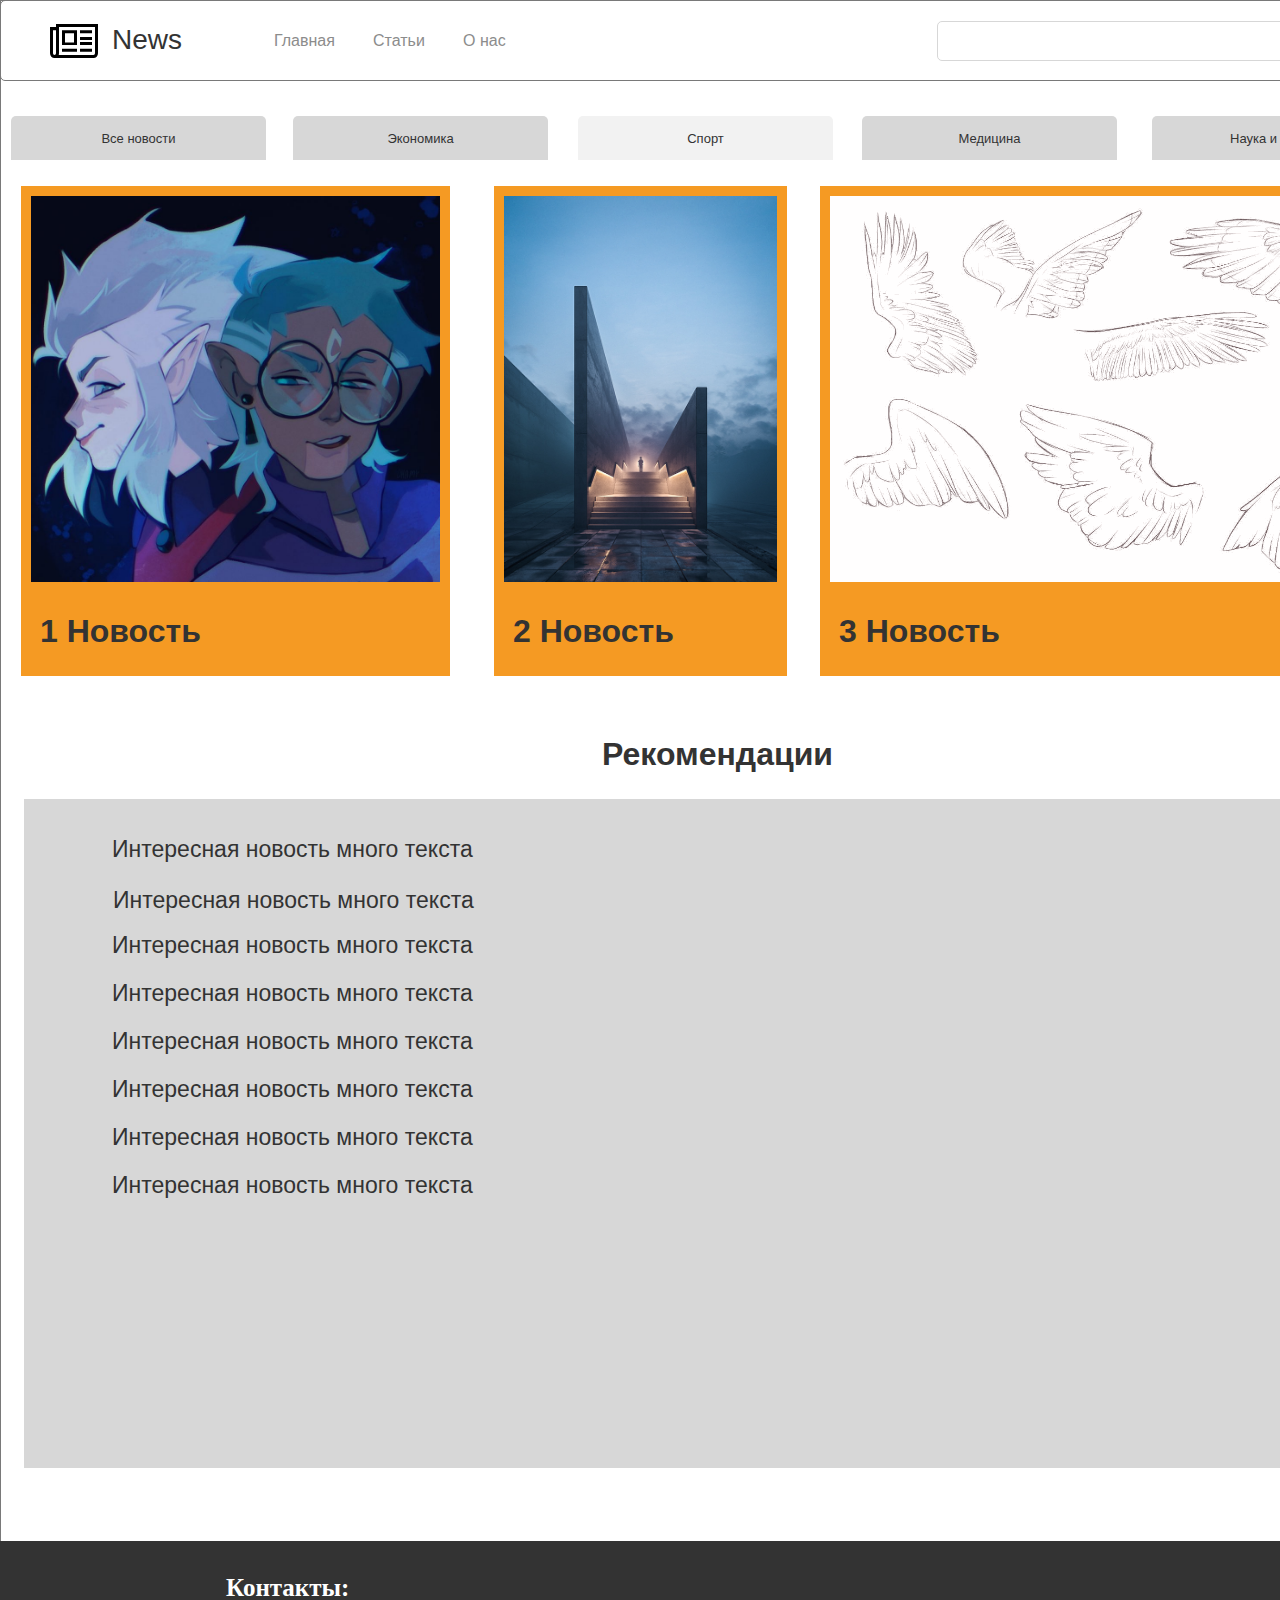
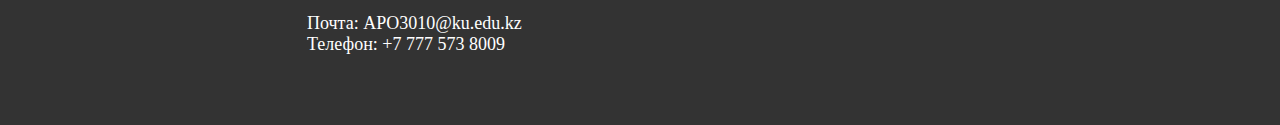
<file: index.html>
﻿<!DOCTYPE html>
<html>
  <head>
    <title>Index</title>
    <meta http-equiv="X-UA-Compatible" content="IE=edge"/>
    <meta http-equiv="content-type" content="text/html; charset=utf-8"/>
    <link href="resources/css/axure_rp_page.css" type="text/css" rel="stylesheet"/>
    <link href="data/styles.css" type="text/css" rel="stylesheet"/>
    <link href="files/index/styles.css" type="text/css" rel="stylesheet"/>
    <link href="https://fonts.googleapis.com" rel="preconnect"/>
    <link href="https://fonts.gstatic.com" rel="preconnect"/>
    <link href="https://fonts.googleapis.com/css2?family=Inter:wght@100..900&display=swap" rel="stylesheet"/>
    <script src="resources/scripts/jquery-3.7.1.min.js"></script>
    <script src="resources/scripts/axure/axQuery.js"></script>
    <script src="resources/scripts/axure/globals.js"></script>
    <script src="resources/scripts/axutils.js"></script>
    <script src="resources/scripts/axure/annotation.js"></script>
    <script src="resources/scripts/axure/axQuery.std.js"></script>
    <script src="resources/scripts/axure/doc.js"></script>
    <script src="resources/scripts/messagecenter.js"></script>
    <script src="resources/scripts/axure/events.js"></script>
    <script src="resources/scripts/axure/recording.js"></script>
    <script src="resources/scripts/axure/action.js"></script>
    <script src="resources/scripts/axure/expr.js"></script>
    <script src="resources/scripts/axure/geometry.js"></script>
    <script src="resources/scripts/axure/flyout.js"></script>
    <script src="resources/scripts/axure/model.js"></script>
    <script src="resources/scripts/axure/repeater.js"></script>
    <script src="resources/scripts/axure/sto.js"></script>
    <script src="resources/scripts/axure/utils.temp.js"></script>
    <script src="resources/scripts/axure/variables.js"></script>
    <script src="resources/scripts/axure/drag.js"></script>
    <script src="resources/scripts/axure/move.js"></script>
    <script src="resources/scripts/axure/visibility.js"></script>
    <script src="resources/scripts/axure/style.js"></script>
    <script src="resources/scripts/axure/adaptive.js"></script>
    <script src="resources/scripts/axure/tree.js"></script>
    <script src="resources/scripts/axure/init.temp.js"></script>
    <script src="resources/scripts/axure/legacy.js"></script>
    <script src="resources/scripts/axure/viewer.js"></script>
    <script src="resources/scripts/axure/math.js"></script>
    <script src="resources/scripts/axure/jquery.nicescroll.min.js"></script>
    <script src="data/document.js"></script>
    <script src="files/index/data.js"></script>
    <script type="text/javascript">
      $axure.utils.getTransparentGifPath = function() { return 'resources/images/transparent.gif'; };
      $axure.utils.getOtherPath = function() { return 'resources/Other.html'; };
      $axure.utils.getReloadPath = function() { return 'resources/reload.html'; };
    </script>
  </head>
  <body>
    <div id="base" class="">

      <!-- Unnamed (Rectangle) -->
      <div id="u0" class="ax_default box_1 transition notrs">
        <div id="u0_div" class=""></div>
        <div id="u0_text" class="text " style="display:none; visibility: hidden">
          <p></p>
        </div>
      </div>

      <!-- Tabs (Group) -->
      <div id="u1" class="ax_default" data-label="Tabs" data-left="0" data-top="116" data-width="1440" data-height="585" layer-opacity="1">

        <!-- Unnamed (Group) -->
        <div id="u2" class="ax_default" data-left="11" data-top="116" data-width="1396" data-height="44" layer-opacity="1">

          <!-- Tab Label 3 (Rectangle) -->
          <div id="u3" class="ax_default box_3 selected transition notrs" data-label="Tab Label 3" selectiongroup="Tabs">
            <div id="u3_div" class="selected"></div>
            <div id="u3_text" class="text ">
              <p><span>Спорт</span></p>
            </div>
          </div>

          <!-- Tab Label 2 (Rectangle) -->
          <div id="u4" class="ax_default box_3 selected transition notrs" data-label="Tab Label 2" selectiongroup="Tabs">
            <div id="u4_div" class="selected"></div>
            <div id="u4_text" class="text ">
              <p><span>Экономика</span></p>
            </div>
          </div>

          <!-- Tab Label 1 (Rectangle) -->
          <div id="u5" class="ax_default box_3 selected transition notrs" data-label="Tab Label 1" selectiongroup="Tabs">
            <div id="u5_div" class="selected"></div>
            <div id="u5_text" class="text ">
              <p><span>Все новости</span></p>
            </div>
          </div>

          <!-- Tab Label 3 (Rectangle) -->
          <div id="u6" class="ax_default box_3 selected transition notrs" data-label="Tab Label 3" selectiongroup="Tabs">
            <div id="u6_div" class="selected"></div>
            <div id="u6_text" class="text ">
              <p><span>Медицина</span></p>
            </div>
          </div>

          <!-- Tab Label 3 (Rectangle) -->
          <div id="u7" class="ax_default box_3 selected transition notrs" data-label="Tab Label 3" selectiongroup="Tabs">
            <div id="u7_div" class="selected"></div>
            <div id="u7_text" class="text ">
              <p><span>Наука и Техника</span></p>
            </div>
          </div>
        </div>

        <!-- Tab Panels (Dynamic panel) -->
        <div id="u8" class="ax_default" data-label="Tab Panels">
          <div id="u8_state0" class="panel_state" data-label="State1" style="">
            <div id="u8_state0_content" class="panel_state_content">

              <!-- Unnamed (Group) -->
              <div id="u9" class="ax_default" data-left="21" data-top="26" data-width="429" data-height="490" layer-opacity="1">

                <!-- Unnamed (Rectangle) -->
                <div id="u10" class="ax_default box_3 transition notrs">
                  <div id="u10_div" class=""></div>
                  <div id="u10_text" class="text " style="display:none; visibility: hidden">
                    <p></p>
                  </div>
                </div>

                <!-- Unnamed (Group) -->
                <div id="u11" class="ax_default" data-left="31" data-top="36" data-width="409" data-height="470" layer-opacity="1">

                  <!-- Unnamed (Image) -->
                  <div id="u12" class="ax_default image transition notrs">
                    <img id="u12_img" class="img " src="images/index/u12.jpg"/>
                    <div id="u12_text" class="text " style="display:none; visibility: hidden">
                      <p></p>
                    </div>
                  </div>

                  <!-- Unnamed (Rectangle) -->
                  <div id="u13" class="ax_default heading_1 transition notrs">
                    <div id="u13_div" class=""></div>
                    <div id="u13_text" class="text ">
                      <p><span>1 Новость</span></p>
                    </div>
                  </div>
                </div>
              </div>

              <!-- Unnamed (Group) -->
              <div id="u14" class="ax_default" data-left="820" data-top="26" data-width="600" data-height="490" layer-opacity="1">

                <!-- Unnamed (Rectangle) -->
                <div id="u15" class="ax_default box_3 transition notrs">
                  <div id="u15_div" class=""></div>
                  <div id="u15_text" class="text " style="display:none; visibility: hidden">
                    <p></p>
                  </div>
                </div>

                <!-- Unnamed (Group) -->
                <div id="u16" class="ax_default" data-left="830" data-top="36" data-width="580" data-height="470" layer-opacity="1">

                  <!-- Unnamed (Image) -->
                  <div id="u17" class="ax_default image transition notrs">
                    <img id="u17_img" class="img " src="images/index/u17.gif"/>
                    <div id="u17_text" class="text " style="display:none; visibility: hidden">
                      <p></p>
                    </div>
                  </div>

                  <!-- Unnamed (Rectangle) -->
                  <div id="u18" class="ax_default heading_1 transition notrs">
                    <div id="u18_div" class=""></div>
                    <div id="u18_text" class="text ">
                      <p><span>3 Новость</span></p>
                    </div>
                  </div>
                </div>
              </div>

              <!-- Unnamed (Group) -->
              <div id="u19" class="ax_default" data-left="494" data-top="26" data-width="293" data-height="490" layer-opacity="1">

                <!-- Unnamed (Rectangle) -->
                <div id="u20" class="ax_default box_3 transition notrs">
                  <div id="u20_div" class=""></div>
                  <div id="u20_text" class="text " style="display:none; visibility: hidden">
                    <p></p>
                  </div>
                </div>

                <!-- Unnamed (Group) -->
                <div id="u21" class="ax_default" data-left="504" data-top="36" data-width="273" data-height="470" layer-opacity="1">

                  <!-- Unnamed (Image) -->
                  <div id="u22" class="ax_default image transition notrs">
                    <img id="u22_img" class="img " src="images/index/u22.png"/>
                    <div id="u22_text" class="text " style="display:none; visibility: hidden">
                      <p></p>
                    </div>
                  </div>

                  <!-- Unnamed (Rectangle) -->
                  <div id="u23" class="ax_default heading_1 transition notrs">
                    <div id="u23_div" class=""></div>
                    <div id="u23_text" class="text ">
                      <p><span>2 Новость</span></p>
                    </div>
                  </div>
                </div>
              </div>
            </div>
          </div>
          <div id="u8_state1" class="panel_state" data-label="State2" style="visibility: hidden;">
            <div id="u8_state1_content" class="panel_state_content">

              <!-- Panel 2 Content (Rectangle) -->
              <div id="u24" class="ax_default shape transition notrs" data-label="Panel 2 Content">
                <div id="u24_div" class=""></div>
                <div id="u24_text" class="text ">
                  <p><span>Здесь можно написать?</span></p>
                </div>
              </div>
            </div>
          </div>
          <div id="u8_state2" class="panel_state" data-label="State3" style="visibility: hidden;">
            <div id="u8_state2_content" class="panel_state_content">

              <!-- Panel 3 Content (Rectangle) -->
              <div id="u25" class="ax_default shape transition notrs" data-label="Panel 3 Content">
                <div id="u25_div" class=""></div>
                <div id="u25_text" class="text ">
                  <p><span>This is some placeholder text on Tab 3</span></p>
                </div>
              </div>
            </div>
          </div>
          <div id="u8_state3" class="panel_state" data-label="State 4" style="visibility: hidden;">
            <div id="u8_state3_content" class="panel_state_content">

              <!-- Panel 1 Content (Rectangle) -->
              <div id="u26" class="ax_default shape transition notrs" data-label="Panel 1 Content">
                <div id="u26_div" class=""></div>
                <div id="u26_text" class="text ">
                  <p><span>This is some placeholder text on Tab 1</span></p>
                </div>
              </div>
            </div>
          </div>
          <div id="u8_state4" class="panel_state" data-label="State 5" style="visibility: hidden;">
            <div id="u8_state4_content" class="panel_state_content">

              <!-- Panel 1 Content (Rectangle) -->
              <div id="u27" class="ax_default shape transition notrs" data-label="Panel 1 Content">
                <div id="u27_div" class=""></div>
                <div id="u27_text" class="text ">
                  <p><span>Это можно заполнить</span></p>
                </div>
              </div>
            </div>
          </div>
        </div>
      </div>

      <!-- Sign in / Sign up form (Dynamic panel) -->
      <div id="u28" class="ax_default ax_default_hidden" data-label="Sign in / Sign up form" style="display:none; visibility: hidden">
        <div id="u28_state0" class="panel_state" data-label="Sign In " style="">
          <div id="u28_state0_content" class="panel_state_content">

            <!-- Sign In Background (Rectangle) -->
            <div id="u29" class="ax_default box_1 transition notrs" data-label="Sign In Background">
              <div id="u29_div" class=""></div>
              <div id="u29_text" class="text " style="display:none; visibility: hidden">
                <p></p>
              </div>
            </div>

            <!-- Sign In (Group) -->
            <div id="u30" class="ax_default" data-label="Sign In" data-left="102" data-top="50" data-width="305" data-height="425" layer-opacity="1">

              <!-- Email Input (Text field) -->
              <div id="u31" class="ax_default text_field transition notrs" data-label="Email Input">
                <div id="u31_div" class=""></div>
                <input id="u31_input" type="text" value="" class="u31_input"/>
              </div>

              <!-- Email Label (Rectangle) -->
              <div id="u32" class="ax_default label1 transition notrs" data-label="Email Label">
                <div id="u32_div" class=""></div>
                <div id="u32_text" class="text ">
                  <p><span>Email </span></p>
                </div>
              </div>

              <!-- Email Error Message (Rectangle) -->
              <div id="u33" class="ax_default label1 ax_default_hidden transition notrs" data-label="Email Error Message" style="display:none; visibility: hidden">
                <div id="u33_div" class=""></div>
                <div id="u33_text" class="text ">
                  <p><span>Please enter a valid email address</span></p>
                </div>
              </div>

              <!-- Sign In Header (Rectangle) -->
              <div id="u34" class="ax_default heading_3 transition notrs" data-label="Sign In Header">
                <div id="u34_div" class=""></div>
                <div id="u34_text" class="text ">
                  <p><span>Sign in</span></p>
                </div>
              </div>

              <!-- Password Label (Rectangle) -->
              <div id="u35" class="ax_default label1 transition notrs" data-label="Password Label">
                <div id="u35_div" class=""></div>
                <div id="u35_text" class="text ">
                  <p><span>Password</span></p>
                </div>
              </div>

              <!-- Password Input (Text field) -->
              <div id="u36" class="ax_default text_field transition notrs" data-label="Password Input">
                <div id="u36_div" class=""></div>
                <input id="u36_input" type="password" value="" class="u36_input"/>
              </div>

              <!-- Password Error Message (Rectangle) -->
              <div id="u37" class="ax_default label1 ax_default_hidden transition notrs" data-label="Password Error Message" style="display:none; visibility: hidden">
                <div id="u37_div" class=""></div>
                <div id="u37_text" class="text ">
                  <p><span>Incorrect password</span></p>
                </div>
              </div>

              <!-- Unnamed (Checkbox) -->
              <div id="u38" class="ax_default checkbox">
                <label id="u38_input_label" for="u38_input" style="position: absolute; left: 0px;">
                  <svg data="images/index/u38.svg" id="u38_img" class="img " viewbox="102 397 12 12">

  <path d="M 102 397  L 114 397  L 114 409  L 102 409  L 102 397  Z " fill-rule="nonzero" fill="rgba(255, 255, 255, 1)" stroke="none" class="fill" />
  <path d="M 102.5 397.5  L 113.5 397.5  L 113.5 408.5  L 102.5 408.5  L 102.5 397.5  Z " stroke-width="1" stroke-dasharray="0" stroke="rgba(121, 121, 121, 1)" fill="none" class="stroke" stroke-dashoffset="0.5" />
  <path d="M 104.57142857142857 403  L 107.14285714285714 405.5714285714286  L 111.42857142857143 399.57142857142856  " stroke-width="2.571428571428571" stroke-dasharray="0" stroke="rgba(121, 121, 121, 1)" fill="none" class="stroke btn_check" />
                  </svg>
                  <div id="u38_text" class="text ">
                    <p><span>Remember Me</span></p>
                  </div>
                </label>
                <input id="u38_input" type="checkbox" value="checkbox"/>
              </div>

              <!-- Unnamed (Rectangle) -->
              <div id="u39" class="ax_default label1 transition notrs">
                <div id="u39_div" class=""></div>
                <div id="u39_text" class="text ">
                  <p><span>Forgot your password?</span></p>
                </div>
              </div>

              <!-- Summary Text (Rectangle) -->
              <div id="u40" class="ax_default heading_3 transition notrs" data-label="Summary Text">
                <div id="u40_div" class=""></div>
                <div id="u40_text" class="text ">
                  <p><span>Lorem ipsum dolor sit amet, consectetur adipiscing elit.</span></p>
                </div>
              </div>

              <!-- Sign In Button (Group) -->
              <div id="u41" class="ax_default" data-label="Sign In Button" data-left="102" data-top="435" data-width="305" data-height="40" layer-opacity="1">

                <!-- Sign In Button (Rectangle) -->
                <div id="u42" class="ax_default primary_button transition notrs" data-label="Sign In Button">
                  <div id="u42_div" class=""></div>
                  <div id="u42_text" class="text ">
                    <p><span>Sign in</span></p>
                  </div>
                </div>

                <!-- Secure Icon (Shape) -->
                <div id="u43" class="ax_default icon transition notrs" data-label="Secure Icon">
                  <svg data="images/index/secure_icon_u43.svg" id="u43_img" class="img generatedImage">

  <defs>
    <pattern id="u43_img_bgp" patternUnits="userSpaceOnUse" alignment="0 0" imageRepeat="None" />
    <mask fill="white" id="u43_img_cl1">
      <path d="M 3.3333333333333335 5.090909090909092  L 3.3333333333333335 7.272727272727273  L 8.666666666666666 7.272727272727273  L 8.666666666666666 5.090909090909092  C 8.666666666666666 4.287878787878787  8.40625 3.6022727272727266  7.885416666666667 3.0340909090909083  C 7.364583333333334 2.4659090909090917  6.7361111111111125 2.1818181818181817  6 2.1818181818181817  C 5.263888888888889 2.1818181818181817  4.635416666666666 2.4659090909090917  4.114583333333333 3.0340909090909083  C 3.59375 3.6022727272727266  3.3333333333333335 4.287878787878787  3.3333333333333335 5.090909090909092  Z M 11.708333333333332 7.590909090909092  C 11.902777777777779 7.803030303030303  12 8.060606060606059  12 8.363636363636363  L 12 14.90909090909091  C 12 15.212121212121213  11.902777777777779 15.469696969696969  11.708333333333332 15.681818181818182  C 11.513888888888891 15.893939393939394  11.277777777777779 16  11 16  L 1 16  C 0.7222222222222223 16  0.48611111111111116 15.893939393939394  0.2916666666666667 15.681818181818182  C 0.09722222222222221 15.469696969696969  0 15.212121212121213  0 14.90909090909091  L 0 8.363636363636363  C 0 8.060606060606059  0.09722222222222221 7.803030303030303  0.2916666666666667 7.590909090909092  C 0.48611111111111116 7.378787878787879  0.7222222222222223 7.272727272727273  1 7.272727272727273  L 1.3333333333333333 7.272727272727273  L 1.3333333333333333 5.090909090909092  C 1.3333333333333333 3.6969696969696955  1.7916666666666665 2.5  2.7083333333333335 1.5  C 3.625 0.5  4.722222222222222 0  6 0  C 7.277777777777779 0  8.375 0.5  9.291666666666668 1.5  C 10.208333333333332 2.5  10.666666666666666 3.6969696969696955  10.666666666666666 5.090909090909092  L 10.666666666666666 7.272727272727273  L 11 7.272727272727273  C 11.277777777777779 7.272727272727273  11.513888888888891 7.378787878787879  11.708333333333332 7.590909090909092  Z " fill-rule="evenodd" />
    </mask>
  </defs>
  <g transform="matrix(1 0 0 1 -118 -447 )">
    <path d="M 3.3333333333333335 5.090909090909092  L 3.3333333333333335 7.272727272727273  L 8.666666666666666 7.272727272727273  L 8.666666666666666 5.090909090909092  C 8.666666666666666 4.287878787878787  8.40625 3.6022727272727266  7.885416666666667 3.0340909090909083  C 7.364583333333334 2.4659090909090917  6.7361111111111125 2.1818181818181817  6 2.1818181818181817  C 5.263888888888889 2.1818181818181817  4.635416666666666 2.4659090909090917  4.114583333333333 3.0340909090909083  C 3.59375 3.6022727272727266  3.3333333333333335 4.287878787878787  3.3333333333333335 5.090909090909092  Z M 11.708333333333332 7.590909090909092  C 11.902777777777779 7.803030303030303  12 8.060606060606059  12 8.363636363636363  L 12 14.90909090909091  C 12 15.212121212121213  11.902777777777779 15.469696969696969  11.708333333333332 15.681818181818182  C 11.513888888888891 15.893939393939394  11.277777777777779 16  11 16  L 1 16  C 0.7222222222222223 16  0.48611111111111116 15.893939393939394  0.2916666666666667 15.681818181818182  C 0.09722222222222221 15.469696969696969  0 15.212121212121213  0 14.90909090909091  L 0 8.363636363636363  C 0 8.060606060606059  0.09722222222222221 7.803030303030303  0.2916666666666667 7.590909090909092  C 0.48611111111111116 7.378787878787879  0.7222222222222223 7.272727272727273  1 7.272727272727273  L 1.3333333333333333 7.272727272727273  L 1.3333333333333333 5.090909090909092  C 1.3333333333333333 3.6969696969696955  1.7916666666666665 2.5  2.7083333333333335 1.5  C 3.625 0.5  4.722222222222222 0  6 0  C 7.277777777777779 0  8.375 0.5  9.291666666666668 1.5  C 10.208333333333332 2.5  10.666666666666666 3.6969696969696955  10.666666666666666 5.090909090909092  L 10.666666666666666 7.272727272727273  L 11 7.272727272727273  C 11.277777777777779 7.272727272727273  11.513888888888891 7.378787878787879  11.708333333333332 7.590909090909092  Z " fill-rule="nonzero" fill="rgba(255, 255, 255, 0.4980392156862745)" stroke="none" transform="matrix(1 0 0 1 118 447 )" class="fill" />
    <path d="M 3.3333333333333335 5.090909090909092  L 3.3333333333333335 7.272727272727273  L 8.666666666666666 7.272727272727273  L 8.666666666666666 5.090909090909092  C 8.666666666666666 4.287878787878787  8.40625 3.6022727272727266  7.885416666666667 3.0340909090909083  C 7.364583333333334 2.4659090909090917  6.7361111111111125 2.1818181818181817  6 2.1818181818181817  C 5.263888888888889 2.1818181818181817  4.635416666666666 2.4659090909090917  4.114583333333333 3.0340909090909083  C 3.59375 3.6022727272727266  3.3333333333333335 4.287878787878787  3.3333333333333335 5.090909090909092  Z " stroke-width="0" stroke-dasharray="0" stroke="rgba(255, 255, 255, 0)" fill="none" transform="matrix(1 0 0 1 118 447 )" class="stroke" mask="url(#u43_img_cl1)" />
    <path d="M 11.708333333333332 7.590909090909092  C 11.902777777777779 7.803030303030303  12 8.060606060606059  12 8.363636363636363  L 12 14.90909090909091  C 12 15.212121212121213  11.902777777777779 15.469696969696969  11.708333333333332 15.681818181818182  C 11.513888888888891 15.893939393939394  11.277777777777779 16  11 16  L 1 16  C 0.7222222222222223 16  0.48611111111111116 15.893939393939394  0.2916666666666667 15.681818181818182  C 0.09722222222222221 15.469696969696969  0 15.212121212121213  0 14.90909090909091  L 0 8.363636363636363  C 0 8.060606060606059  0.09722222222222221 7.803030303030303  0.2916666666666667 7.590909090909092  C 0.48611111111111116 7.378787878787879  0.7222222222222223 7.272727272727273  1 7.272727272727273  L 1.3333333333333333 7.272727272727273  L 1.3333333333333333 5.090909090909092  C 1.3333333333333333 3.6969696969696955  1.7916666666666665 2.5  2.7083333333333335 1.5  C 3.625 0.5  4.722222222222222 0  6 0  C 7.277777777777779 0  8.375 0.5  9.291666666666668 1.5  C 10.208333333333332 2.5  10.666666666666666 3.6969696969696955  10.666666666666666 5.090909090909092  L 10.666666666666666 7.272727272727273  L 11 7.272727272727273  C 11.277777777777779 7.272727272727273  11.513888888888891 7.378787878787879  11.708333333333332 7.590909090909092  Z " stroke-width="0" stroke-dasharray="0" stroke="rgba(255, 255, 255, 0)" fill="none" transform="matrix(1 0 0 1 118 447 )" class="stroke" mask="url(#u43_img_cl1)" />
  </g>
                  </svg>
                  <div id="u43_text" class="text " style="display:none; visibility: hidden">
                    <p></p>
                  </div>
                </div>
              </div>

              <!-- Unnamed (Group) -->
              <div id="u44" class="ax_default" data-left="150" data-top="160" data-width="207" data-height="17" layer-opacity="1">

                <!-- No Account Text (Rectangle) -->
                <div id="u45" class="ax_default label1 transition notrs" data-label="No Account Text">
                  <div id="u45_div" class=""></div>
                  <div id="u45_text" class="text ">
                    <p><span>Don't have an account?</span></p>
                  </div>
                </div>

                <!-- Unnamed (Rectangle) -->
                <div id="u46" class="ax_default label1 transition notrs">
                  <div id="u46_div" class=""></div>
                  <div id="u46_text" class="text ">
                    <p><span>Sign up</span></p>
                  </div>
                </div>
              </div>
            </div>

            <!-- Close Icon (Shape) -->
            <div id="u47" class="ax_default icon transition notrs" data-label="Close Icon">
              <svg data="images/index/close_icon_u47.svg" id="u47_img" class="img generatedImage">

  <defs>
    <pattern id="u47_img_bgp" patternUnits="userSpaceOnUse" alignment="0 0" imageRepeat="None" />
    <mask fill="white" id="u47_img_cl2">
      <path d="M 13.67003367003367 10.464646464646464  C 13.890011223344557 10.684624017957349  14 10.951739618406283  14 11.265993265993266  C 14 11.580246913580249  13.890011223344557 11.847362514029179  13.67003367003367 12.067340067340067  L 12.067340067340067 13.67003367003367  C 11.847362514029182 13.890011223344557  11.580246913580247 14  11.265993265993266 14  C 10.951739618406286 14  10.684624017957352 13.890011223344557  10.464646464646465 13.67003367003367  L 7 10.205387205387206  L 3.5353535353535355 13.67003367003367  C 3.3153759820426494 13.890011223344557  3.048260381593715 14  2.734006734006734 14  C 2.419753086419753 14  2.1526374859708195 13.890011223344557  1.9326599326599327 13.67003367003367  L 0.32996632996632996 12.067340067340067  C 0.10998877665544343 11.847362514029179  0 11.580246913580249  0 11.265993265993266  C 0 10.951739618406283  0.10998877665544343 10.684624017957349  0.32996632996632996 10.464646464646464  L 3.7946127946127945 7  L 0.32996632996632996 3.5353535353535346  C 0.10998877665544343 3.3153759820426476  0 3.048260381593715  0 2.734006734006734  C 0 2.419753086419753  0.10998877665544343 2.1526374859708173  0.32996632996632996 1.9326599326599332  L 1.9326599326599327 0.32996632996633  C 2.1526374859708195 0.10998877665544282  2.419753086419753 0  2.734006734006734 0  C 3.048260381593715 0  3.3153759820426494 0.10998877665544282  3.5353535353535355 0.32996632996633  L 7 3.794612794612795  L 10.464646464646465 0.32996632996633  C 10.684624017957352 0.10998877665544282  10.951739618406286 0  11.265993265993266 0  C 11.580246913580247 0  11.847362514029182 0.10998877665544282  12.067340067340067 0.32996632996633  L 13.67003367003367 1.9326599326599332  C 13.890011223344557 2.1526374859708173  14 2.419753086419753  14 2.734006734006734  C 14 3.048260381593715  13.890011223344557 3.3153759820426476  13.67003367003367 3.5353535353535346  L 10.205387205387204 7  L 13.67003367003367 10.464646464646464  Z " fill-rule="evenodd" />
    </mask>
  </defs>
  <g transform="matrix(1 0 0 1 -479 -15 )">
    <path d="M 13.67003367003367 10.464646464646464  C 13.890011223344557 10.684624017957349  14 10.951739618406283  14 11.265993265993266  C 14 11.580246913580249  13.890011223344557 11.847362514029179  13.67003367003367 12.067340067340067  L 12.067340067340067 13.67003367003367  C 11.847362514029182 13.890011223344557  11.580246913580247 14  11.265993265993266 14  C 10.951739618406286 14  10.684624017957352 13.890011223344557  10.464646464646465 13.67003367003367  L 7 10.205387205387206  L 3.5353535353535355 13.67003367003367  C 3.3153759820426494 13.890011223344557  3.048260381593715 14  2.734006734006734 14  C 2.419753086419753 14  2.1526374859708195 13.890011223344557  1.9326599326599327 13.67003367003367  L 0.32996632996632996 12.067340067340067  C 0.10998877665544343 11.847362514029179  0 11.580246913580249  0 11.265993265993266  C 0 10.951739618406283  0.10998877665544343 10.684624017957349  0.32996632996632996 10.464646464646464  L 3.7946127946127945 7  L 0.32996632996632996 3.5353535353535346  C 0.10998877665544343 3.3153759820426476  0 3.048260381593715  0 2.734006734006734  C 0 2.419753086419753  0.10998877665544343 2.1526374859708173  0.32996632996632996 1.9326599326599332  L 1.9326599326599327 0.32996632996633  C 2.1526374859708195 0.10998877665544282  2.419753086419753 0  2.734006734006734 0  C 3.048260381593715 0  3.3153759820426494 0.10998877665544282  3.5353535353535355 0.32996632996633  L 7 3.794612794612795  L 10.464646464646465 0.32996632996633  C 10.684624017957352 0.10998877665544282  10.951739618406286 0  11.265993265993266 0  C 11.580246913580247 0  11.847362514029182 0.10998877665544282  12.067340067340067 0.32996632996633  L 13.67003367003367 1.9326599326599332  C 13.890011223344557 2.1526374859708173  14 2.419753086419753  14 2.734006734006734  C 14 3.048260381593715  13.890011223344557 3.3153759820426476  13.67003367003367 3.5353535353535346  L 10.205387205387204 7  L 13.67003367003367 10.464646464646464  Z " fill-rule="nonzero" fill="rgba(51, 51, 51, 1)" stroke="none" transform="matrix(1 0 0 1 479 15 )" class="fill" />
    <path d="M 13.67003367003367 10.464646464646464  C 13.890011223344557 10.684624017957349  14 10.951739618406283  14 11.265993265993266  C 14 11.580246913580249  13.890011223344557 11.847362514029179  13.67003367003367 12.067340067340067  L 12.067340067340067 13.67003367003367  C 11.847362514029182 13.890011223344557  11.580246913580247 14  11.265993265993266 14  C 10.951739618406286 14  10.684624017957352 13.890011223344557  10.464646464646465 13.67003367003367  L 7 10.205387205387206  L 3.5353535353535355 13.67003367003367  C 3.3153759820426494 13.890011223344557  3.048260381593715 14  2.734006734006734 14  C 2.419753086419753 14  2.1526374859708195 13.890011223344557  1.9326599326599327 13.67003367003367  L 0.32996632996632996 12.067340067340067  C 0.10998877665544343 11.847362514029179  0 11.580246913580249  0 11.265993265993266  C 0 10.951739618406283  0.10998877665544343 10.684624017957349  0.32996632996632996 10.464646464646464  L 3.7946127946127945 7  L 0.32996632996632996 3.5353535353535346  C 0.10998877665544343 3.3153759820426476  0 3.048260381593715  0 2.734006734006734  C 0 2.419753086419753  0.10998877665544343 2.1526374859708173  0.32996632996632996 1.9326599326599332  L 1.9326599326599327 0.32996632996633  C 2.1526374859708195 0.10998877665544282  2.419753086419753 0  2.734006734006734 0  C 3.048260381593715 0  3.3153759820426494 0.10998877665544282  3.5353535353535355 0.32996632996633  L 7 3.794612794612795  L 10.464646464646465 0.32996632996633  C 10.684624017957352 0.10998877665544282  10.951739618406286 0  11.265993265993266 0  C 11.580246913580247 0  11.847362514029182 0.10998877665544282  12.067340067340067 0.32996632996633  L 13.67003367003367 1.9326599326599332  C 13.890011223344557 2.1526374859708173  14 2.419753086419753  14 2.734006734006734  C 14 3.048260381593715  13.890011223344557 3.3153759820426476  13.67003367003367 3.5353535353535346  L 10.205387205387204 7  L 13.67003367003367 10.464646464646464  Z " stroke-width="0" stroke-dasharray="0" stroke="rgba(255, 255, 255, 0)" fill="none" transform="matrix(1 0 0 1 479 15 )" class="stroke" mask="url(#u47_img_cl2)" />
  </g>
              </svg>
              <div id="u47_text" class="text " style="display:none; visibility: hidden">
                <p></p>
              </div>
            </div>
          </div>
        </div>
        <div id="u28_state1" class="panel_state" data-label="Sign Up" style="visibility: hidden;">
          <div id="u28_state1_content" class="panel_state_content">

            <!-- Sign Up Background (Rectangle) -->
            <div id="u48" class="ax_default box_1 transition notrs" data-label="Sign Up Background">
              <div id="u48_div" class=""></div>
              <div id="u48_text" class="text " style="display:none; visibility: hidden">
                <p></p>
              </div>
            </div>

            <!-- Sign Up (Group) -->
            <div id="u49" class="ax_default" data-label="Sign Up" data-left="102" data-top="50" data-width="305" data-height="634" layer-opacity="1">

              <!-- Sign Up (Rectangle) -->
              <div id="u50" class="ax_default heading_3 transition notrs" data-label="Sign Up">
                <div id="u50_div" class=""></div>
                <div id="u50_text" class="text ">
                  <p><span>Sign up</span></p>
                </div>
              </div>

              <!-- Summary Text (Rectangle) -->
              <div id="u51" class="ax_default heading_3 transition notrs" data-label="Summary Text">
                <div id="u51_div" class=""></div>
                <div id="u51_text" class="text ">
                  <p><span>Nam fermentum, nulla luctus pharetra vulputate, felis tellus.</span></p>
                </div>
              </div>

              <!-- Sign Up (Group) -->
              <div id="u52" class="ax_default" data-label="Sign Up" data-left="102" data-top="591" data-width="305" data-height="40" layer-opacity="1">

                <!-- Unnamed (Rectangle) -->
                <div id="u53" class="ax_default primary_button transition notrs">
                  <div id="u53_div" class=""></div>
                  <div id="u53_text" class="text ">
                    <p><span>Sign up</span></p>
                  </div>
                </div>

                <!-- Secure Icon (Shape) -->
                <div id="u54" class="ax_default icon transition notrs" data-label="Secure Icon">
                  <svg data="images/index/secure_icon_u43.svg" id="u54_img" class="img generatedImage">

  <defs>
    <pattern id="u54_img_bgp" patternUnits="userSpaceOnUse" alignment="0 0" imageRepeat="None" />
    <mask fill="white" id="u54_img_cl1">
      <path d="M 3.3333333333333335 5.090909090909092  L 3.3333333333333335 7.272727272727273  L 8.666666666666666 7.272727272727273  L 8.666666666666666 5.090909090909092  C 8.666666666666666 4.287878787878787  8.40625 3.6022727272727266  7.885416666666667 3.0340909090909083  C 7.364583333333334 2.4659090909090917  6.7361111111111125 2.1818181818181817  6 2.1818181818181817  C 5.263888888888889 2.1818181818181817  4.635416666666666 2.4659090909090917  4.114583333333333 3.0340909090909083  C 3.59375 3.6022727272727266  3.3333333333333335 4.287878787878787  3.3333333333333335 5.090909090909092  Z M 11.708333333333332 7.590909090909092  C 11.902777777777779 7.803030303030303  12 8.060606060606059  12 8.363636363636363  L 12 14.90909090909091  C 12 15.212121212121213  11.902777777777779 15.469696969696969  11.708333333333332 15.681818181818182  C 11.513888888888891 15.893939393939394  11.277777777777779 16  11 16  L 1 16  C 0.7222222222222223 16  0.48611111111111116 15.893939393939394  0.2916666666666667 15.681818181818182  C 0.09722222222222221 15.469696969696969  0 15.212121212121213  0 14.90909090909091  L 0 8.363636363636363  C 0 8.060606060606059  0.09722222222222221 7.803030303030303  0.2916666666666667 7.590909090909092  C 0.48611111111111116 7.378787878787879  0.7222222222222223 7.272727272727273  1 7.272727272727273  L 1.3333333333333333 7.272727272727273  L 1.3333333333333333 5.090909090909092  C 1.3333333333333333 3.6969696969696955  1.7916666666666665 2.5  2.7083333333333335 1.5  C 3.625 0.5  4.722222222222222 0  6 0  C 7.277777777777779 0  8.375 0.5  9.291666666666668 1.5  C 10.208333333333332 2.5  10.666666666666666 3.6969696969696955  10.666666666666666 5.090909090909092  L 10.666666666666666 7.272727272727273  L 11 7.272727272727273  C 11.277777777777779 7.272727272727273  11.513888888888891 7.378787878787879  11.708333333333332 7.590909090909092  Z " fill-rule="evenodd" />
    </mask>
  </defs>
  <g transform="matrix(1 0 0 1 -118 -447 )">
    <path d="M 3.3333333333333335 5.090909090909092  L 3.3333333333333335 7.272727272727273  L 8.666666666666666 7.272727272727273  L 8.666666666666666 5.090909090909092  C 8.666666666666666 4.287878787878787  8.40625 3.6022727272727266  7.885416666666667 3.0340909090909083  C 7.364583333333334 2.4659090909090917  6.7361111111111125 2.1818181818181817  6 2.1818181818181817  C 5.263888888888889 2.1818181818181817  4.635416666666666 2.4659090909090917  4.114583333333333 3.0340909090909083  C 3.59375 3.6022727272727266  3.3333333333333335 4.287878787878787  3.3333333333333335 5.090909090909092  Z M 11.708333333333332 7.590909090909092  C 11.902777777777779 7.803030303030303  12 8.060606060606059  12 8.363636363636363  L 12 14.90909090909091  C 12 15.212121212121213  11.902777777777779 15.469696969696969  11.708333333333332 15.681818181818182  C 11.513888888888891 15.893939393939394  11.277777777777779 16  11 16  L 1 16  C 0.7222222222222223 16  0.48611111111111116 15.893939393939394  0.2916666666666667 15.681818181818182  C 0.09722222222222221 15.469696969696969  0 15.212121212121213  0 14.90909090909091  L 0 8.363636363636363  C 0 8.060606060606059  0.09722222222222221 7.803030303030303  0.2916666666666667 7.590909090909092  C 0.48611111111111116 7.378787878787879  0.7222222222222223 7.272727272727273  1 7.272727272727273  L 1.3333333333333333 7.272727272727273  L 1.3333333333333333 5.090909090909092  C 1.3333333333333333 3.6969696969696955  1.7916666666666665 2.5  2.7083333333333335 1.5  C 3.625 0.5  4.722222222222222 0  6 0  C 7.277777777777779 0  8.375 0.5  9.291666666666668 1.5  C 10.208333333333332 2.5  10.666666666666666 3.6969696969696955  10.666666666666666 5.090909090909092  L 10.666666666666666 7.272727272727273  L 11 7.272727272727273  C 11.277777777777779 7.272727272727273  11.513888888888891 7.378787878787879  11.708333333333332 7.590909090909092  Z " fill-rule="nonzero" fill="rgba(255, 255, 255, 0.4980392156862745)" stroke="none" transform="matrix(1 0 0 1 118 447 )" class="fill" />
    <path d="M 3.3333333333333335 5.090909090909092  L 3.3333333333333335 7.272727272727273  L 8.666666666666666 7.272727272727273  L 8.666666666666666 5.090909090909092  C 8.666666666666666 4.287878787878787  8.40625 3.6022727272727266  7.885416666666667 3.0340909090909083  C 7.364583333333334 2.4659090909090917  6.7361111111111125 2.1818181818181817  6 2.1818181818181817  C 5.263888888888889 2.1818181818181817  4.635416666666666 2.4659090909090917  4.114583333333333 3.0340909090909083  C 3.59375 3.6022727272727266  3.3333333333333335 4.287878787878787  3.3333333333333335 5.090909090909092  Z " stroke-width="0" stroke-dasharray="0" stroke="rgba(255, 255, 255, 0)" fill="none" transform="matrix(1 0 0 1 118 447 )" class="stroke" mask="url(#u54_img_cl1)" />
    <path d="M 11.708333333333332 7.590909090909092  C 11.902777777777779 7.803030303030303  12 8.060606060606059  12 8.363636363636363  L 12 14.90909090909091  C 12 15.212121212121213  11.902777777777779 15.469696969696969  11.708333333333332 15.681818181818182  C 11.513888888888891 15.893939393939394  11.277777777777779 16  11 16  L 1 16  C 0.7222222222222223 16  0.48611111111111116 15.893939393939394  0.2916666666666667 15.681818181818182  C 0.09722222222222221 15.469696969696969  0 15.212121212121213  0 14.90909090909091  L 0 8.363636363636363  C 0 8.060606060606059  0.09722222222222221 7.803030303030303  0.2916666666666667 7.590909090909092  C 0.48611111111111116 7.378787878787879  0.7222222222222223 7.272727272727273  1 7.272727272727273  L 1.3333333333333333 7.272727272727273  L 1.3333333333333333 5.090909090909092  C 1.3333333333333333 3.6969696969696955  1.7916666666666665 2.5  2.7083333333333335 1.5  C 3.625 0.5  4.722222222222222 0  6 0  C 7.277777777777779 0  8.375 0.5  9.291666666666668 1.5  C 10.208333333333332 2.5  10.666666666666666 3.6969696969696955  10.666666666666666 5.090909090909092  L 10.666666666666666 7.272727272727273  L 11 7.272727272727273  C 11.277777777777779 7.272727272727273  11.513888888888891 7.378787878787879  11.708333333333332 7.590909090909092  Z " stroke-width="0" stroke-dasharray="0" stroke="rgba(255, 255, 255, 0)" fill="none" transform="matrix(1 0 0 1 118 447 )" class="stroke" mask="url(#u54_img_cl1)" />
  </g>
                  </svg>
                  <div id="u54_text" class="text " style="display:none; visibility: hidden">
                    <p></p>
                  </div>
                </div>
              </div>

              <!-- Unnamed (Group) -->
              <div id="u55" class="ax_default" data-left="145" data-top="160" data-width="218" data-height="17" layer-opacity="1">

                <!-- Already Have An Account (Rectangle) -->
                <div id="u56" class="ax_default label1 transition notrs" data-label="Already Have An Account">
                  <div id="u56_div" class=""></div>
                  <div id="u56_text" class="text ">
                    <p><span>Already have an account?</span></p>
                  </div>
                </div>

                <!-- Unnamed (Rectangle) -->
                <div id="u57" class="ax_default label1 transition notrs">
                  <div id="u57_div" class=""></div>
                  <div id="u57_text" class="text ">
                    <p><span>Sign in</span></p>
                  </div>
                </div>
              </div>

              <!-- Full Name Label (Rectangle) -->
              <div id="u58" class="ax_default label1 transition notrs" data-label="Full Name Label">
                <div id="u58_div" class=""></div>
                <div id="u58_text" class="text ">
                  <p><span>Full Name</span></p>
                </div>
              </div>

              <!-- Full Name Input (Text field) -->
              <div id="u59" class="ax_default text_field transition notrs" data-label="Full Name Input">
                <div id="u59_div" class=""></div>
                <input id="u59_input" type="text" value="" class="u59_input"/>
              </div>

              <!-- Full Name Error Message (Rectangle) -->
              <div id="u60" class="ax_default label1 ax_default_hidden transition notrs" data-label="Full Name Error Message" style="display:none; visibility: hidden">
                <div id="u60_div" class=""></div>
                <div id="u60_text" class="text ">
                  <p><span>Please enter your full name</span></p>
                </div>
              </div>

              <!-- Email Label (Rectangle) -->
              <div id="u61" class="ax_default label1 transition notrs" data-label="Email Label">
                <div id="u61_div" class=""></div>
                <div id="u61_text" class="text ">
                  <p><span>Email </span></p>
                </div>
              </div>

              <!-- Email Input (Text field) -->
              <div id="u62" class="ax_default text_field transition notrs" data-label="Email Input">
                <div id="u62_div" class=""></div>
                <input id="u62_input" type="text" value="" class="u62_input"/>
              </div>

              <!-- Email Error Message (Rectangle) -->
              <div id="u63" class="ax_default label1 ax_default_hidden transition notrs" data-label="Email Error Message" style="display:none; visibility: hidden">
                <div id="u63_div" class=""></div>
                <div id="u63_text" class="text ">
                  <p><span>Please enter a valid email address</span></p>
                </div>
              </div>

              <!-- Password Label (Rectangle) -->
              <div id="u64" class="ax_default label1 transition notrs" data-label="Password Label">
                <div id="u64_div" class=""></div>
                <div id="u64_text" class="text ">
                  <p><span>Password</span></p>
                </div>
              </div>

              <!-- Password Input (Text field) -->
              <div id="u65" class="ax_default text_field transition notrs" data-label="Password Input">
                <div id="u65_div" class=""></div>
                <input id="u65_input" type="password" value="" class="u65_input"/>
              </div>

              <!-- Password Error Message (Rectangle) -->
              <div id="u66" class="ax_default label1 ax_default_hidden transition notrs" data-label="Password Error Message" style="display:none; visibility: hidden">
                <div id="u66_div" class=""></div>
                <div id="u66_text" class="text ">
                  <p><span>Password must contain at least 8 characters and 1 special character.</span></p>
                </div>
              </div>

              <!-- Confirm Password Label (Rectangle) -->
              <div id="u67" class="ax_default label1 transition notrs" data-label="Confirm Password Label">
                <div id="u67_div" class=""></div>
                <div id="u67_text" class="text ">
                  <p><span>Confirm password</span></p>
                </div>
              </div>

              <!-- Confirm Password Input (Text field) -->
              <div id="u68" class="ax_default text_field transition notrs" data-label="Confirm Password Input">
                <div id="u68_div" class=""></div>
                <input id="u68_input" type="password" value="" class="u68_input"/>
              </div>

              <!-- Confirm Password Error Message (Rectangle) -->
              <div id="u69" class="ax_default label1 ax_default_hidden transition notrs" data-label="Confirm Password Error Message" style="display:none; visibility: hidden">
                <div id="u69_div" class=""></div>
                <div id="u69_text" class="text ">
                  <p><span>Passwords must match</span></p>
                </div>
              </div>

              <!-- Sign Up Text (Rectangle) -->
              <div id="u70" class="ax_default label1 transition notrs" data-label="Sign Up Text">
                <div id="u70_div" class=""></div>
                <div id="u70_text" class="text ">
                  <p><span>By clicking the &quot;Sign up&quot; button, you are creating an account, and you agree to the Terms of Use.</span></p>
                </div>
              </div>
            </div>

            <!-- Close Icon (Shape) -->
            <div id="u71" class="ax_default icon transition notrs" data-label="Close Icon">
              <svg data="images/index/close_icon_u47.svg" id="u71_img" class="img generatedImage">

  <defs>
    <pattern id="u71_img_bgp" patternUnits="userSpaceOnUse" alignment="0 0" imageRepeat="None" />
    <mask fill="white" id="u71_img_cl2">
      <path d="M 13.67003367003367 10.464646464646464  C 13.890011223344557 10.684624017957349  14 10.951739618406283  14 11.265993265993266  C 14 11.580246913580249  13.890011223344557 11.847362514029179  13.67003367003367 12.067340067340067  L 12.067340067340067 13.67003367003367  C 11.847362514029182 13.890011223344557  11.580246913580247 14  11.265993265993266 14  C 10.951739618406286 14  10.684624017957352 13.890011223344557  10.464646464646465 13.67003367003367  L 7 10.205387205387206  L 3.5353535353535355 13.67003367003367  C 3.3153759820426494 13.890011223344557  3.048260381593715 14  2.734006734006734 14  C 2.419753086419753 14  2.1526374859708195 13.890011223344557  1.9326599326599327 13.67003367003367  L 0.32996632996632996 12.067340067340067  C 0.10998877665544343 11.847362514029179  0 11.580246913580249  0 11.265993265993266  C 0 10.951739618406283  0.10998877665544343 10.684624017957349  0.32996632996632996 10.464646464646464  L 3.7946127946127945 7  L 0.32996632996632996 3.5353535353535346  C 0.10998877665544343 3.3153759820426476  0 3.048260381593715  0 2.734006734006734  C 0 2.419753086419753  0.10998877665544343 2.1526374859708173  0.32996632996632996 1.9326599326599332  L 1.9326599326599327 0.32996632996633  C 2.1526374859708195 0.10998877665544282  2.419753086419753 0  2.734006734006734 0  C 3.048260381593715 0  3.3153759820426494 0.10998877665544282  3.5353535353535355 0.32996632996633  L 7 3.794612794612795  L 10.464646464646465 0.32996632996633  C 10.684624017957352 0.10998877665544282  10.951739618406286 0  11.265993265993266 0  C 11.580246913580247 0  11.847362514029182 0.10998877665544282  12.067340067340067 0.32996632996633  L 13.67003367003367 1.9326599326599332  C 13.890011223344557 2.1526374859708173  14 2.419753086419753  14 2.734006734006734  C 14 3.048260381593715  13.890011223344557 3.3153759820426476  13.67003367003367 3.5353535353535346  L 10.205387205387204 7  L 13.67003367003367 10.464646464646464  Z " fill-rule="evenodd" />
    </mask>
  </defs>
  <g transform="matrix(1 0 0 1 -479 -15 )">
    <path d="M 13.67003367003367 10.464646464646464  C 13.890011223344557 10.684624017957349  14 10.951739618406283  14 11.265993265993266  C 14 11.580246913580249  13.890011223344557 11.847362514029179  13.67003367003367 12.067340067340067  L 12.067340067340067 13.67003367003367  C 11.847362514029182 13.890011223344557  11.580246913580247 14  11.265993265993266 14  C 10.951739618406286 14  10.684624017957352 13.890011223344557  10.464646464646465 13.67003367003367  L 7 10.205387205387206  L 3.5353535353535355 13.67003367003367  C 3.3153759820426494 13.890011223344557  3.048260381593715 14  2.734006734006734 14  C 2.419753086419753 14  2.1526374859708195 13.890011223344557  1.9326599326599327 13.67003367003367  L 0.32996632996632996 12.067340067340067  C 0.10998877665544343 11.847362514029179  0 11.580246913580249  0 11.265993265993266  C 0 10.951739618406283  0.10998877665544343 10.684624017957349  0.32996632996632996 10.464646464646464  L 3.7946127946127945 7  L 0.32996632996632996 3.5353535353535346  C 0.10998877665544343 3.3153759820426476  0 3.048260381593715  0 2.734006734006734  C 0 2.419753086419753  0.10998877665544343 2.1526374859708173  0.32996632996632996 1.9326599326599332  L 1.9326599326599327 0.32996632996633  C 2.1526374859708195 0.10998877665544282  2.419753086419753 0  2.734006734006734 0  C 3.048260381593715 0  3.3153759820426494 0.10998877665544282  3.5353535353535355 0.32996632996633  L 7 3.794612794612795  L 10.464646464646465 0.32996632996633  C 10.684624017957352 0.10998877665544282  10.951739618406286 0  11.265993265993266 0  C 11.580246913580247 0  11.847362514029182 0.10998877665544282  12.067340067340067 0.32996632996633  L 13.67003367003367 1.9326599326599332  C 13.890011223344557 2.1526374859708173  14 2.419753086419753  14 2.734006734006734  C 14 3.048260381593715  13.890011223344557 3.3153759820426476  13.67003367003367 3.5353535353535346  L 10.205387205387204 7  L 13.67003367003367 10.464646464646464  Z " fill-rule="nonzero" fill="rgba(51, 51, 51, 1)" stroke="none" transform="matrix(1 0 0 1 479 15 )" class="fill" />
    <path d="M 13.67003367003367 10.464646464646464  C 13.890011223344557 10.684624017957349  14 10.951739618406283  14 11.265993265993266  C 14 11.580246913580249  13.890011223344557 11.847362514029179  13.67003367003367 12.067340067340067  L 12.067340067340067 13.67003367003367  C 11.847362514029182 13.890011223344557  11.580246913580247 14  11.265993265993266 14  C 10.951739618406286 14  10.684624017957352 13.890011223344557  10.464646464646465 13.67003367003367  L 7 10.205387205387206  L 3.5353535353535355 13.67003367003367  C 3.3153759820426494 13.890011223344557  3.048260381593715 14  2.734006734006734 14  C 2.419753086419753 14  2.1526374859708195 13.890011223344557  1.9326599326599327 13.67003367003367  L 0.32996632996632996 12.067340067340067  C 0.10998877665544343 11.847362514029179  0 11.580246913580249  0 11.265993265993266  C 0 10.951739618406283  0.10998877665544343 10.684624017957349  0.32996632996632996 10.464646464646464  L 3.7946127946127945 7  L 0.32996632996632996 3.5353535353535346  C 0.10998877665544343 3.3153759820426476  0 3.048260381593715  0 2.734006734006734  C 0 2.419753086419753  0.10998877665544343 2.1526374859708173  0.32996632996632996 1.9326599326599332  L 1.9326599326599327 0.32996632996633  C 2.1526374859708195 0.10998877665544282  2.419753086419753 0  2.734006734006734 0  C 3.048260381593715 0  3.3153759820426494 0.10998877665544282  3.5353535353535355 0.32996632996633  L 7 3.794612794612795  L 10.464646464646465 0.32996632996633  C 10.684624017957352 0.10998877665544282  10.951739618406286 0  11.265993265993266 0  C 11.580246913580247 0  11.847362514029182 0.10998877665544282  12.067340067340067 0.32996632996633  L 13.67003367003367 1.9326599326599332  C 13.890011223344557 2.1526374859708173  14 2.419753086419753  14 2.734006734006734  C 14 3.048260381593715  13.890011223344557 3.3153759820426476  13.67003367003367 3.5353535353535346  L 10.205387205387204 7  L 13.67003367003367 10.464646464646464  Z " stroke-width="0" stroke-dasharray="0" stroke="rgba(255, 255, 255, 0)" fill="none" transform="matrix(1 0 0 1 479 15 )" class="stroke" mask="url(#u71_img_cl2)" />
  </g>
              </svg>
              <div id="u71_text" class="text " style="display:none; visibility: hidden">
                <p></p>
              </div>
            </div>
          </div>
        </div>
      </div>

      <!-- Navigation Bar (Group) -->
      <div id="u72" class="ax_default" data-label="Navigation Bar" data-left="0" data-top="0" data-width="1440" data-height="81" layer-opacity="1">

        <!-- Menu Bar (Rectangle) -->
        <div id="u73" class="ax_default shape transition notrs" data-label="Menu Bar">
          <div id="u73_div" class=""></div>
          <div id="u73_text" class="text " style="display:none; visibility: hidden">
            <p></p>
          </div>
        </div>

        <!-- Unnamed (Rectangle) -->
        <div id="u74" class="ax_default heading_3 transition notrs">
          <div id="u74_div" class=""></div>
          <div id="u74_text" class="text ">
            <p><span>Главная</span></p>
          </div>
        </div>

        <!-- Unnamed (Rectangle) -->
        <div id="u75" class="ax_default heading_3 transition notrs">
          <div id="u75_div" class=""></div>
          <div id="u75_text" class="text ">
            <p><span>Статьи</span></p>
          </div>
        </div>

        <!-- Unnamed (Rectangle) -->
        <div id="u76" class="ax_default heading_3 transition notrs">
          <div id="u76_div" class=""></div>
          <div id="u76_text" class="text ">
            <p><span>О нас</span></p>
          </div>
        </div>

        <!-- Search Input (Text field) -->
        <div id="u77" class="ax_default text_field transition notrs" data-label="Search Input">
          <div id="u77_div" class=""></div>
          <input id="u77_input" type="text" value="" class="u77_input"/>
        </div>

        <!-- Search Icon (Shape) -->
        <div id="u78" class="ax_default icon transition notrs" data-label="Search Icon">
          <svg data="images/index/search_icon_u78.svg" id="u78_img" class="img generatedImage">

  <defs>
    <pattern id="u78_img_bgp" patternUnits="userSpaceOnUse" alignment="0 0" imageRepeat="None" />
    <mask fill="white" id="u78_img_cl3">
      <path d="M 9.8125 9.8125  C 10.655448717948719 8.969551282051281  11.076923076923077 7.955128205128204  11.076923076923077 6.76923076923077  C 11.076923076923077 5.583333333333332  10.655448717948719 4.5689102564102555  9.8125 3.7259615384615383  C 8.969551282051283 2.8830128205128194  7.955128205128205 2.4615384615384617  6.769230769230769 2.4615384615384617  C 5.583333333333334 2.4615384615384617  4.568910256410257 2.8830128205128194  3.7259615384615383 3.7259615384615383  C 2.8830128205128207 4.5689102564102555  2.4615384615384617 5.583333333333332  2.4615384615384617 6.76923076923077  C 2.4615384615384617 7.955128205128204  2.8830128205128207 8.969551282051281  3.7259615384615383 9.8125  C 4.568910256410257 10.655448717948715  5.583333333333334 11.076923076923077  6.769230769230769 11.076923076923077  C 7.955128205128205 11.076923076923077  8.969551282051283 10.655448717948715  9.8125 9.8125  Z M 15.64423076923077 13.903846153846153  C 15.881410256410257 14.141025641025642  16 14.42948717948718  16 14.76923076923077  C 16 15.102564102564104  15.87820512820513 15.391025641025642  15.634615384615385 15.634615384615385  C 15.391025641025642 15.878205128205128  15.102564102564104 16  14.76923076923077 16  C 14.423076923076923 16  14.134615384615385 15.878205128205128  13.903846153846153 15.634615384615385  L 10.60576923076923 12.346153846153847  C 9.458333333333334 13.141025641025642  8.17948717948718 13.538461538461538  6.769230769230769 13.538461538461538  C 5.852564102564103 13.538461538461538  4.975961538461538 13.360576923076923  4.139423076923077 13.004807692307693  C 3.3028846153846154 12.649038461538462  2.581730769230769 12.16826923076923  1.9759615384615385 11.5625  C 1.3701923076923077 10.95673076923077  0.8894230769230771 10.235576923076923  0.5336538461538461 9.399038461538462  C 0.1778846153846154 8.5625  0 7.685897435897434  0 6.76923076923077  C 0 5.8525641025641  0.1778846153846154 4.975961538461538  0.5336538461538461 4.139423076923077  C 0.8894230769230771 3.302884615384615  1.3701923076923077 2.58173076923077  1.9759615384615385 1.9759615384615383  C 2.581730769230769 1.3701923076923084  3.3028846153846154 0.8894230769230766  4.139423076923077 0.5336538461538467  C 4.975961538461538 0.17788461538461497  5.852564102564103 0  6.769230769230769 0  C 7.685897435897436 0  8.5625 0.17788461538461497  9.399038461538462 0.5336538461538467  C 10.235576923076923 0.8894230769230766  10.95673076923077 1.3701923076923084  11.5625 1.9759615384615383  C 12.16826923076923 2.58173076923077  12.649038461538462 3.302884615384615  13.004807692307692 4.139423076923077  C 13.360576923076923 4.975961538461538  13.538461538461538 5.8525641025641  13.538461538461538 6.76923076923077  C 13.538461538461538 8.179487179487179  13.141025641025642 9.458333333333332  12.346153846153847 10.60576923076923  L 15.64423076923077 13.903846153846153  Z " fill-rule="evenodd" />
    </mask>
  </defs>
  <g transform="matrix(1 0 0 1 -1319 -33 )">
    <path d="M 9.8125 9.8125  C 10.655448717948719 8.969551282051281  11.076923076923077 7.955128205128204  11.076923076923077 6.76923076923077  C 11.076923076923077 5.583333333333332  10.655448717948719 4.5689102564102555  9.8125 3.7259615384615383  C 8.969551282051283 2.8830128205128194  7.955128205128205 2.4615384615384617  6.769230769230769 2.4615384615384617  C 5.583333333333334 2.4615384615384617  4.568910256410257 2.8830128205128194  3.7259615384615383 3.7259615384615383  C 2.8830128205128207 4.5689102564102555  2.4615384615384617 5.583333333333332  2.4615384615384617 6.76923076923077  C 2.4615384615384617 7.955128205128204  2.8830128205128207 8.969551282051281  3.7259615384615383 9.8125  C 4.568910256410257 10.655448717948715  5.583333333333334 11.076923076923077  6.769230769230769 11.076923076923077  C 7.955128205128205 11.076923076923077  8.969551282051283 10.655448717948715  9.8125 9.8125  Z M 15.64423076923077 13.903846153846153  C 15.881410256410257 14.141025641025642  16 14.42948717948718  16 14.76923076923077  C 16 15.102564102564104  15.87820512820513 15.391025641025642  15.634615384615385 15.634615384615385  C 15.391025641025642 15.878205128205128  15.102564102564104 16  14.76923076923077 16  C 14.423076923076923 16  14.134615384615385 15.878205128205128  13.903846153846153 15.634615384615385  L 10.60576923076923 12.346153846153847  C 9.458333333333334 13.141025641025642  8.17948717948718 13.538461538461538  6.769230769230769 13.538461538461538  C 5.852564102564103 13.538461538461538  4.975961538461538 13.360576923076923  4.139423076923077 13.004807692307693  C 3.3028846153846154 12.649038461538462  2.581730769230769 12.16826923076923  1.9759615384615385 11.5625  C 1.3701923076923077 10.95673076923077  0.8894230769230771 10.235576923076923  0.5336538461538461 9.399038461538462  C 0.1778846153846154 8.5625  0 7.685897435897434  0 6.76923076923077  C 0 5.8525641025641  0.1778846153846154 4.975961538461538  0.5336538461538461 4.139423076923077  C 0.8894230769230771 3.302884615384615  1.3701923076923077 2.58173076923077  1.9759615384615385 1.9759615384615383  C 2.581730769230769 1.3701923076923084  3.3028846153846154 0.8894230769230766  4.139423076923077 0.5336538461538467  C 4.975961538461538 0.17788461538461497  5.852564102564103 0  6.769230769230769 0  C 7.685897435897436 0  8.5625 0.17788461538461497  9.399038461538462 0.5336538461538467  C 10.235576923076923 0.8894230769230766  10.95673076923077 1.3701923076923084  11.5625 1.9759615384615383  C 12.16826923076923 2.58173076923077  12.649038461538462 3.302884615384615  13.004807692307692 4.139423076923077  C 13.360576923076923 4.975961538461538  13.538461538461538 5.8525641025641  13.538461538461538 6.76923076923077  C 13.538461538461538 8.179487179487179  13.141025641025642 9.458333333333332  12.346153846153847 10.60576923076923  L 15.64423076923077 13.903846153846153  Z " fill-rule="nonzero" fill="rgba(140, 140, 140, 1)" stroke="none" transform="matrix(1 0 0 1 1319 33 )" class="fill" />
    <path d="M 9.8125 9.8125  C 10.655448717948719 8.969551282051281  11.076923076923077 7.955128205128204  11.076923076923077 6.76923076923077  C 11.076923076923077 5.583333333333332  10.655448717948719 4.5689102564102555  9.8125 3.7259615384615383  C 8.969551282051283 2.8830128205128194  7.955128205128205 2.4615384615384617  6.769230769230769 2.4615384615384617  C 5.583333333333334 2.4615384615384617  4.568910256410257 2.8830128205128194  3.7259615384615383 3.7259615384615383  C 2.8830128205128207 4.5689102564102555  2.4615384615384617 5.583333333333332  2.4615384615384617 6.76923076923077  C 2.4615384615384617 7.955128205128204  2.8830128205128207 8.969551282051281  3.7259615384615383 9.8125  C 4.568910256410257 10.655448717948715  5.583333333333334 11.076923076923077  6.769230769230769 11.076923076923077  C 7.955128205128205 11.076923076923077  8.969551282051283 10.655448717948715  9.8125 9.8125  Z " stroke-width="0" stroke-dasharray="0" stroke="rgba(255, 255, 255, 0)" fill="none" transform="matrix(1 0 0 1 1319 33 )" class="stroke" mask="url(#u78_img_cl3)" />
    <path d="M 15.64423076923077 13.903846153846153  C 15.881410256410257 14.141025641025642  16 14.42948717948718  16 14.76923076923077  C 16 15.102564102564104  15.87820512820513 15.391025641025642  15.634615384615385 15.634615384615385  C 15.391025641025642 15.878205128205128  15.102564102564104 16  14.76923076923077 16  C 14.423076923076923 16  14.134615384615385 15.878205128205128  13.903846153846153 15.634615384615385  L 10.60576923076923 12.346153846153847  C 9.458333333333334 13.141025641025642  8.17948717948718 13.538461538461538  6.769230769230769 13.538461538461538  C 5.852564102564103 13.538461538461538  4.975961538461538 13.360576923076923  4.139423076923077 13.004807692307693  C 3.3028846153846154 12.649038461538462  2.581730769230769 12.16826923076923  1.9759615384615385 11.5625  C 1.3701923076923077 10.95673076923077  0.8894230769230771 10.235576923076923  0.5336538461538461 9.399038461538462  C 0.1778846153846154 8.5625  0 7.685897435897434  0 6.76923076923077  C 0 5.8525641025641  0.1778846153846154 4.975961538461538  0.5336538461538461 4.139423076923077  C 0.8894230769230771 3.302884615384615  1.3701923076923077 2.58173076923077  1.9759615384615385 1.9759615384615383  C 2.581730769230769 1.3701923076923084  3.3028846153846154 0.8894230769230766  4.139423076923077 0.5336538461538467  C 4.975961538461538 0.17788461538461497  5.852564102564103 0  6.769230769230769 0  C 7.685897435897436 0  8.5625 0.17788461538461497  9.399038461538462 0.5336538461538467  C 10.235576923076923 0.8894230769230766  10.95673076923077 1.3701923076923084  11.5625 1.9759615384615383  C 12.16826923076923 2.58173076923077  12.649038461538462 3.302884615384615  13.004807692307692 4.139423076923077  C 13.360576923076923 4.975961538461538  13.538461538461538 5.8525641025641  13.538461538461538 6.76923076923077  C 13.538461538461538 8.179487179487179  13.141025641025642 9.458333333333332  12.346153846153847 10.60576923076923  L 15.64423076923077 13.903846153846153  Z " stroke-width="0" stroke-dasharray="0" stroke="rgba(255, 255, 255, 0)" fill="none" transform="matrix(1 0 0 1 1319 33 )" class="stroke" mask="url(#u78_img_cl3)" />
  </g>
          </svg>
          <div id="u78_text" class="text " style="display:none; visibility: hidden">
            <p></p>
          </div>
        </div>

        <!-- Account Icon (Shape) -->
        <div id="u79" class="ax_default icon transition notrs" data-label="Account Icon">
          <svg data="images/index/account_icon_u79.svg" id="u79_img" class="img generatedImage">

  <defs>
    <pattern id="u79_img_bgp" patternUnits="userSpaceOnUse" alignment="0 0" imageRepeat="None" />
    <mask fill="white" id="u79_img_cl4">
      <path d="M 14.166666666666668 5.7142857142857135  C 14.166666666666668 6.8080357142857135  13.87521701388889 7.8199404761904745  13.292317708333332 8.75  C 13.639105902777779 8.854166666666664  13.969292534722223 8.995535714285714  14.282877604166668 9.174107142857142  C 14.596462673611112 9.352678571428573  14.9248046875 9.62425595238095  15.267903645833332 9.988839285714286  C 15.611002604166668 10.353422619047619  15.904296875 10.783110119047619  16.147786458333332 11.277901785714286  C 16.391276041666668 11.77269345238095  16.59418402777778 12.412574404761902  16.756510416666668 13.197544642857144  C 16.918836805555554 13.982514880952381  17 14.86235119047619  17 15.837053571428573  C 17 16.982886904761905  16.63107638888889 17.963169642857142  15.893229166666668 18.777901785714285  C 15.155381944444446 19.592633928571427  14.266276041666668 20  13.225911458333332 20  L 3.774088541666667 20  C 2.733723958333333 20  1.8446180555555558 19.592633928571427  1.1067708333333335 18.777901785714285  C 0.36892361111111105 17.963169642857142  0 16.982886904761905  0 15.837053571428573  C 0 14.86235119047619  0.08116319444444443 13.982514880952381  0.24348958333333331 13.197544642857144  C 0.40581597222222227 12.412574404761902  0.6087239583333333 11.77269345238095  0.8522135416666667 11.277901785714286  C 1.095703125 10.783110119047619  1.3889973958333335 10.353422619047619  1.7320963541666665 9.988839285714286  C 2.0751953125 9.62425595238095  2.4035373263888893 9.352678571428573  2.717122395833333 9.174107142857142  C 3.030707465277778 8.995535714285714  3.3608940972222223 8.854166666666664  3.707682291666667 8.75  C 3.1247829861111116 7.8199404761904745  2.833333333333333 6.8080357142857135  2.833333333333333 5.7142857142857135  C 2.833333333333333 4.940476190476188  2.982747395833333 4.202008928571428  3.281575520833333 3.498883928571428  C 3.580403645833333 2.795758928571428  3.984375 2.1875  4.493489583333334 1.674107142857142  C 5.002604166666666 1.160714285714286  5.605794270833334 0.753348214285714  6.303059895833334 0.45200892857142794  C 7.000325520833334 0.1506696428571419  7.732638888888889 0  8.5 0  C 9.267361111111112 0  9.999674479166668 0.1506696428571419  10.696940104166668 0.45200892857142794  C 11.394205729166668 0.753348214285714  11.997395833333332 1.160714285714286  12.506510416666668 1.674107142857142  C 13.015625 2.1875  13.419596354166668 2.795758928571428  13.718424479166668 3.498883928571428  C 14.017252604166668 4.202008928571428  14.166666666666668 4.940476190476188  14.166666666666668 5.7142857142857135  Z M 11.5048828125 2.684151785714286  C 10.674804687500002 1.847098214285714  9.673177083333334 1.428571428571428  8.5 1.428571428571428  C 7.326822916666666 1.428571428571428  6.3251953125 1.847098214285714  5.4951171875 2.684151785714286  C 4.6650390625 3.521205357142858  4.25 4.53125  4.25 5.7142857142857135  C 4.25 6.897321428571428  4.6650390625 7.907366071428572  5.4951171875 8.744419642857142  C 6.3251953125 9.581473214285714  7.326822916666666 10  8.5 10  C 9.673177083333334 10  10.674804687500002 9.581473214285714  11.5048828125 8.744419642857142  C 12.3349609375 7.907366071428572  12.75 6.897321428571428  12.75 5.7142857142857135  C 12.75 4.53125  12.3349609375 3.521205357142858  11.5048828125 2.684151785714286  Z M 3.774088541666667 18.571428571428573  L 13.225911458333332 18.571428571428573  C 13.87521701388889 18.571428571428573  14.430447048611112 18.305431547619047  14.8916015625 17.7734375  C 15.35275607638889 17.241443452380953  15.583333333333332 16.595982142857146  15.583333333333332 15.837053571428573  C 15.583333333333332 14.058779761904761  15.293728298611112 12.65625  14.714518229166668 11.629464285714286  C 14.135308159722223 10.602678571428573  13.303385416666668 10.063244047619047  12.21875 10.011160714285714  C 11.148871527777777 10.95610119047619  9.909288194444445 11.428571428571427  8.5 11.428571428571427  C 7.090711805555556 11.428571428571427  5.851128472222223 10.95610119047619  4.78125 10.011160714285714  C 3.696614583333333 10.063244047619047  2.864691840277778 10.602678571428573  2.285481770833333 11.629464285714286  C 1.706271701388889 12.65625  1.4166666666666665 14.058779761904761  1.4166666666666665 15.837053571428573  C 1.4166666666666665 16.595982142857146  1.6472439236111112 17.241443452380953  2.1083984375 17.7734375  C 2.5695529513888893 18.305431547619047  3.1247829861111116 18.571428571428573  3.774088541666667 18.571428571428573  Z " fill-rule="evenodd" />
    </mask>
  </defs>
  <g transform="matrix(1 0 0 1 -1399 -31 )">
    <path d="M 14.166666666666668 5.7142857142857135  C 14.166666666666668 6.8080357142857135  13.87521701388889 7.8199404761904745  13.292317708333332 8.75  C 13.639105902777779 8.854166666666664  13.969292534722223 8.995535714285714  14.282877604166668 9.174107142857142  C 14.596462673611112 9.352678571428573  14.9248046875 9.62425595238095  15.267903645833332 9.988839285714286  C 15.611002604166668 10.353422619047619  15.904296875 10.783110119047619  16.147786458333332 11.277901785714286  C 16.391276041666668 11.77269345238095  16.59418402777778 12.412574404761902  16.756510416666668 13.197544642857144  C 16.918836805555554 13.982514880952381  17 14.86235119047619  17 15.837053571428573  C 17 16.982886904761905  16.63107638888889 17.963169642857142  15.893229166666668 18.777901785714285  C 15.155381944444446 19.592633928571427  14.266276041666668 20  13.225911458333332 20  L 3.774088541666667 20  C 2.733723958333333 20  1.8446180555555558 19.592633928571427  1.1067708333333335 18.777901785714285  C 0.36892361111111105 17.963169642857142  0 16.982886904761905  0 15.837053571428573  C 0 14.86235119047619  0.08116319444444443 13.982514880952381  0.24348958333333331 13.197544642857144  C 0.40581597222222227 12.412574404761902  0.6087239583333333 11.77269345238095  0.8522135416666667 11.277901785714286  C 1.095703125 10.783110119047619  1.3889973958333335 10.353422619047619  1.7320963541666665 9.988839285714286  C 2.0751953125 9.62425595238095  2.4035373263888893 9.352678571428573  2.717122395833333 9.174107142857142  C 3.030707465277778 8.995535714285714  3.3608940972222223 8.854166666666664  3.707682291666667 8.75  C 3.1247829861111116 7.8199404761904745  2.833333333333333 6.8080357142857135  2.833333333333333 5.7142857142857135  C 2.833333333333333 4.940476190476188  2.982747395833333 4.202008928571428  3.281575520833333 3.498883928571428  C 3.580403645833333 2.795758928571428  3.984375 2.1875  4.493489583333334 1.674107142857142  C 5.002604166666666 1.160714285714286  5.605794270833334 0.753348214285714  6.303059895833334 0.45200892857142794  C 7.000325520833334 0.1506696428571419  7.732638888888889 0  8.5 0  C 9.267361111111112 0  9.999674479166668 0.1506696428571419  10.696940104166668 0.45200892857142794  C 11.394205729166668 0.753348214285714  11.997395833333332 1.160714285714286  12.506510416666668 1.674107142857142  C 13.015625 2.1875  13.419596354166668 2.795758928571428  13.718424479166668 3.498883928571428  C 14.017252604166668 4.202008928571428  14.166666666666668 4.940476190476188  14.166666666666668 5.7142857142857135  Z M 11.5048828125 2.684151785714286  C 10.674804687500002 1.847098214285714  9.673177083333334 1.428571428571428  8.5 1.428571428571428  C 7.326822916666666 1.428571428571428  6.3251953125 1.847098214285714  5.4951171875 2.684151785714286  C 4.6650390625 3.521205357142858  4.25 4.53125  4.25 5.7142857142857135  C 4.25 6.897321428571428  4.6650390625 7.907366071428572  5.4951171875 8.744419642857142  C 6.3251953125 9.581473214285714  7.326822916666666 10  8.5 10  C 9.673177083333334 10  10.674804687500002 9.581473214285714  11.5048828125 8.744419642857142  C 12.3349609375 7.907366071428572  12.75 6.897321428571428  12.75 5.7142857142857135  C 12.75 4.53125  12.3349609375 3.521205357142858  11.5048828125 2.684151785714286  Z M 3.774088541666667 18.571428571428573  L 13.225911458333332 18.571428571428573  C 13.87521701388889 18.571428571428573  14.430447048611112 18.305431547619047  14.8916015625 17.7734375  C 15.35275607638889 17.241443452380953  15.583333333333332 16.595982142857146  15.583333333333332 15.837053571428573  C 15.583333333333332 14.058779761904761  15.293728298611112 12.65625  14.714518229166668 11.629464285714286  C 14.135308159722223 10.602678571428573  13.303385416666668 10.063244047619047  12.21875 10.011160714285714  C 11.148871527777777 10.95610119047619  9.909288194444445 11.428571428571427  8.5 11.428571428571427  C 7.090711805555556 11.428571428571427  5.851128472222223 10.95610119047619  4.78125 10.011160714285714  C 3.696614583333333 10.063244047619047  2.864691840277778 10.602678571428573  2.285481770833333 11.629464285714286  C 1.706271701388889 12.65625  1.4166666666666665 14.058779761904761  1.4166666666666665 15.837053571428573  C 1.4166666666666665 16.595982142857146  1.6472439236111112 17.241443452380953  2.1083984375 17.7734375  C 2.5695529513888893 18.305431547619047  3.1247829861111116 18.571428571428573  3.774088541666667 18.571428571428573  Z " fill-rule="nonzero" fill="rgba(140, 140, 140, 1)" stroke="none" transform="matrix(1 0 0 1 1399 31 )" class="fill" />
    <path d="M 14.166666666666668 5.7142857142857135  C 14.166666666666668 6.8080357142857135  13.87521701388889 7.8199404761904745  13.292317708333332 8.75  C 13.639105902777779 8.854166666666664  13.969292534722223 8.995535714285714  14.282877604166668 9.174107142857142  C 14.596462673611112 9.352678571428573  14.9248046875 9.62425595238095  15.267903645833332 9.988839285714286  C 15.611002604166668 10.353422619047619  15.904296875 10.783110119047619  16.147786458333332 11.277901785714286  C 16.391276041666668 11.77269345238095  16.59418402777778 12.412574404761902  16.756510416666668 13.197544642857144  C 16.918836805555554 13.982514880952381  17 14.86235119047619  17 15.837053571428573  C 17 16.982886904761905  16.63107638888889 17.963169642857142  15.893229166666668 18.777901785714285  C 15.155381944444446 19.592633928571427  14.266276041666668 20  13.225911458333332 20  L 3.774088541666667 20  C 2.733723958333333 20  1.8446180555555558 19.592633928571427  1.1067708333333335 18.777901785714285  C 0.36892361111111105 17.963169642857142  0 16.982886904761905  0 15.837053571428573  C 0 14.86235119047619  0.08116319444444443 13.982514880952381  0.24348958333333331 13.197544642857144  C 0.40581597222222227 12.412574404761902  0.6087239583333333 11.77269345238095  0.8522135416666667 11.277901785714286  C 1.095703125 10.783110119047619  1.3889973958333335 10.353422619047619  1.7320963541666665 9.988839285714286  C 2.0751953125 9.62425595238095  2.4035373263888893 9.352678571428573  2.717122395833333 9.174107142857142  C 3.030707465277778 8.995535714285714  3.3608940972222223 8.854166666666664  3.707682291666667 8.75  C 3.1247829861111116 7.8199404761904745  2.833333333333333 6.8080357142857135  2.833333333333333 5.7142857142857135  C 2.833333333333333 4.940476190476188  2.982747395833333 4.202008928571428  3.281575520833333 3.498883928571428  C 3.580403645833333 2.795758928571428  3.984375 2.1875  4.493489583333334 1.674107142857142  C 5.002604166666666 1.160714285714286  5.605794270833334 0.753348214285714  6.303059895833334 0.45200892857142794  C 7.000325520833334 0.1506696428571419  7.732638888888889 0  8.5 0  C 9.267361111111112 0  9.999674479166668 0.1506696428571419  10.696940104166668 0.45200892857142794  C 11.394205729166668 0.753348214285714  11.997395833333332 1.160714285714286  12.506510416666668 1.674107142857142  C 13.015625 2.1875  13.419596354166668 2.795758928571428  13.718424479166668 3.498883928571428  C 14.017252604166668 4.202008928571428  14.166666666666668 4.940476190476188  14.166666666666668 5.7142857142857135  Z " stroke-width="0" stroke-dasharray="0" stroke="rgba(255, 255, 255, 0)" fill="none" transform="matrix(1 0 0 1 1399 31 )" class="stroke" mask="url(#u79_img_cl4)" />
    <path d="M 11.5048828125 2.684151785714286  C 10.674804687500002 1.847098214285714  9.673177083333334 1.428571428571428  8.5 1.428571428571428  C 7.326822916666666 1.428571428571428  6.3251953125 1.847098214285714  5.4951171875 2.684151785714286  C 4.6650390625 3.521205357142858  4.25 4.53125  4.25 5.7142857142857135  C 4.25 6.897321428571428  4.6650390625 7.907366071428572  5.4951171875 8.744419642857142  C 6.3251953125 9.581473214285714  7.326822916666666 10  8.5 10  C 9.673177083333334 10  10.674804687500002 9.581473214285714  11.5048828125 8.744419642857142  C 12.3349609375 7.907366071428572  12.75 6.897321428571428  12.75 5.7142857142857135  C 12.75 4.53125  12.3349609375 3.521205357142858  11.5048828125 2.684151785714286  Z " stroke-width="0" stroke-dasharray="0" stroke="rgba(255, 255, 255, 0)" fill="none" transform="matrix(1 0 0 1 1399 31 )" class="stroke" mask="url(#u79_img_cl4)" />
    <path d="M 3.774088541666667 18.571428571428573  L 13.225911458333332 18.571428571428573  C 13.87521701388889 18.571428571428573  14.430447048611112 18.305431547619047  14.8916015625 17.7734375  C 15.35275607638889 17.241443452380953  15.583333333333332 16.595982142857146  15.583333333333332 15.837053571428573  C 15.583333333333332 14.058779761904761  15.293728298611112 12.65625  14.714518229166668 11.629464285714286  C 14.135308159722223 10.602678571428573  13.303385416666668 10.063244047619047  12.21875 10.011160714285714  C 11.148871527777777 10.95610119047619  9.909288194444445 11.428571428571427  8.5 11.428571428571427  C 7.090711805555556 11.428571428571427  5.851128472222223 10.95610119047619  4.78125 10.011160714285714  C 3.696614583333333 10.063244047619047  2.864691840277778 10.602678571428573  2.285481770833333 11.629464285714286  C 1.706271701388889 12.65625  1.4166666666666665 14.058779761904761  1.4166666666666665 15.837053571428573  C 1.4166666666666665 16.595982142857146  1.6472439236111112 17.241443452380953  2.1083984375 17.7734375  C 2.5695529513888893 18.305431547619047  3.1247829861111116 18.571428571428573  3.774088541666667 18.571428571428573  Z " stroke-width="0" stroke-dasharray="0" stroke="rgba(255, 255, 255, 0)" fill="none" transform="matrix(1 0 0 1 1399 31 )" class="stroke" mask="url(#u79_img_cl4)" />
  </g>
          </svg>
          <div id="u79_text" class="text " style="display:none; visibility: hidden">
            <p></p>
          </div>
        </div>

        <!-- Unnamed (Shape) -->
        <div id="u80" class="ax_default icon transition notrs">
          <svg data="images/index/u80.svg" id="u80_img" class="img generatedImage">

  <defs>
    <pattern id="u80_img_bgp" patternUnits="userSpaceOnUse" alignment="0 0" imageRepeat="None" />
    <mask fill="white" id="u80_img_cl5">
      <path d="M 24 18.545454545454543  L 24 9.272727272727272  L 15 9.272727272727272  L 15 18.545454545454543  L 24 18.545454545454543  Z M 12 24.727272727272727  L 27 24.727272727272727  L 27 27.818181818181817  L 12 27.818181818181817  L 12 24.727272727272727  Z M 12 6.18181818181818  L 27 6.18181818181818  L 27 21  L 12 21  L 12 6.18181818181818  Z M 30 24.727272727272727  L 42 24.727272727272727  L 42 27.818181818181817  L 30 27.818181818181817  L 30 24.727272727272727  Z M 30 18  L 42 18  L 42 21  L 30 21  L 30 18  Z M 30 13  L 42 13  L 42 16  L 30 16  L 30 13  Z M 30 6.18181818181818  L 42 6.18181818181818  L 42 9.272727272727272  L 30 9.272727272727272  L 30 6.18181818181818  Z M 5.5546875 30.450284090909093  C 5.8515625 30.144412878787875  6 29.782196969696965  6 29.363636363636363  L 6 6.18181818181818  L 3 6.18181818181818  L 3 29.363636363636363  C 3 29.782196969696965  3.1484375 30.144412878787875  3.4453125 30.450284090909093  C 3.7421875000000004 30.756155303030305  4.09375 30.909090909090907  4.5 30.909090909090907  C 4.90625 30.909090909090907  5.2578125 30.756155303030305  5.5546875 30.450284090909093  Z M 44.5546875 30.450284090909093  C 44.85156250000001 30.144412878787875  45.00000000000001 29.782196969696965  45 29.363636363636363  L 45 3  L 9 3  L 9 29.363636363636363  C 9 29.894886363636363  8.9140625 30.410037878787875  8.7421875 31  L 43.5 31  C 43.90625 30.909090909090907  44.2578125 30.756155303030305  44.5546875 30.450284090909093  Z M 6 0  L 48 0  L 48 29.363636363636363  C 48 30.651515151515152  47.5625 31.746212121212125  46.6875 32.64772727272727  C 45.8125 33.54924242424242  44.75 34  43.5 34  L 4.5 34  C 3.2500000000000004 34  2.1875 33.54924242424242  1.3125 32.64772727272727  C 0.43749999999999994 31.746212121212125  0 30.651515151515152  0 29.363636363636363  L 0 3.0909090909090917  L 6 3.0909090909090917  L 6 0  Z " fill-rule="evenodd" />
    </mask>
  </defs>
  <g transform="matrix(1 0 0 1 -50 -24 )">
    <path d="M 24 18.545454545454543  L 24 9.272727272727272  L 15 9.272727272727272  L 15 18.545454545454543  L 24 18.545454545454543  Z M 12 24.727272727272727  L 27 24.727272727272727  L 27 27.818181818181817  L 12 27.818181818181817  L 12 24.727272727272727  Z M 12 6.18181818181818  L 27 6.18181818181818  L 27 21  L 12 21  L 12 6.18181818181818  Z M 30 24.727272727272727  L 42 24.727272727272727  L 42 27.818181818181817  L 30 27.818181818181817  L 30 24.727272727272727  Z M 30 18  L 42 18  L 42 21  L 30 21  L 30 18  Z M 30 13  L 42 13  L 42 16  L 30 16  L 30 13  Z M 30 6.18181818181818  L 42 6.18181818181818  L 42 9.272727272727272  L 30 9.272727272727272  L 30 6.18181818181818  Z M 5.5546875 30.450284090909093  C 5.8515625 30.144412878787875  6 29.782196969696965  6 29.363636363636363  L 6 6.18181818181818  L 3 6.18181818181818  L 3 29.363636363636363  C 3 29.782196969696965  3.1484375 30.144412878787875  3.4453125 30.450284090909093  C 3.7421875000000004 30.756155303030305  4.09375 30.909090909090907  4.5 30.909090909090907  C 4.90625 30.909090909090907  5.2578125 30.756155303030305  5.5546875 30.450284090909093  Z M 44.5546875 30.450284090909093  C 44.85156250000001 30.144412878787875  45.00000000000001 29.782196969696965  45 29.363636363636363  L 45 3  L 9 3  L 9 29.363636363636363  C 9 29.894886363636363  8.9140625 30.410037878787875  8.7421875 31  L 43.5 31  C 43.90625 30.909090909090907  44.2578125 30.756155303030305  44.5546875 30.450284090909093  Z M 6 0  L 48 0  L 48 29.363636363636363  C 48 30.651515151515152  47.5625 31.746212121212125  46.6875 32.64772727272727  C 45.8125 33.54924242424242  44.75 34  43.5 34  L 4.5 34  C 3.2500000000000004 34  2.1875 33.54924242424242  1.3125 32.64772727272727  C 0.43749999999999994 31.746212121212125  0 30.651515151515152  0 29.363636363636363  L 0 3.0909090909090917  L 6 3.0909090909090917  L 6 0  Z " fill-rule="nonzero" fill="rgba(0, 0, 0, 1)" stroke="none" transform="matrix(1 0 0 1 50 24 )" class="fill" />
    <path d="M 24 18.545454545454543  L 24 9.272727272727272  L 15 9.272727272727272  L 15 18.545454545454543  L 24 18.545454545454543  Z " stroke-width="0" stroke-dasharray="0" stroke="rgba(255, 255, 255, 0)" fill="none" transform="matrix(1 0 0 1 50 24 )" class="stroke" mask="url(#u80_img_cl5)" />
    <path d="M 12 24.727272727272727  L 27 24.727272727272727  L 27 27.818181818181817  L 12 27.818181818181817  L 12 24.727272727272727  Z " stroke-width="0" stroke-dasharray="0" stroke="rgba(255, 255, 255, 0)" fill="none" transform="matrix(1 0 0 1 50 24 )" class="stroke" mask="url(#u80_img_cl5)" />
    <path d="M 12 6.18181818181818  L 27 6.18181818181818  L 27 21  L 12 21  L 12 6.18181818181818  Z " stroke-width="0" stroke-dasharray="0" stroke="rgba(255, 255, 255, 0)" fill="none" transform="matrix(1 0 0 1 50 24 )" class="stroke" mask="url(#u80_img_cl5)" />
    <path d="M 30 24.727272727272727  L 42 24.727272727272727  L 42 27.818181818181817  L 30 27.818181818181817  L 30 24.727272727272727  Z " stroke-width="0" stroke-dasharray="0" stroke="rgba(255, 255, 255, 0)" fill="none" transform="matrix(1 0 0 1 50 24 )" class="stroke" mask="url(#u80_img_cl5)" />
    <path d="M 30 18  L 42 18  L 42 21  L 30 21  L 30 18  Z " stroke-width="0" stroke-dasharray="0" stroke="rgba(255, 255, 255, 0)" fill="none" transform="matrix(1 0 0 1 50 24 )" class="stroke" mask="url(#u80_img_cl5)" />
    <path d="M 30 13  L 42 13  L 42 16  L 30 16  L 30 13  Z " stroke-width="0" stroke-dasharray="0" stroke="rgba(255, 255, 255, 0)" fill="none" transform="matrix(1 0 0 1 50 24 )" class="stroke" mask="url(#u80_img_cl5)" />
    <path d="M 30 6.18181818181818  L 42 6.18181818181818  L 42 9.272727272727272  L 30 9.272727272727272  L 30 6.18181818181818  Z " stroke-width="0" stroke-dasharray="0" stroke="rgba(255, 255, 255, 0)" fill="none" transform="matrix(1 0 0 1 50 24 )" class="stroke" mask="url(#u80_img_cl5)" />
    <path d="M 5.5546875 30.450284090909093  C 5.8515625 30.144412878787875  6 29.782196969696965  6 29.363636363636363  L 6 6.18181818181818  L 3 6.18181818181818  L 3 29.363636363636363  C 3 29.782196969696965  3.1484375 30.144412878787875  3.4453125 30.450284090909093  C 3.7421875000000004 30.756155303030305  4.09375 30.909090909090907  4.5 30.909090909090907  C 4.90625 30.909090909090907  5.2578125 30.756155303030305  5.5546875 30.450284090909093  Z " stroke-width="0" stroke-dasharray="0" stroke="rgba(255, 255, 255, 0)" fill="none" transform="matrix(1 0 0 1 50 24 )" class="stroke" mask="url(#u80_img_cl5)" />
    <path d="M 44.5546875 30.450284090909093  C 44.85156250000001 30.144412878787875  45.00000000000001 29.782196969696965  45 29.363636363636363  L 45 3  L 9 3  L 9 29.363636363636363  C 9 29.894886363636363  8.9140625 30.410037878787875  8.7421875 31  L 43.5 31  C 43.90625 30.909090909090907  44.2578125 30.756155303030305  44.5546875 30.450284090909093  Z " stroke-width="0" stroke-dasharray="0" stroke="rgba(255, 255, 255, 0)" fill="none" transform="matrix(1 0 0 1 50 24 )" class="stroke" mask="url(#u80_img_cl5)" />
    <path d="M 6 0  L 48 0  L 48 29.363636363636363  C 48 30.651515151515152  47.5625 31.746212121212125  46.6875 32.64772727272727  C 45.8125 33.54924242424242  44.75 34  43.5 34  L 4.5 34  C 3.2500000000000004 34  2.1875 33.54924242424242  1.3125 32.64772727272727  C 0.43749999999999994 31.746212121212125  0 30.651515151515152  0 29.363636363636363  L 0 3.0909090909090917  L 6 3.0909090909090917  L 6 0  Z " stroke-width="0" stroke-dasharray="0" stroke="rgba(255, 255, 255, 0)" fill="none" transform="matrix(1 0 0 1 50 24 )" class="stroke" mask="url(#u80_img_cl5)" />
  </g>
          </svg>
          <div id="u80_text" class="text " style="display:none; visibility: hidden">
            <p></p>
          </div>
        </div>

        <!-- Unnamed (Rectangle) -->
        <div id="u81" class="ax_default label transition notrs">
          <div id="u81_div" class=""></div>
          <div id="u81_text" class="text ">
            <p><span>News</span></p>
          </div>
        </div>
      </div>

      <!-- Unnamed (Group) -->
      <div id="u82" class="ax_default" data-left="0" data-top="1541" data-width="1440" data-height="184" layer-opacity="1">

        <!-- Unnamed (Rectangle) -->
        <div id="u83" class="ax_default box_3 transition notrs">
          <div id="u83_div" class=""></div>
          <div id="u83_text" class="text " style="display:none; visibility: hidden">
            <p></p>
          </div>
        </div>

        <!-- Unnamed (Rectangle) -->
        <div id="u84" class="ax_default link_button transition notrs">
          <div id="u84_div" class=""></div>
          <div id="u84_text" class="text ">
            <p><span>Почта: APO3010@ku.edu.kz</span></p><p><span>Телефон: +7 777 573 8009</span></p>
          </div>
        </div>

        <!-- Unnamed (Rectangle) -->
        <div id="u85" class="ax_default heading_1 transition notrs">
          <div id="u85_div" class=""></div>
          <div id="u85_text" class="text ">
            <p><span>Контакты:</span></p>
          </div>
        </div>
      </div>

      <!-- Unnamed (Rectangle) -->
      <div id="u86" class="ax_default box_3 selected transition notrs">
        <div id="u86_div" class="selected"></div>
        <div id="u86_text" class="text " style="display:none; visibility: hidden">
          <p></p>
        </div>
      </div>

      <!-- Unnamed (Rectangle) -->
      <div id="u87" class="ax_default heading_1 transition notrs">
        <div id="u87_div" class=""></div>
        <div id="u87_text" class="text ">
          <p><span>Рекомендации</span></p>
        </div>
      </div>

      <!-- Unnamed (Rectangle) -->
      <div id="u88" class="ax_default paragraph transition notrs">
        <div id="u88_div" class=""></div>
        <div id="u88_text" class="text ">
          <p><span>Интересная новость много текста</span></p>
        </div>
      </div>

      <!-- Unnamed (Rectangle) -->
      <div id="u89" class="ax_default paragraph transition notrs">
        <div id="u89_div" class=""></div>
        <div id="u89_text" class="text ">
          <p><span>Интересная новость много текста</span></p>
        </div>
      </div>

      <!-- Unnamed (Rectangle) -->
      <div id="u90" class="ax_default paragraph transition notrs">
        <div id="u90_div" class=""></div>
        <div id="u90_text" class="text ">
          <p><span>Интересная новость много текста</span></p>
        </div>
      </div>

      <!-- Unnamed (Rectangle) -->
      <div id="u91" class="ax_default paragraph transition notrs">
        <div id="u91_div" class=""></div>
        <div id="u91_text" class="text ">
          <p><span>Интересная новость много текста</span></p>
        </div>
      </div>

      <!-- Unnamed (Rectangle) -->
      <div id="u92" class="ax_default paragraph transition notrs">
        <div id="u92_div" class=""></div>
        <div id="u92_text" class="text ">
          <p><span>Интересная новость много текста</span></p>
        </div>
      </div>

      <!-- Unnamed (Rectangle) -->
      <div id="u93" class="ax_default paragraph transition notrs">
        <div id="u93_div" class=""></div>
        <div id="u93_text" class="text ">
          <p><span>Интересная новость много текста</span></p>
        </div>
      </div>

      <!-- Unnamed (Rectangle) -->
      <div id="u94" class="ax_default paragraph transition notrs">
        <div id="u94_div" class=""></div>
        <div id="u94_text" class="text ">
          <p><span>Интересная новость много текста</span></p>
        </div>
      </div>

      <!-- Unnamed (Rectangle) -->
      <div id="u95" class="ax_default paragraph transition notrs">
        <div id="u95_div" class=""></div>
        <div id="u95_text" class="text ">
          <p><span>Интересная новость много текста</span></p>
        </div>
      </div>
    </div>
    <script src="resources/scripts/axure/ios.js"></script>
  </body>
</html>
</file>
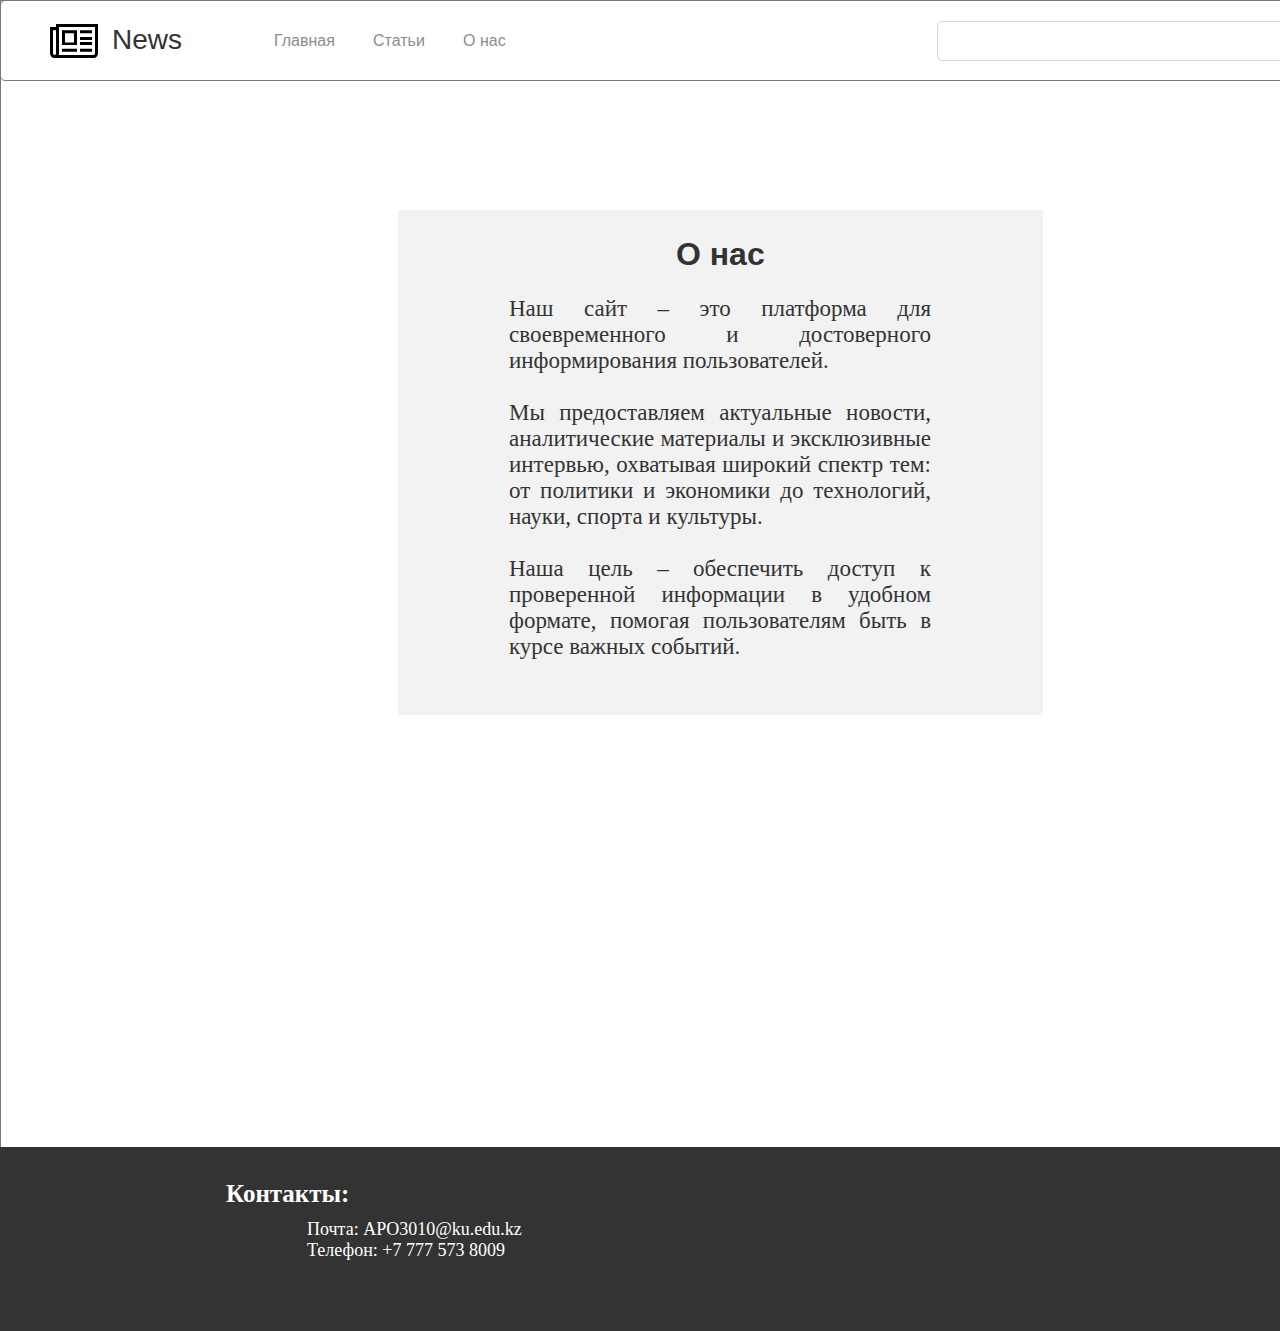
<file: aboutus.html>
﻿<!DOCTYPE html>
<html>
  <head>
    <title>AboutUs</title>
    <meta http-equiv="X-UA-Compatible" content="IE=edge"/>
    <meta http-equiv="content-type" content="text/html; charset=utf-8"/>
    <link href="resources/css/axure_rp_page.css" type="text/css" rel="stylesheet"/>
    <link href="data/styles.css" type="text/css" rel="stylesheet"/>
    <link href="files/aboutus/styles.css" type="text/css" rel="stylesheet"/>
    <link href="https://fonts.googleapis.com" rel="preconnect"/>
    <link href="https://fonts.gstatic.com" rel="preconnect"/>
    <link href="https://fonts.googleapis.com/css2?family=Inter:wght@100..900&display=swap" rel="stylesheet"/>
    <script src="resources/scripts/jquery-3.7.1.min.js"></script>
    <script src="resources/scripts/axure/axQuery.js"></script>
    <script src="resources/scripts/axure/globals.js"></script>
    <script src="resources/scripts/axutils.js"></script>
    <script src="resources/scripts/axure/annotation.js"></script>
    <script src="resources/scripts/axure/axQuery.std.js"></script>
    <script src="resources/scripts/axure/doc.js"></script>
    <script src="resources/scripts/messagecenter.js"></script>
    <script src="resources/scripts/axure/events.js"></script>
    <script src="resources/scripts/axure/recording.js"></script>
    <script src="resources/scripts/axure/action.js"></script>
    <script src="resources/scripts/axure/expr.js"></script>
    <script src="resources/scripts/axure/geometry.js"></script>
    <script src="resources/scripts/axure/flyout.js"></script>
    <script src="resources/scripts/axure/model.js"></script>
    <script src="resources/scripts/axure/repeater.js"></script>
    <script src="resources/scripts/axure/sto.js"></script>
    <script src="resources/scripts/axure/utils.temp.js"></script>
    <script src="resources/scripts/axure/variables.js"></script>
    <script src="resources/scripts/axure/drag.js"></script>
    <script src="resources/scripts/axure/move.js"></script>
    <script src="resources/scripts/axure/visibility.js"></script>
    <script src="resources/scripts/axure/style.js"></script>
    <script src="resources/scripts/axure/adaptive.js"></script>
    <script src="resources/scripts/axure/tree.js"></script>
    <script src="resources/scripts/axure/init.temp.js"></script>
    <script src="resources/scripts/axure/legacy.js"></script>
    <script src="resources/scripts/axure/viewer.js"></script>
    <script src="resources/scripts/axure/math.js"></script>
    <script src="resources/scripts/axure/jquery.nicescroll.min.js"></script>
    <script src="data/document.js"></script>
    <script src="files/aboutus/data.js"></script>
    <script type="text/javascript">
      $axure.utils.getTransparentGifPath = function() { return 'resources/images/transparent.gif'; };
      $axure.utils.getOtherPath = function() { return 'resources/Other.html'; };
      $axure.utils.getReloadPath = function() { return 'resources/reload.html'; };
    </script>
  </head>
  <body>
    <div id="base" class="">

      <!-- Unnamed (Rectangle) -->
      <div id="u262" class="ax_default box_1 transition notrs">
        <div id="u262_div" class=""></div>
        <div id="u262_text" class="text " style="display:none; visibility: hidden">
          <p></p>
        </div>
      </div>

      <!-- Navigation Bar (Group) -->
      <div id="u263" class="ax_default" data-label="Navigation Bar" data-left="0" data-top="0" data-width="1440" data-height="81" layer-opacity="1">

        <!-- Menu Bar (Rectangle) -->
        <div id="u264" class="ax_default shape transition notrs" data-label="Menu Bar">
          <div id="u264_div" class=""></div>
          <div id="u264_text" class="text " style="display:none; visibility: hidden">
            <p></p>
          </div>
        </div>

        <!-- Unnamed (Rectangle) -->
        <div id="u265" class="ax_default heading_3 transition notrs">
          <div id="u265_div" class=""></div>
          <div id="u265_text" class="text ">
            <p><span>Главная</span></p>
          </div>
        </div>

        <!-- Unnamed (Rectangle) -->
        <div id="u266" class="ax_default heading_3 transition notrs">
          <div id="u266_div" class=""></div>
          <div id="u266_text" class="text ">
            <p><span>Статьи</span></p>
          </div>
        </div>

        <!-- Unnamed (Rectangle) -->
        <div id="u267" class="ax_default heading_3 transition notrs">
          <div id="u267_div" class=""></div>
          <div id="u267_text" class="text ">
            <p><span>О нас</span></p>
          </div>
        </div>

        <!-- Search Input (Text field) -->
        <div id="u268" class="ax_default text_field transition notrs" data-label="Search Input">
          <div id="u268_div" class=""></div>
          <input id="u268_input" type="text" value="" class="u268_input"/>
        </div>

        <!-- Search Icon (Shape) -->
        <div id="u269" class="ax_default icon transition notrs" data-label="Search Icon">
          <svg data="images/index/search_icon_u78.svg" id="u269_img" class="img generatedImage">

  <defs>
    <pattern id="u269_img_bgp" patternUnits="userSpaceOnUse" alignment="0 0" imageRepeat="None" />
    <mask fill="white" id="u269_img_cl3">
      <path d="M 9.8125 9.8125  C 10.655448717948719 8.969551282051281  11.076923076923077 7.955128205128204  11.076923076923077 6.76923076923077  C 11.076923076923077 5.583333333333332  10.655448717948719 4.5689102564102555  9.8125 3.7259615384615383  C 8.969551282051283 2.8830128205128194  7.955128205128205 2.4615384615384617  6.769230769230769 2.4615384615384617  C 5.583333333333334 2.4615384615384617  4.568910256410257 2.8830128205128194  3.7259615384615383 3.7259615384615383  C 2.8830128205128207 4.5689102564102555  2.4615384615384617 5.583333333333332  2.4615384615384617 6.76923076923077  C 2.4615384615384617 7.955128205128204  2.8830128205128207 8.969551282051281  3.7259615384615383 9.8125  C 4.568910256410257 10.655448717948715  5.583333333333334 11.076923076923077  6.769230769230769 11.076923076923077  C 7.955128205128205 11.076923076923077  8.969551282051283 10.655448717948715  9.8125 9.8125  Z M 15.64423076923077 13.903846153846153  C 15.881410256410257 14.141025641025642  16 14.42948717948718  16 14.76923076923077  C 16 15.102564102564104  15.87820512820513 15.391025641025642  15.634615384615385 15.634615384615385  C 15.391025641025642 15.878205128205128  15.102564102564104 16  14.76923076923077 16  C 14.423076923076923 16  14.134615384615385 15.878205128205128  13.903846153846153 15.634615384615385  L 10.60576923076923 12.346153846153847  C 9.458333333333334 13.141025641025642  8.17948717948718 13.538461538461538  6.769230769230769 13.538461538461538  C 5.852564102564103 13.538461538461538  4.975961538461538 13.360576923076923  4.139423076923077 13.004807692307693  C 3.3028846153846154 12.649038461538462  2.581730769230769 12.16826923076923  1.9759615384615385 11.5625  C 1.3701923076923077 10.95673076923077  0.8894230769230771 10.235576923076923  0.5336538461538461 9.399038461538462  C 0.1778846153846154 8.5625  0 7.685897435897434  0 6.76923076923077  C 0 5.8525641025641  0.1778846153846154 4.975961538461538  0.5336538461538461 4.139423076923077  C 0.8894230769230771 3.302884615384615  1.3701923076923077 2.58173076923077  1.9759615384615385 1.9759615384615383  C 2.581730769230769 1.3701923076923084  3.3028846153846154 0.8894230769230766  4.139423076923077 0.5336538461538467  C 4.975961538461538 0.17788461538461497  5.852564102564103 0  6.769230769230769 0  C 7.685897435897436 0  8.5625 0.17788461538461497  9.399038461538462 0.5336538461538467  C 10.235576923076923 0.8894230769230766  10.95673076923077 1.3701923076923084  11.5625 1.9759615384615383  C 12.16826923076923 2.58173076923077  12.649038461538462 3.302884615384615  13.004807692307692 4.139423076923077  C 13.360576923076923 4.975961538461538  13.538461538461538 5.8525641025641  13.538461538461538 6.76923076923077  C 13.538461538461538 8.179487179487179  13.141025641025642 9.458333333333332  12.346153846153847 10.60576923076923  L 15.64423076923077 13.903846153846153  Z " fill-rule="evenodd" />
    </mask>
  </defs>
  <g transform="matrix(1 0 0 1 -1319 -33 )">
    <path d="M 9.8125 9.8125  C 10.655448717948719 8.969551282051281  11.076923076923077 7.955128205128204  11.076923076923077 6.76923076923077  C 11.076923076923077 5.583333333333332  10.655448717948719 4.5689102564102555  9.8125 3.7259615384615383  C 8.969551282051283 2.8830128205128194  7.955128205128205 2.4615384615384617  6.769230769230769 2.4615384615384617  C 5.583333333333334 2.4615384615384617  4.568910256410257 2.8830128205128194  3.7259615384615383 3.7259615384615383  C 2.8830128205128207 4.5689102564102555  2.4615384615384617 5.583333333333332  2.4615384615384617 6.76923076923077  C 2.4615384615384617 7.955128205128204  2.8830128205128207 8.969551282051281  3.7259615384615383 9.8125  C 4.568910256410257 10.655448717948715  5.583333333333334 11.076923076923077  6.769230769230769 11.076923076923077  C 7.955128205128205 11.076923076923077  8.969551282051283 10.655448717948715  9.8125 9.8125  Z M 15.64423076923077 13.903846153846153  C 15.881410256410257 14.141025641025642  16 14.42948717948718  16 14.76923076923077  C 16 15.102564102564104  15.87820512820513 15.391025641025642  15.634615384615385 15.634615384615385  C 15.391025641025642 15.878205128205128  15.102564102564104 16  14.76923076923077 16  C 14.423076923076923 16  14.134615384615385 15.878205128205128  13.903846153846153 15.634615384615385  L 10.60576923076923 12.346153846153847  C 9.458333333333334 13.141025641025642  8.17948717948718 13.538461538461538  6.769230769230769 13.538461538461538  C 5.852564102564103 13.538461538461538  4.975961538461538 13.360576923076923  4.139423076923077 13.004807692307693  C 3.3028846153846154 12.649038461538462  2.581730769230769 12.16826923076923  1.9759615384615385 11.5625  C 1.3701923076923077 10.95673076923077  0.8894230769230771 10.235576923076923  0.5336538461538461 9.399038461538462  C 0.1778846153846154 8.5625  0 7.685897435897434  0 6.76923076923077  C 0 5.8525641025641  0.1778846153846154 4.975961538461538  0.5336538461538461 4.139423076923077  C 0.8894230769230771 3.302884615384615  1.3701923076923077 2.58173076923077  1.9759615384615385 1.9759615384615383  C 2.581730769230769 1.3701923076923084  3.3028846153846154 0.8894230769230766  4.139423076923077 0.5336538461538467  C 4.975961538461538 0.17788461538461497  5.852564102564103 0  6.769230769230769 0  C 7.685897435897436 0  8.5625 0.17788461538461497  9.399038461538462 0.5336538461538467  C 10.235576923076923 0.8894230769230766  10.95673076923077 1.3701923076923084  11.5625 1.9759615384615383  C 12.16826923076923 2.58173076923077  12.649038461538462 3.302884615384615  13.004807692307692 4.139423076923077  C 13.360576923076923 4.975961538461538  13.538461538461538 5.8525641025641  13.538461538461538 6.76923076923077  C 13.538461538461538 8.179487179487179  13.141025641025642 9.458333333333332  12.346153846153847 10.60576923076923  L 15.64423076923077 13.903846153846153  Z " fill-rule="nonzero" fill="rgba(140, 140, 140, 1)" stroke="none" transform="matrix(1 0 0 1 1319 33 )" class="fill" />
    <path d="M 9.8125 9.8125  C 10.655448717948719 8.969551282051281  11.076923076923077 7.955128205128204  11.076923076923077 6.76923076923077  C 11.076923076923077 5.583333333333332  10.655448717948719 4.5689102564102555  9.8125 3.7259615384615383  C 8.969551282051283 2.8830128205128194  7.955128205128205 2.4615384615384617  6.769230769230769 2.4615384615384617  C 5.583333333333334 2.4615384615384617  4.568910256410257 2.8830128205128194  3.7259615384615383 3.7259615384615383  C 2.8830128205128207 4.5689102564102555  2.4615384615384617 5.583333333333332  2.4615384615384617 6.76923076923077  C 2.4615384615384617 7.955128205128204  2.8830128205128207 8.969551282051281  3.7259615384615383 9.8125  C 4.568910256410257 10.655448717948715  5.583333333333334 11.076923076923077  6.769230769230769 11.076923076923077  C 7.955128205128205 11.076923076923077  8.969551282051283 10.655448717948715  9.8125 9.8125  Z " stroke-width="0" stroke-dasharray="0" stroke="rgba(255, 255, 255, 0)" fill="none" transform="matrix(1 0 0 1 1319 33 )" class="stroke" mask="url(#u269_img_cl3)" />
    <path d="M 15.64423076923077 13.903846153846153  C 15.881410256410257 14.141025641025642  16 14.42948717948718  16 14.76923076923077  C 16 15.102564102564104  15.87820512820513 15.391025641025642  15.634615384615385 15.634615384615385  C 15.391025641025642 15.878205128205128  15.102564102564104 16  14.76923076923077 16  C 14.423076923076923 16  14.134615384615385 15.878205128205128  13.903846153846153 15.634615384615385  L 10.60576923076923 12.346153846153847  C 9.458333333333334 13.141025641025642  8.17948717948718 13.538461538461538  6.769230769230769 13.538461538461538  C 5.852564102564103 13.538461538461538  4.975961538461538 13.360576923076923  4.139423076923077 13.004807692307693  C 3.3028846153846154 12.649038461538462  2.581730769230769 12.16826923076923  1.9759615384615385 11.5625  C 1.3701923076923077 10.95673076923077  0.8894230769230771 10.235576923076923  0.5336538461538461 9.399038461538462  C 0.1778846153846154 8.5625  0 7.685897435897434  0 6.76923076923077  C 0 5.8525641025641  0.1778846153846154 4.975961538461538  0.5336538461538461 4.139423076923077  C 0.8894230769230771 3.302884615384615  1.3701923076923077 2.58173076923077  1.9759615384615385 1.9759615384615383  C 2.581730769230769 1.3701923076923084  3.3028846153846154 0.8894230769230766  4.139423076923077 0.5336538461538467  C 4.975961538461538 0.17788461538461497  5.852564102564103 0  6.769230769230769 0  C 7.685897435897436 0  8.5625 0.17788461538461497  9.399038461538462 0.5336538461538467  C 10.235576923076923 0.8894230769230766  10.95673076923077 1.3701923076923084  11.5625 1.9759615384615383  C 12.16826923076923 2.58173076923077  12.649038461538462 3.302884615384615  13.004807692307692 4.139423076923077  C 13.360576923076923 4.975961538461538  13.538461538461538 5.8525641025641  13.538461538461538 6.76923076923077  C 13.538461538461538 8.179487179487179  13.141025641025642 9.458333333333332  12.346153846153847 10.60576923076923  L 15.64423076923077 13.903846153846153  Z " stroke-width="0" stroke-dasharray="0" stroke="rgba(255, 255, 255, 0)" fill="none" transform="matrix(1 0 0 1 1319 33 )" class="stroke" mask="url(#u269_img_cl3)" />
  </g>
          </svg>
          <div id="u269_text" class="text " style="display:none; visibility: hidden">
            <p></p>
          </div>
        </div>

        <!-- Account Icon (Shape) -->
        <div id="u270" class="ax_default icon transition notrs" data-label="Account Icon">
          <svg data="images/index/account_icon_u79.svg" id="u270_img" class="img generatedImage">

  <defs>
    <pattern id="u270_img_bgp" patternUnits="userSpaceOnUse" alignment="0 0" imageRepeat="None" />
    <mask fill="white" id="u270_img_cl4">
      <path d="M 14.166666666666668 5.7142857142857135  C 14.166666666666668 6.8080357142857135  13.87521701388889 7.8199404761904745  13.292317708333332 8.75  C 13.639105902777779 8.854166666666664  13.969292534722223 8.995535714285714  14.282877604166668 9.174107142857142  C 14.596462673611112 9.352678571428573  14.9248046875 9.62425595238095  15.267903645833332 9.988839285714286  C 15.611002604166668 10.353422619047619  15.904296875 10.783110119047619  16.147786458333332 11.277901785714286  C 16.391276041666668 11.77269345238095  16.59418402777778 12.412574404761902  16.756510416666668 13.197544642857144  C 16.918836805555554 13.982514880952381  17 14.86235119047619  17 15.837053571428573  C 17 16.982886904761905  16.63107638888889 17.963169642857142  15.893229166666668 18.777901785714285  C 15.155381944444446 19.592633928571427  14.266276041666668 20  13.225911458333332 20  L 3.774088541666667 20  C 2.733723958333333 20  1.8446180555555558 19.592633928571427  1.1067708333333335 18.777901785714285  C 0.36892361111111105 17.963169642857142  0 16.982886904761905  0 15.837053571428573  C 0 14.86235119047619  0.08116319444444443 13.982514880952381  0.24348958333333331 13.197544642857144  C 0.40581597222222227 12.412574404761902  0.6087239583333333 11.77269345238095  0.8522135416666667 11.277901785714286  C 1.095703125 10.783110119047619  1.3889973958333335 10.353422619047619  1.7320963541666665 9.988839285714286  C 2.0751953125 9.62425595238095  2.4035373263888893 9.352678571428573  2.717122395833333 9.174107142857142  C 3.030707465277778 8.995535714285714  3.3608940972222223 8.854166666666664  3.707682291666667 8.75  C 3.1247829861111116 7.8199404761904745  2.833333333333333 6.8080357142857135  2.833333333333333 5.7142857142857135  C 2.833333333333333 4.940476190476188  2.982747395833333 4.202008928571428  3.281575520833333 3.498883928571428  C 3.580403645833333 2.795758928571428  3.984375 2.1875  4.493489583333334 1.674107142857142  C 5.002604166666666 1.160714285714286  5.605794270833334 0.753348214285714  6.303059895833334 0.45200892857142794  C 7.000325520833334 0.1506696428571419  7.732638888888889 0  8.5 0  C 9.267361111111112 0  9.999674479166668 0.1506696428571419  10.696940104166668 0.45200892857142794  C 11.394205729166668 0.753348214285714  11.997395833333332 1.160714285714286  12.506510416666668 1.674107142857142  C 13.015625 2.1875  13.419596354166668 2.795758928571428  13.718424479166668 3.498883928571428  C 14.017252604166668 4.202008928571428  14.166666666666668 4.940476190476188  14.166666666666668 5.7142857142857135  Z M 11.5048828125 2.684151785714286  C 10.674804687500002 1.847098214285714  9.673177083333334 1.428571428571428  8.5 1.428571428571428  C 7.326822916666666 1.428571428571428  6.3251953125 1.847098214285714  5.4951171875 2.684151785714286  C 4.6650390625 3.521205357142858  4.25 4.53125  4.25 5.7142857142857135  C 4.25 6.897321428571428  4.6650390625 7.907366071428572  5.4951171875 8.744419642857142  C 6.3251953125 9.581473214285714  7.326822916666666 10  8.5 10  C 9.673177083333334 10  10.674804687500002 9.581473214285714  11.5048828125 8.744419642857142  C 12.3349609375 7.907366071428572  12.75 6.897321428571428  12.75 5.7142857142857135  C 12.75 4.53125  12.3349609375 3.521205357142858  11.5048828125 2.684151785714286  Z M 3.774088541666667 18.571428571428573  L 13.225911458333332 18.571428571428573  C 13.87521701388889 18.571428571428573  14.430447048611112 18.305431547619047  14.8916015625 17.7734375  C 15.35275607638889 17.241443452380953  15.583333333333332 16.595982142857146  15.583333333333332 15.837053571428573  C 15.583333333333332 14.058779761904761  15.293728298611112 12.65625  14.714518229166668 11.629464285714286  C 14.135308159722223 10.602678571428573  13.303385416666668 10.063244047619047  12.21875 10.011160714285714  C 11.148871527777777 10.95610119047619  9.909288194444445 11.428571428571427  8.5 11.428571428571427  C 7.090711805555556 11.428571428571427  5.851128472222223 10.95610119047619  4.78125 10.011160714285714  C 3.696614583333333 10.063244047619047  2.864691840277778 10.602678571428573  2.285481770833333 11.629464285714286  C 1.706271701388889 12.65625  1.4166666666666665 14.058779761904761  1.4166666666666665 15.837053571428573  C 1.4166666666666665 16.595982142857146  1.6472439236111112 17.241443452380953  2.1083984375 17.7734375  C 2.5695529513888893 18.305431547619047  3.1247829861111116 18.571428571428573  3.774088541666667 18.571428571428573  Z " fill-rule="evenodd" />
    </mask>
  </defs>
  <g transform="matrix(1 0 0 1 -1399 -31 )">
    <path d="M 14.166666666666668 5.7142857142857135  C 14.166666666666668 6.8080357142857135  13.87521701388889 7.8199404761904745  13.292317708333332 8.75  C 13.639105902777779 8.854166666666664  13.969292534722223 8.995535714285714  14.282877604166668 9.174107142857142  C 14.596462673611112 9.352678571428573  14.9248046875 9.62425595238095  15.267903645833332 9.988839285714286  C 15.611002604166668 10.353422619047619  15.904296875 10.783110119047619  16.147786458333332 11.277901785714286  C 16.391276041666668 11.77269345238095  16.59418402777778 12.412574404761902  16.756510416666668 13.197544642857144  C 16.918836805555554 13.982514880952381  17 14.86235119047619  17 15.837053571428573  C 17 16.982886904761905  16.63107638888889 17.963169642857142  15.893229166666668 18.777901785714285  C 15.155381944444446 19.592633928571427  14.266276041666668 20  13.225911458333332 20  L 3.774088541666667 20  C 2.733723958333333 20  1.8446180555555558 19.592633928571427  1.1067708333333335 18.777901785714285  C 0.36892361111111105 17.963169642857142  0 16.982886904761905  0 15.837053571428573  C 0 14.86235119047619  0.08116319444444443 13.982514880952381  0.24348958333333331 13.197544642857144  C 0.40581597222222227 12.412574404761902  0.6087239583333333 11.77269345238095  0.8522135416666667 11.277901785714286  C 1.095703125 10.783110119047619  1.3889973958333335 10.353422619047619  1.7320963541666665 9.988839285714286  C 2.0751953125 9.62425595238095  2.4035373263888893 9.352678571428573  2.717122395833333 9.174107142857142  C 3.030707465277778 8.995535714285714  3.3608940972222223 8.854166666666664  3.707682291666667 8.75  C 3.1247829861111116 7.8199404761904745  2.833333333333333 6.8080357142857135  2.833333333333333 5.7142857142857135  C 2.833333333333333 4.940476190476188  2.982747395833333 4.202008928571428  3.281575520833333 3.498883928571428  C 3.580403645833333 2.795758928571428  3.984375 2.1875  4.493489583333334 1.674107142857142  C 5.002604166666666 1.160714285714286  5.605794270833334 0.753348214285714  6.303059895833334 0.45200892857142794  C 7.000325520833334 0.1506696428571419  7.732638888888889 0  8.5 0  C 9.267361111111112 0  9.999674479166668 0.1506696428571419  10.696940104166668 0.45200892857142794  C 11.394205729166668 0.753348214285714  11.997395833333332 1.160714285714286  12.506510416666668 1.674107142857142  C 13.015625 2.1875  13.419596354166668 2.795758928571428  13.718424479166668 3.498883928571428  C 14.017252604166668 4.202008928571428  14.166666666666668 4.940476190476188  14.166666666666668 5.7142857142857135  Z M 11.5048828125 2.684151785714286  C 10.674804687500002 1.847098214285714  9.673177083333334 1.428571428571428  8.5 1.428571428571428  C 7.326822916666666 1.428571428571428  6.3251953125 1.847098214285714  5.4951171875 2.684151785714286  C 4.6650390625 3.521205357142858  4.25 4.53125  4.25 5.7142857142857135  C 4.25 6.897321428571428  4.6650390625 7.907366071428572  5.4951171875 8.744419642857142  C 6.3251953125 9.581473214285714  7.326822916666666 10  8.5 10  C 9.673177083333334 10  10.674804687500002 9.581473214285714  11.5048828125 8.744419642857142  C 12.3349609375 7.907366071428572  12.75 6.897321428571428  12.75 5.7142857142857135  C 12.75 4.53125  12.3349609375 3.521205357142858  11.5048828125 2.684151785714286  Z M 3.774088541666667 18.571428571428573  L 13.225911458333332 18.571428571428573  C 13.87521701388889 18.571428571428573  14.430447048611112 18.305431547619047  14.8916015625 17.7734375  C 15.35275607638889 17.241443452380953  15.583333333333332 16.595982142857146  15.583333333333332 15.837053571428573  C 15.583333333333332 14.058779761904761  15.293728298611112 12.65625  14.714518229166668 11.629464285714286  C 14.135308159722223 10.602678571428573  13.303385416666668 10.063244047619047  12.21875 10.011160714285714  C 11.148871527777777 10.95610119047619  9.909288194444445 11.428571428571427  8.5 11.428571428571427  C 7.090711805555556 11.428571428571427  5.851128472222223 10.95610119047619  4.78125 10.011160714285714  C 3.696614583333333 10.063244047619047  2.864691840277778 10.602678571428573  2.285481770833333 11.629464285714286  C 1.706271701388889 12.65625  1.4166666666666665 14.058779761904761  1.4166666666666665 15.837053571428573  C 1.4166666666666665 16.595982142857146  1.6472439236111112 17.241443452380953  2.1083984375 17.7734375  C 2.5695529513888893 18.305431547619047  3.1247829861111116 18.571428571428573  3.774088541666667 18.571428571428573  Z " fill-rule="nonzero" fill="rgba(140, 140, 140, 1)" stroke="none" transform="matrix(1 0 0 1 1399 31 )" class="fill" />
    <path d="M 14.166666666666668 5.7142857142857135  C 14.166666666666668 6.8080357142857135  13.87521701388889 7.8199404761904745  13.292317708333332 8.75  C 13.639105902777779 8.854166666666664  13.969292534722223 8.995535714285714  14.282877604166668 9.174107142857142  C 14.596462673611112 9.352678571428573  14.9248046875 9.62425595238095  15.267903645833332 9.988839285714286  C 15.611002604166668 10.353422619047619  15.904296875 10.783110119047619  16.147786458333332 11.277901785714286  C 16.391276041666668 11.77269345238095  16.59418402777778 12.412574404761902  16.756510416666668 13.197544642857144  C 16.918836805555554 13.982514880952381  17 14.86235119047619  17 15.837053571428573  C 17 16.982886904761905  16.63107638888889 17.963169642857142  15.893229166666668 18.777901785714285  C 15.155381944444446 19.592633928571427  14.266276041666668 20  13.225911458333332 20  L 3.774088541666667 20  C 2.733723958333333 20  1.8446180555555558 19.592633928571427  1.1067708333333335 18.777901785714285  C 0.36892361111111105 17.963169642857142  0 16.982886904761905  0 15.837053571428573  C 0 14.86235119047619  0.08116319444444443 13.982514880952381  0.24348958333333331 13.197544642857144  C 0.40581597222222227 12.412574404761902  0.6087239583333333 11.77269345238095  0.8522135416666667 11.277901785714286  C 1.095703125 10.783110119047619  1.3889973958333335 10.353422619047619  1.7320963541666665 9.988839285714286  C 2.0751953125 9.62425595238095  2.4035373263888893 9.352678571428573  2.717122395833333 9.174107142857142  C 3.030707465277778 8.995535714285714  3.3608940972222223 8.854166666666664  3.707682291666667 8.75  C 3.1247829861111116 7.8199404761904745  2.833333333333333 6.8080357142857135  2.833333333333333 5.7142857142857135  C 2.833333333333333 4.940476190476188  2.982747395833333 4.202008928571428  3.281575520833333 3.498883928571428  C 3.580403645833333 2.795758928571428  3.984375 2.1875  4.493489583333334 1.674107142857142  C 5.002604166666666 1.160714285714286  5.605794270833334 0.753348214285714  6.303059895833334 0.45200892857142794  C 7.000325520833334 0.1506696428571419  7.732638888888889 0  8.5 0  C 9.267361111111112 0  9.999674479166668 0.1506696428571419  10.696940104166668 0.45200892857142794  C 11.394205729166668 0.753348214285714  11.997395833333332 1.160714285714286  12.506510416666668 1.674107142857142  C 13.015625 2.1875  13.419596354166668 2.795758928571428  13.718424479166668 3.498883928571428  C 14.017252604166668 4.202008928571428  14.166666666666668 4.940476190476188  14.166666666666668 5.7142857142857135  Z " stroke-width="0" stroke-dasharray="0" stroke="rgba(255, 255, 255, 0)" fill="none" transform="matrix(1 0 0 1 1399 31 )" class="stroke" mask="url(#u270_img_cl4)" />
    <path d="M 11.5048828125 2.684151785714286  C 10.674804687500002 1.847098214285714  9.673177083333334 1.428571428571428  8.5 1.428571428571428  C 7.326822916666666 1.428571428571428  6.3251953125 1.847098214285714  5.4951171875 2.684151785714286  C 4.6650390625 3.521205357142858  4.25 4.53125  4.25 5.7142857142857135  C 4.25 6.897321428571428  4.6650390625 7.907366071428572  5.4951171875 8.744419642857142  C 6.3251953125 9.581473214285714  7.326822916666666 10  8.5 10  C 9.673177083333334 10  10.674804687500002 9.581473214285714  11.5048828125 8.744419642857142  C 12.3349609375 7.907366071428572  12.75 6.897321428571428  12.75 5.7142857142857135  C 12.75 4.53125  12.3349609375 3.521205357142858  11.5048828125 2.684151785714286  Z " stroke-width="0" stroke-dasharray="0" stroke="rgba(255, 255, 255, 0)" fill="none" transform="matrix(1 0 0 1 1399 31 )" class="stroke" mask="url(#u270_img_cl4)" />
    <path d="M 3.774088541666667 18.571428571428573  L 13.225911458333332 18.571428571428573  C 13.87521701388889 18.571428571428573  14.430447048611112 18.305431547619047  14.8916015625 17.7734375  C 15.35275607638889 17.241443452380953  15.583333333333332 16.595982142857146  15.583333333333332 15.837053571428573  C 15.583333333333332 14.058779761904761  15.293728298611112 12.65625  14.714518229166668 11.629464285714286  C 14.135308159722223 10.602678571428573  13.303385416666668 10.063244047619047  12.21875 10.011160714285714  C 11.148871527777777 10.95610119047619  9.909288194444445 11.428571428571427  8.5 11.428571428571427  C 7.090711805555556 11.428571428571427  5.851128472222223 10.95610119047619  4.78125 10.011160714285714  C 3.696614583333333 10.063244047619047  2.864691840277778 10.602678571428573  2.285481770833333 11.629464285714286  C 1.706271701388889 12.65625  1.4166666666666665 14.058779761904761  1.4166666666666665 15.837053571428573  C 1.4166666666666665 16.595982142857146  1.6472439236111112 17.241443452380953  2.1083984375 17.7734375  C 2.5695529513888893 18.305431547619047  3.1247829861111116 18.571428571428573  3.774088541666667 18.571428571428573  Z " stroke-width="0" stroke-dasharray="0" stroke="rgba(255, 255, 255, 0)" fill="none" transform="matrix(1 0 0 1 1399 31 )" class="stroke" mask="url(#u270_img_cl4)" />
  </g>
          </svg>
          <div id="u270_text" class="text " style="display:none; visibility: hidden">
            <p></p>
          </div>
        </div>

        <!-- Unnamed (Shape) -->
        <div id="u271" class="ax_default icon transition notrs">
          <svg data="images/index/u80.svg" id="u271_img" class="img generatedImage">

  <defs>
    <pattern id="u271_img_bgp" patternUnits="userSpaceOnUse" alignment="0 0" imageRepeat="None" />
    <mask fill="white" id="u271_img_cl5">
      <path d="M 24 18.545454545454543  L 24 9.272727272727272  L 15 9.272727272727272  L 15 18.545454545454543  L 24 18.545454545454543  Z M 12 24.727272727272727  L 27 24.727272727272727  L 27 27.818181818181817  L 12 27.818181818181817  L 12 24.727272727272727  Z M 12 6.18181818181818  L 27 6.18181818181818  L 27 21  L 12 21  L 12 6.18181818181818  Z M 30 24.727272727272727  L 42 24.727272727272727  L 42 27.818181818181817  L 30 27.818181818181817  L 30 24.727272727272727  Z M 30 18  L 42 18  L 42 21  L 30 21  L 30 18  Z M 30 13  L 42 13  L 42 16  L 30 16  L 30 13  Z M 30 6.18181818181818  L 42 6.18181818181818  L 42 9.272727272727272  L 30 9.272727272727272  L 30 6.18181818181818  Z M 5.5546875 30.450284090909093  C 5.8515625 30.144412878787875  6 29.782196969696965  6 29.363636363636363  L 6 6.18181818181818  L 3 6.18181818181818  L 3 29.363636363636363  C 3 29.782196969696965  3.1484375 30.144412878787875  3.4453125 30.450284090909093  C 3.7421875000000004 30.756155303030305  4.09375 30.909090909090907  4.5 30.909090909090907  C 4.90625 30.909090909090907  5.2578125 30.756155303030305  5.5546875 30.450284090909093  Z M 44.5546875 30.450284090909093  C 44.85156250000001 30.144412878787875  45.00000000000001 29.782196969696965  45 29.363636363636363  L 45 3  L 9 3  L 9 29.363636363636363  C 9 29.894886363636363  8.9140625 30.410037878787875  8.7421875 31  L 43.5 31  C 43.90625 30.909090909090907  44.2578125 30.756155303030305  44.5546875 30.450284090909093  Z M 6 0  L 48 0  L 48 29.363636363636363  C 48 30.651515151515152  47.5625 31.746212121212125  46.6875 32.64772727272727  C 45.8125 33.54924242424242  44.75 34  43.5 34  L 4.5 34  C 3.2500000000000004 34  2.1875 33.54924242424242  1.3125 32.64772727272727  C 0.43749999999999994 31.746212121212125  0 30.651515151515152  0 29.363636363636363  L 0 3.0909090909090917  L 6 3.0909090909090917  L 6 0  Z " fill-rule="evenodd" />
    </mask>
  </defs>
  <g transform="matrix(1 0 0 1 -50 -24 )">
    <path d="M 24 18.545454545454543  L 24 9.272727272727272  L 15 9.272727272727272  L 15 18.545454545454543  L 24 18.545454545454543  Z M 12 24.727272727272727  L 27 24.727272727272727  L 27 27.818181818181817  L 12 27.818181818181817  L 12 24.727272727272727  Z M 12 6.18181818181818  L 27 6.18181818181818  L 27 21  L 12 21  L 12 6.18181818181818  Z M 30 24.727272727272727  L 42 24.727272727272727  L 42 27.818181818181817  L 30 27.818181818181817  L 30 24.727272727272727  Z M 30 18  L 42 18  L 42 21  L 30 21  L 30 18  Z M 30 13  L 42 13  L 42 16  L 30 16  L 30 13  Z M 30 6.18181818181818  L 42 6.18181818181818  L 42 9.272727272727272  L 30 9.272727272727272  L 30 6.18181818181818  Z M 5.5546875 30.450284090909093  C 5.8515625 30.144412878787875  6 29.782196969696965  6 29.363636363636363  L 6 6.18181818181818  L 3 6.18181818181818  L 3 29.363636363636363  C 3 29.782196969696965  3.1484375 30.144412878787875  3.4453125 30.450284090909093  C 3.7421875000000004 30.756155303030305  4.09375 30.909090909090907  4.5 30.909090909090907  C 4.90625 30.909090909090907  5.2578125 30.756155303030305  5.5546875 30.450284090909093  Z M 44.5546875 30.450284090909093  C 44.85156250000001 30.144412878787875  45.00000000000001 29.782196969696965  45 29.363636363636363  L 45 3  L 9 3  L 9 29.363636363636363  C 9 29.894886363636363  8.9140625 30.410037878787875  8.7421875 31  L 43.5 31  C 43.90625 30.909090909090907  44.2578125 30.756155303030305  44.5546875 30.450284090909093  Z M 6 0  L 48 0  L 48 29.363636363636363  C 48 30.651515151515152  47.5625 31.746212121212125  46.6875 32.64772727272727  C 45.8125 33.54924242424242  44.75 34  43.5 34  L 4.5 34  C 3.2500000000000004 34  2.1875 33.54924242424242  1.3125 32.64772727272727  C 0.43749999999999994 31.746212121212125  0 30.651515151515152  0 29.363636363636363  L 0 3.0909090909090917  L 6 3.0909090909090917  L 6 0  Z " fill-rule="nonzero" fill="rgba(0, 0, 0, 1)" stroke="none" transform="matrix(1 0 0 1 50 24 )" class="fill" />
    <path d="M 24 18.545454545454543  L 24 9.272727272727272  L 15 9.272727272727272  L 15 18.545454545454543  L 24 18.545454545454543  Z " stroke-width="0" stroke-dasharray="0" stroke="rgba(255, 255, 255, 0)" fill="none" transform="matrix(1 0 0 1 50 24 )" class="stroke" mask="url(#u271_img_cl5)" />
    <path d="M 12 24.727272727272727  L 27 24.727272727272727  L 27 27.818181818181817  L 12 27.818181818181817  L 12 24.727272727272727  Z " stroke-width="0" stroke-dasharray="0" stroke="rgba(255, 255, 255, 0)" fill="none" transform="matrix(1 0 0 1 50 24 )" class="stroke" mask="url(#u271_img_cl5)" />
    <path d="M 12 6.18181818181818  L 27 6.18181818181818  L 27 21  L 12 21  L 12 6.18181818181818  Z " stroke-width="0" stroke-dasharray="0" stroke="rgba(255, 255, 255, 0)" fill="none" transform="matrix(1 0 0 1 50 24 )" class="stroke" mask="url(#u271_img_cl5)" />
    <path d="M 30 24.727272727272727  L 42 24.727272727272727  L 42 27.818181818181817  L 30 27.818181818181817  L 30 24.727272727272727  Z " stroke-width="0" stroke-dasharray="0" stroke="rgba(255, 255, 255, 0)" fill="none" transform="matrix(1 0 0 1 50 24 )" class="stroke" mask="url(#u271_img_cl5)" />
    <path d="M 30 18  L 42 18  L 42 21  L 30 21  L 30 18  Z " stroke-width="0" stroke-dasharray="0" stroke="rgba(255, 255, 255, 0)" fill="none" transform="matrix(1 0 0 1 50 24 )" class="stroke" mask="url(#u271_img_cl5)" />
    <path d="M 30 13  L 42 13  L 42 16  L 30 16  L 30 13  Z " stroke-width="0" stroke-dasharray="0" stroke="rgba(255, 255, 255, 0)" fill="none" transform="matrix(1 0 0 1 50 24 )" class="stroke" mask="url(#u271_img_cl5)" />
    <path d="M 30 6.18181818181818  L 42 6.18181818181818  L 42 9.272727272727272  L 30 9.272727272727272  L 30 6.18181818181818  Z " stroke-width="0" stroke-dasharray="0" stroke="rgba(255, 255, 255, 0)" fill="none" transform="matrix(1 0 0 1 50 24 )" class="stroke" mask="url(#u271_img_cl5)" />
    <path d="M 5.5546875 30.450284090909093  C 5.8515625 30.144412878787875  6 29.782196969696965  6 29.363636363636363  L 6 6.18181818181818  L 3 6.18181818181818  L 3 29.363636363636363  C 3 29.782196969696965  3.1484375 30.144412878787875  3.4453125 30.450284090909093  C 3.7421875000000004 30.756155303030305  4.09375 30.909090909090907  4.5 30.909090909090907  C 4.90625 30.909090909090907  5.2578125 30.756155303030305  5.5546875 30.450284090909093  Z " stroke-width="0" stroke-dasharray="0" stroke="rgba(255, 255, 255, 0)" fill="none" transform="matrix(1 0 0 1 50 24 )" class="stroke" mask="url(#u271_img_cl5)" />
    <path d="M 44.5546875 30.450284090909093  C 44.85156250000001 30.144412878787875  45.00000000000001 29.782196969696965  45 29.363636363636363  L 45 3  L 9 3  L 9 29.363636363636363  C 9 29.894886363636363  8.9140625 30.410037878787875  8.7421875 31  L 43.5 31  C 43.90625 30.909090909090907  44.2578125 30.756155303030305  44.5546875 30.450284090909093  Z " stroke-width="0" stroke-dasharray="0" stroke="rgba(255, 255, 255, 0)" fill="none" transform="matrix(1 0 0 1 50 24 )" class="stroke" mask="url(#u271_img_cl5)" />
    <path d="M 6 0  L 48 0  L 48 29.363636363636363  C 48 30.651515151515152  47.5625 31.746212121212125  46.6875 32.64772727272727  C 45.8125 33.54924242424242  44.75 34  43.5 34  L 4.5 34  C 3.2500000000000004 34  2.1875 33.54924242424242  1.3125 32.64772727272727  C 0.43749999999999994 31.746212121212125  0 30.651515151515152  0 29.363636363636363  L 0 3.0909090909090917  L 6 3.0909090909090917  L 6 0  Z " stroke-width="0" stroke-dasharray="0" stroke="rgba(255, 255, 255, 0)" fill="none" transform="matrix(1 0 0 1 50 24 )" class="stroke" mask="url(#u271_img_cl5)" />
  </g>
          </svg>
          <div id="u271_text" class="text " style="display:none; visibility: hidden">
            <p></p>
          </div>
        </div>

        <!-- Unnamed (Rectangle) -->
        <div id="u272" class="ax_default label transition notrs">
          <div id="u272_div" class=""></div>
          <div id="u272_text" class="text ">
            <p><span>News</span></p>
          </div>
        </div>
      </div>

      <!-- Unnamed (Group) -->
      <div id="u273" class="ax_default" data-left="398" data-top="210" data-width="645" data-height="505" layer-opacity="1">

        <!-- Unnamed (Rectangle) -->
        <div id="u274" class="ax_default box_2 transition notrs">
          <div id="u274_div" class=""></div>
          <div id="u274_text" class="text " style="display:none; visibility: hidden">
            <p></p>
          </div>
        </div>

        <!-- Unnamed (Rectangle) -->
        <div id="u275" class="ax_default heading_1 transition notrs">
          <div id="u275_div" class=""></div>
          <div id="u275_text" class="text ">
            <p><span>О нас</span></p>
          </div>
        </div>

        <!-- Unnamed (Rectangle) -->
        <div id="u276" class="ax_default paragraph transition notrs">
          <div id="u276_div" class=""></div>
          <div id="u276_text" class="text ">
            <p><span>Наш сайт – это платформа для своевременного и достоверного информирования пользователей. </span></p><p><span><br></span></p><p><span>Мы предоставляем актуальные новости, аналитические материалы и эксклюзивные интервью, охватывая широкий спектр тем: от политики и экономики до технологий, науки, спорта и культуры. </span></p><p><span><br></span></p><p><span>Наша цель – обеспечить доступ к проверенной информации в удобном формате, помогая пользователям быть в курсе важных событий.</span></p>
          </div>
        </div>
      </div>

      <!-- Sign in / Sign up form (Dynamic panel) -->
      <div id="u277" class="ax_default ax_default_hidden" data-label="Sign in / Sign up form" style="display:none; visibility: hidden">
        <div id="u277_state0" class="panel_state" data-label="Sign In " style="">
          <div id="u277_state0_content" class="panel_state_content">

            <!-- Sign In Background (Rectangle) -->
            <div id="u278" class="ax_default box_1 transition notrs" data-label="Sign In Background">
              <div id="u278_div" class=""></div>
              <div id="u278_text" class="text " style="display:none; visibility: hidden">
                <p></p>
              </div>
            </div>

            <!-- Sign In (Group) -->
            <div id="u279" class="ax_default" data-label="Sign In" data-left="102" data-top="50" data-width="305" data-height="425" layer-opacity="1">

              <!-- Email Input (Text field) -->
              <div id="u280" class="ax_default text_field transition notrs" data-label="Email Input">
                <div id="u280_div" class=""></div>
                <input id="u280_input" type="text" value="" class="u280_input"/>
              </div>

              <!-- Email Label (Rectangle) -->
              <div id="u281" class="ax_default label1 transition notrs" data-label="Email Label">
                <div id="u281_div" class=""></div>
                <div id="u281_text" class="text ">
                  <p><span>Email </span></p>
                </div>
              </div>

              <!-- Email Error Message (Rectangle) -->
              <div id="u282" class="ax_default label1 ax_default_hidden transition notrs" data-label="Email Error Message" style="display:none; visibility: hidden">
                <div id="u282_div" class=""></div>
                <div id="u282_text" class="text ">
                  <p><span>Please enter a valid email address</span></p>
                </div>
              </div>

              <!-- Sign In Header (Rectangle) -->
              <div id="u283" class="ax_default heading_3 transition notrs" data-label="Sign In Header">
                <div id="u283_div" class=""></div>
                <div id="u283_text" class="text ">
                  <p><span>Sign in</span></p>
                </div>
              </div>

              <!-- Password Label (Rectangle) -->
              <div id="u284" class="ax_default label1 transition notrs" data-label="Password Label">
                <div id="u284_div" class=""></div>
                <div id="u284_text" class="text ">
                  <p><span>Password</span></p>
                </div>
              </div>

              <!-- Password Input (Text field) -->
              <div id="u285" class="ax_default text_field transition notrs" data-label="Password Input">
                <div id="u285_div" class=""></div>
                <input id="u285_input" type="password" value="" class="u285_input"/>
              </div>

              <!-- Password Error Message (Rectangle) -->
              <div id="u286" class="ax_default label1 ax_default_hidden transition notrs" data-label="Password Error Message" style="display:none; visibility: hidden">
                <div id="u286_div" class=""></div>
                <div id="u286_text" class="text ">
                  <p><span>Incorrect password</span></p>
                </div>
              </div>

              <!-- Unnamed (Checkbox) -->
              <div id="u287" class="ax_default checkbox">
                <label id="u287_input_label" for="u287_input" style="position: absolute; left: 0px;">
                  <svg data="images/index/u38.svg" id="u287_img" class="img " viewbox="102 397 12 12">

  <path d="M 102 397  L 114 397  L 114 409  L 102 409  L 102 397  Z " fill-rule="nonzero" fill="rgba(255, 255, 255, 1)" stroke="none" class="fill" />
  <path d="M 102.5 397.5  L 113.5 397.5  L 113.5 408.5  L 102.5 408.5  L 102.5 397.5  Z " stroke-width="1" stroke-dasharray="0" stroke="rgba(121, 121, 121, 1)" fill="none" class="stroke" stroke-dashoffset="0.5" />
  <path d="M 104.57142857142857 403  L 107.14285714285714 405.5714285714286  L 111.42857142857143 399.57142857142856  " stroke-width="2.571428571428571" stroke-dasharray="0" stroke="rgba(121, 121, 121, 1)" fill="none" class="stroke btn_check" />
                  </svg>
                  <div id="u287_text" class="text ">
                    <p><span>Remember Me</span></p>
                  </div>
                </label>
                <input id="u287_input" type="checkbox" value="checkbox"/>
              </div>

              <!-- Unnamed (Rectangle) -->
              <div id="u288" class="ax_default label1 transition notrs">
                <div id="u288_div" class=""></div>
                <div id="u288_text" class="text ">
                  <p><span>Forgot your password?</span></p>
                </div>
              </div>

              <!-- Summary Text (Rectangle) -->
              <div id="u289" class="ax_default heading_3 transition notrs" data-label="Summary Text">
                <div id="u289_div" class=""></div>
                <div id="u289_text" class="text ">
                  <p><span>Lorem ipsum dolor sit amet, consectetur adipiscing elit.</span></p>
                </div>
              </div>

              <!-- Sign In Button (Group) -->
              <div id="u290" class="ax_default" data-label="Sign In Button" data-left="102" data-top="435" data-width="305" data-height="40" layer-opacity="1">

                <!-- Sign In Button (Rectangle) -->
                <div id="u291" class="ax_default primary_button transition notrs" data-label="Sign In Button">
                  <div id="u291_div" class=""></div>
                  <div id="u291_text" class="text ">
                    <p><span>Sign in</span></p>
                  </div>
                </div>

                <!-- Secure Icon (Shape) -->
                <div id="u292" class="ax_default icon transition notrs" data-label="Secure Icon">
                  <svg data="images/index/secure_icon_u43.svg" id="u292_img" class="img generatedImage">

  <defs>
    <pattern id="u292_img_bgp" patternUnits="userSpaceOnUse" alignment="0 0" imageRepeat="None" />
    <mask fill="white" id="u292_img_cl1">
      <path d="M 3.3333333333333335 5.090909090909092  L 3.3333333333333335 7.272727272727273  L 8.666666666666666 7.272727272727273  L 8.666666666666666 5.090909090909092  C 8.666666666666666 4.287878787878787  8.40625 3.6022727272727266  7.885416666666667 3.0340909090909083  C 7.364583333333334 2.4659090909090917  6.7361111111111125 2.1818181818181817  6 2.1818181818181817  C 5.263888888888889 2.1818181818181817  4.635416666666666 2.4659090909090917  4.114583333333333 3.0340909090909083  C 3.59375 3.6022727272727266  3.3333333333333335 4.287878787878787  3.3333333333333335 5.090909090909092  Z M 11.708333333333332 7.590909090909092  C 11.902777777777779 7.803030303030303  12 8.060606060606059  12 8.363636363636363  L 12 14.90909090909091  C 12 15.212121212121213  11.902777777777779 15.469696969696969  11.708333333333332 15.681818181818182  C 11.513888888888891 15.893939393939394  11.277777777777779 16  11 16  L 1 16  C 0.7222222222222223 16  0.48611111111111116 15.893939393939394  0.2916666666666667 15.681818181818182  C 0.09722222222222221 15.469696969696969  0 15.212121212121213  0 14.90909090909091  L 0 8.363636363636363  C 0 8.060606060606059  0.09722222222222221 7.803030303030303  0.2916666666666667 7.590909090909092  C 0.48611111111111116 7.378787878787879  0.7222222222222223 7.272727272727273  1 7.272727272727273  L 1.3333333333333333 7.272727272727273  L 1.3333333333333333 5.090909090909092  C 1.3333333333333333 3.6969696969696955  1.7916666666666665 2.5  2.7083333333333335 1.5  C 3.625 0.5  4.722222222222222 0  6 0  C 7.277777777777779 0  8.375 0.5  9.291666666666668 1.5  C 10.208333333333332 2.5  10.666666666666666 3.6969696969696955  10.666666666666666 5.090909090909092  L 10.666666666666666 7.272727272727273  L 11 7.272727272727273  C 11.277777777777779 7.272727272727273  11.513888888888891 7.378787878787879  11.708333333333332 7.590909090909092  Z " fill-rule="evenodd" />
    </mask>
  </defs>
  <g transform="matrix(1 0 0 1 -118 -447 )">
    <path d="M 3.3333333333333335 5.090909090909092  L 3.3333333333333335 7.272727272727273  L 8.666666666666666 7.272727272727273  L 8.666666666666666 5.090909090909092  C 8.666666666666666 4.287878787878787  8.40625 3.6022727272727266  7.885416666666667 3.0340909090909083  C 7.364583333333334 2.4659090909090917  6.7361111111111125 2.1818181818181817  6 2.1818181818181817  C 5.263888888888889 2.1818181818181817  4.635416666666666 2.4659090909090917  4.114583333333333 3.0340909090909083  C 3.59375 3.6022727272727266  3.3333333333333335 4.287878787878787  3.3333333333333335 5.090909090909092  Z M 11.708333333333332 7.590909090909092  C 11.902777777777779 7.803030303030303  12 8.060606060606059  12 8.363636363636363  L 12 14.90909090909091  C 12 15.212121212121213  11.902777777777779 15.469696969696969  11.708333333333332 15.681818181818182  C 11.513888888888891 15.893939393939394  11.277777777777779 16  11 16  L 1 16  C 0.7222222222222223 16  0.48611111111111116 15.893939393939394  0.2916666666666667 15.681818181818182  C 0.09722222222222221 15.469696969696969  0 15.212121212121213  0 14.90909090909091  L 0 8.363636363636363  C 0 8.060606060606059  0.09722222222222221 7.803030303030303  0.2916666666666667 7.590909090909092  C 0.48611111111111116 7.378787878787879  0.7222222222222223 7.272727272727273  1 7.272727272727273  L 1.3333333333333333 7.272727272727273  L 1.3333333333333333 5.090909090909092  C 1.3333333333333333 3.6969696969696955  1.7916666666666665 2.5  2.7083333333333335 1.5  C 3.625 0.5  4.722222222222222 0  6 0  C 7.277777777777779 0  8.375 0.5  9.291666666666668 1.5  C 10.208333333333332 2.5  10.666666666666666 3.6969696969696955  10.666666666666666 5.090909090909092  L 10.666666666666666 7.272727272727273  L 11 7.272727272727273  C 11.277777777777779 7.272727272727273  11.513888888888891 7.378787878787879  11.708333333333332 7.590909090909092  Z " fill-rule="nonzero" fill="rgba(255, 255, 255, 0.4980392156862745)" stroke="none" transform="matrix(1 0 0 1 118 447 )" class="fill" />
    <path d="M 3.3333333333333335 5.090909090909092  L 3.3333333333333335 7.272727272727273  L 8.666666666666666 7.272727272727273  L 8.666666666666666 5.090909090909092  C 8.666666666666666 4.287878787878787  8.40625 3.6022727272727266  7.885416666666667 3.0340909090909083  C 7.364583333333334 2.4659090909090917  6.7361111111111125 2.1818181818181817  6 2.1818181818181817  C 5.263888888888889 2.1818181818181817  4.635416666666666 2.4659090909090917  4.114583333333333 3.0340909090909083  C 3.59375 3.6022727272727266  3.3333333333333335 4.287878787878787  3.3333333333333335 5.090909090909092  Z " stroke-width="0" stroke-dasharray="0" stroke="rgba(255, 255, 255, 0)" fill="none" transform="matrix(1 0 0 1 118 447 )" class="stroke" mask="url(#u292_img_cl1)" />
    <path d="M 11.708333333333332 7.590909090909092  C 11.902777777777779 7.803030303030303  12 8.060606060606059  12 8.363636363636363  L 12 14.90909090909091  C 12 15.212121212121213  11.902777777777779 15.469696969696969  11.708333333333332 15.681818181818182  C 11.513888888888891 15.893939393939394  11.277777777777779 16  11 16  L 1 16  C 0.7222222222222223 16  0.48611111111111116 15.893939393939394  0.2916666666666667 15.681818181818182  C 0.09722222222222221 15.469696969696969  0 15.212121212121213  0 14.90909090909091  L 0 8.363636363636363  C 0 8.060606060606059  0.09722222222222221 7.803030303030303  0.2916666666666667 7.590909090909092  C 0.48611111111111116 7.378787878787879  0.7222222222222223 7.272727272727273  1 7.272727272727273  L 1.3333333333333333 7.272727272727273  L 1.3333333333333333 5.090909090909092  C 1.3333333333333333 3.6969696969696955  1.7916666666666665 2.5  2.7083333333333335 1.5  C 3.625 0.5  4.722222222222222 0  6 0  C 7.277777777777779 0  8.375 0.5  9.291666666666668 1.5  C 10.208333333333332 2.5  10.666666666666666 3.6969696969696955  10.666666666666666 5.090909090909092  L 10.666666666666666 7.272727272727273  L 11 7.272727272727273  C 11.277777777777779 7.272727272727273  11.513888888888891 7.378787878787879  11.708333333333332 7.590909090909092  Z " stroke-width="0" stroke-dasharray="0" stroke="rgba(255, 255, 255, 0)" fill="none" transform="matrix(1 0 0 1 118 447 )" class="stroke" mask="url(#u292_img_cl1)" />
  </g>
                  </svg>
                  <div id="u292_text" class="text " style="display:none; visibility: hidden">
                    <p></p>
                  </div>
                </div>
              </div>

              <!-- Unnamed (Group) -->
              <div id="u293" class="ax_default" data-left="150" data-top="160" data-width="207" data-height="17" layer-opacity="1">

                <!-- No Account Text (Rectangle) -->
                <div id="u294" class="ax_default label1 transition notrs" data-label="No Account Text">
                  <div id="u294_div" class=""></div>
                  <div id="u294_text" class="text ">
                    <p><span>Don't have an account?</span></p>
                  </div>
                </div>

                <!-- Unnamed (Rectangle) -->
                <div id="u295" class="ax_default label1 transition notrs">
                  <div id="u295_div" class=""></div>
                  <div id="u295_text" class="text ">
                    <p><span>Sign up</span></p>
                  </div>
                </div>
              </div>
            </div>

            <!-- Close Icon (Shape) -->
            <div id="u296" class="ax_default icon transition notrs" data-label="Close Icon">
              <svg data="images/index/close_icon_u47.svg" id="u296_img" class="img generatedImage">

  <defs>
    <pattern id="u296_img_bgp" patternUnits="userSpaceOnUse" alignment="0 0" imageRepeat="None" />
    <mask fill="white" id="u296_img_cl2">
      <path d="M 13.67003367003367 10.464646464646464  C 13.890011223344557 10.684624017957349  14 10.951739618406283  14 11.265993265993266  C 14 11.580246913580249  13.890011223344557 11.847362514029179  13.67003367003367 12.067340067340067  L 12.067340067340067 13.67003367003367  C 11.847362514029182 13.890011223344557  11.580246913580247 14  11.265993265993266 14  C 10.951739618406286 14  10.684624017957352 13.890011223344557  10.464646464646465 13.67003367003367  L 7 10.205387205387206  L 3.5353535353535355 13.67003367003367  C 3.3153759820426494 13.890011223344557  3.048260381593715 14  2.734006734006734 14  C 2.419753086419753 14  2.1526374859708195 13.890011223344557  1.9326599326599327 13.67003367003367  L 0.32996632996632996 12.067340067340067  C 0.10998877665544343 11.847362514029179  0 11.580246913580249  0 11.265993265993266  C 0 10.951739618406283  0.10998877665544343 10.684624017957349  0.32996632996632996 10.464646464646464  L 3.7946127946127945 7  L 0.32996632996632996 3.5353535353535346  C 0.10998877665544343 3.3153759820426476  0 3.048260381593715  0 2.734006734006734  C 0 2.419753086419753  0.10998877665544343 2.1526374859708173  0.32996632996632996 1.9326599326599332  L 1.9326599326599327 0.32996632996633  C 2.1526374859708195 0.10998877665544282  2.419753086419753 0  2.734006734006734 0  C 3.048260381593715 0  3.3153759820426494 0.10998877665544282  3.5353535353535355 0.32996632996633  L 7 3.794612794612795  L 10.464646464646465 0.32996632996633  C 10.684624017957352 0.10998877665544282  10.951739618406286 0  11.265993265993266 0  C 11.580246913580247 0  11.847362514029182 0.10998877665544282  12.067340067340067 0.32996632996633  L 13.67003367003367 1.9326599326599332  C 13.890011223344557 2.1526374859708173  14 2.419753086419753  14 2.734006734006734  C 14 3.048260381593715  13.890011223344557 3.3153759820426476  13.67003367003367 3.5353535353535346  L 10.205387205387204 7  L 13.67003367003367 10.464646464646464  Z " fill-rule="evenodd" />
    </mask>
  </defs>
  <g transform="matrix(1 0 0 1 -479 -15 )">
    <path d="M 13.67003367003367 10.464646464646464  C 13.890011223344557 10.684624017957349  14 10.951739618406283  14 11.265993265993266  C 14 11.580246913580249  13.890011223344557 11.847362514029179  13.67003367003367 12.067340067340067  L 12.067340067340067 13.67003367003367  C 11.847362514029182 13.890011223344557  11.580246913580247 14  11.265993265993266 14  C 10.951739618406286 14  10.684624017957352 13.890011223344557  10.464646464646465 13.67003367003367  L 7 10.205387205387206  L 3.5353535353535355 13.67003367003367  C 3.3153759820426494 13.890011223344557  3.048260381593715 14  2.734006734006734 14  C 2.419753086419753 14  2.1526374859708195 13.890011223344557  1.9326599326599327 13.67003367003367  L 0.32996632996632996 12.067340067340067  C 0.10998877665544343 11.847362514029179  0 11.580246913580249  0 11.265993265993266  C 0 10.951739618406283  0.10998877665544343 10.684624017957349  0.32996632996632996 10.464646464646464  L 3.7946127946127945 7  L 0.32996632996632996 3.5353535353535346  C 0.10998877665544343 3.3153759820426476  0 3.048260381593715  0 2.734006734006734  C 0 2.419753086419753  0.10998877665544343 2.1526374859708173  0.32996632996632996 1.9326599326599332  L 1.9326599326599327 0.32996632996633  C 2.1526374859708195 0.10998877665544282  2.419753086419753 0  2.734006734006734 0  C 3.048260381593715 0  3.3153759820426494 0.10998877665544282  3.5353535353535355 0.32996632996633  L 7 3.794612794612795  L 10.464646464646465 0.32996632996633  C 10.684624017957352 0.10998877665544282  10.951739618406286 0  11.265993265993266 0  C 11.580246913580247 0  11.847362514029182 0.10998877665544282  12.067340067340067 0.32996632996633  L 13.67003367003367 1.9326599326599332  C 13.890011223344557 2.1526374859708173  14 2.419753086419753  14 2.734006734006734  C 14 3.048260381593715  13.890011223344557 3.3153759820426476  13.67003367003367 3.5353535353535346  L 10.205387205387204 7  L 13.67003367003367 10.464646464646464  Z " fill-rule="nonzero" fill="rgba(51, 51, 51, 1)" stroke="none" transform="matrix(1 0 0 1 479 15 )" class="fill" />
    <path d="M 13.67003367003367 10.464646464646464  C 13.890011223344557 10.684624017957349  14 10.951739618406283  14 11.265993265993266  C 14 11.580246913580249  13.890011223344557 11.847362514029179  13.67003367003367 12.067340067340067  L 12.067340067340067 13.67003367003367  C 11.847362514029182 13.890011223344557  11.580246913580247 14  11.265993265993266 14  C 10.951739618406286 14  10.684624017957352 13.890011223344557  10.464646464646465 13.67003367003367  L 7 10.205387205387206  L 3.5353535353535355 13.67003367003367  C 3.3153759820426494 13.890011223344557  3.048260381593715 14  2.734006734006734 14  C 2.419753086419753 14  2.1526374859708195 13.890011223344557  1.9326599326599327 13.67003367003367  L 0.32996632996632996 12.067340067340067  C 0.10998877665544343 11.847362514029179  0 11.580246913580249  0 11.265993265993266  C 0 10.951739618406283  0.10998877665544343 10.684624017957349  0.32996632996632996 10.464646464646464  L 3.7946127946127945 7  L 0.32996632996632996 3.5353535353535346  C 0.10998877665544343 3.3153759820426476  0 3.048260381593715  0 2.734006734006734  C 0 2.419753086419753  0.10998877665544343 2.1526374859708173  0.32996632996632996 1.9326599326599332  L 1.9326599326599327 0.32996632996633  C 2.1526374859708195 0.10998877665544282  2.419753086419753 0  2.734006734006734 0  C 3.048260381593715 0  3.3153759820426494 0.10998877665544282  3.5353535353535355 0.32996632996633  L 7 3.794612794612795  L 10.464646464646465 0.32996632996633  C 10.684624017957352 0.10998877665544282  10.951739618406286 0  11.265993265993266 0  C 11.580246913580247 0  11.847362514029182 0.10998877665544282  12.067340067340067 0.32996632996633  L 13.67003367003367 1.9326599326599332  C 13.890011223344557 2.1526374859708173  14 2.419753086419753  14 2.734006734006734  C 14 3.048260381593715  13.890011223344557 3.3153759820426476  13.67003367003367 3.5353535353535346  L 10.205387205387204 7  L 13.67003367003367 10.464646464646464  Z " stroke-width="0" stroke-dasharray="0" stroke="rgba(255, 255, 255, 0)" fill="none" transform="matrix(1 0 0 1 479 15 )" class="stroke" mask="url(#u296_img_cl2)" />
  </g>
              </svg>
              <div id="u296_text" class="text " style="display:none; visibility: hidden">
                <p></p>
              </div>
            </div>
          </div>
        </div>
        <div id="u277_state1" class="panel_state" data-label="Sign Up" style="visibility: hidden;">
          <div id="u277_state1_content" class="panel_state_content">

            <!-- Sign Up Background (Rectangle) -->
            <div id="u297" class="ax_default box_1 transition notrs" data-label="Sign Up Background">
              <div id="u297_div" class=""></div>
              <div id="u297_text" class="text " style="display:none; visibility: hidden">
                <p></p>
              </div>
            </div>

            <!-- Sign Up (Group) -->
            <div id="u298" class="ax_default" data-label="Sign Up" data-left="102" data-top="50" data-width="305" data-height="634" layer-opacity="1">

              <!-- Sign Up (Rectangle) -->
              <div id="u299" class="ax_default heading_3 transition notrs" data-label="Sign Up">
                <div id="u299_div" class=""></div>
                <div id="u299_text" class="text ">
                  <p><span>Sign up</span></p>
                </div>
              </div>

              <!-- Summary Text (Rectangle) -->
              <div id="u300" class="ax_default heading_3 transition notrs" data-label="Summary Text">
                <div id="u300_div" class=""></div>
                <div id="u300_text" class="text ">
                  <p><span>Nam fermentum, nulla luctus pharetra vulputate, felis tellus.</span></p>
                </div>
              </div>

              <!-- Sign Up (Group) -->
              <div id="u301" class="ax_default" data-label="Sign Up" data-left="102" data-top="591" data-width="305" data-height="40" layer-opacity="1">

                <!-- Unnamed (Rectangle) -->
                <div id="u302" class="ax_default primary_button transition notrs">
                  <div id="u302_div" class=""></div>
                  <div id="u302_text" class="text ">
                    <p><span>Sign up</span></p>
                  </div>
                </div>

                <!-- Secure Icon (Shape) -->
                <div id="u303" class="ax_default icon transition notrs" data-label="Secure Icon">
                  <svg data="images/index/secure_icon_u43.svg" id="u303_img" class="img generatedImage">

  <defs>
    <pattern id="u303_img_bgp" patternUnits="userSpaceOnUse" alignment="0 0" imageRepeat="None" />
    <mask fill="white" id="u303_img_cl1">
      <path d="M 3.3333333333333335 5.090909090909092  L 3.3333333333333335 7.272727272727273  L 8.666666666666666 7.272727272727273  L 8.666666666666666 5.090909090909092  C 8.666666666666666 4.287878787878787  8.40625 3.6022727272727266  7.885416666666667 3.0340909090909083  C 7.364583333333334 2.4659090909090917  6.7361111111111125 2.1818181818181817  6 2.1818181818181817  C 5.263888888888889 2.1818181818181817  4.635416666666666 2.4659090909090917  4.114583333333333 3.0340909090909083  C 3.59375 3.6022727272727266  3.3333333333333335 4.287878787878787  3.3333333333333335 5.090909090909092  Z M 11.708333333333332 7.590909090909092  C 11.902777777777779 7.803030303030303  12 8.060606060606059  12 8.363636363636363  L 12 14.90909090909091  C 12 15.212121212121213  11.902777777777779 15.469696969696969  11.708333333333332 15.681818181818182  C 11.513888888888891 15.893939393939394  11.277777777777779 16  11 16  L 1 16  C 0.7222222222222223 16  0.48611111111111116 15.893939393939394  0.2916666666666667 15.681818181818182  C 0.09722222222222221 15.469696969696969  0 15.212121212121213  0 14.90909090909091  L 0 8.363636363636363  C 0 8.060606060606059  0.09722222222222221 7.803030303030303  0.2916666666666667 7.590909090909092  C 0.48611111111111116 7.378787878787879  0.7222222222222223 7.272727272727273  1 7.272727272727273  L 1.3333333333333333 7.272727272727273  L 1.3333333333333333 5.090909090909092  C 1.3333333333333333 3.6969696969696955  1.7916666666666665 2.5  2.7083333333333335 1.5  C 3.625 0.5  4.722222222222222 0  6 0  C 7.277777777777779 0  8.375 0.5  9.291666666666668 1.5  C 10.208333333333332 2.5  10.666666666666666 3.6969696969696955  10.666666666666666 5.090909090909092  L 10.666666666666666 7.272727272727273  L 11 7.272727272727273  C 11.277777777777779 7.272727272727273  11.513888888888891 7.378787878787879  11.708333333333332 7.590909090909092  Z " fill-rule="evenodd" />
    </mask>
  </defs>
  <g transform="matrix(1 0 0 1 -118 -447 )">
    <path d="M 3.3333333333333335 5.090909090909092  L 3.3333333333333335 7.272727272727273  L 8.666666666666666 7.272727272727273  L 8.666666666666666 5.090909090909092  C 8.666666666666666 4.287878787878787  8.40625 3.6022727272727266  7.885416666666667 3.0340909090909083  C 7.364583333333334 2.4659090909090917  6.7361111111111125 2.1818181818181817  6 2.1818181818181817  C 5.263888888888889 2.1818181818181817  4.635416666666666 2.4659090909090917  4.114583333333333 3.0340909090909083  C 3.59375 3.6022727272727266  3.3333333333333335 4.287878787878787  3.3333333333333335 5.090909090909092  Z M 11.708333333333332 7.590909090909092  C 11.902777777777779 7.803030303030303  12 8.060606060606059  12 8.363636363636363  L 12 14.90909090909091  C 12 15.212121212121213  11.902777777777779 15.469696969696969  11.708333333333332 15.681818181818182  C 11.513888888888891 15.893939393939394  11.277777777777779 16  11 16  L 1 16  C 0.7222222222222223 16  0.48611111111111116 15.893939393939394  0.2916666666666667 15.681818181818182  C 0.09722222222222221 15.469696969696969  0 15.212121212121213  0 14.90909090909091  L 0 8.363636363636363  C 0 8.060606060606059  0.09722222222222221 7.803030303030303  0.2916666666666667 7.590909090909092  C 0.48611111111111116 7.378787878787879  0.7222222222222223 7.272727272727273  1 7.272727272727273  L 1.3333333333333333 7.272727272727273  L 1.3333333333333333 5.090909090909092  C 1.3333333333333333 3.6969696969696955  1.7916666666666665 2.5  2.7083333333333335 1.5  C 3.625 0.5  4.722222222222222 0  6 0  C 7.277777777777779 0  8.375 0.5  9.291666666666668 1.5  C 10.208333333333332 2.5  10.666666666666666 3.6969696969696955  10.666666666666666 5.090909090909092  L 10.666666666666666 7.272727272727273  L 11 7.272727272727273  C 11.277777777777779 7.272727272727273  11.513888888888891 7.378787878787879  11.708333333333332 7.590909090909092  Z " fill-rule="nonzero" fill="rgba(255, 255, 255, 0.4980392156862745)" stroke="none" transform="matrix(1 0 0 1 118 447 )" class="fill" />
    <path d="M 3.3333333333333335 5.090909090909092  L 3.3333333333333335 7.272727272727273  L 8.666666666666666 7.272727272727273  L 8.666666666666666 5.090909090909092  C 8.666666666666666 4.287878787878787  8.40625 3.6022727272727266  7.885416666666667 3.0340909090909083  C 7.364583333333334 2.4659090909090917  6.7361111111111125 2.1818181818181817  6 2.1818181818181817  C 5.263888888888889 2.1818181818181817  4.635416666666666 2.4659090909090917  4.114583333333333 3.0340909090909083  C 3.59375 3.6022727272727266  3.3333333333333335 4.287878787878787  3.3333333333333335 5.090909090909092  Z " stroke-width="0" stroke-dasharray="0" stroke="rgba(255, 255, 255, 0)" fill="none" transform="matrix(1 0 0 1 118 447 )" class="stroke" mask="url(#u303_img_cl1)" />
    <path d="M 11.708333333333332 7.590909090909092  C 11.902777777777779 7.803030303030303  12 8.060606060606059  12 8.363636363636363  L 12 14.90909090909091  C 12 15.212121212121213  11.902777777777779 15.469696969696969  11.708333333333332 15.681818181818182  C 11.513888888888891 15.893939393939394  11.277777777777779 16  11 16  L 1 16  C 0.7222222222222223 16  0.48611111111111116 15.893939393939394  0.2916666666666667 15.681818181818182  C 0.09722222222222221 15.469696969696969  0 15.212121212121213  0 14.90909090909091  L 0 8.363636363636363  C 0 8.060606060606059  0.09722222222222221 7.803030303030303  0.2916666666666667 7.590909090909092  C 0.48611111111111116 7.378787878787879  0.7222222222222223 7.272727272727273  1 7.272727272727273  L 1.3333333333333333 7.272727272727273  L 1.3333333333333333 5.090909090909092  C 1.3333333333333333 3.6969696969696955  1.7916666666666665 2.5  2.7083333333333335 1.5  C 3.625 0.5  4.722222222222222 0  6 0  C 7.277777777777779 0  8.375 0.5  9.291666666666668 1.5  C 10.208333333333332 2.5  10.666666666666666 3.6969696969696955  10.666666666666666 5.090909090909092  L 10.666666666666666 7.272727272727273  L 11 7.272727272727273  C 11.277777777777779 7.272727272727273  11.513888888888891 7.378787878787879  11.708333333333332 7.590909090909092  Z " stroke-width="0" stroke-dasharray="0" stroke="rgba(255, 255, 255, 0)" fill="none" transform="matrix(1 0 0 1 118 447 )" class="stroke" mask="url(#u303_img_cl1)" />
  </g>
                  </svg>
                  <div id="u303_text" class="text " style="display:none; visibility: hidden">
                    <p></p>
                  </div>
                </div>
              </div>

              <!-- Unnamed (Group) -->
              <div id="u304" class="ax_default" data-left="145" data-top="160" data-width="218" data-height="17" layer-opacity="1">

                <!-- Already Have An Account (Rectangle) -->
                <div id="u305" class="ax_default label1 transition notrs" data-label="Already Have An Account">
                  <div id="u305_div" class=""></div>
                  <div id="u305_text" class="text ">
                    <p><span>Already have an account?</span></p>
                  </div>
                </div>

                <!-- Unnamed (Rectangle) -->
                <div id="u306" class="ax_default label1 transition notrs">
                  <div id="u306_div" class=""></div>
                  <div id="u306_text" class="text ">
                    <p><span>Sign in</span></p>
                  </div>
                </div>
              </div>

              <!-- Full Name Label (Rectangle) -->
              <div id="u307" class="ax_default label1 transition notrs" data-label="Full Name Label">
                <div id="u307_div" class=""></div>
                <div id="u307_text" class="text ">
                  <p><span>Full Name</span></p>
                </div>
              </div>

              <!-- Full Name Input (Text field) -->
              <div id="u308" class="ax_default text_field transition notrs" data-label="Full Name Input">
                <div id="u308_div" class=""></div>
                <input id="u308_input" type="text" value="" class="u308_input"/>
              </div>

              <!-- Full Name Error Message (Rectangle) -->
              <div id="u309" class="ax_default label1 ax_default_hidden transition notrs" data-label="Full Name Error Message" style="display:none; visibility: hidden">
                <div id="u309_div" class=""></div>
                <div id="u309_text" class="text ">
                  <p><span>Please enter your full name</span></p>
                </div>
              </div>

              <!-- Email Label (Rectangle) -->
              <div id="u310" class="ax_default label1 transition notrs" data-label="Email Label">
                <div id="u310_div" class=""></div>
                <div id="u310_text" class="text ">
                  <p><span>Email </span></p>
                </div>
              </div>

              <!-- Email Input (Text field) -->
              <div id="u311" class="ax_default text_field transition notrs" data-label="Email Input">
                <div id="u311_div" class=""></div>
                <input id="u311_input" type="text" value="" class="u311_input"/>
              </div>

              <!-- Email Error Message (Rectangle) -->
              <div id="u312" class="ax_default label1 ax_default_hidden transition notrs" data-label="Email Error Message" style="display:none; visibility: hidden">
                <div id="u312_div" class=""></div>
                <div id="u312_text" class="text ">
                  <p><span>Please enter a valid email address</span></p>
                </div>
              </div>

              <!-- Password Label (Rectangle) -->
              <div id="u313" class="ax_default label1 transition notrs" data-label="Password Label">
                <div id="u313_div" class=""></div>
                <div id="u313_text" class="text ">
                  <p><span>Password</span></p>
                </div>
              </div>

              <!-- Password Input (Text field) -->
              <div id="u314" class="ax_default text_field transition notrs" data-label="Password Input">
                <div id="u314_div" class=""></div>
                <input id="u314_input" type="password" value="" class="u314_input"/>
              </div>

              <!-- Password Error Message (Rectangle) -->
              <div id="u315" class="ax_default label1 ax_default_hidden transition notrs" data-label="Password Error Message" style="display:none; visibility: hidden">
                <div id="u315_div" class=""></div>
                <div id="u315_text" class="text ">
                  <p><span>Password must contain at least 8 characters and 1 special character.</span></p>
                </div>
              </div>

              <!-- Confirm Password Label (Rectangle) -->
              <div id="u316" class="ax_default label1 transition notrs" data-label="Confirm Password Label">
                <div id="u316_div" class=""></div>
                <div id="u316_text" class="text ">
                  <p><span>Confirm password</span></p>
                </div>
              </div>

              <!-- Confirm Password Input (Text field) -->
              <div id="u317" class="ax_default text_field transition notrs" data-label="Confirm Password Input">
                <div id="u317_div" class=""></div>
                <input id="u317_input" type="password" value="" class="u317_input"/>
              </div>

              <!-- Confirm Password Error Message (Rectangle) -->
              <div id="u318" class="ax_default label1 ax_default_hidden transition notrs" data-label="Confirm Password Error Message" style="display:none; visibility: hidden">
                <div id="u318_div" class=""></div>
                <div id="u318_text" class="text ">
                  <p><span>Passwords must match</span></p>
                </div>
              </div>

              <!-- Sign Up Text (Rectangle) -->
              <div id="u319" class="ax_default label1 transition notrs" data-label="Sign Up Text">
                <div id="u319_div" class=""></div>
                <div id="u319_text" class="text ">
                  <p><span>By clicking the &quot;Sign up&quot; button, you are creating an account, and you agree to the Terms of Use.</span></p>
                </div>
              </div>
            </div>

            <!-- Close Icon (Shape) -->
            <div id="u320" class="ax_default icon transition notrs" data-label="Close Icon">
              <svg data="images/index/close_icon_u47.svg" id="u320_img" class="img generatedImage">

  <defs>
    <pattern id="u320_img_bgp" patternUnits="userSpaceOnUse" alignment="0 0" imageRepeat="None" />
    <mask fill="white" id="u320_img_cl2">
      <path d="M 13.67003367003367 10.464646464646464  C 13.890011223344557 10.684624017957349  14 10.951739618406283  14 11.265993265993266  C 14 11.580246913580249  13.890011223344557 11.847362514029179  13.67003367003367 12.067340067340067  L 12.067340067340067 13.67003367003367  C 11.847362514029182 13.890011223344557  11.580246913580247 14  11.265993265993266 14  C 10.951739618406286 14  10.684624017957352 13.890011223344557  10.464646464646465 13.67003367003367  L 7 10.205387205387206  L 3.5353535353535355 13.67003367003367  C 3.3153759820426494 13.890011223344557  3.048260381593715 14  2.734006734006734 14  C 2.419753086419753 14  2.1526374859708195 13.890011223344557  1.9326599326599327 13.67003367003367  L 0.32996632996632996 12.067340067340067  C 0.10998877665544343 11.847362514029179  0 11.580246913580249  0 11.265993265993266  C 0 10.951739618406283  0.10998877665544343 10.684624017957349  0.32996632996632996 10.464646464646464  L 3.7946127946127945 7  L 0.32996632996632996 3.5353535353535346  C 0.10998877665544343 3.3153759820426476  0 3.048260381593715  0 2.734006734006734  C 0 2.419753086419753  0.10998877665544343 2.1526374859708173  0.32996632996632996 1.9326599326599332  L 1.9326599326599327 0.32996632996633  C 2.1526374859708195 0.10998877665544282  2.419753086419753 0  2.734006734006734 0  C 3.048260381593715 0  3.3153759820426494 0.10998877665544282  3.5353535353535355 0.32996632996633  L 7 3.794612794612795  L 10.464646464646465 0.32996632996633  C 10.684624017957352 0.10998877665544282  10.951739618406286 0  11.265993265993266 0  C 11.580246913580247 0  11.847362514029182 0.10998877665544282  12.067340067340067 0.32996632996633  L 13.67003367003367 1.9326599326599332  C 13.890011223344557 2.1526374859708173  14 2.419753086419753  14 2.734006734006734  C 14 3.048260381593715  13.890011223344557 3.3153759820426476  13.67003367003367 3.5353535353535346  L 10.205387205387204 7  L 13.67003367003367 10.464646464646464  Z " fill-rule="evenodd" />
    </mask>
  </defs>
  <g transform="matrix(1 0 0 1 -479 -15 )">
    <path d="M 13.67003367003367 10.464646464646464  C 13.890011223344557 10.684624017957349  14 10.951739618406283  14 11.265993265993266  C 14 11.580246913580249  13.890011223344557 11.847362514029179  13.67003367003367 12.067340067340067  L 12.067340067340067 13.67003367003367  C 11.847362514029182 13.890011223344557  11.580246913580247 14  11.265993265993266 14  C 10.951739618406286 14  10.684624017957352 13.890011223344557  10.464646464646465 13.67003367003367  L 7 10.205387205387206  L 3.5353535353535355 13.67003367003367  C 3.3153759820426494 13.890011223344557  3.048260381593715 14  2.734006734006734 14  C 2.419753086419753 14  2.1526374859708195 13.890011223344557  1.9326599326599327 13.67003367003367  L 0.32996632996632996 12.067340067340067  C 0.10998877665544343 11.847362514029179  0 11.580246913580249  0 11.265993265993266  C 0 10.951739618406283  0.10998877665544343 10.684624017957349  0.32996632996632996 10.464646464646464  L 3.7946127946127945 7  L 0.32996632996632996 3.5353535353535346  C 0.10998877665544343 3.3153759820426476  0 3.048260381593715  0 2.734006734006734  C 0 2.419753086419753  0.10998877665544343 2.1526374859708173  0.32996632996632996 1.9326599326599332  L 1.9326599326599327 0.32996632996633  C 2.1526374859708195 0.10998877665544282  2.419753086419753 0  2.734006734006734 0  C 3.048260381593715 0  3.3153759820426494 0.10998877665544282  3.5353535353535355 0.32996632996633  L 7 3.794612794612795  L 10.464646464646465 0.32996632996633  C 10.684624017957352 0.10998877665544282  10.951739618406286 0  11.265993265993266 0  C 11.580246913580247 0  11.847362514029182 0.10998877665544282  12.067340067340067 0.32996632996633  L 13.67003367003367 1.9326599326599332  C 13.890011223344557 2.1526374859708173  14 2.419753086419753  14 2.734006734006734  C 14 3.048260381593715  13.890011223344557 3.3153759820426476  13.67003367003367 3.5353535353535346  L 10.205387205387204 7  L 13.67003367003367 10.464646464646464  Z " fill-rule="nonzero" fill="rgba(51, 51, 51, 1)" stroke="none" transform="matrix(1 0 0 1 479 15 )" class="fill" />
    <path d="M 13.67003367003367 10.464646464646464  C 13.890011223344557 10.684624017957349  14 10.951739618406283  14 11.265993265993266  C 14 11.580246913580249  13.890011223344557 11.847362514029179  13.67003367003367 12.067340067340067  L 12.067340067340067 13.67003367003367  C 11.847362514029182 13.890011223344557  11.580246913580247 14  11.265993265993266 14  C 10.951739618406286 14  10.684624017957352 13.890011223344557  10.464646464646465 13.67003367003367  L 7 10.205387205387206  L 3.5353535353535355 13.67003367003367  C 3.3153759820426494 13.890011223344557  3.048260381593715 14  2.734006734006734 14  C 2.419753086419753 14  2.1526374859708195 13.890011223344557  1.9326599326599327 13.67003367003367  L 0.32996632996632996 12.067340067340067  C 0.10998877665544343 11.847362514029179  0 11.580246913580249  0 11.265993265993266  C 0 10.951739618406283  0.10998877665544343 10.684624017957349  0.32996632996632996 10.464646464646464  L 3.7946127946127945 7  L 0.32996632996632996 3.5353535353535346  C 0.10998877665544343 3.3153759820426476  0 3.048260381593715  0 2.734006734006734  C 0 2.419753086419753  0.10998877665544343 2.1526374859708173  0.32996632996632996 1.9326599326599332  L 1.9326599326599327 0.32996632996633  C 2.1526374859708195 0.10998877665544282  2.419753086419753 0  2.734006734006734 0  C 3.048260381593715 0  3.3153759820426494 0.10998877665544282  3.5353535353535355 0.32996632996633  L 7 3.794612794612795  L 10.464646464646465 0.32996632996633  C 10.684624017957352 0.10998877665544282  10.951739618406286 0  11.265993265993266 0  C 11.580246913580247 0  11.847362514029182 0.10998877665544282  12.067340067340067 0.32996632996633  L 13.67003367003367 1.9326599326599332  C 13.890011223344557 2.1526374859708173  14 2.419753086419753  14 2.734006734006734  C 14 3.048260381593715  13.890011223344557 3.3153759820426476  13.67003367003367 3.5353535353535346  L 10.205387205387204 7  L 13.67003367003367 10.464646464646464  Z " stroke-width="0" stroke-dasharray="0" stroke="rgba(255, 255, 255, 0)" fill="none" transform="matrix(1 0 0 1 479 15 )" class="stroke" mask="url(#u320_img_cl2)" />
  </g>
              </svg>
              <div id="u320_text" class="text " style="display:none; visibility: hidden">
                <p></p>
              </div>
            </div>
          </div>
        </div>
      </div>

      <!-- Unnamed (Group) -->
      <div id="u321" class="ax_default" data-left="0" data-top="1147" data-width="1440" data-height="184" layer-opacity="1">

        <!-- Unnamed (Rectangle) -->
        <div id="u322" class="ax_default box_3 transition notrs">
          <div id="u322_div" class=""></div>
          <div id="u322_text" class="text " style="display:none; visibility: hidden">
            <p></p>
          </div>
        </div>

        <!-- Unnamed (Rectangle) -->
        <div id="u323" class="ax_default link_button transition notrs">
          <div id="u323_div" class=""></div>
          <div id="u323_text" class="text ">
            <p><span>Почта: APO3010@ku.edu.kz</span></p><p><span>Телефон: +7 777 573 8009</span></p>
          </div>
        </div>

        <!-- Unnamed (Rectangle) -->
        <div id="u324" class="ax_default heading_1 transition notrs">
          <div id="u324_div" class=""></div>
          <div id="u324_text" class="text ">
            <p><span>Контакты:</span></p>
          </div>
        </div>
      </div>
    </div>
    <script src="resources/scripts/axure/ios.js"></script>
  </body>
</html>
</file>
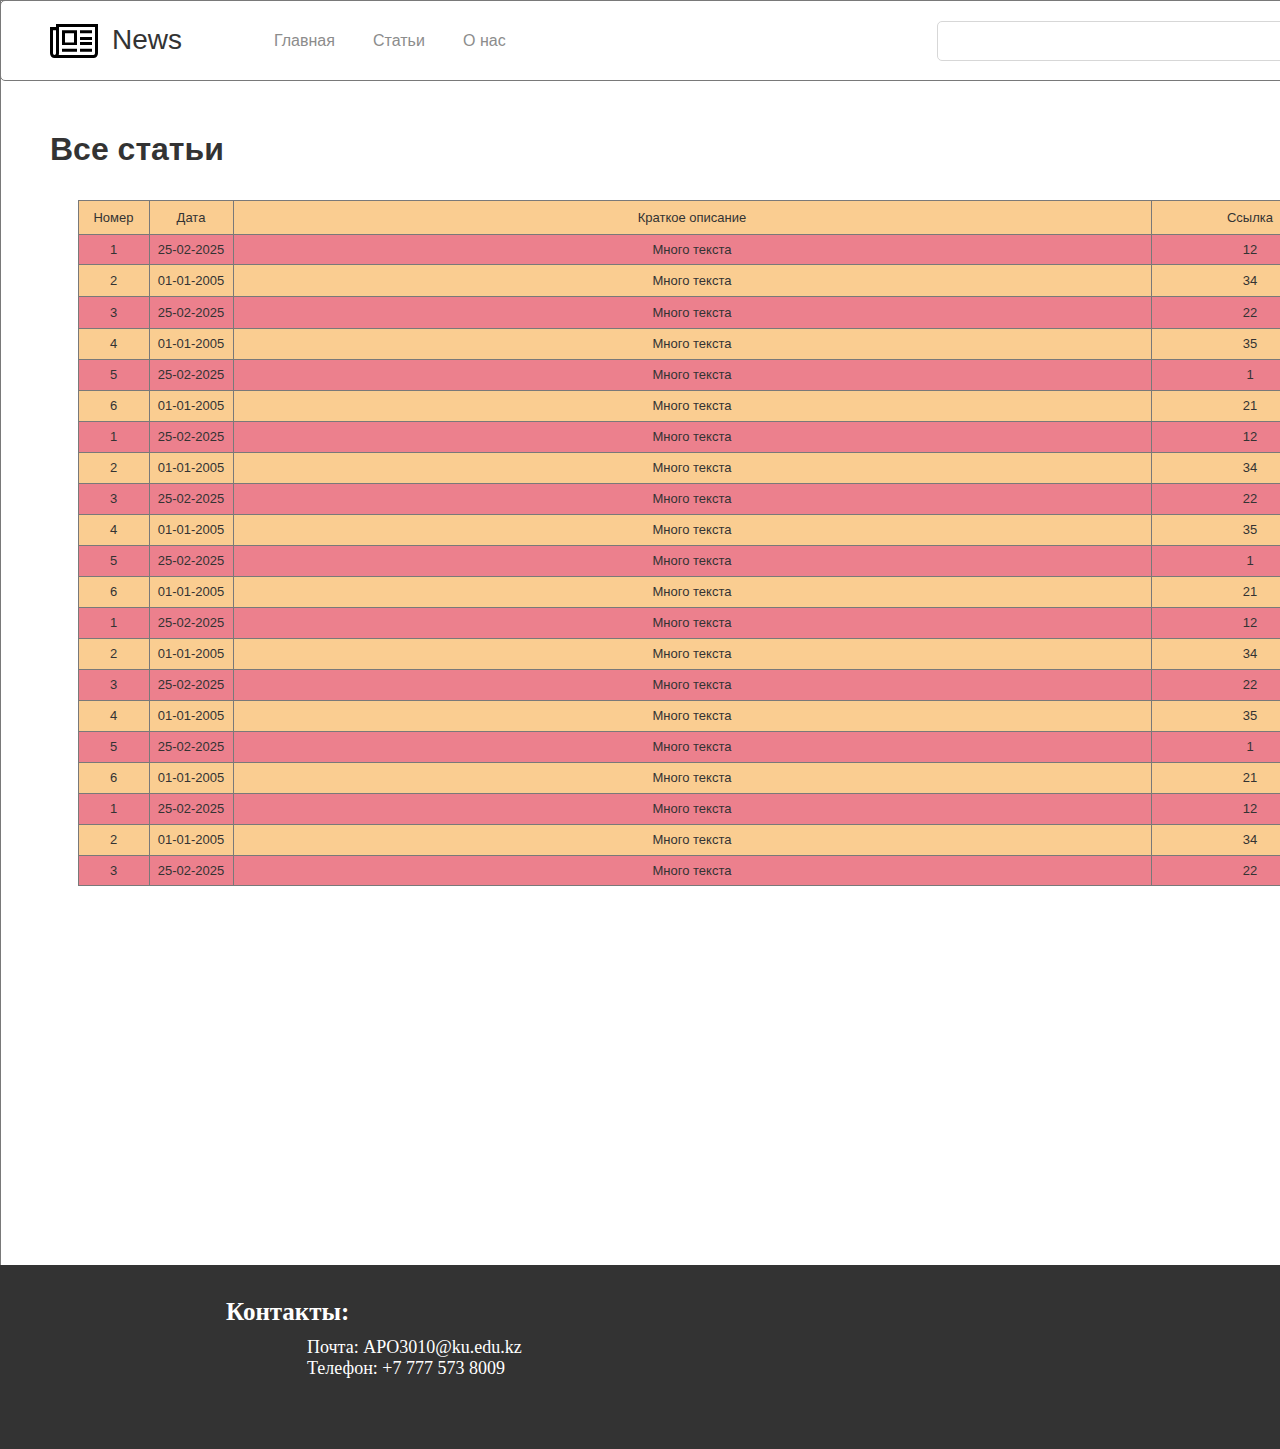
<file: article.html>
﻿<!DOCTYPE html>
<html>
  <head>
    <title>Article</title>
    <meta http-equiv="X-UA-Compatible" content="IE=edge"/>
    <meta http-equiv="content-type" content="text/html; charset=utf-8"/>
    <link href="resources/css/axure_rp_page.css" type="text/css" rel="stylesheet"/>
    <link href="data/styles.css" type="text/css" rel="stylesheet"/>
    <link href="files/article/styles.css" type="text/css" rel="stylesheet"/>
    <link href="https://fonts.googleapis.com" rel="preconnect"/>
    <link href="https://fonts.gstatic.com" rel="preconnect"/>
    <link href="https://fonts.googleapis.com/css2?family=Inter:wght@100..900&display=swap" rel="stylesheet"/>
    <script src="resources/scripts/jquery-3.7.1.min.js"></script>
    <script src="resources/scripts/axure/axQuery.js"></script>
    <script src="resources/scripts/axure/globals.js"></script>
    <script src="resources/scripts/axutils.js"></script>
    <script src="resources/scripts/axure/annotation.js"></script>
    <script src="resources/scripts/axure/axQuery.std.js"></script>
    <script src="resources/scripts/axure/doc.js"></script>
    <script src="resources/scripts/messagecenter.js"></script>
    <script src="resources/scripts/axure/events.js"></script>
    <script src="resources/scripts/axure/recording.js"></script>
    <script src="resources/scripts/axure/action.js"></script>
    <script src="resources/scripts/axure/expr.js"></script>
    <script src="resources/scripts/axure/geometry.js"></script>
    <script src="resources/scripts/axure/flyout.js"></script>
    <script src="resources/scripts/axure/model.js"></script>
    <script src="resources/scripts/axure/repeater.js"></script>
    <script src="resources/scripts/axure/sto.js"></script>
    <script src="resources/scripts/axure/utils.temp.js"></script>
    <script src="resources/scripts/axure/variables.js"></script>
    <script src="resources/scripts/axure/drag.js"></script>
    <script src="resources/scripts/axure/move.js"></script>
    <script src="resources/scripts/axure/visibility.js"></script>
    <script src="resources/scripts/axure/style.js"></script>
    <script src="resources/scripts/axure/adaptive.js"></script>
    <script src="resources/scripts/axure/tree.js"></script>
    <script src="resources/scripts/axure/init.temp.js"></script>
    <script src="resources/scripts/axure/legacy.js"></script>
    <script src="resources/scripts/axure/viewer.js"></script>
    <script src="resources/scripts/axure/math.js"></script>
    <script src="resources/scripts/axure/jquery.nicescroll.min.js"></script>
    <script src="data/document.js"></script>
    <script src="files/article/data.js"></script>
    <script type="text/javascript">
      $axure.utils.getTransparentGifPath = function() { return 'resources/images/transparent.gif'; };
      $axure.utils.getOtherPath = function() { return 'resources/Other.html'; };
      $axure.utils.getReloadPath = function() { return 'resources/reload.html'; };
    </script>
  </head>
  <body>
    <div id="base" class="">

      <!-- Unnamed (Rectangle) -->
      <div id="u113" class="ax_default box_1 transition notrs">
        <div id="u113_div" class=""></div>
        <div id="u113_text" class="text " style="display:none; visibility: hidden">
          <p></p>
        </div>
      </div>

      <!-- Sign in / Sign up form (Dynamic panel) -->
      <div id="u114" class="ax_default ax_default_hidden" data-label="Sign in / Sign up form" style="display:none; visibility: hidden">
        <div id="u114_state0" class="panel_state" data-label="Sign In " style="">
          <div id="u114_state0_content" class="panel_state_content">

            <!-- Sign In Background (Rectangle) -->
            <div id="u115" class="ax_default box_1 transition notrs" data-label="Sign In Background">
              <div id="u115_div" class=""></div>
              <div id="u115_text" class="text " style="display:none; visibility: hidden">
                <p></p>
              </div>
            </div>

            <!-- Sign In (Group) -->
            <div id="u116" class="ax_default" data-label="Sign In" data-left="102" data-top="50" data-width="305" data-height="425" layer-opacity="1">

              <!-- Email Input (Text field) -->
              <div id="u117" class="ax_default text_field transition notrs" data-label="Email Input">
                <div id="u117_div" class=""></div>
                <input id="u117_input" type="text" value="" class="u117_input"/>
              </div>

              <!-- Email Label (Rectangle) -->
              <div id="u118" class="ax_default label1 transition notrs" data-label="Email Label">
                <div id="u118_div" class=""></div>
                <div id="u118_text" class="text ">
                  <p><span>Email </span></p>
                </div>
              </div>

              <!-- Email Error Message (Rectangle) -->
              <div id="u119" class="ax_default label1 ax_default_hidden transition notrs" data-label="Email Error Message" style="display:none; visibility: hidden">
                <div id="u119_div" class=""></div>
                <div id="u119_text" class="text ">
                  <p><span>Please enter a valid email address</span></p>
                </div>
              </div>

              <!-- Sign In Header (Rectangle) -->
              <div id="u120" class="ax_default heading_3 transition notrs" data-label="Sign In Header">
                <div id="u120_div" class=""></div>
                <div id="u120_text" class="text ">
                  <p><span>Sign in</span></p>
                </div>
              </div>

              <!-- Password Label (Rectangle) -->
              <div id="u121" class="ax_default label1 transition notrs" data-label="Password Label">
                <div id="u121_div" class=""></div>
                <div id="u121_text" class="text ">
                  <p><span>Password</span></p>
                </div>
              </div>

              <!-- Password Input (Text field) -->
              <div id="u122" class="ax_default text_field transition notrs" data-label="Password Input">
                <div id="u122_div" class=""></div>
                <input id="u122_input" type="password" value="" class="u122_input"/>
              </div>

              <!-- Password Error Message (Rectangle) -->
              <div id="u123" class="ax_default label1 ax_default_hidden transition notrs" data-label="Password Error Message" style="display:none; visibility: hidden">
                <div id="u123_div" class=""></div>
                <div id="u123_text" class="text ">
                  <p><span>Incorrect password</span></p>
                </div>
              </div>

              <!-- Unnamed (Checkbox) -->
              <div id="u124" class="ax_default checkbox">
                <label id="u124_input_label" for="u124_input" style="position: absolute; left: 0px;">
                  <svg data="images/index/u38.svg" id="u124_img" class="img " viewbox="102 397 12 12">

  <path d="M 102 397  L 114 397  L 114 409  L 102 409  L 102 397  Z " fill-rule="nonzero" fill="rgba(255, 255, 255, 1)" stroke="none" class="fill" />
  <path d="M 102.5 397.5  L 113.5 397.5  L 113.5 408.5  L 102.5 408.5  L 102.5 397.5  Z " stroke-width="1" stroke-dasharray="0" stroke="rgba(121, 121, 121, 1)" fill="none" class="stroke" stroke-dashoffset="0.5" />
  <path d="M 104.57142857142857 403  L 107.14285714285714 405.5714285714286  L 111.42857142857143 399.57142857142856  " stroke-width="2.571428571428571" stroke-dasharray="0" stroke="rgba(121, 121, 121, 1)" fill="none" class="stroke btn_check" />
                  </svg>
                  <div id="u124_text" class="text ">
                    <p><span>Remember Me</span></p>
                  </div>
                </label>
                <input id="u124_input" type="checkbox" value="checkbox"/>
              </div>

              <!-- Unnamed (Rectangle) -->
              <div id="u125" class="ax_default label1 transition notrs">
                <div id="u125_div" class=""></div>
                <div id="u125_text" class="text ">
                  <p><span>Forgot your password?</span></p>
                </div>
              </div>

              <!-- Summary Text (Rectangle) -->
              <div id="u126" class="ax_default heading_3 transition notrs" data-label="Summary Text">
                <div id="u126_div" class=""></div>
                <div id="u126_text" class="text ">
                  <p><span>Lorem ipsum dolor sit amet, consectetur adipiscing elit.</span></p>
                </div>
              </div>

              <!-- Sign In Button (Group) -->
              <div id="u127" class="ax_default" data-label="Sign In Button" data-left="102" data-top="435" data-width="305" data-height="40" layer-opacity="1">

                <!-- Sign In Button (Rectangle) -->
                <div id="u128" class="ax_default primary_button transition notrs" data-label="Sign In Button">
                  <div id="u128_div" class=""></div>
                  <div id="u128_text" class="text ">
                    <p><span>Sign in</span></p>
                  </div>
                </div>

                <!-- Secure Icon (Shape) -->
                <div id="u129" class="ax_default icon transition notrs" data-label="Secure Icon">
                  <svg data="images/index/secure_icon_u43.svg" id="u129_img" class="img generatedImage">

  <defs>
    <pattern id="u129_img_bgp" patternUnits="userSpaceOnUse" alignment="0 0" imageRepeat="None" />
    <mask fill="white" id="u129_img_cl1">
      <path d="M 3.3333333333333335 5.090909090909092  L 3.3333333333333335 7.272727272727273  L 8.666666666666666 7.272727272727273  L 8.666666666666666 5.090909090909092  C 8.666666666666666 4.287878787878787  8.40625 3.6022727272727266  7.885416666666667 3.0340909090909083  C 7.364583333333334 2.4659090909090917  6.7361111111111125 2.1818181818181817  6 2.1818181818181817  C 5.263888888888889 2.1818181818181817  4.635416666666666 2.4659090909090917  4.114583333333333 3.0340909090909083  C 3.59375 3.6022727272727266  3.3333333333333335 4.287878787878787  3.3333333333333335 5.090909090909092  Z M 11.708333333333332 7.590909090909092  C 11.902777777777779 7.803030303030303  12 8.060606060606059  12 8.363636363636363  L 12 14.90909090909091  C 12 15.212121212121213  11.902777777777779 15.469696969696969  11.708333333333332 15.681818181818182  C 11.513888888888891 15.893939393939394  11.277777777777779 16  11 16  L 1 16  C 0.7222222222222223 16  0.48611111111111116 15.893939393939394  0.2916666666666667 15.681818181818182  C 0.09722222222222221 15.469696969696969  0 15.212121212121213  0 14.90909090909091  L 0 8.363636363636363  C 0 8.060606060606059  0.09722222222222221 7.803030303030303  0.2916666666666667 7.590909090909092  C 0.48611111111111116 7.378787878787879  0.7222222222222223 7.272727272727273  1 7.272727272727273  L 1.3333333333333333 7.272727272727273  L 1.3333333333333333 5.090909090909092  C 1.3333333333333333 3.6969696969696955  1.7916666666666665 2.5  2.7083333333333335 1.5  C 3.625 0.5  4.722222222222222 0  6 0  C 7.277777777777779 0  8.375 0.5  9.291666666666668 1.5  C 10.208333333333332 2.5  10.666666666666666 3.6969696969696955  10.666666666666666 5.090909090909092  L 10.666666666666666 7.272727272727273  L 11 7.272727272727273  C 11.277777777777779 7.272727272727273  11.513888888888891 7.378787878787879  11.708333333333332 7.590909090909092  Z " fill-rule="evenodd" />
    </mask>
  </defs>
  <g transform="matrix(1 0 0 1 -118 -447 )">
    <path d="M 3.3333333333333335 5.090909090909092  L 3.3333333333333335 7.272727272727273  L 8.666666666666666 7.272727272727273  L 8.666666666666666 5.090909090909092  C 8.666666666666666 4.287878787878787  8.40625 3.6022727272727266  7.885416666666667 3.0340909090909083  C 7.364583333333334 2.4659090909090917  6.7361111111111125 2.1818181818181817  6 2.1818181818181817  C 5.263888888888889 2.1818181818181817  4.635416666666666 2.4659090909090917  4.114583333333333 3.0340909090909083  C 3.59375 3.6022727272727266  3.3333333333333335 4.287878787878787  3.3333333333333335 5.090909090909092  Z M 11.708333333333332 7.590909090909092  C 11.902777777777779 7.803030303030303  12 8.060606060606059  12 8.363636363636363  L 12 14.90909090909091  C 12 15.212121212121213  11.902777777777779 15.469696969696969  11.708333333333332 15.681818181818182  C 11.513888888888891 15.893939393939394  11.277777777777779 16  11 16  L 1 16  C 0.7222222222222223 16  0.48611111111111116 15.893939393939394  0.2916666666666667 15.681818181818182  C 0.09722222222222221 15.469696969696969  0 15.212121212121213  0 14.90909090909091  L 0 8.363636363636363  C 0 8.060606060606059  0.09722222222222221 7.803030303030303  0.2916666666666667 7.590909090909092  C 0.48611111111111116 7.378787878787879  0.7222222222222223 7.272727272727273  1 7.272727272727273  L 1.3333333333333333 7.272727272727273  L 1.3333333333333333 5.090909090909092  C 1.3333333333333333 3.6969696969696955  1.7916666666666665 2.5  2.7083333333333335 1.5  C 3.625 0.5  4.722222222222222 0  6 0  C 7.277777777777779 0  8.375 0.5  9.291666666666668 1.5  C 10.208333333333332 2.5  10.666666666666666 3.6969696969696955  10.666666666666666 5.090909090909092  L 10.666666666666666 7.272727272727273  L 11 7.272727272727273  C 11.277777777777779 7.272727272727273  11.513888888888891 7.378787878787879  11.708333333333332 7.590909090909092  Z " fill-rule="nonzero" fill="rgba(255, 255, 255, 0.4980392156862745)" stroke="none" transform="matrix(1 0 0 1 118 447 )" class="fill" />
    <path d="M 3.3333333333333335 5.090909090909092  L 3.3333333333333335 7.272727272727273  L 8.666666666666666 7.272727272727273  L 8.666666666666666 5.090909090909092  C 8.666666666666666 4.287878787878787  8.40625 3.6022727272727266  7.885416666666667 3.0340909090909083  C 7.364583333333334 2.4659090909090917  6.7361111111111125 2.1818181818181817  6 2.1818181818181817  C 5.263888888888889 2.1818181818181817  4.635416666666666 2.4659090909090917  4.114583333333333 3.0340909090909083  C 3.59375 3.6022727272727266  3.3333333333333335 4.287878787878787  3.3333333333333335 5.090909090909092  Z " stroke-width="0" stroke-dasharray="0" stroke="rgba(255, 255, 255, 0)" fill="none" transform="matrix(1 0 0 1 118 447 )" class="stroke" mask="url(#u129_img_cl1)" />
    <path d="M 11.708333333333332 7.590909090909092  C 11.902777777777779 7.803030303030303  12 8.060606060606059  12 8.363636363636363  L 12 14.90909090909091  C 12 15.212121212121213  11.902777777777779 15.469696969696969  11.708333333333332 15.681818181818182  C 11.513888888888891 15.893939393939394  11.277777777777779 16  11 16  L 1 16  C 0.7222222222222223 16  0.48611111111111116 15.893939393939394  0.2916666666666667 15.681818181818182  C 0.09722222222222221 15.469696969696969  0 15.212121212121213  0 14.90909090909091  L 0 8.363636363636363  C 0 8.060606060606059  0.09722222222222221 7.803030303030303  0.2916666666666667 7.590909090909092  C 0.48611111111111116 7.378787878787879  0.7222222222222223 7.272727272727273  1 7.272727272727273  L 1.3333333333333333 7.272727272727273  L 1.3333333333333333 5.090909090909092  C 1.3333333333333333 3.6969696969696955  1.7916666666666665 2.5  2.7083333333333335 1.5  C 3.625 0.5  4.722222222222222 0  6 0  C 7.277777777777779 0  8.375 0.5  9.291666666666668 1.5  C 10.208333333333332 2.5  10.666666666666666 3.6969696969696955  10.666666666666666 5.090909090909092  L 10.666666666666666 7.272727272727273  L 11 7.272727272727273  C 11.277777777777779 7.272727272727273  11.513888888888891 7.378787878787879  11.708333333333332 7.590909090909092  Z " stroke-width="0" stroke-dasharray="0" stroke="rgba(255, 255, 255, 0)" fill="none" transform="matrix(1 0 0 1 118 447 )" class="stroke" mask="url(#u129_img_cl1)" />
  </g>
                  </svg>
                  <div id="u129_text" class="text " style="display:none; visibility: hidden">
                    <p></p>
                  </div>
                </div>
              </div>

              <!-- Unnamed (Group) -->
              <div id="u130" class="ax_default" data-left="150" data-top="160" data-width="207" data-height="17" layer-opacity="1">

                <!-- No Account Text (Rectangle) -->
                <div id="u131" class="ax_default label1 transition notrs" data-label="No Account Text">
                  <div id="u131_div" class=""></div>
                  <div id="u131_text" class="text ">
                    <p><span>Don't have an account?</span></p>
                  </div>
                </div>

                <!-- Unnamed (Rectangle) -->
                <div id="u132" class="ax_default label1 transition notrs">
                  <div id="u132_div" class=""></div>
                  <div id="u132_text" class="text ">
                    <p><span>Sign up</span></p>
                  </div>
                </div>
              </div>
            </div>

            <!-- Close Icon (Shape) -->
            <div id="u133" class="ax_default icon transition notrs" data-label="Close Icon">
              <svg data="images/index/close_icon_u47.svg" id="u133_img" class="img generatedImage">

  <defs>
    <pattern id="u133_img_bgp" patternUnits="userSpaceOnUse" alignment="0 0" imageRepeat="None" />
    <mask fill="white" id="u133_img_cl2">
      <path d="M 13.67003367003367 10.464646464646464  C 13.890011223344557 10.684624017957349  14 10.951739618406283  14 11.265993265993266  C 14 11.580246913580249  13.890011223344557 11.847362514029179  13.67003367003367 12.067340067340067  L 12.067340067340067 13.67003367003367  C 11.847362514029182 13.890011223344557  11.580246913580247 14  11.265993265993266 14  C 10.951739618406286 14  10.684624017957352 13.890011223344557  10.464646464646465 13.67003367003367  L 7 10.205387205387206  L 3.5353535353535355 13.67003367003367  C 3.3153759820426494 13.890011223344557  3.048260381593715 14  2.734006734006734 14  C 2.419753086419753 14  2.1526374859708195 13.890011223344557  1.9326599326599327 13.67003367003367  L 0.32996632996632996 12.067340067340067  C 0.10998877665544343 11.847362514029179  0 11.580246913580249  0 11.265993265993266  C 0 10.951739618406283  0.10998877665544343 10.684624017957349  0.32996632996632996 10.464646464646464  L 3.7946127946127945 7  L 0.32996632996632996 3.5353535353535346  C 0.10998877665544343 3.3153759820426476  0 3.048260381593715  0 2.734006734006734  C 0 2.419753086419753  0.10998877665544343 2.1526374859708173  0.32996632996632996 1.9326599326599332  L 1.9326599326599327 0.32996632996633  C 2.1526374859708195 0.10998877665544282  2.419753086419753 0  2.734006734006734 0  C 3.048260381593715 0  3.3153759820426494 0.10998877665544282  3.5353535353535355 0.32996632996633  L 7 3.794612794612795  L 10.464646464646465 0.32996632996633  C 10.684624017957352 0.10998877665544282  10.951739618406286 0  11.265993265993266 0  C 11.580246913580247 0  11.847362514029182 0.10998877665544282  12.067340067340067 0.32996632996633  L 13.67003367003367 1.9326599326599332  C 13.890011223344557 2.1526374859708173  14 2.419753086419753  14 2.734006734006734  C 14 3.048260381593715  13.890011223344557 3.3153759820426476  13.67003367003367 3.5353535353535346  L 10.205387205387204 7  L 13.67003367003367 10.464646464646464  Z " fill-rule="evenodd" />
    </mask>
  </defs>
  <g transform="matrix(1 0 0 1 -479 -15 )">
    <path d="M 13.67003367003367 10.464646464646464  C 13.890011223344557 10.684624017957349  14 10.951739618406283  14 11.265993265993266  C 14 11.580246913580249  13.890011223344557 11.847362514029179  13.67003367003367 12.067340067340067  L 12.067340067340067 13.67003367003367  C 11.847362514029182 13.890011223344557  11.580246913580247 14  11.265993265993266 14  C 10.951739618406286 14  10.684624017957352 13.890011223344557  10.464646464646465 13.67003367003367  L 7 10.205387205387206  L 3.5353535353535355 13.67003367003367  C 3.3153759820426494 13.890011223344557  3.048260381593715 14  2.734006734006734 14  C 2.419753086419753 14  2.1526374859708195 13.890011223344557  1.9326599326599327 13.67003367003367  L 0.32996632996632996 12.067340067340067  C 0.10998877665544343 11.847362514029179  0 11.580246913580249  0 11.265993265993266  C 0 10.951739618406283  0.10998877665544343 10.684624017957349  0.32996632996632996 10.464646464646464  L 3.7946127946127945 7  L 0.32996632996632996 3.5353535353535346  C 0.10998877665544343 3.3153759820426476  0 3.048260381593715  0 2.734006734006734  C 0 2.419753086419753  0.10998877665544343 2.1526374859708173  0.32996632996632996 1.9326599326599332  L 1.9326599326599327 0.32996632996633  C 2.1526374859708195 0.10998877665544282  2.419753086419753 0  2.734006734006734 0  C 3.048260381593715 0  3.3153759820426494 0.10998877665544282  3.5353535353535355 0.32996632996633  L 7 3.794612794612795  L 10.464646464646465 0.32996632996633  C 10.684624017957352 0.10998877665544282  10.951739618406286 0  11.265993265993266 0  C 11.580246913580247 0  11.847362514029182 0.10998877665544282  12.067340067340067 0.32996632996633  L 13.67003367003367 1.9326599326599332  C 13.890011223344557 2.1526374859708173  14 2.419753086419753  14 2.734006734006734  C 14 3.048260381593715  13.890011223344557 3.3153759820426476  13.67003367003367 3.5353535353535346  L 10.205387205387204 7  L 13.67003367003367 10.464646464646464  Z " fill-rule="nonzero" fill="rgba(51, 51, 51, 1)" stroke="none" transform="matrix(1 0 0 1 479 15 )" class="fill" />
    <path d="M 13.67003367003367 10.464646464646464  C 13.890011223344557 10.684624017957349  14 10.951739618406283  14 11.265993265993266  C 14 11.580246913580249  13.890011223344557 11.847362514029179  13.67003367003367 12.067340067340067  L 12.067340067340067 13.67003367003367  C 11.847362514029182 13.890011223344557  11.580246913580247 14  11.265993265993266 14  C 10.951739618406286 14  10.684624017957352 13.890011223344557  10.464646464646465 13.67003367003367  L 7 10.205387205387206  L 3.5353535353535355 13.67003367003367  C 3.3153759820426494 13.890011223344557  3.048260381593715 14  2.734006734006734 14  C 2.419753086419753 14  2.1526374859708195 13.890011223344557  1.9326599326599327 13.67003367003367  L 0.32996632996632996 12.067340067340067  C 0.10998877665544343 11.847362514029179  0 11.580246913580249  0 11.265993265993266  C 0 10.951739618406283  0.10998877665544343 10.684624017957349  0.32996632996632996 10.464646464646464  L 3.7946127946127945 7  L 0.32996632996632996 3.5353535353535346  C 0.10998877665544343 3.3153759820426476  0 3.048260381593715  0 2.734006734006734  C 0 2.419753086419753  0.10998877665544343 2.1526374859708173  0.32996632996632996 1.9326599326599332  L 1.9326599326599327 0.32996632996633  C 2.1526374859708195 0.10998877665544282  2.419753086419753 0  2.734006734006734 0  C 3.048260381593715 0  3.3153759820426494 0.10998877665544282  3.5353535353535355 0.32996632996633  L 7 3.794612794612795  L 10.464646464646465 0.32996632996633  C 10.684624017957352 0.10998877665544282  10.951739618406286 0  11.265993265993266 0  C 11.580246913580247 0  11.847362514029182 0.10998877665544282  12.067340067340067 0.32996632996633  L 13.67003367003367 1.9326599326599332  C 13.890011223344557 2.1526374859708173  14 2.419753086419753  14 2.734006734006734  C 14 3.048260381593715  13.890011223344557 3.3153759820426476  13.67003367003367 3.5353535353535346  L 10.205387205387204 7  L 13.67003367003367 10.464646464646464  Z " stroke-width="0" stroke-dasharray="0" stroke="rgba(255, 255, 255, 0)" fill="none" transform="matrix(1 0 0 1 479 15 )" class="stroke" mask="url(#u133_img_cl2)" />
  </g>
              </svg>
              <div id="u133_text" class="text " style="display:none; visibility: hidden">
                <p></p>
              </div>
            </div>
          </div>
        </div>
        <div id="u114_state1" class="panel_state" data-label="Sign Up" style="visibility: hidden;">
          <div id="u114_state1_content" class="panel_state_content">

            <!-- Sign Up Background (Rectangle) -->
            <div id="u134" class="ax_default box_1 transition notrs" data-label="Sign Up Background">
              <div id="u134_div" class=""></div>
              <div id="u134_text" class="text " style="display:none; visibility: hidden">
                <p></p>
              </div>
            </div>

            <!-- Sign Up (Group) -->
            <div id="u135" class="ax_default" data-label="Sign Up" data-left="102" data-top="50" data-width="305" data-height="634" layer-opacity="1">

              <!-- Sign Up (Rectangle) -->
              <div id="u136" class="ax_default heading_3 transition notrs" data-label="Sign Up">
                <div id="u136_div" class=""></div>
                <div id="u136_text" class="text ">
                  <p><span>Sign up</span></p>
                </div>
              </div>

              <!-- Summary Text (Rectangle) -->
              <div id="u137" class="ax_default heading_3 transition notrs" data-label="Summary Text">
                <div id="u137_div" class=""></div>
                <div id="u137_text" class="text ">
                  <p><span>Nam fermentum, nulla luctus pharetra vulputate, felis tellus.</span></p>
                </div>
              </div>

              <!-- Sign Up (Group) -->
              <div id="u138" class="ax_default" data-label="Sign Up" data-left="102" data-top="591" data-width="305" data-height="40" layer-opacity="1">

                <!-- Unnamed (Rectangle) -->
                <div id="u139" class="ax_default primary_button transition notrs">
                  <div id="u139_div" class=""></div>
                  <div id="u139_text" class="text ">
                    <p><span>Sign up</span></p>
                  </div>
                </div>

                <!-- Secure Icon (Shape) -->
                <div id="u140" class="ax_default icon transition notrs" data-label="Secure Icon">
                  <svg data="images/index/secure_icon_u43.svg" id="u140_img" class="img generatedImage">

  <defs>
    <pattern id="u140_img_bgp" patternUnits="userSpaceOnUse" alignment="0 0" imageRepeat="None" />
    <mask fill="white" id="u140_img_cl1">
      <path d="M 3.3333333333333335 5.090909090909092  L 3.3333333333333335 7.272727272727273  L 8.666666666666666 7.272727272727273  L 8.666666666666666 5.090909090909092  C 8.666666666666666 4.287878787878787  8.40625 3.6022727272727266  7.885416666666667 3.0340909090909083  C 7.364583333333334 2.4659090909090917  6.7361111111111125 2.1818181818181817  6 2.1818181818181817  C 5.263888888888889 2.1818181818181817  4.635416666666666 2.4659090909090917  4.114583333333333 3.0340909090909083  C 3.59375 3.6022727272727266  3.3333333333333335 4.287878787878787  3.3333333333333335 5.090909090909092  Z M 11.708333333333332 7.590909090909092  C 11.902777777777779 7.803030303030303  12 8.060606060606059  12 8.363636363636363  L 12 14.90909090909091  C 12 15.212121212121213  11.902777777777779 15.469696969696969  11.708333333333332 15.681818181818182  C 11.513888888888891 15.893939393939394  11.277777777777779 16  11 16  L 1 16  C 0.7222222222222223 16  0.48611111111111116 15.893939393939394  0.2916666666666667 15.681818181818182  C 0.09722222222222221 15.469696969696969  0 15.212121212121213  0 14.90909090909091  L 0 8.363636363636363  C 0 8.060606060606059  0.09722222222222221 7.803030303030303  0.2916666666666667 7.590909090909092  C 0.48611111111111116 7.378787878787879  0.7222222222222223 7.272727272727273  1 7.272727272727273  L 1.3333333333333333 7.272727272727273  L 1.3333333333333333 5.090909090909092  C 1.3333333333333333 3.6969696969696955  1.7916666666666665 2.5  2.7083333333333335 1.5  C 3.625 0.5  4.722222222222222 0  6 0  C 7.277777777777779 0  8.375 0.5  9.291666666666668 1.5  C 10.208333333333332 2.5  10.666666666666666 3.6969696969696955  10.666666666666666 5.090909090909092  L 10.666666666666666 7.272727272727273  L 11 7.272727272727273  C 11.277777777777779 7.272727272727273  11.513888888888891 7.378787878787879  11.708333333333332 7.590909090909092  Z " fill-rule="evenodd" />
    </mask>
  </defs>
  <g transform="matrix(1 0 0 1 -118 -447 )">
    <path d="M 3.3333333333333335 5.090909090909092  L 3.3333333333333335 7.272727272727273  L 8.666666666666666 7.272727272727273  L 8.666666666666666 5.090909090909092  C 8.666666666666666 4.287878787878787  8.40625 3.6022727272727266  7.885416666666667 3.0340909090909083  C 7.364583333333334 2.4659090909090917  6.7361111111111125 2.1818181818181817  6 2.1818181818181817  C 5.263888888888889 2.1818181818181817  4.635416666666666 2.4659090909090917  4.114583333333333 3.0340909090909083  C 3.59375 3.6022727272727266  3.3333333333333335 4.287878787878787  3.3333333333333335 5.090909090909092  Z M 11.708333333333332 7.590909090909092  C 11.902777777777779 7.803030303030303  12 8.060606060606059  12 8.363636363636363  L 12 14.90909090909091  C 12 15.212121212121213  11.902777777777779 15.469696969696969  11.708333333333332 15.681818181818182  C 11.513888888888891 15.893939393939394  11.277777777777779 16  11 16  L 1 16  C 0.7222222222222223 16  0.48611111111111116 15.893939393939394  0.2916666666666667 15.681818181818182  C 0.09722222222222221 15.469696969696969  0 15.212121212121213  0 14.90909090909091  L 0 8.363636363636363  C 0 8.060606060606059  0.09722222222222221 7.803030303030303  0.2916666666666667 7.590909090909092  C 0.48611111111111116 7.378787878787879  0.7222222222222223 7.272727272727273  1 7.272727272727273  L 1.3333333333333333 7.272727272727273  L 1.3333333333333333 5.090909090909092  C 1.3333333333333333 3.6969696969696955  1.7916666666666665 2.5  2.7083333333333335 1.5  C 3.625 0.5  4.722222222222222 0  6 0  C 7.277777777777779 0  8.375 0.5  9.291666666666668 1.5  C 10.208333333333332 2.5  10.666666666666666 3.6969696969696955  10.666666666666666 5.090909090909092  L 10.666666666666666 7.272727272727273  L 11 7.272727272727273  C 11.277777777777779 7.272727272727273  11.513888888888891 7.378787878787879  11.708333333333332 7.590909090909092  Z " fill-rule="nonzero" fill="rgba(255, 255, 255, 0.4980392156862745)" stroke="none" transform="matrix(1 0 0 1 118 447 )" class="fill" />
    <path d="M 3.3333333333333335 5.090909090909092  L 3.3333333333333335 7.272727272727273  L 8.666666666666666 7.272727272727273  L 8.666666666666666 5.090909090909092  C 8.666666666666666 4.287878787878787  8.40625 3.6022727272727266  7.885416666666667 3.0340909090909083  C 7.364583333333334 2.4659090909090917  6.7361111111111125 2.1818181818181817  6 2.1818181818181817  C 5.263888888888889 2.1818181818181817  4.635416666666666 2.4659090909090917  4.114583333333333 3.0340909090909083  C 3.59375 3.6022727272727266  3.3333333333333335 4.287878787878787  3.3333333333333335 5.090909090909092  Z " stroke-width="0" stroke-dasharray="0" stroke="rgba(255, 255, 255, 0)" fill="none" transform="matrix(1 0 0 1 118 447 )" class="stroke" mask="url(#u140_img_cl1)" />
    <path d="M 11.708333333333332 7.590909090909092  C 11.902777777777779 7.803030303030303  12 8.060606060606059  12 8.363636363636363  L 12 14.90909090909091  C 12 15.212121212121213  11.902777777777779 15.469696969696969  11.708333333333332 15.681818181818182  C 11.513888888888891 15.893939393939394  11.277777777777779 16  11 16  L 1 16  C 0.7222222222222223 16  0.48611111111111116 15.893939393939394  0.2916666666666667 15.681818181818182  C 0.09722222222222221 15.469696969696969  0 15.212121212121213  0 14.90909090909091  L 0 8.363636363636363  C 0 8.060606060606059  0.09722222222222221 7.803030303030303  0.2916666666666667 7.590909090909092  C 0.48611111111111116 7.378787878787879  0.7222222222222223 7.272727272727273  1 7.272727272727273  L 1.3333333333333333 7.272727272727273  L 1.3333333333333333 5.090909090909092  C 1.3333333333333333 3.6969696969696955  1.7916666666666665 2.5  2.7083333333333335 1.5  C 3.625 0.5  4.722222222222222 0  6 0  C 7.277777777777779 0  8.375 0.5  9.291666666666668 1.5  C 10.208333333333332 2.5  10.666666666666666 3.6969696969696955  10.666666666666666 5.090909090909092  L 10.666666666666666 7.272727272727273  L 11 7.272727272727273  C 11.277777777777779 7.272727272727273  11.513888888888891 7.378787878787879  11.708333333333332 7.590909090909092  Z " stroke-width="0" stroke-dasharray="0" stroke="rgba(255, 255, 255, 0)" fill="none" transform="matrix(1 0 0 1 118 447 )" class="stroke" mask="url(#u140_img_cl1)" />
  </g>
                  </svg>
                  <div id="u140_text" class="text " style="display:none; visibility: hidden">
                    <p></p>
                  </div>
                </div>
              </div>

              <!-- Unnamed (Group) -->
              <div id="u141" class="ax_default" data-left="145" data-top="160" data-width="218" data-height="17" layer-opacity="1">

                <!-- Already Have An Account (Rectangle) -->
                <div id="u142" class="ax_default label1 transition notrs" data-label="Already Have An Account">
                  <div id="u142_div" class=""></div>
                  <div id="u142_text" class="text ">
                    <p><span>Already have an account?</span></p>
                  </div>
                </div>

                <!-- Unnamed (Rectangle) -->
                <div id="u143" class="ax_default label1 transition notrs">
                  <div id="u143_div" class=""></div>
                  <div id="u143_text" class="text ">
                    <p><span>Sign in</span></p>
                  </div>
                </div>
              </div>

              <!-- Full Name Label (Rectangle) -->
              <div id="u144" class="ax_default label1 transition notrs" data-label="Full Name Label">
                <div id="u144_div" class=""></div>
                <div id="u144_text" class="text ">
                  <p><span>Full Name</span></p>
                </div>
              </div>

              <!-- Full Name Input (Text field) -->
              <div id="u145" class="ax_default text_field transition notrs" data-label="Full Name Input">
                <div id="u145_div" class=""></div>
                <input id="u145_input" type="text" value="" class="u145_input"/>
              </div>

              <!-- Full Name Error Message (Rectangle) -->
              <div id="u146" class="ax_default label1 ax_default_hidden transition notrs" data-label="Full Name Error Message" style="display:none; visibility: hidden">
                <div id="u146_div" class=""></div>
                <div id="u146_text" class="text ">
                  <p><span>Please enter your full name</span></p>
                </div>
              </div>

              <!-- Email Label (Rectangle) -->
              <div id="u147" class="ax_default label1 transition notrs" data-label="Email Label">
                <div id="u147_div" class=""></div>
                <div id="u147_text" class="text ">
                  <p><span>Email </span></p>
                </div>
              </div>

              <!-- Email Input (Text field) -->
              <div id="u148" class="ax_default text_field transition notrs" data-label="Email Input">
                <div id="u148_div" class=""></div>
                <input id="u148_input" type="text" value="" class="u148_input"/>
              </div>

              <!-- Email Error Message (Rectangle) -->
              <div id="u149" class="ax_default label1 ax_default_hidden transition notrs" data-label="Email Error Message" style="display:none; visibility: hidden">
                <div id="u149_div" class=""></div>
                <div id="u149_text" class="text ">
                  <p><span>Please enter a valid email address</span></p>
                </div>
              </div>

              <!-- Password Label (Rectangle) -->
              <div id="u150" class="ax_default label1 transition notrs" data-label="Password Label">
                <div id="u150_div" class=""></div>
                <div id="u150_text" class="text ">
                  <p><span>Password</span></p>
                </div>
              </div>

              <!-- Password Input (Text field) -->
              <div id="u151" class="ax_default text_field transition notrs" data-label="Password Input">
                <div id="u151_div" class=""></div>
                <input id="u151_input" type="password" value="" class="u151_input"/>
              </div>

              <!-- Password Error Message (Rectangle) -->
              <div id="u152" class="ax_default label1 ax_default_hidden transition notrs" data-label="Password Error Message" style="display:none; visibility: hidden">
                <div id="u152_div" class=""></div>
                <div id="u152_text" class="text ">
                  <p><span>Password must contain at least 8 characters and 1 special character.</span></p>
                </div>
              </div>

              <!-- Confirm Password Label (Rectangle) -->
              <div id="u153" class="ax_default label1 transition notrs" data-label="Confirm Password Label">
                <div id="u153_div" class=""></div>
                <div id="u153_text" class="text ">
                  <p><span>Confirm password</span></p>
                </div>
              </div>

              <!-- Confirm Password Input (Text field) -->
              <div id="u154" class="ax_default text_field transition notrs" data-label="Confirm Password Input">
                <div id="u154_div" class=""></div>
                <input id="u154_input" type="password" value="" class="u154_input"/>
              </div>

              <!-- Confirm Password Error Message (Rectangle) -->
              <div id="u155" class="ax_default label1 ax_default_hidden transition notrs" data-label="Confirm Password Error Message" style="display:none; visibility: hidden">
                <div id="u155_div" class=""></div>
                <div id="u155_text" class="text ">
                  <p><span>Passwords must match</span></p>
                </div>
              </div>

              <!-- Sign Up Text (Rectangle) -->
              <div id="u156" class="ax_default label1 transition notrs" data-label="Sign Up Text">
                <div id="u156_div" class=""></div>
                <div id="u156_text" class="text ">
                  <p><span>By clicking the &quot;Sign up&quot; button, you are creating an account, and you agree to the Terms of Use.</span></p>
                </div>
              </div>
            </div>

            <!-- Close Icon (Shape) -->
            <div id="u157" class="ax_default icon transition notrs" data-label="Close Icon">
              <svg data="images/index/close_icon_u47.svg" id="u157_img" class="img generatedImage">

  <defs>
    <pattern id="u157_img_bgp" patternUnits="userSpaceOnUse" alignment="0 0" imageRepeat="None" />
    <mask fill="white" id="u157_img_cl2">
      <path d="M 13.67003367003367 10.464646464646464  C 13.890011223344557 10.684624017957349  14 10.951739618406283  14 11.265993265993266  C 14 11.580246913580249  13.890011223344557 11.847362514029179  13.67003367003367 12.067340067340067  L 12.067340067340067 13.67003367003367  C 11.847362514029182 13.890011223344557  11.580246913580247 14  11.265993265993266 14  C 10.951739618406286 14  10.684624017957352 13.890011223344557  10.464646464646465 13.67003367003367  L 7 10.205387205387206  L 3.5353535353535355 13.67003367003367  C 3.3153759820426494 13.890011223344557  3.048260381593715 14  2.734006734006734 14  C 2.419753086419753 14  2.1526374859708195 13.890011223344557  1.9326599326599327 13.67003367003367  L 0.32996632996632996 12.067340067340067  C 0.10998877665544343 11.847362514029179  0 11.580246913580249  0 11.265993265993266  C 0 10.951739618406283  0.10998877665544343 10.684624017957349  0.32996632996632996 10.464646464646464  L 3.7946127946127945 7  L 0.32996632996632996 3.5353535353535346  C 0.10998877665544343 3.3153759820426476  0 3.048260381593715  0 2.734006734006734  C 0 2.419753086419753  0.10998877665544343 2.1526374859708173  0.32996632996632996 1.9326599326599332  L 1.9326599326599327 0.32996632996633  C 2.1526374859708195 0.10998877665544282  2.419753086419753 0  2.734006734006734 0  C 3.048260381593715 0  3.3153759820426494 0.10998877665544282  3.5353535353535355 0.32996632996633  L 7 3.794612794612795  L 10.464646464646465 0.32996632996633  C 10.684624017957352 0.10998877665544282  10.951739618406286 0  11.265993265993266 0  C 11.580246913580247 0  11.847362514029182 0.10998877665544282  12.067340067340067 0.32996632996633  L 13.67003367003367 1.9326599326599332  C 13.890011223344557 2.1526374859708173  14 2.419753086419753  14 2.734006734006734  C 14 3.048260381593715  13.890011223344557 3.3153759820426476  13.67003367003367 3.5353535353535346  L 10.205387205387204 7  L 13.67003367003367 10.464646464646464  Z " fill-rule="evenodd" />
    </mask>
  </defs>
  <g transform="matrix(1 0 0 1 -479 -15 )">
    <path d="M 13.67003367003367 10.464646464646464  C 13.890011223344557 10.684624017957349  14 10.951739618406283  14 11.265993265993266  C 14 11.580246913580249  13.890011223344557 11.847362514029179  13.67003367003367 12.067340067340067  L 12.067340067340067 13.67003367003367  C 11.847362514029182 13.890011223344557  11.580246913580247 14  11.265993265993266 14  C 10.951739618406286 14  10.684624017957352 13.890011223344557  10.464646464646465 13.67003367003367  L 7 10.205387205387206  L 3.5353535353535355 13.67003367003367  C 3.3153759820426494 13.890011223344557  3.048260381593715 14  2.734006734006734 14  C 2.419753086419753 14  2.1526374859708195 13.890011223344557  1.9326599326599327 13.67003367003367  L 0.32996632996632996 12.067340067340067  C 0.10998877665544343 11.847362514029179  0 11.580246913580249  0 11.265993265993266  C 0 10.951739618406283  0.10998877665544343 10.684624017957349  0.32996632996632996 10.464646464646464  L 3.7946127946127945 7  L 0.32996632996632996 3.5353535353535346  C 0.10998877665544343 3.3153759820426476  0 3.048260381593715  0 2.734006734006734  C 0 2.419753086419753  0.10998877665544343 2.1526374859708173  0.32996632996632996 1.9326599326599332  L 1.9326599326599327 0.32996632996633  C 2.1526374859708195 0.10998877665544282  2.419753086419753 0  2.734006734006734 0  C 3.048260381593715 0  3.3153759820426494 0.10998877665544282  3.5353535353535355 0.32996632996633  L 7 3.794612794612795  L 10.464646464646465 0.32996632996633  C 10.684624017957352 0.10998877665544282  10.951739618406286 0  11.265993265993266 0  C 11.580246913580247 0  11.847362514029182 0.10998877665544282  12.067340067340067 0.32996632996633  L 13.67003367003367 1.9326599326599332  C 13.890011223344557 2.1526374859708173  14 2.419753086419753  14 2.734006734006734  C 14 3.048260381593715  13.890011223344557 3.3153759820426476  13.67003367003367 3.5353535353535346  L 10.205387205387204 7  L 13.67003367003367 10.464646464646464  Z " fill-rule="nonzero" fill="rgba(51, 51, 51, 1)" stroke="none" transform="matrix(1 0 0 1 479 15 )" class="fill" />
    <path d="M 13.67003367003367 10.464646464646464  C 13.890011223344557 10.684624017957349  14 10.951739618406283  14 11.265993265993266  C 14 11.580246913580249  13.890011223344557 11.847362514029179  13.67003367003367 12.067340067340067  L 12.067340067340067 13.67003367003367  C 11.847362514029182 13.890011223344557  11.580246913580247 14  11.265993265993266 14  C 10.951739618406286 14  10.684624017957352 13.890011223344557  10.464646464646465 13.67003367003367  L 7 10.205387205387206  L 3.5353535353535355 13.67003367003367  C 3.3153759820426494 13.890011223344557  3.048260381593715 14  2.734006734006734 14  C 2.419753086419753 14  2.1526374859708195 13.890011223344557  1.9326599326599327 13.67003367003367  L 0.32996632996632996 12.067340067340067  C 0.10998877665544343 11.847362514029179  0 11.580246913580249  0 11.265993265993266  C 0 10.951739618406283  0.10998877665544343 10.684624017957349  0.32996632996632996 10.464646464646464  L 3.7946127946127945 7  L 0.32996632996632996 3.5353535353535346  C 0.10998877665544343 3.3153759820426476  0 3.048260381593715  0 2.734006734006734  C 0 2.419753086419753  0.10998877665544343 2.1526374859708173  0.32996632996632996 1.9326599326599332  L 1.9326599326599327 0.32996632996633  C 2.1526374859708195 0.10998877665544282  2.419753086419753 0  2.734006734006734 0  C 3.048260381593715 0  3.3153759820426494 0.10998877665544282  3.5353535353535355 0.32996632996633  L 7 3.794612794612795  L 10.464646464646465 0.32996632996633  C 10.684624017957352 0.10998877665544282  10.951739618406286 0  11.265993265993266 0  C 11.580246913580247 0  11.847362514029182 0.10998877665544282  12.067340067340067 0.32996632996633  L 13.67003367003367 1.9326599326599332  C 13.890011223344557 2.1526374859708173  14 2.419753086419753  14 2.734006734006734  C 14 3.048260381593715  13.890011223344557 3.3153759820426476  13.67003367003367 3.5353535353535346  L 10.205387205387204 7  L 13.67003367003367 10.464646464646464  Z " stroke-width="0" stroke-dasharray="0" stroke="rgba(255, 255, 255, 0)" fill="none" transform="matrix(1 0 0 1 479 15 )" class="stroke" mask="url(#u157_img_cl2)" />
  </g>
              </svg>
              <div id="u157_text" class="text " style="display:none; visibility: hidden">
                <p></p>
              </div>
            </div>
          </div>
        </div>
      </div>

      <!-- Unnamed (Table) -->
      <div id="u158" class="ax_default">

        <!-- Unnamed (Table cell) -->
        <div id="u159" class="ax_default table_cell transition notrs">
          <svg data="images/article/u159.svg" id="u159_img" class="img generatedImage" viewbox="0 0 71 34">

  <path d="M 1 1  L 71 1  L 71 34  L 1 34  L 1 1  Z " fill-rule="nonzero" fill="rgba(250, 205, 145, 1)" stroke="none" class="fill" />
  <path d="M 0.5 1  L 0.5 34  " stroke-width="1" stroke-dasharray="0" stroke="rgba(121, 121, 121, 1)" fill="none" class="stroke" />
  <path d="M 0 0.5  L 71 0.5  " stroke-width="1" stroke-dasharray="0" stroke="rgba(121, 121, 121, 1)" fill="none" class="stroke" />
          </svg>
          <div id="u159_text" class="text ">
            <p><span>Номер</span></p>
          </div>
        </div>

        <!-- Unnamed (Table cell) -->
        <div id="u160" class="ax_default table_cell transition notrs">
          <svg data="images/article/u160.svg" id="u160_img" class="img generatedImage" viewbox="71 0 84 34">

  <path d="M 1 1  L 84 1  L 84 34  L 1 34  L 1 1  Z " fill-rule="nonzero" fill="rgba(250, 205, 145, 1)" stroke="none" transform="matrix(1 0 0 1 71 0 )" class="fill" />
  <path d="M 0.5 1  L 0.5 34  " stroke-width="1" stroke-dasharray="0" stroke="rgba(121, 121, 121, 1)" fill="none" transform="matrix(1 0 0 1 71 0 )" class="stroke" />
  <path d="M 0 0.5  L 84 0.5  " stroke-width="1" stroke-dasharray="0" stroke="rgba(121, 121, 121, 1)" fill="none" transform="matrix(1 0 0 1 71 0 )" class="stroke" />
          </svg>
          <div id="u160_text" class="text ">
            <p><span>Дата</span></p>
          </div>
        </div>

        <!-- Unnamed (Table cell) -->
        <div id="u161" class="ax_default table_cell transition notrs">
          <svg data="images/article/u161.svg" id="u161_img" class="img generatedImage" viewbox="155 0 918 34">

  <path d="M 1 1  L 918 1  L 918 34  L 1 34  L 1 1  Z " fill-rule="nonzero" fill="rgba(250, 205, 145, 1)" stroke="none" transform="matrix(1 0 0 1 155 0 )" class="fill" />
  <path d="M 0.5 1  L 0.5 34  " stroke-width="1" stroke-dasharray="0" stroke="rgba(121, 121, 121, 1)" fill="none" transform="matrix(1 0 0 1 155 0 )" class="stroke" />
  <path d="M 0 0.5  L 918 0.5  " stroke-width="1" stroke-dasharray="0" stroke="rgba(121, 121, 121, 1)" fill="none" transform="matrix(1 0 0 1 155 0 )" class="stroke" />
          </svg>
          <div id="u161_text" class="text ">
            <p><span>Краткое описание</span></p>
          </div>
        </div>

        <!-- Unnamed (Table cell) -->
        <div id="u162" class="ax_default table_cell transition notrs">
          <svg data="images/article/u162.svg" id="u162_img" class="img generatedImage" viewbox="1073 0 198 34">

  <path d="M 1 1  L 197 1  L 197 34  L 1 34  L 1 1  Z " fill-rule="nonzero" fill="rgba(250, 205, 145, 1)" stroke="none" transform="matrix(1 0 0 1 1073 0 )" class="fill" />
  <path d="M 0.5 1  L 0.5 34  " stroke-width="1" stroke-dasharray="0" stroke="rgba(121, 121, 121, 1)" fill="none" transform="matrix(1 0 0 1 1073 0 )" class="stroke" />
  <path d="M 0 0.5  L 198 0.5  " stroke-width="1" stroke-dasharray="0" stroke="rgba(121, 121, 121, 1)" fill="none" transform="matrix(1 0 0 1 1073 0 )" class="stroke" />
  <path d="M 197.5 1  L 197.5 34  " stroke-width="1" stroke-dasharray="0" stroke="rgba(121, 121, 121, 1)" fill="none" transform="matrix(1 0 0 1 1073 0 )" class="stroke" />
          </svg>
          <div id="u162_text" class="text ">
            <p><span>Ссылка</span></p>
          </div>
        </div>

        <!-- Unnamed (Table cell) -->
        <div id="u163" class="ax_default table_cell transition notrs">
          <svg data="images/article/u163.svg" id="u163_img" class="img generatedImage" viewbox="0 34 71 30">

  <path d="M 1 1  L 71 1  L 71 30  L 1 30  L 1 1  Z " fill-rule="nonzero" fill="rgba(236, 128, 141, 1)" stroke="none" transform="matrix(1 0 0 1 0 34 )" class="fill" />
  <path d="M 0.5 1  L 0.5 30  " stroke-width="1" stroke-dasharray="0" stroke="rgba(121, 121, 121, 1)" fill="none" transform="matrix(1 0 0 1 0 34 )" class="stroke" />
  <path d="M 0 0.5  L 71 0.5  " stroke-width="1" stroke-dasharray="0" stroke="rgba(121, 121, 121, 1)" fill="none" transform="matrix(1 0 0 1 0 34 )" class="stroke" />
          </svg>
          <div id="u163_text" class="text ">
            <p><span>1</span></p>
          </div>
        </div>

        <!-- Unnamed (Table cell) -->
        <div id="u164" class="ax_default table_cell transition notrs">
          <svg data="images/article/u164.svg" id="u164_img" class="img generatedImage" viewbox="71 34 84 30">

  <path d="M 1 1  L 84 1  L 84 30  L 1 30  L 1 1  Z " fill-rule="nonzero" fill="rgba(236, 128, 141, 1)" stroke="none" transform="matrix(1 0 0 1 71 34 )" class="fill" />
  <path d="M 0.5 1  L 0.5 30  " stroke-width="1" stroke-dasharray="0" stroke="rgba(121, 121, 121, 1)" fill="none" transform="matrix(1 0 0 1 71 34 )" class="stroke" />
  <path d="M 0 0.5  L 84 0.5  " stroke-width="1" stroke-dasharray="0" stroke="rgba(121, 121, 121, 1)" fill="none" transform="matrix(1 0 0 1 71 34 )" class="stroke" />
          </svg>
          <div id="u164_text" class="text ">
            <p><span>25-02-2025</span></p>
          </div>
        </div>

        <!-- Unnamed (Table cell) -->
        <div id="u165" class="ax_default table_cell transition notrs">
          <svg data="images/article/u165.svg" id="u165_img" class="img generatedImage" viewbox="155 34 918 30">

  <path d="M 1 1  L 918 1  L 918 30  L 1 30  L 1 1  Z " fill-rule="nonzero" fill="rgba(236, 128, 141, 1)" stroke="none" transform="matrix(1 0 0 1 155 34 )" class="fill" />
  <path d="M 0.5 1  L 0.5 30  " stroke-width="1" stroke-dasharray="0" stroke="rgba(121, 121, 121, 1)" fill="none" transform="matrix(1 0 0 1 155 34 )" class="stroke" />
  <path d="M 0 0.5  L 918 0.5  " stroke-width="1" stroke-dasharray="0" stroke="rgba(121, 121, 121, 1)" fill="none" transform="matrix(1 0 0 1 155 34 )" class="stroke" />
          </svg>
          <div id="u165_text" class="text ">
            <p><span>Много текста</span></p>
          </div>
        </div>

        <!-- Unnamed (Table cell) -->
        <div id="u166" class="ax_default table_cell transition notrs">
          <svg data="images/article/u166.svg" id="u166_img" class="img generatedImage" viewbox="1073 34 198 30">

  <path d="M 1 1  L 197 1  L 197 30  L 1 30  L 1 1  Z " fill-rule="nonzero" fill="rgba(236, 128, 141, 1)" stroke="none" transform="matrix(1 0 0 1 1073 34 )" class="fill" />
  <path d="M 0.5 1  L 0.5 30  " stroke-width="1" stroke-dasharray="0" stroke="rgba(121, 121, 121, 1)" fill="none" transform="matrix(1 0 0 1 1073 34 )" class="stroke" />
  <path d="M 0 0.5  L 198 0.5  " stroke-width="1" stroke-dasharray="0" stroke="rgba(121, 121, 121, 1)" fill="none" transform="matrix(1 0 0 1 1073 34 )" class="stroke" />
  <path d="M 197.5 1  L 197.5 30  " stroke-width="1" stroke-dasharray="0" stroke="rgba(121, 121, 121, 1)" fill="none" transform="matrix(1 0 0 1 1073 34 )" class="stroke" />
          </svg>
          <div id="u166_text" class="text ">
            <p><span>12</span></p>
          </div>
        </div>

        <!-- Unnamed (Table cell) -->
        <div id="u167" class="ax_default table_cell transition notrs">
          <svg data="images/article/u167.svg" id="u167_img" class="img generatedImage" viewbox="0 64 71 32">

  <path d="M 1 1  L 71 1  L 71 32  L 1 32  L 1 1  Z " fill-rule="nonzero" fill="rgba(250, 205, 145, 1)" stroke="none" transform="matrix(1 0 0 1 0 64 )" class="fill" />
  <path d="M 0.5 1  L 0.5 32  " stroke-width="1" stroke-dasharray="0" stroke="rgba(121, 121, 121, 1)" fill="none" transform="matrix(1 0 0 1 0 64 )" class="stroke" />
  <path d="M 0 0.5  L 71 0.5  " stroke-width="1" stroke-dasharray="0" stroke="rgba(121, 121, 121, 1)" fill="none" transform="matrix(1 0 0 1 0 64 )" class="stroke" />
          </svg>
          <div id="u167_text" class="text ">
            <p><span>2</span></p>
          </div>
        </div>

        <!-- Unnamed (Table cell) -->
        <div id="u168" class="ax_default table_cell transition notrs">
          <svg data="images/article/u168.svg" id="u168_img" class="img generatedImage" viewbox="71 64 84 32">

  <path d="M 1 1  L 84 1  L 84 32  L 1 32  L 1 1  Z " fill-rule="nonzero" fill="rgba(250, 205, 145, 1)" stroke="none" transform="matrix(1 0 0 1 71 64 )" class="fill" />
  <path d="M 0.5 1  L 0.5 32  " stroke-width="1" stroke-dasharray="0" stroke="rgba(121, 121, 121, 1)" fill="none" transform="matrix(1 0 0 1 71 64 )" class="stroke" />
  <path d="M 0 0.5  L 84 0.5  " stroke-width="1" stroke-dasharray="0" stroke="rgba(121, 121, 121, 1)" fill="none" transform="matrix(1 0 0 1 71 64 )" class="stroke" />
          </svg>
          <div id="u168_text" class="text ">
            <p><span>01-01-2005</span></p>
          </div>
        </div>

        <!-- Unnamed (Table cell) -->
        <div id="u169" class="ax_default table_cell transition notrs">
          <svg data="images/article/u169.svg" id="u169_img" class="img generatedImage" viewbox="155 64 918 32">

  <path d="M 1 1  L 918 1  L 918 32  L 1 32  L 1 1  Z " fill-rule="nonzero" fill="rgba(250, 205, 145, 1)" stroke="none" transform="matrix(1 0 0 1 155 64 )" class="fill" />
  <path d="M 0.5 1  L 0.5 32  " stroke-width="1" stroke-dasharray="0" stroke="rgba(121, 121, 121, 1)" fill="none" transform="matrix(1 0 0 1 155 64 )" class="stroke" />
  <path d="M 0 0.5  L 918 0.5  " stroke-width="1" stroke-dasharray="0" stroke="rgba(121, 121, 121, 1)" fill="none" transform="matrix(1 0 0 1 155 64 )" class="stroke" />
          </svg>
          <div id="u169_text" class="text ">
            <p><span>Много текста</span></p>
          </div>
        </div>

        <!-- Unnamed (Table cell) -->
        <div id="u170" class="ax_default table_cell transition notrs">
          <svg data="images/article/u170.svg" id="u170_img" class="img generatedImage" viewbox="1073 64 198 32">

  <path d="M 1 1  L 197 1  L 197 32  L 1 32  L 1 1  Z " fill-rule="nonzero" fill="rgba(250, 205, 145, 1)" stroke="none" transform="matrix(1 0 0 1 1073 64 )" class="fill" />
  <path d="M 0.5 1  L 0.5 32  " stroke-width="1" stroke-dasharray="0" stroke="rgba(121, 121, 121, 1)" fill="none" transform="matrix(1 0 0 1 1073 64 )" class="stroke" />
  <path d="M 0 0.5  L 198 0.5  " stroke-width="1" stroke-dasharray="0" stroke="rgba(121, 121, 121, 1)" fill="none" transform="matrix(1 0 0 1 1073 64 )" class="stroke" />
  <path d="M 197.5 1  L 197.5 32  " stroke-width="1" stroke-dasharray="0" stroke="rgba(121, 121, 121, 1)" fill="none" transform="matrix(1 0 0 1 1073 64 )" class="stroke" />
          </svg>
          <div id="u170_text" class="text ">
            <p><span>34</span></p>
          </div>
        </div>

        <!-- Unnamed (Table cell) -->
        <div id="u171" class="ax_default table_cell transition notrs">
          <svg data="images/article/u171.svg" id="u171_img" class="img generatedImage" viewbox="0 96 71 32">

  <path d="M 1 1  L 71 1  L 71 32  L 1 32  L 1 1  Z " fill-rule="nonzero" fill="rgba(236, 128, 141, 1)" stroke="none" transform="matrix(1 0 0 1 0 96 )" class="fill" />
  <path d="M 0.5 1  L 0.5 32  " stroke-width="1" stroke-dasharray="0" stroke="rgba(121, 121, 121, 1)" fill="none" transform="matrix(1 0 0 1 0 96 )" class="stroke" />
  <path d="M 0 0.5  L 71 0.5  " stroke-width="1" stroke-dasharray="0" stroke="rgba(121, 121, 121, 1)" fill="none" transform="matrix(1 0 0 1 0 96 )" class="stroke" />
          </svg>
          <div id="u171_text" class="text ">
            <p><span>3</span></p>
          </div>
        </div>

        <!-- Unnamed (Table cell) -->
        <div id="u172" class="ax_default table_cell transition notrs">
          <svg data="images/article/u172.svg" id="u172_img" class="img generatedImage" viewbox="71 96 84 32">

  <path d="M 1 1  L 84 1  L 84 32  L 1 32  L 1 1  Z " fill-rule="nonzero" fill="rgba(236, 128, 141, 1)" stroke="none" transform="matrix(1 0 0 1 71 96 )" class="fill" />
  <path d="M 0.5 1  L 0.5 32  " stroke-width="1" stroke-dasharray="0" stroke="rgba(121, 121, 121, 1)" fill="none" transform="matrix(1 0 0 1 71 96 )" class="stroke" />
  <path d="M 0 0.5  L 84 0.5  " stroke-width="1" stroke-dasharray="0" stroke="rgba(121, 121, 121, 1)" fill="none" transform="matrix(1 0 0 1 71 96 )" class="stroke" />
          </svg>
          <div id="u172_text" class="text ">
            <p><span>25-02-2025</span></p>
          </div>
        </div>

        <!-- Unnamed (Table cell) -->
        <div id="u173" class="ax_default table_cell transition notrs">
          <svg data="images/article/u173.svg" id="u173_img" class="img generatedImage" viewbox="155 96 918 32">

  <path d="M 1 1  L 918 1  L 918 32  L 1 32  L 1 1  Z " fill-rule="nonzero" fill="rgba(236, 128, 141, 1)" stroke="none" transform="matrix(1 0 0 1 155 96 )" class="fill" />
  <path d="M 0.5 1  L 0.5 32  " stroke-width="1" stroke-dasharray="0" stroke="rgba(121, 121, 121, 1)" fill="none" transform="matrix(1 0 0 1 155 96 )" class="stroke" />
  <path d="M 0 0.5  L 918 0.5  " stroke-width="1" stroke-dasharray="0" stroke="rgba(121, 121, 121, 1)" fill="none" transform="matrix(1 0 0 1 155 96 )" class="stroke" />
          </svg>
          <div id="u173_text" class="text ">
            <p><span>Много текста</span></p>
          </div>
        </div>

        <!-- Unnamed (Table cell) -->
        <div id="u174" class="ax_default table_cell transition notrs">
          <svg data="images/article/u174.svg" id="u174_img" class="img generatedImage" viewbox="1073 96 198 32">

  <path d="M 1 1  L 197 1  L 197 32  L 1 32  L 1 1  Z " fill-rule="nonzero" fill="rgba(236, 128, 141, 1)" stroke="none" transform="matrix(1 0 0 1 1073 96 )" class="fill" />
  <path d="M 0.5 1  L 0.5 32  " stroke-width="1" stroke-dasharray="0" stroke="rgba(121, 121, 121, 1)" fill="none" transform="matrix(1 0 0 1 1073 96 )" class="stroke" />
  <path d="M 0 0.5  L 198 0.5  " stroke-width="1" stroke-dasharray="0" stroke="rgba(121, 121, 121, 1)" fill="none" transform="matrix(1 0 0 1 1073 96 )" class="stroke" />
  <path d="M 197.5 1  L 197.5 32  " stroke-width="1" stroke-dasharray="0" stroke="rgba(121, 121, 121, 1)" fill="none" transform="matrix(1 0 0 1 1073 96 )" class="stroke" />
          </svg>
          <div id="u174_text" class="text ">
            <p><span>22</span></p>
          </div>
        </div>

        <!-- Unnamed (Table cell) -->
        <div id="u175" class="ax_default table_cell transition notrs">
          <svg data="images/article/u175.svg" id="u175_img" class="img generatedImage" viewbox="0 128 71 31">

  <path d="M 1 1  L 71 1  L 71 31  L 1 31  L 1 1  Z " fill-rule="nonzero" fill="rgba(250, 205, 145, 1)" stroke="none" transform="matrix(1 0 0 1 0 128 )" class="fill" />
  <path d="M 0.5 1  L 0.5 31  " stroke-width="1" stroke-dasharray="0" stroke="rgba(121, 121, 121, 1)" fill="none" transform="matrix(1 0 0 1 0 128 )" class="stroke" />
  <path d="M 0 0.5  L 71 0.5  " stroke-width="1" stroke-dasharray="0" stroke="rgba(121, 121, 121, 1)" fill="none" transform="matrix(1 0 0 1 0 128 )" class="stroke" />
          </svg>
          <div id="u175_text" class="text ">
            <p><span>4</span></p>
          </div>
        </div>

        <!-- Unnamed (Table cell) -->
        <div id="u176" class="ax_default table_cell transition notrs">
          <svg data="images/article/u176.svg" id="u176_img" class="img generatedImage" viewbox="71 128 84 31">

  <path d="M 1 1  L 84 1  L 84 31  L 1 31  L 1 1  Z " fill-rule="nonzero" fill="rgba(250, 205, 145, 1)" stroke="none" transform="matrix(1 0 0 1 71 128 )" class="fill" />
  <path d="M 0.5 1  L 0.5 31  " stroke-width="1" stroke-dasharray="0" stroke="rgba(121, 121, 121, 1)" fill="none" transform="matrix(1 0 0 1 71 128 )" class="stroke" />
  <path d="M 0 0.5  L 84 0.5  " stroke-width="1" stroke-dasharray="0" stroke="rgba(121, 121, 121, 1)" fill="none" transform="matrix(1 0 0 1 71 128 )" class="stroke" />
          </svg>
          <div id="u176_text" class="text ">
            <p><span>01-01-2005</span></p>
          </div>
        </div>

        <!-- Unnamed (Table cell) -->
        <div id="u177" class="ax_default table_cell transition notrs">
          <svg data="images/article/u177.svg" id="u177_img" class="img generatedImage" viewbox="155 128 918 31">

  <path d="M 1 1  L 918 1  L 918 31  L 1 31  L 1 1  Z " fill-rule="nonzero" fill="rgba(250, 205, 145, 1)" stroke="none" transform="matrix(1 0 0 1 155 128 )" class="fill" />
  <path d="M 0.5 1  L 0.5 31  " stroke-width="1" stroke-dasharray="0" stroke="rgba(121, 121, 121, 1)" fill="none" transform="matrix(1 0 0 1 155 128 )" class="stroke" />
  <path d="M 0 0.5  L 918 0.5  " stroke-width="1" stroke-dasharray="0" stroke="rgba(121, 121, 121, 1)" fill="none" transform="matrix(1 0 0 1 155 128 )" class="stroke" />
          </svg>
          <div id="u177_text" class="text ">
            <p><span>Много текста</span></p>
          </div>
        </div>

        <!-- Unnamed (Table cell) -->
        <div id="u178" class="ax_default table_cell transition notrs">
          <svg data="images/article/u178.svg" id="u178_img" class="img generatedImage" viewbox="1073 128 198 31">

  <path d="M 1 1  L 197 1  L 197 31  L 1 31  L 1 1  Z " fill-rule="nonzero" fill="rgba(250, 205, 145, 1)" stroke="none" transform="matrix(1 0 0 1 1073 128 )" class="fill" />
  <path d="M 0.5 1  L 0.5 31  " stroke-width="1" stroke-dasharray="0" stroke="rgba(121, 121, 121, 1)" fill="none" transform="matrix(1 0 0 1 1073 128 )" class="stroke" />
  <path d="M 0 0.5  L 198 0.5  " stroke-width="1" stroke-dasharray="0" stroke="rgba(121, 121, 121, 1)" fill="none" transform="matrix(1 0 0 1 1073 128 )" class="stroke" />
  <path d="M 197.5 1  L 197.5 31  " stroke-width="1" stroke-dasharray="0" stroke="rgba(121, 121, 121, 1)" fill="none" transform="matrix(1 0 0 1 1073 128 )" class="stroke" />
          </svg>
          <div id="u178_text" class="text ">
            <p><span>35</span></p>
          </div>
        </div>

        <!-- Unnamed (Table cell) -->
        <div id="u179" class="ax_default table_cell transition notrs">
          <svg data="images/article/u179.svg" id="u179_img" class="img generatedImage" viewbox="0 159 71 31">

  <path d="M 1 1  L 71 1  L 71 31  L 1 31  L 1 1  Z " fill-rule="nonzero" fill="rgba(236, 128, 141, 1)" stroke="none" transform="matrix(1 0 0 1 0 159 )" class="fill" />
  <path d="M 0.5 1  L 0.5 31  " stroke-width="1" stroke-dasharray="0" stroke="rgba(121, 121, 121, 1)" fill="none" transform="matrix(1 0 0 1 0 159 )" class="stroke" />
  <path d="M 0 0.5  L 71 0.5  " stroke-width="1" stroke-dasharray="0" stroke="rgba(121, 121, 121, 1)" fill="none" transform="matrix(1 0 0 1 0 159 )" class="stroke" />
          </svg>
          <div id="u179_text" class="text ">
            <p><span>5</span></p>
          </div>
        </div>

        <!-- Unnamed (Table cell) -->
        <div id="u180" class="ax_default table_cell transition notrs">
          <svg data="images/article/u180.svg" id="u180_img" class="img generatedImage" viewbox="71 159 84 31">

  <path d="M 1 1  L 84 1  L 84 31  L 1 31  L 1 1  Z " fill-rule="nonzero" fill="rgba(236, 128, 141, 1)" stroke="none" transform="matrix(1 0 0 1 71 159 )" class="fill" />
  <path d="M 0.5 1  L 0.5 31  " stroke-width="1" stroke-dasharray="0" stroke="rgba(121, 121, 121, 1)" fill="none" transform="matrix(1 0 0 1 71 159 )" class="stroke" />
  <path d="M 0 0.5  L 84 0.5  " stroke-width="1" stroke-dasharray="0" stroke="rgba(121, 121, 121, 1)" fill="none" transform="matrix(1 0 0 1 71 159 )" class="stroke" />
          </svg>
          <div id="u180_text" class="text ">
            <p><span>25-02-2025</span></p>
          </div>
        </div>

        <!-- Unnamed (Table cell) -->
        <div id="u181" class="ax_default table_cell transition notrs">
          <svg data="images/article/u181.svg" id="u181_img" class="img generatedImage" viewbox="155 159 918 31">

  <path d="M 1 1  L 918 1  L 918 31  L 1 31  L 1 1  Z " fill-rule="nonzero" fill="rgba(236, 128, 141, 1)" stroke="none" transform="matrix(1 0 0 1 155 159 )" class="fill" />
  <path d="M 0.5 1  L 0.5 31  " stroke-width="1" stroke-dasharray="0" stroke="rgba(121, 121, 121, 1)" fill="none" transform="matrix(1 0 0 1 155 159 )" class="stroke" />
  <path d="M 0 0.5  L 918 0.5  " stroke-width="1" stroke-dasharray="0" stroke="rgba(121, 121, 121, 1)" fill="none" transform="matrix(1 0 0 1 155 159 )" class="stroke" />
          </svg>
          <div id="u181_text" class="text ">
            <p><span>Много текста</span></p>
          </div>
        </div>

        <!-- Unnamed (Table cell) -->
        <div id="u182" class="ax_default table_cell transition notrs">
          <svg data="images/article/u182.svg" id="u182_img" class="img generatedImage" viewbox="1073 159 198 31">

  <path d="M 1 1  L 197 1  L 197 31  L 1 31  L 1 1  Z " fill-rule="nonzero" fill="rgba(236, 128, 141, 1)" stroke="none" transform="matrix(1 0 0 1 1073 159 )" class="fill" />
  <path d="M 0.5 1  L 0.5 31  " stroke-width="1" stroke-dasharray="0" stroke="rgba(121, 121, 121, 1)" fill="none" transform="matrix(1 0 0 1 1073 159 )" class="stroke" />
  <path d="M 0 0.5  L 198 0.5  " stroke-width="1" stroke-dasharray="0" stroke="rgba(121, 121, 121, 1)" fill="none" transform="matrix(1 0 0 1 1073 159 )" class="stroke" />
  <path d="M 197.5 1  L 197.5 31  " stroke-width="1" stroke-dasharray="0" stroke="rgba(121, 121, 121, 1)" fill="none" transform="matrix(1 0 0 1 1073 159 )" class="stroke" />
          </svg>
          <div id="u182_text" class="text ">
            <p><span>1</span></p>
          </div>
        </div>

        <!-- Unnamed (Table cell) -->
        <div id="u183" class="ax_default table_cell transition notrs">
          <svg data="images/article/u183.svg" id="u183_img" class="img generatedImage" viewbox="0 190 71 31">

  <path d="M 1 1  L 71 1  L 71 31  L 1 31  L 1 1  Z " fill-rule="nonzero" fill="rgba(250, 205, 145, 1)" stroke="none" transform="matrix(1 0 0 1 0 190 )" class="fill" />
  <path d="M 0.5 1  L 0.5 31  " stroke-width="1" stroke-dasharray="0" stroke="rgba(121, 121, 121, 1)" fill="none" transform="matrix(1 0 0 1 0 190 )" class="stroke" />
  <path d="M 0 0.5  L 71 0.5  " stroke-width="1" stroke-dasharray="0" stroke="rgba(121, 121, 121, 1)" fill="none" transform="matrix(1 0 0 1 0 190 )" class="stroke" />
          </svg>
          <div id="u183_text" class="text ">
            <p><span>6</span></p>
          </div>
        </div>

        <!-- Unnamed (Table cell) -->
        <div id="u184" class="ax_default table_cell transition notrs">
          <svg data="images/article/u184.svg" id="u184_img" class="img generatedImage" viewbox="71 190 84 31">

  <path d="M 1 1  L 84 1  L 84 31  L 1 31  L 1 1  Z " fill-rule="nonzero" fill="rgba(250, 205, 145, 1)" stroke="none" transform="matrix(1 0 0 1 71 190 )" class="fill" />
  <path d="M 0.5 1  L 0.5 31  " stroke-width="1" stroke-dasharray="0" stroke="rgba(121, 121, 121, 1)" fill="none" transform="matrix(1 0 0 1 71 190 )" class="stroke" />
  <path d="M 0 0.5  L 84 0.5  " stroke-width="1" stroke-dasharray="0" stroke="rgba(121, 121, 121, 1)" fill="none" transform="matrix(1 0 0 1 71 190 )" class="stroke" />
          </svg>
          <div id="u184_text" class="text ">
            <p><span>01-01-2005</span></p>
          </div>
        </div>

        <!-- Unnamed (Table cell) -->
        <div id="u185" class="ax_default table_cell transition notrs">
          <svg data="images/article/u185.svg" id="u185_img" class="img generatedImage" viewbox="155 190 918 31">

  <path d="M 1 1  L 918 1  L 918 31  L 1 31  L 1 1  Z " fill-rule="nonzero" fill="rgba(250, 205, 145, 1)" stroke="none" transform="matrix(1 0 0 1 155 190 )" class="fill" />
  <path d="M 0.5 1  L 0.5 31  " stroke-width="1" stroke-dasharray="0" stroke="rgba(121, 121, 121, 1)" fill="none" transform="matrix(1 0 0 1 155 190 )" class="stroke" />
  <path d="M 0 0.5  L 918 0.5  " stroke-width="1" stroke-dasharray="0" stroke="rgba(121, 121, 121, 1)" fill="none" transform="matrix(1 0 0 1 155 190 )" class="stroke" />
          </svg>
          <div id="u185_text" class="text ">
            <p><span>Много текста</span></p>
          </div>
        </div>

        <!-- Unnamed (Table cell) -->
        <div id="u186" class="ax_default table_cell transition notrs">
          <svg data="images/article/u186.svg" id="u186_img" class="img generatedImage" viewbox="1073 190 198 31">

  <path d="M 1 1  L 197 1  L 197 31  L 1 31  L 1 1  Z " fill-rule="nonzero" fill="rgba(250, 205, 145, 1)" stroke="none" transform="matrix(1 0 0 1 1073 190 )" class="fill" />
  <path d="M 0.5 1  L 0.5 31  " stroke-width="1" stroke-dasharray="0" stroke="rgba(121, 121, 121, 1)" fill="none" transform="matrix(1 0 0 1 1073 190 )" class="stroke" />
  <path d="M 0 0.5  L 198 0.5  " stroke-width="1" stroke-dasharray="0" stroke="rgba(121, 121, 121, 1)" fill="none" transform="matrix(1 0 0 1 1073 190 )" class="stroke" />
  <path d="M 197.5 1  L 197.5 31  " stroke-width="1" stroke-dasharray="0" stroke="rgba(121, 121, 121, 1)" fill="none" transform="matrix(1 0 0 1 1073 190 )" class="stroke" />
          </svg>
          <div id="u186_text" class="text ">
            <p><span>21</span></p>
          </div>
        </div>

        <!-- Unnamed (Table cell) -->
        <div id="u187" class="ax_default table_cell transition notrs">
          <svg data="images/article/u187.svg" id="u187_img" class="img generatedImage" viewbox="0 221 71 31">

  <path d="M 1 1  L 71 1  L 71 31  L 1 31  L 1 1  Z " fill-rule="nonzero" fill="rgba(236, 128, 141, 1)" stroke="none" transform="matrix(1 0 0 1 0 221 )" class="fill" />
  <path d="M 0.5 1  L 0.5 31  " stroke-width="1" stroke-dasharray="0" stroke="rgba(121, 121, 121, 1)" fill="none" transform="matrix(1 0 0 1 0 221 )" class="stroke" />
  <path d="M 0 0.5  L 71 0.5  " stroke-width="1" stroke-dasharray="0" stroke="rgba(121, 121, 121, 1)" fill="none" transform="matrix(1 0 0 1 0 221 )" class="stroke" />
          </svg>
          <div id="u187_text" class="text ">
            <p><span>1</span></p>
          </div>
        </div>

        <!-- Unnamed (Table cell) -->
        <div id="u188" class="ax_default table_cell transition notrs">
          <svg data="images/article/u188.svg" id="u188_img" class="img generatedImage" viewbox="71 221 84 31">

  <path d="M 1 1  L 84 1  L 84 31  L 1 31  L 1 1  Z " fill-rule="nonzero" fill="rgba(236, 128, 141, 1)" stroke="none" transform="matrix(1 0 0 1 71 221 )" class="fill" />
  <path d="M 0.5 1  L 0.5 31  " stroke-width="1" stroke-dasharray="0" stroke="rgba(121, 121, 121, 1)" fill="none" transform="matrix(1 0 0 1 71 221 )" class="stroke" />
  <path d="M 0 0.5  L 84 0.5  " stroke-width="1" stroke-dasharray="0" stroke="rgba(121, 121, 121, 1)" fill="none" transform="matrix(1 0 0 1 71 221 )" class="stroke" />
          </svg>
          <div id="u188_text" class="text ">
            <p><span>25-02-2025</span></p>
          </div>
        </div>

        <!-- Unnamed (Table cell) -->
        <div id="u189" class="ax_default table_cell transition notrs">
          <svg data="images/article/u189.svg" id="u189_img" class="img generatedImage" viewbox="155 221 918 31">

  <path d="M 1 1  L 918 1  L 918 31  L 1 31  L 1 1  Z " fill-rule="nonzero" fill="rgba(236, 128, 141, 1)" stroke="none" transform="matrix(1 0 0 1 155 221 )" class="fill" />
  <path d="M 0.5 1  L 0.5 31  " stroke-width="1" stroke-dasharray="0" stroke="rgba(121, 121, 121, 1)" fill="none" transform="matrix(1 0 0 1 155 221 )" class="stroke" />
  <path d="M 0 0.5  L 918 0.5  " stroke-width="1" stroke-dasharray="0" stroke="rgba(121, 121, 121, 1)" fill="none" transform="matrix(1 0 0 1 155 221 )" class="stroke" />
          </svg>
          <div id="u189_text" class="text ">
            <p><span>Много текста</span></p>
          </div>
        </div>

        <!-- Unnamed (Table cell) -->
        <div id="u190" class="ax_default table_cell transition notrs">
          <svg data="images/article/u190.svg" id="u190_img" class="img generatedImage" viewbox="1073 221 198 31">

  <path d="M 1 1  L 197 1  L 197 31  L 1 31  L 1 1  Z " fill-rule="nonzero" fill="rgba(236, 128, 141, 1)" stroke="none" transform="matrix(1 0 0 1 1073 221 )" class="fill" />
  <path d="M 0.5 1  L 0.5 31  " stroke-width="1" stroke-dasharray="0" stroke="rgba(121, 121, 121, 1)" fill="none" transform="matrix(1 0 0 1 1073 221 )" class="stroke" />
  <path d="M 0 0.5  L 198 0.5  " stroke-width="1" stroke-dasharray="0" stroke="rgba(121, 121, 121, 1)" fill="none" transform="matrix(1 0 0 1 1073 221 )" class="stroke" />
  <path d="M 197.5 1  L 197.5 31  " stroke-width="1" stroke-dasharray="0" stroke="rgba(121, 121, 121, 1)" fill="none" transform="matrix(1 0 0 1 1073 221 )" class="stroke" />
          </svg>
          <div id="u190_text" class="text ">
            <p><span>12</span></p>
          </div>
        </div>

        <!-- Unnamed (Table cell) -->
        <div id="u191" class="ax_default table_cell transition notrs">
          <svg data="images/article/u191.svg" id="u191_img" class="img generatedImage" viewbox="0 252 71 31">

  <path d="M 1 1  L 71 1  L 71 31  L 1 31  L 1 1  Z " fill-rule="nonzero" fill="rgba(250, 205, 145, 1)" stroke="none" transform="matrix(1 0 0 1 0 252 )" class="fill" />
  <path d="M 0.5 1  L 0.5 31  " stroke-width="1" stroke-dasharray="0" stroke="rgba(121, 121, 121, 1)" fill="none" transform="matrix(1 0 0 1 0 252 )" class="stroke" />
  <path d="M 0 0.5  L 71 0.5  " stroke-width="1" stroke-dasharray="0" stroke="rgba(121, 121, 121, 1)" fill="none" transform="matrix(1 0 0 1 0 252 )" class="stroke" />
          </svg>
          <div id="u191_text" class="text ">
            <p><span>2</span></p>
          </div>
        </div>

        <!-- Unnamed (Table cell) -->
        <div id="u192" class="ax_default table_cell transition notrs">
          <svg data="images/article/u192.svg" id="u192_img" class="img generatedImage" viewbox="71 252 84 31">

  <path d="M 1 1  L 84 1  L 84 31  L 1 31  L 1 1  Z " fill-rule="nonzero" fill="rgba(250, 205, 145, 1)" stroke="none" transform="matrix(1 0 0 1 71 252 )" class="fill" />
  <path d="M 0.5 1  L 0.5 31  " stroke-width="1" stroke-dasharray="0" stroke="rgba(121, 121, 121, 1)" fill="none" transform="matrix(1 0 0 1 71 252 )" class="stroke" />
  <path d="M 0 0.5  L 84 0.5  " stroke-width="1" stroke-dasharray="0" stroke="rgba(121, 121, 121, 1)" fill="none" transform="matrix(1 0 0 1 71 252 )" class="stroke" />
          </svg>
          <div id="u192_text" class="text ">
            <p><span>01-01-2005</span></p>
          </div>
        </div>

        <!-- Unnamed (Table cell) -->
        <div id="u193" class="ax_default table_cell transition notrs">
          <svg data="images/article/u193.svg" id="u193_img" class="img generatedImage" viewbox="155 252 918 31">

  <path d="M 1 1  L 918 1  L 918 31  L 1 31  L 1 1  Z " fill-rule="nonzero" fill="rgba(250, 205, 145, 1)" stroke="none" transform="matrix(1 0 0 1 155 252 )" class="fill" />
  <path d="M 0.5 1  L 0.5 31  " stroke-width="1" stroke-dasharray="0" stroke="rgba(121, 121, 121, 1)" fill="none" transform="matrix(1 0 0 1 155 252 )" class="stroke" />
  <path d="M 0 0.5  L 918 0.5  " stroke-width="1" stroke-dasharray="0" stroke="rgba(121, 121, 121, 1)" fill="none" transform="matrix(1 0 0 1 155 252 )" class="stroke" />
          </svg>
          <div id="u193_text" class="text ">
            <p><span>Много текста</span></p>
          </div>
        </div>

        <!-- Unnamed (Table cell) -->
        <div id="u194" class="ax_default table_cell transition notrs">
          <svg data="images/article/u194.svg" id="u194_img" class="img generatedImage" viewbox="1073 252 198 31">

  <path d="M 1 1  L 197 1  L 197 31  L 1 31  L 1 1  Z " fill-rule="nonzero" fill="rgba(250, 205, 145, 1)" stroke="none" transform="matrix(1 0 0 1 1073 252 )" class="fill" />
  <path d="M 0.5 1  L 0.5 31  " stroke-width="1" stroke-dasharray="0" stroke="rgba(121, 121, 121, 1)" fill="none" transform="matrix(1 0 0 1 1073 252 )" class="stroke" />
  <path d="M 0 0.5  L 198 0.5  " stroke-width="1" stroke-dasharray="0" stroke="rgba(121, 121, 121, 1)" fill="none" transform="matrix(1 0 0 1 1073 252 )" class="stroke" />
  <path d="M 197.5 1  L 197.5 31  " stroke-width="1" stroke-dasharray="0" stroke="rgba(121, 121, 121, 1)" fill="none" transform="matrix(1 0 0 1 1073 252 )" class="stroke" />
          </svg>
          <div id="u194_text" class="text ">
            <p><span>34</span></p>
          </div>
        </div>

        <!-- Unnamed (Table cell) -->
        <div id="u195" class="ax_default table_cell transition notrs">
          <svg data="images/article/u195.svg" id="u195_img" class="img generatedImage" viewbox="0 283 71 31">

  <path d="M 1 1  L 71 1  L 71 31  L 1 31  L 1 1  Z " fill-rule="nonzero" fill="rgba(236, 128, 141, 1)" stroke="none" transform="matrix(1 0 0 1 0 283 )" class="fill" />
  <path d="M 0.5 1  L 0.5 31  " stroke-width="1" stroke-dasharray="0" stroke="rgba(121, 121, 121, 1)" fill="none" transform="matrix(1 0 0 1 0 283 )" class="stroke" />
  <path d="M 0 0.5  L 71 0.5  " stroke-width="1" stroke-dasharray="0" stroke="rgba(121, 121, 121, 1)" fill="none" transform="matrix(1 0 0 1 0 283 )" class="stroke" />
          </svg>
          <div id="u195_text" class="text ">
            <p><span>3</span></p>
          </div>
        </div>

        <!-- Unnamed (Table cell) -->
        <div id="u196" class="ax_default table_cell transition notrs">
          <svg data="images/article/u196.svg" id="u196_img" class="img generatedImage" viewbox="71 283 84 31">

  <path d="M 1 1  L 84 1  L 84 31  L 1 31  L 1 1  Z " fill-rule="nonzero" fill="rgba(236, 128, 141, 1)" stroke="none" transform="matrix(1 0 0 1 71 283 )" class="fill" />
  <path d="M 0.5 1  L 0.5 31  " stroke-width="1" stroke-dasharray="0" stroke="rgba(121, 121, 121, 1)" fill="none" transform="matrix(1 0 0 1 71 283 )" class="stroke" />
  <path d="M 0 0.5  L 84 0.5  " stroke-width="1" stroke-dasharray="0" stroke="rgba(121, 121, 121, 1)" fill="none" transform="matrix(1 0 0 1 71 283 )" class="stroke" />
          </svg>
          <div id="u196_text" class="text ">
            <p><span>25-02-2025</span></p>
          </div>
        </div>

        <!-- Unnamed (Table cell) -->
        <div id="u197" class="ax_default table_cell transition notrs">
          <svg data="images/article/u197.svg" id="u197_img" class="img generatedImage" viewbox="155 283 918 31">

  <path d="M 1 1  L 918 1  L 918 31  L 1 31  L 1 1  Z " fill-rule="nonzero" fill="rgba(236, 128, 141, 1)" stroke="none" transform="matrix(1 0 0 1 155 283 )" class="fill" />
  <path d="M 0.5 1  L 0.5 31  " stroke-width="1" stroke-dasharray="0" stroke="rgba(121, 121, 121, 1)" fill="none" transform="matrix(1 0 0 1 155 283 )" class="stroke" />
  <path d="M 0 0.5  L 918 0.5  " stroke-width="1" stroke-dasharray="0" stroke="rgba(121, 121, 121, 1)" fill="none" transform="matrix(1 0 0 1 155 283 )" class="stroke" />
          </svg>
          <div id="u197_text" class="text ">
            <p><span>Много текста</span></p>
          </div>
        </div>

        <!-- Unnamed (Table cell) -->
        <div id="u198" class="ax_default table_cell transition notrs">
          <svg data="images/article/u198.svg" id="u198_img" class="img generatedImage" viewbox="1073 283 198 31">

  <path d="M 1 1  L 197 1  L 197 31  L 1 31  L 1 1  Z " fill-rule="nonzero" fill="rgba(236, 128, 141, 1)" stroke="none" transform="matrix(1 0 0 1 1073 283 )" class="fill" />
  <path d="M 0.5 1  L 0.5 31  " stroke-width="1" stroke-dasharray="0" stroke="rgba(121, 121, 121, 1)" fill="none" transform="matrix(1 0 0 1 1073 283 )" class="stroke" />
  <path d="M 0 0.5  L 198 0.5  " stroke-width="1" stroke-dasharray="0" stroke="rgba(121, 121, 121, 1)" fill="none" transform="matrix(1 0 0 1 1073 283 )" class="stroke" />
  <path d="M 197.5 1  L 197.5 31  " stroke-width="1" stroke-dasharray="0" stroke="rgba(121, 121, 121, 1)" fill="none" transform="matrix(1 0 0 1 1073 283 )" class="stroke" />
          </svg>
          <div id="u198_text" class="text ">
            <p><span>22</span></p>
          </div>
        </div>

        <!-- Unnamed (Table cell) -->
        <div id="u199" class="ax_default table_cell transition notrs">
          <svg data="images/article/u199.svg" id="u199_img" class="img generatedImage" viewbox="0 314 71 31">

  <path d="M 1 1  L 71 1  L 71 31  L 1 31  L 1 1  Z " fill-rule="nonzero" fill="rgba(250, 205, 145, 1)" stroke="none" transform="matrix(1 0 0 1 0 314 )" class="fill" />
  <path d="M 0.5 1  L 0.5 31  " stroke-width="1" stroke-dasharray="0" stroke="rgba(121, 121, 121, 1)" fill="none" transform="matrix(1 0 0 1 0 314 )" class="stroke" />
  <path d="M 0 0.5  L 71 0.5  " stroke-width="1" stroke-dasharray="0" stroke="rgba(121, 121, 121, 1)" fill="none" transform="matrix(1 0 0 1 0 314 )" class="stroke" />
          </svg>
          <div id="u199_text" class="text ">
            <p><span>4</span></p>
          </div>
        </div>

        <!-- Unnamed (Table cell) -->
        <div id="u200" class="ax_default table_cell transition notrs">
          <svg data="images/article/u200.svg" id="u200_img" class="img generatedImage" viewbox="71 314 84 31">

  <path d="M 1 1  L 84 1  L 84 31  L 1 31  L 1 1  Z " fill-rule="nonzero" fill="rgba(250, 205, 145, 1)" stroke="none" transform="matrix(1 0 0 1 71 314 )" class="fill" />
  <path d="M 0.5 1  L 0.5 31  " stroke-width="1" stroke-dasharray="0" stroke="rgba(121, 121, 121, 1)" fill="none" transform="matrix(1 0 0 1 71 314 )" class="stroke" />
  <path d="M 0 0.5  L 84 0.5  " stroke-width="1" stroke-dasharray="0" stroke="rgba(121, 121, 121, 1)" fill="none" transform="matrix(1 0 0 1 71 314 )" class="stroke" />
          </svg>
          <div id="u200_text" class="text ">
            <p><span>01-01-2005</span></p>
          </div>
        </div>

        <!-- Unnamed (Table cell) -->
        <div id="u201" class="ax_default table_cell transition notrs">
          <svg data="images/article/u201.svg" id="u201_img" class="img generatedImage" viewbox="155 314 918 31">

  <path d="M 1 1  L 918 1  L 918 31  L 1 31  L 1 1  Z " fill-rule="nonzero" fill="rgba(250, 205, 145, 1)" stroke="none" transform="matrix(1 0 0 1 155 314 )" class="fill" />
  <path d="M 0.5 1  L 0.5 31  " stroke-width="1" stroke-dasharray="0" stroke="rgba(121, 121, 121, 1)" fill="none" transform="matrix(1 0 0 1 155 314 )" class="stroke" />
  <path d="M 0 0.5  L 918 0.5  " stroke-width="1" stroke-dasharray="0" stroke="rgba(121, 121, 121, 1)" fill="none" transform="matrix(1 0 0 1 155 314 )" class="stroke" />
          </svg>
          <div id="u201_text" class="text ">
            <p><span>Много текста</span></p>
          </div>
        </div>

        <!-- Unnamed (Table cell) -->
        <div id="u202" class="ax_default table_cell transition notrs">
          <svg data="images/article/u202.svg" id="u202_img" class="img generatedImage" viewbox="1073 314 198 31">

  <path d="M 1 1  L 197 1  L 197 31  L 1 31  L 1 1  Z " fill-rule="nonzero" fill="rgba(250, 205, 145, 1)" stroke="none" transform="matrix(1 0 0 1 1073 314 )" class="fill" />
  <path d="M 0.5 1  L 0.5 31  " stroke-width="1" stroke-dasharray="0" stroke="rgba(121, 121, 121, 1)" fill="none" transform="matrix(1 0 0 1 1073 314 )" class="stroke" />
  <path d="M 0 0.5  L 198 0.5  " stroke-width="1" stroke-dasharray="0" stroke="rgba(121, 121, 121, 1)" fill="none" transform="matrix(1 0 0 1 1073 314 )" class="stroke" />
  <path d="M 197.5 1  L 197.5 31  " stroke-width="1" stroke-dasharray="0" stroke="rgba(121, 121, 121, 1)" fill="none" transform="matrix(1 0 0 1 1073 314 )" class="stroke" />
          </svg>
          <div id="u202_text" class="text ">
            <p><span>35</span></p>
          </div>
        </div>

        <!-- Unnamed (Table cell) -->
        <div id="u203" class="ax_default table_cell transition notrs">
          <svg data="images/article/u203.svg" id="u203_img" class="img generatedImage" viewbox="0 345 71 31">

  <path d="M 1 1  L 71 1  L 71 31  L 1 31  L 1 1  Z " fill-rule="nonzero" fill="rgba(236, 128, 141, 1)" stroke="none" transform="matrix(1 0 0 1 0 345 )" class="fill" />
  <path d="M 0.5 1  L 0.5 31  " stroke-width="1" stroke-dasharray="0" stroke="rgba(121, 121, 121, 1)" fill="none" transform="matrix(1 0 0 1 0 345 )" class="stroke" />
  <path d="M 0 0.5  L 71 0.5  " stroke-width="1" stroke-dasharray="0" stroke="rgba(121, 121, 121, 1)" fill="none" transform="matrix(1 0 0 1 0 345 )" class="stroke" />
          </svg>
          <div id="u203_text" class="text ">
            <p><span>5</span></p>
          </div>
        </div>

        <!-- Unnamed (Table cell) -->
        <div id="u204" class="ax_default table_cell transition notrs">
          <svg data="images/article/u204.svg" id="u204_img" class="img generatedImage" viewbox="71 345 84 31">

  <path d="M 1 1  L 84 1  L 84 31  L 1 31  L 1 1  Z " fill-rule="nonzero" fill="rgba(236, 128, 141, 1)" stroke="none" transform="matrix(1 0 0 1 71 345 )" class="fill" />
  <path d="M 0.5 1  L 0.5 31  " stroke-width="1" stroke-dasharray="0" stroke="rgba(121, 121, 121, 1)" fill="none" transform="matrix(1 0 0 1 71 345 )" class="stroke" />
  <path d="M 0 0.5  L 84 0.5  " stroke-width="1" stroke-dasharray="0" stroke="rgba(121, 121, 121, 1)" fill="none" transform="matrix(1 0 0 1 71 345 )" class="stroke" />
          </svg>
          <div id="u204_text" class="text ">
            <p><span>25-02-2025</span></p>
          </div>
        </div>

        <!-- Unnamed (Table cell) -->
        <div id="u205" class="ax_default table_cell transition notrs">
          <svg data="images/article/u205.svg" id="u205_img" class="img generatedImage" viewbox="155 345 918 31">

  <path d="M 1 1  L 918 1  L 918 31  L 1 31  L 1 1  Z " fill-rule="nonzero" fill="rgba(236, 128, 141, 1)" stroke="none" transform="matrix(1 0 0 1 155 345 )" class="fill" />
  <path d="M 0.5 1  L 0.5 31  " stroke-width="1" stroke-dasharray="0" stroke="rgba(121, 121, 121, 1)" fill="none" transform="matrix(1 0 0 1 155 345 )" class="stroke" />
  <path d="M 0 0.5  L 918 0.5  " stroke-width="1" stroke-dasharray="0" stroke="rgba(121, 121, 121, 1)" fill="none" transform="matrix(1 0 0 1 155 345 )" class="stroke" />
          </svg>
          <div id="u205_text" class="text ">
            <p><span>Много текста</span></p>
          </div>
        </div>

        <!-- Unnamed (Table cell) -->
        <div id="u206" class="ax_default table_cell transition notrs">
          <svg data="images/article/u206.svg" id="u206_img" class="img generatedImage" viewbox="1073 345 198 31">

  <path d="M 1 1  L 197 1  L 197 31  L 1 31  L 1 1  Z " fill-rule="nonzero" fill="rgba(236, 128, 141, 1)" stroke="none" transform="matrix(1 0 0 1 1073 345 )" class="fill" />
  <path d="M 0.5 1  L 0.5 31  " stroke-width="1" stroke-dasharray="0" stroke="rgba(121, 121, 121, 1)" fill="none" transform="matrix(1 0 0 1 1073 345 )" class="stroke" />
  <path d="M 0 0.5  L 198 0.5  " stroke-width="1" stroke-dasharray="0" stroke="rgba(121, 121, 121, 1)" fill="none" transform="matrix(1 0 0 1 1073 345 )" class="stroke" />
  <path d="M 197.5 1  L 197.5 31  " stroke-width="1" stroke-dasharray="0" stroke="rgba(121, 121, 121, 1)" fill="none" transform="matrix(1 0 0 1 1073 345 )" class="stroke" />
          </svg>
          <div id="u206_text" class="text ">
            <p><span>1</span></p>
          </div>
        </div>

        <!-- Unnamed (Table cell) -->
        <div id="u207" class="ax_default table_cell transition notrs">
          <svg data="images/article/u207.svg" id="u207_img" class="img generatedImage" viewbox="0 376 71 31">

  <path d="M 1 1  L 71 1  L 71 31  L 1 31  L 1 1  Z " fill-rule="nonzero" fill="rgba(250, 205, 145, 1)" stroke="none" transform="matrix(1 0 0 1 0 376 )" class="fill" />
  <path d="M 0.5 1  L 0.5 31  " stroke-width="1" stroke-dasharray="0" stroke="rgba(121, 121, 121, 1)" fill="none" transform="matrix(1 0 0 1 0 376 )" class="stroke" />
  <path d="M 0 0.5  L 71 0.5  " stroke-width="1" stroke-dasharray="0" stroke="rgba(121, 121, 121, 1)" fill="none" transform="matrix(1 0 0 1 0 376 )" class="stroke" />
          </svg>
          <div id="u207_text" class="text ">
            <p><span>6</span></p>
          </div>
        </div>

        <!-- Unnamed (Table cell) -->
        <div id="u208" class="ax_default table_cell transition notrs">
          <svg data="images/article/u208.svg" id="u208_img" class="img generatedImage" viewbox="71 376 84 31">

  <path d="M 1 1  L 84 1  L 84 31  L 1 31  L 1 1  Z " fill-rule="nonzero" fill="rgba(250, 205, 145, 1)" stroke="none" transform="matrix(1 0 0 1 71 376 )" class="fill" />
  <path d="M 0.5 1  L 0.5 31  " stroke-width="1" stroke-dasharray="0" stroke="rgba(121, 121, 121, 1)" fill="none" transform="matrix(1 0 0 1 71 376 )" class="stroke" />
  <path d="M 0 0.5  L 84 0.5  " stroke-width="1" stroke-dasharray="0" stroke="rgba(121, 121, 121, 1)" fill="none" transform="matrix(1 0 0 1 71 376 )" class="stroke" />
          </svg>
          <div id="u208_text" class="text ">
            <p><span>01-01-2005</span></p>
          </div>
        </div>

        <!-- Unnamed (Table cell) -->
        <div id="u209" class="ax_default table_cell transition notrs">
          <svg data="images/article/u209.svg" id="u209_img" class="img generatedImage" viewbox="155 376 918 31">

  <path d="M 1 1  L 918 1  L 918 31  L 1 31  L 1 1  Z " fill-rule="nonzero" fill="rgba(250, 205, 145, 1)" stroke="none" transform="matrix(1 0 0 1 155 376 )" class="fill" />
  <path d="M 0.5 1  L 0.5 31  " stroke-width="1" stroke-dasharray="0" stroke="rgba(121, 121, 121, 1)" fill="none" transform="matrix(1 0 0 1 155 376 )" class="stroke" />
  <path d="M 0 0.5  L 918 0.5  " stroke-width="1" stroke-dasharray="0" stroke="rgba(121, 121, 121, 1)" fill="none" transform="matrix(1 0 0 1 155 376 )" class="stroke" />
          </svg>
          <div id="u209_text" class="text ">
            <p><span>Много текста</span></p>
          </div>
        </div>

        <!-- Unnamed (Table cell) -->
        <div id="u210" class="ax_default table_cell transition notrs">
          <svg data="images/article/u210.svg" id="u210_img" class="img generatedImage" viewbox="1073 376 198 31">

  <path d="M 1 1  L 197 1  L 197 31  L 1 31  L 1 1  Z " fill-rule="nonzero" fill="rgba(250, 205, 145, 1)" stroke="none" transform="matrix(1 0 0 1 1073 376 )" class="fill" />
  <path d="M 0.5 1  L 0.5 31  " stroke-width="1" stroke-dasharray="0" stroke="rgba(121, 121, 121, 1)" fill="none" transform="matrix(1 0 0 1 1073 376 )" class="stroke" />
  <path d="M 0 0.5  L 198 0.5  " stroke-width="1" stroke-dasharray="0" stroke="rgba(121, 121, 121, 1)" fill="none" transform="matrix(1 0 0 1 1073 376 )" class="stroke" />
  <path d="M 197.5 1  L 197.5 31  " stroke-width="1" stroke-dasharray="0" stroke="rgba(121, 121, 121, 1)" fill="none" transform="matrix(1 0 0 1 1073 376 )" class="stroke" />
          </svg>
          <div id="u210_text" class="text ">
            <p><span>21</span></p>
          </div>
        </div>

        <!-- Unnamed (Table cell) -->
        <div id="u211" class="ax_default table_cell transition notrs">
          <svg data="images/article/u211.svg" id="u211_img" class="img generatedImage" viewbox="0 407 71 31">

  <path d="M 1 1  L 71 1  L 71 31  L 1 31  L 1 1  Z " fill-rule="nonzero" fill="rgba(236, 128, 141, 1)" stroke="none" transform="matrix(1 0 0 1 0 407 )" class="fill" />
  <path d="M 0.5 1  L 0.5 31  " stroke-width="1" stroke-dasharray="0" stroke="rgba(121, 121, 121, 1)" fill="none" transform="matrix(1 0 0 1 0 407 )" class="stroke" />
  <path d="M 0 0.5  L 71 0.5  " stroke-width="1" stroke-dasharray="0" stroke="rgba(121, 121, 121, 1)" fill="none" transform="matrix(1 0 0 1 0 407 )" class="stroke" />
          </svg>
          <div id="u211_text" class="text ">
            <p><span>1</span></p>
          </div>
        </div>

        <!-- Unnamed (Table cell) -->
        <div id="u212" class="ax_default table_cell transition notrs">
          <svg data="images/article/u212.svg" id="u212_img" class="img generatedImage" viewbox="71 407 84 31">

  <path d="M 1 1  L 84 1  L 84 31  L 1 31  L 1 1  Z " fill-rule="nonzero" fill="rgba(236, 128, 141, 1)" stroke="none" transform="matrix(1 0 0 1 71 407 )" class="fill" />
  <path d="M 0.5 1  L 0.5 31  " stroke-width="1" stroke-dasharray="0" stroke="rgba(121, 121, 121, 1)" fill="none" transform="matrix(1 0 0 1 71 407 )" class="stroke" />
  <path d="M 0 0.5  L 84 0.5  " stroke-width="1" stroke-dasharray="0" stroke="rgba(121, 121, 121, 1)" fill="none" transform="matrix(1 0 0 1 71 407 )" class="stroke" />
          </svg>
          <div id="u212_text" class="text ">
            <p><span>25-02-2025</span></p>
          </div>
        </div>

        <!-- Unnamed (Table cell) -->
        <div id="u213" class="ax_default table_cell transition notrs">
          <svg data="images/article/u213.svg" id="u213_img" class="img generatedImage" viewbox="155 407 918 31">

  <path d="M 1 1  L 918 1  L 918 31  L 1 31  L 1 1  Z " fill-rule="nonzero" fill="rgba(236, 128, 141, 1)" stroke="none" transform="matrix(1 0 0 1 155 407 )" class="fill" />
  <path d="M 0.5 1  L 0.5 31  " stroke-width="1" stroke-dasharray="0" stroke="rgba(121, 121, 121, 1)" fill="none" transform="matrix(1 0 0 1 155 407 )" class="stroke" />
  <path d="M 0 0.5  L 918 0.5  " stroke-width="1" stroke-dasharray="0" stroke="rgba(121, 121, 121, 1)" fill="none" transform="matrix(1 0 0 1 155 407 )" class="stroke" />
          </svg>
          <div id="u213_text" class="text ">
            <p><span>Много текста</span></p>
          </div>
        </div>

        <!-- Unnamed (Table cell) -->
        <div id="u214" class="ax_default table_cell transition notrs">
          <svg data="images/article/u214.svg" id="u214_img" class="img generatedImage" viewbox="1073 407 198 31">

  <path d="M 1 1  L 197 1  L 197 31  L 1 31  L 1 1  Z " fill-rule="nonzero" fill="rgba(236, 128, 141, 1)" stroke="none" transform="matrix(1 0 0 1 1073 407 )" class="fill" />
  <path d="M 0.5 1  L 0.5 31  " stroke-width="1" stroke-dasharray="0" stroke="rgba(121, 121, 121, 1)" fill="none" transform="matrix(1 0 0 1 1073 407 )" class="stroke" />
  <path d="M 0 0.5  L 198 0.5  " stroke-width="1" stroke-dasharray="0" stroke="rgba(121, 121, 121, 1)" fill="none" transform="matrix(1 0 0 1 1073 407 )" class="stroke" />
  <path d="M 197.5 1  L 197.5 31  " stroke-width="1" stroke-dasharray="0" stroke="rgba(121, 121, 121, 1)" fill="none" transform="matrix(1 0 0 1 1073 407 )" class="stroke" />
          </svg>
          <div id="u214_text" class="text ">
            <p><span>12</span></p>
          </div>
        </div>

        <!-- Unnamed (Table cell) -->
        <div id="u215" class="ax_default table_cell transition notrs">
          <svg data="images/article/u215.svg" id="u215_img" class="img generatedImage" viewbox="0 438 71 31">

  <path d="M 1 1  L 71 1  L 71 31  L 1 31  L 1 1  Z " fill-rule="nonzero" fill="rgba(250, 205, 145, 1)" stroke="none" transform="matrix(1 0 0 1 0 438 )" class="fill" />
  <path d="M 0.5 1  L 0.5 31  " stroke-width="1" stroke-dasharray="0" stroke="rgba(121, 121, 121, 1)" fill="none" transform="matrix(1 0 0 1 0 438 )" class="stroke" />
  <path d="M 0 0.5  L 71 0.5  " stroke-width="1" stroke-dasharray="0" stroke="rgba(121, 121, 121, 1)" fill="none" transform="matrix(1 0 0 1 0 438 )" class="stroke" />
          </svg>
          <div id="u215_text" class="text ">
            <p><span>2</span></p>
          </div>
        </div>

        <!-- Unnamed (Table cell) -->
        <div id="u216" class="ax_default table_cell transition notrs">
          <svg data="images/article/u216.svg" id="u216_img" class="img generatedImage" viewbox="71 438 84 31">

  <path d="M 1 1  L 84 1  L 84 31  L 1 31  L 1 1  Z " fill-rule="nonzero" fill="rgba(250, 205, 145, 1)" stroke="none" transform="matrix(1 0 0 1 71 438 )" class="fill" />
  <path d="M 0.5 1  L 0.5 31  " stroke-width="1" stroke-dasharray="0" stroke="rgba(121, 121, 121, 1)" fill="none" transform="matrix(1 0 0 1 71 438 )" class="stroke" />
  <path d="M 0 0.5  L 84 0.5  " stroke-width="1" stroke-dasharray="0" stroke="rgba(121, 121, 121, 1)" fill="none" transform="matrix(1 0 0 1 71 438 )" class="stroke" />
          </svg>
          <div id="u216_text" class="text ">
            <p><span>01-01-2005</span></p>
          </div>
        </div>

        <!-- Unnamed (Table cell) -->
        <div id="u217" class="ax_default table_cell transition notrs">
          <svg data="images/article/u217.svg" id="u217_img" class="img generatedImage" viewbox="155 438 918 31">

  <path d="M 1 1  L 918 1  L 918 31  L 1 31  L 1 1  Z " fill-rule="nonzero" fill="rgba(250, 205, 145, 1)" stroke="none" transform="matrix(1 0 0 1 155 438 )" class="fill" />
  <path d="M 0.5 1  L 0.5 31  " stroke-width="1" stroke-dasharray="0" stroke="rgba(121, 121, 121, 1)" fill="none" transform="matrix(1 0 0 1 155 438 )" class="stroke" />
  <path d="M 0 0.5  L 918 0.5  " stroke-width="1" stroke-dasharray="0" stroke="rgba(121, 121, 121, 1)" fill="none" transform="matrix(1 0 0 1 155 438 )" class="stroke" />
          </svg>
          <div id="u217_text" class="text ">
            <p><span>Много текста</span></p>
          </div>
        </div>

        <!-- Unnamed (Table cell) -->
        <div id="u218" class="ax_default table_cell transition notrs">
          <svg data="images/article/u218.svg" id="u218_img" class="img generatedImage" viewbox="1073 438 198 31">

  <path d="M 1 1  L 197 1  L 197 31  L 1 31  L 1 1  Z " fill-rule="nonzero" fill="rgba(250, 205, 145, 1)" stroke="none" transform="matrix(1 0 0 1 1073 438 )" class="fill" />
  <path d="M 0.5 1  L 0.5 31  " stroke-width="1" stroke-dasharray="0" stroke="rgba(121, 121, 121, 1)" fill="none" transform="matrix(1 0 0 1 1073 438 )" class="stroke" />
  <path d="M 0 0.5  L 198 0.5  " stroke-width="1" stroke-dasharray="0" stroke="rgba(121, 121, 121, 1)" fill="none" transform="matrix(1 0 0 1 1073 438 )" class="stroke" />
  <path d="M 197.5 1  L 197.5 31  " stroke-width="1" stroke-dasharray="0" stroke="rgba(121, 121, 121, 1)" fill="none" transform="matrix(1 0 0 1 1073 438 )" class="stroke" />
          </svg>
          <div id="u218_text" class="text ">
            <p><span>34</span></p>
          </div>
        </div>

        <!-- Unnamed (Table cell) -->
        <div id="u219" class="ax_default table_cell transition notrs">
          <svg data="images/article/u219.svg" id="u219_img" class="img generatedImage" viewbox="0 469 71 31">

  <path d="M 1 1  L 71 1  L 71 31  L 1 31  L 1 1  Z " fill-rule="nonzero" fill="rgba(236, 128, 141, 1)" stroke="none" transform="matrix(1 0 0 1 0 469 )" class="fill" />
  <path d="M 0.5 1  L 0.5 31  " stroke-width="1" stroke-dasharray="0" stroke="rgba(121, 121, 121, 1)" fill="none" transform="matrix(1 0 0 1 0 469 )" class="stroke" />
  <path d="M 0 0.5  L 71 0.5  " stroke-width="1" stroke-dasharray="0" stroke="rgba(121, 121, 121, 1)" fill="none" transform="matrix(1 0 0 1 0 469 )" class="stroke" />
          </svg>
          <div id="u219_text" class="text ">
            <p><span>3</span></p>
          </div>
        </div>

        <!-- Unnamed (Table cell) -->
        <div id="u220" class="ax_default table_cell transition notrs">
          <svg data="images/article/u220.svg" id="u220_img" class="img generatedImage" viewbox="71 469 84 31">

  <path d="M 1 1  L 84 1  L 84 31  L 1 31  L 1 1  Z " fill-rule="nonzero" fill="rgba(236, 128, 141, 1)" stroke="none" transform="matrix(1 0 0 1 71 469 )" class="fill" />
  <path d="M 0.5 1  L 0.5 31  " stroke-width="1" stroke-dasharray="0" stroke="rgba(121, 121, 121, 1)" fill="none" transform="matrix(1 0 0 1 71 469 )" class="stroke" />
  <path d="M 0 0.5  L 84 0.5  " stroke-width="1" stroke-dasharray="0" stroke="rgba(121, 121, 121, 1)" fill="none" transform="matrix(1 0 0 1 71 469 )" class="stroke" />
          </svg>
          <div id="u220_text" class="text ">
            <p><span>25-02-2025</span></p>
          </div>
        </div>

        <!-- Unnamed (Table cell) -->
        <div id="u221" class="ax_default table_cell transition notrs">
          <svg data="images/article/u221.svg" id="u221_img" class="img generatedImage" viewbox="155 469 918 31">

  <path d="M 1 1  L 918 1  L 918 31  L 1 31  L 1 1  Z " fill-rule="nonzero" fill="rgba(236, 128, 141, 1)" stroke="none" transform="matrix(1 0 0 1 155 469 )" class="fill" />
  <path d="M 0.5 1  L 0.5 31  " stroke-width="1" stroke-dasharray="0" stroke="rgba(121, 121, 121, 1)" fill="none" transform="matrix(1 0 0 1 155 469 )" class="stroke" />
  <path d="M 0 0.5  L 918 0.5  " stroke-width="1" stroke-dasharray="0" stroke="rgba(121, 121, 121, 1)" fill="none" transform="matrix(1 0 0 1 155 469 )" class="stroke" />
          </svg>
          <div id="u221_text" class="text ">
            <p><span>Много текста</span></p>
          </div>
        </div>

        <!-- Unnamed (Table cell) -->
        <div id="u222" class="ax_default table_cell transition notrs">
          <svg data="images/article/u222.svg" id="u222_img" class="img generatedImage" viewbox="1073 469 198 31">

  <path d="M 1 1  L 197 1  L 197 31  L 1 31  L 1 1  Z " fill-rule="nonzero" fill="rgba(236, 128, 141, 1)" stroke="none" transform="matrix(1 0 0 1 1073 469 )" class="fill" />
  <path d="M 0.5 1  L 0.5 31  " stroke-width="1" stroke-dasharray="0" stroke="rgba(121, 121, 121, 1)" fill="none" transform="matrix(1 0 0 1 1073 469 )" class="stroke" />
  <path d="M 0 0.5  L 198 0.5  " stroke-width="1" stroke-dasharray="0" stroke="rgba(121, 121, 121, 1)" fill="none" transform="matrix(1 0 0 1 1073 469 )" class="stroke" />
  <path d="M 197.5 1  L 197.5 31  " stroke-width="1" stroke-dasharray="0" stroke="rgba(121, 121, 121, 1)" fill="none" transform="matrix(1 0 0 1 1073 469 )" class="stroke" />
          </svg>
          <div id="u222_text" class="text ">
            <p><span>22</span></p>
          </div>
        </div>

        <!-- Unnamed (Table cell) -->
        <div id="u223" class="ax_default table_cell transition notrs">
          <svg data="images/article/u223.svg" id="u223_img" class="img generatedImage" viewbox="0 500 71 31">

  <path d="M 1 1  L 71 1  L 71 31  L 1 31  L 1 1  Z " fill-rule="nonzero" fill="rgba(250, 205, 145, 1)" stroke="none" transform="matrix(1 0 0 1 0 500 )" class="fill" />
  <path d="M 0.5 1  L 0.5 31  " stroke-width="1" stroke-dasharray="0" stroke="rgba(121, 121, 121, 1)" fill="none" transform="matrix(1 0 0 1 0 500 )" class="stroke" />
  <path d="M 0 0.5  L 71 0.5  " stroke-width="1" stroke-dasharray="0" stroke="rgba(121, 121, 121, 1)" fill="none" transform="matrix(1 0 0 1 0 500 )" class="stroke" />
          </svg>
          <div id="u223_text" class="text ">
            <p><span>4</span></p>
          </div>
        </div>

        <!-- Unnamed (Table cell) -->
        <div id="u224" class="ax_default table_cell transition notrs">
          <svg data="images/article/u224.svg" id="u224_img" class="img generatedImage" viewbox="71 500 84 31">

  <path d="M 1 1  L 84 1  L 84 31  L 1 31  L 1 1  Z " fill-rule="nonzero" fill="rgba(250, 205, 145, 1)" stroke="none" transform="matrix(1 0 0 1 71 500 )" class="fill" />
  <path d="M 0.5 1  L 0.5 31  " stroke-width="1" stroke-dasharray="0" stroke="rgba(121, 121, 121, 1)" fill="none" transform="matrix(1 0 0 1 71 500 )" class="stroke" />
  <path d="M 0 0.5  L 84 0.5  " stroke-width="1" stroke-dasharray="0" stroke="rgba(121, 121, 121, 1)" fill="none" transform="matrix(1 0 0 1 71 500 )" class="stroke" />
          </svg>
          <div id="u224_text" class="text ">
            <p><span>01-01-2005</span></p>
          </div>
        </div>

        <!-- Unnamed (Table cell) -->
        <div id="u225" class="ax_default table_cell transition notrs">
          <svg data="images/article/u225.svg" id="u225_img" class="img generatedImage" viewbox="155 500 918 31">

  <path d="M 1 1  L 918 1  L 918 31  L 1 31  L 1 1  Z " fill-rule="nonzero" fill="rgba(250, 205, 145, 1)" stroke="none" transform="matrix(1 0 0 1 155 500 )" class="fill" />
  <path d="M 0.5 1  L 0.5 31  " stroke-width="1" stroke-dasharray="0" stroke="rgba(121, 121, 121, 1)" fill="none" transform="matrix(1 0 0 1 155 500 )" class="stroke" />
  <path d="M 0 0.5  L 918 0.5  " stroke-width="1" stroke-dasharray="0" stroke="rgba(121, 121, 121, 1)" fill="none" transform="matrix(1 0 0 1 155 500 )" class="stroke" />
          </svg>
          <div id="u225_text" class="text ">
            <p><span>Много текста</span></p>
          </div>
        </div>

        <!-- Unnamed (Table cell) -->
        <div id="u226" class="ax_default table_cell transition notrs">
          <svg data="images/article/u226.svg" id="u226_img" class="img generatedImage" viewbox="1073 500 198 31">

  <path d="M 1 1  L 197 1  L 197 31  L 1 31  L 1 1  Z " fill-rule="nonzero" fill="rgba(250, 205, 145, 1)" stroke="none" transform="matrix(1 0 0 1 1073 500 )" class="fill" />
  <path d="M 0.5 1  L 0.5 31  " stroke-width="1" stroke-dasharray="0" stroke="rgba(121, 121, 121, 1)" fill="none" transform="matrix(1 0 0 1 1073 500 )" class="stroke" />
  <path d="M 0 0.5  L 198 0.5  " stroke-width="1" stroke-dasharray="0" stroke="rgba(121, 121, 121, 1)" fill="none" transform="matrix(1 0 0 1 1073 500 )" class="stroke" />
  <path d="M 197.5 1  L 197.5 31  " stroke-width="1" stroke-dasharray="0" stroke="rgba(121, 121, 121, 1)" fill="none" transform="matrix(1 0 0 1 1073 500 )" class="stroke" />
          </svg>
          <div id="u226_text" class="text ">
            <p><span>35</span></p>
          </div>
        </div>

        <!-- Unnamed (Table cell) -->
        <div id="u227" class="ax_default table_cell transition notrs">
          <svg data="images/article/u227.svg" id="u227_img" class="img generatedImage" viewbox="0 531 71 31">

  <path d="M 1 1  L 71 1  L 71 31  L 1 31  L 1 1  Z " fill-rule="nonzero" fill="rgba(236, 128, 141, 1)" stroke="none" transform="matrix(1 0 0 1 0 531 )" class="fill" />
  <path d="M 0.5 1  L 0.5 31  " stroke-width="1" stroke-dasharray="0" stroke="rgba(121, 121, 121, 1)" fill="none" transform="matrix(1 0 0 1 0 531 )" class="stroke" />
  <path d="M 0 0.5  L 71 0.5  " stroke-width="1" stroke-dasharray="0" stroke="rgba(121, 121, 121, 1)" fill="none" transform="matrix(1 0 0 1 0 531 )" class="stroke" />
          </svg>
          <div id="u227_text" class="text ">
            <p><span>5</span></p>
          </div>
        </div>

        <!-- Unnamed (Table cell) -->
        <div id="u228" class="ax_default table_cell transition notrs">
          <svg data="images/article/u228.svg" id="u228_img" class="img generatedImage" viewbox="71 531 84 31">

  <path d="M 1 1  L 84 1  L 84 31  L 1 31  L 1 1  Z " fill-rule="nonzero" fill="rgba(236, 128, 141, 1)" stroke="none" transform="matrix(1 0 0 1 71 531 )" class="fill" />
  <path d="M 0.5 1  L 0.5 31  " stroke-width="1" stroke-dasharray="0" stroke="rgba(121, 121, 121, 1)" fill="none" transform="matrix(1 0 0 1 71 531 )" class="stroke" />
  <path d="M 0 0.5  L 84 0.5  " stroke-width="1" stroke-dasharray="0" stroke="rgba(121, 121, 121, 1)" fill="none" transform="matrix(1 0 0 1 71 531 )" class="stroke" />
          </svg>
          <div id="u228_text" class="text ">
            <p><span>25-02-2025</span></p>
          </div>
        </div>

        <!-- Unnamed (Table cell) -->
        <div id="u229" class="ax_default table_cell transition notrs">
          <svg data="images/article/u229.svg" id="u229_img" class="img generatedImage" viewbox="155 531 918 31">

  <path d="M 1 1  L 918 1  L 918 31  L 1 31  L 1 1  Z " fill-rule="nonzero" fill="rgba(236, 128, 141, 1)" stroke="none" transform="matrix(1 0 0 1 155 531 )" class="fill" />
  <path d="M 0.5 1  L 0.5 31  " stroke-width="1" stroke-dasharray="0" stroke="rgba(121, 121, 121, 1)" fill="none" transform="matrix(1 0 0 1 155 531 )" class="stroke" />
  <path d="M 0 0.5  L 918 0.5  " stroke-width="1" stroke-dasharray="0" stroke="rgba(121, 121, 121, 1)" fill="none" transform="matrix(1 0 0 1 155 531 )" class="stroke" />
          </svg>
          <div id="u229_text" class="text ">
            <p><span>Много текста</span></p>
          </div>
        </div>

        <!-- Unnamed (Table cell) -->
        <div id="u230" class="ax_default table_cell transition notrs">
          <svg data="images/article/u230.svg" id="u230_img" class="img generatedImage" viewbox="1073 531 198 31">

  <path d="M 1 1  L 197 1  L 197 31  L 1 31  L 1 1  Z " fill-rule="nonzero" fill="rgba(236, 128, 141, 1)" stroke="none" transform="matrix(1 0 0 1 1073 531 )" class="fill" />
  <path d="M 0.5 1  L 0.5 31  " stroke-width="1" stroke-dasharray="0" stroke="rgba(121, 121, 121, 1)" fill="none" transform="matrix(1 0 0 1 1073 531 )" class="stroke" />
  <path d="M 0 0.5  L 198 0.5  " stroke-width="1" stroke-dasharray="0" stroke="rgba(121, 121, 121, 1)" fill="none" transform="matrix(1 0 0 1 1073 531 )" class="stroke" />
  <path d="M 197.5 1  L 197.5 31  " stroke-width="1" stroke-dasharray="0" stroke="rgba(121, 121, 121, 1)" fill="none" transform="matrix(1 0 0 1 1073 531 )" class="stroke" />
          </svg>
          <div id="u230_text" class="text ">
            <p><span>1</span></p>
          </div>
        </div>

        <!-- Unnamed (Table cell) -->
        <div id="u231" class="ax_default table_cell transition notrs">
          <svg data="images/article/u231.svg" id="u231_img" class="img generatedImage" viewbox="0 562 71 31">

  <path d="M 1 1  L 71 1  L 71 31  L 1 31  L 1 1  Z " fill-rule="nonzero" fill="rgba(250, 205, 145, 1)" stroke="none" transform="matrix(1 0 0 1 0 562 )" class="fill" />
  <path d="M 0.5 1  L 0.5 31  " stroke-width="1" stroke-dasharray="0" stroke="rgba(121, 121, 121, 1)" fill="none" transform="matrix(1 0 0 1 0 562 )" class="stroke" />
  <path d="M 0 0.5  L 71 0.5  " stroke-width="1" stroke-dasharray="0" stroke="rgba(121, 121, 121, 1)" fill="none" transform="matrix(1 0 0 1 0 562 )" class="stroke" />
          </svg>
          <div id="u231_text" class="text ">
            <p><span>6</span></p>
          </div>
        </div>

        <!-- Unnamed (Table cell) -->
        <div id="u232" class="ax_default table_cell transition notrs">
          <svg data="images/article/u232.svg" id="u232_img" class="img generatedImage" viewbox="71 562 84 31">

  <path d="M 1 1  L 84 1  L 84 31  L 1 31  L 1 1  Z " fill-rule="nonzero" fill="rgba(250, 205, 145, 1)" stroke="none" transform="matrix(1 0 0 1 71 562 )" class="fill" />
  <path d="M 0.5 1  L 0.5 31  " stroke-width="1" stroke-dasharray="0" stroke="rgba(121, 121, 121, 1)" fill="none" transform="matrix(1 0 0 1 71 562 )" class="stroke" />
  <path d="M 0 0.5  L 84 0.5  " stroke-width="1" stroke-dasharray="0" stroke="rgba(121, 121, 121, 1)" fill="none" transform="matrix(1 0 0 1 71 562 )" class="stroke" />
          </svg>
          <div id="u232_text" class="text ">
            <p><span>01-01-2005</span></p>
          </div>
        </div>

        <!-- Unnamed (Table cell) -->
        <div id="u233" class="ax_default table_cell transition notrs">
          <svg data="images/article/u233.svg" id="u233_img" class="img generatedImage" viewbox="155 562 918 31">

  <path d="M 1 1  L 918 1  L 918 31  L 1 31  L 1 1  Z " fill-rule="nonzero" fill="rgba(250, 205, 145, 1)" stroke="none" transform="matrix(1 0 0 1 155 562 )" class="fill" />
  <path d="M 0.5 1  L 0.5 31  " stroke-width="1" stroke-dasharray="0" stroke="rgba(121, 121, 121, 1)" fill="none" transform="matrix(1 0 0 1 155 562 )" class="stroke" />
  <path d="M 0 0.5  L 918 0.5  " stroke-width="1" stroke-dasharray="0" stroke="rgba(121, 121, 121, 1)" fill="none" transform="matrix(1 0 0 1 155 562 )" class="stroke" />
          </svg>
          <div id="u233_text" class="text ">
            <p><span>Много текста</span></p>
          </div>
        </div>

        <!-- Unnamed (Table cell) -->
        <div id="u234" class="ax_default table_cell transition notrs">
          <svg data="images/article/u234.svg" id="u234_img" class="img generatedImage" viewbox="1073 562 198 31">

  <path d="M 1 1  L 197 1  L 197 31  L 1 31  L 1 1  Z " fill-rule="nonzero" fill="rgba(250, 205, 145, 1)" stroke="none" transform="matrix(1 0 0 1 1073 562 )" class="fill" />
  <path d="M 0.5 1  L 0.5 31  " stroke-width="1" stroke-dasharray="0" stroke="rgba(121, 121, 121, 1)" fill="none" transform="matrix(1 0 0 1 1073 562 )" class="stroke" />
  <path d="M 0 0.5  L 198 0.5  " stroke-width="1" stroke-dasharray="0" stroke="rgba(121, 121, 121, 1)" fill="none" transform="matrix(1 0 0 1 1073 562 )" class="stroke" />
  <path d="M 197.5 1  L 197.5 31  " stroke-width="1" stroke-dasharray="0" stroke="rgba(121, 121, 121, 1)" fill="none" transform="matrix(1 0 0 1 1073 562 )" class="stroke" />
          </svg>
          <div id="u234_text" class="text ">
            <p><span>21</span></p>
          </div>
        </div>

        <!-- Unnamed (Table cell) -->
        <div id="u235" class="ax_default table_cell transition notrs">
          <svg data="images/article/u235.svg" id="u235_img" class="img generatedImage" viewbox="0 593 71 31">

  <path d="M 1 1  L 71 1  L 71 31  L 1 31  L 1 1  Z " fill-rule="nonzero" fill="rgba(236, 128, 141, 1)" stroke="none" transform="matrix(1 0 0 1 0 593 )" class="fill" />
  <path d="M 0.5 1  L 0.5 31  " stroke-width="1" stroke-dasharray="0" stroke="rgba(121, 121, 121, 1)" fill="none" transform="matrix(1 0 0 1 0 593 )" class="stroke" />
  <path d="M 0 0.5  L 71 0.5  " stroke-width="1" stroke-dasharray="0" stroke="rgba(121, 121, 121, 1)" fill="none" transform="matrix(1 0 0 1 0 593 )" class="stroke" />
          </svg>
          <div id="u235_text" class="text ">
            <p><span>1</span></p>
          </div>
        </div>

        <!-- Unnamed (Table cell) -->
        <div id="u236" class="ax_default table_cell transition notrs">
          <svg data="images/article/u236.svg" id="u236_img" class="img generatedImage" viewbox="71 593 84 31">

  <path d="M 1 1  L 84 1  L 84 31  L 1 31  L 1 1  Z " fill-rule="nonzero" fill="rgba(236, 128, 141, 1)" stroke="none" transform="matrix(1 0 0 1 71 593 )" class="fill" />
  <path d="M 0.5 1  L 0.5 31  " stroke-width="1" stroke-dasharray="0" stroke="rgba(121, 121, 121, 1)" fill="none" transform="matrix(1 0 0 1 71 593 )" class="stroke" />
  <path d="M 0 0.5  L 84 0.5  " stroke-width="1" stroke-dasharray="0" stroke="rgba(121, 121, 121, 1)" fill="none" transform="matrix(1 0 0 1 71 593 )" class="stroke" />
          </svg>
          <div id="u236_text" class="text ">
            <p><span>25-02-2025</span></p>
          </div>
        </div>

        <!-- Unnamed (Table cell) -->
        <div id="u237" class="ax_default table_cell transition notrs">
          <svg data="images/article/u237.svg" id="u237_img" class="img generatedImage" viewbox="155 593 918 31">

  <path d="M 1 1  L 918 1  L 918 31  L 1 31  L 1 1  Z " fill-rule="nonzero" fill="rgba(236, 128, 141, 1)" stroke="none" transform="matrix(1 0 0 1 155 593 )" class="fill" />
  <path d="M 0.5 1  L 0.5 31  " stroke-width="1" stroke-dasharray="0" stroke="rgba(121, 121, 121, 1)" fill="none" transform="matrix(1 0 0 1 155 593 )" class="stroke" />
  <path d="M 0 0.5  L 918 0.5  " stroke-width="1" stroke-dasharray="0" stroke="rgba(121, 121, 121, 1)" fill="none" transform="matrix(1 0 0 1 155 593 )" class="stroke" />
          </svg>
          <div id="u237_text" class="text ">
            <p><span>Много текста</span></p>
          </div>
        </div>

        <!-- Unnamed (Table cell) -->
        <div id="u238" class="ax_default table_cell transition notrs">
          <svg data="images/article/u238.svg" id="u238_img" class="img generatedImage" viewbox="1073 593 198 31">

  <path d="M 1 1  L 197 1  L 197 31  L 1 31  L 1 1  Z " fill-rule="nonzero" fill="rgba(236, 128, 141, 1)" stroke="none" transform="matrix(1 0 0 1 1073 593 )" class="fill" />
  <path d="M 0.5 1  L 0.5 31  " stroke-width="1" stroke-dasharray="0" stroke="rgba(121, 121, 121, 1)" fill="none" transform="matrix(1 0 0 1 1073 593 )" class="stroke" />
  <path d="M 0 0.5  L 198 0.5  " stroke-width="1" stroke-dasharray="0" stroke="rgba(121, 121, 121, 1)" fill="none" transform="matrix(1 0 0 1 1073 593 )" class="stroke" />
  <path d="M 197.5 1  L 197.5 31  " stroke-width="1" stroke-dasharray="0" stroke="rgba(121, 121, 121, 1)" fill="none" transform="matrix(1 0 0 1 1073 593 )" class="stroke" />
          </svg>
          <div id="u238_text" class="text ">
            <p><span>12</span></p>
          </div>
        </div>

        <!-- Unnamed (Table cell) -->
        <div id="u239" class="ax_default table_cell transition notrs">
          <svg data="images/article/u239.svg" id="u239_img" class="img generatedImage" viewbox="0 624 71 31">

  <path d="M 1 1  L 71 1  L 71 31  L 1 31  L 1 1  Z " fill-rule="nonzero" fill="rgba(250, 205, 145, 1)" stroke="none" transform="matrix(1 0 0 1 0 624 )" class="fill" />
  <path d="M 0.5 1  L 0.5 31  " stroke-width="1" stroke-dasharray="0" stroke="rgba(121, 121, 121, 1)" fill="none" transform="matrix(1 0 0 1 0 624 )" class="stroke" />
  <path d="M 0 0.5  L 71 0.5  " stroke-width="1" stroke-dasharray="0" stroke="rgba(121, 121, 121, 1)" fill="none" transform="matrix(1 0 0 1 0 624 )" class="stroke" />
          </svg>
          <div id="u239_text" class="text ">
            <p><span>2</span></p>
          </div>
        </div>

        <!-- Unnamed (Table cell) -->
        <div id="u240" class="ax_default table_cell transition notrs">
          <svg data="images/article/u240.svg" id="u240_img" class="img generatedImage" viewbox="71 624 84 31">

  <path d="M 1 1  L 84 1  L 84 31  L 1 31  L 1 1  Z " fill-rule="nonzero" fill="rgba(250, 205, 145, 1)" stroke="none" transform="matrix(1 0 0 1 71 624 )" class="fill" />
  <path d="M 0.5 1  L 0.5 31  " stroke-width="1" stroke-dasharray="0" stroke="rgba(121, 121, 121, 1)" fill="none" transform="matrix(1 0 0 1 71 624 )" class="stroke" />
  <path d="M 0 0.5  L 84 0.5  " stroke-width="1" stroke-dasharray="0" stroke="rgba(121, 121, 121, 1)" fill="none" transform="matrix(1 0 0 1 71 624 )" class="stroke" />
          </svg>
          <div id="u240_text" class="text ">
            <p><span>01-01-2005</span></p>
          </div>
        </div>

        <!-- Unnamed (Table cell) -->
        <div id="u241" class="ax_default table_cell transition notrs">
          <svg data="images/article/u241.svg" id="u241_img" class="img generatedImage" viewbox="155 624 918 31">

  <path d="M 1 1  L 918 1  L 918 31  L 1 31  L 1 1  Z " fill-rule="nonzero" fill="rgba(250, 205, 145, 1)" stroke="none" transform="matrix(1 0 0 1 155 624 )" class="fill" />
  <path d="M 0.5 1  L 0.5 31  " stroke-width="1" stroke-dasharray="0" stroke="rgba(121, 121, 121, 1)" fill="none" transform="matrix(1 0 0 1 155 624 )" class="stroke" />
  <path d="M 0 0.5  L 918 0.5  " stroke-width="1" stroke-dasharray="0" stroke="rgba(121, 121, 121, 1)" fill="none" transform="matrix(1 0 0 1 155 624 )" class="stroke" />
          </svg>
          <div id="u241_text" class="text ">
            <p><span>Много текста</span></p>
          </div>
        </div>

        <!-- Unnamed (Table cell) -->
        <div id="u242" class="ax_default table_cell transition notrs">
          <svg data="images/article/u242.svg" id="u242_img" class="img generatedImage" viewbox="1073 624 198 31">

  <path d="M 1 1  L 197 1  L 197 31  L 1 31  L 1 1  Z " fill-rule="nonzero" fill="rgba(250, 205, 145, 1)" stroke="none" transform="matrix(1 0 0 1 1073 624 )" class="fill" />
  <path d="M 0.5 1  L 0.5 31  " stroke-width="1" stroke-dasharray="0" stroke="rgba(121, 121, 121, 1)" fill="none" transform="matrix(1 0 0 1 1073 624 )" class="stroke" />
  <path d="M 0 0.5  L 198 0.5  " stroke-width="1" stroke-dasharray="0" stroke="rgba(121, 121, 121, 1)" fill="none" transform="matrix(1 0 0 1 1073 624 )" class="stroke" />
  <path d="M 197.5 1  L 197.5 31  " stroke-width="1" stroke-dasharray="0" stroke="rgba(121, 121, 121, 1)" fill="none" transform="matrix(1 0 0 1 1073 624 )" class="stroke" />
          </svg>
          <div id="u242_text" class="text ">
            <p><span>34</span></p>
          </div>
        </div>

        <!-- Unnamed (Table cell) -->
        <div id="u243" class="ax_default table_cell transition notrs">
          <svg data="images/article/u243.svg" id="u243_img" class="img generatedImage" viewbox="0 655 71 31">

  <path d="M 1 1  L 71 1  L 71 30  L 1 30  L 1 1  Z " fill-rule="nonzero" fill="rgba(236, 128, 141, 1)" stroke="none" transform="matrix(1 0 0 1 0 655 )" class="fill" />
  <path d="M 0.5 1  L 0.5 30  " stroke-width="1" stroke-dasharray="0" stroke="rgba(121, 121, 121, 1)" fill="none" transform="matrix(1 0 0 1 0 655 )" class="stroke" />
  <path d="M 0 0.5  L 71 0.5  " stroke-width="1" stroke-dasharray="0" stroke="rgba(121, 121, 121, 1)" fill="none" transform="matrix(1 0 0 1 0 655 )" class="stroke" />
  <path d="M 0 30.5  L 71 30.5  " stroke-width="1" stroke-dasharray="0" stroke="rgba(121, 121, 121, 1)" fill="none" transform="matrix(1 0 0 1 0 655 )" class="stroke" />
          </svg>
          <div id="u243_text" class="text ">
            <p><span>3</span></p>
          </div>
        </div>

        <!-- Unnamed (Table cell) -->
        <div id="u244" class="ax_default table_cell transition notrs">
          <svg data="images/article/u244.svg" id="u244_img" class="img generatedImage" viewbox="71 655 84 31">

  <path d="M 1 1  L 84 1  L 84 30  L 1 30  L 1 1  Z " fill-rule="nonzero" fill="rgba(236, 128, 141, 1)" stroke="none" transform="matrix(1 0 0 1 71 655 )" class="fill" />
  <path d="M 0.5 1  L 0.5 30  " stroke-width="1" stroke-dasharray="0" stroke="rgba(121, 121, 121, 1)" fill="none" transform="matrix(1 0 0 1 71 655 )" class="stroke" />
  <path d="M 0 0.5  L 84 0.5  " stroke-width="1" stroke-dasharray="0" stroke="rgba(121, 121, 121, 1)" fill="none" transform="matrix(1 0 0 1 71 655 )" class="stroke" />
  <path d="M 0 30.5  L 84 30.5  " stroke-width="1" stroke-dasharray="0" stroke="rgba(121, 121, 121, 1)" fill="none" transform="matrix(1 0 0 1 71 655 )" class="stroke" />
          </svg>
          <div id="u244_text" class="text ">
            <p><span>25-02-2025</span></p>
          </div>
        </div>

        <!-- Unnamed (Table cell) -->
        <div id="u245" class="ax_default table_cell transition notrs">
          <svg data="images/article/u245.svg" id="u245_img" class="img generatedImage" viewbox="155 655 918 31">

  <path d="M 1 1  L 918 1  L 918 30  L 1 30  L 1 1  Z " fill-rule="nonzero" fill="rgba(236, 128, 141, 1)" stroke="none" transform="matrix(1 0 0 1 155 655 )" class="fill" />
  <path d="M 0.5 1  L 0.5 30  " stroke-width="1" stroke-dasharray="0" stroke="rgba(121, 121, 121, 1)" fill="none" transform="matrix(1 0 0 1 155 655 )" class="stroke" />
  <path d="M 0 0.5  L 918 0.5  " stroke-width="1" stroke-dasharray="0" stroke="rgba(121, 121, 121, 1)" fill="none" transform="matrix(1 0 0 1 155 655 )" class="stroke" />
  <path d="M 0 30.5  L 918 30.5  " stroke-width="1" stroke-dasharray="0" stroke="rgba(121, 121, 121, 1)" fill="none" transform="matrix(1 0 0 1 155 655 )" class="stroke" />
          </svg>
          <div id="u245_text" class="text ">
            <p><span>Много текста</span></p>
          </div>
        </div>

        <!-- Unnamed (Table cell) -->
        <div id="u246" class="ax_default table_cell transition notrs">
          <svg data="images/article/u246.svg" id="u246_img" class="img generatedImage" viewbox="1073 655 198 31">

  <path d="M 1 1  L 197 1  L 197 30  L 1 30  L 1 1  Z " fill-rule="nonzero" fill="rgba(236, 128, 141, 1)" stroke="none" transform="matrix(1 0 0 1 1073 655 )" class="fill" />
  <path d="M 0.5 1  L 0.5 30  " stroke-width="1" stroke-dasharray="0" stroke="rgba(121, 121, 121, 1)" fill="none" transform="matrix(1 0 0 1 1073 655 )" class="stroke" />
  <path d="M 0 0.5  L 198 0.5  " stroke-width="1" stroke-dasharray="0" stroke="rgba(121, 121, 121, 1)" fill="none" transform="matrix(1 0 0 1 1073 655 )" class="stroke" />
  <path d="M 197.5 1  L 197.5 30  " stroke-width="1" stroke-dasharray="0" stroke="rgba(121, 121, 121, 1)" fill="none" transform="matrix(1 0 0 1 1073 655 )" class="stroke" />
  <path d="M 0 30.5  L 198 30.5  " stroke-width="1" stroke-dasharray="0" stroke="rgba(121, 121, 121, 1)" fill="none" transform="matrix(1 0 0 1 1073 655 )" class="stroke" />
          </svg>
          <div id="u246_text" class="text ">
            <p><span>22</span></p>
          </div>
        </div>
      </div>

      <!-- Navigation Bar (Group) -->
      <div id="u247" class="ax_default" data-label="Navigation Bar" data-left="0" data-top="0" data-width="1440" data-height="81" layer-opacity="1">

        <!-- Menu Bar (Rectangle) -->
        <div id="u248" class="ax_default shape transition notrs" data-label="Menu Bar">
          <div id="u248_div" class=""></div>
          <div id="u248_text" class="text " style="display:none; visibility: hidden">
            <p></p>
          </div>
        </div>

        <!-- Unnamed (Rectangle) -->
        <div id="u249" class="ax_default heading_3 transition notrs">
          <div id="u249_div" class=""></div>
          <div id="u249_text" class="text ">
            <p><span>Главная</span></p>
          </div>
        </div>

        <!-- Unnamed (Rectangle) -->
        <div id="u250" class="ax_default heading_3 transition notrs">
          <div id="u250_div" class=""></div>
          <div id="u250_text" class="text ">
            <p><span>Статьи</span></p>
          </div>
        </div>

        <!-- Unnamed (Rectangle) -->
        <div id="u251" class="ax_default heading_3 transition notrs">
          <div id="u251_div" class=""></div>
          <div id="u251_text" class="text ">
            <p><span>О нас</span></p>
          </div>
        </div>

        <!-- Search Input (Text field) -->
        <div id="u252" class="ax_default text_field transition notrs" data-label="Search Input">
          <div id="u252_div" class=""></div>
          <input id="u252_input" type="text" value="" class="u252_input"/>
        </div>

        <!-- Search Icon (Shape) -->
        <div id="u253" class="ax_default icon transition notrs" data-label="Search Icon">
          <svg data="images/index/search_icon_u78.svg" id="u253_img" class="img generatedImage">

  <defs>
    <pattern id="u253_img_bgp" patternUnits="userSpaceOnUse" alignment="0 0" imageRepeat="None" />
    <mask fill="white" id="u253_img_cl3">
      <path d="M 9.8125 9.8125  C 10.655448717948719 8.969551282051281  11.076923076923077 7.955128205128204  11.076923076923077 6.76923076923077  C 11.076923076923077 5.583333333333332  10.655448717948719 4.5689102564102555  9.8125 3.7259615384615383  C 8.969551282051283 2.8830128205128194  7.955128205128205 2.4615384615384617  6.769230769230769 2.4615384615384617  C 5.583333333333334 2.4615384615384617  4.568910256410257 2.8830128205128194  3.7259615384615383 3.7259615384615383  C 2.8830128205128207 4.5689102564102555  2.4615384615384617 5.583333333333332  2.4615384615384617 6.76923076923077  C 2.4615384615384617 7.955128205128204  2.8830128205128207 8.969551282051281  3.7259615384615383 9.8125  C 4.568910256410257 10.655448717948715  5.583333333333334 11.076923076923077  6.769230769230769 11.076923076923077  C 7.955128205128205 11.076923076923077  8.969551282051283 10.655448717948715  9.8125 9.8125  Z M 15.64423076923077 13.903846153846153  C 15.881410256410257 14.141025641025642  16 14.42948717948718  16 14.76923076923077  C 16 15.102564102564104  15.87820512820513 15.391025641025642  15.634615384615385 15.634615384615385  C 15.391025641025642 15.878205128205128  15.102564102564104 16  14.76923076923077 16  C 14.423076923076923 16  14.134615384615385 15.878205128205128  13.903846153846153 15.634615384615385  L 10.60576923076923 12.346153846153847  C 9.458333333333334 13.141025641025642  8.17948717948718 13.538461538461538  6.769230769230769 13.538461538461538  C 5.852564102564103 13.538461538461538  4.975961538461538 13.360576923076923  4.139423076923077 13.004807692307693  C 3.3028846153846154 12.649038461538462  2.581730769230769 12.16826923076923  1.9759615384615385 11.5625  C 1.3701923076923077 10.95673076923077  0.8894230769230771 10.235576923076923  0.5336538461538461 9.399038461538462  C 0.1778846153846154 8.5625  0 7.685897435897434  0 6.76923076923077  C 0 5.8525641025641  0.1778846153846154 4.975961538461538  0.5336538461538461 4.139423076923077  C 0.8894230769230771 3.302884615384615  1.3701923076923077 2.58173076923077  1.9759615384615385 1.9759615384615383  C 2.581730769230769 1.3701923076923084  3.3028846153846154 0.8894230769230766  4.139423076923077 0.5336538461538467  C 4.975961538461538 0.17788461538461497  5.852564102564103 0  6.769230769230769 0  C 7.685897435897436 0  8.5625 0.17788461538461497  9.399038461538462 0.5336538461538467  C 10.235576923076923 0.8894230769230766  10.95673076923077 1.3701923076923084  11.5625 1.9759615384615383  C 12.16826923076923 2.58173076923077  12.649038461538462 3.302884615384615  13.004807692307692 4.139423076923077  C 13.360576923076923 4.975961538461538  13.538461538461538 5.8525641025641  13.538461538461538 6.76923076923077  C 13.538461538461538 8.179487179487179  13.141025641025642 9.458333333333332  12.346153846153847 10.60576923076923  L 15.64423076923077 13.903846153846153  Z " fill-rule="evenodd" />
    </mask>
  </defs>
  <g transform="matrix(1 0 0 1 -1319 -33 )">
    <path d="M 9.8125 9.8125  C 10.655448717948719 8.969551282051281  11.076923076923077 7.955128205128204  11.076923076923077 6.76923076923077  C 11.076923076923077 5.583333333333332  10.655448717948719 4.5689102564102555  9.8125 3.7259615384615383  C 8.969551282051283 2.8830128205128194  7.955128205128205 2.4615384615384617  6.769230769230769 2.4615384615384617  C 5.583333333333334 2.4615384615384617  4.568910256410257 2.8830128205128194  3.7259615384615383 3.7259615384615383  C 2.8830128205128207 4.5689102564102555  2.4615384615384617 5.583333333333332  2.4615384615384617 6.76923076923077  C 2.4615384615384617 7.955128205128204  2.8830128205128207 8.969551282051281  3.7259615384615383 9.8125  C 4.568910256410257 10.655448717948715  5.583333333333334 11.076923076923077  6.769230769230769 11.076923076923077  C 7.955128205128205 11.076923076923077  8.969551282051283 10.655448717948715  9.8125 9.8125  Z M 15.64423076923077 13.903846153846153  C 15.881410256410257 14.141025641025642  16 14.42948717948718  16 14.76923076923077  C 16 15.102564102564104  15.87820512820513 15.391025641025642  15.634615384615385 15.634615384615385  C 15.391025641025642 15.878205128205128  15.102564102564104 16  14.76923076923077 16  C 14.423076923076923 16  14.134615384615385 15.878205128205128  13.903846153846153 15.634615384615385  L 10.60576923076923 12.346153846153847  C 9.458333333333334 13.141025641025642  8.17948717948718 13.538461538461538  6.769230769230769 13.538461538461538  C 5.852564102564103 13.538461538461538  4.975961538461538 13.360576923076923  4.139423076923077 13.004807692307693  C 3.3028846153846154 12.649038461538462  2.581730769230769 12.16826923076923  1.9759615384615385 11.5625  C 1.3701923076923077 10.95673076923077  0.8894230769230771 10.235576923076923  0.5336538461538461 9.399038461538462  C 0.1778846153846154 8.5625  0 7.685897435897434  0 6.76923076923077  C 0 5.8525641025641  0.1778846153846154 4.975961538461538  0.5336538461538461 4.139423076923077  C 0.8894230769230771 3.302884615384615  1.3701923076923077 2.58173076923077  1.9759615384615385 1.9759615384615383  C 2.581730769230769 1.3701923076923084  3.3028846153846154 0.8894230769230766  4.139423076923077 0.5336538461538467  C 4.975961538461538 0.17788461538461497  5.852564102564103 0  6.769230769230769 0  C 7.685897435897436 0  8.5625 0.17788461538461497  9.399038461538462 0.5336538461538467  C 10.235576923076923 0.8894230769230766  10.95673076923077 1.3701923076923084  11.5625 1.9759615384615383  C 12.16826923076923 2.58173076923077  12.649038461538462 3.302884615384615  13.004807692307692 4.139423076923077  C 13.360576923076923 4.975961538461538  13.538461538461538 5.8525641025641  13.538461538461538 6.76923076923077  C 13.538461538461538 8.179487179487179  13.141025641025642 9.458333333333332  12.346153846153847 10.60576923076923  L 15.64423076923077 13.903846153846153  Z " fill-rule="nonzero" fill="rgba(140, 140, 140, 1)" stroke="none" transform="matrix(1 0 0 1 1319 33 )" class="fill" />
    <path d="M 9.8125 9.8125  C 10.655448717948719 8.969551282051281  11.076923076923077 7.955128205128204  11.076923076923077 6.76923076923077  C 11.076923076923077 5.583333333333332  10.655448717948719 4.5689102564102555  9.8125 3.7259615384615383  C 8.969551282051283 2.8830128205128194  7.955128205128205 2.4615384615384617  6.769230769230769 2.4615384615384617  C 5.583333333333334 2.4615384615384617  4.568910256410257 2.8830128205128194  3.7259615384615383 3.7259615384615383  C 2.8830128205128207 4.5689102564102555  2.4615384615384617 5.583333333333332  2.4615384615384617 6.76923076923077  C 2.4615384615384617 7.955128205128204  2.8830128205128207 8.969551282051281  3.7259615384615383 9.8125  C 4.568910256410257 10.655448717948715  5.583333333333334 11.076923076923077  6.769230769230769 11.076923076923077  C 7.955128205128205 11.076923076923077  8.969551282051283 10.655448717948715  9.8125 9.8125  Z " stroke-width="0" stroke-dasharray="0" stroke="rgba(255, 255, 255, 0)" fill="none" transform="matrix(1 0 0 1 1319 33 )" class="stroke" mask="url(#u253_img_cl3)" />
    <path d="M 15.64423076923077 13.903846153846153  C 15.881410256410257 14.141025641025642  16 14.42948717948718  16 14.76923076923077  C 16 15.102564102564104  15.87820512820513 15.391025641025642  15.634615384615385 15.634615384615385  C 15.391025641025642 15.878205128205128  15.102564102564104 16  14.76923076923077 16  C 14.423076923076923 16  14.134615384615385 15.878205128205128  13.903846153846153 15.634615384615385  L 10.60576923076923 12.346153846153847  C 9.458333333333334 13.141025641025642  8.17948717948718 13.538461538461538  6.769230769230769 13.538461538461538  C 5.852564102564103 13.538461538461538  4.975961538461538 13.360576923076923  4.139423076923077 13.004807692307693  C 3.3028846153846154 12.649038461538462  2.581730769230769 12.16826923076923  1.9759615384615385 11.5625  C 1.3701923076923077 10.95673076923077  0.8894230769230771 10.235576923076923  0.5336538461538461 9.399038461538462  C 0.1778846153846154 8.5625  0 7.685897435897434  0 6.76923076923077  C 0 5.8525641025641  0.1778846153846154 4.975961538461538  0.5336538461538461 4.139423076923077  C 0.8894230769230771 3.302884615384615  1.3701923076923077 2.58173076923077  1.9759615384615385 1.9759615384615383  C 2.581730769230769 1.3701923076923084  3.3028846153846154 0.8894230769230766  4.139423076923077 0.5336538461538467  C 4.975961538461538 0.17788461538461497  5.852564102564103 0  6.769230769230769 0  C 7.685897435897436 0  8.5625 0.17788461538461497  9.399038461538462 0.5336538461538467  C 10.235576923076923 0.8894230769230766  10.95673076923077 1.3701923076923084  11.5625 1.9759615384615383  C 12.16826923076923 2.58173076923077  12.649038461538462 3.302884615384615  13.004807692307692 4.139423076923077  C 13.360576923076923 4.975961538461538  13.538461538461538 5.8525641025641  13.538461538461538 6.76923076923077  C 13.538461538461538 8.179487179487179  13.141025641025642 9.458333333333332  12.346153846153847 10.60576923076923  L 15.64423076923077 13.903846153846153  Z " stroke-width="0" stroke-dasharray="0" stroke="rgba(255, 255, 255, 0)" fill="none" transform="matrix(1 0 0 1 1319 33 )" class="stroke" mask="url(#u253_img_cl3)" />
  </g>
          </svg>
          <div id="u253_text" class="text " style="display:none; visibility: hidden">
            <p></p>
          </div>
        </div>

        <!-- Account Icon (Shape) -->
        <div id="u254" class="ax_default icon transition notrs" data-label="Account Icon">
          <svg data="images/index/account_icon_u79.svg" id="u254_img" class="img generatedImage">

  <defs>
    <pattern id="u254_img_bgp" patternUnits="userSpaceOnUse" alignment="0 0" imageRepeat="None" />
    <mask fill="white" id="u254_img_cl4">
      <path d="M 14.166666666666668 5.7142857142857135  C 14.166666666666668 6.8080357142857135  13.87521701388889 7.8199404761904745  13.292317708333332 8.75  C 13.639105902777779 8.854166666666664  13.969292534722223 8.995535714285714  14.282877604166668 9.174107142857142  C 14.596462673611112 9.352678571428573  14.9248046875 9.62425595238095  15.267903645833332 9.988839285714286  C 15.611002604166668 10.353422619047619  15.904296875 10.783110119047619  16.147786458333332 11.277901785714286  C 16.391276041666668 11.77269345238095  16.59418402777778 12.412574404761902  16.756510416666668 13.197544642857144  C 16.918836805555554 13.982514880952381  17 14.86235119047619  17 15.837053571428573  C 17 16.982886904761905  16.63107638888889 17.963169642857142  15.893229166666668 18.777901785714285  C 15.155381944444446 19.592633928571427  14.266276041666668 20  13.225911458333332 20  L 3.774088541666667 20  C 2.733723958333333 20  1.8446180555555558 19.592633928571427  1.1067708333333335 18.777901785714285  C 0.36892361111111105 17.963169642857142  0 16.982886904761905  0 15.837053571428573  C 0 14.86235119047619  0.08116319444444443 13.982514880952381  0.24348958333333331 13.197544642857144  C 0.40581597222222227 12.412574404761902  0.6087239583333333 11.77269345238095  0.8522135416666667 11.277901785714286  C 1.095703125 10.783110119047619  1.3889973958333335 10.353422619047619  1.7320963541666665 9.988839285714286  C 2.0751953125 9.62425595238095  2.4035373263888893 9.352678571428573  2.717122395833333 9.174107142857142  C 3.030707465277778 8.995535714285714  3.3608940972222223 8.854166666666664  3.707682291666667 8.75  C 3.1247829861111116 7.8199404761904745  2.833333333333333 6.8080357142857135  2.833333333333333 5.7142857142857135  C 2.833333333333333 4.940476190476188  2.982747395833333 4.202008928571428  3.281575520833333 3.498883928571428  C 3.580403645833333 2.795758928571428  3.984375 2.1875  4.493489583333334 1.674107142857142  C 5.002604166666666 1.160714285714286  5.605794270833334 0.753348214285714  6.303059895833334 0.45200892857142794  C 7.000325520833334 0.1506696428571419  7.732638888888889 0  8.5 0  C 9.267361111111112 0  9.999674479166668 0.1506696428571419  10.696940104166668 0.45200892857142794  C 11.394205729166668 0.753348214285714  11.997395833333332 1.160714285714286  12.506510416666668 1.674107142857142  C 13.015625 2.1875  13.419596354166668 2.795758928571428  13.718424479166668 3.498883928571428  C 14.017252604166668 4.202008928571428  14.166666666666668 4.940476190476188  14.166666666666668 5.7142857142857135  Z M 11.5048828125 2.684151785714286  C 10.674804687500002 1.847098214285714  9.673177083333334 1.428571428571428  8.5 1.428571428571428  C 7.326822916666666 1.428571428571428  6.3251953125 1.847098214285714  5.4951171875 2.684151785714286  C 4.6650390625 3.521205357142858  4.25 4.53125  4.25 5.7142857142857135  C 4.25 6.897321428571428  4.6650390625 7.907366071428572  5.4951171875 8.744419642857142  C 6.3251953125 9.581473214285714  7.326822916666666 10  8.5 10  C 9.673177083333334 10  10.674804687500002 9.581473214285714  11.5048828125 8.744419642857142  C 12.3349609375 7.907366071428572  12.75 6.897321428571428  12.75 5.7142857142857135  C 12.75 4.53125  12.3349609375 3.521205357142858  11.5048828125 2.684151785714286  Z M 3.774088541666667 18.571428571428573  L 13.225911458333332 18.571428571428573  C 13.87521701388889 18.571428571428573  14.430447048611112 18.305431547619047  14.8916015625 17.7734375  C 15.35275607638889 17.241443452380953  15.583333333333332 16.595982142857146  15.583333333333332 15.837053571428573  C 15.583333333333332 14.058779761904761  15.293728298611112 12.65625  14.714518229166668 11.629464285714286  C 14.135308159722223 10.602678571428573  13.303385416666668 10.063244047619047  12.21875 10.011160714285714  C 11.148871527777777 10.95610119047619  9.909288194444445 11.428571428571427  8.5 11.428571428571427  C 7.090711805555556 11.428571428571427  5.851128472222223 10.95610119047619  4.78125 10.011160714285714  C 3.696614583333333 10.063244047619047  2.864691840277778 10.602678571428573  2.285481770833333 11.629464285714286  C 1.706271701388889 12.65625  1.4166666666666665 14.058779761904761  1.4166666666666665 15.837053571428573  C 1.4166666666666665 16.595982142857146  1.6472439236111112 17.241443452380953  2.1083984375 17.7734375  C 2.5695529513888893 18.305431547619047  3.1247829861111116 18.571428571428573  3.774088541666667 18.571428571428573  Z " fill-rule="evenodd" />
    </mask>
  </defs>
  <g transform="matrix(1 0 0 1 -1399 -31 )">
    <path d="M 14.166666666666668 5.7142857142857135  C 14.166666666666668 6.8080357142857135  13.87521701388889 7.8199404761904745  13.292317708333332 8.75  C 13.639105902777779 8.854166666666664  13.969292534722223 8.995535714285714  14.282877604166668 9.174107142857142  C 14.596462673611112 9.352678571428573  14.9248046875 9.62425595238095  15.267903645833332 9.988839285714286  C 15.611002604166668 10.353422619047619  15.904296875 10.783110119047619  16.147786458333332 11.277901785714286  C 16.391276041666668 11.77269345238095  16.59418402777778 12.412574404761902  16.756510416666668 13.197544642857144  C 16.918836805555554 13.982514880952381  17 14.86235119047619  17 15.837053571428573  C 17 16.982886904761905  16.63107638888889 17.963169642857142  15.893229166666668 18.777901785714285  C 15.155381944444446 19.592633928571427  14.266276041666668 20  13.225911458333332 20  L 3.774088541666667 20  C 2.733723958333333 20  1.8446180555555558 19.592633928571427  1.1067708333333335 18.777901785714285  C 0.36892361111111105 17.963169642857142  0 16.982886904761905  0 15.837053571428573  C 0 14.86235119047619  0.08116319444444443 13.982514880952381  0.24348958333333331 13.197544642857144  C 0.40581597222222227 12.412574404761902  0.6087239583333333 11.77269345238095  0.8522135416666667 11.277901785714286  C 1.095703125 10.783110119047619  1.3889973958333335 10.353422619047619  1.7320963541666665 9.988839285714286  C 2.0751953125 9.62425595238095  2.4035373263888893 9.352678571428573  2.717122395833333 9.174107142857142  C 3.030707465277778 8.995535714285714  3.3608940972222223 8.854166666666664  3.707682291666667 8.75  C 3.1247829861111116 7.8199404761904745  2.833333333333333 6.8080357142857135  2.833333333333333 5.7142857142857135  C 2.833333333333333 4.940476190476188  2.982747395833333 4.202008928571428  3.281575520833333 3.498883928571428  C 3.580403645833333 2.795758928571428  3.984375 2.1875  4.493489583333334 1.674107142857142  C 5.002604166666666 1.160714285714286  5.605794270833334 0.753348214285714  6.303059895833334 0.45200892857142794  C 7.000325520833334 0.1506696428571419  7.732638888888889 0  8.5 0  C 9.267361111111112 0  9.999674479166668 0.1506696428571419  10.696940104166668 0.45200892857142794  C 11.394205729166668 0.753348214285714  11.997395833333332 1.160714285714286  12.506510416666668 1.674107142857142  C 13.015625 2.1875  13.419596354166668 2.795758928571428  13.718424479166668 3.498883928571428  C 14.017252604166668 4.202008928571428  14.166666666666668 4.940476190476188  14.166666666666668 5.7142857142857135  Z M 11.5048828125 2.684151785714286  C 10.674804687500002 1.847098214285714  9.673177083333334 1.428571428571428  8.5 1.428571428571428  C 7.326822916666666 1.428571428571428  6.3251953125 1.847098214285714  5.4951171875 2.684151785714286  C 4.6650390625 3.521205357142858  4.25 4.53125  4.25 5.7142857142857135  C 4.25 6.897321428571428  4.6650390625 7.907366071428572  5.4951171875 8.744419642857142  C 6.3251953125 9.581473214285714  7.326822916666666 10  8.5 10  C 9.673177083333334 10  10.674804687500002 9.581473214285714  11.5048828125 8.744419642857142  C 12.3349609375 7.907366071428572  12.75 6.897321428571428  12.75 5.7142857142857135  C 12.75 4.53125  12.3349609375 3.521205357142858  11.5048828125 2.684151785714286  Z M 3.774088541666667 18.571428571428573  L 13.225911458333332 18.571428571428573  C 13.87521701388889 18.571428571428573  14.430447048611112 18.305431547619047  14.8916015625 17.7734375  C 15.35275607638889 17.241443452380953  15.583333333333332 16.595982142857146  15.583333333333332 15.837053571428573  C 15.583333333333332 14.058779761904761  15.293728298611112 12.65625  14.714518229166668 11.629464285714286  C 14.135308159722223 10.602678571428573  13.303385416666668 10.063244047619047  12.21875 10.011160714285714  C 11.148871527777777 10.95610119047619  9.909288194444445 11.428571428571427  8.5 11.428571428571427  C 7.090711805555556 11.428571428571427  5.851128472222223 10.95610119047619  4.78125 10.011160714285714  C 3.696614583333333 10.063244047619047  2.864691840277778 10.602678571428573  2.285481770833333 11.629464285714286  C 1.706271701388889 12.65625  1.4166666666666665 14.058779761904761  1.4166666666666665 15.837053571428573  C 1.4166666666666665 16.595982142857146  1.6472439236111112 17.241443452380953  2.1083984375 17.7734375  C 2.5695529513888893 18.305431547619047  3.1247829861111116 18.571428571428573  3.774088541666667 18.571428571428573  Z " fill-rule="nonzero" fill="rgba(140, 140, 140, 1)" stroke="none" transform="matrix(1 0 0 1 1399 31 )" class="fill" />
    <path d="M 14.166666666666668 5.7142857142857135  C 14.166666666666668 6.8080357142857135  13.87521701388889 7.8199404761904745  13.292317708333332 8.75  C 13.639105902777779 8.854166666666664  13.969292534722223 8.995535714285714  14.282877604166668 9.174107142857142  C 14.596462673611112 9.352678571428573  14.9248046875 9.62425595238095  15.267903645833332 9.988839285714286  C 15.611002604166668 10.353422619047619  15.904296875 10.783110119047619  16.147786458333332 11.277901785714286  C 16.391276041666668 11.77269345238095  16.59418402777778 12.412574404761902  16.756510416666668 13.197544642857144  C 16.918836805555554 13.982514880952381  17 14.86235119047619  17 15.837053571428573  C 17 16.982886904761905  16.63107638888889 17.963169642857142  15.893229166666668 18.777901785714285  C 15.155381944444446 19.592633928571427  14.266276041666668 20  13.225911458333332 20  L 3.774088541666667 20  C 2.733723958333333 20  1.8446180555555558 19.592633928571427  1.1067708333333335 18.777901785714285  C 0.36892361111111105 17.963169642857142  0 16.982886904761905  0 15.837053571428573  C 0 14.86235119047619  0.08116319444444443 13.982514880952381  0.24348958333333331 13.197544642857144  C 0.40581597222222227 12.412574404761902  0.6087239583333333 11.77269345238095  0.8522135416666667 11.277901785714286  C 1.095703125 10.783110119047619  1.3889973958333335 10.353422619047619  1.7320963541666665 9.988839285714286  C 2.0751953125 9.62425595238095  2.4035373263888893 9.352678571428573  2.717122395833333 9.174107142857142  C 3.030707465277778 8.995535714285714  3.3608940972222223 8.854166666666664  3.707682291666667 8.75  C 3.1247829861111116 7.8199404761904745  2.833333333333333 6.8080357142857135  2.833333333333333 5.7142857142857135  C 2.833333333333333 4.940476190476188  2.982747395833333 4.202008928571428  3.281575520833333 3.498883928571428  C 3.580403645833333 2.795758928571428  3.984375 2.1875  4.493489583333334 1.674107142857142  C 5.002604166666666 1.160714285714286  5.605794270833334 0.753348214285714  6.303059895833334 0.45200892857142794  C 7.000325520833334 0.1506696428571419  7.732638888888889 0  8.5 0  C 9.267361111111112 0  9.999674479166668 0.1506696428571419  10.696940104166668 0.45200892857142794  C 11.394205729166668 0.753348214285714  11.997395833333332 1.160714285714286  12.506510416666668 1.674107142857142  C 13.015625 2.1875  13.419596354166668 2.795758928571428  13.718424479166668 3.498883928571428  C 14.017252604166668 4.202008928571428  14.166666666666668 4.940476190476188  14.166666666666668 5.7142857142857135  Z " stroke-width="0" stroke-dasharray="0" stroke="rgba(255, 255, 255, 0)" fill="none" transform="matrix(1 0 0 1 1399 31 )" class="stroke" mask="url(#u254_img_cl4)" />
    <path d="M 11.5048828125 2.684151785714286  C 10.674804687500002 1.847098214285714  9.673177083333334 1.428571428571428  8.5 1.428571428571428  C 7.326822916666666 1.428571428571428  6.3251953125 1.847098214285714  5.4951171875 2.684151785714286  C 4.6650390625 3.521205357142858  4.25 4.53125  4.25 5.7142857142857135  C 4.25 6.897321428571428  4.6650390625 7.907366071428572  5.4951171875 8.744419642857142  C 6.3251953125 9.581473214285714  7.326822916666666 10  8.5 10  C 9.673177083333334 10  10.674804687500002 9.581473214285714  11.5048828125 8.744419642857142  C 12.3349609375 7.907366071428572  12.75 6.897321428571428  12.75 5.7142857142857135  C 12.75 4.53125  12.3349609375 3.521205357142858  11.5048828125 2.684151785714286  Z " stroke-width="0" stroke-dasharray="0" stroke="rgba(255, 255, 255, 0)" fill="none" transform="matrix(1 0 0 1 1399 31 )" class="stroke" mask="url(#u254_img_cl4)" />
    <path d="M 3.774088541666667 18.571428571428573  L 13.225911458333332 18.571428571428573  C 13.87521701388889 18.571428571428573  14.430447048611112 18.305431547619047  14.8916015625 17.7734375  C 15.35275607638889 17.241443452380953  15.583333333333332 16.595982142857146  15.583333333333332 15.837053571428573  C 15.583333333333332 14.058779761904761  15.293728298611112 12.65625  14.714518229166668 11.629464285714286  C 14.135308159722223 10.602678571428573  13.303385416666668 10.063244047619047  12.21875 10.011160714285714  C 11.148871527777777 10.95610119047619  9.909288194444445 11.428571428571427  8.5 11.428571428571427  C 7.090711805555556 11.428571428571427  5.851128472222223 10.95610119047619  4.78125 10.011160714285714  C 3.696614583333333 10.063244047619047  2.864691840277778 10.602678571428573  2.285481770833333 11.629464285714286  C 1.706271701388889 12.65625  1.4166666666666665 14.058779761904761  1.4166666666666665 15.837053571428573  C 1.4166666666666665 16.595982142857146  1.6472439236111112 17.241443452380953  2.1083984375 17.7734375  C 2.5695529513888893 18.305431547619047  3.1247829861111116 18.571428571428573  3.774088541666667 18.571428571428573  Z " stroke-width="0" stroke-dasharray="0" stroke="rgba(255, 255, 255, 0)" fill="none" transform="matrix(1 0 0 1 1399 31 )" class="stroke" mask="url(#u254_img_cl4)" />
  </g>
          </svg>
          <div id="u254_text" class="text " style="display:none; visibility: hidden">
            <p></p>
          </div>
        </div>

        <!-- Unnamed (Shape) -->
        <div id="u255" class="ax_default icon transition notrs">
          <svg data="images/index/u80.svg" id="u255_img" class="img generatedImage">

  <defs>
    <pattern id="u255_img_bgp" patternUnits="userSpaceOnUse" alignment="0 0" imageRepeat="None" />
    <mask fill="white" id="u255_img_cl5">
      <path d="M 24 18.545454545454543  L 24 9.272727272727272  L 15 9.272727272727272  L 15 18.545454545454543  L 24 18.545454545454543  Z M 12 24.727272727272727  L 27 24.727272727272727  L 27 27.818181818181817  L 12 27.818181818181817  L 12 24.727272727272727  Z M 12 6.18181818181818  L 27 6.18181818181818  L 27 21  L 12 21  L 12 6.18181818181818  Z M 30 24.727272727272727  L 42 24.727272727272727  L 42 27.818181818181817  L 30 27.818181818181817  L 30 24.727272727272727  Z M 30 18  L 42 18  L 42 21  L 30 21  L 30 18  Z M 30 13  L 42 13  L 42 16  L 30 16  L 30 13  Z M 30 6.18181818181818  L 42 6.18181818181818  L 42 9.272727272727272  L 30 9.272727272727272  L 30 6.18181818181818  Z M 5.5546875 30.450284090909093  C 5.8515625 30.144412878787875  6 29.782196969696965  6 29.363636363636363  L 6 6.18181818181818  L 3 6.18181818181818  L 3 29.363636363636363  C 3 29.782196969696965  3.1484375 30.144412878787875  3.4453125 30.450284090909093  C 3.7421875000000004 30.756155303030305  4.09375 30.909090909090907  4.5 30.909090909090907  C 4.90625 30.909090909090907  5.2578125 30.756155303030305  5.5546875 30.450284090909093  Z M 44.5546875 30.450284090909093  C 44.85156250000001 30.144412878787875  45.00000000000001 29.782196969696965  45 29.363636363636363  L 45 3  L 9 3  L 9 29.363636363636363  C 9 29.894886363636363  8.9140625 30.410037878787875  8.7421875 31  L 43.5 31  C 43.90625 30.909090909090907  44.2578125 30.756155303030305  44.5546875 30.450284090909093  Z M 6 0  L 48 0  L 48 29.363636363636363  C 48 30.651515151515152  47.5625 31.746212121212125  46.6875 32.64772727272727  C 45.8125 33.54924242424242  44.75 34  43.5 34  L 4.5 34  C 3.2500000000000004 34  2.1875 33.54924242424242  1.3125 32.64772727272727  C 0.43749999999999994 31.746212121212125  0 30.651515151515152  0 29.363636363636363  L 0 3.0909090909090917  L 6 3.0909090909090917  L 6 0  Z " fill-rule="evenodd" />
    </mask>
  </defs>
  <g transform="matrix(1 0 0 1 -50 -24 )">
    <path d="M 24 18.545454545454543  L 24 9.272727272727272  L 15 9.272727272727272  L 15 18.545454545454543  L 24 18.545454545454543  Z M 12 24.727272727272727  L 27 24.727272727272727  L 27 27.818181818181817  L 12 27.818181818181817  L 12 24.727272727272727  Z M 12 6.18181818181818  L 27 6.18181818181818  L 27 21  L 12 21  L 12 6.18181818181818  Z M 30 24.727272727272727  L 42 24.727272727272727  L 42 27.818181818181817  L 30 27.818181818181817  L 30 24.727272727272727  Z M 30 18  L 42 18  L 42 21  L 30 21  L 30 18  Z M 30 13  L 42 13  L 42 16  L 30 16  L 30 13  Z M 30 6.18181818181818  L 42 6.18181818181818  L 42 9.272727272727272  L 30 9.272727272727272  L 30 6.18181818181818  Z M 5.5546875 30.450284090909093  C 5.8515625 30.144412878787875  6 29.782196969696965  6 29.363636363636363  L 6 6.18181818181818  L 3 6.18181818181818  L 3 29.363636363636363  C 3 29.782196969696965  3.1484375 30.144412878787875  3.4453125 30.450284090909093  C 3.7421875000000004 30.756155303030305  4.09375 30.909090909090907  4.5 30.909090909090907  C 4.90625 30.909090909090907  5.2578125 30.756155303030305  5.5546875 30.450284090909093  Z M 44.5546875 30.450284090909093  C 44.85156250000001 30.144412878787875  45.00000000000001 29.782196969696965  45 29.363636363636363  L 45 3  L 9 3  L 9 29.363636363636363  C 9 29.894886363636363  8.9140625 30.410037878787875  8.7421875 31  L 43.5 31  C 43.90625 30.909090909090907  44.2578125 30.756155303030305  44.5546875 30.450284090909093  Z M 6 0  L 48 0  L 48 29.363636363636363  C 48 30.651515151515152  47.5625 31.746212121212125  46.6875 32.64772727272727  C 45.8125 33.54924242424242  44.75 34  43.5 34  L 4.5 34  C 3.2500000000000004 34  2.1875 33.54924242424242  1.3125 32.64772727272727  C 0.43749999999999994 31.746212121212125  0 30.651515151515152  0 29.363636363636363  L 0 3.0909090909090917  L 6 3.0909090909090917  L 6 0  Z " fill-rule="nonzero" fill="rgba(0, 0, 0, 1)" stroke="none" transform="matrix(1 0 0 1 50 24 )" class="fill" />
    <path d="M 24 18.545454545454543  L 24 9.272727272727272  L 15 9.272727272727272  L 15 18.545454545454543  L 24 18.545454545454543  Z " stroke-width="0" stroke-dasharray="0" stroke="rgba(255, 255, 255, 0)" fill="none" transform="matrix(1 0 0 1 50 24 )" class="stroke" mask="url(#u255_img_cl5)" />
    <path d="M 12 24.727272727272727  L 27 24.727272727272727  L 27 27.818181818181817  L 12 27.818181818181817  L 12 24.727272727272727  Z " stroke-width="0" stroke-dasharray="0" stroke="rgba(255, 255, 255, 0)" fill="none" transform="matrix(1 0 0 1 50 24 )" class="stroke" mask="url(#u255_img_cl5)" />
    <path d="M 12 6.18181818181818  L 27 6.18181818181818  L 27 21  L 12 21  L 12 6.18181818181818  Z " stroke-width="0" stroke-dasharray="0" stroke="rgba(255, 255, 255, 0)" fill="none" transform="matrix(1 0 0 1 50 24 )" class="stroke" mask="url(#u255_img_cl5)" />
    <path d="M 30 24.727272727272727  L 42 24.727272727272727  L 42 27.818181818181817  L 30 27.818181818181817  L 30 24.727272727272727  Z " stroke-width="0" stroke-dasharray="0" stroke="rgba(255, 255, 255, 0)" fill="none" transform="matrix(1 0 0 1 50 24 )" class="stroke" mask="url(#u255_img_cl5)" />
    <path d="M 30 18  L 42 18  L 42 21  L 30 21  L 30 18  Z " stroke-width="0" stroke-dasharray="0" stroke="rgba(255, 255, 255, 0)" fill="none" transform="matrix(1 0 0 1 50 24 )" class="stroke" mask="url(#u255_img_cl5)" />
    <path d="M 30 13  L 42 13  L 42 16  L 30 16  L 30 13  Z " stroke-width="0" stroke-dasharray="0" stroke="rgba(255, 255, 255, 0)" fill="none" transform="matrix(1 0 0 1 50 24 )" class="stroke" mask="url(#u255_img_cl5)" />
    <path d="M 30 6.18181818181818  L 42 6.18181818181818  L 42 9.272727272727272  L 30 9.272727272727272  L 30 6.18181818181818  Z " stroke-width="0" stroke-dasharray="0" stroke="rgba(255, 255, 255, 0)" fill="none" transform="matrix(1 0 0 1 50 24 )" class="stroke" mask="url(#u255_img_cl5)" />
    <path d="M 5.5546875 30.450284090909093  C 5.8515625 30.144412878787875  6 29.782196969696965  6 29.363636363636363  L 6 6.18181818181818  L 3 6.18181818181818  L 3 29.363636363636363  C 3 29.782196969696965  3.1484375 30.144412878787875  3.4453125 30.450284090909093  C 3.7421875000000004 30.756155303030305  4.09375 30.909090909090907  4.5 30.909090909090907  C 4.90625 30.909090909090907  5.2578125 30.756155303030305  5.5546875 30.450284090909093  Z " stroke-width="0" stroke-dasharray="0" stroke="rgba(255, 255, 255, 0)" fill="none" transform="matrix(1 0 0 1 50 24 )" class="stroke" mask="url(#u255_img_cl5)" />
    <path d="M 44.5546875 30.450284090909093  C 44.85156250000001 30.144412878787875  45.00000000000001 29.782196969696965  45 29.363636363636363  L 45 3  L 9 3  L 9 29.363636363636363  C 9 29.894886363636363  8.9140625 30.410037878787875  8.7421875 31  L 43.5 31  C 43.90625 30.909090909090907  44.2578125 30.756155303030305  44.5546875 30.450284090909093  Z " stroke-width="0" stroke-dasharray="0" stroke="rgba(255, 255, 255, 0)" fill="none" transform="matrix(1 0 0 1 50 24 )" class="stroke" mask="url(#u255_img_cl5)" />
    <path d="M 6 0  L 48 0  L 48 29.363636363636363  C 48 30.651515151515152  47.5625 31.746212121212125  46.6875 32.64772727272727  C 45.8125 33.54924242424242  44.75 34  43.5 34  L 4.5 34  C 3.2500000000000004 34  2.1875 33.54924242424242  1.3125 32.64772727272727  C 0.43749999999999994 31.746212121212125  0 30.651515151515152  0 29.363636363636363  L 0 3.0909090909090917  L 6 3.0909090909090917  L 6 0  Z " stroke-width="0" stroke-dasharray="0" stroke="rgba(255, 255, 255, 0)" fill="none" transform="matrix(1 0 0 1 50 24 )" class="stroke" mask="url(#u255_img_cl5)" />
  </g>
          </svg>
          <div id="u255_text" class="text " style="display:none; visibility: hidden">
            <p></p>
          </div>
        </div>

        <!-- Unnamed (Rectangle) -->
        <div id="u256" class="ax_default label transition notrs">
          <div id="u256_div" class=""></div>
          <div id="u256_text" class="text ">
            <p><span>News</span></p>
          </div>
        </div>
      </div>

      <!-- Unnamed (Rectangle) -->
      <div id="u257" class="ax_default heading_1 transition notrs">
        <div id="u257_div" class=""></div>
        <div id="u257_text" class="text ">
          <p><span>Все статьи</span></p>
        </div>
      </div>

      <!-- Unnamed (Group) -->
      <div id="u258" class="ax_default" data-left="0" data-top="1265" data-width="1440" data-height="184" layer-opacity="1">

        <!-- Unnamed (Rectangle) -->
        <div id="u259" class="ax_default box_3 transition notrs">
          <div id="u259_div" class=""></div>
          <div id="u259_text" class="text " style="display:none; visibility: hidden">
            <p></p>
          </div>
        </div>

        <!-- Unnamed (Rectangle) -->
        <div id="u260" class="ax_default link_button transition notrs">
          <div id="u260_div" class=""></div>
          <div id="u260_text" class="text ">
            <p><span>Почта: APO3010@ku.edu.kz</span></p><p><span>Телефон: +7 777 573 8009</span></p>
          </div>
        </div>

        <!-- Unnamed (Rectangle) -->
        <div id="u261" class="ax_default heading_1 transition notrs">
          <div id="u261_div" class=""></div>
          <div id="u261_text" class="text ">
            <p><span>Контакты:</span></p>
          </div>
        </div>
      </div>
    </div>
    <script src="resources/scripts/axure/ios.js"></script>
  </body>
</html>
</file>
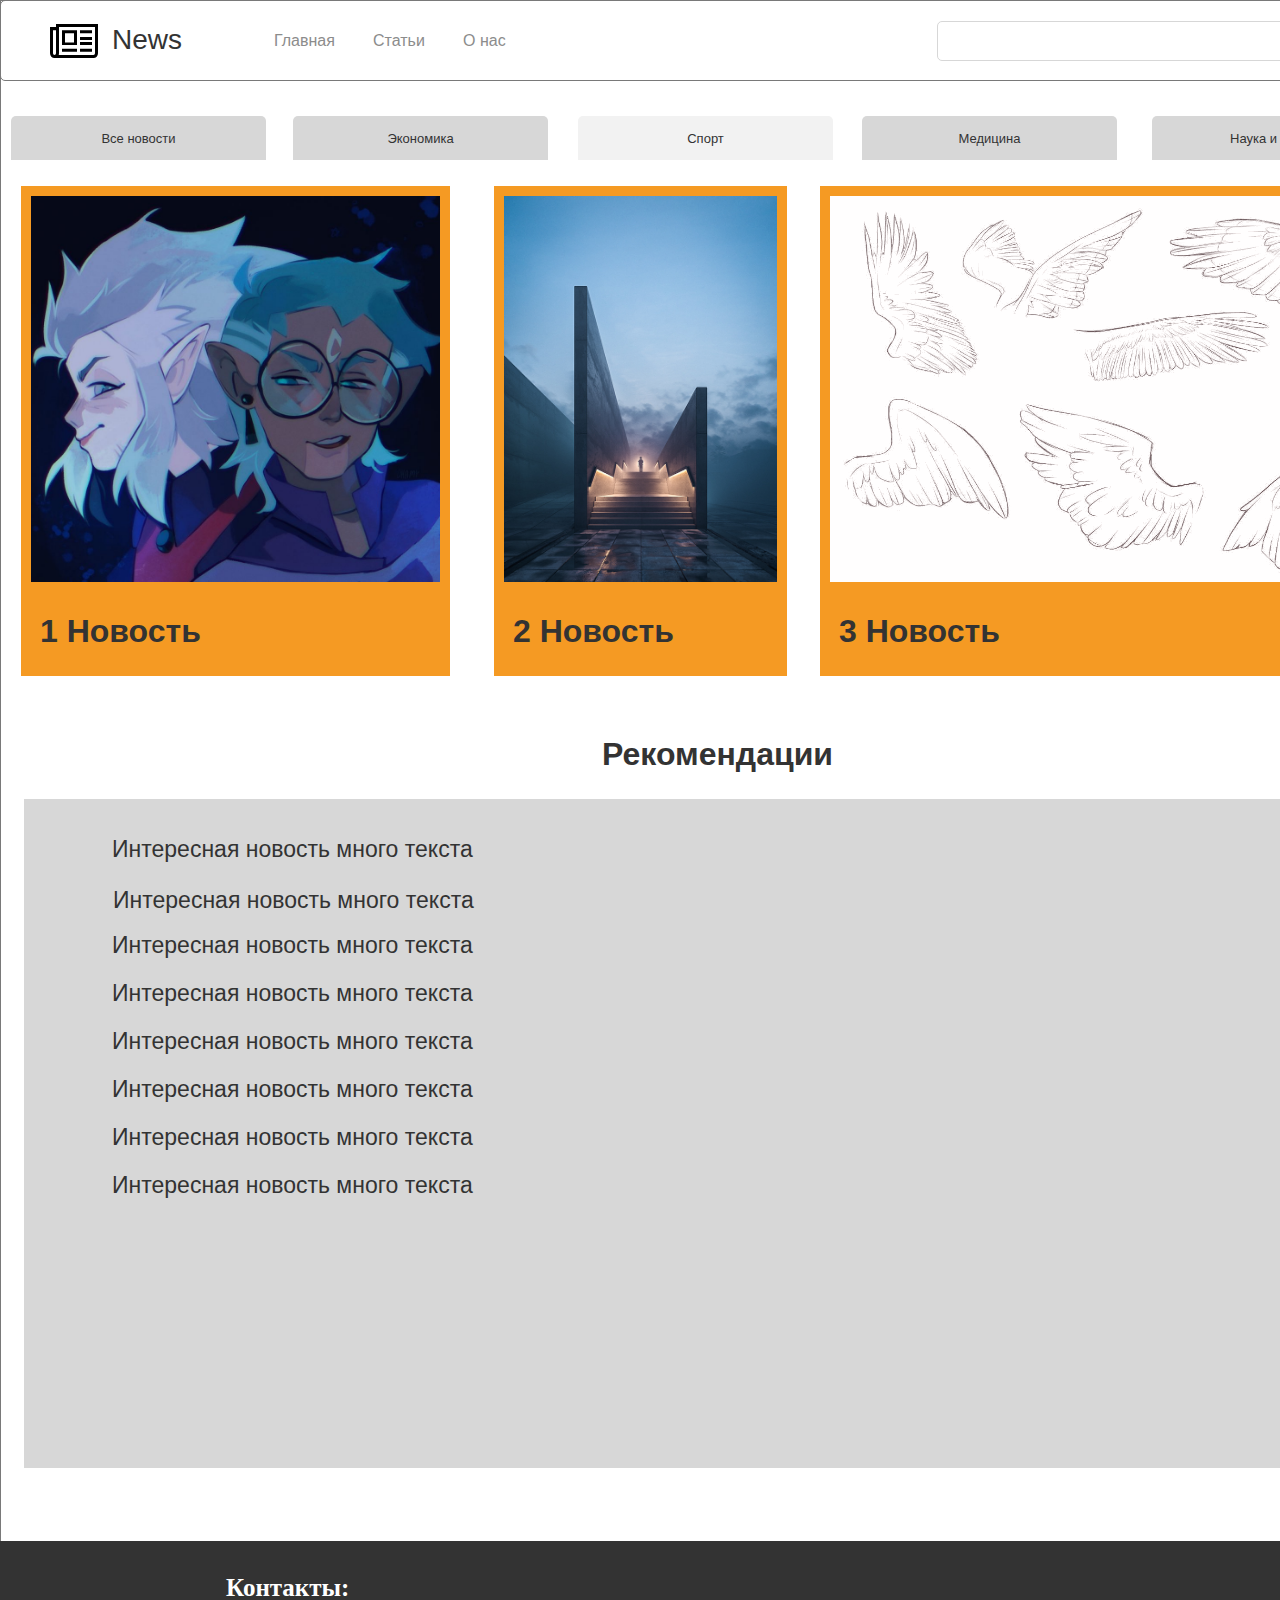
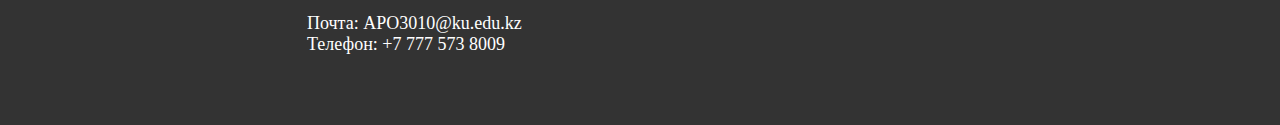
<file: resources/reload.html>
﻿<html>
	<head>
		<title></title>
	</head>
	<body>
	
	<script language="javascript">
	function getUrl() {
      var query = window.location.search.substring(1);
      var vars = query.split("&&&");
      for (var i=0;i<vars.length;i++) {
        var url = vars[i];
        return decodeURI(url).replace("html%23","html#");
      } 
    }

    var rel = '../';
    var url = getUrl();
    if (url.indexOf(":") > 0 && url.indexOf(":") < 10) rel = '';
	self.location.href = rel + url;
	</script>
	
	</body>
</html>
</file>
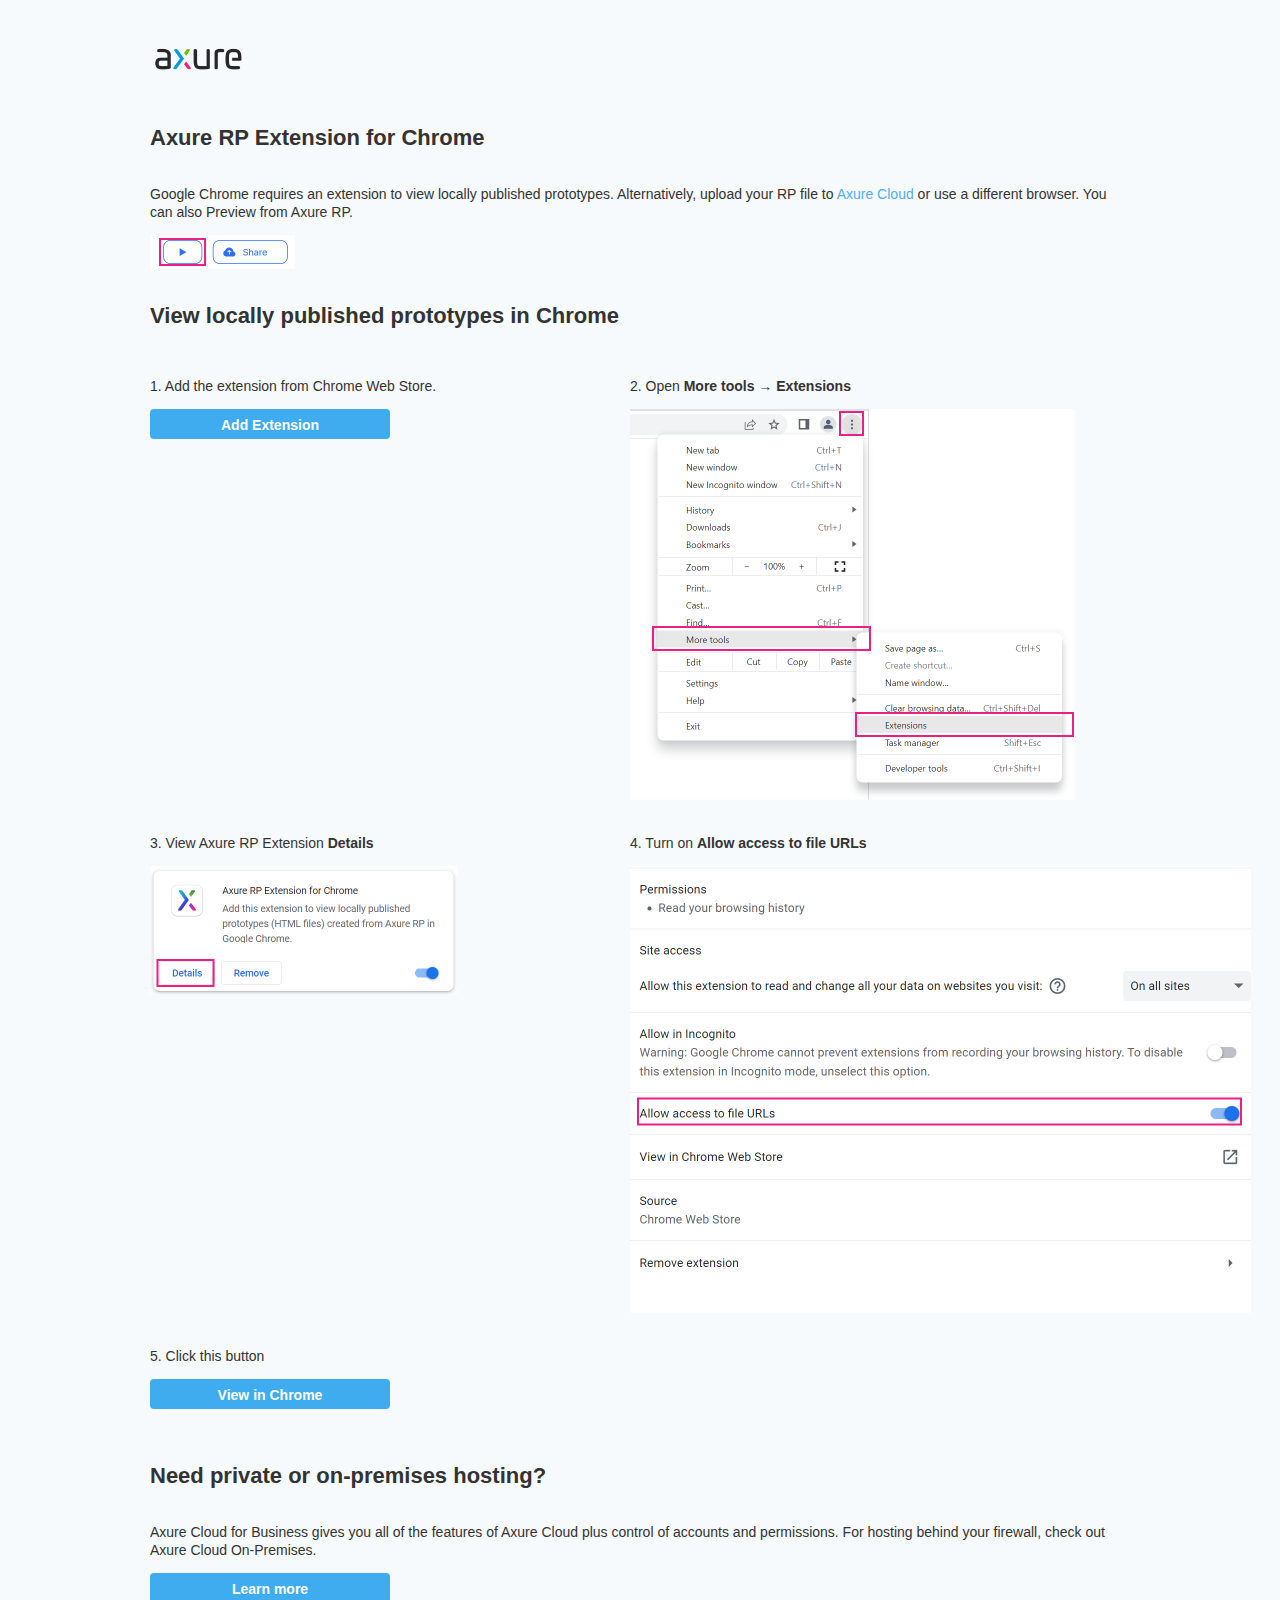
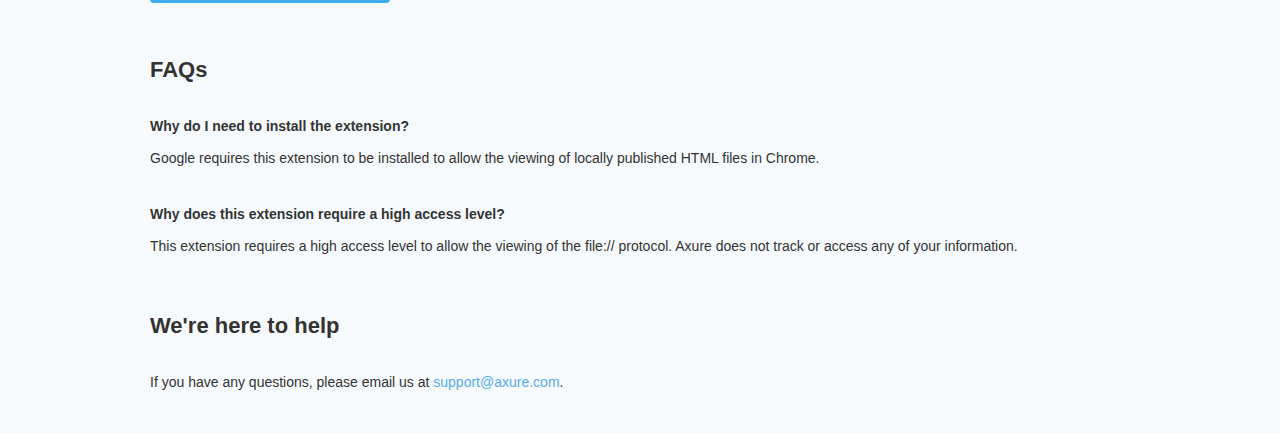
<file: resources/chrome/chrome.html>
﻿<html>
    <head>
        <title>Install the Axure RP Chrome Extension</title>
        <style type="text/css">
            * {
                font-family: "Source Sans Pro", sans-serif;
            }
            body {
                text-align: center;
                background-color: #f7fafc;
                color: #37465e;
            }
            p {
                font-size: 14px;
                line-height: 18px;
                color: #333333;
            }
            div.container {
                width: 980px;
                margin-left: auto;
                margin-right: auto;
                text-align: left;
            }
            a {
                text-decoration: none;
                color: #ffffff;
            }
            .button {
                display: block;
                width: 240px;
                height: 30px;
                padding: 2px 8px 2px 8px;
                border-radius: 4px;
                background-color: #3eacef;
                box-sizing: border-box;
                font-family: "Source Sans Pro SemiBold", "Source Sans Pro", sans-serif;
                font-weight: 600;
                color: #ffffff;
                text-align: center;
                font-size: 14px;
                line-height: 28px;
            }
            a:hover.button {
                background-color: #1482c5;
            }
            div.left {
                width: 400px;
                float: left;
                margin-right: 80px;
            }
            div.right {
                width: 400px;
                float: left;
            }
            div.buttonContainer {
                text-align: center;
            }
            .header {
                font-size: 22px;
                color: #333333;
                line-height: 50px;
                font-weight: bold;
            }
        </style>
    </head>
    <body>
        <div class="container">
            <br />
            <br />
            <img src="axure_logo.png" alt="axure" style="width: 100px" />
            <br />
            <br />
            <p class="header">
                Axure RP Extension for Chrome
            </p>
            <p>
                Google Chrome requires an extension to view locally published prototypes. Alternatively, upload your RP file to <a href="https://www.axure.cloud" style="color: #53ADE9">Axure Cloud</a> or use a different browser. You can also Preview from Axure RP.
</p>
            <img src="preview-rp.png" alt="preview" />
            <p class="header">
                View locally published prototypes in Chrome
            </p>
            <div class="left">
                <p>
                    1. Add the extension from Chrome Web Store.
                </p>
                <div class="buttonContainer">
                    <a class="button" href="https://chrome.google.com/webstore/detail/dogkpdfcklifaemcdfbildhcofnopogp"
                       target="_blank">Add Extension</a>
                </div>
            </div>
            <div class="right">
                <p>
                    2. Open <b>More tools → Extensions</b>
                </p>
                <img src="extensions.png" alt="extensions" />
            </div>
            <div style="clear: both; height: 20px;">&nbsp;</div>
            <div class="left">
                <p>
                    3. View Axure RP Extension <b>Details</b>
                </p>
                <img src="details.png" alt="extension details" />
            </div>
            <div class="right">
                <p>
                    4. Turn on <b>Allow access to file URLs</b>
                </p>
                <img src="allow-access.png" alt="allow access" />
            </div>
            <div style="clear: both; height: 20px;">&nbsp;</div>
            <div class="left">
                <p>
                    5. Click this button
                </p>
                <div class="buttonContainer">
                    <a class="button" href="../../start.html">View in Chrome</a>
                </div>
            </div>
            <div style="clear: both; height: 20px;">
            </div>
            <p class="header">
                Need private or on-premises hosting?
            </p>
            <p>
                Axure Cloud for Business gives you all of the features of Axure Cloud plus control of accounts and permissions. For hosting behind your firewall, check out Axure Cloud On-Premises.
            </p>
            <div class="buttonContainer">
                <a class="button" href="https://www.axure.com/axure-cloud#hosted">Learn more</a>
            </div>
            <div style="clear: both; height: 20px;"></div>
            <p class="header">
                FAQs
            </p>
            <p><b>Why do I need to install the extension?</b></p>
            <p>
                Google requires this extension to be installed to allow the viewing of locally published HTML files in Chrome.
            </p>
            <div style="clear: both; height: 10px;"></div>
            <p>
                <b>Why does this extension require a high access level?</b>
            </p>
            <p>
                This extension requires a high access level to allow the viewing of the file:// protocol. Axure does not track or access any of your information.
            </p>
            <div style="clear: both; height: 10px;"></div>
            <p class="header">
                We're here to help
            </p>
            <p>
                If you have any questions, please email us at <a href="mailto:support@axure.com" style="color: #53ADE9">support@axure.com</a>.
            </p>
            <div style="clear: both; height: 20px;"></div>
        </div>
    </body>
</html>
</file>
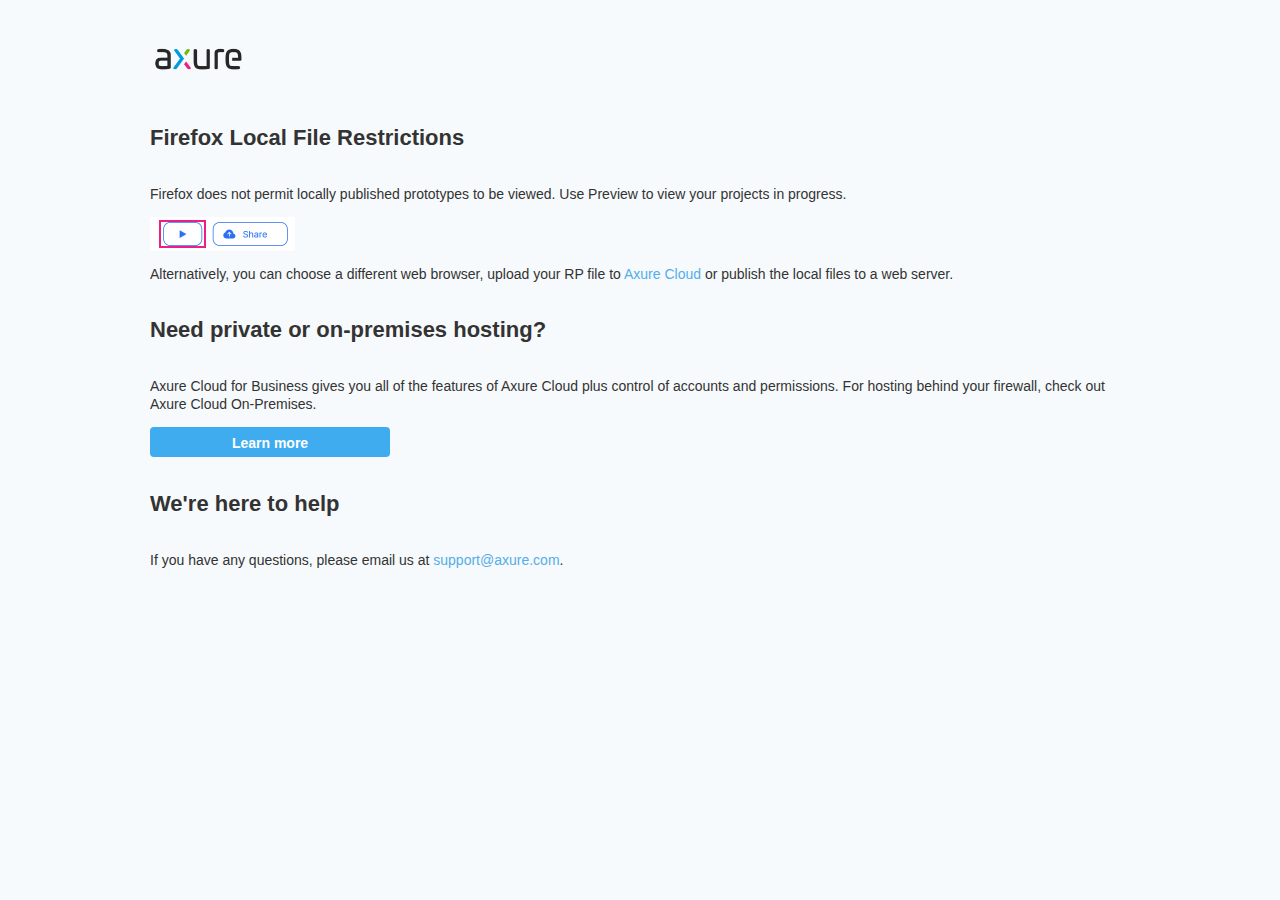
<file: resources/chrome/firefox.html>
<html>
<head>
    <title>Axure RP - Firefox Local File Restrictions</title>
        <style type="text/css">
            * {
                font-family: "Source Sans Pro", sans-serif;
            }

            body {
                text-align: center;
                background-color: #f7fafc;
                color: #37465e;
            }

            p {
                font-size: 14px;
                line-height: 18px;
                color: #333333;
            }

            div.container {
                width: 980px;
                margin-left: auto;
                margin-right: auto;
                text-align: left;
            }

            a {
                text-decoration: none;
                color: #ffffff;
            }

            .button {
                display: block;
                width: 240px;
                height: 30px;
                padding: 2px 8px 2px 8px;
                border-radius: 4px;
                background-color: #3eacef;
                box-sizing: border-box;
                font-family: "Source Sans Pro SemiBold", "Source Sans Pro", sans-serif;
                font-weight: 600;
                color: #ffffff;
                text-align: center;
                font-size: 14px;
                line-height: 28px;
            }

            a:hover.button {
                background-color: #1482c5;
            }

            div.buttonContainer {
                text-align: center;
            }

            .header {
                font-size: 22px;
                color: #333333;
                line-height: 50px;
                font-weight: bold;
            }
        </style>
    </head>
    <body>
        <div class="container">
            <br />
            <br />
            <img src="axure_logo.png" alt="axure" style="width: 100px" />
            <br />
            <br />
            <p class="header">
                Firefox Local File Restrictions
            </p>
            <p>
                Firefox does not permit locally published prototypes to be viewed. Use Preview to view your projects in progress.
            </p>
            <img src="preview-rp.png" alt="preview" />
            <p>
                Alternatively,  you can choose a different web browser, upload your RP file to <a href="https://app.axure.cloud" style="color: #53ADE9">Axure Cloud</a> or publish the local files to a web server.
            </p>
            <p class="header">
                Need private or on-premises hosting?
            </p>
            <p>
                Axure Cloud for Business gives you all of the features of Axure Cloud plus control of accounts and permissions. For hosting behind your firewall, check out Axure Cloud On-Premises.
            </p>
            <div class="buttonContainer">
                <a class="button" href="https://www.axure.com/axure-cloud#hosted">Learn more</a>
            </div>
            <p class="header">
                We're here to help
            </p>
            <p>
                If you have any questions, please email us at <a href="mailto:support@axure.com" style="color: #53ADE9 ">support@axure.com</a>.
            </p>
            <div style="clear: both; height: 20px;"></div>
        </div>
    </body>
</html>
</file>
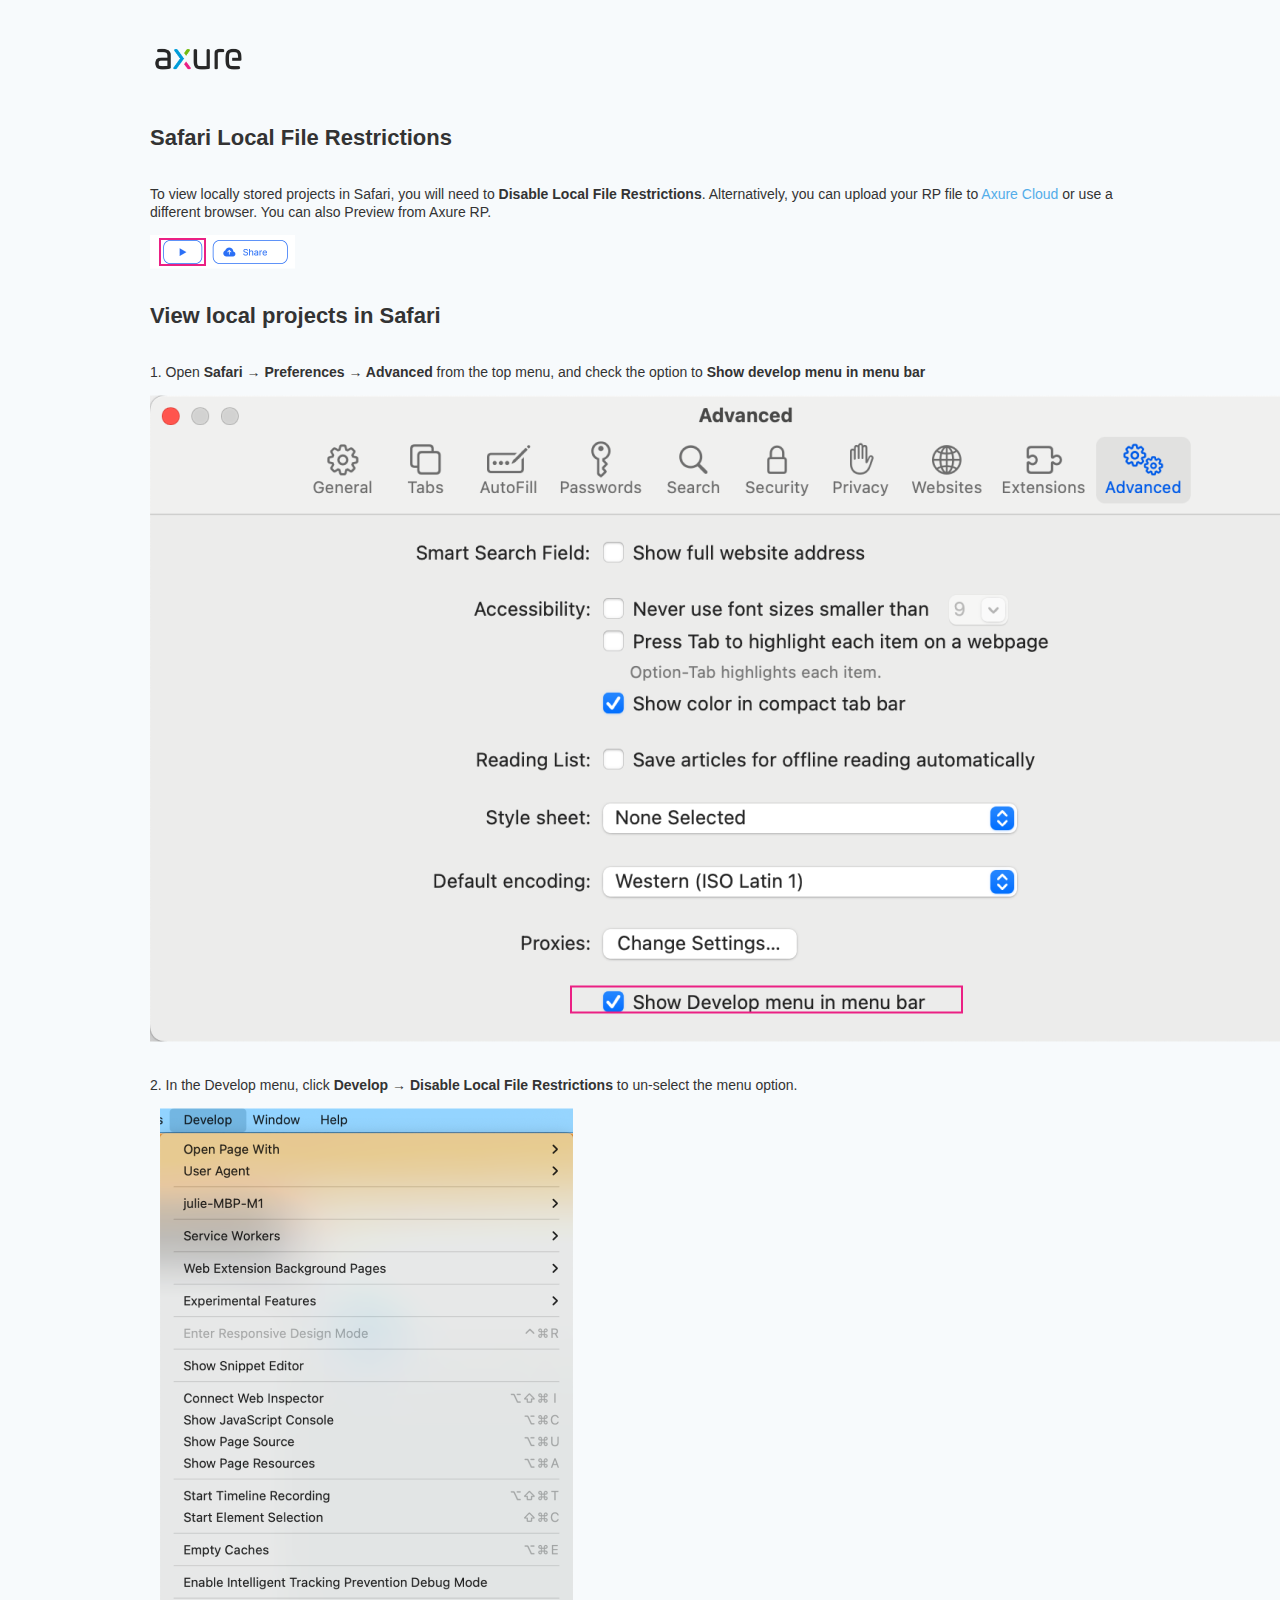
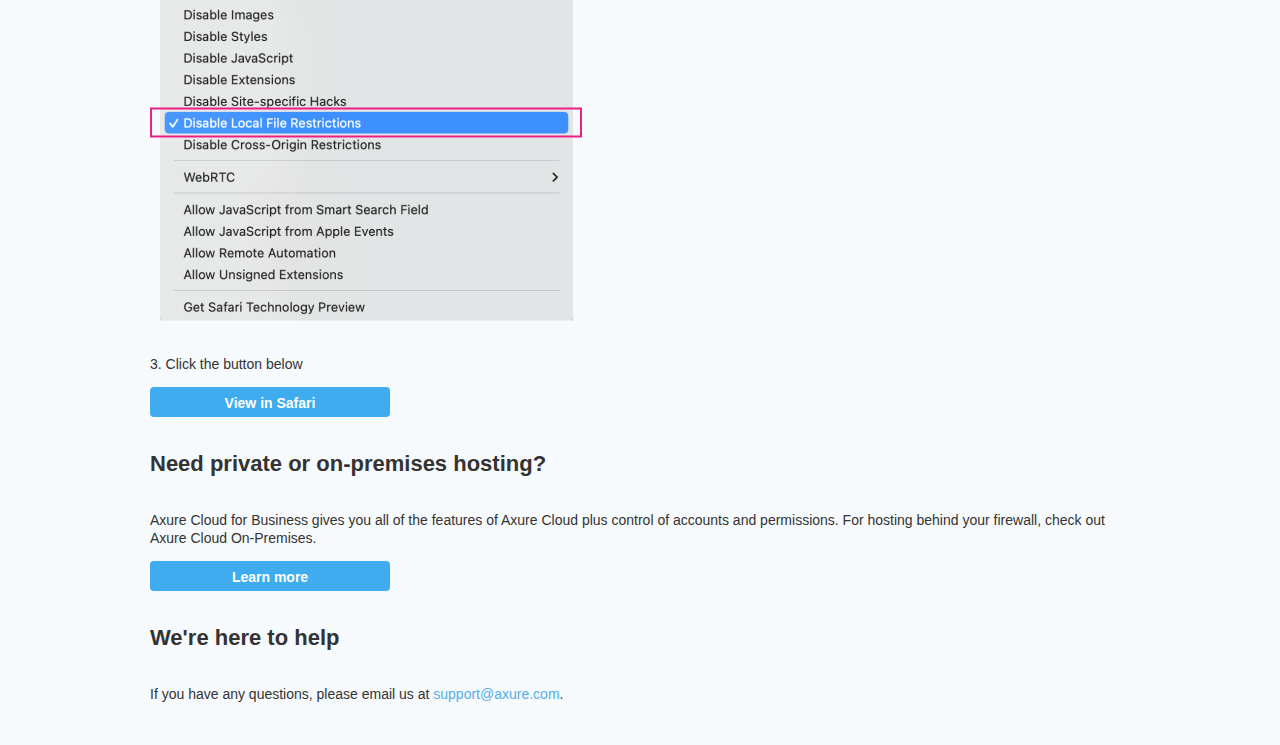
<file: resources/chrome/safari.html>
﻿<html>
    <head>
        <title>Axure RP - Safari Local File Restrictions</title>
        <style type="text/css">
            * {
                font-family: "Source Sans Pro", sans-serif;
            }

            body {
                text-align: center;
                background-color: #f7fafc;
                color: #37465e;
            }

            p {
                font-size: 14px;
                line-height: 18px;
                color: #333333;
            }

            div.container {
                width: 980px;
                margin-left: auto;
                margin-right: auto;
                text-align: left;
            }

            a {
                text-decoration: none;
                color: #ffffff;
            }

            .button {
                display: block;
                width: 240px;
                height: 30px;
                padding: 2px 8px 2px 8px;
                border-radius: 4px;
                background-color: #3eacef;
                box-sizing: border-box;
                font-family: "Source Sans Pro SemiBold", "Source Sans Pro", sans-serif;
                font-weight: 600;
                color: #ffffff;
                text-align: center;
                font-size: 14px;
                line-height: 28px;
            }

            a:hover.button {
                background-color: #1482c5;
            }

            div.buttonContainer {
                text-align: center;
            }

            .header {
                font-size: 22px;
                color: #333333;
                line-height: 50px;
                font-weight: bold;
            }
        </style>
    </head>
    <body>
        <div class="container">
            <br />
            <br />
            <img src="axure_logo.png" alt="axure" style="width: 100px" />
            <br />
            <br />
            <p class="header">
                Safari Local File Restrictions
            </p>
            <p>
                To view locally stored projects in Safari, you will need to <b>Disable Local File Restrictions</b>. Alternatively,
                you can upload your RP file to <a href="https://www.axure.cloud" style="color: #53ADE9">Axure Cloud</a> or use a different browser. You can also Preview from Axure RP.
            </p>
            <img src="preview-rp.png" alt="preview" />
            <p class="header">
                View local projects in Safari
            </p>
            <div>
                <p>
                    1. Open <b>Safari → Preferences → Advanced</b> from the top menu, and check the option to <b>Show develop menu in menu bar</b>
                </p>
                <img src="safari_advanced.png" alt="advanced" />
            </div>
            <div style="clear: both; height: 20px;">&nbsp;</div>
            <div class="">
                <p>
                    2. In the Develop menu, click <b>Develop → Disable Local File Restrictions</b> to un-select the menu option.
                </p>
                <img src="safari_restrictions.png" alt="extensions" />
            </div>
            <div style="clear: both; height: 20px;">&nbsp;</div>
            <p>
                3. Click the button below
            </p>
            <div class="buttonContainer">
                <a class="button" href="../../start.html">View in Safari</a>
            </div>
            <p class="header">
                Need private or on-premises hosting?
            </p>
            <p>
                Axure Cloud for Business gives you all of the features of Axure Cloud plus control of accounts and permissions. For hosting behind your firewall, check out Axure Cloud On-Premises.
            </p>
            <div class="buttonContainer">
                <a class="button" href="https://www.axure.com/axure-cloud#hosted">Learn more</a>
            </div>
            <p class="header">
                We're here to help
            </p>
            <p>
                If you have any questions, please email us at <a href="mailto:support@axure.com" style="color: #53ADE9 ">support@axure.com</a>.
            </p>
            <div style="clear: both; height: 20px;"></div>
        </div>
    </body>
</html>
</file>
<file: resources/css/axure_rp_page.css>
﻿/* so the window resize fires within a frame in IE7 */
html, body {
    height: 100%;
}

#zoomOverlay {
    position: fixed;
    top: 0;
    left: 0;
    width: 100%;
    height: 100%;
}

#dragOverlay {
    position: fixed;
    top: 0;
    left: 0;
    width: 100%;
    height: 100%;
    cursor: grab;
}

#dragOverlay.dragging__start {
    cursor: grabbing;
}

html.hideScroll::-webkit-scrollbar {
    display: none;
}

html.hideScroll {
    -ms-overflow-style: none;
    scrollbar-width: none;
}

.mobileFrameCursor div * {
    cursor: inherit !important;
}

a {
    color: inherit;
}

p {
    margin: 0px;
    text-rendering: optimizeLegibility;
    font-feature-settings: "kern" 1;
    -webkit-font-feature-settings: "kern";
    -moz-font-feature-settings: "kern";
    -moz-font-feature-settings: "kern=1";
    font-kerning: normal;
}

ul {
    margin:0px;
}

iframe {
    background: #FFFFFF;
}

/* to match IE with C, FF */
input {
    padding: 1px 0px 1px 0px;
    box-sizing: border-box;
    -moz-box-sizing: border-box;
}

input[type=text]::-ms-clear {
    width: 0;
    height: 0;
    display: none;
}

textarea {
    margin: 0px;
    box-sizing: border-box;
    -moz-box-sizing: border-box;
}

select option {
    color: initial;
}

.focused:focus, .selectedFocused:focus {
    outline: none;
}

div.intcases {
    font-family: 'Inter';
    font-size: 12px;
    text-align: left;
    border: 1px solid #e2e8f0;
    background: #FFF;
    z-index: 9999;
    visibility: hidden;
    position: absolute;
    padding: 0px;
    border-radius: 4px;
    white-space: pre-wrap;
    overflow-wrap: break-word;
    max-width: 250px;
    box-shadow: 0 4px 6px -1px rgb(0 0 0 / 0.1), 0 2px 4px -2px rgb(0 0 0 / 0.1);
}

div.intcaselink {
    cursor: pointer;
    padding: 3px 8px 3px 8px;
    margin: 5px;
    background: #FFF;
    border: 1px solid #CBD5E1;
    border-radius: 4px;
    color: #1E293B;
}

div.intcaselink:hover {
    background : #e5e7eb66;
}

div.refpageimage {
    position: absolute;
    left: 0px;
    top: 0px;
    font-size: 0px;
    width: 16px;
    height: 16px;
    cursor: pointer;
    background-image: url(images/newwindow.gif);
    background-repeat: no-repeat;
}

div.annnoteimage {
    position: absolute;
    left: 0px;
    top: 0px;
    font-size: 0px;
    /*width: 16px;
    height: 12px;*/
    cursor: help;
    /*background-image: url(images/note.gif);*/
    /*background-repeat: no-repeat;*/
    width: 13px;
    height: 12px;
    padding-top: 1px;
    text-align: center;
    background-color: #138CDD;
    -moz-box-shadow: 1px 1px 3px #aaa;
    -webkit-box-shadow: 1px 1px 3px #aaa;
    box-shadow: 1px 1px 3px #aaa;
}

div.annnoteline {
    display: inline-block;
    width: 9px;
    height: 1px;
    border-bottom: 1px solid white;
    margin-top: 1px;
}

div.annnotelabel {
    /*position: absolute;
    left: 0px;
    top: 0px;*/
    font-family: Helvetica,Arial;
    white-space: nowrap;
    
    padding-top: 1px;
    background-color: #fff849;
    font-size: 10px;
    font-weight: bold;
    line-height: 14px;
    margin-right: 3px;
    padding: 0px 4px;
    color: #000;

    -moz-box-shadow: 1px 1px 3px #aaa;
    -webkit-box-shadow: 1px 1px 3px #aaa;
    box-shadow: 1px 1px 3px #aaa;
}

div.annnote {
    display: flex;
    position: absolute;
    cursor: help;
    line-height: 14px;
}

.annotation {
    font-size: 12px;
    padding-left: 2px;
    margin-bottom: 5px;
}

.annotationName {
    /*font-size: 13px;
    font-weight: bold;
    margin-bottom: 3px;
    white-space: nowrap;*/

    font-family: 'Trebuchet MS';
    font-size: 14px;
    font-weight: bold;
    margin-bottom: 5px;
    white-space: nowrap;
}

.annotationValue {
    font-family: Arial, Helvetica, Sans-Serif;
    font-size: 12px;
    color: #4a4a4a;
    line-height: 21px;
    margin-bottom: 20px;
}

.noteLink {
    text-decoration: inherit;
    color: inherit;
}

.noteLink:hover {
    background-color: white;
}

/* this is a fix for the issue where dialogs jump around and takes the text-align from the body */
.dialogFix {
    position:absolute;
    text-align:left;
    border: 1px solid #8f949a;
}


@keyframes pulsate {
  from {
    box-shadow: 0 0 10px #15d6ba;
  }
  to {
    box-shadow: 0 0 20px #15d6ba;
  }
}

@-webkit-keyframes pulsate {
  from {
    -webkit-box-shadow: 0 0 10px #15d6ba;
    box-shadow: 0 0 10px #15d6ba;
  }
  to {
    -webkit-box-shadow: 0 0 20px #15d6ba;
    box-shadow: 0 0 20px #15d6ba;
  }
}
 
@-moz-keyframes pulsate {
  from {
    -moz-box-shadow: 0 0 10px #15d6ba;
    box-shadow: 0 0 10px #15d6ba;
  }
  to {
    -moz-box-shadow: 0 0 20px #15d6ba;
    box-shadow: 0 0 20px #15d6ba;
  }
}

.legacyPulsateBorder {
    /*border: 5px solid #15d6ba;
    margin: -5px;*/
    -moz-box-shadow: 0 0 10px 3px #75BB43;
    box-shadow: 0 0 10px 3px #75BB43;
}

.pulsateBorder {
  animation-name: pulsate;
  animation-timing-function: ease-in-out;
  animation-duration: 0.9s;
  animation-iteration-count: infinite;
  animation-direction: alternate;
  
  -webkit-animation-name: pulsate;
  -webkit-animation-timing-function: ease-in-out;
  -webkit-animation-duration: 0.9s;
  -webkit-animation-iteration-count: infinite;
  -webkit-animation-direction: alternate;

  -moz-animation-name: pulsate;
  -moz-animation-timing-function: ease-in-out;
  -moz-animation-duration: 0.9s;
  -moz-animation-iteration-count: infinite;
  -moz-animation-direction: alternate;
}

.ax_default_hidden, .ax_default_unplaced{
    display: none;
    visibility: hidden;
}

.widgetNoteSelected {
    -moz-box-shadow: 0 0 10px 3px #1482C5;
    box-shadow: 0 0 10px 3px #1482C5;
    /*-moz-box-shadow: 0 0 20px #3915d6;
    box-shadow: 0 0 20px #3915d6;*/
    /*border: 3px solid #3915d6;*/
    /*margin: -3px;*/
}


.singleImg {
    display: none;
    visibility: hidden;
}

.nopointer {
    pointer-events: none;
}

.nopointer > * {
    pointer-events: auto;
}

.bgImg {
    background-repeat: no-repeat;
    background-size: 100% 100%;
}

.transition * {
    transition: inherit;
}

.notrs, .notrs * {
    transition: none !important;
}

.nocrntl {
    border-top-left-radius : 0px !important;
}

.nocrntr {
    border-top-right-radius : 0px !important;
}

.nocrnbr {
    border-bottom-right-radius : 0px !important;
}

.nocrnbl {
    border-bottom-left-radius : 0px !important;
}

object.img {
    pointer-events: none;
    user-select: none;
}

.selected .btn_check {
    display:inherit;
}

.btn_check {
    display: none;
}

#ios-safari {
    overflow: auto;
    -webkit-overflow-scrolling: touch;
}

#ios-safari-html {
    display: block;
    overflow: auto;
    -webkit-overflow-scrolling: touch;
    position: absolute;
    top: 0;
    left: 0;
    right: 0;
    bottom: 0;
}

#ios-safari-fixed {
    position: absolute;
    pointer-events: none;
    width: initial;
}

#ios-safari-fixed div {
    pointer-events: auto;
}
</file>
<file: data/styles.css>
﻿.ax_default {
  font-family:"Arial Обычный", "Arial", sans-serif;
  font-weight:400;
  font-style:normal;
  font-size:13px;
  letter-spacing:normal;
  color:#333333;
  vertical-align:none;
  text-align:center;
  line-height:normal;
  text-transform:none;
}
.box_1 {
}
.ellipse {
}
.box_3 {
}
.image {
}
.link_button {
  color:#1E98D7;
}
.heading_1 {
  font-family:"Arial Обычный", "Arial", sans-serif;
  font-weight:bold;
  font-style:normal;
  font-size:32px;
  text-align:left;
}
.heading_2 {
  font-family:"Arial Обычный", "Arial", sans-serif;
  font-weight:bold;
  font-style:normal;
  font-size:24px;
  text-align:left;
}
.heading_3 {
  font-family:"Arial Обычный", "Arial", sans-serif;
  font-weight:bold;
  font-style:normal;
  font-size:18px;
  text-align:left;
}
.heading_4 {
  font-family:"Arial Обычный", "Arial", sans-serif;
  font-weight:bold;
  font-style:normal;
  font-size:14px;
  text-align:left;
}
.heading_5 {
  font-family:"Arial Обычный", "Arial", sans-serif;
  font-weight:bold;
  font-style:normal;
  text-align:left;
}
.heading_6 {
  font-family:"Arial Обычный", "Arial", sans-serif;
  font-weight:bold;
  font-style:normal;
  font-size:10px;
  text-align:left;
}
.label {
  font-size:13px;
  text-align:left;
}
.paragraph {
  text-align:left;
}
.list_box {
  color:#000000;
  text-align:left;
}
.table_cell {
}
.sticky_1 {
  text-align:left;
}
.menu_item {
}
.form_hint {
  color:#999999;
}
.form_disabled {
}
.primary_button {
  color:#FFFFFF;
}
.icon {
}
.shape {
}
.box_2 {
}
.image1 {
}
.link_button1 {
  color:#169BD5;
}
.flow_shape {
}
.text_field {
  color:#000000;
  text-align:left;
}
.label1 {
  font-size:14px;
  text-align:left;
}
.line {
}
.checkbox {
  text-align:left;
}
textarea, select, input, button, div, svg { outline: none; }
</file>
<file: files/index/styles.css>
﻿body {
  margin:0px;
  background-image:none;
  position:relative;
  left:-0px;
  width:1440px;
  margin-left:auto;
  margin-right:auto;
  text-align:left;
}
.form_sketch {
  border-color:transparent;
  background-color:transparent;
}
#base {
  position:absolute;
  z-index:0;
}
#u0_div {
  border-width:0px;
  position:absolute;
  left:0px;
  top:0px;
  width:1440px;
  height:1725px;
  background:inherit;
  background-color:rgba(255, 255, 255, 1);
  box-sizing:border-box;
  border-width:1px;
  border-style:solid;
  border-color:rgba(121, 121, 121, 1);
  border-radius:0px;
  filter:drop-shadow(none);
  transition:none;
  color:#000000;
}
#u0 {
  border-width:0px;
  position:absolute;
  left:0px;
  top:0px;
  width:1440px;
  height:1725px;
  display:flex;
  transition:none;
  transform-origin:50% 50%;
  color:#000000;
}
#u0 .text {
  position:absolute;
  align-self:center;
  padding:2px 2px 2px 2px;
  box-sizing:border-box;
  width:100%;
}
#u0_text {
  border-width:0px;
  word-wrap:break-word;
  text-transform:none;
  visibility:hidden;
}
#u1 {
  border-width:0px;
  position:absolute;
  left:0px;
  top:0px;
  width:0px;
  height:0px;
}
#u2 {
  border-width:0px;
  position:absolute;
  left:0px;
  top:0px;
  width:0px;
  height:0px;
}
#u3_div {
  border-width:0px;
  position:absolute;
  left:0px;
  top:0px;
  width:255px;
  height:44px;
  background:inherit;
  background-color:rgba(215, 215, 215, 1);
  border-radius:5px;
  border-bottom-right-radius:0px;
  border-bottom-left-radius:0px;
  filter:drop-shadow(none);
  transition:none;
}
#u3 {
  border-width:0px;
  position:absolute;
  left:578px;
  top:116px;
  width:255px;
  height:44px;
  display:flex;
  transition:none;
  transform-origin:50% 50%;
}
#u3 .text {
  position:absolute;
  align-self:center;
  padding:10px 10px 10px 10px;
  box-sizing:border-box;
  width:100%;
}
#u3_div.mouseOver {
  border-width:0px;
  position:absolute;
  left:0px;
  top:0px;
  width:255px;
  height:44px;
  background:inherit;
  background-color:rgba(215, 215, 215, 1);
  border-radius:5px;
  border-bottom-right-radius:0px;
  border-bottom-left-radius:0px;
  filter:drop-shadow(none);
  transition:none;
}
#u3.mouseOver {
}
#u3_div.selected {
  border-width:0px;
  position:absolute;
  left:0px;
  top:0px;
  width:255px;
  height:44px;
  background:inherit;
  background-color:rgba(242, 242, 242, 1);
  border-radius:5px;
  border-bottom-right-radius:0px;
  border-bottom-left-radius:0px;
  filter:drop-shadow(none);
  transition:none;
}
#u3.selected {
}
#u3_div.mouseOver.selected {
  border-width:0px;
  position:absolute;
  left:0px;
  top:0px;
  width:255px;
  height:44px;
  background:inherit;
  background-color:rgba(242, 242, 242, 1);
  border-radius:5px;
  border-bottom-right-radius:0px;
  border-bottom-left-radius:0px;
  filter:drop-shadow(none);
  transition:none;
}
#u3.mouseOver.selected {
}
#u3_text {
  border-width:0px;
  word-wrap:break-word;
  text-transform:none;
}
#u4_div {
  border-width:0px;
  position:absolute;
  left:0px;
  top:0px;
  width:255px;
  height:44px;
  background:inherit;
  background-color:rgba(215, 215, 215, 1);
  border-radius:5px;
  border-bottom-right-radius:0px;
  border-bottom-left-radius:0px;
  filter:drop-shadow(none);
  transition:none;
}
#u4 {
  border-width:0px;
  position:absolute;
  left:293px;
  top:116px;
  width:255px;
  height:44px;
  display:flex;
  transition:none;
  transform-origin:50% 50%;
}
#u4 .text {
  position:absolute;
  align-self:center;
  padding:10px 10px 10px 10px;
  box-sizing:border-box;
  width:100%;
}
#u4_div.mouseOver {
  border-width:0px;
  position:absolute;
  left:0px;
  top:0px;
  width:255px;
  height:44px;
  background:inherit;
  background-color:rgba(215, 215, 215, 1);
  border-radius:5px;
  border-bottom-right-radius:0px;
  border-bottom-left-radius:0px;
  filter:drop-shadow(none);
  transition:none;
}
#u4.mouseOver {
}
#u4_div.selected {
  border-width:0px;
  position:absolute;
  left:0px;
  top:0px;
  width:255px;
  height:44px;
  background:inherit;
  background-color:rgba(242, 242, 242, 1);
  border-radius:5px;
  border-bottom-right-radius:0px;
  border-bottom-left-radius:0px;
  filter:drop-shadow(none);
  transition:none;
}
#u4.selected {
}
#u4_div.mouseOver.selected {
  border-width:0px;
  position:absolute;
  left:0px;
  top:0px;
  width:255px;
  height:44px;
  background:inherit;
  background-color:rgba(242, 242, 242, 1);
  border-radius:5px;
  border-bottom-right-radius:0px;
  border-bottom-left-radius:0px;
  filter:drop-shadow(none);
  transition:none;
}
#u4.mouseOver.selected {
}
#u4_text {
  border-width:0px;
  word-wrap:break-word;
  text-transform:none;
}
#u5_div {
  border-width:0px;
  position:absolute;
  left:0px;
  top:0px;
  width:255px;
  height:44px;
  background:inherit;
  background-color:rgba(215, 215, 215, 1);
  border-radius:5px;
  border-bottom-right-radius:0px;
  border-bottom-left-radius:0px;
  filter:drop-shadow(none);
  transition:none;
}
#u5 {
  border-width:0px;
  position:absolute;
  left:11px;
  top:116px;
  width:255px;
  height:44px;
  display:flex;
  transition:none;
  transform-origin:50% 50%;
}
#u5 .text {
  position:absolute;
  align-self:center;
  padding:10px 10px 10px 10px;
  box-sizing:border-box;
  width:100%;
}
#u5_div.mouseOver {
  border-width:0px;
  position:absolute;
  left:0px;
  top:0px;
  width:255px;
  height:44px;
  background:inherit;
  background-color:rgba(215, 215, 215, 1);
  border-radius:5px;
  border-bottom-right-radius:0px;
  border-bottom-left-radius:0px;
  filter:drop-shadow(none);
  transition:none;
}
#u5.mouseOver {
}
#u5_div.selected {
  border-width:0px;
  position:absolute;
  left:0px;
  top:0px;
  width:255px;
  height:44px;
  background:inherit;
  background-color:rgba(242, 242, 242, 1);
  border-radius:5px;
  border-bottom-right-radius:0px;
  border-bottom-left-radius:0px;
  filter:drop-shadow(none);
  transition:none;
}
#u5.selected {
}
#u5_div.mouseOver.selected {
  border-width:0px;
  position:absolute;
  left:0px;
  top:0px;
  width:255px;
  height:44px;
  background:inherit;
  background-color:rgba(242, 242, 242, 1);
  border-radius:5px;
  border-bottom-right-radius:0px;
  border-bottom-left-radius:0px;
  filter:drop-shadow(none);
  transition:none;
}
#u5.mouseOver.selected {
}
#u5_text {
  border-width:0px;
  word-wrap:break-word;
  text-transform:none;
}
#u6_div {
  border-width:0px;
  position:absolute;
  left:0px;
  top:0px;
  width:255px;
  height:44px;
  background:inherit;
  background-color:rgba(215, 215, 215, 1);
  border-radius:5px;
  border-bottom-right-radius:0px;
  border-bottom-left-radius:0px;
  filter:drop-shadow(none);
  transition:none;
}
#u6 {
  border-width:0px;
  position:absolute;
  left:862px;
  top:116px;
  width:255px;
  height:44px;
  display:flex;
  transition:none;
  transform-origin:50% 50%;
}
#u6 .text {
  position:absolute;
  align-self:center;
  padding:10px 10px 10px 10px;
  box-sizing:border-box;
  width:100%;
}
#u6_div.mouseOver {
  border-width:0px;
  position:absolute;
  left:0px;
  top:0px;
  width:255px;
  height:44px;
  background:inherit;
  background-color:rgba(215, 215, 215, 1);
  border-radius:5px;
  border-bottom-right-radius:0px;
  border-bottom-left-radius:0px;
  filter:drop-shadow(none);
  transition:none;
}
#u6.mouseOver {
}
#u6_div.selected {
  border-width:0px;
  position:absolute;
  left:0px;
  top:0px;
  width:255px;
  height:44px;
  background:inherit;
  background-color:rgba(242, 242, 242, 1);
  border-radius:5px;
  border-bottom-right-radius:0px;
  border-bottom-left-radius:0px;
  filter:drop-shadow(none);
  transition:none;
}
#u6.selected {
}
#u6_div.mouseOver.selected {
  border-width:0px;
  position:absolute;
  left:0px;
  top:0px;
  width:255px;
  height:44px;
  background:inherit;
  background-color:rgba(242, 242, 242, 1);
  border-radius:5px;
  border-bottom-right-radius:0px;
  border-bottom-left-radius:0px;
  filter:drop-shadow(none);
  transition:none;
}
#u6.mouseOver.selected {
}
#u6_text {
  border-width:0px;
  word-wrap:break-word;
  text-transform:none;
}
#u7_div {
  border-width:0px;
  position:absolute;
  left:0px;
  top:0px;
  width:255px;
  height:44px;
  background:inherit;
  background-color:rgba(215, 215, 215, 1);
  border-radius:5px;
  border-bottom-right-radius:0px;
  border-bottom-left-radius:0px;
  filter:drop-shadow(none);
  transition:none;
}
#u7 {
  border-width:0px;
  position:absolute;
  left:1152px;
  top:116px;
  width:255px;
  height:44px;
  display:flex;
  transition:none;
  transform-origin:50% 50%;
}
#u7 .text {
  position:absolute;
  align-self:center;
  padding:10px 10px 10px 10px;
  box-sizing:border-box;
  width:100%;
}
#u7_div.mouseOver {
  border-width:0px;
  position:absolute;
  left:0px;
  top:0px;
  width:255px;
  height:44px;
  background:inherit;
  background-color:rgba(215, 215, 215, 1);
  border-radius:5px;
  border-bottom-right-radius:0px;
  border-bottom-left-radius:0px;
  filter:drop-shadow(none);
  transition:none;
}
#u7.mouseOver {
}
#u7_div.selected {
  border-width:0px;
  position:absolute;
  left:0px;
  top:0px;
  width:255px;
  height:44px;
  background:inherit;
  background-color:rgba(242, 242, 242, 1);
  border-radius:5px;
  border-bottom-right-radius:0px;
  border-bottom-left-radius:0px;
  filter:drop-shadow(none);
  transition:none;
}
#u7.selected {
}
#u7_div.mouseOver.selected {
  border-width:0px;
  position:absolute;
  left:0px;
  top:0px;
  width:255px;
  height:44px;
  background:inherit;
  background-color:rgba(242, 242, 242, 1);
  border-radius:5px;
  border-bottom-right-radius:0px;
  border-bottom-left-radius:0px;
  filter:drop-shadow(none);
  transition:none;
}
#u7.mouseOver.selected {
}
#u7_text {
  border-width:0px;
  word-wrap:break-word;
  text-transform:none;
}
#u8 {
  border-width:0px;
  position:absolute;
  left:0px;
  top:160px;
  width:1440px;
  height:541px;
}
#u8_state0 {
  border-width:0px;
  position:absolute;
  left:0px;
  top:0px;
  width:1440px;
  height:541px;
  -ms-overflow-x:hidden;
  overflow-x:hidden;
  -ms-overflow-y:hidden;
  overflow-y:hidden;
  background-image:none;
  border-radius:0px;
  -moz-box-shadow:none;
  -webkit-box-shadow:none;
  box-shadow:none;
}
#u8_state0_content {
  border-width:0px;
  position:absolute;
  left:0px;
  top:0px;
  width:1px;
  height:1px;
}
#u9 {
  border-width:0px;
  position:absolute;
  left:0px;
  top:0px;
  width:0px;
  height:0px;
}
#u10_div {
  border-width:0px;
  position:absolute;
  left:0px;
  top:0px;
  width:429px;
  height:490px;
  background:inherit;
  background-color:rgba(245, 154, 35, 1);
  border-radius:0px;
  filter:drop-shadow(none);
  transition:none;
}
#u10 {
  border-width:0px;
  position:absolute;
  left:21px;
  top:26px;
  width:429px;
  height:490px;
  display:flex;
  transition:none;
  transform-origin:50% 50%;
}
#u10 .text {
  position:absolute;
  align-self:center;
  padding:2px 2px 2px 2px;
  box-sizing:border-box;
  width:100%;
}
#u10_text {
  border-width:0px;
  word-wrap:break-word;
  text-transform:none;
  visibility:hidden;
}
#u11 {
  border-width:0px;
  position:absolute;
  left:0px;
  top:0px;
  width:0px;
  height:0px;
}
#u12 {
  border-width:0px;
  position:absolute;
  left:31px;
  top:36px;
  width:409px;
  height:386px;
  display:flex;
  transition:none;
}
#u12 .text {
  position:absolute;
  align-self:center;
  padding:2px 2px 2px 2px;
  box-sizing:border-box;
  width:100%;
}
#u12_img {
  border-width:0px;
  position:absolute;
  left:0px;
  top:0px;
  width:409px;
  height:386px;
}
#u12_text {
  border-width:0px;
  word-wrap:break-word;
  text-transform:none;
  visibility:hidden;
}
#u13_div {
  border-width:0px;
  position:absolute;
  left:0px;
  top:0px;
  width:409px;
  height:62px;
  background:inherit;
  background-color:rgba(245, 154, 35, 1);
  border-radius:0px;
  filter:drop-shadow(none);
  transition:none;
  font-family:"Arial Полужирный", "Arial Обычный", "Arial", sans-serif;
  font-weight:700;
  font-style:normal;
}
#u13 {
  border-width:0px;
  position:absolute;
  left:31px;
  top:444px;
  width:409px;
  height:62px;
  display:flex;
  transition:none;
  transform-origin:50% 50%;
  font-family:"Arial Полужирный", "Arial Обычный", "Arial", sans-serif;
  font-weight:700;
  font-style:normal;
}
#u13 .text {
  position:absolute;
  align-self:flex-start;
  padding:9px 9px 9px 9px;
  box-sizing:border-box;
  width:100%;
}
#u13_text {
  border-width:0px;
  word-wrap:break-word;
  text-transform:none;
}
#u14 {
  border-width:0px;
  position:absolute;
  left:0px;
  top:0px;
  width:0px;
  height:0px;
}
#u15_div {
  border-width:0px;
  position:absolute;
  left:0px;
  top:0px;
  width:600px;
  height:490px;
  background:inherit;
  background-color:rgba(245, 154, 35, 1);
  border-radius:0px;
  filter:drop-shadow(none);
  transition:none;
}
#u15 {
  border-width:0px;
  position:absolute;
  left:820px;
  top:26px;
  width:600px;
  height:490px;
  display:flex;
  transition:none;
  transform-origin:50% 50%;
}
#u15 .text {
  position:absolute;
  align-self:center;
  padding:2px 2px 2px 2px;
  box-sizing:border-box;
  width:100%;
}
#u15_text {
  border-width:0px;
  word-wrap:break-word;
  text-transform:none;
  visibility:hidden;
}
#u16 {
  border-width:0px;
  position:absolute;
  left:0px;
  top:0px;
  width:0px;
  height:0px;
}
#u17 {
  border-width:0px;
  position:absolute;
  left:830px;
  top:36px;
  width:580px;
  height:386px;
  display:flex;
  transition:none;
}
#u17 .text {
  position:absolute;
  align-self:center;
  padding:2px 2px 2px 2px;
  box-sizing:border-box;
  width:100%;
}
#u17_img {
  border-width:0px;
  position:absolute;
  left:0px;
  top:0px;
  width:580px;
  height:386px;
}
#u17_text {
  border-width:0px;
  word-wrap:break-word;
  text-transform:none;
  visibility:hidden;
}
#u18_div {
  border-width:0px;
  position:absolute;
  left:0px;
  top:0px;
  width:580px;
  height:62px;
  background:inherit;
  background-color:rgba(245, 154, 35, 1);
  border-radius:0px;
  filter:drop-shadow(none);
  transition:none;
  font-family:"Arial Полужирный", "Arial Обычный", "Arial", sans-serif;
  font-weight:700;
  font-style:normal;
}
#u18 {
  border-width:0px;
  position:absolute;
  left:830px;
  top:444px;
  width:580px;
  height:62px;
  display:flex;
  transition:none;
  transform-origin:50% 50%;
  font-family:"Arial Полужирный", "Arial Обычный", "Arial", sans-serif;
  font-weight:700;
  font-style:normal;
}
#u18 .text {
  position:absolute;
  align-self:flex-start;
  padding:9px 9px 9px 9px;
  box-sizing:border-box;
  width:100%;
}
#u18_text {
  border-width:0px;
  word-wrap:break-word;
  text-transform:none;
}
#u19 {
  border-width:0px;
  position:absolute;
  left:0px;
  top:0px;
  width:0px;
  height:0px;
}
#u20_div {
  border-width:0px;
  position:absolute;
  left:0px;
  top:0px;
  width:293px;
  height:490px;
  background:inherit;
  background-color:rgba(245, 154, 35, 1);
  border-radius:0px;
  filter:drop-shadow(none);
  transition:none;
}
#u20 {
  border-width:0px;
  position:absolute;
  left:494px;
  top:26px;
  width:293px;
  height:490px;
  display:flex;
  transition:none;
  transform-origin:50% 50%;
}
#u20 .text {
  position:absolute;
  align-self:center;
  padding:2px 2px 2px 2px;
  box-sizing:border-box;
  width:100%;
}
#u20_text {
  border-width:0px;
  word-wrap:break-word;
  text-transform:none;
  visibility:hidden;
}
#u21 {
  border-width:0px;
  position:absolute;
  left:0px;
  top:0px;
  width:0px;
  height:0px;
}
#u22 {
  border-width:0px;
  position:absolute;
  left:504px;
  top:36px;
  width:273px;
  height:386px;
  display:flex;
  transition:none;
}
#u22 .text {
  position:absolute;
  align-self:center;
  padding:2px 2px 2px 2px;
  box-sizing:border-box;
  width:100%;
}
#u22_img {
  border-width:0px;
  position:absolute;
  left:0px;
  top:0px;
  width:273px;
  height:386px;
}
#u22_text {
  border-width:0px;
  word-wrap:break-word;
  text-transform:none;
  visibility:hidden;
}
#u23_div {
  border-width:0px;
  position:absolute;
  left:0px;
  top:0px;
  width:273px;
  height:62px;
  background:inherit;
  background-color:rgba(245, 154, 35, 1);
  border-radius:0px;
  filter:drop-shadow(none);
  transition:none;
  font-family:"Arial Полужирный", "Arial Обычный", "Arial", sans-serif;
  font-weight:700;
  font-style:normal;
}
#u23 {
  border-width:0px;
  position:absolute;
  left:504px;
  top:444px;
  width:273px;
  height:62px;
  display:flex;
  transition:none;
  transform-origin:50% 50%;
  font-family:"Arial Полужирный", "Arial Обычный", "Arial", sans-serif;
  font-weight:700;
  font-style:normal;
}
#u23 .text {
  position:absolute;
  align-self:flex-start;
  padding:9px 9px 9px 9px;
  box-sizing:border-box;
  width:100%;
}
#u23_text {
  border-width:0px;
  word-wrap:break-word;
  text-transform:none;
}
#u8_state1 {
  border-width:0px;
  position:absolute;
  left:0px;
  top:0px;
  width:1440px;
  height:541px;
  -ms-overflow-x:hidden;
  overflow-x:hidden;
  -ms-overflow-y:hidden;
  overflow-y:hidden;
  background-image:none;
  border-radius:0px;
  -moz-box-shadow:none;
  -webkit-box-shadow:none;
  box-shadow:none;
  visibility:hidden;
}
#u8_state1_content {
  border-width:0px;
  position:absolute;
  left:0px;
  top:0px;
  width:1px;
  height:1px;
}
#u24_div {
  border-width:0px;
  position:absolute;
  left:0px;
  top:0px;
  width:1440px;
  height:541px;
  background:inherit;
  background-color:rgba(242, 242, 242, 1);
  border-radius:5px;
  filter:drop-shadow(none);
  transition:none;
}
#u24 {
  border-width:0px;
  position:absolute;
  left:0px;
  top:0px;
  width:1440px;
  height:541px;
  display:flex;
  transition:none;
  transform-origin:50% 50%;
}
#u24 .text {
  position:absolute;
  align-self:center;
  padding:10px 10px 10px 10px;
  box-sizing:border-box;
  width:100%;
}
#u24_text {
  border-width:0px;
  word-wrap:break-word;
  text-transform:none;
}
#u8_state2 {
  border-width:0px;
  position:absolute;
  left:0px;
  top:0px;
  width:1440px;
  height:541px;
  -ms-overflow-x:hidden;
  overflow-x:hidden;
  -ms-overflow-y:hidden;
  overflow-y:hidden;
  background-image:none;
  border-radius:0px;
  -moz-box-shadow:none;
  -webkit-box-shadow:none;
  box-shadow:none;
  visibility:hidden;
}
#u8_state2_content {
  border-width:0px;
  position:absolute;
  left:0px;
  top:0px;
  width:1px;
  height:1px;
}
#u25_div {
  border-width:0px;
  position:absolute;
  left:0px;
  top:0px;
  width:1440px;
  height:541px;
  background:inherit;
  background-color:rgba(242, 242, 242, 1);
  border-radius:5px;
  filter:drop-shadow(none);
  transition:none;
}
#u25 {
  border-width:0px;
  position:absolute;
  left:0px;
  top:0px;
  width:1440px;
  height:541px;
  display:flex;
  transition:none;
  transform-origin:50% 50%;
}
#u25 .text {
  position:absolute;
  align-self:center;
  padding:10px 10px 10px 10px;
  box-sizing:border-box;
  width:100%;
}
#u25_text {
  border-width:0px;
  word-wrap:break-word;
  text-transform:none;
}
#u8_state3 {
  border-width:0px;
  position:absolute;
  left:0px;
  top:0px;
  width:1440px;
  height:541px;
  -ms-overflow-x:hidden;
  overflow-x:hidden;
  -ms-overflow-y:hidden;
  overflow-y:hidden;
  background-image:none;
  border-radius:0px;
  -moz-box-shadow:none;
  -webkit-box-shadow:none;
  box-shadow:none;
  visibility:hidden;
}
#u8_state3_content {
  border-width:0px;
  position:absolute;
  left:0px;
  top:0px;
  width:1px;
  height:1px;
}
#u26_div {
  border-width:0px;
  position:absolute;
  left:0px;
  top:0px;
  width:1440px;
  height:541px;
  background:inherit;
  background-color:rgba(242, 242, 242, 1);
  border-radius:5px;
  filter:drop-shadow(none);
  transition:none;
}
#u26 {
  border-width:0px;
  position:absolute;
  left:0px;
  top:0px;
  width:1440px;
  height:541px;
  display:flex;
  transition:none;
  transform-origin:50% 50%;
}
#u26 .text {
  position:absolute;
  align-self:center;
  padding:10px 10px 10px 10px;
  box-sizing:border-box;
  width:100%;
}
#u26_text {
  border-width:0px;
  word-wrap:break-word;
  text-transform:none;
}
#u8_state4 {
  border-width:0px;
  position:absolute;
  left:0px;
  top:0px;
  width:1440px;
  height:541px;
  -ms-overflow-x:hidden;
  overflow-x:hidden;
  -ms-overflow-y:hidden;
  overflow-y:hidden;
  background-image:none;
  border-radius:0px;
  -moz-box-shadow:none;
  -webkit-box-shadow:none;
  box-shadow:none;
  visibility:hidden;
}
#u8_state4_content {
  border-width:0px;
  position:absolute;
  left:0px;
  top:0px;
  width:1px;
  height:1px;
}
#u27_div {
  border-width:0px;
  position:absolute;
  left:0px;
  top:0px;
  width:1440px;
  height:541px;
  background:inherit;
  background-color:rgba(242, 242, 242, 1);
  border-radius:5px;
  filter:drop-shadow(none);
  transition:none;
}
#u27 {
  border-width:0px;
  position:absolute;
  left:0px;
  top:0px;
  width:1440px;
  height:541px;
  display:flex;
  transition:none;
  transform-origin:50% 50%;
}
#u27 .text {
  position:absolute;
  align-self:center;
  padding:10px 10px 10px 10px;
  box-sizing:border-box;
  width:100%;
}
#u27_text {
  border-width:0px;
  word-wrap:break-word;
  text-transform:none;
}
#u28 {
  position:fixed;
  left:50%;
  margin-left:-254px;
  top:50%;
  margin-top:-262.5px;
  width:508px;
  height:525px;
  visibility:hidden;
}
#u28_state0 {
  border-width:0px;
  position:absolute;
  left:0px;
  top:0px;
  width:508px;
  height:525px;
  -ms-overflow-x:hidden;
  overflow-x:hidden;
  -ms-overflow-y:hidden;
  overflow-y:hidden;
  background-image:none;
  box-sizing:border-box;
  border-width:1px;
  border-style:solid;
  border-color:rgba(222, 222, 222, 1);
  border-radius:5px;
  -moz-box-shadow:3px 5px 12px rgba(0, 0, 0, 0.34901960784313724);
  -webkit-box-shadow:3px 5px 12px rgba(0, 0, 0, 0.34901960784313724);
  box-shadow:3px 5px 12px rgba(0, 0, 0, 0.34901960784313724);
}
#u28_state0_content {
  border-width:0px;
  position:absolute;
  left:0px;
  top:0px;
  width:1px;
  height:1px;
}
#u28_state0_content {
  left:-1px;
  top:-1px;
}
#u29_div {
  border-width:0px;
  position:absolute;
  left:0px;
  top:0px;
  width:508px;
  height:525px;
  background:inherit;
  background-color:rgba(255, 255, 255, 1);
  border-radius:5px;
  filter:drop-shadow(none);
  transition:none;
}
#u29 {
  border-width:0px;
  position:absolute;
  left:0px;
  top:0px;
  width:508px;
  height:525px;
  display:flex;
  transition:none;
  transform-origin:50% 50%;
}
#u29 .text {
  position:absolute;
  align-self:center;
  padding:2px 2px 2px 2px;
  box-sizing:border-box;
  width:100%;
}
#u29_text {
  border-width:0px;
  word-wrap:break-word;
  text-transform:none;
  visibility:hidden;
}
#u30 {
  border-width:0px;
  position:absolute;
  left:0px;
  top:0px;
  width:0px;
  height:0px;
}
#u31_input {
  position:absolute;
  left:0px;
  top:0px;
  width:305px;
  height:48px;
  padding:2px 2px 2px 16px;
  font-family:"Roboto", sans-serif;
  font-weight:400;
  font-style:normal;
  font-size:16px;
  letter-spacing:normal;
  color:#333333;
  vertical-align:none;
  text-align:left;
  text-transform:none;
  background-color:transparent;
  border-color:transparent;
}
#u31_input.focused {
  position:absolute;
  left:0px;
  top:0px;
  width:305px;
  height:48px;
  padding:2px 2px 2px 16px;
  font-family:"Roboto", sans-serif;
  font-weight:400;
  font-style:normal;
  font-size:16px;
  letter-spacing:normal;
  color:#333333;
  vertical-align:none;
  text-align:left;
  text-transform:none;
  background-color:transparent;
  border-color:transparent;
}
#u31_input.error {
  position:absolute;
  left:0px;
  top:0px;
  width:305px;
  height:48px;
  padding:2px 2px 2px 16px;
  font-family:"Roboto", sans-serif;
  font-weight:400;
  font-style:normal;
  font-size:16px;
  letter-spacing:normal;
  color:#333333;
  vertical-align:none;
  text-align:left;
  text-transform:none;
  background-color:transparent;
  border-color:transparent;
}
#u31_input.hint {
  position:absolute;
  left:0px;
  top:0px;
  width:305px;
  height:48px;
  padding:2px 2px 2px 16px;
  font-family:"Roboto", sans-serif;
  font-weight:400;
  font-style:normal;
  font-size:16px;
  letter-spacing:normal;
  color:#999999;
  vertical-align:none;
  text-align:left;
  text-transform:none;
  background-color:transparent;
  border-color:transparent;
}
#u31_input.error.hint {
  position:absolute;
  left:0px;
  top:0px;
  width:305px;
  height:48px;
  padding:2px 2px 2px 16px;
  font-family:"Roboto", sans-serif;
  font-weight:400;
  font-style:normal;
  font-size:16px;
  letter-spacing:normal;
  color:#999999;
  vertical-align:none;
  text-align:left;
  text-transform:none;
  background-color:transparent;
  border-color:transparent;
}
#u31_input.focused.error {
  position:absolute;
  left:0px;
  top:0px;
  width:305px;
  height:48px;
  padding:2px 2px 2px 16px;
  font-family:"Roboto", sans-serif;
  font-weight:400;
  font-style:normal;
  font-size:16px;
  letter-spacing:normal;
  color:#333333;
  vertical-align:none;
  text-align:left;
  text-transform:none;
  background-color:transparent;
  border-color:transparent;
}
#u31_input.focused.hint {
  position:absolute;
  left:0px;
  top:0px;
  width:305px;
  height:48px;
  padding:2px 2px 2px 16px;
  font-family:"Roboto", sans-serif;
  font-weight:400;
  font-style:normal;
  font-size:16px;
  letter-spacing:normal;
  color:#999999;
  vertical-align:none;
  text-align:left;
  text-transform:none;
  background-color:transparent;
  border-color:transparent;
}
#u31_input.focused.error.hint {
  position:absolute;
  left:0px;
  top:0px;
  width:305px;
  height:48px;
  padding:2px 2px 2px 16px;
  font-family:"Roboto", sans-serif;
  font-weight:400;
  font-style:normal;
  font-size:16px;
  letter-spacing:normal;
  color:#999999;
  vertical-align:none;
  text-align:left;
  text-transform:none;
  background-color:transparent;
  border-color:transparent;
}
#u31_div {
  border-width:0px;
  position:absolute;
  left:0px;
  top:0px;
  width:305px;
  height:48px;
  background:inherit;
  background-color:rgba(249, 249, 249, 1);
  box-sizing:border-box;
  border-width:1px;
  border-style:solid;
  border-color:rgba(194, 194, 194, 1);
  border-radius:4px;
  filter:drop-shadow(none);
  transition:none;
  font-family:"Roboto", sans-serif;
  font-weight:400;
  font-style:normal;
  font-size:16px;
  color:#333333;
}
#u31 {
  border-width:0px;
  position:absolute;
  left:102px;
  top:227px;
  width:305px;
  height:48px;
  display:flex;
  transition:none;
  transform-origin:50% 50%;
  font-family:"Roboto", sans-serif;
  font-weight:400;
  font-style:normal;
  font-size:16px;
  color:#333333;
}
#u31 .text {
  position:absolute;
  align-self:center;
  padding:2px 2px 2px 16px;
  box-sizing:border-box;
  width:100%;
}
#u31_div.focused {
  border-width:0px;
  position:absolute;
  left:0px;
  top:0px;
  width:305px;
  height:48px;
  background:inherit;
  background-color:rgba(249, 249, 249, 1);
  box-sizing:border-box;
  border-width:2px;
  border-style:solid;
  border-color:rgba(30, 152, 215, 1);
  border-radius:4px;
  filter:drop-shadow(none);
  transition:none;
  font-family:"Roboto", sans-serif;
  font-weight:400;
  font-style:normal;
  font-size:16px;
  color:#333333;
}
#u31.focused {
}
#u31_div.error {
  border-width:0px;
  position:absolute;
  left:0px;
  top:0px;
  width:305px;
  height:48px;
  background:inherit;
  background-color:rgba(249, 249, 249, 1);
  box-sizing:border-box;
  border-width:2px;
  border-style:solid;
  border-color:rgba(217, 0, 27, 1);
  border-radius:4px;
  filter:drop-shadow(none);
  transition:none;
  font-family:"Roboto", sans-serif;
  font-weight:400;
  font-style:normal;
  font-size:16px;
  color:#333333;
}
#u31.error {
}
#u31_div.hint {
  border-width:0px;
  position:absolute;
  left:0px;
  top:0px;
  width:305px;
  height:48px;
  background:inherit;
  background-color:rgba(249, 249, 249, 1);
  box-sizing:border-box;
  border-width:1px;
  border-style:solid;
  border-color:rgba(194, 194, 194, 1);
  border-radius:4px;
  filter:drop-shadow(none);
  transition:none;
  font-family:"Roboto", sans-serif;
  font-weight:400;
  font-style:normal;
  font-size:16px;
  color:#333333;
}
#u31.hint {
}
#u31_div.error.hint {
  border-width:0px;
  position:absolute;
  left:0px;
  top:0px;
  width:305px;
  height:48px;
  background:inherit;
  background-color:rgba(249, 249, 249, 1);
  box-sizing:border-box;
  border-width:2px;
  border-style:solid;
  border-color:rgba(217, 0, 27, 1);
  border-radius:4px;
  filter:drop-shadow(none);
  transition:none;
  font-family:"Roboto", sans-serif;
  font-weight:400;
  font-style:normal;
  font-size:16px;
  color:#333333;
}
#u31.error.hint {
}
#u31_div.focused.error {
  border-width:0px;
  position:absolute;
  left:0px;
  top:0px;
  width:305px;
  height:48px;
  background:inherit;
  background-color:rgba(249, 249, 249, 1);
  box-sizing:border-box;
  border-width:2px;
  border-style:solid;
  border-color:rgba(217, 0, 27, 1);
  border-radius:4px;
  filter:drop-shadow(none);
  transition:none;
  font-family:"Roboto", sans-serif;
  font-weight:400;
  font-style:normal;
  font-size:16px;
  color:#333333;
}
#u31.focused.error {
}
#u31_div.focused.hint {
  border-width:0px;
  position:absolute;
  left:0px;
  top:0px;
  width:305px;
  height:48px;
  background:inherit;
  background-color:rgba(249, 249, 249, 1);
  box-sizing:border-box;
  border-width:2px;
  border-style:solid;
  border-color:rgba(30, 152, 215, 1);
  border-radius:4px;
  filter:drop-shadow(none);
  transition:none;
  font-family:"Roboto", sans-serif;
  font-weight:400;
  font-style:normal;
  font-size:16px;
  color:#333333;
}
#u31.focused.hint {
}
#u31_div.focused.error.hint {
  border-width:0px;
  position:absolute;
  left:0px;
  top:0px;
  width:305px;
  height:48px;
  background:inherit;
  background-color:rgba(249, 249, 249, 1);
  box-sizing:border-box;
  border-width:2px;
  border-style:solid;
  border-color:rgba(217, 0, 27, 1);
  border-radius:4px;
  filter:drop-shadow(none);
  transition:none;
  font-family:"Roboto", sans-serif;
  font-weight:400;
  font-style:normal;
  font-size:16px;
  color:#333333;
}
#u31.focused.error.hint {
}
#u32_div {
  border-width:0px;
  position:absolute;
  left:0px;
  top:0px;
  width:37px;
  height:17px;
  background:inherit;
  background-color:rgba(255, 255, 255, 0);
  border-radius:0px;
  filter:drop-shadow(none);
  transition:none;
  font-family:"Roboto", sans-serif;
  font-weight:400;
  font-style:normal;
  letter-spacing:0.4px;
  color:#8C8C8C;
}
#u32 {
  border-width:0px;
  position:absolute;
  left:102px;
  top:201px;
  width:37px;
  height:17px;
  display:flex;
  transition:none;
  transform-origin:50% 50%;
  font-family:"Roboto", sans-serif;
  font-weight:400;
  font-style:normal;
  letter-spacing:0.4px;
  color:#8C8C8C;
}
#u32 .text {
  position:absolute;
  align-self:flex-start;
  padding:0px 0px 0px 0px;
  box-sizing:border-box;
  width:100%;
}
#u32_div.error {
  border-width:0px;
  position:absolute;
  left:0px;
  top:0px;
  width:37px;
  height:17px;
  background:inherit;
  background-color:rgba(255, 255, 255, 0);
  border-radius:0px;
  filter:drop-shadow(none);
  transition:none;
  font-family:"Roboto", sans-serif;
  font-weight:400;
  font-style:normal;
  letter-spacing:0.4px;
  color:#8C8C8C;
}
#u32.error {
}
#u32_text {
  border-width:0px;
  white-space:nowrap;
  text-transform:none;
}
#u33_div {
  border-width:0px;
  position:absolute;
  left:0px;
  top:0px;
  width:182px;
  height:14px;
  background:inherit;
  background-color:rgba(255, 255, 255, 0);
  border-radius:0px;
  filter:drop-shadow(none);
  transition:none;
  font-family:"Roboto", sans-serif;
  font-weight:400;
  font-style:normal;
  font-size:12px;
  color:#D9001B;
}
#u33 {
  border-width:0px;
  position:absolute;
  left:118px;
  top:277px;
  width:182px;
  height:14px;
  display:flex;
  transition:none;
  transform-origin:50% 50%;
  font-family:"Roboto", sans-serif;
  font-weight:400;
  font-style:normal;
  font-size:12px;
  color:#D9001B;
}
#u33 .text {
  position:absolute;
  align-self:flex-start;
  padding:0px 0px 0px 0px;
  box-sizing:border-box;
  width:100%;
}
#u33_text {
  border-width:0px;
  white-space:nowrap;
  text-transform:none;
}
#u34_div {
  border-width:0px;
  position:absolute;
  left:0px;
  top:0px;
  width:77px;
  height:29px;
  background:inherit;
  background-color:rgba(255, 255, 255, 0);
  border-radius:0px;
  filter:drop-shadow(none);
  transition:none;
  font-family:"Roboto Bold", "Roboto", sans-serif;
  font-weight:700;
  font-style:normal;
  font-size:24px;
  letter-spacing:0.4px;
  text-align:center;
}
#u34 {
  border-width:0px;
  position:absolute;
  left:216px;
  top:50px;
  width:77px;
  height:29px;
  display:flex;
  transition:none;
  transform-origin:50% 50%;
  font-family:"Roboto Bold", "Roboto", sans-serif;
  font-weight:700;
  font-style:normal;
  font-size:24px;
  letter-spacing:0.4px;
  text-align:center;
}
#u34 .text {
  position:absolute;
  align-self:flex-start;
  padding:0px 0px 0px 0px;
  box-sizing:border-box;
  width:100%;
}
#u34_text {
  border-width:0px;
  white-space:nowrap;
  text-transform:none;
}
#u35_div {
  border-width:0px;
  position:absolute;
  left:0px;
  top:0px;
  width:66px;
  height:17px;
  background:inherit;
  background-color:rgba(255, 255, 255, 0);
  border-radius:0px;
  filter:drop-shadow(none);
  transition:none;
  font-family:"Roboto", sans-serif;
  font-weight:400;
  font-style:normal;
  letter-spacing:0.4px;
  color:#8C8C8C;
}
#u35 {
  border-width:0px;
  position:absolute;
  left:102px;
  top:300px;
  width:66px;
  height:17px;
  display:flex;
  transition:none;
  transform-origin:50% 50%;
  font-family:"Roboto", sans-serif;
  font-weight:400;
  font-style:normal;
  letter-spacing:0.4px;
  color:#8C8C8C;
}
#u35 .text {
  position:absolute;
  align-self:flex-start;
  padding:0px 0px 0px 0px;
  box-sizing:border-box;
  width:100%;
}
#u35_div.error {
  border-width:0px;
  position:absolute;
  left:0px;
  top:0px;
  width:66px;
  height:17px;
  background:inherit;
  background-color:rgba(255, 255, 255, 0);
  border-radius:0px;
  filter:drop-shadow(none);
  transition:none;
  font-family:"Roboto", sans-serif;
  font-weight:400;
  font-style:normal;
  letter-spacing:0.4px;
  color:#8C8C8C;
}
#u35.error {
}
#u35_text {
  border-width:0px;
  white-space:nowrap;
  text-transform:none;
}
#u36_input {
  position:absolute;
  left:0px;
  top:0px;
  width:305px;
  height:45px;
  padding:2px 2px 2px 16px;
  font-family:"Roboto", sans-serif;
  font-weight:400;
  font-style:normal;
  font-size:16px;
  letter-spacing:normal;
  color:#333333;
  vertical-align:none;
  text-align:left;
  text-transform:none;
  background-color:transparent;
  border-color:transparent;
}
#u36_input.focused {
  position:absolute;
  left:0px;
  top:0px;
  width:305px;
  height:45px;
  padding:2px 2px 2px 16px;
  font-family:"Roboto", sans-serif;
  font-weight:400;
  font-style:normal;
  font-size:16px;
  letter-spacing:normal;
  color:#333333;
  vertical-align:none;
  text-align:left;
  text-transform:none;
  background-color:transparent;
  border-color:transparent;
}
#u36_input.error {
  position:absolute;
  left:0px;
  top:0px;
  width:305px;
  height:45px;
  padding:2px 2px 2px 16px;
  font-family:"Roboto", sans-serif;
  font-weight:400;
  font-style:normal;
  font-size:16px;
  letter-spacing:normal;
  color:#333333;
  vertical-align:none;
  text-align:left;
  text-transform:none;
  background-color:transparent;
  border-color:transparent;
}
#u36_input.hint {
  position:absolute;
  left:0px;
  top:0px;
  width:305px;
  height:45px;
  padding:2px 2px 2px 16px;
  font-family:"Roboto", sans-serif;
  font-weight:400;
  font-style:normal;
  font-size:16px;
  letter-spacing:normal;
  color:#999999;
  vertical-align:none;
  text-align:left;
  text-transform:none;
  background-color:transparent;
  border-color:transparent;
}
#u36_input.error.hint {
  position:absolute;
  left:0px;
  top:0px;
  width:305px;
  height:45px;
  padding:2px 2px 2px 16px;
  font-family:"Roboto", sans-serif;
  font-weight:400;
  font-style:normal;
  font-size:16px;
  letter-spacing:normal;
  color:#999999;
  vertical-align:none;
  text-align:left;
  text-transform:none;
  background-color:transparent;
  border-color:transparent;
}
#u36_input.focused.error {
  position:absolute;
  left:0px;
  top:0px;
  width:305px;
  height:45px;
  padding:2px 2px 2px 16px;
  font-family:"Roboto", sans-serif;
  font-weight:400;
  font-style:normal;
  font-size:16px;
  letter-spacing:normal;
  color:#333333;
  vertical-align:none;
  text-align:left;
  text-transform:none;
  background-color:transparent;
  border-color:transparent;
}
#u36_input.focused.hint {
  position:absolute;
  left:0px;
  top:0px;
  width:305px;
  height:45px;
  padding:2px 2px 2px 16px;
  font-family:"Roboto", sans-serif;
  font-weight:400;
  font-style:normal;
  font-size:16px;
  letter-spacing:normal;
  color:#999999;
  vertical-align:none;
  text-align:left;
  text-transform:none;
  background-color:transparent;
  border-color:transparent;
}
#u36_input.focused.error.hint {
  position:absolute;
  left:0px;
  top:0px;
  width:305px;
  height:45px;
  padding:2px 2px 2px 16px;
  font-family:"Roboto", sans-serif;
  font-weight:400;
  font-style:normal;
  font-size:16px;
  letter-spacing:normal;
  color:#999999;
  vertical-align:none;
  text-align:left;
  text-transform:none;
  background-color:transparent;
  border-color:transparent;
}
#u36_div {
  border-width:0px;
  position:absolute;
  left:0px;
  top:0px;
  width:305px;
  height:45px;
  background:inherit;
  background-color:rgba(249, 249, 249, 1);
  box-sizing:border-box;
  border-width:1px;
  border-style:solid;
  border-color:rgba(194, 194, 194, 1);
  border-radius:4px;
  filter:drop-shadow(none);
  transition:none;
  font-family:"Roboto", sans-serif;
  font-weight:400;
  font-style:normal;
  font-size:16px;
  color:#333333;
}
#u36 {
  border-width:0px;
  position:absolute;
  left:102px;
  top:326px;
  width:305px;
  height:45px;
  display:flex;
  transition:none;
  transform-origin:50% 50%;
  font-family:"Roboto", sans-serif;
  font-weight:400;
  font-style:normal;
  font-size:16px;
  color:#333333;
}
#u36 .text {
  position:absolute;
  align-self:center;
  padding:2px 2px 2px 16px;
  box-sizing:border-box;
  width:100%;
}
#u36_div.focused {
  border-width:0px;
  position:absolute;
  left:0px;
  top:0px;
  width:305px;
  height:45px;
  background:inherit;
  background-color:rgba(249, 249, 249, 1);
  box-sizing:border-box;
  border-width:2px;
  border-style:solid;
  border-color:rgba(30, 152, 215, 1);
  border-radius:4px;
  filter:drop-shadow(none);
  transition:none;
  font-family:"Roboto", sans-serif;
  font-weight:400;
  font-style:normal;
  font-size:16px;
  color:#333333;
}
#u36.focused {
}
#u36_div.error {
  border-width:0px;
  position:absolute;
  left:0px;
  top:0px;
  width:305px;
  height:45px;
  background:inherit;
  background-color:rgba(249, 249, 249, 1);
  box-sizing:border-box;
  border-width:2px;
  border-style:solid;
  border-color:rgba(217, 0, 27, 1);
  border-radius:4px;
  filter:drop-shadow(none);
  transition:none;
  font-family:"Roboto", sans-serif;
  font-weight:400;
  font-style:normal;
  font-size:16px;
  color:#333333;
}
#u36.error {
}
#u36_div.hint {
  border-width:0px;
  position:absolute;
  left:0px;
  top:0px;
  width:305px;
  height:45px;
  background:inherit;
  background-color:rgba(249, 249, 249, 1);
  box-sizing:border-box;
  border-width:1px;
  border-style:solid;
  border-color:rgba(194, 194, 194, 1);
  border-radius:4px;
  filter:drop-shadow(none);
  transition:none;
  font-family:"Roboto", sans-serif;
  font-weight:400;
  font-style:normal;
  font-size:16px;
  color:#333333;
}
#u36.hint {
}
#u36_div.error.hint {
  border-width:0px;
  position:absolute;
  left:0px;
  top:0px;
  width:305px;
  height:45px;
  background:inherit;
  background-color:rgba(249, 249, 249, 1);
  box-sizing:border-box;
  border-width:2px;
  border-style:solid;
  border-color:rgba(217, 0, 27, 1);
  border-radius:4px;
  filter:drop-shadow(none);
  transition:none;
  font-family:"Roboto", sans-serif;
  font-weight:400;
  font-style:normal;
  font-size:16px;
  color:#333333;
}
#u36.error.hint {
}
#u36_div.focused.error {
  border-width:0px;
  position:absolute;
  left:0px;
  top:0px;
  width:305px;
  height:45px;
  background:inherit;
  background-color:rgba(249, 249, 249, 1);
  box-sizing:border-box;
  border-width:2px;
  border-style:solid;
  border-color:rgba(217, 0, 27, 1);
  border-radius:4px;
  filter:drop-shadow(none);
  transition:none;
  font-family:"Roboto", sans-serif;
  font-weight:400;
  font-style:normal;
  font-size:16px;
  color:#333333;
}
#u36.focused.error {
}
#u36_div.focused.hint {
  border-width:0px;
  position:absolute;
  left:0px;
  top:0px;
  width:305px;
  height:45px;
  background:inherit;
  background-color:rgba(249, 249, 249, 1);
  box-sizing:border-box;
  border-width:2px;
  border-style:solid;
  border-color:rgba(30, 152, 215, 1);
  border-radius:4px;
  filter:drop-shadow(none);
  transition:none;
  font-family:"Roboto", sans-serif;
  font-weight:400;
  font-style:normal;
  font-size:16px;
  color:#333333;
}
#u36.focused.hint {
}
#u36_div.focused.error.hint {
  border-width:0px;
  position:absolute;
  left:0px;
  top:0px;
  width:305px;
  height:45px;
  background:inherit;
  background-color:rgba(249, 249, 249, 1);
  box-sizing:border-box;
  border-width:2px;
  border-style:solid;
  border-color:rgba(217, 0, 27, 1);
  border-radius:4px;
  filter:drop-shadow(none);
  transition:none;
  font-family:"Roboto", sans-serif;
  font-weight:400;
  font-style:normal;
  font-size:16px;
  color:#333333;
}
#u36.focused.error.hint {
}
#u37_div {
  border-width:0px;
  position:absolute;
  left:0px;
  top:0px;
  width:103px;
  height:14px;
  background:inherit;
  background-color:rgba(255, 255, 255, 0);
  border-radius:0px;
  filter:drop-shadow(none);
  transition:none;
  font-family:"Roboto", sans-serif;
  font-weight:400;
  font-style:normal;
  font-size:12px;
  color:#D9001B;
}
#u37 {
  border-width:0px;
  position:absolute;
  left:118px;
  top:373px;
  width:103px;
  height:14px;
  display:flex;
  transition:none;
  transform-origin:50% 50%;
  font-family:"Roboto", sans-serif;
  font-weight:400;
  font-style:normal;
  font-size:12px;
  color:#D9001B;
}
#u37 .text {
  position:absolute;
  align-self:flex-start;
  padding:0px 0px 0px 0px;
  box-sizing:border-box;
  width:100%;
}
#u37_text {
  border-width:0px;
  white-space:nowrap;
  text-transform:none;
}
#u38 label {
  left:0px;
  width:100%;
  height:100%;
}
#u38_img {
  border-width:0px;
  position:absolute;
  left:0px;
  top:1px;
  width:12px;
  height:12px;
}
#u38 {
  border-width:0px;
  position:absolute;
  left:102px;
  top:396px;
  width:109px;
  height:14px;
  display:flex;
  transition:none;
  font-family:"Roboto", sans-serif;
  font-weight:400;
  font-style:normal;
  font-size:12px;
  color:#8C8C8C;
}
#u38 .text {
  position:absolute;
  align-self:center;
  padding:0px 2px 0px 2px;
  box-sizing:border-box;
}
#u38_img.mouseOver {
}
#u38.mouseOver {
}
#u38_img.focused {
}
#u38.focused {
}
#u38_img.selected {
}
#u38.selected {
}
#u38_img.disabled {
}
#u38.disabled {
}
#u38_img.selected.error {
}
#u38.selected.error {
}
#u38_img.selected.hint {
}
#u38.selected.hint {
}
#u38_img.selected.error.hint {
}
#u38.selected.error.hint {
}
#u38_img.mouseOver.selected {
}
#u38.mouseOver.selected {
}
#u38_img.mouseOver.selected.error {
}
#u38.mouseOver.selected.error {
}
#u38_img.mouseOver.selected.hint {
}
#u38.mouseOver.selected.hint {
}
#u38_img.mouseOver.selected.error.hint {
}
#u38.mouseOver.selected.error.hint {
}
#u38_img.mouseDown.selected {
}
#u38.mouseDown.selected {
}
#u38_img.mouseDown.selected.error {
}
#u38.mouseDown.selected.error {
}
#u38_img.mouseDown.selected.hint {
}
#u38.mouseDown.selected.hint {
}
#u38_img.mouseDown.selected.error.hint {
}
#u38.mouseDown.selected.error.hint {
}
#u38_img.mouseOver.mouseDown.selected {
}
#u38.mouseOver.mouseDown.selected {
}
#u38_img.mouseOver.mouseDown.selected.error {
}
#u38.mouseOver.mouseDown.selected.error {
}
#u38_img.mouseOver.mouseDown.selected.hint {
}
#u38.mouseOver.mouseDown.selected.hint {
}
#u38_img.mouseOver.mouseDown.selected.error.hint {
}
#u38.mouseOver.mouseDown.selected.error.hint {
}
#u38_img.focused.selected {
}
#u38.focused.selected {
}
#u38_img.focused.selected.error {
}
#u38.focused.selected.error {
}
#u38_img.focused.selected.hint {
}
#u38.focused.selected.hint {
}
#u38_img.focused.selected.error.hint {
}
#u38.focused.selected.error.hint {
}
#u38_img.selected.disabled {
}
#u38.selected.disabled {
}
#u38_img.selected.hint.disabled {
}
#u38.selected.hint.disabled {
}
#u38_img.selected.error.disabled {
}
#u38.selected.error.disabled {
}
#u38_img.selected.error.hint.disabled {
}
#u38.selected.error.hint.disabled {
}
#u38_text {
  border-width:0px;
  position:absolute;
  left:12px;
  top:0px;
  width:97px;
  word-wrap:break-word;
  text-transform:none;
}
#u38_input {
  border-width:0px;
  position:absolute;
  left:0px;
  top:0px;
  width:0px;
  height:0px;
  opacity:0;
}
#u39_div {
  border-width:0px;
  position:absolute;
  left:0px;
  top:0px;
  width:122px;
  height:14px;
  background:inherit;
  background-color:rgba(255, 255, 255, 0);
  border-radius:0px;
  filter:drop-shadow(none);
  transition:none;
  font-family:"Roboto", sans-serif;
  font-weight:400;
  font-style:normal;
  font-size:12px;
  color:#1E98D7;
}
#u39 {
  border-width:0px;
  position:absolute;
  left:282px;
  top:396px;
  width:122px;
  height:14px;
  display:flex;
  transition:none;
  transform-origin:50% 50%;
  font-family:"Roboto", sans-serif;
  font-weight:400;
  font-style:normal;
  font-size:12px;
  color:#1E98D7;
}
#u39 .text {
  position:absolute;
  align-self:flex-start;
  padding:0px 0px 0px 0px;
  box-sizing:border-box;
  width:100%;
}
#u39_div.mouseOver {
  border-width:0px;
  position:absolute;
  left:0px;
  top:0px;
  width:122px;
  height:14px;
  background:inherit;
  background-color:rgba(255, 255, 255, 0);
  border-radius:0px;
  filter:drop-shadow(none);
  transition:none;
  font-family:"Roboto", sans-serif;
  font-weight:400;
  font-style:normal;
  font-size:12px;
  color:#1E98D7;
}
#u39.mouseOver {
}
#u39_text {
  border-width:0px;
  white-space:nowrap;
  text-transform:none;
}
#u40_div {
  border-width:0px;
  position:absolute;
  left:0px;
  top:0px;
  width:305px;
  height:42px;
  background:inherit;
  background-color:rgba(255, 255, 255, 0);
  border-radius:0px;
  filter:drop-shadow(none);
  transition:none;
  font-family:"Roboto", sans-serif;
  font-weight:400;
  font-style:normal;
  text-align:center;
}
#u40 {
  border-width:0px;
  position:absolute;
  left:102px;
  top:98px;
  width:305px;
  height:42px;
  display:flex;
  transition:none;
  transform-origin:50% 50%;
  font-family:"Roboto", sans-serif;
  font-weight:400;
  font-style:normal;
  text-align:center;
}
#u40 .text {
  position:absolute;
  align-self:flex-start;
  padding:0px 0px 0px 0px;
  box-sizing:border-box;
  width:100%;
}
#u40_text {
  border-width:0px;
  word-wrap:break-word;
  text-transform:none;
}
#u41 {
  border-width:0px;
  position:absolute;
  left:0px;
  top:0px;
  width:0px;
  height:0px;
}
#u42_div {
  border-width:0px;
  position:absolute;
  left:0px;
  top:0px;
  width:305px;
  height:40px;
  background:inherit;
  background-color:rgba(30, 152, 215, 1);
  border-radius:4px;
  filter:drop-shadow(none);
  transition:none;
  font-family:"Roboto", sans-serif;
  font-weight:400;
  font-style:normal;
  font-size:16px;
}
#u42 {
  border-width:0px;
  position:absolute;
  left:102px;
  top:435px;
  width:305px;
  height:40px;
  display:flex;
  transition:none;
  transform-origin:50% 50%;
  font-family:"Roboto", sans-serif;
  font-weight:400;
  font-style:normal;
  font-size:16px;
}
#u42 .text {
  position:absolute;
  align-self:center;
  padding:2px 2px 2px 2px;
  box-sizing:border-box;
  width:100%;
}
#u42_div.mouseOver {
  border-width:0px;
  position:absolute;
  left:0px;
  top:0px;
  width:305px;
  height:40px;
  background:inherit;
  background-color:rgba(0, 132, 207, 1);
  border-radius:4px;
  filter:drop-shadow(none);
  transition:none;
  font-family:"Roboto", sans-serif;
  font-weight:400;
  font-style:normal;
  font-size:16px;
}
#u42.mouseOver {
}
#u42_div.mouseDown {
  border-width:0px;
  position:absolute;
  left:0px;
  top:0px;
  width:305px;
  height:40px;
  background:inherit;
  background-color:rgba(80, 165, 213, 1);
  border-radius:4px;
  filter:drop-shadow(none);
  transition:none;
  font-family:"Roboto", sans-serif;
  font-weight:400;
  font-style:normal;
  font-size:16px;
}
#u42.mouseDown {
}
#u42_div.mouseOver.mouseDown {
  border-width:0px;
  position:absolute;
  left:0px;
  top:0px;
  width:305px;
  height:40px;
  background:inherit;
  background-color:rgba(80, 165, 213, 1);
  border-radius:4px;
  filter:drop-shadow(none);
  transition:none;
  font-family:"Roboto", sans-serif;
  font-weight:400;
  font-style:normal;
  font-size:16px;
}
#u42.mouseOver.mouseDown {
}
#u42_text {
  border-width:0px;
  word-wrap:break-word;
  text-transform:none;
}
#u43 {
  border-width:0px;
  position:absolute;
  left:118px;
  top:447px;
  width:12px;
  height:16px;
  display:flex;
  transition:none;
  color:#FFFFFF;
}
#u43 .text {
  position:absolute;
  align-self:center;
  padding:2px 2px 2px 2px;
  box-sizing:border-box;
  width:100%;
}
#u43_img {
  border-width:0px;
  position:absolute;
  left:0px;
  top:0px;
  width:12px;
  height:16px;
}
#u43_text {
  border-width:0px;
  word-wrap:break-word;
  text-transform:none;
  visibility:hidden;
}
#u44 {
  border-width:0px;
  position:absolute;
  left:0px;
  top:0px;
  width:0px;
  height:0px;
}
#u45_div {
  border-width:0px;
  position:absolute;
  left:0px;
  top:0px;
  width:152px;
  height:17px;
  background:inherit;
  background-color:rgba(255, 255, 255, 0);
  border-radius:0px;
  filter:drop-shadow(none);
  transition:none;
  font-family:"Roboto", sans-serif;
  font-weight:400;
  font-style:normal;
  letter-spacing:0.4px;
  color:#8C8C8C;
}
#u45 {
  border-width:0px;
  position:absolute;
  left:150px;
  top:160px;
  width:152px;
  height:17px;
  display:flex;
  transition:none;
  transform-origin:50% 50%;
  font-family:"Roboto", sans-serif;
  font-weight:400;
  font-style:normal;
  letter-spacing:0.4px;
  color:#8C8C8C;
}
#u45 .text {
  position:absolute;
  align-self:flex-start;
  padding:0px 0px 0px 0px;
  box-sizing:border-box;
  width:100%;
}
#u45_text {
  border-width:0px;
  white-space:nowrap;
  text-transform:none;
}
#u46_div {
  border-width:0px;
  position:absolute;
  left:0px;
  top:0px;
  width:50px;
  height:17px;
  background:inherit;
  background-color:rgba(255, 255, 255, 0);
  border-radius:0px;
  filter:drop-shadow(none);
  transition:none;
  font-family:"Roboto", sans-serif;
  font-weight:400;
  font-style:normal;
  letter-spacing:0.4px;
  color:#1E98D7;
}
#u46 {
  border-width:0px;
  position:absolute;
  left:307px;
  top:160px;
  width:50px;
  height:17px;
  display:flex;
  transition:none;
  transform-origin:50% 50%;
  font-family:"Roboto", sans-serif;
  font-weight:400;
  font-style:normal;
  letter-spacing:0.4px;
  color:#1E98D7;
}
#u46 .text {
  position:absolute;
  align-self:flex-start;
  padding:0px 0px 0px 0px;
  box-sizing:border-box;
  width:100%;
}
#u46_div.mouseOver {
  border-width:0px;
  position:absolute;
  left:0px;
  top:0px;
  width:50px;
  height:17px;
  background:inherit;
  background-color:rgba(255, 255, 255, 0);
  border-radius:0px;
  filter:drop-shadow(none);
  transition:none;
  font-family:"Roboto", sans-serif;
  font-weight:400;
  font-style:normal;
  letter-spacing:0.4px;
  color:#1E98D7;
}
#u46.mouseOver {
}
#u46_text {
  border-width:0px;
  white-space:nowrap;
  text-transform:none;
}
#u47 {
  border-width:0px;
  position:absolute;
  left:479px;
  top:15px;
  width:14px;
  height:14px;
  display:flex;
  transition:none;
}
#u47 .text {
  position:absolute;
  align-self:center;
  padding:2px 2px 2px 2px;
  box-sizing:border-box;
  width:100%;
}
#u47_img {
  border-width:0px;
  position:absolute;
  left:0px;
  top:0px;
  width:14px;
  height:14px;
}
#u47_img.mouseOver {
}
#u47.mouseOver {
}
#u47_text {
  border-width:0px;
  word-wrap:break-word;
  text-transform:none;
  visibility:hidden;
}
#u28_state1 {
  border-width:0px;
  position:absolute;
  left:0px;
  top:0px;
  width:508px;
  height:525px;
  -ms-overflow-x:hidden;
  overflow-x:hidden;
  -ms-overflow-y:hidden;
  overflow-y:hidden;
  background-image:none;
  box-sizing:border-box;
  border-width:1px;
  border-style:solid;
  border-color:rgba(222, 222, 222, 1);
  border-radius:0px;
  -moz-box-shadow:3px 5px 12px rgba(0, 0, 0, 0.34901960784313724);
  -webkit-box-shadow:3px 5px 12px rgba(0, 0, 0, 0.34901960784313724);
  box-shadow:3px 5px 12px rgba(0, 0, 0, 0.34901960784313724);
  visibility:hidden;
}
#u28_state1_content {
  border-width:0px;
  position:absolute;
  left:0px;
  top:0px;
  width:1px;
  height:1px;
}
#u28_state1_content {
  left:-1px;
  top:-1px;
}
#u48_div {
  border-width:0px;
  position:absolute;
  left:0px;
  top:0px;
  width:508px;
  height:734px;
  background:inherit;
  background-color:rgba(255, 255, 255, 1);
  border-radius:5px;
  filter:drop-shadow(none);
  transition:none;
  font-family:"Roboto", sans-serif;
  font-weight:400;
  font-style:normal;
}
#u48 {
  border-width:0px;
  position:absolute;
  left:0px;
  top:0px;
  width:508px;
  height:734px;
  display:flex;
  transition:none;
  transform-origin:50% 50%;
  font-family:"Roboto", sans-serif;
  font-weight:400;
  font-style:normal;
}
#u48 .text {
  position:absolute;
  align-self:center;
  padding:2px 2px 2px 2px;
  box-sizing:border-box;
  width:100%;
}
#u48_text {
  border-width:0px;
  word-wrap:break-word;
  text-transform:none;
  visibility:hidden;
}
#u49 {
  border-width:0px;
  position:absolute;
  left:0px;
  top:0px;
  width:0px;
  height:0px;
}
#u50_div {
  border-width:0px;
  position:absolute;
  left:0px;
  top:0px;
  width:84px;
  height:29px;
  background:inherit;
  background-color:rgba(255, 255, 255, 0);
  border-radius:0px;
  filter:drop-shadow(none);
  transition:none;
  font-family:"Roboto Bold", "Roboto", sans-serif;
  font-weight:700;
  font-style:normal;
  font-size:24px;
  letter-spacing:0.4px;
  text-align:center;
}
#u50 {
  border-width:0px;
  position:absolute;
  left:212px;
  top:50px;
  width:84px;
  height:29px;
  display:flex;
  transition:none;
  transform-origin:50% 50%;
  font-family:"Roboto Bold", "Roboto", sans-serif;
  font-weight:700;
  font-style:normal;
  font-size:24px;
  letter-spacing:0.4px;
  text-align:center;
}
#u50 .text {
  position:absolute;
  align-self:flex-start;
  padding:0px 0px 0px 0px;
  box-sizing:border-box;
  width:100%;
}
#u50_text {
  border-width:0px;
  white-space:nowrap;
  text-transform:none;
}
#u51_div {
  border-width:0px;
  position:absolute;
  left:0px;
  top:0px;
  width:305px;
  height:42px;
  background:inherit;
  background-color:rgba(255, 255, 255, 0);
  border-radius:0px;
  filter:drop-shadow(none);
  transition:none;
  font-family:"Roboto", sans-serif;
  font-weight:400;
  font-style:normal;
  text-align:center;
}
#u51 {
  border-width:0px;
  position:absolute;
  left:102px;
  top:98px;
  width:305px;
  height:42px;
  display:flex;
  transition:none;
  transform-origin:50% 50%;
  font-family:"Roboto", sans-serif;
  font-weight:400;
  font-style:normal;
  text-align:center;
}
#u51 .text {
  position:absolute;
  align-self:flex-start;
  padding:0px 0px 0px 0px;
  box-sizing:border-box;
  width:100%;
}
#u51_text {
  border-width:0px;
  word-wrap:break-word;
  text-transform:none;
}
#u52 {
  border-width:0px;
  position:absolute;
  left:0px;
  top:0px;
  width:0px;
  height:0px;
}
#u53_div {
  border-width:0px;
  position:absolute;
  left:0px;
  top:0px;
  width:305px;
  height:40px;
  background:inherit;
  background-color:rgba(30, 152, 215, 1);
  border-radius:5px;
  filter:drop-shadow(none);
  transition:none;
  font-family:"Roboto", sans-serif;
  font-weight:400;
  font-style:normal;
  font-size:16px;
}
#u53 {
  border-width:0px;
  position:absolute;
  left:102px;
  top:591px;
  width:305px;
  height:40px;
  display:flex;
  transition:none;
  transform-origin:50% 50%;
  font-family:"Roboto", sans-serif;
  font-weight:400;
  font-style:normal;
  font-size:16px;
}
#u53 .text {
  position:absolute;
  align-self:center;
  padding:2px 2px 2px 2px;
  box-sizing:border-box;
  width:100%;
}
#u53_div.mouseOver {
  border-width:0px;
  position:absolute;
  left:0px;
  top:0px;
  width:305px;
  height:40px;
  background:inherit;
  background-color:rgba(30, 152, 215, 0.803921568627451);
  border-radius:5px;
  filter:drop-shadow(none);
  transition:none;
  font-family:"Roboto", sans-serif;
  font-weight:400;
  font-style:normal;
  font-size:16px;
}
#u53.mouseOver {
}
#u53_text {
  border-width:0px;
  word-wrap:break-word;
  text-transform:none;
}
#u54 {
  border-width:0px;
  position:absolute;
  left:118px;
  top:603px;
  width:12px;
  height:16px;
  display:flex;
  transition:none;
  color:#FFFFFF;
}
#u54 .text {
  position:absolute;
  align-self:center;
  padding:2px 2px 2px 2px;
  box-sizing:border-box;
  width:100%;
}
#u54_img {
  border-width:0px;
  position:absolute;
  left:0px;
  top:0px;
  width:12px;
  height:16px;
}
#u54_text {
  border-width:0px;
  word-wrap:break-word;
  text-transform:none;
  visibility:hidden;
}
#u55 {
  border-width:0px;
  position:absolute;
  left:0px;
  top:0px;
  width:0px;
  height:0px;
}
#u56_div {
  border-width:0px;
  position:absolute;
  left:0px;
  top:0px;
  width:169px;
  height:17px;
  background:inherit;
  background-color:rgba(255, 255, 255, 0);
  border-radius:0px;
  filter:drop-shadow(none);
  transition:none;
  font-family:"Roboto", sans-serif;
  font-weight:400;
  font-style:normal;
  letter-spacing:0.4px;
  color:#8C8C8C;
}
#u56 {
  border-width:0px;
  position:absolute;
  left:145px;
  top:160px;
  width:169px;
  height:17px;
  display:flex;
  transition:none;
  transform-origin:50% 50%;
  font-family:"Roboto", sans-serif;
  font-weight:400;
  font-style:normal;
  letter-spacing:0.4px;
  color:#8C8C8C;
}
#u56 .text {
  position:absolute;
  align-self:flex-start;
  padding:0px 0px 0px 0px;
  box-sizing:border-box;
  width:100%;
}
#u56_text {
  border-width:0px;
  white-space:nowrap;
  text-transform:none;
}
#u57_div {
  border-width:0px;
  position:absolute;
  left:0px;
  top:0px;
  width:45px;
  height:17px;
  background:inherit;
  background-color:rgba(255, 255, 255, 0);
  border-radius:0px;
  filter:drop-shadow(none);
  transition:none;
  font-family:"Roboto", sans-serif;
  font-weight:400;
  font-style:normal;
  letter-spacing:0.4px;
  color:#1E98D7;
}
#u57 {
  border-width:0px;
  position:absolute;
  left:318px;
  top:160px;
  width:45px;
  height:17px;
  display:flex;
  transition:none;
  transform-origin:50% 50%;
  font-family:"Roboto", sans-serif;
  font-weight:400;
  font-style:normal;
  letter-spacing:0.4px;
  color:#1E98D7;
}
#u57 .text {
  position:absolute;
  align-self:flex-start;
  padding:0px 0px 0px 0px;
  box-sizing:border-box;
  width:100%;
}
#u57_div.mouseOver {
  border-width:0px;
  position:absolute;
  left:0px;
  top:0px;
  width:45px;
  height:17px;
  background:inherit;
  background-color:rgba(255, 255, 255, 0);
  border-radius:0px;
  filter:drop-shadow(none);
  transition:none;
  font-family:"Roboto", sans-serif;
  font-weight:400;
  font-style:normal;
  letter-spacing:0.4px;
  color:#1E98D7;
}
#u57.mouseOver {
}
#u57_text {
  border-width:0px;
  white-space:nowrap;
  text-transform:none;
}
#u58_div {
  border-width:0px;
  position:absolute;
  left:0px;
  top:0px;
  width:67px;
  height:17px;
  background:inherit;
  background-color:rgba(255, 255, 255, 0);
  border-radius:0px;
  filter:drop-shadow(none);
  transition:none;
  font-family:"Roboto", sans-serif;
  font-weight:400;
  font-style:normal;
  letter-spacing:0.4px;
  color:rgba(0, 0, 0, 0.5372549019607843);
}
#u58 {
  border-width:0px;
  position:absolute;
  left:102px;
  top:201px;
  width:67px;
  height:17px;
  display:flex;
  transition:none;
  transform-origin:50% 50%;
  font-family:"Roboto", sans-serif;
  font-weight:400;
  font-style:normal;
  letter-spacing:0.4px;
  color:rgba(0, 0, 0, 0.5372549019607843);
}
#u58 .text {
  position:absolute;
  align-self:flex-start;
  padding:0px 0px 0px 0px;
  box-sizing:border-box;
  width:100%;
}
#u58_div.error {
  border-width:0px;
  position:absolute;
  left:0px;
  top:0px;
  width:67px;
  height:17px;
  background:inherit;
  background-color:rgba(255, 255, 255, 0);
  border-radius:0px;
  filter:drop-shadow(none);
  transition:none;
  font-family:"Roboto", sans-serif;
  font-weight:400;
  font-style:normal;
  letter-spacing:0.4px;
  color:rgba(0, 0, 0, 0.5372549019607843);
}
#u58.error {
}
#u58_text {
  border-width:0px;
  white-space:nowrap;
  text-transform:none;
}
#u59_input {
  position:absolute;
  left:0px;
  top:0px;
  width:305px;
  height:48px;
  padding:2px 2px 2px 16px;
  font-family:"Roboto", sans-serif;
  font-weight:400;
  font-style:normal;
  font-size:16px;
  letter-spacing:normal;
  color:#333333;
  vertical-align:none;
  text-align:left;
  text-transform:none;
  background-color:transparent;
  border-color:transparent;
}
#u59_input.focused {
  position:absolute;
  left:0px;
  top:0px;
  width:305px;
  height:48px;
  padding:2px 2px 2px 16px;
  font-family:"Roboto", sans-serif;
  font-weight:400;
  font-style:normal;
  font-size:16px;
  letter-spacing:normal;
  color:#333333;
  vertical-align:none;
  text-align:left;
  text-transform:none;
  background-color:transparent;
  border-color:transparent;
}
#u59_input.error {
  position:absolute;
  left:0px;
  top:0px;
  width:305px;
  height:48px;
  padding:2px 2px 2px 16px;
  font-family:"Roboto", sans-serif;
  font-weight:400;
  font-style:normal;
  font-size:16px;
  letter-spacing:normal;
  color:#333333;
  vertical-align:none;
  text-align:left;
  text-transform:none;
  background-color:transparent;
  border-color:transparent;
}
#u59_input.hint {
  position:absolute;
  left:0px;
  top:0px;
  width:305px;
  height:48px;
  padding:2px 2px 2px 16px;
  font-family:"Roboto", sans-serif;
  font-weight:400;
  font-style:normal;
  font-size:16px;
  letter-spacing:normal;
  color:#999999;
  vertical-align:none;
  text-align:left;
  text-transform:none;
  background-color:transparent;
  border-color:transparent;
}
#u59_input.error.hint {
  position:absolute;
  left:0px;
  top:0px;
  width:305px;
  height:48px;
  padding:2px 2px 2px 16px;
  font-family:"Roboto", sans-serif;
  font-weight:400;
  font-style:normal;
  font-size:16px;
  letter-spacing:normal;
  color:#999999;
  vertical-align:none;
  text-align:left;
  text-transform:none;
  background-color:transparent;
  border-color:transparent;
}
#u59_input.focused.error {
  position:absolute;
  left:0px;
  top:0px;
  width:305px;
  height:48px;
  padding:2px 2px 2px 16px;
  font-family:"Roboto", sans-serif;
  font-weight:400;
  font-style:normal;
  font-size:16px;
  letter-spacing:normal;
  color:#333333;
  vertical-align:none;
  text-align:left;
  text-transform:none;
  background-color:transparent;
  border-color:transparent;
}
#u59_input.focused.hint {
  position:absolute;
  left:0px;
  top:0px;
  width:305px;
  height:48px;
  padding:2px 2px 2px 16px;
  font-family:"Roboto", sans-serif;
  font-weight:400;
  font-style:normal;
  font-size:16px;
  letter-spacing:normal;
  color:#999999;
  vertical-align:none;
  text-align:left;
  text-transform:none;
  background-color:transparent;
  border-color:transparent;
}
#u59_input.focused.error.hint {
  position:absolute;
  left:0px;
  top:0px;
  width:305px;
  height:48px;
  padding:2px 2px 2px 16px;
  font-family:"Roboto", sans-serif;
  font-weight:400;
  font-style:normal;
  font-size:16px;
  letter-spacing:normal;
  color:#999999;
  vertical-align:none;
  text-align:left;
  text-transform:none;
  background-color:transparent;
  border-color:transparent;
}
#u59_div {
  border-width:0px;
  position:absolute;
  left:0px;
  top:0px;
  width:305px;
  height:48px;
  background:inherit;
  background-color:rgba(249, 249, 249, 1);
  box-sizing:border-box;
  border-width:1px;
  border-style:solid;
  border-color:rgba(194, 194, 194, 1);
  border-radius:4px;
  filter:drop-shadow(none);
  transition:none;
  font-family:"Roboto", sans-serif;
  font-weight:400;
  font-style:normal;
  font-size:16px;
  color:#333333;
}
#u59 {
  border-width:0px;
  position:absolute;
  left:102px;
  top:227px;
  width:305px;
  height:48px;
  display:flex;
  transition:none;
  transform-origin:50% 50%;
  font-family:"Roboto", sans-serif;
  font-weight:400;
  font-style:normal;
  font-size:16px;
  color:#333333;
}
#u59 .text {
  position:absolute;
  align-self:center;
  padding:2px 2px 2px 16px;
  box-sizing:border-box;
  width:100%;
}
#u59_div.focused {
  border-width:0px;
  position:absolute;
  left:0px;
  top:0px;
  width:305px;
  height:48px;
  background:inherit;
  background-color:rgba(249, 249, 249, 1);
  box-sizing:border-box;
  border-width:2px;
  border-style:solid;
  border-color:rgba(30, 152, 215, 1);
  border-radius:4px;
  filter:drop-shadow(none);
  transition:none;
  font-family:"Roboto", sans-serif;
  font-weight:400;
  font-style:normal;
  font-size:16px;
  color:#333333;
}
#u59.focused {
}
#u59_div.error {
  border-width:0px;
  position:absolute;
  left:0px;
  top:0px;
  width:305px;
  height:48px;
  background:inherit;
  background-color:rgba(249, 249, 249, 1);
  box-sizing:border-box;
  border-width:2px;
  border-style:solid;
  border-color:rgba(217, 0, 27, 1);
  border-radius:4px;
  filter:drop-shadow(none);
  transition:none;
  font-family:"Roboto", sans-serif;
  font-weight:400;
  font-style:normal;
  font-size:16px;
  color:#333333;
}
#u59.error {
}
#u59_div.hint {
  border-width:0px;
  position:absolute;
  left:0px;
  top:0px;
  width:305px;
  height:48px;
  background:inherit;
  background-color:rgba(249, 249, 249, 1);
  box-sizing:border-box;
  border-width:1px;
  border-style:solid;
  border-color:rgba(194, 194, 194, 1);
  border-radius:4px;
  filter:drop-shadow(none);
  transition:none;
  font-family:"Roboto", sans-serif;
  font-weight:400;
  font-style:normal;
  font-size:16px;
  color:#333333;
}
#u59.hint {
}
#u59_div.error.hint {
  border-width:0px;
  position:absolute;
  left:0px;
  top:0px;
  width:305px;
  height:48px;
  background:inherit;
  background-color:rgba(249, 249, 249, 1);
  box-sizing:border-box;
  border-width:2px;
  border-style:solid;
  border-color:rgba(217, 0, 27, 1);
  border-radius:4px;
  filter:drop-shadow(none);
  transition:none;
  font-family:"Roboto", sans-serif;
  font-weight:400;
  font-style:normal;
  font-size:16px;
  color:#333333;
}
#u59.error.hint {
}
#u59_div.focused.error {
  border-width:0px;
  position:absolute;
  left:0px;
  top:0px;
  width:305px;
  height:48px;
  background:inherit;
  background-color:rgba(249, 249, 249, 1);
  box-sizing:border-box;
  border-width:2px;
  border-style:solid;
  border-color:rgba(217, 0, 27, 1);
  border-radius:4px;
  filter:drop-shadow(none);
  transition:none;
  font-family:"Roboto", sans-serif;
  font-weight:400;
  font-style:normal;
  font-size:16px;
  color:#333333;
}
#u59.focused.error {
}
#u59_div.focused.hint {
  border-width:0px;
  position:absolute;
  left:0px;
  top:0px;
  width:305px;
  height:48px;
  background:inherit;
  background-color:rgba(249, 249, 249, 1);
  box-sizing:border-box;
  border-width:2px;
  border-style:solid;
  border-color:rgba(30, 152, 215, 1);
  border-radius:4px;
  filter:drop-shadow(none);
  transition:none;
  font-family:"Roboto", sans-serif;
  font-weight:400;
  font-style:normal;
  font-size:16px;
  color:#333333;
}
#u59.focused.hint {
}
#u59_div.focused.error.hint {
  border-width:0px;
  position:absolute;
  left:0px;
  top:0px;
  width:305px;
  height:48px;
  background:inherit;
  background-color:rgba(249, 249, 249, 1);
  box-sizing:border-box;
  border-width:2px;
  border-style:solid;
  border-color:rgba(217, 0, 27, 1);
  border-radius:4px;
  filter:drop-shadow(none);
  transition:none;
  font-family:"Roboto", sans-serif;
  font-weight:400;
  font-style:normal;
  font-size:16px;
  color:#333333;
}
#u59.focused.error.hint {
}
#u60_div {
  border-width:0px;
  position:absolute;
  left:0px;
  top:0px;
  width:145px;
  height:14px;
  background:inherit;
  background-color:rgba(255, 255, 255, 0);
  border-radius:0px;
  filter:drop-shadow(none);
  transition:none;
  font-family:"Roboto", sans-serif;
  font-weight:400;
  font-style:normal;
  font-size:12px;
  color:#D9001B;
}
#u60 {
  border-width:0px;
  position:absolute;
  left:118px;
  top:277px;
  width:145px;
  height:14px;
  display:flex;
  transition:none;
  transform-origin:50% 50%;
  font-family:"Roboto", sans-serif;
  font-weight:400;
  font-style:normal;
  font-size:12px;
  color:#D9001B;
}
#u60 .text {
  position:absolute;
  align-self:flex-start;
  padding:0px 0px 0px 0px;
  box-sizing:border-box;
  width:100%;
}
#u60_text {
  border-width:0px;
  white-space:nowrap;
  text-transform:none;
}
#u61_div {
  border-width:0px;
  position:absolute;
  left:0px;
  top:0px;
  width:37px;
  height:17px;
  background:inherit;
  background-color:rgba(255, 255, 255, 0);
  border-radius:0px;
  filter:drop-shadow(none);
  transition:none;
  font-family:"Roboto", sans-serif;
  font-weight:400;
  font-style:normal;
  letter-spacing:0.4px;
  color:rgba(0, 0, 0, 0.5372549019607843);
}
#u61 {
  border-width:0px;
  position:absolute;
  left:102px;
  top:300px;
  width:37px;
  height:17px;
  display:flex;
  transition:none;
  transform-origin:50% 50%;
  font-family:"Roboto", sans-serif;
  font-weight:400;
  font-style:normal;
  letter-spacing:0.4px;
  color:rgba(0, 0, 0, 0.5372549019607843);
}
#u61 .text {
  position:absolute;
  align-self:flex-start;
  padding:0px 0px 0px 0px;
  box-sizing:border-box;
  width:100%;
}
#u61_div.error {
  border-width:0px;
  position:absolute;
  left:0px;
  top:0px;
  width:37px;
  height:17px;
  background:inherit;
  background-color:rgba(255, 255, 255, 0);
  border-radius:0px;
  filter:drop-shadow(none);
  transition:none;
  font-family:"Roboto", sans-serif;
  font-weight:400;
  font-style:normal;
  letter-spacing:0.4px;
  color:rgba(0, 0, 0, 0.5372549019607843);
}
#u61.error {
}
#u61_text {
  border-width:0px;
  white-space:nowrap;
  text-transform:none;
}
#u62_input {
  position:absolute;
  left:0px;
  top:0px;
  width:305px;
  height:48px;
  padding:2px 2px 2px 16px;
  font-family:"Roboto", sans-serif;
  font-weight:400;
  font-style:normal;
  font-size:16px;
  letter-spacing:normal;
  color:#333333;
  vertical-align:none;
  text-align:left;
  text-transform:none;
  background-color:transparent;
  border-color:transparent;
}
#u62_input.focused {
  position:absolute;
  left:0px;
  top:0px;
  width:305px;
  height:48px;
  padding:2px 2px 2px 16px;
  font-family:"Roboto", sans-serif;
  font-weight:400;
  font-style:normal;
  font-size:16px;
  letter-spacing:normal;
  color:#333333;
  vertical-align:none;
  text-align:left;
  text-transform:none;
  background-color:transparent;
  border-color:transparent;
}
#u62_input.error {
  position:absolute;
  left:0px;
  top:0px;
  width:305px;
  height:48px;
  padding:2px 2px 2px 16px;
  font-family:"Roboto", sans-serif;
  font-weight:400;
  font-style:normal;
  font-size:16px;
  letter-spacing:normal;
  color:#333333;
  vertical-align:none;
  text-align:left;
  text-transform:none;
  background-color:transparent;
  border-color:transparent;
}
#u62_input.hint {
  position:absolute;
  left:0px;
  top:0px;
  width:305px;
  height:48px;
  padding:2px 2px 2px 16px;
  font-family:"Roboto", sans-serif;
  font-weight:400;
  font-style:normal;
  font-size:16px;
  letter-spacing:normal;
  color:#999999;
  vertical-align:none;
  text-align:left;
  text-transform:none;
  background-color:transparent;
  border-color:transparent;
}
#u62_input.error.hint {
  position:absolute;
  left:0px;
  top:0px;
  width:305px;
  height:48px;
  padding:2px 2px 2px 16px;
  font-family:"Roboto", sans-serif;
  font-weight:400;
  font-style:normal;
  font-size:16px;
  letter-spacing:normal;
  color:#999999;
  vertical-align:none;
  text-align:left;
  text-transform:none;
  background-color:transparent;
  border-color:transparent;
}
#u62_input.focused.error {
  position:absolute;
  left:0px;
  top:0px;
  width:305px;
  height:48px;
  padding:2px 2px 2px 16px;
  font-family:"Roboto", sans-serif;
  font-weight:400;
  font-style:normal;
  font-size:16px;
  letter-spacing:normal;
  color:#333333;
  vertical-align:none;
  text-align:left;
  text-transform:none;
  background-color:transparent;
  border-color:transparent;
}
#u62_input.focused.hint {
  position:absolute;
  left:0px;
  top:0px;
  width:305px;
  height:48px;
  padding:2px 2px 2px 16px;
  font-family:"Roboto", sans-serif;
  font-weight:400;
  font-style:normal;
  font-size:16px;
  letter-spacing:normal;
  color:#999999;
  vertical-align:none;
  text-align:left;
  text-transform:none;
  background-color:transparent;
  border-color:transparent;
}
#u62_input.focused.error.hint {
  position:absolute;
  left:0px;
  top:0px;
  width:305px;
  height:48px;
  padding:2px 2px 2px 16px;
  font-family:"Roboto", sans-serif;
  font-weight:400;
  font-style:normal;
  font-size:16px;
  letter-spacing:normal;
  color:#999999;
  vertical-align:none;
  text-align:left;
  text-transform:none;
  background-color:transparent;
  border-color:transparent;
}
#u62_div {
  border-width:0px;
  position:absolute;
  left:0px;
  top:0px;
  width:305px;
  height:48px;
  background:inherit;
  background-color:rgba(249, 249, 249, 1);
  box-sizing:border-box;
  border-width:1px;
  border-style:solid;
  border-color:rgba(194, 194, 194, 1);
  border-radius:4px;
  filter:drop-shadow(none);
  transition:none;
  font-family:"Roboto", sans-serif;
  font-weight:400;
  font-style:normal;
  font-size:16px;
  color:#333333;
}
#u62 {
  border-width:0px;
  position:absolute;
  left:102px;
  top:326px;
  width:305px;
  height:48px;
  display:flex;
  transition:none;
  transform-origin:50% 50%;
  font-family:"Roboto", sans-serif;
  font-weight:400;
  font-style:normal;
  font-size:16px;
  color:#333333;
}
#u62 .text {
  position:absolute;
  align-self:center;
  padding:2px 2px 2px 16px;
  box-sizing:border-box;
  width:100%;
}
#u62_div.focused {
  border-width:0px;
  position:absolute;
  left:0px;
  top:0px;
  width:305px;
  height:48px;
  background:inherit;
  background-color:rgba(249, 249, 249, 1);
  box-sizing:border-box;
  border-width:2px;
  border-style:solid;
  border-color:rgba(30, 152, 215, 1);
  border-radius:4px;
  filter:drop-shadow(none);
  transition:none;
  font-family:"Roboto", sans-serif;
  font-weight:400;
  font-style:normal;
  font-size:16px;
  color:#333333;
}
#u62.focused {
}
#u62_div.error {
  border-width:0px;
  position:absolute;
  left:0px;
  top:0px;
  width:305px;
  height:48px;
  background:inherit;
  background-color:rgba(249, 249, 249, 1);
  box-sizing:border-box;
  border-width:2px;
  border-style:solid;
  border-color:rgba(217, 0, 27, 1);
  border-radius:4px;
  filter:drop-shadow(none);
  transition:none;
  font-family:"Roboto", sans-serif;
  font-weight:400;
  font-style:normal;
  font-size:16px;
  color:#333333;
}
#u62.error {
}
#u62_div.hint {
  border-width:0px;
  position:absolute;
  left:0px;
  top:0px;
  width:305px;
  height:48px;
  background:inherit;
  background-color:rgba(249, 249, 249, 1);
  box-sizing:border-box;
  border-width:1px;
  border-style:solid;
  border-color:rgba(194, 194, 194, 1);
  border-radius:4px;
  filter:drop-shadow(none);
  transition:none;
  font-family:"Roboto", sans-serif;
  font-weight:400;
  font-style:normal;
  font-size:16px;
  color:#333333;
}
#u62.hint {
}
#u62_div.error.hint {
  border-width:0px;
  position:absolute;
  left:0px;
  top:0px;
  width:305px;
  height:48px;
  background:inherit;
  background-color:rgba(249, 249, 249, 1);
  box-sizing:border-box;
  border-width:2px;
  border-style:solid;
  border-color:rgba(217, 0, 27, 1);
  border-radius:4px;
  filter:drop-shadow(none);
  transition:none;
  font-family:"Roboto", sans-serif;
  font-weight:400;
  font-style:normal;
  font-size:16px;
  color:#333333;
}
#u62.error.hint {
}
#u62_div.focused.error {
  border-width:0px;
  position:absolute;
  left:0px;
  top:0px;
  width:305px;
  height:48px;
  background:inherit;
  background-color:rgba(249, 249, 249, 1);
  box-sizing:border-box;
  border-width:2px;
  border-style:solid;
  border-color:rgba(217, 0, 27, 1);
  border-radius:4px;
  filter:drop-shadow(none);
  transition:none;
  font-family:"Roboto", sans-serif;
  font-weight:400;
  font-style:normal;
  font-size:16px;
  color:#333333;
}
#u62.focused.error {
}
#u62_div.focused.hint {
  border-width:0px;
  position:absolute;
  left:0px;
  top:0px;
  width:305px;
  height:48px;
  background:inherit;
  background-color:rgba(249, 249, 249, 1);
  box-sizing:border-box;
  border-width:2px;
  border-style:solid;
  border-color:rgba(30, 152, 215, 1);
  border-radius:4px;
  filter:drop-shadow(none);
  transition:none;
  font-family:"Roboto", sans-serif;
  font-weight:400;
  font-style:normal;
  font-size:16px;
  color:#333333;
}
#u62.focused.hint {
}
#u62_div.focused.error.hint {
  border-width:0px;
  position:absolute;
  left:0px;
  top:0px;
  width:305px;
  height:48px;
  background:inherit;
  background-color:rgba(249, 249, 249, 1);
  box-sizing:border-box;
  border-width:2px;
  border-style:solid;
  border-color:rgba(217, 0, 27, 1);
  border-radius:4px;
  filter:drop-shadow(none);
  transition:none;
  font-family:"Roboto", sans-serif;
  font-weight:400;
  font-style:normal;
  font-size:16px;
  color:#333333;
}
#u62.focused.error.hint {
}
#u63_div {
  border-width:0px;
  position:absolute;
  left:0px;
  top:0px;
  width:182px;
  height:14px;
  background:inherit;
  background-color:rgba(255, 255, 255, 0);
  border-radius:0px;
  filter:drop-shadow(none);
  transition:none;
  font-family:"Roboto", sans-serif;
  font-weight:400;
  font-style:normal;
  font-size:12px;
  color:#D9001B;
}
#u63 {
  border-width:0px;
  position:absolute;
  left:118px;
  top:376px;
  width:182px;
  height:14px;
  display:flex;
  transition:none;
  transform-origin:50% 50%;
  font-family:"Roboto", sans-serif;
  font-weight:400;
  font-style:normal;
  font-size:12px;
  color:#D9001B;
}
#u63 .text {
  position:absolute;
  align-self:flex-start;
  padding:0px 0px 0px 0px;
  box-sizing:border-box;
  width:100%;
}
#u63_text {
  border-width:0px;
  white-space:nowrap;
  text-transform:none;
}
#u64_div {
  border-width:0px;
  position:absolute;
  left:0px;
  top:0px;
  width:66px;
  height:17px;
  background:inherit;
  background-color:rgba(255, 255, 255, 0);
  border-radius:0px;
  filter:drop-shadow(none);
  transition:none;
  font-family:"Roboto", sans-serif;
  font-weight:400;
  font-style:normal;
  letter-spacing:0.4px;
  color:rgba(0, 0, 0, 0.5372549019607843);
}
#u64 {
  border-width:0px;
  position:absolute;
  left:102px;
  top:399px;
  width:66px;
  height:17px;
  display:flex;
  transition:none;
  transform-origin:50% 50%;
  font-family:"Roboto", sans-serif;
  font-weight:400;
  font-style:normal;
  letter-spacing:0.4px;
  color:rgba(0, 0, 0, 0.5372549019607843);
}
#u64 .text {
  position:absolute;
  align-self:flex-start;
  padding:0px 0px 0px 0px;
  box-sizing:border-box;
  width:100%;
}
#u64_div.selected {
  border-width:0px;
  position:absolute;
  left:0px;
  top:0px;
  width:66px;
  height:17px;
  background:inherit;
  background-color:rgba(255, 255, 255, 0);
  border-radius:0px;
  filter:drop-shadow(none);
  transition:none;
  font-family:"Roboto", sans-serif;
  font-weight:400;
  font-style:normal;
  letter-spacing:0.4px;
  color:rgba(0, 0, 0, 0.5372549019607843);
}
#u64.selected {
}
#u64_div.error {
  border-width:0px;
  position:absolute;
  left:0px;
  top:0px;
  width:66px;
  height:17px;
  background:inherit;
  background-color:rgba(255, 255, 255, 0);
  border-radius:0px;
  filter:drop-shadow(none);
  transition:none;
  font-family:"Roboto", sans-serif;
  font-weight:400;
  font-style:normal;
  letter-spacing:0.4px;
  color:rgba(0, 0, 0, 0.5372549019607843);
}
#u64.error {
}
#u64_div.selected.error {
  border-width:0px;
  position:absolute;
  left:0px;
  top:0px;
  width:66px;
  height:17px;
  background:inherit;
  background-color:rgba(255, 255, 255, 0);
  border-radius:0px;
  filter:drop-shadow(none);
  transition:none;
  font-family:"Roboto", sans-serif;
  font-weight:400;
  font-style:normal;
  letter-spacing:0.4px;
  color:rgba(0, 0, 0, 0.5372549019607843);
}
#u64.selected.error {
}
#u64_text {
  border-width:0px;
  white-space:nowrap;
  text-transform:none;
}
#u65_input {
  position:absolute;
  left:0px;
  top:0px;
  width:305px;
  height:45px;
  padding:2px 2px 2px 16px;
  font-family:"Roboto", sans-serif;
  font-weight:400;
  font-style:normal;
  font-size:16px;
  letter-spacing:normal;
  color:#333333;
  vertical-align:none;
  text-align:left;
  text-transform:none;
  background-color:transparent;
  border-color:transparent;
}
#u65_input.focused {
  position:absolute;
  left:0px;
  top:0px;
  width:305px;
  height:45px;
  padding:2px 2px 2px 16px;
  font-family:"Roboto", sans-serif;
  font-weight:400;
  font-style:normal;
  font-size:16px;
  letter-spacing:normal;
  color:#333333;
  vertical-align:none;
  text-align:left;
  text-transform:none;
  background-color:transparent;
  border-color:transparent;
}
#u65_input.error {
  position:absolute;
  left:0px;
  top:0px;
  width:305px;
  height:45px;
  padding:2px 2px 2px 16px;
  font-family:"Roboto", sans-serif;
  font-weight:400;
  font-style:normal;
  font-size:16px;
  letter-spacing:normal;
  color:#333333;
  vertical-align:none;
  text-align:left;
  text-transform:none;
  background-color:transparent;
  border-color:transparent;
}
#u65_input.hint {
  position:absolute;
  left:0px;
  top:0px;
  width:305px;
  height:45px;
  padding:2px 2px 2px 16px;
  font-family:"Roboto", sans-serif;
  font-weight:400;
  font-style:normal;
  font-size:16px;
  letter-spacing:normal;
  color:#999999;
  vertical-align:none;
  text-align:left;
  text-transform:none;
  background-color:transparent;
  border-color:transparent;
}
#u65_input.error.hint {
  position:absolute;
  left:0px;
  top:0px;
  width:305px;
  height:45px;
  padding:2px 2px 2px 16px;
  font-family:"Roboto", sans-serif;
  font-weight:400;
  font-style:normal;
  font-size:16px;
  letter-spacing:normal;
  color:#999999;
  vertical-align:none;
  text-align:left;
  text-transform:none;
  background-color:transparent;
  border-color:transparent;
}
#u65_input.focused.error {
  position:absolute;
  left:0px;
  top:0px;
  width:305px;
  height:45px;
  padding:2px 2px 2px 16px;
  font-family:"Roboto", sans-serif;
  font-weight:400;
  font-style:normal;
  font-size:16px;
  letter-spacing:normal;
  color:#333333;
  vertical-align:none;
  text-align:left;
  text-transform:none;
  background-color:transparent;
  border-color:transparent;
}
#u65_input.focused.hint {
  position:absolute;
  left:0px;
  top:0px;
  width:305px;
  height:45px;
  padding:2px 2px 2px 16px;
  font-family:"Roboto", sans-serif;
  font-weight:400;
  font-style:normal;
  font-size:16px;
  letter-spacing:normal;
  color:#999999;
  vertical-align:none;
  text-align:left;
  text-transform:none;
  background-color:transparent;
  border-color:transparent;
}
#u65_input.focused.error.hint {
  position:absolute;
  left:0px;
  top:0px;
  width:305px;
  height:45px;
  padding:2px 2px 2px 16px;
  font-family:"Roboto", sans-serif;
  font-weight:400;
  font-style:normal;
  font-size:16px;
  letter-spacing:normal;
  color:#999999;
  vertical-align:none;
  text-align:left;
  text-transform:none;
  background-color:transparent;
  border-color:transparent;
}
#u65_div {
  border-width:0px;
  position:absolute;
  left:0px;
  top:0px;
  width:305px;
  height:45px;
  background:inherit;
  background-color:rgba(249, 249, 249, 1);
  box-sizing:border-box;
  border-width:1px;
  border-style:solid;
  border-color:rgba(194, 194, 194, 1);
  border-radius:4px;
  filter:drop-shadow(none);
  transition:none;
  font-family:"Roboto", sans-serif;
  font-weight:400;
  font-style:normal;
  font-size:16px;
  color:#333333;
}
#u65 {
  border-width:0px;
  position:absolute;
  left:102px;
  top:425px;
  width:305px;
  height:45px;
  display:flex;
  transition:none;
  transform-origin:50% 50%;
  font-family:"Roboto", sans-serif;
  font-weight:400;
  font-style:normal;
  font-size:16px;
  color:#333333;
}
#u65 .text {
  position:absolute;
  align-self:center;
  padding:2px 2px 2px 16px;
  box-sizing:border-box;
  width:100%;
}
#u65_div.focused {
  border-width:0px;
  position:absolute;
  left:0px;
  top:0px;
  width:305px;
  height:45px;
  background:inherit;
  background-color:rgba(249, 249, 249, 1);
  box-sizing:border-box;
  border-width:2px;
  border-style:solid;
  border-color:rgba(30, 152, 215, 1);
  border-radius:4px;
  filter:drop-shadow(none);
  transition:none;
  font-family:"Roboto", sans-serif;
  font-weight:400;
  font-style:normal;
  font-size:16px;
  color:#333333;
}
#u65.focused {
}
#u65_div.error {
  border-width:0px;
  position:absolute;
  left:0px;
  top:0px;
  width:305px;
  height:45px;
  background:inherit;
  background-color:rgba(249, 249, 249, 1);
  box-sizing:border-box;
  border-width:2px;
  border-style:solid;
  border-color:rgba(217, 0, 27, 1);
  border-radius:4px;
  filter:drop-shadow(none);
  transition:none;
  font-family:"Roboto", sans-serif;
  font-weight:400;
  font-style:normal;
  font-size:16px;
  color:#333333;
}
#u65.error {
}
#u65_div.hint {
  border-width:0px;
  position:absolute;
  left:0px;
  top:0px;
  width:305px;
  height:45px;
  background:inherit;
  background-color:rgba(249, 249, 249, 1);
  box-sizing:border-box;
  border-width:1px;
  border-style:solid;
  border-color:rgba(194, 194, 194, 1);
  border-radius:4px;
  filter:drop-shadow(none);
  transition:none;
  font-family:"Roboto", sans-serif;
  font-weight:400;
  font-style:normal;
  font-size:16px;
  color:#333333;
}
#u65.hint {
}
#u65_div.error.hint {
  border-width:0px;
  position:absolute;
  left:0px;
  top:0px;
  width:305px;
  height:45px;
  background:inherit;
  background-color:rgba(249, 249, 249, 1);
  box-sizing:border-box;
  border-width:2px;
  border-style:solid;
  border-color:rgba(217, 0, 27, 1);
  border-radius:4px;
  filter:drop-shadow(none);
  transition:none;
  font-family:"Roboto", sans-serif;
  font-weight:400;
  font-style:normal;
  font-size:16px;
  color:#333333;
}
#u65.error.hint {
}
#u65_div.focused.error {
  border-width:0px;
  position:absolute;
  left:0px;
  top:0px;
  width:305px;
  height:45px;
  background:inherit;
  background-color:rgba(249, 249, 249, 1);
  box-sizing:border-box;
  border-width:2px;
  border-style:solid;
  border-color:rgba(217, 0, 27, 1);
  border-radius:4px;
  filter:drop-shadow(none);
  transition:none;
  font-family:"Roboto", sans-serif;
  font-weight:400;
  font-style:normal;
  font-size:16px;
  color:#333333;
}
#u65.focused.error {
}
#u65_div.focused.hint {
  border-width:0px;
  position:absolute;
  left:0px;
  top:0px;
  width:305px;
  height:45px;
  background:inherit;
  background-color:rgba(249, 249, 249, 1);
  box-sizing:border-box;
  border-width:2px;
  border-style:solid;
  border-color:rgba(30, 152, 215, 1);
  border-radius:4px;
  filter:drop-shadow(none);
  transition:none;
  font-family:"Roboto", sans-serif;
  font-weight:400;
  font-style:normal;
  font-size:16px;
  color:#333333;
}
#u65.focused.hint {
}
#u65_div.focused.error.hint {
  border-width:0px;
  position:absolute;
  left:0px;
  top:0px;
  width:305px;
  height:45px;
  background:inherit;
  background-color:rgba(249, 249, 249, 1);
  box-sizing:border-box;
  border-width:2px;
  border-style:solid;
  border-color:rgba(217, 0, 27, 1);
  border-radius:4px;
  filter:drop-shadow(none);
  transition:none;
  font-family:"Roboto", sans-serif;
  font-weight:400;
  font-style:normal;
  font-size:16px;
  color:#333333;
}
#u65.focused.error.hint {
}
#u66_div {
  border-width:0px;
  position:absolute;
  left:0px;
  top:0px;
  width:284px;
  height:28px;
  background:inherit;
  background-color:rgba(255, 255, 255, 0);
  border-radius:0px;
  filter:drop-shadow(none);
  transition:none;
  font-family:"Roboto", sans-serif;
  font-weight:400;
  font-style:normal;
  font-size:12px;
  color:#D9001B;
}
#u66 {
  border-width:0px;
  position:absolute;
  left:118px;
  top:472px;
  width:284px;
  height:28px;
  display:flex;
  transition:none;
  transform-origin:50% 50%;
  font-family:"Roboto", sans-serif;
  font-weight:400;
  font-style:normal;
  font-size:12px;
  color:#D9001B;
}
#u66 .text {
  position:absolute;
  align-self:flex-start;
  padding:0px 0px 0px 0px;
  box-sizing:border-box;
  width:100%;
}
#u66_text {
  border-width:0px;
  word-wrap:break-word;
  text-transform:none;
}
#u67_div {
  border-width:0px;
  position:absolute;
  left:0px;
  top:0px;
  width:120px;
  height:17px;
  background:inherit;
  background-color:rgba(255, 255, 255, 0);
  border-radius:0px;
  filter:drop-shadow(none);
  transition:none;
  font-family:"Roboto", sans-serif;
  font-weight:400;
  font-style:normal;
  letter-spacing:0.4px;
  color:rgba(0, 0, 0, 0.5372549019607843);
}
#u67 {
  border-width:0px;
  position:absolute;
  left:102px;
  top:495px;
  width:120px;
  height:17px;
  display:flex;
  transition:none;
  transform-origin:50% 50%;
  font-family:"Roboto", sans-serif;
  font-weight:400;
  font-style:normal;
  letter-spacing:0.4px;
  color:rgba(0, 0, 0, 0.5372549019607843);
}
#u67 .text {
  position:absolute;
  align-self:flex-start;
  padding:0px 0px 0px 0px;
  box-sizing:border-box;
  width:100%;
}
#u67_div.selected {
  border-width:0px;
  position:absolute;
  left:0px;
  top:0px;
  width:120px;
  height:17px;
  background:inherit;
  background-color:rgba(255, 255, 255, 0);
  border-radius:0px;
  filter:drop-shadow(none);
  transition:none;
  font-family:"Roboto", sans-serif;
  font-weight:400;
  font-style:normal;
  letter-spacing:0.4px;
  color:rgba(0, 0, 0, 0.5372549019607843);
}
#u67.selected {
}
#u67_div.error {
  border-width:0px;
  position:absolute;
  left:0px;
  top:0px;
  width:120px;
  height:17px;
  background:inherit;
  background-color:rgba(255, 255, 255, 0);
  border-radius:0px;
  filter:drop-shadow(none);
  transition:none;
  font-family:"Roboto", sans-serif;
  font-weight:400;
  font-style:normal;
  letter-spacing:0.4px;
  color:rgba(0, 0, 0, 0.5372549019607843);
}
#u67.error {
}
#u67_div.selected.error {
  border-width:0px;
  position:absolute;
  left:0px;
  top:0px;
  width:120px;
  height:17px;
  background:inherit;
  background-color:rgba(255, 255, 255, 0);
  border-radius:0px;
  filter:drop-shadow(none);
  transition:none;
  font-family:"Roboto", sans-serif;
  font-weight:400;
  font-style:normal;
  letter-spacing:0.4px;
  color:rgba(0, 0, 0, 0.5372549019607843);
}
#u67.selected.error {
}
#u67_text {
  border-width:0px;
  white-space:nowrap;
  text-transform:none;
}
#u68_input {
  position:absolute;
  left:0px;
  top:0px;
  width:305px;
  height:45px;
  padding:2px 2px 2px 16px;
  font-family:"Roboto", sans-serif;
  font-weight:400;
  font-style:normal;
  font-size:16px;
  letter-spacing:normal;
  color:#333333;
  vertical-align:none;
  text-align:left;
  text-transform:none;
  background-color:transparent;
  border-color:transparent;
}
#u68_input.focused {
  position:absolute;
  left:0px;
  top:0px;
  width:305px;
  height:45px;
  padding:2px 2px 2px 16px;
  font-family:"Roboto", sans-serif;
  font-weight:400;
  font-style:normal;
  font-size:16px;
  letter-spacing:normal;
  color:#333333;
  vertical-align:none;
  text-align:left;
  text-transform:none;
  background-color:transparent;
  border-color:transparent;
}
#u68_input.error {
  position:absolute;
  left:0px;
  top:0px;
  width:305px;
  height:45px;
  padding:2px 2px 2px 16px;
  font-family:"Roboto", sans-serif;
  font-weight:400;
  font-style:normal;
  font-size:16px;
  letter-spacing:normal;
  color:#333333;
  vertical-align:none;
  text-align:left;
  text-transform:none;
  background-color:transparent;
  border-color:transparent;
}
#u68_input.hint {
  position:absolute;
  left:0px;
  top:0px;
  width:305px;
  height:45px;
  padding:2px 2px 2px 16px;
  font-family:"Roboto", sans-serif;
  font-weight:400;
  font-style:normal;
  font-size:16px;
  letter-spacing:normal;
  color:#999999;
  vertical-align:none;
  text-align:left;
  text-transform:none;
  background-color:transparent;
  border-color:transparent;
}
#u68_input.error.hint {
  position:absolute;
  left:0px;
  top:0px;
  width:305px;
  height:45px;
  padding:2px 2px 2px 16px;
  font-family:"Roboto", sans-serif;
  font-weight:400;
  font-style:normal;
  font-size:16px;
  letter-spacing:normal;
  color:#999999;
  vertical-align:none;
  text-align:left;
  text-transform:none;
  background-color:transparent;
  border-color:transparent;
}
#u68_input.focused.error {
  position:absolute;
  left:0px;
  top:0px;
  width:305px;
  height:45px;
  padding:2px 2px 2px 16px;
  font-family:"Roboto", sans-serif;
  font-weight:400;
  font-style:normal;
  font-size:16px;
  letter-spacing:normal;
  color:#333333;
  vertical-align:none;
  text-align:left;
  text-transform:none;
  background-color:transparent;
  border-color:transparent;
}
#u68_input.focused.hint {
  position:absolute;
  left:0px;
  top:0px;
  width:305px;
  height:45px;
  padding:2px 2px 2px 16px;
  font-family:"Roboto", sans-serif;
  font-weight:400;
  font-style:normal;
  font-size:16px;
  letter-spacing:normal;
  color:#999999;
  vertical-align:none;
  text-align:left;
  text-transform:none;
  background-color:transparent;
  border-color:transparent;
}
#u68_input.focused.error.hint {
  position:absolute;
  left:0px;
  top:0px;
  width:305px;
  height:45px;
  padding:2px 2px 2px 16px;
  font-family:"Roboto", sans-serif;
  font-weight:400;
  font-style:normal;
  font-size:16px;
  letter-spacing:normal;
  color:#999999;
  vertical-align:none;
  text-align:left;
  text-transform:none;
  background-color:transparent;
  border-color:transparent;
}
#u68_div {
  border-width:0px;
  position:absolute;
  left:0px;
  top:0px;
  width:305px;
  height:45px;
  background:inherit;
  background-color:rgba(249, 249, 249, 1);
  box-sizing:border-box;
  border-width:1px;
  border-style:solid;
  border-color:rgba(194, 194, 194, 1);
  border-radius:4px;
  filter:drop-shadow(none);
  transition:none;
  font-family:"Roboto", sans-serif;
  font-weight:400;
  font-style:normal;
  font-size:16px;
  color:#333333;
}
#u68 {
  border-width:0px;
  position:absolute;
  left:102px;
  top:522px;
  width:305px;
  height:45px;
  display:flex;
  transition:none;
  transform-origin:50% 50%;
  font-family:"Roboto", sans-serif;
  font-weight:400;
  font-style:normal;
  font-size:16px;
  color:#333333;
}
#u68 .text {
  position:absolute;
  align-self:center;
  padding:2px 2px 2px 16px;
  box-sizing:border-box;
  width:100%;
}
#u68_div.focused {
  border-width:0px;
  position:absolute;
  left:0px;
  top:0px;
  width:305px;
  height:45px;
  background:inherit;
  background-color:rgba(249, 249, 249, 1);
  box-sizing:border-box;
  border-width:2px;
  border-style:solid;
  border-color:rgba(30, 152, 215, 1);
  border-radius:4px;
  filter:drop-shadow(none);
  transition:none;
  font-family:"Roboto", sans-serif;
  font-weight:400;
  font-style:normal;
  font-size:16px;
  color:#333333;
}
#u68.focused {
}
#u68_div.error {
  border-width:0px;
  position:absolute;
  left:0px;
  top:0px;
  width:305px;
  height:45px;
  background:inherit;
  background-color:rgba(249, 249, 249, 1);
  box-sizing:border-box;
  border-width:2px;
  border-style:solid;
  border-color:rgba(217, 0, 27, 1);
  border-radius:4px;
  filter:drop-shadow(none);
  transition:none;
  font-family:"Roboto", sans-serif;
  font-weight:400;
  font-style:normal;
  font-size:16px;
  color:#333333;
}
#u68.error {
}
#u68_div.hint {
  border-width:0px;
  position:absolute;
  left:0px;
  top:0px;
  width:305px;
  height:45px;
  background:inherit;
  background-color:rgba(249, 249, 249, 1);
  box-sizing:border-box;
  border-width:1px;
  border-style:solid;
  border-color:rgba(194, 194, 194, 1);
  border-radius:4px;
  filter:drop-shadow(none);
  transition:none;
  font-family:"Roboto", sans-serif;
  font-weight:400;
  font-style:normal;
  font-size:16px;
  color:#333333;
}
#u68.hint {
}
#u68_div.error.hint {
  border-width:0px;
  position:absolute;
  left:0px;
  top:0px;
  width:305px;
  height:45px;
  background:inherit;
  background-color:rgba(249, 249, 249, 1);
  box-sizing:border-box;
  border-width:2px;
  border-style:solid;
  border-color:rgba(217, 0, 27, 1);
  border-radius:4px;
  filter:drop-shadow(none);
  transition:none;
  font-family:"Roboto", sans-serif;
  font-weight:400;
  font-style:normal;
  font-size:16px;
  color:#333333;
}
#u68.error.hint {
}
#u68_div.focused.error {
  border-width:0px;
  position:absolute;
  left:0px;
  top:0px;
  width:305px;
  height:45px;
  background:inherit;
  background-color:rgba(249, 249, 249, 1);
  box-sizing:border-box;
  border-width:2px;
  border-style:solid;
  border-color:rgba(217, 0, 27, 1);
  border-radius:4px;
  filter:drop-shadow(none);
  transition:none;
  font-family:"Roboto", sans-serif;
  font-weight:400;
  font-style:normal;
  font-size:16px;
  color:#333333;
}
#u68.focused.error {
}
#u68_div.focused.hint {
  border-width:0px;
  position:absolute;
  left:0px;
  top:0px;
  width:305px;
  height:45px;
  background:inherit;
  background-color:rgba(249, 249, 249, 1);
  box-sizing:border-box;
  border-width:2px;
  border-style:solid;
  border-color:rgba(30, 152, 215, 1);
  border-radius:4px;
  filter:drop-shadow(none);
  transition:none;
  font-family:"Roboto", sans-serif;
  font-weight:400;
  font-style:normal;
  font-size:16px;
  color:#333333;
}
#u68.focused.hint {
}
#u68_div.focused.error.hint {
  border-width:0px;
  position:absolute;
  left:0px;
  top:0px;
  width:305px;
  height:45px;
  background:inherit;
  background-color:rgba(249, 249, 249, 1);
  box-sizing:border-box;
  border-width:2px;
  border-style:solid;
  border-color:rgba(217, 0, 27, 1);
  border-radius:4px;
  filter:drop-shadow(none);
  transition:none;
  font-family:"Roboto", sans-serif;
  font-weight:400;
  font-style:normal;
  font-size:16px;
  color:#333333;
}
#u68.focused.error.hint {
}
#u69_div {
  border-width:0px;
  position:absolute;
  left:0px;
  top:0px;
  width:127px;
  height:14px;
  background:inherit;
  background-color:rgba(255, 255, 255, 0);
  border-radius:0px;
  filter:drop-shadow(none);
  transition:none;
  font-family:"Roboto", sans-serif;
  font-weight:400;
  font-style:normal;
  font-size:12px;
  color:#D9001B;
}
#u69 {
  border-width:0px;
  position:absolute;
  left:118px;
  top:569px;
  width:127px;
  height:14px;
  display:flex;
  transition:none;
  transform-origin:50% 50%;
  font-family:"Roboto", sans-serif;
  font-weight:400;
  font-style:normal;
  font-size:12px;
  color:#D9001B;
}
#u69 .text {
  position:absolute;
  align-self:flex-start;
  padding:0px 0px 0px 0px;
  box-sizing:border-box;
  width:100%;
}
#u69_text {
  border-width:0px;
  white-space:nowrap;
  text-transform:none;
}
#u70_div {
  border-width:0px;
  position:absolute;
  left:0px;
  top:0px;
  width:305px;
  height:28px;
  background:inherit;
  background-color:rgba(255, 255, 255, 0);
  border-radius:0px;
  filter:drop-shadow(none);
  transition:none;
  font-family:"Roboto", sans-serif;
  font-weight:400;
  font-style:normal;
  font-size:12px;
  color:#8C8C8C;
  text-align:center;
}
#u70 {
  border-width:0px;
  position:absolute;
  left:102px;
  top:656px;
  width:305px;
  height:28px;
  display:flex;
  transition:none;
  transform-origin:50% 50%;
  font-family:"Roboto", sans-serif;
  font-weight:400;
  font-style:normal;
  font-size:12px;
  color:#8C8C8C;
  text-align:center;
}
#u70 .text {
  position:absolute;
  align-self:flex-start;
  padding:0px 0px 0px 0px;
  box-sizing:border-box;
  width:100%;
}
#u70_text {
  border-width:0px;
  word-wrap:break-word;
  text-transform:none;
}
#u71 {
  border-width:0px;
  position:absolute;
  left:479px;
  top:15px;
  width:14px;
  height:14px;
  display:flex;
  transition:none;
  font-family:"Roboto", sans-serif;
  font-weight:400;
  font-style:normal;
}
#u71 .text {
  position:absolute;
  align-self:center;
  padding:2px 2px 2px 2px;
  box-sizing:border-box;
  width:100%;
}
#u71_img {
  border-width:0px;
  position:absolute;
  left:0px;
  top:0px;
  width:14px;
  height:14px;
}
#u71_img.mouseOver {
}
#u71.mouseOver {
}
#u71_text {
  border-width:0px;
  word-wrap:break-word;
  text-transform:none;
  visibility:hidden;
}
#u72 {
  border-width:0px;
  position:absolute;
  left:0px;
  top:0px;
  width:0px;
  height:0px;
}
#u73_div {
  border-width:0px;
  position:absolute;
  left:0px;
  top:0px;
  width:1440px;
  height:81px;
  background:inherit;
  background-color:rgba(242, 242, 242, 0);
  box-sizing:border-box;
  border-width:1px;
  border-style:solid;
  border-color:rgba(121, 121, 121, 1);
  border-radius:5px;
  filter:drop-shadow(none);
  transition:none;
}
#u73 {
  border-width:0px;
  position:absolute;
  left:0px;
  top:0px;
  width:1440px;
  height:81px;
  display:flex;
  transition:none;
  transform-origin:50% 50%;
}
#u73 .text {
  position:absolute;
  align-self:center;
  padding:2px 2px 2px 2px;
  box-sizing:border-box;
  width:100%;
}
#u73_text {
  border-width:0px;
  word-wrap:break-word;
  text-transform:none;
  visibility:hidden;
}
#u74_div {
  border-width:0px;
  position:absolute;
  left:0px;
  top:0px;
  width:61px;
  height:18px;
  background:inherit;
  background-color:rgba(255, 255, 255, 0);
  border-radius:0px;
  filter:drop-shadow(none);
  transition:none;
  font-family:"Arial Обычный", "Arial", sans-serif;
  font-weight:400;
  font-style:normal;
  font-size:16px;
  color:#8C8C8C;
}
#u74 {
  border-width:0px;
  position:absolute;
  left:274px;
  top:32px;
  width:61px;
  height:18px;
  display:flex;
  transition:none;
  transform-origin:50% 50%;
  font-family:"Arial Обычный", "Arial", sans-serif;
  font-weight:400;
  font-style:normal;
  font-size:16px;
  color:#8C8C8C;
}
#u74 .text {
  position:absolute;
  align-self:flex-start;
  padding:0px 0px 0px 0px;
  box-sizing:border-box;
  width:100%;
}
#u74_div.mouseOver {
  border-width:0px;
  position:absolute;
  left:0px;
  top:0px;
  width:61px;
  height:18px;
  background:inherit;
  background-color:rgba(255, 255, 255, 0);
  border-radius:0px;
  filter:drop-shadow(none);
  transition:none;
  font-family:"Arial Обычный", "Arial", sans-serif;
  font-weight:400;
  font-style:normal;
  font-size:16px;
  color:#8C8C8C;
}
#u74.mouseOver {
}
#u74_text {
  border-width:0px;
  white-space:nowrap;
  text-transform:none;
}
#u75_div {
  border-width:0px;
  position:absolute;
  left:0px;
  top:0px;
  width:52px;
  height:18px;
  background:inherit;
  background-color:rgba(255, 255, 255, 0);
  border-radius:0px;
  filter:drop-shadow(none);
  transition:none;
  font-family:"Arial Обычный", "Arial", sans-serif;
  font-weight:400;
  font-style:normal;
  font-size:16px;
  color:#8C8C8C;
}
#u75 {
  border-width:0px;
  position:absolute;
  left:373px;
  top:32px;
  width:52px;
  height:18px;
  display:flex;
  transition:none;
  transform-origin:50% 50%;
  font-family:"Arial Обычный", "Arial", sans-serif;
  font-weight:400;
  font-style:normal;
  font-size:16px;
  color:#8C8C8C;
}
#u75 .text {
  position:absolute;
  align-self:flex-start;
  padding:0px 0px 0px 0px;
  box-sizing:border-box;
  width:100%;
}
#u75_div.mouseOver {
  border-width:0px;
  position:absolute;
  left:0px;
  top:0px;
  width:52px;
  height:18px;
  background:inherit;
  background-color:rgba(255, 255, 255, 0);
  border-radius:0px;
  filter:drop-shadow(none);
  transition:none;
  font-family:"Arial Обычный", "Arial", sans-serif;
  font-weight:400;
  font-style:normal;
  font-size:16px;
  color:#8C8C8C;
}
#u75.mouseOver {
}
#u75_text {
  border-width:0px;
  white-space:nowrap;
  text-transform:none;
}
#u76_div {
  border-width:0px;
  position:absolute;
  left:0px;
  top:0px;
  width:43px;
  height:18px;
  background:inherit;
  background-color:rgba(255, 255, 255, 0);
  border-radius:0px;
  filter:drop-shadow(none);
  transition:none;
  font-family:"Arial Обычный", "Arial", sans-serif;
  font-weight:400;
  font-style:normal;
  font-size:16px;
  color:#8C8C8C;
}
#u76 {
  border-width:0px;
  position:absolute;
  left:463px;
  top:32px;
  width:43px;
  height:18px;
  display:flex;
  transition:none;
  transform-origin:50% 50%;
  font-family:"Arial Обычный", "Arial", sans-serif;
  font-weight:400;
  font-style:normal;
  font-size:16px;
  color:#8C8C8C;
}
#u76 .text {
  position:absolute;
  align-self:flex-start;
  padding:0px 0px 0px 0px;
  box-sizing:border-box;
  width:100%;
}
#u76_div.mouseOver {
  border-width:0px;
  position:absolute;
  left:0px;
  top:0px;
  width:43px;
  height:18px;
  background:inherit;
  background-color:rgba(255, 255, 255, 0);
  border-radius:0px;
  filter:drop-shadow(none);
  transition:none;
  font-family:"Arial Обычный", "Arial", sans-serif;
  font-weight:400;
  font-style:normal;
  font-size:16px;
  color:#8C8C8C;
}
#u76.mouseOver {
}
#u76_text {
  border-width:0px;
  white-space:nowrap;
  text-transform:none;
}
#u77_input {
  position:absolute;
  left:0px;
  top:0px;
  width:408px;
  height:40px;
  padding:10px 10px 10px 10px;
  font-family:"Arial Обычный", "Arial", sans-serif;
  font-weight:400;
  font-style:normal;
  font-size:13px;
  letter-spacing:normal;
  color:#000000;
  vertical-align:none;
  text-align:left;
  text-transform:none;
  background-color:transparent;
  border-color:transparent;
}
#u77_input.focused {
  position:absolute;
  left:0px;
  top:0px;
  width:408px;
  height:40px;
  padding:10px 10px 10px 10px;
  font-family:"Arial Обычный", "Arial", sans-serif;
  font-weight:400;
  font-style:normal;
  font-size:13px;
  letter-spacing:normal;
  color:#000000;
  vertical-align:none;
  text-align:left;
  text-transform:none;
  background-color:transparent;
  border-color:transparent;
}
#u77_input.hint {
  position:absolute;
  left:0px;
  top:0px;
  width:408px;
  height:40px;
  padding:10px 10px 10px 10px;
  font-family:"Arial Обычный", "Arial", sans-serif;
  font-weight:400;
  font-style:normal;
  font-size:13px;
  letter-spacing:normal;
  color:#999999;
  vertical-align:none;
  text-align:left;
  text-transform:none;
  background-color:transparent;
  border-color:transparent;
}
#u77_input.disabled {
  position:absolute;
  left:0px;
  top:0px;
  width:408px;
  height:40px;
  padding:10px 10px 10px 10px;
  font-family:"Arial Обычный", "Arial", sans-serif;
  font-weight:400;
  font-style:normal;
  font-size:13px;
  letter-spacing:normal;
  color:#000000;
  vertical-align:none;
  text-align:left;
  text-transform:none;
  background-color:transparent;
  border-color:transparent;
}
#u77_input.focused.hint {
  position:absolute;
  left:0px;
  top:0px;
  width:408px;
  height:40px;
  padding:10px 10px 10px 10px;
  font-family:"Arial Обычный", "Arial", sans-serif;
  font-weight:400;
  font-style:normal;
  font-size:13px;
  letter-spacing:normal;
  color:#999999;
  vertical-align:none;
  text-align:left;
  text-transform:none;
  background-color:transparent;
  border-color:transparent;
}
#u77_input.hint.disabled {
  position:absolute;
  left:0px;
  top:0px;
  width:408px;
  height:40px;
  padding:10px 10px 10px 10px;
  font-family:"Arial Обычный", "Arial", sans-serif;
  font-weight:400;
  font-style:normal;
  font-size:13px;
  letter-spacing:normal;
  color:#999999;
  vertical-align:none;
  text-align:left;
  text-transform:none;
  background-color:transparent;
  border-color:transparent;
}
#u77_div {
  border-width:0px;
  position:absolute;
  left:0px;
  top:0px;
  width:408px;
  height:40px;
  background:inherit;
  background-color:rgba(255, 255, 255, 1);
  box-sizing:border-box;
  border-width:1px;
  border-style:solid;
  border-color:rgba(215, 215, 215, 1);
  border-radius:5px;
  filter:drop-shadow(none);
  transition:none;
}
#u77 {
  border-width:0px;
  position:absolute;
  left:937px;
  top:21px;
  width:408px;
  height:40px;
  display:flex;
  transition:none;
  transform-origin:50% 50%;
}
#u77 .text {
  position:absolute;
  align-self:center;
  padding:10px 10px 10px 10px;
  box-sizing:border-box;
  width:100%;
}
#u77_div.focused {
  border-width:0px;
  position:absolute;
  left:0px;
  top:0px;
  width:408px;
  height:40px;
  background:inherit;
  background-color:rgba(255, 255, 255, 1);
  box-sizing:border-box;
  border-width:1px;
  border-style:solid;
  border-color:rgba(51, 51, 51, 1);
  border-radius:5px;
  filter:drop-shadow(none);
  transition:none;
}
#u77.focused {
}
#u77_div.hint {
  border-width:0px;
  position:absolute;
  left:0px;
  top:0px;
  width:408px;
  height:40px;
  background:inherit;
  background-color:rgba(255, 255, 255, 1);
  box-sizing:border-box;
  border-width:1px;
  border-style:solid;
  border-color:rgba(215, 215, 215, 1);
  border-radius:5px;
  filter:drop-shadow(none);
  transition:none;
}
#u77.hint {
}
#u77_div.disabled {
  border-width:0px;
  position:absolute;
  left:0px;
  top:0px;
  width:408px;
  height:40px;
  background:inherit;
  background-color:rgba(240, 240, 240, 1);
  box-sizing:border-box;
  border-width:1px;
  border-style:solid;
  border-color:rgba(215, 215, 215, 1);
  border-radius:5px;
  filter:drop-shadow(none);
  transition:none;
}
#u77.disabled {
}
#u77_div.focused.hint {
  border-width:0px;
  position:absolute;
  left:0px;
  top:0px;
  width:408px;
  height:40px;
  background:inherit;
  background-color:rgba(255, 255, 255, 1);
  box-sizing:border-box;
  border-width:1px;
  border-style:solid;
  border-color:rgba(51, 51, 51, 1);
  border-radius:5px;
  filter:drop-shadow(none);
  transition:none;
}
#u77.focused.hint {
}
#u77_div.hint.disabled {
  border-width:0px;
  position:absolute;
  left:0px;
  top:0px;
  width:408px;
  height:40px;
  background:inherit;
  background-color:rgba(240, 240, 240, 1);
  box-sizing:border-box;
  border-width:1px;
  border-style:solid;
  border-color:rgba(215, 215, 215, 1);
  border-radius:5px;
  filter:drop-shadow(none);
  transition:none;
}
#u77.hint.disabled {
}
#u78 {
  border-width:0px;
  position:absolute;
  left:1319px;
  top:33px;
  width:16px;
  height:16px;
  display:flex;
  transition:none;
  color:#8C8C8C;
}
#u78 .text {
  position:absolute;
  align-self:center;
  padding:2px 2px 2px 2px;
  box-sizing:border-box;
  width:100%;
}
#u78_img {
  border-width:0px;
  position:absolute;
  left:0px;
  top:0px;
  width:16px;
  height:16px;
}
#u78_text {
  border-width:0px;
  word-wrap:break-word;
  text-transform:none;
  visibility:hidden;
}
#u79 {
  border-width:0px;
  position:absolute;
  left:1399px;
  top:31px;
  width:17px;
  height:20px;
  display:flex;
  transition:none;
}
#u79 .text {
  position:absolute;
  align-self:center;
  padding:2px 2px 2px 2px;
  box-sizing:border-box;
  width:100%;
}
#u79_img {
  border-width:0px;
  position:absolute;
  left:0px;
  top:0px;
  width:17px;
  height:20px;
}
#u79_img.mouseOver {
}
#u79.mouseOver {
}
#u79_text {
  border-width:0px;
  word-wrap:break-word;
  text-transform:none;
  visibility:hidden;
}
#u80 {
  border-width:0px;
  position:absolute;
  left:50px;
  top:24px;
  width:48px;
  height:34px;
  display:flex;
  transition:none;
}
#u80 .text {
  position:absolute;
  align-self:center;
  padding:2px 2px 2px 2px;
  box-sizing:border-box;
  width:100%;
}
#u80_img {
  border-width:0px;
  position:absolute;
  left:0px;
  top:0px;
  width:48px;
  height:34px;
}
#u80_text {
  border-width:0px;
  word-wrap:break-word;
  text-transform:none;
  visibility:hidden;
}
#u81_div {
  border-width:0px;
  position:absolute;
  left:0px;
  top:0px;
  width:73px;
  height:34px;
  background:inherit;
  background-color:rgba(255, 255, 255, 0);
  border-radius:0px;
  filter:drop-shadow(none);
  transition:none;
  font-size:28px;
}
#u81 {
  border-width:0px;
  position:absolute;
  left:112px;
  top:24px;
  width:73px;
  height:34px;
  display:flex;
  transition:none;
  transform-origin:50% 50%;
  font-size:28px;
}
#u81 .text {
  position:absolute;
  align-self:flex-start;
  padding:0px 0px 0px 0px;
  box-sizing:border-box;
  width:100%;
}
#u81_text {
  border-width:0px;
  word-wrap:break-word;
  text-transform:none;
}
#u82 {
  border-width:0px;
  position:absolute;
  left:0px;
  top:0px;
  width:0px;
  height:0px;
}
#u83_div {
  border-width:0px;
  position:absolute;
  left:0px;
  top:0px;
  width:1440px;
  height:184px;
  background:inherit;
  background-color:rgba(51, 51, 51, 1);
  border-radius:0px;
  filter:drop-shadow(none);
  transition:none;
  color:#FFFFFF;
}
#u83 {
  border-width:0px;
  position:absolute;
  left:0px;
  top:1541px;
  width:1440px;
  height:184px;
  display:flex;
  transition:none;
  transform-origin:50% 50%;
  color:#FFFFFF;
}
#u83 .text {
  position:absolute;
  align-self:center;
  padding:2px 2px 2px 2px;
  box-sizing:border-box;
  width:100%;
}
#u83_text {
  border-width:0px;
  word-wrap:break-word;
  text-transform:none;
  visibility:hidden;
}
#u84_div {
  border-width:0px;
  position:absolute;
  left:0px;
  top:0px;
  width:347px;
  height:47px;
  background:inherit;
  background-color:rgba(255, 255, 255, 0);
  border-radius:0px;
  filter:drop-shadow(none);
  transition:none;
  font-family:"Times New Roman Обычный", "Times New Roman", sans-serif;
  font-weight:400;
  font-style:normal;
  font-size:18px;
  color:#FFFFFF;
  text-align:justify;
  text-justify:inter-word;
}
#u84 {
  border-width:0px;
  position:absolute;
  left:305px;
  top:1610px;
  width:347px;
  height:47px;
  display:flex;
  transition:none;
  transform-origin:50% 50%;
  font-family:"Times New Roman Обычный", "Times New Roman", sans-serif;
  font-weight:400;
  font-style:normal;
  font-size:18px;
  color:#FFFFFF;
  text-align:justify;
  text-justify:inter-word;
}
#u84 .text {
  position:absolute;
  align-self:center;
  padding:2px 2px 2px 2px;
  box-sizing:border-box;
  width:100%;
}
#u84_text {
  border-width:0px;
  word-wrap:break-word;
  text-transform:none;
}
#u85_div {
  border-width:0px;
  position:absolute;
  left:0px;
  top:0px;
  width:124px;
  height:28px;
  background:inherit;
  background-color:rgba(255, 255, 255, 0);
  border-radius:0px;
  filter:drop-shadow(none);
  transition:none;
  font-family:"Times New Roman Полужирный", "Times New Roman Обычный", "Times New Roman", sans-serif;
  font-weight:700;
  font-style:normal;
  font-size:25px;
  color:#FFFFFF;
}
#u85 {
  border-width:0px;
  position:absolute;
  left:226px;
  top:1574px;
  width:124px;
  height:28px;
  display:flex;
  transition:none;
  transform-origin:50% 50%;
  font-family:"Times New Roman Полужирный", "Times New Roman Обычный", "Times New Roman", sans-serif;
  font-weight:700;
  font-style:normal;
  font-size:25px;
  color:#FFFFFF;
}
#u85 .text {
  position:absolute;
  align-self:flex-start;
  padding:0px 0px 0px 0px;
  box-sizing:border-box;
  width:100%;
}
#u85_text {
  border-width:0px;
  white-space:nowrap;
  text-transform:none;
}
#u86_div {
  border-width:0px;
  position:absolute;
  left:0px;
  top:0px;
  width:1392px;
  height:669px;
  background:inherit;
  background-color:rgba(215, 215, 215, 1);
  border-radius:0px;
  filter:drop-shadow(none);
  transition:none;
}
#u86 {
  border-width:0px;
  position:absolute;
  left:24px;
  top:799px;
  width:1392px;
  height:669px;
  display:flex;
  transition:none;
  transform-origin:50% 50%;
}
#u86 .text {
  position:absolute;
  align-self:center;
  padding:2px 2px 2px 2px;
  box-sizing:border-box;
  width:100%;
}
#u86_text {
  border-width:0px;
  word-wrap:break-word;
  text-transform:none;
  visibility:hidden;
}
#u87_div {
  border-width:0px;
  position:absolute;
  left:0px;
  top:0px;
  width:231px;
  height:37px;
  background:inherit;
  background-color:rgba(255, 255, 255, 0);
  border-radius:0px;
  filter:drop-shadow(none);
  transition:none;
  font-family:"Arial Полужирный", "Arial Обычный", "Arial", sans-serif;
  font-weight:700;
  font-style:normal;
}
#u87 {
  border-width:0px;
  position:absolute;
  left:602px;
  top:736px;
  width:231px;
  height:37px;
  display:flex;
  transition:none;
  transform-origin:50% 50%;
  font-family:"Arial Полужирный", "Arial Обычный", "Arial", sans-serif;
  font-weight:700;
  font-style:normal;
}
#u87 .text {
  position:absolute;
  align-self:flex-start;
  padding:0px 0px 0px 0px;
  box-sizing:border-box;
  width:100%;
}
#u87_text {
  border-width:0px;
  white-space:nowrap;
  text-transform:none;
}
#u88_div {
  border-width:0px;
  position:absolute;
  left:0px;
  top:0px;
  width:1223px;
  height:27px;
  background:inherit;
  background-color:rgba(255, 255, 255, 0);
  border-radius:0px;
  filter:drop-shadow(none);
  transition:none;
  font-size:23px;
}
#u88 {
  border-width:0px;
  position:absolute;
  left:112px;
  top:836px;
  width:1223px;
  height:27px;
  display:flex;
  transition:none;
  transform-origin:50% 50%;
  font-size:23px;
}
#u88 .text {
  position:absolute;
  align-self:flex-start;
  padding:0px 0px 0px 0px;
  box-sizing:border-box;
  width:100%;
}
#u88_div.mouseOver {
  border-width:0px;
  position:absolute;
  left:0px;
  top:0px;
  width:1223px;
  height:27px;
  background:inherit;
  background-color:rgba(255, 255, 255, 1);
  border-radius:0px;
  filter:drop-shadow(none);
  transition:none;
  font-size:23px;
}
#u88.mouseOver {
}
#u88_text {
  border-width:0px;
  word-wrap:break-word;
  text-transform:none;
}
#u89_div {
  border-width:0px;
  position:absolute;
  left:0px;
  top:0px;
  width:1223px;
  height:27px;
  background:inherit;
  background-color:rgba(255, 255, 255, 0);
  border-radius:0px;
  filter:drop-shadow(none);
  transition:none;
  font-size:23px;
}
#u89 {
  border-width:0px;
  position:absolute;
  left:113px;
  top:887px;
  width:1223px;
  height:27px;
  display:flex;
  transition:none;
  transform-origin:50% 50%;
  font-size:23px;
}
#u89 .text {
  position:absolute;
  align-self:flex-start;
  padding:0px 0px 0px 0px;
  box-sizing:border-box;
  width:100%;
}
#u89_div.mouseOver {
  border-width:0px;
  position:absolute;
  left:0px;
  top:0px;
  width:1223px;
  height:27px;
  background:inherit;
  background-color:rgba(255, 255, 255, 1);
  border-radius:0px;
  filter:drop-shadow(none);
  transition:none;
  font-size:23px;
}
#u89.mouseOver {
}
#u89_text {
  border-width:0px;
  word-wrap:break-word;
  text-transform:none;
}
#u90_div {
  border-width:0px;
  position:absolute;
  left:0px;
  top:0px;
  width:1223px;
  height:27px;
  background:inherit;
  background-color:rgba(255, 255, 255, 0);
  border-radius:0px;
  filter:drop-shadow(none);
  transition:none;
  font-size:23px;
}
#u90 {
  border-width:0px;
  position:absolute;
  left:112px;
  top:932px;
  width:1223px;
  height:27px;
  display:flex;
  transition:none;
  transform-origin:50% 50%;
  font-size:23px;
}
#u90 .text {
  position:absolute;
  align-self:flex-start;
  padding:0px 0px 0px 0px;
  box-sizing:border-box;
  width:100%;
}
#u90_div.mouseOver {
  border-width:0px;
  position:absolute;
  left:0px;
  top:0px;
  width:1223px;
  height:27px;
  background:inherit;
  background-color:rgba(255, 255, 255, 1);
  border-radius:0px;
  filter:drop-shadow(none);
  transition:none;
  font-size:23px;
}
#u90.mouseOver {
}
#u90_text {
  border-width:0px;
  word-wrap:break-word;
  text-transform:none;
}
#u91_div {
  border-width:0px;
  position:absolute;
  left:0px;
  top:0px;
  width:1223px;
  height:27px;
  background:inherit;
  background-color:rgba(255, 255, 255, 0);
  border-radius:0px;
  filter:drop-shadow(none);
  transition:none;
  font-size:23px;
}
#u91 {
  border-width:0px;
  position:absolute;
  left:112px;
  top:980px;
  width:1223px;
  height:27px;
  display:flex;
  transition:none;
  transform-origin:50% 50%;
  font-size:23px;
}
#u91 .text {
  position:absolute;
  align-self:flex-start;
  padding:0px 0px 0px 0px;
  box-sizing:border-box;
  width:100%;
}
#u91_div.mouseOver {
  border-width:0px;
  position:absolute;
  left:0px;
  top:0px;
  width:1223px;
  height:27px;
  background:inherit;
  background-color:rgba(255, 255, 255, 1);
  border-radius:0px;
  filter:drop-shadow(none);
  transition:none;
  font-size:23px;
}
#u91.mouseOver {
}
#u91_text {
  border-width:0px;
  word-wrap:break-word;
  text-transform:none;
}
#u92_div {
  border-width:0px;
  position:absolute;
  left:0px;
  top:0px;
  width:1223px;
  height:27px;
  background:inherit;
  background-color:rgba(255, 255, 255, 0);
  border-radius:0px;
  filter:drop-shadow(none);
  transition:none;
  font-size:23px;
}
#u92 {
  border-width:0px;
  position:absolute;
  left:112px;
  top:1028px;
  width:1223px;
  height:27px;
  display:flex;
  transition:none;
  transform-origin:50% 50%;
  font-size:23px;
}
#u92 .text {
  position:absolute;
  align-self:flex-start;
  padding:0px 0px 0px 0px;
  box-sizing:border-box;
  width:100%;
}
#u92_div.mouseOver {
  border-width:0px;
  position:absolute;
  left:0px;
  top:0px;
  width:1223px;
  height:27px;
  background:inherit;
  background-color:rgba(255, 255, 255, 1);
  border-radius:0px;
  filter:drop-shadow(none);
  transition:none;
  font-size:23px;
}
#u92.mouseOver {
}
#u92_text {
  border-width:0px;
  word-wrap:break-word;
  text-transform:none;
}
#u93_div {
  border-width:0px;
  position:absolute;
  left:0px;
  top:0px;
  width:1223px;
  height:27px;
  background:inherit;
  background-color:rgba(255, 255, 255, 0);
  border-radius:0px;
  filter:drop-shadow(none);
  transition:none;
  font-size:23px;
}
#u93 {
  border-width:0px;
  position:absolute;
  left:112px;
  top:1076px;
  width:1223px;
  height:27px;
  display:flex;
  transition:none;
  transform-origin:50% 50%;
  font-size:23px;
}
#u93 .text {
  position:absolute;
  align-self:flex-start;
  padding:0px 0px 0px 0px;
  box-sizing:border-box;
  width:100%;
}
#u93_div.mouseOver {
  border-width:0px;
  position:absolute;
  left:0px;
  top:0px;
  width:1223px;
  height:27px;
  background:inherit;
  background-color:rgba(255, 255, 255, 1);
  border-radius:0px;
  filter:drop-shadow(none);
  transition:none;
  font-size:23px;
}
#u93.mouseOver {
}
#u93_text {
  border-width:0px;
  word-wrap:break-word;
  text-transform:none;
}
#u94_div {
  border-width:0px;
  position:absolute;
  left:0px;
  top:0px;
  width:1223px;
  height:27px;
  background:inherit;
  background-color:rgba(255, 255, 255, 0);
  border-radius:0px;
  filter:drop-shadow(none);
  transition:none;
  font-size:23px;
}
#u94 {
  border-width:0px;
  position:absolute;
  left:112px;
  top:1124px;
  width:1223px;
  height:27px;
  display:flex;
  transition:none;
  transform-origin:50% 50%;
  font-size:23px;
}
#u94 .text {
  position:absolute;
  align-self:flex-start;
  padding:0px 0px 0px 0px;
  box-sizing:border-box;
  width:100%;
}
#u94_div.mouseOver {
  border-width:0px;
  position:absolute;
  left:0px;
  top:0px;
  width:1223px;
  height:27px;
  background:inherit;
  background-color:rgba(255, 255, 255, 1);
  border-radius:0px;
  filter:drop-shadow(none);
  transition:none;
  font-size:23px;
}
#u94.mouseOver {
}
#u94_text {
  border-width:0px;
  word-wrap:break-word;
  text-transform:none;
}
#u95_div {
  border-width:0px;
  position:absolute;
  left:0px;
  top:0px;
  width:1223px;
  height:27px;
  background:inherit;
  background-color:rgba(255, 255, 255, 0);
  border-radius:0px;
  filter:drop-shadow(none);
  transition:none;
  font-size:23px;
}
#u95 {
  border-width:0px;
  position:absolute;
  left:112px;
  top:1172px;
  width:1223px;
  height:27px;
  display:flex;
  transition:none;
  transform-origin:50% 50%;
  font-size:23px;
}
#u95 .text {
  position:absolute;
  align-self:flex-start;
  padding:0px 0px 0px 0px;
  box-sizing:border-box;
  width:100%;
}
#u95_div.mouseOver {
  border-width:0px;
  position:absolute;
  left:0px;
  top:0px;
  width:1223px;
  height:27px;
  background:inherit;
  background-color:rgba(255, 255, 255, 1);
  border-radius:0px;
  filter:drop-shadow(none);
  transition:none;
  font-size:23px;
}
#u95.mouseOver {
}
#u95_text {
  border-width:0px;
  word-wrap:break-word;
  text-transform:none;
}
</file>
<file: files/aboutus/styles.css>
﻿body {
  margin:0px;
  background-image:none;
  position:relative;
  left:-0px;
  width:1440px;
  margin-left:auto;
  margin-right:auto;
  text-align:left;
}
.form_sketch {
  border-color:transparent;
  background-color:transparent;
}
#base {
  position:absolute;
  z-index:0;
}
#u262_div {
  border-width:0px;
  position:absolute;
  left:0px;
  top:0px;
  width:1440px;
  height:1331px;
  background:inherit;
  background-color:rgba(255, 255, 255, 1);
  box-sizing:border-box;
  border-width:1px;
  border-style:solid;
  border-color:rgba(121, 121, 121, 1);
  border-radius:0px;
  filter:drop-shadow(none);
  transition:none;
  color:#000000;
}
#u262 {
  border-width:0px;
  position:absolute;
  left:0px;
  top:0px;
  width:1440px;
  height:1331px;
  display:flex;
  transition:none;
  transform-origin:50% 50%;
  color:#000000;
}
#u262 .text {
  position:absolute;
  align-self:center;
  padding:2px 2px 2px 2px;
  box-sizing:border-box;
  width:100%;
}
#u262_text {
  border-width:0px;
  word-wrap:break-word;
  text-transform:none;
  visibility:hidden;
}
#u263 {
  border-width:0px;
  position:absolute;
  left:0px;
  top:0px;
  width:0px;
  height:0px;
}
#u264_div {
  border-width:0px;
  position:absolute;
  left:0px;
  top:0px;
  width:1440px;
  height:81px;
  background:inherit;
  background-color:rgba(242, 242, 242, 0);
  box-sizing:border-box;
  border-width:1px;
  border-style:solid;
  border-color:rgba(121, 121, 121, 1);
  border-radius:5px;
  filter:drop-shadow(none);
  transition:none;
}
#u264 {
  border-width:0px;
  position:absolute;
  left:0px;
  top:0px;
  width:1440px;
  height:81px;
  display:flex;
  transition:none;
  transform-origin:50% 50%;
}
#u264 .text {
  position:absolute;
  align-self:center;
  padding:2px 2px 2px 2px;
  box-sizing:border-box;
  width:100%;
}
#u264_text {
  border-width:0px;
  word-wrap:break-word;
  text-transform:none;
  visibility:hidden;
}
#u265_div {
  border-width:0px;
  position:absolute;
  left:0px;
  top:0px;
  width:61px;
  height:18px;
  background:inherit;
  background-color:rgba(255, 255, 255, 0);
  border-radius:0px;
  filter:drop-shadow(none);
  transition:none;
  font-family:"Arial Обычный", "Arial", sans-serif;
  font-weight:400;
  font-style:normal;
  font-size:16px;
  color:#8C8C8C;
}
#u265 {
  border-width:0px;
  position:absolute;
  left:274px;
  top:32px;
  width:61px;
  height:18px;
  display:flex;
  transition:none;
  transform-origin:50% 50%;
  font-family:"Arial Обычный", "Arial", sans-serif;
  font-weight:400;
  font-style:normal;
  font-size:16px;
  color:#8C8C8C;
}
#u265 .text {
  position:absolute;
  align-self:flex-start;
  padding:0px 0px 0px 0px;
  box-sizing:border-box;
  width:100%;
}
#u265_div.mouseOver {
  border-width:0px;
  position:absolute;
  left:0px;
  top:0px;
  width:61px;
  height:18px;
  background:inherit;
  background-color:rgba(255, 255, 255, 0);
  border-radius:0px;
  filter:drop-shadow(none);
  transition:none;
  font-family:"Arial Обычный", "Arial", sans-serif;
  font-weight:400;
  font-style:normal;
  font-size:16px;
  color:#8C8C8C;
}
#u265.mouseOver {
}
#u265_text {
  border-width:0px;
  white-space:nowrap;
  text-transform:none;
}
#u266_div {
  border-width:0px;
  position:absolute;
  left:0px;
  top:0px;
  width:52px;
  height:18px;
  background:inherit;
  background-color:rgba(255, 255, 255, 0);
  border-radius:0px;
  filter:drop-shadow(none);
  transition:none;
  font-family:"Arial Обычный", "Arial", sans-serif;
  font-weight:400;
  font-style:normal;
  font-size:16px;
  color:#8C8C8C;
}
#u266 {
  border-width:0px;
  position:absolute;
  left:373px;
  top:32px;
  width:52px;
  height:18px;
  display:flex;
  transition:none;
  transform-origin:50% 50%;
  font-family:"Arial Обычный", "Arial", sans-serif;
  font-weight:400;
  font-style:normal;
  font-size:16px;
  color:#8C8C8C;
}
#u266 .text {
  position:absolute;
  align-self:flex-start;
  padding:0px 0px 0px 0px;
  box-sizing:border-box;
  width:100%;
}
#u266_div.mouseOver {
  border-width:0px;
  position:absolute;
  left:0px;
  top:0px;
  width:52px;
  height:18px;
  background:inherit;
  background-color:rgba(255, 255, 255, 0);
  border-radius:0px;
  filter:drop-shadow(none);
  transition:none;
  font-family:"Arial Обычный", "Arial", sans-serif;
  font-weight:400;
  font-style:normal;
  font-size:16px;
  color:#8C8C8C;
}
#u266.mouseOver {
}
#u266_text {
  border-width:0px;
  white-space:nowrap;
  text-transform:none;
}
#u267_div {
  border-width:0px;
  position:absolute;
  left:0px;
  top:0px;
  width:43px;
  height:18px;
  background:inherit;
  background-color:rgba(255, 255, 255, 0);
  border-radius:0px;
  filter:drop-shadow(none);
  transition:none;
  font-family:"Arial Обычный", "Arial", sans-serif;
  font-weight:400;
  font-style:normal;
  font-size:16px;
  color:#8C8C8C;
}
#u267 {
  border-width:0px;
  position:absolute;
  left:463px;
  top:32px;
  width:43px;
  height:18px;
  display:flex;
  transition:none;
  transform-origin:50% 50%;
  font-family:"Arial Обычный", "Arial", sans-serif;
  font-weight:400;
  font-style:normal;
  font-size:16px;
  color:#8C8C8C;
}
#u267 .text {
  position:absolute;
  align-self:flex-start;
  padding:0px 0px 0px 0px;
  box-sizing:border-box;
  width:100%;
}
#u267_div.mouseOver {
  border-width:0px;
  position:absolute;
  left:0px;
  top:0px;
  width:43px;
  height:18px;
  background:inherit;
  background-color:rgba(255, 255, 255, 0);
  border-radius:0px;
  filter:drop-shadow(none);
  transition:none;
  font-family:"Arial Обычный", "Arial", sans-serif;
  font-weight:400;
  font-style:normal;
  font-size:16px;
  color:#8C8C8C;
}
#u267.mouseOver {
}
#u267_text {
  border-width:0px;
  white-space:nowrap;
  text-transform:none;
}
#u268_input {
  position:absolute;
  left:0px;
  top:0px;
  width:408px;
  height:40px;
  padding:10px 10px 10px 10px;
  font-family:"Arial Обычный", "Arial", sans-serif;
  font-weight:400;
  font-style:normal;
  font-size:13px;
  letter-spacing:normal;
  color:#000000;
  vertical-align:none;
  text-align:left;
  text-transform:none;
  background-color:transparent;
  border-color:transparent;
}
#u268_input.focused {
  position:absolute;
  left:0px;
  top:0px;
  width:408px;
  height:40px;
  padding:10px 10px 10px 10px;
  font-family:"Arial Обычный", "Arial", sans-serif;
  font-weight:400;
  font-style:normal;
  font-size:13px;
  letter-spacing:normal;
  color:#000000;
  vertical-align:none;
  text-align:left;
  text-transform:none;
  background-color:transparent;
  border-color:transparent;
}
#u268_input.hint {
  position:absolute;
  left:0px;
  top:0px;
  width:408px;
  height:40px;
  padding:10px 10px 10px 10px;
  font-family:"Arial Обычный", "Arial", sans-serif;
  font-weight:400;
  font-style:normal;
  font-size:13px;
  letter-spacing:normal;
  color:#999999;
  vertical-align:none;
  text-align:left;
  text-transform:none;
  background-color:transparent;
  border-color:transparent;
}
#u268_input.disabled {
  position:absolute;
  left:0px;
  top:0px;
  width:408px;
  height:40px;
  padding:10px 10px 10px 10px;
  font-family:"Arial Обычный", "Arial", sans-serif;
  font-weight:400;
  font-style:normal;
  font-size:13px;
  letter-spacing:normal;
  color:#000000;
  vertical-align:none;
  text-align:left;
  text-transform:none;
  background-color:transparent;
  border-color:transparent;
}
#u268_input.focused.hint {
  position:absolute;
  left:0px;
  top:0px;
  width:408px;
  height:40px;
  padding:10px 10px 10px 10px;
  font-family:"Arial Обычный", "Arial", sans-serif;
  font-weight:400;
  font-style:normal;
  font-size:13px;
  letter-spacing:normal;
  color:#999999;
  vertical-align:none;
  text-align:left;
  text-transform:none;
  background-color:transparent;
  border-color:transparent;
}
#u268_input.hint.disabled {
  position:absolute;
  left:0px;
  top:0px;
  width:408px;
  height:40px;
  padding:10px 10px 10px 10px;
  font-family:"Arial Обычный", "Arial", sans-serif;
  font-weight:400;
  font-style:normal;
  font-size:13px;
  letter-spacing:normal;
  color:#999999;
  vertical-align:none;
  text-align:left;
  text-transform:none;
  background-color:transparent;
  border-color:transparent;
}
#u268_div {
  border-width:0px;
  position:absolute;
  left:0px;
  top:0px;
  width:408px;
  height:40px;
  background:inherit;
  background-color:rgba(255, 255, 255, 1);
  box-sizing:border-box;
  border-width:1px;
  border-style:solid;
  border-color:rgba(215, 215, 215, 1);
  border-radius:5px;
  filter:drop-shadow(none);
  transition:none;
}
#u268 {
  border-width:0px;
  position:absolute;
  left:937px;
  top:21px;
  width:408px;
  height:40px;
  display:flex;
  transition:none;
  transform-origin:50% 50%;
}
#u268 .text {
  position:absolute;
  align-self:center;
  padding:10px 10px 10px 10px;
  box-sizing:border-box;
  width:100%;
}
#u268_div.focused {
  border-width:0px;
  position:absolute;
  left:0px;
  top:0px;
  width:408px;
  height:40px;
  background:inherit;
  background-color:rgba(255, 255, 255, 1);
  box-sizing:border-box;
  border-width:1px;
  border-style:solid;
  border-color:rgba(51, 51, 51, 1);
  border-radius:5px;
  filter:drop-shadow(none);
  transition:none;
}
#u268.focused {
}
#u268_div.hint {
  border-width:0px;
  position:absolute;
  left:0px;
  top:0px;
  width:408px;
  height:40px;
  background:inherit;
  background-color:rgba(255, 255, 255, 1);
  box-sizing:border-box;
  border-width:1px;
  border-style:solid;
  border-color:rgba(215, 215, 215, 1);
  border-radius:5px;
  filter:drop-shadow(none);
  transition:none;
}
#u268.hint {
}
#u268_div.disabled {
  border-width:0px;
  position:absolute;
  left:0px;
  top:0px;
  width:408px;
  height:40px;
  background:inherit;
  background-color:rgba(240, 240, 240, 1);
  box-sizing:border-box;
  border-width:1px;
  border-style:solid;
  border-color:rgba(215, 215, 215, 1);
  border-radius:5px;
  filter:drop-shadow(none);
  transition:none;
}
#u268.disabled {
}
#u268_div.focused.hint {
  border-width:0px;
  position:absolute;
  left:0px;
  top:0px;
  width:408px;
  height:40px;
  background:inherit;
  background-color:rgba(255, 255, 255, 1);
  box-sizing:border-box;
  border-width:1px;
  border-style:solid;
  border-color:rgba(51, 51, 51, 1);
  border-radius:5px;
  filter:drop-shadow(none);
  transition:none;
}
#u268.focused.hint {
}
#u268_div.hint.disabled {
  border-width:0px;
  position:absolute;
  left:0px;
  top:0px;
  width:408px;
  height:40px;
  background:inherit;
  background-color:rgba(240, 240, 240, 1);
  box-sizing:border-box;
  border-width:1px;
  border-style:solid;
  border-color:rgba(215, 215, 215, 1);
  border-radius:5px;
  filter:drop-shadow(none);
  transition:none;
}
#u268.hint.disabled {
}
#u269 {
  border-width:0px;
  position:absolute;
  left:1319px;
  top:33px;
  width:16px;
  height:16px;
  display:flex;
  transition:none;
  color:#8C8C8C;
}
#u269 .text {
  position:absolute;
  align-self:center;
  padding:2px 2px 2px 2px;
  box-sizing:border-box;
  width:100%;
}
#u269_img {
  border-width:0px;
  position:absolute;
  left:0px;
  top:0px;
  width:16px;
  height:16px;
}
#u269_text {
  border-width:0px;
  word-wrap:break-word;
  text-transform:none;
  visibility:hidden;
}
#u270 {
  border-width:0px;
  position:absolute;
  left:1399px;
  top:31px;
  width:17px;
  height:20px;
  display:flex;
  transition:none;
}
#u270 .text {
  position:absolute;
  align-self:center;
  padding:2px 2px 2px 2px;
  box-sizing:border-box;
  width:100%;
}
#u270_img {
  border-width:0px;
  position:absolute;
  left:0px;
  top:0px;
  width:17px;
  height:20px;
}
#u270_img.mouseOver {
}
#u270.mouseOver {
}
#u270_text {
  border-width:0px;
  word-wrap:break-word;
  text-transform:none;
  visibility:hidden;
}
#u271 {
  border-width:0px;
  position:absolute;
  left:50px;
  top:24px;
  width:48px;
  height:34px;
  display:flex;
  transition:none;
}
#u271 .text {
  position:absolute;
  align-self:center;
  padding:2px 2px 2px 2px;
  box-sizing:border-box;
  width:100%;
}
#u271_img {
  border-width:0px;
  position:absolute;
  left:0px;
  top:0px;
  width:48px;
  height:34px;
}
#u271_text {
  border-width:0px;
  word-wrap:break-word;
  text-transform:none;
  visibility:hidden;
}
#u272_div {
  border-width:0px;
  position:absolute;
  left:0px;
  top:0px;
  width:73px;
  height:34px;
  background:inherit;
  background-color:rgba(255, 255, 255, 0);
  border-radius:0px;
  filter:drop-shadow(none);
  transition:none;
  font-size:28px;
}
#u272 {
  border-width:0px;
  position:absolute;
  left:112px;
  top:24px;
  width:73px;
  height:34px;
  display:flex;
  transition:none;
  transform-origin:50% 50%;
  font-size:28px;
}
#u272 .text {
  position:absolute;
  align-self:flex-start;
  padding:0px 0px 0px 0px;
  box-sizing:border-box;
  width:100%;
}
#u272_text {
  border-width:0px;
  word-wrap:break-word;
  text-transform:none;
}
#u273 {
  border-width:0px;
  position:absolute;
  left:0px;
  top:0px;
  width:0px;
  height:0px;
}
#u274_div {
  border-width:0px;
  position:absolute;
  left:0px;
  top:0px;
  width:645px;
  height:505px;
  background:inherit;
  background-color:rgba(242, 242, 242, 1);
  border-radius:0px;
  filter:drop-shadow(none);
  transition:none;
  font-size:16px;
}
#u274 {
  border-width:0px;
  position:absolute;
  left:398px;
  top:210px;
  width:645px;
  height:505px;
  display:flex;
  transition:none;
  transform-origin:50% 50%;
  font-size:16px;
}
#u274 .text {
  position:absolute;
  align-self:center;
  padding:2px 2px 2px 2px;
  box-sizing:border-box;
  width:100%;
}
#u274_text {
  border-width:0px;
  word-wrap:break-word;
  text-transform:none;
  visibility:hidden;
}
#u275_div {
  border-width:0px;
  position:absolute;
  left:0px;
  top:0px;
  width:89px;
  height:37px;
  background:inherit;
  background-color:rgba(255, 255, 255, 0);
  border-radius:0px;
  filter:drop-shadow(none);
  transition:none;
  font-family:"Arial Полужирный", "Arial Обычный", "Arial", sans-serif;
  font-weight:700;
  font-style:normal;
}
#u275 {
  border-width:0px;
  position:absolute;
  left:676px;
  top:236px;
  width:89px;
  height:37px;
  display:flex;
  transition:none;
  transform-origin:50% 50%;
  font-family:"Arial Полужирный", "Arial Обычный", "Arial", sans-serif;
  font-weight:700;
  font-style:normal;
}
#u275 .text {
  position:absolute;
  align-self:flex-start;
  padding:0px 0px 0px 0px;
  box-sizing:border-box;
  width:100%;
}
#u275_text {
  border-width:0px;
  white-space:nowrap;
  text-transform:none;
}
#u276_div {
  border-width:0px;
  position:absolute;
  left:0px;
  top:0px;
  width:422px;
  height:377px;
  background:inherit;
  background-color:rgba(255, 255, 255, 0);
  border-radius:0px;
  filter:drop-shadow(none);
  transition:none;
  font-family:"Times New Roman Обычный", "Times New Roman", sans-serif;
  font-weight:400;
  font-style:normal;
  font-size:23px;
  text-align:justify;
  text-justify:inter-word;
}
#u276 {
  border-width:0px;
  position:absolute;
  left:509px;
  top:296px;
  width:422px;
  height:377px;
  display:flex;
  transition:none;
  transform-origin:50% 50%;
  font-family:"Times New Roman Обычный", "Times New Roman", sans-serif;
  font-weight:400;
  font-style:normal;
  font-size:23px;
  text-align:justify;
  text-justify:inter-word;
}
#u276 .text {
  position:absolute;
  align-self:flex-start;
  padding:0px 0px 0px 0px;
  box-sizing:border-box;
  width:100%;
}
#u276_text {
  border-width:0px;
  word-wrap:break-word;
  text-transform:none;
}
#u277 {
  position:fixed;
  left:50%;
  margin-left:-254px;
  top:50%;
  margin-top:-262.5px;
  width:508px;
  height:525px;
  visibility:hidden;
}
#u277_state0 {
  border-width:0px;
  position:absolute;
  left:0px;
  top:0px;
  width:508px;
  height:525px;
  -ms-overflow-x:hidden;
  overflow-x:hidden;
  -ms-overflow-y:hidden;
  overflow-y:hidden;
  background-image:none;
  box-sizing:border-box;
  border-width:1px;
  border-style:solid;
  border-color:rgba(222, 222, 222, 1);
  border-radius:5px;
  -moz-box-shadow:3px 5px 12px rgba(0, 0, 0, 0.34901960784313724);
  -webkit-box-shadow:3px 5px 12px rgba(0, 0, 0, 0.34901960784313724);
  box-shadow:3px 5px 12px rgba(0, 0, 0, 0.34901960784313724);
}
#u277_state0_content {
  border-width:0px;
  position:absolute;
  left:0px;
  top:0px;
  width:1px;
  height:1px;
}
#u277_state0_content {
  left:-1px;
  top:-1px;
}
#u278_div {
  border-width:0px;
  position:absolute;
  left:0px;
  top:0px;
  width:508px;
  height:525px;
  background:inherit;
  background-color:rgba(255, 255, 255, 1);
  border-radius:5px;
  filter:drop-shadow(none);
  transition:none;
}
#u278 {
  border-width:0px;
  position:absolute;
  left:0px;
  top:0px;
  width:508px;
  height:525px;
  display:flex;
  transition:none;
  transform-origin:50% 50%;
}
#u278 .text {
  position:absolute;
  align-self:center;
  padding:2px 2px 2px 2px;
  box-sizing:border-box;
  width:100%;
}
#u278_text {
  border-width:0px;
  word-wrap:break-word;
  text-transform:none;
  visibility:hidden;
}
#u279 {
  border-width:0px;
  position:absolute;
  left:0px;
  top:0px;
  width:0px;
  height:0px;
}
#u280_input {
  position:absolute;
  left:0px;
  top:0px;
  width:305px;
  height:48px;
  padding:2px 2px 2px 16px;
  font-family:"Roboto", sans-serif;
  font-weight:400;
  font-style:normal;
  font-size:16px;
  letter-spacing:normal;
  color:#333333;
  vertical-align:none;
  text-align:left;
  text-transform:none;
  background-color:transparent;
  border-color:transparent;
}
#u280_input.focused {
  position:absolute;
  left:0px;
  top:0px;
  width:305px;
  height:48px;
  padding:2px 2px 2px 16px;
  font-family:"Roboto", sans-serif;
  font-weight:400;
  font-style:normal;
  font-size:16px;
  letter-spacing:normal;
  color:#333333;
  vertical-align:none;
  text-align:left;
  text-transform:none;
  background-color:transparent;
  border-color:transparent;
}
#u280_input.error {
  position:absolute;
  left:0px;
  top:0px;
  width:305px;
  height:48px;
  padding:2px 2px 2px 16px;
  font-family:"Roboto", sans-serif;
  font-weight:400;
  font-style:normal;
  font-size:16px;
  letter-spacing:normal;
  color:#333333;
  vertical-align:none;
  text-align:left;
  text-transform:none;
  background-color:transparent;
  border-color:transparent;
}
#u280_input.hint {
  position:absolute;
  left:0px;
  top:0px;
  width:305px;
  height:48px;
  padding:2px 2px 2px 16px;
  font-family:"Roboto", sans-serif;
  font-weight:400;
  font-style:normal;
  font-size:16px;
  letter-spacing:normal;
  color:#999999;
  vertical-align:none;
  text-align:left;
  text-transform:none;
  background-color:transparent;
  border-color:transparent;
}
#u280_input.error.hint {
  position:absolute;
  left:0px;
  top:0px;
  width:305px;
  height:48px;
  padding:2px 2px 2px 16px;
  font-family:"Roboto", sans-serif;
  font-weight:400;
  font-style:normal;
  font-size:16px;
  letter-spacing:normal;
  color:#999999;
  vertical-align:none;
  text-align:left;
  text-transform:none;
  background-color:transparent;
  border-color:transparent;
}
#u280_input.focused.error {
  position:absolute;
  left:0px;
  top:0px;
  width:305px;
  height:48px;
  padding:2px 2px 2px 16px;
  font-family:"Roboto", sans-serif;
  font-weight:400;
  font-style:normal;
  font-size:16px;
  letter-spacing:normal;
  color:#333333;
  vertical-align:none;
  text-align:left;
  text-transform:none;
  background-color:transparent;
  border-color:transparent;
}
#u280_input.focused.hint {
  position:absolute;
  left:0px;
  top:0px;
  width:305px;
  height:48px;
  padding:2px 2px 2px 16px;
  font-family:"Roboto", sans-serif;
  font-weight:400;
  font-style:normal;
  font-size:16px;
  letter-spacing:normal;
  color:#999999;
  vertical-align:none;
  text-align:left;
  text-transform:none;
  background-color:transparent;
  border-color:transparent;
}
#u280_input.focused.error.hint {
  position:absolute;
  left:0px;
  top:0px;
  width:305px;
  height:48px;
  padding:2px 2px 2px 16px;
  font-family:"Roboto", sans-serif;
  font-weight:400;
  font-style:normal;
  font-size:16px;
  letter-spacing:normal;
  color:#999999;
  vertical-align:none;
  text-align:left;
  text-transform:none;
  background-color:transparent;
  border-color:transparent;
}
#u280_div {
  border-width:0px;
  position:absolute;
  left:0px;
  top:0px;
  width:305px;
  height:48px;
  background:inherit;
  background-color:rgba(249, 249, 249, 1);
  box-sizing:border-box;
  border-width:1px;
  border-style:solid;
  border-color:rgba(194, 194, 194, 1);
  border-radius:4px;
  filter:drop-shadow(none);
  transition:none;
  font-family:"Roboto", sans-serif;
  font-weight:400;
  font-style:normal;
  font-size:16px;
  color:#333333;
}
#u280 {
  border-width:0px;
  position:absolute;
  left:102px;
  top:227px;
  width:305px;
  height:48px;
  display:flex;
  transition:none;
  transform-origin:50% 50%;
  font-family:"Roboto", sans-serif;
  font-weight:400;
  font-style:normal;
  font-size:16px;
  color:#333333;
}
#u280 .text {
  position:absolute;
  align-self:center;
  padding:2px 2px 2px 16px;
  box-sizing:border-box;
  width:100%;
}
#u280_div.focused {
  border-width:0px;
  position:absolute;
  left:0px;
  top:0px;
  width:305px;
  height:48px;
  background:inherit;
  background-color:rgba(249, 249, 249, 1);
  box-sizing:border-box;
  border-width:2px;
  border-style:solid;
  border-color:rgba(30, 152, 215, 1);
  border-radius:4px;
  filter:drop-shadow(none);
  transition:none;
  font-family:"Roboto", sans-serif;
  font-weight:400;
  font-style:normal;
  font-size:16px;
  color:#333333;
}
#u280.focused {
}
#u280_div.error {
  border-width:0px;
  position:absolute;
  left:0px;
  top:0px;
  width:305px;
  height:48px;
  background:inherit;
  background-color:rgba(249, 249, 249, 1);
  box-sizing:border-box;
  border-width:2px;
  border-style:solid;
  border-color:rgba(217, 0, 27, 1);
  border-radius:4px;
  filter:drop-shadow(none);
  transition:none;
  font-family:"Roboto", sans-serif;
  font-weight:400;
  font-style:normal;
  font-size:16px;
  color:#333333;
}
#u280.error {
}
#u280_div.hint {
  border-width:0px;
  position:absolute;
  left:0px;
  top:0px;
  width:305px;
  height:48px;
  background:inherit;
  background-color:rgba(249, 249, 249, 1);
  box-sizing:border-box;
  border-width:1px;
  border-style:solid;
  border-color:rgba(194, 194, 194, 1);
  border-radius:4px;
  filter:drop-shadow(none);
  transition:none;
  font-family:"Roboto", sans-serif;
  font-weight:400;
  font-style:normal;
  font-size:16px;
  color:#333333;
}
#u280.hint {
}
#u280_div.error.hint {
  border-width:0px;
  position:absolute;
  left:0px;
  top:0px;
  width:305px;
  height:48px;
  background:inherit;
  background-color:rgba(249, 249, 249, 1);
  box-sizing:border-box;
  border-width:2px;
  border-style:solid;
  border-color:rgba(217, 0, 27, 1);
  border-radius:4px;
  filter:drop-shadow(none);
  transition:none;
  font-family:"Roboto", sans-serif;
  font-weight:400;
  font-style:normal;
  font-size:16px;
  color:#333333;
}
#u280.error.hint {
}
#u280_div.focused.error {
  border-width:0px;
  position:absolute;
  left:0px;
  top:0px;
  width:305px;
  height:48px;
  background:inherit;
  background-color:rgba(249, 249, 249, 1);
  box-sizing:border-box;
  border-width:2px;
  border-style:solid;
  border-color:rgba(217, 0, 27, 1);
  border-radius:4px;
  filter:drop-shadow(none);
  transition:none;
  font-family:"Roboto", sans-serif;
  font-weight:400;
  font-style:normal;
  font-size:16px;
  color:#333333;
}
#u280.focused.error {
}
#u280_div.focused.hint {
  border-width:0px;
  position:absolute;
  left:0px;
  top:0px;
  width:305px;
  height:48px;
  background:inherit;
  background-color:rgba(249, 249, 249, 1);
  box-sizing:border-box;
  border-width:2px;
  border-style:solid;
  border-color:rgba(30, 152, 215, 1);
  border-radius:4px;
  filter:drop-shadow(none);
  transition:none;
  font-family:"Roboto", sans-serif;
  font-weight:400;
  font-style:normal;
  font-size:16px;
  color:#333333;
}
#u280.focused.hint {
}
#u280_div.focused.error.hint {
  border-width:0px;
  position:absolute;
  left:0px;
  top:0px;
  width:305px;
  height:48px;
  background:inherit;
  background-color:rgba(249, 249, 249, 1);
  box-sizing:border-box;
  border-width:2px;
  border-style:solid;
  border-color:rgba(217, 0, 27, 1);
  border-radius:4px;
  filter:drop-shadow(none);
  transition:none;
  font-family:"Roboto", sans-serif;
  font-weight:400;
  font-style:normal;
  font-size:16px;
  color:#333333;
}
#u280.focused.error.hint {
}
#u281_div {
  border-width:0px;
  position:absolute;
  left:0px;
  top:0px;
  width:37px;
  height:17px;
  background:inherit;
  background-color:rgba(255, 255, 255, 0);
  border-radius:0px;
  filter:drop-shadow(none);
  transition:none;
  font-family:"Roboto", sans-serif;
  font-weight:400;
  font-style:normal;
  letter-spacing:0.4px;
  color:#8C8C8C;
}
#u281 {
  border-width:0px;
  position:absolute;
  left:102px;
  top:201px;
  width:37px;
  height:17px;
  display:flex;
  transition:none;
  transform-origin:50% 50%;
  font-family:"Roboto", sans-serif;
  font-weight:400;
  font-style:normal;
  letter-spacing:0.4px;
  color:#8C8C8C;
}
#u281 .text {
  position:absolute;
  align-self:flex-start;
  padding:0px 0px 0px 0px;
  box-sizing:border-box;
  width:100%;
}
#u281_div.error {
  border-width:0px;
  position:absolute;
  left:0px;
  top:0px;
  width:37px;
  height:17px;
  background:inherit;
  background-color:rgba(255, 255, 255, 0);
  border-radius:0px;
  filter:drop-shadow(none);
  transition:none;
  font-family:"Roboto", sans-serif;
  font-weight:400;
  font-style:normal;
  letter-spacing:0.4px;
  color:#8C8C8C;
}
#u281.error {
}
#u281_text {
  border-width:0px;
  white-space:nowrap;
  text-transform:none;
}
#u282_div {
  border-width:0px;
  position:absolute;
  left:0px;
  top:0px;
  width:182px;
  height:14px;
  background:inherit;
  background-color:rgba(255, 255, 255, 0);
  border-radius:0px;
  filter:drop-shadow(none);
  transition:none;
  font-family:"Roboto", sans-serif;
  font-weight:400;
  font-style:normal;
  font-size:12px;
  color:#D9001B;
}
#u282 {
  border-width:0px;
  position:absolute;
  left:118px;
  top:277px;
  width:182px;
  height:14px;
  display:flex;
  transition:none;
  transform-origin:50% 50%;
  font-family:"Roboto", sans-serif;
  font-weight:400;
  font-style:normal;
  font-size:12px;
  color:#D9001B;
}
#u282 .text {
  position:absolute;
  align-self:flex-start;
  padding:0px 0px 0px 0px;
  box-sizing:border-box;
  width:100%;
}
#u282_text {
  border-width:0px;
  white-space:nowrap;
  text-transform:none;
}
#u283_div {
  border-width:0px;
  position:absolute;
  left:0px;
  top:0px;
  width:77px;
  height:29px;
  background:inherit;
  background-color:rgba(255, 255, 255, 0);
  border-radius:0px;
  filter:drop-shadow(none);
  transition:none;
  font-family:"Roboto Bold", "Roboto", sans-serif;
  font-weight:700;
  font-style:normal;
  font-size:24px;
  letter-spacing:0.4px;
  text-align:center;
}
#u283 {
  border-width:0px;
  position:absolute;
  left:216px;
  top:50px;
  width:77px;
  height:29px;
  display:flex;
  transition:none;
  transform-origin:50% 50%;
  font-family:"Roboto Bold", "Roboto", sans-serif;
  font-weight:700;
  font-style:normal;
  font-size:24px;
  letter-spacing:0.4px;
  text-align:center;
}
#u283 .text {
  position:absolute;
  align-self:flex-start;
  padding:0px 0px 0px 0px;
  box-sizing:border-box;
  width:100%;
}
#u283_text {
  border-width:0px;
  white-space:nowrap;
  text-transform:none;
}
#u284_div {
  border-width:0px;
  position:absolute;
  left:0px;
  top:0px;
  width:66px;
  height:17px;
  background:inherit;
  background-color:rgba(255, 255, 255, 0);
  border-radius:0px;
  filter:drop-shadow(none);
  transition:none;
  font-family:"Roboto", sans-serif;
  font-weight:400;
  font-style:normal;
  letter-spacing:0.4px;
  color:#8C8C8C;
}
#u284 {
  border-width:0px;
  position:absolute;
  left:102px;
  top:300px;
  width:66px;
  height:17px;
  display:flex;
  transition:none;
  transform-origin:50% 50%;
  font-family:"Roboto", sans-serif;
  font-weight:400;
  font-style:normal;
  letter-spacing:0.4px;
  color:#8C8C8C;
}
#u284 .text {
  position:absolute;
  align-self:flex-start;
  padding:0px 0px 0px 0px;
  box-sizing:border-box;
  width:100%;
}
#u284_div.error {
  border-width:0px;
  position:absolute;
  left:0px;
  top:0px;
  width:66px;
  height:17px;
  background:inherit;
  background-color:rgba(255, 255, 255, 0);
  border-radius:0px;
  filter:drop-shadow(none);
  transition:none;
  font-family:"Roboto", sans-serif;
  font-weight:400;
  font-style:normal;
  letter-spacing:0.4px;
  color:#8C8C8C;
}
#u284.error {
}
#u284_text {
  border-width:0px;
  white-space:nowrap;
  text-transform:none;
}
#u285_input {
  position:absolute;
  left:0px;
  top:0px;
  width:305px;
  height:45px;
  padding:2px 2px 2px 16px;
  font-family:"Roboto", sans-serif;
  font-weight:400;
  font-style:normal;
  font-size:16px;
  letter-spacing:normal;
  color:#333333;
  vertical-align:none;
  text-align:left;
  text-transform:none;
  background-color:transparent;
  border-color:transparent;
}
#u285_input.focused {
  position:absolute;
  left:0px;
  top:0px;
  width:305px;
  height:45px;
  padding:2px 2px 2px 16px;
  font-family:"Roboto", sans-serif;
  font-weight:400;
  font-style:normal;
  font-size:16px;
  letter-spacing:normal;
  color:#333333;
  vertical-align:none;
  text-align:left;
  text-transform:none;
  background-color:transparent;
  border-color:transparent;
}
#u285_input.error {
  position:absolute;
  left:0px;
  top:0px;
  width:305px;
  height:45px;
  padding:2px 2px 2px 16px;
  font-family:"Roboto", sans-serif;
  font-weight:400;
  font-style:normal;
  font-size:16px;
  letter-spacing:normal;
  color:#333333;
  vertical-align:none;
  text-align:left;
  text-transform:none;
  background-color:transparent;
  border-color:transparent;
}
#u285_input.hint {
  position:absolute;
  left:0px;
  top:0px;
  width:305px;
  height:45px;
  padding:2px 2px 2px 16px;
  font-family:"Roboto", sans-serif;
  font-weight:400;
  font-style:normal;
  font-size:16px;
  letter-spacing:normal;
  color:#999999;
  vertical-align:none;
  text-align:left;
  text-transform:none;
  background-color:transparent;
  border-color:transparent;
}
#u285_input.error.hint {
  position:absolute;
  left:0px;
  top:0px;
  width:305px;
  height:45px;
  padding:2px 2px 2px 16px;
  font-family:"Roboto", sans-serif;
  font-weight:400;
  font-style:normal;
  font-size:16px;
  letter-spacing:normal;
  color:#999999;
  vertical-align:none;
  text-align:left;
  text-transform:none;
  background-color:transparent;
  border-color:transparent;
}
#u285_input.focused.error {
  position:absolute;
  left:0px;
  top:0px;
  width:305px;
  height:45px;
  padding:2px 2px 2px 16px;
  font-family:"Roboto", sans-serif;
  font-weight:400;
  font-style:normal;
  font-size:16px;
  letter-spacing:normal;
  color:#333333;
  vertical-align:none;
  text-align:left;
  text-transform:none;
  background-color:transparent;
  border-color:transparent;
}
#u285_input.focused.hint {
  position:absolute;
  left:0px;
  top:0px;
  width:305px;
  height:45px;
  padding:2px 2px 2px 16px;
  font-family:"Roboto", sans-serif;
  font-weight:400;
  font-style:normal;
  font-size:16px;
  letter-spacing:normal;
  color:#999999;
  vertical-align:none;
  text-align:left;
  text-transform:none;
  background-color:transparent;
  border-color:transparent;
}
#u285_input.focused.error.hint {
  position:absolute;
  left:0px;
  top:0px;
  width:305px;
  height:45px;
  padding:2px 2px 2px 16px;
  font-family:"Roboto", sans-serif;
  font-weight:400;
  font-style:normal;
  font-size:16px;
  letter-spacing:normal;
  color:#999999;
  vertical-align:none;
  text-align:left;
  text-transform:none;
  background-color:transparent;
  border-color:transparent;
}
#u285_div {
  border-width:0px;
  position:absolute;
  left:0px;
  top:0px;
  width:305px;
  height:45px;
  background:inherit;
  background-color:rgba(249, 249, 249, 1);
  box-sizing:border-box;
  border-width:1px;
  border-style:solid;
  border-color:rgba(194, 194, 194, 1);
  border-radius:4px;
  filter:drop-shadow(none);
  transition:none;
  font-family:"Roboto", sans-serif;
  font-weight:400;
  font-style:normal;
  font-size:16px;
  color:#333333;
}
#u285 {
  border-width:0px;
  position:absolute;
  left:102px;
  top:326px;
  width:305px;
  height:45px;
  display:flex;
  transition:none;
  transform-origin:50% 50%;
  font-family:"Roboto", sans-serif;
  font-weight:400;
  font-style:normal;
  font-size:16px;
  color:#333333;
}
#u285 .text {
  position:absolute;
  align-self:center;
  padding:2px 2px 2px 16px;
  box-sizing:border-box;
  width:100%;
}
#u285_div.focused {
  border-width:0px;
  position:absolute;
  left:0px;
  top:0px;
  width:305px;
  height:45px;
  background:inherit;
  background-color:rgba(249, 249, 249, 1);
  box-sizing:border-box;
  border-width:2px;
  border-style:solid;
  border-color:rgba(30, 152, 215, 1);
  border-radius:4px;
  filter:drop-shadow(none);
  transition:none;
  font-family:"Roboto", sans-serif;
  font-weight:400;
  font-style:normal;
  font-size:16px;
  color:#333333;
}
#u285.focused {
}
#u285_div.error {
  border-width:0px;
  position:absolute;
  left:0px;
  top:0px;
  width:305px;
  height:45px;
  background:inherit;
  background-color:rgba(249, 249, 249, 1);
  box-sizing:border-box;
  border-width:2px;
  border-style:solid;
  border-color:rgba(217, 0, 27, 1);
  border-radius:4px;
  filter:drop-shadow(none);
  transition:none;
  font-family:"Roboto", sans-serif;
  font-weight:400;
  font-style:normal;
  font-size:16px;
  color:#333333;
}
#u285.error {
}
#u285_div.hint {
  border-width:0px;
  position:absolute;
  left:0px;
  top:0px;
  width:305px;
  height:45px;
  background:inherit;
  background-color:rgba(249, 249, 249, 1);
  box-sizing:border-box;
  border-width:1px;
  border-style:solid;
  border-color:rgba(194, 194, 194, 1);
  border-radius:4px;
  filter:drop-shadow(none);
  transition:none;
  font-family:"Roboto", sans-serif;
  font-weight:400;
  font-style:normal;
  font-size:16px;
  color:#333333;
}
#u285.hint {
}
#u285_div.error.hint {
  border-width:0px;
  position:absolute;
  left:0px;
  top:0px;
  width:305px;
  height:45px;
  background:inherit;
  background-color:rgba(249, 249, 249, 1);
  box-sizing:border-box;
  border-width:2px;
  border-style:solid;
  border-color:rgba(217, 0, 27, 1);
  border-radius:4px;
  filter:drop-shadow(none);
  transition:none;
  font-family:"Roboto", sans-serif;
  font-weight:400;
  font-style:normal;
  font-size:16px;
  color:#333333;
}
#u285.error.hint {
}
#u285_div.focused.error {
  border-width:0px;
  position:absolute;
  left:0px;
  top:0px;
  width:305px;
  height:45px;
  background:inherit;
  background-color:rgba(249, 249, 249, 1);
  box-sizing:border-box;
  border-width:2px;
  border-style:solid;
  border-color:rgba(217, 0, 27, 1);
  border-radius:4px;
  filter:drop-shadow(none);
  transition:none;
  font-family:"Roboto", sans-serif;
  font-weight:400;
  font-style:normal;
  font-size:16px;
  color:#333333;
}
#u285.focused.error {
}
#u285_div.focused.hint {
  border-width:0px;
  position:absolute;
  left:0px;
  top:0px;
  width:305px;
  height:45px;
  background:inherit;
  background-color:rgba(249, 249, 249, 1);
  box-sizing:border-box;
  border-width:2px;
  border-style:solid;
  border-color:rgba(30, 152, 215, 1);
  border-radius:4px;
  filter:drop-shadow(none);
  transition:none;
  font-family:"Roboto", sans-serif;
  font-weight:400;
  font-style:normal;
  font-size:16px;
  color:#333333;
}
#u285.focused.hint {
}
#u285_div.focused.error.hint {
  border-width:0px;
  position:absolute;
  left:0px;
  top:0px;
  width:305px;
  height:45px;
  background:inherit;
  background-color:rgba(249, 249, 249, 1);
  box-sizing:border-box;
  border-width:2px;
  border-style:solid;
  border-color:rgba(217, 0, 27, 1);
  border-radius:4px;
  filter:drop-shadow(none);
  transition:none;
  font-family:"Roboto", sans-serif;
  font-weight:400;
  font-style:normal;
  font-size:16px;
  color:#333333;
}
#u285.focused.error.hint {
}
#u286_div {
  border-width:0px;
  position:absolute;
  left:0px;
  top:0px;
  width:103px;
  height:14px;
  background:inherit;
  background-color:rgba(255, 255, 255, 0);
  border-radius:0px;
  filter:drop-shadow(none);
  transition:none;
  font-family:"Roboto", sans-serif;
  font-weight:400;
  font-style:normal;
  font-size:12px;
  color:#D9001B;
}
#u286 {
  border-width:0px;
  position:absolute;
  left:118px;
  top:373px;
  width:103px;
  height:14px;
  display:flex;
  transition:none;
  transform-origin:50% 50%;
  font-family:"Roboto", sans-serif;
  font-weight:400;
  font-style:normal;
  font-size:12px;
  color:#D9001B;
}
#u286 .text {
  position:absolute;
  align-self:flex-start;
  padding:0px 0px 0px 0px;
  box-sizing:border-box;
  width:100%;
}
#u286_text {
  border-width:0px;
  white-space:nowrap;
  text-transform:none;
}
#u287 label {
  left:0px;
  width:100%;
  height:100%;
}
#u287_img {
  border-width:0px;
  position:absolute;
  left:0px;
  top:1px;
  width:12px;
  height:12px;
}
#u287 {
  border-width:0px;
  position:absolute;
  left:102px;
  top:396px;
  width:109px;
  height:14px;
  display:flex;
  transition:none;
  font-family:"Roboto", sans-serif;
  font-weight:400;
  font-style:normal;
  font-size:12px;
  color:#8C8C8C;
}
#u287 .text {
  position:absolute;
  align-self:center;
  padding:0px 2px 0px 2px;
  box-sizing:border-box;
}
#u287_img.mouseOver {
}
#u287.mouseOver {
}
#u287_img.focused {
}
#u287.focused {
}
#u287_img.selected {
}
#u287.selected {
}
#u287_img.disabled {
}
#u287.disabled {
}
#u287_img.selected.error {
}
#u287.selected.error {
}
#u287_img.selected.hint {
}
#u287.selected.hint {
}
#u287_img.selected.error.hint {
}
#u287.selected.error.hint {
}
#u287_img.mouseOver.selected {
}
#u287.mouseOver.selected {
}
#u287_img.mouseOver.selected.error {
}
#u287.mouseOver.selected.error {
}
#u287_img.mouseOver.selected.hint {
}
#u287.mouseOver.selected.hint {
}
#u287_img.mouseOver.selected.error.hint {
}
#u287.mouseOver.selected.error.hint {
}
#u287_img.mouseDown.selected {
}
#u287.mouseDown.selected {
}
#u287_img.mouseDown.selected.error {
}
#u287.mouseDown.selected.error {
}
#u287_img.mouseDown.selected.hint {
}
#u287.mouseDown.selected.hint {
}
#u287_img.mouseDown.selected.error.hint {
}
#u287.mouseDown.selected.error.hint {
}
#u287_img.mouseOver.mouseDown.selected {
}
#u287.mouseOver.mouseDown.selected {
}
#u287_img.mouseOver.mouseDown.selected.error {
}
#u287.mouseOver.mouseDown.selected.error {
}
#u287_img.mouseOver.mouseDown.selected.hint {
}
#u287.mouseOver.mouseDown.selected.hint {
}
#u287_img.mouseOver.mouseDown.selected.error.hint {
}
#u287.mouseOver.mouseDown.selected.error.hint {
}
#u287_img.focused.selected {
}
#u287.focused.selected {
}
#u287_img.focused.selected.error {
}
#u287.focused.selected.error {
}
#u287_img.focused.selected.hint {
}
#u287.focused.selected.hint {
}
#u287_img.focused.selected.error.hint {
}
#u287.focused.selected.error.hint {
}
#u287_img.selected.disabled {
}
#u287.selected.disabled {
}
#u287_img.selected.hint.disabled {
}
#u287.selected.hint.disabled {
}
#u287_img.selected.error.disabled {
}
#u287.selected.error.disabled {
}
#u287_img.selected.error.hint.disabled {
}
#u287.selected.error.hint.disabled {
}
#u287_text {
  border-width:0px;
  position:absolute;
  left:12px;
  top:0px;
  width:97px;
  word-wrap:break-word;
  text-transform:none;
}
#u287_input {
  border-width:0px;
  position:absolute;
  left:0px;
  top:0px;
  width:0px;
  height:0px;
  opacity:0;
}
#u288_div {
  border-width:0px;
  position:absolute;
  left:0px;
  top:0px;
  width:122px;
  height:14px;
  background:inherit;
  background-color:rgba(255, 255, 255, 0);
  border-radius:0px;
  filter:drop-shadow(none);
  transition:none;
  font-family:"Roboto", sans-serif;
  font-weight:400;
  font-style:normal;
  font-size:12px;
  color:#1E98D7;
}
#u288 {
  border-width:0px;
  position:absolute;
  left:282px;
  top:396px;
  width:122px;
  height:14px;
  display:flex;
  transition:none;
  transform-origin:50% 50%;
  font-family:"Roboto", sans-serif;
  font-weight:400;
  font-style:normal;
  font-size:12px;
  color:#1E98D7;
}
#u288 .text {
  position:absolute;
  align-self:flex-start;
  padding:0px 0px 0px 0px;
  box-sizing:border-box;
  width:100%;
}
#u288_div.mouseOver {
  border-width:0px;
  position:absolute;
  left:0px;
  top:0px;
  width:122px;
  height:14px;
  background:inherit;
  background-color:rgba(255, 255, 255, 0);
  border-radius:0px;
  filter:drop-shadow(none);
  transition:none;
  font-family:"Roboto", sans-serif;
  font-weight:400;
  font-style:normal;
  font-size:12px;
  color:#1E98D7;
}
#u288.mouseOver {
}
#u288_text {
  border-width:0px;
  white-space:nowrap;
  text-transform:none;
}
#u289_div {
  border-width:0px;
  position:absolute;
  left:0px;
  top:0px;
  width:305px;
  height:42px;
  background:inherit;
  background-color:rgba(255, 255, 255, 0);
  border-radius:0px;
  filter:drop-shadow(none);
  transition:none;
  font-family:"Roboto", sans-serif;
  font-weight:400;
  font-style:normal;
  text-align:center;
}
#u289 {
  border-width:0px;
  position:absolute;
  left:102px;
  top:98px;
  width:305px;
  height:42px;
  display:flex;
  transition:none;
  transform-origin:50% 50%;
  font-family:"Roboto", sans-serif;
  font-weight:400;
  font-style:normal;
  text-align:center;
}
#u289 .text {
  position:absolute;
  align-self:flex-start;
  padding:0px 0px 0px 0px;
  box-sizing:border-box;
  width:100%;
}
#u289_text {
  border-width:0px;
  word-wrap:break-word;
  text-transform:none;
}
#u290 {
  border-width:0px;
  position:absolute;
  left:0px;
  top:0px;
  width:0px;
  height:0px;
}
#u291_div {
  border-width:0px;
  position:absolute;
  left:0px;
  top:0px;
  width:305px;
  height:40px;
  background:inherit;
  background-color:rgba(30, 152, 215, 1);
  border-radius:4px;
  filter:drop-shadow(none);
  transition:none;
  font-family:"Roboto", sans-serif;
  font-weight:400;
  font-style:normal;
  font-size:16px;
}
#u291 {
  border-width:0px;
  position:absolute;
  left:102px;
  top:435px;
  width:305px;
  height:40px;
  display:flex;
  transition:none;
  transform-origin:50% 50%;
  font-family:"Roboto", sans-serif;
  font-weight:400;
  font-style:normal;
  font-size:16px;
}
#u291 .text {
  position:absolute;
  align-self:center;
  padding:2px 2px 2px 2px;
  box-sizing:border-box;
  width:100%;
}
#u291_div.mouseOver {
  border-width:0px;
  position:absolute;
  left:0px;
  top:0px;
  width:305px;
  height:40px;
  background:inherit;
  background-color:rgba(0, 132, 207, 1);
  border-radius:4px;
  filter:drop-shadow(none);
  transition:none;
  font-family:"Roboto", sans-serif;
  font-weight:400;
  font-style:normal;
  font-size:16px;
}
#u291.mouseOver {
}
#u291_div.mouseDown {
  border-width:0px;
  position:absolute;
  left:0px;
  top:0px;
  width:305px;
  height:40px;
  background:inherit;
  background-color:rgba(80, 165, 213, 1);
  border-radius:4px;
  filter:drop-shadow(none);
  transition:none;
  font-family:"Roboto", sans-serif;
  font-weight:400;
  font-style:normal;
  font-size:16px;
}
#u291.mouseDown {
}
#u291_div.mouseOver.mouseDown {
  border-width:0px;
  position:absolute;
  left:0px;
  top:0px;
  width:305px;
  height:40px;
  background:inherit;
  background-color:rgba(80, 165, 213, 1);
  border-radius:4px;
  filter:drop-shadow(none);
  transition:none;
  font-family:"Roboto", sans-serif;
  font-weight:400;
  font-style:normal;
  font-size:16px;
}
#u291.mouseOver.mouseDown {
}
#u291_text {
  border-width:0px;
  word-wrap:break-word;
  text-transform:none;
}
#u292 {
  border-width:0px;
  position:absolute;
  left:118px;
  top:447px;
  width:12px;
  height:16px;
  display:flex;
  transition:none;
  color:#FFFFFF;
}
#u292 .text {
  position:absolute;
  align-self:center;
  padding:2px 2px 2px 2px;
  box-sizing:border-box;
  width:100%;
}
#u292_img {
  border-width:0px;
  position:absolute;
  left:0px;
  top:0px;
  width:12px;
  height:16px;
}
#u292_text {
  border-width:0px;
  word-wrap:break-word;
  text-transform:none;
  visibility:hidden;
}
#u293 {
  border-width:0px;
  position:absolute;
  left:0px;
  top:0px;
  width:0px;
  height:0px;
}
#u294_div {
  border-width:0px;
  position:absolute;
  left:0px;
  top:0px;
  width:152px;
  height:17px;
  background:inherit;
  background-color:rgba(255, 255, 255, 0);
  border-radius:0px;
  filter:drop-shadow(none);
  transition:none;
  font-family:"Roboto", sans-serif;
  font-weight:400;
  font-style:normal;
  letter-spacing:0.4px;
  color:#8C8C8C;
}
#u294 {
  border-width:0px;
  position:absolute;
  left:150px;
  top:160px;
  width:152px;
  height:17px;
  display:flex;
  transition:none;
  transform-origin:50% 50%;
  font-family:"Roboto", sans-serif;
  font-weight:400;
  font-style:normal;
  letter-spacing:0.4px;
  color:#8C8C8C;
}
#u294 .text {
  position:absolute;
  align-self:flex-start;
  padding:0px 0px 0px 0px;
  box-sizing:border-box;
  width:100%;
}
#u294_text {
  border-width:0px;
  white-space:nowrap;
  text-transform:none;
}
#u295_div {
  border-width:0px;
  position:absolute;
  left:0px;
  top:0px;
  width:50px;
  height:17px;
  background:inherit;
  background-color:rgba(255, 255, 255, 0);
  border-radius:0px;
  filter:drop-shadow(none);
  transition:none;
  font-family:"Roboto", sans-serif;
  font-weight:400;
  font-style:normal;
  letter-spacing:0.4px;
  color:#1E98D7;
}
#u295 {
  border-width:0px;
  position:absolute;
  left:307px;
  top:160px;
  width:50px;
  height:17px;
  display:flex;
  transition:none;
  transform-origin:50% 50%;
  font-family:"Roboto", sans-serif;
  font-weight:400;
  font-style:normal;
  letter-spacing:0.4px;
  color:#1E98D7;
}
#u295 .text {
  position:absolute;
  align-self:flex-start;
  padding:0px 0px 0px 0px;
  box-sizing:border-box;
  width:100%;
}
#u295_div.mouseOver {
  border-width:0px;
  position:absolute;
  left:0px;
  top:0px;
  width:50px;
  height:17px;
  background:inherit;
  background-color:rgba(255, 255, 255, 0);
  border-radius:0px;
  filter:drop-shadow(none);
  transition:none;
  font-family:"Roboto", sans-serif;
  font-weight:400;
  font-style:normal;
  letter-spacing:0.4px;
  color:#1E98D7;
}
#u295.mouseOver {
}
#u295_text {
  border-width:0px;
  white-space:nowrap;
  text-transform:none;
}
#u296 {
  border-width:0px;
  position:absolute;
  left:479px;
  top:15px;
  width:14px;
  height:14px;
  display:flex;
  transition:none;
}
#u296 .text {
  position:absolute;
  align-self:center;
  padding:2px 2px 2px 2px;
  box-sizing:border-box;
  width:100%;
}
#u296_img {
  border-width:0px;
  position:absolute;
  left:0px;
  top:0px;
  width:14px;
  height:14px;
}
#u296_img.mouseOver {
}
#u296.mouseOver {
}
#u296_text {
  border-width:0px;
  word-wrap:break-word;
  text-transform:none;
  visibility:hidden;
}
#u277_state1 {
  border-width:0px;
  position:absolute;
  left:0px;
  top:0px;
  width:508px;
  height:525px;
  -ms-overflow-x:hidden;
  overflow-x:hidden;
  -ms-overflow-y:hidden;
  overflow-y:hidden;
  background-image:none;
  box-sizing:border-box;
  border-width:1px;
  border-style:solid;
  border-color:rgba(222, 222, 222, 1);
  border-radius:0px;
  -moz-box-shadow:3px 5px 12px rgba(0, 0, 0, 0.34901960784313724);
  -webkit-box-shadow:3px 5px 12px rgba(0, 0, 0, 0.34901960784313724);
  box-shadow:3px 5px 12px rgba(0, 0, 0, 0.34901960784313724);
  visibility:hidden;
}
#u277_state1_content {
  border-width:0px;
  position:absolute;
  left:0px;
  top:0px;
  width:1px;
  height:1px;
}
#u277_state1_content {
  left:-1px;
  top:-1px;
}
#u297_div {
  border-width:0px;
  position:absolute;
  left:0px;
  top:0px;
  width:508px;
  height:734px;
  background:inherit;
  background-color:rgba(255, 255, 255, 1);
  border-radius:5px;
  filter:drop-shadow(none);
  transition:none;
  font-family:"Roboto", sans-serif;
  font-weight:400;
  font-style:normal;
}
#u297 {
  border-width:0px;
  position:absolute;
  left:0px;
  top:0px;
  width:508px;
  height:734px;
  display:flex;
  transition:none;
  transform-origin:50% 50%;
  font-family:"Roboto", sans-serif;
  font-weight:400;
  font-style:normal;
}
#u297 .text {
  position:absolute;
  align-self:center;
  padding:2px 2px 2px 2px;
  box-sizing:border-box;
  width:100%;
}
#u297_text {
  border-width:0px;
  word-wrap:break-word;
  text-transform:none;
  visibility:hidden;
}
#u298 {
  border-width:0px;
  position:absolute;
  left:0px;
  top:0px;
  width:0px;
  height:0px;
}
#u299_div {
  border-width:0px;
  position:absolute;
  left:0px;
  top:0px;
  width:84px;
  height:29px;
  background:inherit;
  background-color:rgba(255, 255, 255, 0);
  border-radius:0px;
  filter:drop-shadow(none);
  transition:none;
  font-family:"Roboto Bold", "Roboto", sans-serif;
  font-weight:700;
  font-style:normal;
  font-size:24px;
  letter-spacing:0.4px;
  text-align:center;
}
#u299 {
  border-width:0px;
  position:absolute;
  left:212px;
  top:50px;
  width:84px;
  height:29px;
  display:flex;
  transition:none;
  transform-origin:50% 50%;
  font-family:"Roboto Bold", "Roboto", sans-serif;
  font-weight:700;
  font-style:normal;
  font-size:24px;
  letter-spacing:0.4px;
  text-align:center;
}
#u299 .text {
  position:absolute;
  align-self:flex-start;
  padding:0px 0px 0px 0px;
  box-sizing:border-box;
  width:100%;
}
#u299_text {
  border-width:0px;
  white-space:nowrap;
  text-transform:none;
}
#u300_div {
  border-width:0px;
  position:absolute;
  left:0px;
  top:0px;
  width:305px;
  height:42px;
  background:inherit;
  background-color:rgba(255, 255, 255, 0);
  border-radius:0px;
  filter:drop-shadow(none);
  transition:none;
  font-family:"Roboto", sans-serif;
  font-weight:400;
  font-style:normal;
  text-align:center;
}
#u300 {
  border-width:0px;
  position:absolute;
  left:102px;
  top:98px;
  width:305px;
  height:42px;
  display:flex;
  transition:none;
  transform-origin:50% 50%;
  font-family:"Roboto", sans-serif;
  font-weight:400;
  font-style:normal;
  text-align:center;
}
#u300 .text {
  position:absolute;
  align-self:flex-start;
  padding:0px 0px 0px 0px;
  box-sizing:border-box;
  width:100%;
}
#u300_text {
  border-width:0px;
  word-wrap:break-word;
  text-transform:none;
}
#u301 {
  border-width:0px;
  position:absolute;
  left:0px;
  top:0px;
  width:0px;
  height:0px;
}
#u302_div {
  border-width:0px;
  position:absolute;
  left:0px;
  top:0px;
  width:305px;
  height:40px;
  background:inherit;
  background-color:rgba(30, 152, 215, 1);
  border-radius:5px;
  filter:drop-shadow(none);
  transition:none;
  font-family:"Roboto", sans-serif;
  font-weight:400;
  font-style:normal;
  font-size:16px;
}
#u302 {
  border-width:0px;
  position:absolute;
  left:102px;
  top:591px;
  width:305px;
  height:40px;
  display:flex;
  transition:none;
  transform-origin:50% 50%;
  font-family:"Roboto", sans-serif;
  font-weight:400;
  font-style:normal;
  font-size:16px;
}
#u302 .text {
  position:absolute;
  align-self:center;
  padding:2px 2px 2px 2px;
  box-sizing:border-box;
  width:100%;
}
#u302_div.mouseOver {
  border-width:0px;
  position:absolute;
  left:0px;
  top:0px;
  width:305px;
  height:40px;
  background:inherit;
  background-color:rgba(30, 152, 215, 0.803921568627451);
  border-radius:5px;
  filter:drop-shadow(none);
  transition:none;
  font-family:"Roboto", sans-serif;
  font-weight:400;
  font-style:normal;
  font-size:16px;
}
#u302.mouseOver {
}
#u302_text {
  border-width:0px;
  word-wrap:break-word;
  text-transform:none;
}
#u303 {
  border-width:0px;
  position:absolute;
  left:118px;
  top:603px;
  width:12px;
  height:16px;
  display:flex;
  transition:none;
  color:#FFFFFF;
}
#u303 .text {
  position:absolute;
  align-self:center;
  padding:2px 2px 2px 2px;
  box-sizing:border-box;
  width:100%;
}
#u303_img {
  border-width:0px;
  position:absolute;
  left:0px;
  top:0px;
  width:12px;
  height:16px;
}
#u303_text {
  border-width:0px;
  word-wrap:break-word;
  text-transform:none;
  visibility:hidden;
}
#u304 {
  border-width:0px;
  position:absolute;
  left:0px;
  top:0px;
  width:0px;
  height:0px;
}
#u305_div {
  border-width:0px;
  position:absolute;
  left:0px;
  top:0px;
  width:169px;
  height:17px;
  background:inherit;
  background-color:rgba(255, 255, 255, 0);
  border-radius:0px;
  filter:drop-shadow(none);
  transition:none;
  font-family:"Roboto", sans-serif;
  font-weight:400;
  font-style:normal;
  letter-spacing:0.4px;
  color:#8C8C8C;
}
#u305 {
  border-width:0px;
  position:absolute;
  left:145px;
  top:160px;
  width:169px;
  height:17px;
  display:flex;
  transition:none;
  transform-origin:50% 50%;
  font-family:"Roboto", sans-serif;
  font-weight:400;
  font-style:normal;
  letter-spacing:0.4px;
  color:#8C8C8C;
}
#u305 .text {
  position:absolute;
  align-self:flex-start;
  padding:0px 0px 0px 0px;
  box-sizing:border-box;
  width:100%;
}
#u305_text {
  border-width:0px;
  white-space:nowrap;
  text-transform:none;
}
#u306_div {
  border-width:0px;
  position:absolute;
  left:0px;
  top:0px;
  width:45px;
  height:17px;
  background:inherit;
  background-color:rgba(255, 255, 255, 0);
  border-radius:0px;
  filter:drop-shadow(none);
  transition:none;
  font-family:"Roboto", sans-serif;
  font-weight:400;
  font-style:normal;
  letter-spacing:0.4px;
  color:#1E98D7;
}
#u306 {
  border-width:0px;
  position:absolute;
  left:318px;
  top:160px;
  width:45px;
  height:17px;
  display:flex;
  transition:none;
  transform-origin:50% 50%;
  font-family:"Roboto", sans-serif;
  font-weight:400;
  font-style:normal;
  letter-spacing:0.4px;
  color:#1E98D7;
}
#u306 .text {
  position:absolute;
  align-self:flex-start;
  padding:0px 0px 0px 0px;
  box-sizing:border-box;
  width:100%;
}
#u306_div.mouseOver {
  border-width:0px;
  position:absolute;
  left:0px;
  top:0px;
  width:45px;
  height:17px;
  background:inherit;
  background-color:rgba(255, 255, 255, 0);
  border-radius:0px;
  filter:drop-shadow(none);
  transition:none;
  font-family:"Roboto", sans-serif;
  font-weight:400;
  font-style:normal;
  letter-spacing:0.4px;
  color:#1E98D7;
}
#u306.mouseOver {
}
#u306_text {
  border-width:0px;
  white-space:nowrap;
  text-transform:none;
}
#u307_div {
  border-width:0px;
  position:absolute;
  left:0px;
  top:0px;
  width:67px;
  height:17px;
  background:inherit;
  background-color:rgba(255, 255, 255, 0);
  border-radius:0px;
  filter:drop-shadow(none);
  transition:none;
  font-family:"Roboto", sans-serif;
  font-weight:400;
  font-style:normal;
  letter-spacing:0.4px;
  color:rgba(0, 0, 0, 0.5372549019607843);
}
#u307 {
  border-width:0px;
  position:absolute;
  left:102px;
  top:201px;
  width:67px;
  height:17px;
  display:flex;
  transition:none;
  transform-origin:50% 50%;
  font-family:"Roboto", sans-serif;
  font-weight:400;
  font-style:normal;
  letter-spacing:0.4px;
  color:rgba(0, 0, 0, 0.5372549019607843);
}
#u307 .text {
  position:absolute;
  align-self:flex-start;
  padding:0px 0px 0px 0px;
  box-sizing:border-box;
  width:100%;
}
#u307_div.error {
  border-width:0px;
  position:absolute;
  left:0px;
  top:0px;
  width:67px;
  height:17px;
  background:inherit;
  background-color:rgba(255, 255, 255, 0);
  border-radius:0px;
  filter:drop-shadow(none);
  transition:none;
  font-family:"Roboto", sans-serif;
  font-weight:400;
  font-style:normal;
  letter-spacing:0.4px;
  color:rgba(0, 0, 0, 0.5372549019607843);
}
#u307.error {
}
#u307_text {
  border-width:0px;
  white-space:nowrap;
  text-transform:none;
}
#u308_input {
  position:absolute;
  left:0px;
  top:0px;
  width:305px;
  height:48px;
  padding:2px 2px 2px 16px;
  font-family:"Roboto", sans-serif;
  font-weight:400;
  font-style:normal;
  font-size:16px;
  letter-spacing:normal;
  color:#333333;
  vertical-align:none;
  text-align:left;
  text-transform:none;
  background-color:transparent;
  border-color:transparent;
}
#u308_input.focused {
  position:absolute;
  left:0px;
  top:0px;
  width:305px;
  height:48px;
  padding:2px 2px 2px 16px;
  font-family:"Roboto", sans-serif;
  font-weight:400;
  font-style:normal;
  font-size:16px;
  letter-spacing:normal;
  color:#333333;
  vertical-align:none;
  text-align:left;
  text-transform:none;
  background-color:transparent;
  border-color:transparent;
}
#u308_input.error {
  position:absolute;
  left:0px;
  top:0px;
  width:305px;
  height:48px;
  padding:2px 2px 2px 16px;
  font-family:"Roboto", sans-serif;
  font-weight:400;
  font-style:normal;
  font-size:16px;
  letter-spacing:normal;
  color:#333333;
  vertical-align:none;
  text-align:left;
  text-transform:none;
  background-color:transparent;
  border-color:transparent;
}
#u308_input.hint {
  position:absolute;
  left:0px;
  top:0px;
  width:305px;
  height:48px;
  padding:2px 2px 2px 16px;
  font-family:"Roboto", sans-serif;
  font-weight:400;
  font-style:normal;
  font-size:16px;
  letter-spacing:normal;
  color:#999999;
  vertical-align:none;
  text-align:left;
  text-transform:none;
  background-color:transparent;
  border-color:transparent;
}
#u308_input.error.hint {
  position:absolute;
  left:0px;
  top:0px;
  width:305px;
  height:48px;
  padding:2px 2px 2px 16px;
  font-family:"Roboto", sans-serif;
  font-weight:400;
  font-style:normal;
  font-size:16px;
  letter-spacing:normal;
  color:#999999;
  vertical-align:none;
  text-align:left;
  text-transform:none;
  background-color:transparent;
  border-color:transparent;
}
#u308_input.focused.error {
  position:absolute;
  left:0px;
  top:0px;
  width:305px;
  height:48px;
  padding:2px 2px 2px 16px;
  font-family:"Roboto", sans-serif;
  font-weight:400;
  font-style:normal;
  font-size:16px;
  letter-spacing:normal;
  color:#333333;
  vertical-align:none;
  text-align:left;
  text-transform:none;
  background-color:transparent;
  border-color:transparent;
}
#u308_input.focused.hint {
  position:absolute;
  left:0px;
  top:0px;
  width:305px;
  height:48px;
  padding:2px 2px 2px 16px;
  font-family:"Roboto", sans-serif;
  font-weight:400;
  font-style:normal;
  font-size:16px;
  letter-spacing:normal;
  color:#999999;
  vertical-align:none;
  text-align:left;
  text-transform:none;
  background-color:transparent;
  border-color:transparent;
}
#u308_input.focused.error.hint {
  position:absolute;
  left:0px;
  top:0px;
  width:305px;
  height:48px;
  padding:2px 2px 2px 16px;
  font-family:"Roboto", sans-serif;
  font-weight:400;
  font-style:normal;
  font-size:16px;
  letter-spacing:normal;
  color:#999999;
  vertical-align:none;
  text-align:left;
  text-transform:none;
  background-color:transparent;
  border-color:transparent;
}
#u308_div {
  border-width:0px;
  position:absolute;
  left:0px;
  top:0px;
  width:305px;
  height:48px;
  background:inherit;
  background-color:rgba(249, 249, 249, 1);
  box-sizing:border-box;
  border-width:1px;
  border-style:solid;
  border-color:rgba(194, 194, 194, 1);
  border-radius:4px;
  filter:drop-shadow(none);
  transition:none;
  font-family:"Roboto", sans-serif;
  font-weight:400;
  font-style:normal;
  font-size:16px;
  color:#333333;
}
#u308 {
  border-width:0px;
  position:absolute;
  left:102px;
  top:227px;
  width:305px;
  height:48px;
  display:flex;
  transition:none;
  transform-origin:50% 50%;
  font-family:"Roboto", sans-serif;
  font-weight:400;
  font-style:normal;
  font-size:16px;
  color:#333333;
}
#u308 .text {
  position:absolute;
  align-self:center;
  padding:2px 2px 2px 16px;
  box-sizing:border-box;
  width:100%;
}
#u308_div.focused {
  border-width:0px;
  position:absolute;
  left:0px;
  top:0px;
  width:305px;
  height:48px;
  background:inherit;
  background-color:rgba(249, 249, 249, 1);
  box-sizing:border-box;
  border-width:2px;
  border-style:solid;
  border-color:rgba(30, 152, 215, 1);
  border-radius:4px;
  filter:drop-shadow(none);
  transition:none;
  font-family:"Roboto", sans-serif;
  font-weight:400;
  font-style:normal;
  font-size:16px;
  color:#333333;
}
#u308.focused {
}
#u308_div.error {
  border-width:0px;
  position:absolute;
  left:0px;
  top:0px;
  width:305px;
  height:48px;
  background:inherit;
  background-color:rgba(249, 249, 249, 1);
  box-sizing:border-box;
  border-width:2px;
  border-style:solid;
  border-color:rgba(217, 0, 27, 1);
  border-radius:4px;
  filter:drop-shadow(none);
  transition:none;
  font-family:"Roboto", sans-serif;
  font-weight:400;
  font-style:normal;
  font-size:16px;
  color:#333333;
}
#u308.error {
}
#u308_div.hint {
  border-width:0px;
  position:absolute;
  left:0px;
  top:0px;
  width:305px;
  height:48px;
  background:inherit;
  background-color:rgba(249, 249, 249, 1);
  box-sizing:border-box;
  border-width:1px;
  border-style:solid;
  border-color:rgba(194, 194, 194, 1);
  border-radius:4px;
  filter:drop-shadow(none);
  transition:none;
  font-family:"Roboto", sans-serif;
  font-weight:400;
  font-style:normal;
  font-size:16px;
  color:#333333;
}
#u308.hint {
}
#u308_div.error.hint {
  border-width:0px;
  position:absolute;
  left:0px;
  top:0px;
  width:305px;
  height:48px;
  background:inherit;
  background-color:rgba(249, 249, 249, 1);
  box-sizing:border-box;
  border-width:2px;
  border-style:solid;
  border-color:rgba(217, 0, 27, 1);
  border-radius:4px;
  filter:drop-shadow(none);
  transition:none;
  font-family:"Roboto", sans-serif;
  font-weight:400;
  font-style:normal;
  font-size:16px;
  color:#333333;
}
#u308.error.hint {
}
#u308_div.focused.error {
  border-width:0px;
  position:absolute;
  left:0px;
  top:0px;
  width:305px;
  height:48px;
  background:inherit;
  background-color:rgba(249, 249, 249, 1);
  box-sizing:border-box;
  border-width:2px;
  border-style:solid;
  border-color:rgba(217, 0, 27, 1);
  border-radius:4px;
  filter:drop-shadow(none);
  transition:none;
  font-family:"Roboto", sans-serif;
  font-weight:400;
  font-style:normal;
  font-size:16px;
  color:#333333;
}
#u308.focused.error {
}
#u308_div.focused.hint {
  border-width:0px;
  position:absolute;
  left:0px;
  top:0px;
  width:305px;
  height:48px;
  background:inherit;
  background-color:rgba(249, 249, 249, 1);
  box-sizing:border-box;
  border-width:2px;
  border-style:solid;
  border-color:rgba(30, 152, 215, 1);
  border-radius:4px;
  filter:drop-shadow(none);
  transition:none;
  font-family:"Roboto", sans-serif;
  font-weight:400;
  font-style:normal;
  font-size:16px;
  color:#333333;
}
#u308.focused.hint {
}
#u308_div.focused.error.hint {
  border-width:0px;
  position:absolute;
  left:0px;
  top:0px;
  width:305px;
  height:48px;
  background:inherit;
  background-color:rgba(249, 249, 249, 1);
  box-sizing:border-box;
  border-width:2px;
  border-style:solid;
  border-color:rgba(217, 0, 27, 1);
  border-radius:4px;
  filter:drop-shadow(none);
  transition:none;
  font-family:"Roboto", sans-serif;
  font-weight:400;
  font-style:normal;
  font-size:16px;
  color:#333333;
}
#u308.focused.error.hint {
}
#u309_div {
  border-width:0px;
  position:absolute;
  left:0px;
  top:0px;
  width:145px;
  height:14px;
  background:inherit;
  background-color:rgba(255, 255, 255, 0);
  border-radius:0px;
  filter:drop-shadow(none);
  transition:none;
  font-family:"Roboto", sans-serif;
  font-weight:400;
  font-style:normal;
  font-size:12px;
  color:#D9001B;
}
#u309 {
  border-width:0px;
  position:absolute;
  left:118px;
  top:277px;
  width:145px;
  height:14px;
  display:flex;
  transition:none;
  transform-origin:50% 50%;
  font-family:"Roboto", sans-serif;
  font-weight:400;
  font-style:normal;
  font-size:12px;
  color:#D9001B;
}
#u309 .text {
  position:absolute;
  align-self:flex-start;
  padding:0px 0px 0px 0px;
  box-sizing:border-box;
  width:100%;
}
#u309_text {
  border-width:0px;
  white-space:nowrap;
  text-transform:none;
}
#u310_div {
  border-width:0px;
  position:absolute;
  left:0px;
  top:0px;
  width:37px;
  height:17px;
  background:inherit;
  background-color:rgba(255, 255, 255, 0);
  border-radius:0px;
  filter:drop-shadow(none);
  transition:none;
  font-family:"Roboto", sans-serif;
  font-weight:400;
  font-style:normal;
  letter-spacing:0.4px;
  color:rgba(0, 0, 0, 0.5372549019607843);
}
#u310 {
  border-width:0px;
  position:absolute;
  left:102px;
  top:300px;
  width:37px;
  height:17px;
  display:flex;
  transition:none;
  transform-origin:50% 50%;
  font-family:"Roboto", sans-serif;
  font-weight:400;
  font-style:normal;
  letter-spacing:0.4px;
  color:rgba(0, 0, 0, 0.5372549019607843);
}
#u310 .text {
  position:absolute;
  align-self:flex-start;
  padding:0px 0px 0px 0px;
  box-sizing:border-box;
  width:100%;
}
#u310_div.error {
  border-width:0px;
  position:absolute;
  left:0px;
  top:0px;
  width:37px;
  height:17px;
  background:inherit;
  background-color:rgba(255, 255, 255, 0);
  border-radius:0px;
  filter:drop-shadow(none);
  transition:none;
  font-family:"Roboto", sans-serif;
  font-weight:400;
  font-style:normal;
  letter-spacing:0.4px;
  color:rgba(0, 0, 0, 0.5372549019607843);
}
#u310.error {
}
#u310_text {
  border-width:0px;
  white-space:nowrap;
  text-transform:none;
}
#u311_input {
  position:absolute;
  left:0px;
  top:0px;
  width:305px;
  height:48px;
  padding:2px 2px 2px 16px;
  font-family:"Roboto", sans-serif;
  font-weight:400;
  font-style:normal;
  font-size:16px;
  letter-spacing:normal;
  color:#333333;
  vertical-align:none;
  text-align:left;
  text-transform:none;
  background-color:transparent;
  border-color:transparent;
}
#u311_input.focused {
  position:absolute;
  left:0px;
  top:0px;
  width:305px;
  height:48px;
  padding:2px 2px 2px 16px;
  font-family:"Roboto", sans-serif;
  font-weight:400;
  font-style:normal;
  font-size:16px;
  letter-spacing:normal;
  color:#333333;
  vertical-align:none;
  text-align:left;
  text-transform:none;
  background-color:transparent;
  border-color:transparent;
}
#u311_input.error {
  position:absolute;
  left:0px;
  top:0px;
  width:305px;
  height:48px;
  padding:2px 2px 2px 16px;
  font-family:"Roboto", sans-serif;
  font-weight:400;
  font-style:normal;
  font-size:16px;
  letter-spacing:normal;
  color:#333333;
  vertical-align:none;
  text-align:left;
  text-transform:none;
  background-color:transparent;
  border-color:transparent;
}
#u311_input.hint {
  position:absolute;
  left:0px;
  top:0px;
  width:305px;
  height:48px;
  padding:2px 2px 2px 16px;
  font-family:"Roboto", sans-serif;
  font-weight:400;
  font-style:normal;
  font-size:16px;
  letter-spacing:normal;
  color:#999999;
  vertical-align:none;
  text-align:left;
  text-transform:none;
  background-color:transparent;
  border-color:transparent;
}
#u311_input.error.hint {
  position:absolute;
  left:0px;
  top:0px;
  width:305px;
  height:48px;
  padding:2px 2px 2px 16px;
  font-family:"Roboto", sans-serif;
  font-weight:400;
  font-style:normal;
  font-size:16px;
  letter-spacing:normal;
  color:#999999;
  vertical-align:none;
  text-align:left;
  text-transform:none;
  background-color:transparent;
  border-color:transparent;
}
#u311_input.focused.error {
  position:absolute;
  left:0px;
  top:0px;
  width:305px;
  height:48px;
  padding:2px 2px 2px 16px;
  font-family:"Roboto", sans-serif;
  font-weight:400;
  font-style:normal;
  font-size:16px;
  letter-spacing:normal;
  color:#333333;
  vertical-align:none;
  text-align:left;
  text-transform:none;
  background-color:transparent;
  border-color:transparent;
}
#u311_input.focused.hint {
  position:absolute;
  left:0px;
  top:0px;
  width:305px;
  height:48px;
  padding:2px 2px 2px 16px;
  font-family:"Roboto", sans-serif;
  font-weight:400;
  font-style:normal;
  font-size:16px;
  letter-spacing:normal;
  color:#999999;
  vertical-align:none;
  text-align:left;
  text-transform:none;
  background-color:transparent;
  border-color:transparent;
}
#u311_input.focused.error.hint {
  position:absolute;
  left:0px;
  top:0px;
  width:305px;
  height:48px;
  padding:2px 2px 2px 16px;
  font-family:"Roboto", sans-serif;
  font-weight:400;
  font-style:normal;
  font-size:16px;
  letter-spacing:normal;
  color:#999999;
  vertical-align:none;
  text-align:left;
  text-transform:none;
  background-color:transparent;
  border-color:transparent;
}
#u311_div {
  border-width:0px;
  position:absolute;
  left:0px;
  top:0px;
  width:305px;
  height:48px;
  background:inherit;
  background-color:rgba(249, 249, 249, 1);
  box-sizing:border-box;
  border-width:1px;
  border-style:solid;
  border-color:rgba(194, 194, 194, 1);
  border-radius:4px;
  filter:drop-shadow(none);
  transition:none;
  font-family:"Roboto", sans-serif;
  font-weight:400;
  font-style:normal;
  font-size:16px;
  color:#333333;
}
#u311 {
  border-width:0px;
  position:absolute;
  left:102px;
  top:326px;
  width:305px;
  height:48px;
  display:flex;
  transition:none;
  transform-origin:50% 50%;
  font-family:"Roboto", sans-serif;
  font-weight:400;
  font-style:normal;
  font-size:16px;
  color:#333333;
}
#u311 .text {
  position:absolute;
  align-self:center;
  padding:2px 2px 2px 16px;
  box-sizing:border-box;
  width:100%;
}
#u311_div.focused {
  border-width:0px;
  position:absolute;
  left:0px;
  top:0px;
  width:305px;
  height:48px;
  background:inherit;
  background-color:rgba(249, 249, 249, 1);
  box-sizing:border-box;
  border-width:2px;
  border-style:solid;
  border-color:rgba(30, 152, 215, 1);
  border-radius:4px;
  filter:drop-shadow(none);
  transition:none;
  font-family:"Roboto", sans-serif;
  font-weight:400;
  font-style:normal;
  font-size:16px;
  color:#333333;
}
#u311.focused {
}
#u311_div.error {
  border-width:0px;
  position:absolute;
  left:0px;
  top:0px;
  width:305px;
  height:48px;
  background:inherit;
  background-color:rgba(249, 249, 249, 1);
  box-sizing:border-box;
  border-width:2px;
  border-style:solid;
  border-color:rgba(217, 0, 27, 1);
  border-radius:4px;
  filter:drop-shadow(none);
  transition:none;
  font-family:"Roboto", sans-serif;
  font-weight:400;
  font-style:normal;
  font-size:16px;
  color:#333333;
}
#u311.error {
}
#u311_div.hint {
  border-width:0px;
  position:absolute;
  left:0px;
  top:0px;
  width:305px;
  height:48px;
  background:inherit;
  background-color:rgba(249, 249, 249, 1);
  box-sizing:border-box;
  border-width:1px;
  border-style:solid;
  border-color:rgba(194, 194, 194, 1);
  border-radius:4px;
  filter:drop-shadow(none);
  transition:none;
  font-family:"Roboto", sans-serif;
  font-weight:400;
  font-style:normal;
  font-size:16px;
  color:#333333;
}
#u311.hint {
}
#u311_div.error.hint {
  border-width:0px;
  position:absolute;
  left:0px;
  top:0px;
  width:305px;
  height:48px;
  background:inherit;
  background-color:rgba(249, 249, 249, 1);
  box-sizing:border-box;
  border-width:2px;
  border-style:solid;
  border-color:rgba(217, 0, 27, 1);
  border-radius:4px;
  filter:drop-shadow(none);
  transition:none;
  font-family:"Roboto", sans-serif;
  font-weight:400;
  font-style:normal;
  font-size:16px;
  color:#333333;
}
#u311.error.hint {
}
#u311_div.focused.error {
  border-width:0px;
  position:absolute;
  left:0px;
  top:0px;
  width:305px;
  height:48px;
  background:inherit;
  background-color:rgba(249, 249, 249, 1);
  box-sizing:border-box;
  border-width:2px;
  border-style:solid;
  border-color:rgba(217, 0, 27, 1);
  border-radius:4px;
  filter:drop-shadow(none);
  transition:none;
  font-family:"Roboto", sans-serif;
  font-weight:400;
  font-style:normal;
  font-size:16px;
  color:#333333;
}
#u311.focused.error {
}
#u311_div.focused.hint {
  border-width:0px;
  position:absolute;
  left:0px;
  top:0px;
  width:305px;
  height:48px;
  background:inherit;
  background-color:rgba(249, 249, 249, 1);
  box-sizing:border-box;
  border-width:2px;
  border-style:solid;
  border-color:rgba(30, 152, 215, 1);
  border-radius:4px;
  filter:drop-shadow(none);
  transition:none;
  font-family:"Roboto", sans-serif;
  font-weight:400;
  font-style:normal;
  font-size:16px;
  color:#333333;
}
#u311.focused.hint {
}
#u311_div.focused.error.hint {
  border-width:0px;
  position:absolute;
  left:0px;
  top:0px;
  width:305px;
  height:48px;
  background:inherit;
  background-color:rgba(249, 249, 249, 1);
  box-sizing:border-box;
  border-width:2px;
  border-style:solid;
  border-color:rgba(217, 0, 27, 1);
  border-radius:4px;
  filter:drop-shadow(none);
  transition:none;
  font-family:"Roboto", sans-serif;
  font-weight:400;
  font-style:normal;
  font-size:16px;
  color:#333333;
}
#u311.focused.error.hint {
}
#u312_div {
  border-width:0px;
  position:absolute;
  left:0px;
  top:0px;
  width:182px;
  height:14px;
  background:inherit;
  background-color:rgba(255, 255, 255, 0);
  border-radius:0px;
  filter:drop-shadow(none);
  transition:none;
  font-family:"Roboto", sans-serif;
  font-weight:400;
  font-style:normal;
  font-size:12px;
  color:#D9001B;
}
#u312 {
  border-width:0px;
  position:absolute;
  left:118px;
  top:376px;
  width:182px;
  height:14px;
  display:flex;
  transition:none;
  transform-origin:50% 50%;
  font-family:"Roboto", sans-serif;
  font-weight:400;
  font-style:normal;
  font-size:12px;
  color:#D9001B;
}
#u312 .text {
  position:absolute;
  align-self:flex-start;
  padding:0px 0px 0px 0px;
  box-sizing:border-box;
  width:100%;
}
#u312_text {
  border-width:0px;
  white-space:nowrap;
  text-transform:none;
}
#u313_div {
  border-width:0px;
  position:absolute;
  left:0px;
  top:0px;
  width:66px;
  height:17px;
  background:inherit;
  background-color:rgba(255, 255, 255, 0);
  border-radius:0px;
  filter:drop-shadow(none);
  transition:none;
  font-family:"Roboto", sans-serif;
  font-weight:400;
  font-style:normal;
  letter-spacing:0.4px;
  color:rgba(0, 0, 0, 0.5372549019607843);
}
#u313 {
  border-width:0px;
  position:absolute;
  left:102px;
  top:399px;
  width:66px;
  height:17px;
  display:flex;
  transition:none;
  transform-origin:50% 50%;
  font-family:"Roboto", sans-serif;
  font-weight:400;
  font-style:normal;
  letter-spacing:0.4px;
  color:rgba(0, 0, 0, 0.5372549019607843);
}
#u313 .text {
  position:absolute;
  align-self:flex-start;
  padding:0px 0px 0px 0px;
  box-sizing:border-box;
  width:100%;
}
#u313_div.selected {
  border-width:0px;
  position:absolute;
  left:0px;
  top:0px;
  width:66px;
  height:17px;
  background:inherit;
  background-color:rgba(255, 255, 255, 0);
  border-radius:0px;
  filter:drop-shadow(none);
  transition:none;
  font-family:"Roboto", sans-serif;
  font-weight:400;
  font-style:normal;
  letter-spacing:0.4px;
  color:rgba(0, 0, 0, 0.5372549019607843);
}
#u313.selected {
}
#u313_div.error {
  border-width:0px;
  position:absolute;
  left:0px;
  top:0px;
  width:66px;
  height:17px;
  background:inherit;
  background-color:rgba(255, 255, 255, 0);
  border-radius:0px;
  filter:drop-shadow(none);
  transition:none;
  font-family:"Roboto", sans-serif;
  font-weight:400;
  font-style:normal;
  letter-spacing:0.4px;
  color:rgba(0, 0, 0, 0.5372549019607843);
}
#u313.error {
}
#u313_div.selected.error {
  border-width:0px;
  position:absolute;
  left:0px;
  top:0px;
  width:66px;
  height:17px;
  background:inherit;
  background-color:rgba(255, 255, 255, 0);
  border-radius:0px;
  filter:drop-shadow(none);
  transition:none;
  font-family:"Roboto", sans-serif;
  font-weight:400;
  font-style:normal;
  letter-spacing:0.4px;
  color:rgba(0, 0, 0, 0.5372549019607843);
}
#u313.selected.error {
}
#u313_text {
  border-width:0px;
  white-space:nowrap;
  text-transform:none;
}
#u314_input {
  position:absolute;
  left:0px;
  top:0px;
  width:305px;
  height:45px;
  padding:2px 2px 2px 16px;
  font-family:"Roboto", sans-serif;
  font-weight:400;
  font-style:normal;
  font-size:16px;
  letter-spacing:normal;
  color:#333333;
  vertical-align:none;
  text-align:left;
  text-transform:none;
  background-color:transparent;
  border-color:transparent;
}
#u314_input.focused {
  position:absolute;
  left:0px;
  top:0px;
  width:305px;
  height:45px;
  padding:2px 2px 2px 16px;
  font-family:"Roboto", sans-serif;
  font-weight:400;
  font-style:normal;
  font-size:16px;
  letter-spacing:normal;
  color:#333333;
  vertical-align:none;
  text-align:left;
  text-transform:none;
  background-color:transparent;
  border-color:transparent;
}
#u314_input.error {
  position:absolute;
  left:0px;
  top:0px;
  width:305px;
  height:45px;
  padding:2px 2px 2px 16px;
  font-family:"Roboto", sans-serif;
  font-weight:400;
  font-style:normal;
  font-size:16px;
  letter-spacing:normal;
  color:#333333;
  vertical-align:none;
  text-align:left;
  text-transform:none;
  background-color:transparent;
  border-color:transparent;
}
#u314_input.hint {
  position:absolute;
  left:0px;
  top:0px;
  width:305px;
  height:45px;
  padding:2px 2px 2px 16px;
  font-family:"Roboto", sans-serif;
  font-weight:400;
  font-style:normal;
  font-size:16px;
  letter-spacing:normal;
  color:#999999;
  vertical-align:none;
  text-align:left;
  text-transform:none;
  background-color:transparent;
  border-color:transparent;
}
#u314_input.error.hint {
  position:absolute;
  left:0px;
  top:0px;
  width:305px;
  height:45px;
  padding:2px 2px 2px 16px;
  font-family:"Roboto", sans-serif;
  font-weight:400;
  font-style:normal;
  font-size:16px;
  letter-spacing:normal;
  color:#999999;
  vertical-align:none;
  text-align:left;
  text-transform:none;
  background-color:transparent;
  border-color:transparent;
}
#u314_input.focused.error {
  position:absolute;
  left:0px;
  top:0px;
  width:305px;
  height:45px;
  padding:2px 2px 2px 16px;
  font-family:"Roboto", sans-serif;
  font-weight:400;
  font-style:normal;
  font-size:16px;
  letter-spacing:normal;
  color:#333333;
  vertical-align:none;
  text-align:left;
  text-transform:none;
  background-color:transparent;
  border-color:transparent;
}
#u314_input.focused.hint {
  position:absolute;
  left:0px;
  top:0px;
  width:305px;
  height:45px;
  padding:2px 2px 2px 16px;
  font-family:"Roboto", sans-serif;
  font-weight:400;
  font-style:normal;
  font-size:16px;
  letter-spacing:normal;
  color:#999999;
  vertical-align:none;
  text-align:left;
  text-transform:none;
  background-color:transparent;
  border-color:transparent;
}
#u314_input.focused.error.hint {
  position:absolute;
  left:0px;
  top:0px;
  width:305px;
  height:45px;
  padding:2px 2px 2px 16px;
  font-family:"Roboto", sans-serif;
  font-weight:400;
  font-style:normal;
  font-size:16px;
  letter-spacing:normal;
  color:#999999;
  vertical-align:none;
  text-align:left;
  text-transform:none;
  background-color:transparent;
  border-color:transparent;
}
#u314_div {
  border-width:0px;
  position:absolute;
  left:0px;
  top:0px;
  width:305px;
  height:45px;
  background:inherit;
  background-color:rgba(249, 249, 249, 1);
  box-sizing:border-box;
  border-width:1px;
  border-style:solid;
  border-color:rgba(194, 194, 194, 1);
  border-radius:4px;
  filter:drop-shadow(none);
  transition:none;
  font-family:"Roboto", sans-serif;
  font-weight:400;
  font-style:normal;
  font-size:16px;
  color:#333333;
}
#u314 {
  border-width:0px;
  position:absolute;
  left:102px;
  top:425px;
  width:305px;
  height:45px;
  display:flex;
  transition:none;
  transform-origin:50% 50%;
  font-family:"Roboto", sans-serif;
  font-weight:400;
  font-style:normal;
  font-size:16px;
  color:#333333;
}
#u314 .text {
  position:absolute;
  align-self:center;
  padding:2px 2px 2px 16px;
  box-sizing:border-box;
  width:100%;
}
#u314_div.focused {
  border-width:0px;
  position:absolute;
  left:0px;
  top:0px;
  width:305px;
  height:45px;
  background:inherit;
  background-color:rgba(249, 249, 249, 1);
  box-sizing:border-box;
  border-width:2px;
  border-style:solid;
  border-color:rgba(30, 152, 215, 1);
  border-radius:4px;
  filter:drop-shadow(none);
  transition:none;
  font-family:"Roboto", sans-serif;
  font-weight:400;
  font-style:normal;
  font-size:16px;
  color:#333333;
}
#u314.focused {
}
#u314_div.error {
  border-width:0px;
  position:absolute;
  left:0px;
  top:0px;
  width:305px;
  height:45px;
  background:inherit;
  background-color:rgba(249, 249, 249, 1);
  box-sizing:border-box;
  border-width:2px;
  border-style:solid;
  border-color:rgba(217, 0, 27, 1);
  border-radius:4px;
  filter:drop-shadow(none);
  transition:none;
  font-family:"Roboto", sans-serif;
  font-weight:400;
  font-style:normal;
  font-size:16px;
  color:#333333;
}
#u314.error {
}
#u314_div.hint {
  border-width:0px;
  position:absolute;
  left:0px;
  top:0px;
  width:305px;
  height:45px;
  background:inherit;
  background-color:rgba(249, 249, 249, 1);
  box-sizing:border-box;
  border-width:1px;
  border-style:solid;
  border-color:rgba(194, 194, 194, 1);
  border-radius:4px;
  filter:drop-shadow(none);
  transition:none;
  font-family:"Roboto", sans-serif;
  font-weight:400;
  font-style:normal;
  font-size:16px;
  color:#333333;
}
#u314.hint {
}
#u314_div.error.hint {
  border-width:0px;
  position:absolute;
  left:0px;
  top:0px;
  width:305px;
  height:45px;
  background:inherit;
  background-color:rgba(249, 249, 249, 1);
  box-sizing:border-box;
  border-width:2px;
  border-style:solid;
  border-color:rgba(217, 0, 27, 1);
  border-radius:4px;
  filter:drop-shadow(none);
  transition:none;
  font-family:"Roboto", sans-serif;
  font-weight:400;
  font-style:normal;
  font-size:16px;
  color:#333333;
}
#u314.error.hint {
}
#u314_div.focused.error {
  border-width:0px;
  position:absolute;
  left:0px;
  top:0px;
  width:305px;
  height:45px;
  background:inherit;
  background-color:rgba(249, 249, 249, 1);
  box-sizing:border-box;
  border-width:2px;
  border-style:solid;
  border-color:rgba(217, 0, 27, 1);
  border-radius:4px;
  filter:drop-shadow(none);
  transition:none;
  font-family:"Roboto", sans-serif;
  font-weight:400;
  font-style:normal;
  font-size:16px;
  color:#333333;
}
#u314.focused.error {
}
#u314_div.focused.hint {
  border-width:0px;
  position:absolute;
  left:0px;
  top:0px;
  width:305px;
  height:45px;
  background:inherit;
  background-color:rgba(249, 249, 249, 1);
  box-sizing:border-box;
  border-width:2px;
  border-style:solid;
  border-color:rgba(30, 152, 215, 1);
  border-radius:4px;
  filter:drop-shadow(none);
  transition:none;
  font-family:"Roboto", sans-serif;
  font-weight:400;
  font-style:normal;
  font-size:16px;
  color:#333333;
}
#u314.focused.hint {
}
#u314_div.focused.error.hint {
  border-width:0px;
  position:absolute;
  left:0px;
  top:0px;
  width:305px;
  height:45px;
  background:inherit;
  background-color:rgba(249, 249, 249, 1);
  box-sizing:border-box;
  border-width:2px;
  border-style:solid;
  border-color:rgba(217, 0, 27, 1);
  border-radius:4px;
  filter:drop-shadow(none);
  transition:none;
  font-family:"Roboto", sans-serif;
  font-weight:400;
  font-style:normal;
  font-size:16px;
  color:#333333;
}
#u314.focused.error.hint {
}
#u315_div {
  border-width:0px;
  position:absolute;
  left:0px;
  top:0px;
  width:284px;
  height:28px;
  background:inherit;
  background-color:rgba(255, 255, 255, 0);
  border-radius:0px;
  filter:drop-shadow(none);
  transition:none;
  font-family:"Roboto", sans-serif;
  font-weight:400;
  font-style:normal;
  font-size:12px;
  color:#D9001B;
}
#u315 {
  border-width:0px;
  position:absolute;
  left:118px;
  top:472px;
  width:284px;
  height:28px;
  display:flex;
  transition:none;
  transform-origin:50% 50%;
  font-family:"Roboto", sans-serif;
  font-weight:400;
  font-style:normal;
  font-size:12px;
  color:#D9001B;
}
#u315 .text {
  position:absolute;
  align-self:flex-start;
  padding:0px 0px 0px 0px;
  box-sizing:border-box;
  width:100%;
}
#u315_text {
  border-width:0px;
  word-wrap:break-word;
  text-transform:none;
}
#u316_div {
  border-width:0px;
  position:absolute;
  left:0px;
  top:0px;
  width:120px;
  height:17px;
  background:inherit;
  background-color:rgba(255, 255, 255, 0);
  border-radius:0px;
  filter:drop-shadow(none);
  transition:none;
  font-family:"Roboto", sans-serif;
  font-weight:400;
  font-style:normal;
  letter-spacing:0.4px;
  color:rgba(0, 0, 0, 0.5372549019607843);
}
#u316 {
  border-width:0px;
  position:absolute;
  left:102px;
  top:495px;
  width:120px;
  height:17px;
  display:flex;
  transition:none;
  transform-origin:50% 50%;
  font-family:"Roboto", sans-serif;
  font-weight:400;
  font-style:normal;
  letter-spacing:0.4px;
  color:rgba(0, 0, 0, 0.5372549019607843);
}
#u316 .text {
  position:absolute;
  align-self:flex-start;
  padding:0px 0px 0px 0px;
  box-sizing:border-box;
  width:100%;
}
#u316_div.selected {
  border-width:0px;
  position:absolute;
  left:0px;
  top:0px;
  width:120px;
  height:17px;
  background:inherit;
  background-color:rgba(255, 255, 255, 0);
  border-radius:0px;
  filter:drop-shadow(none);
  transition:none;
  font-family:"Roboto", sans-serif;
  font-weight:400;
  font-style:normal;
  letter-spacing:0.4px;
  color:rgba(0, 0, 0, 0.5372549019607843);
}
#u316.selected {
}
#u316_div.error {
  border-width:0px;
  position:absolute;
  left:0px;
  top:0px;
  width:120px;
  height:17px;
  background:inherit;
  background-color:rgba(255, 255, 255, 0);
  border-radius:0px;
  filter:drop-shadow(none);
  transition:none;
  font-family:"Roboto", sans-serif;
  font-weight:400;
  font-style:normal;
  letter-spacing:0.4px;
  color:rgba(0, 0, 0, 0.5372549019607843);
}
#u316.error {
}
#u316_div.selected.error {
  border-width:0px;
  position:absolute;
  left:0px;
  top:0px;
  width:120px;
  height:17px;
  background:inherit;
  background-color:rgba(255, 255, 255, 0);
  border-radius:0px;
  filter:drop-shadow(none);
  transition:none;
  font-family:"Roboto", sans-serif;
  font-weight:400;
  font-style:normal;
  letter-spacing:0.4px;
  color:rgba(0, 0, 0, 0.5372549019607843);
}
#u316.selected.error {
}
#u316_text {
  border-width:0px;
  white-space:nowrap;
  text-transform:none;
}
#u317_input {
  position:absolute;
  left:0px;
  top:0px;
  width:305px;
  height:45px;
  padding:2px 2px 2px 16px;
  font-family:"Roboto", sans-serif;
  font-weight:400;
  font-style:normal;
  font-size:16px;
  letter-spacing:normal;
  color:#333333;
  vertical-align:none;
  text-align:left;
  text-transform:none;
  background-color:transparent;
  border-color:transparent;
}
#u317_input.focused {
  position:absolute;
  left:0px;
  top:0px;
  width:305px;
  height:45px;
  padding:2px 2px 2px 16px;
  font-family:"Roboto", sans-serif;
  font-weight:400;
  font-style:normal;
  font-size:16px;
  letter-spacing:normal;
  color:#333333;
  vertical-align:none;
  text-align:left;
  text-transform:none;
  background-color:transparent;
  border-color:transparent;
}
#u317_input.error {
  position:absolute;
  left:0px;
  top:0px;
  width:305px;
  height:45px;
  padding:2px 2px 2px 16px;
  font-family:"Roboto", sans-serif;
  font-weight:400;
  font-style:normal;
  font-size:16px;
  letter-spacing:normal;
  color:#333333;
  vertical-align:none;
  text-align:left;
  text-transform:none;
  background-color:transparent;
  border-color:transparent;
}
#u317_input.hint {
  position:absolute;
  left:0px;
  top:0px;
  width:305px;
  height:45px;
  padding:2px 2px 2px 16px;
  font-family:"Roboto", sans-serif;
  font-weight:400;
  font-style:normal;
  font-size:16px;
  letter-spacing:normal;
  color:#999999;
  vertical-align:none;
  text-align:left;
  text-transform:none;
  background-color:transparent;
  border-color:transparent;
}
#u317_input.error.hint {
  position:absolute;
  left:0px;
  top:0px;
  width:305px;
  height:45px;
  padding:2px 2px 2px 16px;
  font-family:"Roboto", sans-serif;
  font-weight:400;
  font-style:normal;
  font-size:16px;
  letter-spacing:normal;
  color:#999999;
  vertical-align:none;
  text-align:left;
  text-transform:none;
  background-color:transparent;
  border-color:transparent;
}
#u317_input.focused.error {
  position:absolute;
  left:0px;
  top:0px;
  width:305px;
  height:45px;
  padding:2px 2px 2px 16px;
  font-family:"Roboto", sans-serif;
  font-weight:400;
  font-style:normal;
  font-size:16px;
  letter-spacing:normal;
  color:#333333;
  vertical-align:none;
  text-align:left;
  text-transform:none;
  background-color:transparent;
  border-color:transparent;
}
#u317_input.focused.hint {
  position:absolute;
  left:0px;
  top:0px;
  width:305px;
  height:45px;
  padding:2px 2px 2px 16px;
  font-family:"Roboto", sans-serif;
  font-weight:400;
  font-style:normal;
  font-size:16px;
  letter-spacing:normal;
  color:#999999;
  vertical-align:none;
  text-align:left;
  text-transform:none;
  background-color:transparent;
  border-color:transparent;
}
#u317_input.focused.error.hint {
  position:absolute;
  left:0px;
  top:0px;
  width:305px;
  height:45px;
  padding:2px 2px 2px 16px;
  font-family:"Roboto", sans-serif;
  font-weight:400;
  font-style:normal;
  font-size:16px;
  letter-spacing:normal;
  color:#999999;
  vertical-align:none;
  text-align:left;
  text-transform:none;
  background-color:transparent;
  border-color:transparent;
}
#u317_div {
  border-width:0px;
  position:absolute;
  left:0px;
  top:0px;
  width:305px;
  height:45px;
  background:inherit;
  background-color:rgba(249, 249, 249, 1);
  box-sizing:border-box;
  border-width:1px;
  border-style:solid;
  border-color:rgba(194, 194, 194, 1);
  border-radius:4px;
  filter:drop-shadow(none);
  transition:none;
  font-family:"Roboto", sans-serif;
  font-weight:400;
  font-style:normal;
  font-size:16px;
  color:#333333;
}
#u317 {
  border-width:0px;
  position:absolute;
  left:102px;
  top:522px;
  width:305px;
  height:45px;
  display:flex;
  transition:none;
  transform-origin:50% 50%;
  font-family:"Roboto", sans-serif;
  font-weight:400;
  font-style:normal;
  font-size:16px;
  color:#333333;
}
#u317 .text {
  position:absolute;
  align-self:center;
  padding:2px 2px 2px 16px;
  box-sizing:border-box;
  width:100%;
}
#u317_div.focused {
  border-width:0px;
  position:absolute;
  left:0px;
  top:0px;
  width:305px;
  height:45px;
  background:inherit;
  background-color:rgba(249, 249, 249, 1);
  box-sizing:border-box;
  border-width:2px;
  border-style:solid;
  border-color:rgba(30, 152, 215, 1);
  border-radius:4px;
  filter:drop-shadow(none);
  transition:none;
  font-family:"Roboto", sans-serif;
  font-weight:400;
  font-style:normal;
  font-size:16px;
  color:#333333;
}
#u317.focused {
}
#u317_div.error {
  border-width:0px;
  position:absolute;
  left:0px;
  top:0px;
  width:305px;
  height:45px;
  background:inherit;
  background-color:rgba(249, 249, 249, 1);
  box-sizing:border-box;
  border-width:2px;
  border-style:solid;
  border-color:rgba(217, 0, 27, 1);
  border-radius:4px;
  filter:drop-shadow(none);
  transition:none;
  font-family:"Roboto", sans-serif;
  font-weight:400;
  font-style:normal;
  font-size:16px;
  color:#333333;
}
#u317.error {
}
#u317_div.hint {
  border-width:0px;
  position:absolute;
  left:0px;
  top:0px;
  width:305px;
  height:45px;
  background:inherit;
  background-color:rgba(249, 249, 249, 1);
  box-sizing:border-box;
  border-width:1px;
  border-style:solid;
  border-color:rgba(194, 194, 194, 1);
  border-radius:4px;
  filter:drop-shadow(none);
  transition:none;
  font-family:"Roboto", sans-serif;
  font-weight:400;
  font-style:normal;
  font-size:16px;
  color:#333333;
}
#u317.hint {
}
#u317_div.error.hint {
  border-width:0px;
  position:absolute;
  left:0px;
  top:0px;
  width:305px;
  height:45px;
  background:inherit;
  background-color:rgba(249, 249, 249, 1);
  box-sizing:border-box;
  border-width:2px;
  border-style:solid;
  border-color:rgba(217, 0, 27, 1);
  border-radius:4px;
  filter:drop-shadow(none);
  transition:none;
  font-family:"Roboto", sans-serif;
  font-weight:400;
  font-style:normal;
  font-size:16px;
  color:#333333;
}
#u317.error.hint {
}
#u317_div.focused.error {
  border-width:0px;
  position:absolute;
  left:0px;
  top:0px;
  width:305px;
  height:45px;
  background:inherit;
  background-color:rgba(249, 249, 249, 1);
  box-sizing:border-box;
  border-width:2px;
  border-style:solid;
  border-color:rgba(217, 0, 27, 1);
  border-radius:4px;
  filter:drop-shadow(none);
  transition:none;
  font-family:"Roboto", sans-serif;
  font-weight:400;
  font-style:normal;
  font-size:16px;
  color:#333333;
}
#u317.focused.error {
}
#u317_div.focused.hint {
  border-width:0px;
  position:absolute;
  left:0px;
  top:0px;
  width:305px;
  height:45px;
  background:inherit;
  background-color:rgba(249, 249, 249, 1);
  box-sizing:border-box;
  border-width:2px;
  border-style:solid;
  border-color:rgba(30, 152, 215, 1);
  border-radius:4px;
  filter:drop-shadow(none);
  transition:none;
  font-family:"Roboto", sans-serif;
  font-weight:400;
  font-style:normal;
  font-size:16px;
  color:#333333;
}
#u317.focused.hint {
}
#u317_div.focused.error.hint {
  border-width:0px;
  position:absolute;
  left:0px;
  top:0px;
  width:305px;
  height:45px;
  background:inherit;
  background-color:rgba(249, 249, 249, 1);
  box-sizing:border-box;
  border-width:2px;
  border-style:solid;
  border-color:rgba(217, 0, 27, 1);
  border-radius:4px;
  filter:drop-shadow(none);
  transition:none;
  font-family:"Roboto", sans-serif;
  font-weight:400;
  font-style:normal;
  font-size:16px;
  color:#333333;
}
#u317.focused.error.hint {
}
#u318_div {
  border-width:0px;
  position:absolute;
  left:0px;
  top:0px;
  width:127px;
  height:14px;
  background:inherit;
  background-color:rgba(255, 255, 255, 0);
  border-radius:0px;
  filter:drop-shadow(none);
  transition:none;
  font-family:"Roboto", sans-serif;
  font-weight:400;
  font-style:normal;
  font-size:12px;
  color:#D9001B;
}
#u318 {
  border-width:0px;
  position:absolute;
  left:118px;
  top:569px;
  width:127px;
  height:14px;
  display:flex;
  transition:none;
  transform-origin:50% 50%;
  font-family:"Roboto", sans-serif;
  font-weight:400;
  font-style:normal;
  font-size:12px;
  color:#D9001B;
}
#u318 .text {
  position:absolute;
  align-self:flex-start;
  padding:0px 0px 0px 0px;
  box-sizing:border-box;
  width:100%;
}
#u318_text {
  border-width:0px;
  white-space:nowrap;
  text-transform:none;
}
#u319_div {
  border-width:0px;
  position:absolute;
  left:0px;
  top:0px;
  width:305px;
  height:28px;
  background:inherit;
  background-color:rgba(255, 255, 255, 0);
  border-radius:0px;
  filter:drop-shadow(none);
  transition:none;
  font-family:"Roboto", sans-serif;
  font-weight:400;
  font-style:normal;
  font-size:12px;
  color:#8C8C8C;
  text-align:center;
}
#u319 {
  border-width:0px;
  position:absolute;
  left:102px;
  top:656px;
  width:305px;
  height:28px;
  display:flex;
  transition:none;
  transform-origin:50% 50%;
  font-family:"Roboto", sans-serif;
  font-weight:400;
  font-style:normal;
  font-size:12px;
  color:#8C8C8C;
  text-align:center;
}
#u319 .text {
  position:absolute;
  align-self:flex-start;
  padding:0px 0px 0px 0px;
  box-sizing:border-box;
  width:100%;
}
#u319_text {
  border-width:0px;
  word-wrap:break-word;
  text-transform:none;
}
#u320 {
  border-width:0px;
  position:absolute;
  left:479px;
  top:15px;
  width:14px;
  height:14px;
  display:flex;
  transition:none;
  font-family:"Roboto", sans-serif;
  font-weight:400;
  font-style:normal;
}
#u320 .text {
  position:absolute;
  align-self:center;
  padding:2px 2px 2px 2px;
  box-sizing:border-box;
  width:100%;
}
#u320_img {
  border-width:0px;
  position:absolute;
  left:0px;
  top:0px;
  width:14px;
  height:14px;
}
#u320_img.mouseOver {
}
#u320.mouseOver {
}
#u320_text {
  border-width:0px;
  word-wrap:break-word;
  text-transform:none;
  visibility:hidden;
}
#u321 {
  border-width:0px;
  position:absolute;
  left:0px;
  top:0px;
  width:0px;
  height:0px;
}
#u322_div {
  border-width:0px;
  position:absolute;
  left:0px;
  top:0px;
  width:1440px;
  height:184px;
  background:inherit;
  background-color:rgba(51, 51, 51, 1);
  border-radius:0px;
  filter:drop-shadow(none);
  transition:none;
  color:#FFFFFF;
}
#u322 {
  border-width:0px;
  position:absolute;
  left:0px;
  top:1147px;
  width:1440px;
  height:184px;
  display:flex;
  transition:none;
  transform-origin:50% 50%;
  color:#FFFFFF;
}
#u322 .text {
  position:absolute;
  align-self:center;
  padding:2px 2px 2px 2px;
  box-sizing:border-box;
  width:100%;
}
#u322_text {
  border-width:0px;
  word-wrap:break-word;
  text-transform:none;
  visibility:hidden;
}
#u323_div {
  border-width:0px;
  position:absolute;
  left:0px;
  top:0px;
  width:347px;
  height:47px;
  background:inherit;
  background-color:rgba(255, 255, 255, 0);
  border-radius:0px;
  filter:drop-shadow(none);
  transition:none;
  font-family:"Times New Roman Обычный", "Times New Roman", sans-serif;
  font-weight:400;
  font-style:normal;
  font-size:18px;
  color:#FFFFFF;
  text-align:justify;
  text-justify:inter-word;
}
#u323 {
  border-width:0px;
  position:absolute;
  left:305px;
  top:1216px;
  width:347px;
  height:47px;
  display:flex;
  transition:none;
  transform-origin:50% 50%;
  font-family:"Times New Roman Обычный", "Times New Roman", sans-serif;
  font-weight:400;
  font-style:normal;
  font-size:18px;
  color:#FFFFFF;
  text-align:justify;
  text-justify:inter-word;
}
#u323 .text {
  position:absolute;
  align-self:center;
  padding:2px 2px 2px 2px;
  box-sizing:border-box;
  width:100%;
}
#u323_text {
  border-width:0px;
  word-wrap:break-word;
  text-transform:none;
}
#u324_div {
  border-width:0px;
  position:absolute;
  left:0px;
  top:0px;
  width:124px;
  height:28px;
  background:inherit;
  background-color:rgba(255, 255, 255, 0);
  border-radius:0px;
  filter:drop-shadow(none);
  transition:none;
  font-family:"Times New Roman Полужирный", "Times New Roman Обычный", "Times New Roman", sans-serif;
  font-weight:700;
  font-style:normal;
  font-size:25px;
  color:#FFFFFF;
}
#u324 {
  border-width:0px;
  position:absolute;
  left:226px;
  top:1180px;
  width:124px;
  height:28px;
  display:flex;
  transition:none;
  transform-origin:50% 50%;
  font-family:"Times New Roman Полужирный", "Times New Roman Обычный", "Times New Roman", sans-serif;
  font-weight:700;
  font-style:normal;
  font-size:25px;
  color:#FFFFFF;
}
#u324 .text {
  position:absolute;
  align-self:flex-start;
  padding:0px 0px 0px 0px;
  box-sizing:border-box;
  width:100%;
}
#u324_text {
  border-width:0px;
  white-space:nowrap;
  text-transform:none;
}
</file>
<file: files/article/styles.css>
﻿body {
  margin:0px;
  background-image:none;
  position:relative;
  left:-0px;
  width:1440px;
  margin-left:auto;
  margin-right:auto;
  text-align:left;
}
.form_sketch {
  border-color:transparent;
  background-color:transparent;
}
#base {
  position:absolute;
  z-index:0;
}
#u113_div {
  border-width:0px;
  position:absolute;
  left:0px;
  top:0px;
  width:1440px;
  height:1449px;
  background:inherit;
  background-color:rgba(255, 255, 255, 1);
  box-sizing:border-box;
  border-width:1px;
  border-style:solid;
  border-color:rgba(121, 121, 121, 1);
  border-radius:0px;
  filter:drop-shadow(none);
  transition:none;
  color:#000000;
}
#u113 {
  border-width:0px;
  position:absolute;
  left:0px;
  top:0px;
  width:1440px;
  height:1449px;
  display:flex;
  transition:none;
  transform-origin:50% 50%;
  color:#000000;
}
#u113 .text {
  position:absolute;
  align-self:center;
  padding:2px 2px 2px 2px;
  box-sizing:border-box;
  width:100%;
}
#u113_text {
  border-width:0px;
  word-wrap:break-word;
  text-transform:none;
  visibility:hidden;
}
#u114 {
  position:fixed;
  left:50%;
  margin-left:-254px;
  top:50%;
  margin-top:-262.5px;
  width:508px;
  height:525px;
  visibility:hidden;
}
#u114_state0 {
  border-width:0px;
  position:absolute;
  left:0px;
  top:0px;
  width:508px;
  height:525px;
  -ms-overflow-x:hidden;
  overflow-x:hidden;
  -ms-overflow-y:hidden;
  overflow-y:hidden;
  background-image:none;
  box-sizing:border-box;
  border-width:1px;
  border-style:solid;
  border-color:rgba(222, 222, 222, 1);
  border-radius:5px;
  -moz-box-shadow:3px 5px 12px rgba(0, 0, 0, 0.34901960784313724);
  -webkit-box-shadow:3px 5px 12px rgba(0, 0, 0, 0.34901960784313724);
  box-shadow:3px 5px 12px rgba(0, 0, 0, 0.34901960784313724);
}
#u114_state0_content {
  border-width:0px;
  position:absolute;
  left:0px;
  top:0px;
  width:1px;
  height:1px;
}
#u114_state0_content {
  left:-1px;
  top:-1px;
}
#u115_div {
  border-width:0px;
  position:absolute;
  left:0px;
  top:0px;
  width:508px;
  height:525px;
  background:inherit;
  background-color:rgba(255, 255, 255, 1);
  border-radius:5px;
  filter:drop-shadow(none);
  transition:none;
}
#u115 {
  border-width:0px;
  position:absolute;
  left:0px;
  top:0px;
  width:508px;
  height:525px;
  display:flex;
  transition:none;
  transform-origin:50% 50%;
}
#u115 .text {
  position:absolute;
  align-self:center;
  padding:2px 2px 2px 2px;
  box-sizing:border-box;
  width:100%;
}
#u115_text {
  border-width:0px;
  word-wrap:break-word;
  text-transform:none;
  visibility:hidden;
}
#u116 {
  border-width:0px;
  position:absolute;
  left:0px;
  top:0px;
  width:0px;
  height:0px;
}
#u117_input {
  position:absolute;
  left:0px;
  top:0px;
  width:305px;
  height:48px;
  padding:2px 2px 2px 16px;
  font-family:"Roboto", sans-serif;
  font-weight:400;
  font-style:normal;
  font-size:16px;
  letter-spacing:normal;
  color:#333333;
  vertical-align:none;
  text-align:left;
  text-transform:none;
  background-color:transparent;
  border-color:transparent;
}
#u117_input.focused {
  position:absolute;
  left:0px;
  top:0px;
  width:305px;
  height:48px;
  padding:2px 2px 2px 16px;
  font-family:"Roboto", sans-serif;
  font-weight:400;
  font-style:normal;
  font-size:16px;
  letter-spacing:normal;
  color:#333333;
  vertical-align:none;
  text-align:left;
  text-transform:none;
  background-color:transparent;
  border-color:transparent;
}
#u117_input.error {
  position:absolute;
  left:0px;
  top:0px;
  width:305px;
  height:48px;
  padding:2px 2px 2px 16px;
  font-family:"Roboto", sans-serif;
  font-weight:400;
  font-style:normal;
  font-size:16px;
  letter-spacing:normal;
  color:#333333;
  vertical-align:none;
  text-align:left;
  text-transform:none;
  background-color:transparent;
  border-color:transparent;
}
#u117_input.hint {
  position:absolute;
  left:0px;
  top:0px;
  width:305px;
  height:48px;
  padding:2px 2px 2px 16px;
  font-family:"Roboto", sans-serif;
  font-weight:400;
  font-style:normal;
  font-size:16px;
  letter-spacing:normal;
  color:#999999;
  vertical-align:none;
  text-align:left;
  text-transform:none;
  background-color:transparent;
  border-color:transparent;
}
#u117_input.error.hint {
  position:absolute;
  left:0px;
  top:0px;
  width:305px;
  height:48px;
  padding:2px 2px 2px 16px;
  font-family:"Roboto", sans-serif;
  font-weight:400;
  font-style:normal;
  font-size:16px;
  letter-spacing:normal;
  color:#999999;
  vertical-align:none;
  text-align:left;
  text-transform:none;
  background-color:transparent;
  border-color:transparent;
}
#u117_input.focused.error {
  position:absolute;
  left:0px;
  top:0px;
  width:305px;
  height:48px;
  padding:2px 2px 2px 16px;
  font-family:"Roboto", sans-serif;
  font-weight:400;
  font-style:normal;
  font-size:16px;
  letter-spacing:normal;
  color:#333333;
  vertical-align:none;
  text-align:left;
  text-transform:none;
  background-color:transparent;
  border-color:transparent;
}
#u117_input.focused.hint {
  position:absolute;
  left:0px;
  top:0px;
  width:305px;
  height:48px;
  padding:2px 2px 2px 16px;
  font-family:"Roboto", sans-serif;
  font-weight:400;
  font-style:normal;
  font-size:16px;
  letter-spacing:normal;
  color:#999999;
  vertical-align:none;
  text-align:left;
  text-transform:none;
  background-color:transparent;
  border-color:transparent;
}
#u117_input.focused.error.hint {
  position:absolute;
  left:0px;
  top:0px;
  width:305px;
  height:48px;
  padding:2px 2px 2px 16px;
  font-family:"Roboto", sans-serif;
  font-weight:400;
  font-style:normal;
  font-size:16px;
  letter-spacing:normal;
  color:#999999;
  vertical-align:none;
  text-align:left;
  text-transform:none;
  background-color:transparent;
  border-color:transparent;
}
#u117_div {
  border-width:0px;
  position:absolute;
  left:0px;
  top:0px;
  width:305px;
  height:48px;
  background:inherit;
  background-color:rgba(249, 249, 249, 1);
  box-sizing:border-box;
  border-width:1px;
  border-style:solid;
  border-color:rgba(194, 194, 194, 1);
  border-radius:4px;
  filter:drop-shadow(none);
  transition:none;
  font-family:"Roboto", sans-serif;
  font-weight:400;
  font-style:normal;
  font-size:16px;
  color:#333333;
}
#u117 {
  border-width:0px;
  position:absolute;
  left:102px;
  top:227px;
  width:305px;
  height:48px;
  display:flex;
  transition:none;
  transform-origin:50% 50%;
  font-family:"Roboto", sans-serif;
  font-weight:400;
  font-style:normal;
  font-size:16px;
  color:#333333;
}
#u117 .text {
  position:absolute;
  align-self:center;
  padding:2px 2px 2px 16px;
  box-sizing:border-box;
  width:100%;
}
#u117_div.focused {
  border-width:0px;
  position:absolute;
  left:0px;
  top:0px;
  width:305px;
  height:48px;
  background:inherit;
  background-color:rgba(249, 249, 249, 1);
  box-sizing:border-box;
  border-width:2px;
  border-style:solid;
  border-color:rgba(30, 152, 215, 1);
  border-radius:4px;
  filter:drop-shadow(none);
  transition:none;
  font-family:"Roboto", sans-serif;
  font-weight:400;
  font-style:normal;
  font-size:16px;
  color:#333333;
}
#u117.focused {
}
#u117_div.error {
  border-width:0px;
  position:absolute;
  left:0px;
  top:0px;
  width:305px;
  height:48px;
  background:inherit;
  background-color:rgba(249, 249, 249, 1);
  box-sizing:border-box;
  border-width:2px;
  border-style:solid;
  border-color:rgba(217, 0, 27, 1);
  border-radius:4px;
  filter:drop-shadow(none);
  transition:none;
  font-family:"Roboto", sans-serif;
  font-weight:400;
  font-style:normal;
  font-size:16px;
  color:#333333;
}
#u117.error {
}
#u117_div.hint {
  border-width:0px;
  position:absolute;
  left:0px;
  top:0px;
  width:305px;
  height:48px;
  background:inherit;
  background-color:rgba(249, 249, 249, 1);
  box-sizing:border-box;
  border-width:1px;
  border-style:solid;
  border-color:rgba(194, 194, 194, 1);
  border-radius:4px;
  filter:drop-shadow(none);
  transition:none;
  font-family:"Roboto", sans-serif;
  font-weight:400;
  font-style:normal;
  font-size:16px;
  color:#333333;
}
#u117.hint {
}
#u117_div.error.hint {
  border-width:0px;
  position:absolute;
  left:0px;
  top:0px;
  width:305px;
  height:48px;
  background:inherit;
  background-color:rgba(249, 249, 249, 1);
  box-sizing:border-box;
  border-width:2px;
  border-style:solid;
  border-color:rgba(217, 0, 27, 1);
  border-radius:4px;
  filter:drop-shadow(none);
  transition:none;
  font-family:"Roboto", sans-serif;
  font-weight:400;
  font-style:normal;
  font-size:16px;
  color:#333333;
}
#u117.error.hint {
}
#u117_div.focused.error {
  border-width:0px;
  position:absolute;
  left:0px;
  top:0px;
  width:305px;
  height:48px;
  background:inherit;
  background-color:rgba(249, 249, 249, 1);
  box-sizing:border-box;
  border-width:2px;
  border-style:solid;
  border-color:rgba(217, 0, 27, 1);
  border-radius:4px;
  filter:drop-shadow(none);
  transition:none;
  font-family:"Roboto", sans-serif;
  font-weight:400;
  font-style:normal;
  font-size:16px;
  color:#333333;
}
#u117.focused.error {
}
#u117_div.focused.hint {
  border-width:0px;
  position:absolute;
  left:0px;
  top:0px;
  width:305px;
  height:48px;
  background:inherit;
  background-color:rgba(249, 249, 249, 1);
  box-sizing:border-box;
  border-width:2px;
  border-style:solid;
  border-color:rgba(30, 152, 215, 1);
  border-radius:4px;
  filter:drop-shadow(none);
  transition:none;
  font-family:"Roboto", sans-serif;
  font-weight:400;
  font-style:normal;
  font-size:16px;
  color:#333333;
}
#u117.focused.hint {
}
#u117_div.focused.error.hint {
  border-width:0px;
  position:absolute;
  left:0px;
  top:0px;
  width:305px;
  height:48px;
  background:inherit;
  background-color:rgba(249, 249, 249, 1);
  box-sizing:border-box;
  border-width:2px;
  border-style:solid;
  border-color:rgba(217, 0, 27, 1);
  border-radius:4px;
  filter:drop-shadow(none);
  transition:none;
  font-family:"Roboto", sans-serif;
  font-weight:400;
  font-style:normal;
  font-size:16px;
  color:#333333;
}
#u117.focused.error.hint {
}
#u118_div {
  border-width:0px;
  position:absolute;
  left:0px;
  top:0px;
  width:37px;
  height:17px;
  background:inherit;
  background-color:rgba(255, 255, 255, 0);
  border-radius:0px;
  filter:drop-shadow(none);
  transition:none;
  font-family:"Roboto", sans-serif;
  font-weight:400;
  font-style:normal;
  letter-spacing:0.4px;
  color:#8C8C8C;
}
#u118 {
  border-width:0px;
  position:absolute;
  left:102px;
  top:201px;
  width:37px;
  height:17px;
  display:flex;
  transition:none;
  transform-origin:50% 50%;
  font-family:"Roboto", sans-serif;
  font-weight:400;
  font-style:normal;
  letter-spacing:0.4px;
  color:#8C8C8C;
}
#u118 .text {
  position:absolute;
  align-self:flex-start;
  padding:0px 0px 0px 0px;
  box-sizing:border-box;
  width:100%;
}
#u118_div.error {
  border-width:0px;
  position:absolute;
  left:0px;
  top:0px;
  width:37px;
  height:17px;
  background:inherit;
  background-color:rgba(255, 255, 255, 0);
  border-radius:0px;
  filter:drop-shadow(none);
  transition:none;
  font-family:"Roboto", sans-serif;
  font-weight:400;
  font-style:normal;
  letter-spacing:0.4px;
  color:#8C8C8C;
}
#u118.error {
}
#u118_text {
  border-width:0px;
  white-space:nowrap;
  text-transform:none;
}
#u119_div {
  border-width:0px;
  position:absolute;
  left:0px;
  top:0px;
  width:182px;
  height:14px;
  background:inherit;
  background-color:rgba(255, 255, 255, 0);
  border-radius:0px;
  filter:drop-shadow(none);
  transition:none;
  font-family:"Roboto", sans-serif;
  font-weight:400;
  font-style:normal;
  font-size:12px;
  color:#D9001B;
}
#u119 {
  border-width:0px;
  position:absolute;
  left:118px;
  top:277px;
  width:182px;
  height:14px;
  display:flex;
  transition:none;
  transform-origin:50% 50%;
  font-family:"Roboto", sans-serif;
  font-weight:400;
  font-style:normal;
  font-size:12px;
  color:#D9001B;
}
#u119 .text {
  position:absolute;
  align-self:flex-start;
  padding:0px 0px 0px 0px;
  box-sizing:border-box;
  width:100%;
}
#u119_text {
  border-width:0px;
  white-space:nowrap;
  text-transform:none;
}
#u120_div {
  border-width:0px;
  position:absolute;
  left:0px;
  top:0px;
  width:77px;
  height:29px;
  background:inherit;
  background-color:rgba(255, 255, 255, 0);
  border-radius:0px;
  filter:drop-shadow(none);
  transition:none;
  font-family:"Roboto Bold", "Roboto", sans-serif;
  font-weight:700;
  font-style:normal;
  font-size:24px;
  letter-spacing:0.4px;
  text-align:center;
}
#u120 {
  border-width:0px;
  position:absolute;
  left:216px;
  top:50px;
  width:77px;
  height:29px;
  display:flex;
  transition:none;
  transform-origin:50% 50%;
  font-family:"Roboto Bold", "Roboto", sans-serif;
  font-weight:700;
  font-style:normal;
  font-size:24px;
  letter-spacing:0.4px;
  text-align:center;
}
#u120 .text {
  position:absolute;
  align-self:flex-start;
  padding:0px 0px 0px 0px;
  box-sizing:border-box;
  width:100%;
}
#u120_text {
  border-width:0px;
  white-space:nowrap;
  text-transform:none;
}
#u121_div {
  border-width:0px;
  position:absolute;
  left:0px;
  top:0px;
  width:66px;
  height:17px;
  background:inherit;
  background-color:rgba(255, 255, 255, 0);
  border-radius:0px;
  filter:drop-shadow(none);
  transition:none;
  font-family:"Roboto", sans-serif;
  font-weight:400;
  font-style:normal;
  letter-spacing:0.4px;
  color:#8C8C8C;
}
#u121 {
  border-width:0px;
  position:absolute;
  left:102px;
  top:300px;
  width:66px;
  height:17px;
  display:flex;
  transition:none;
  transform-origin:50% 50%;
  font-family:"Roboto", sans-serif;
  font-weight:400;
  font-style:normal;
  letter-spacing:0.4px;
  color:#8C8C8C;
}
#u121 .text {
  position:absolute;
  align-self:flex-start;
  padding:0px 0px 0px 0px;
  box-sizing:border-box;
  width:100%;
}
#u121_div.error {
  border-width:0px;
  position:absolute;
  left:0px;
  top:0px;
  width:66px;
  height:17px;
  background:inherit;
  background-color:rgba(255, 255, 255, 0);
  border-radius:0px;
  filter:drop-shadow(none);
  transition:none;
  font-family:"Roboto", sans-serif;
  font-weight:400;
  font-style:normal;
  letter-spacing:0.4px;
  color:#8C8C8C;
}
#u121.error {
}
#u121_text {
  border-width:0px;
  white-space:nowrap;
  text-transform:none;
}
#u122_input {
  position:absolute;
  left:0px;
  top:0px;
  width:305px;
  height:45px;
  padding:2px 2px 2px 16px;
  font-family:"Roboto", sans-serif;
  font-weight:400;
  font-style:normal;
  font-size:16px;
  letter-spacing:normal;
  color:#333333;
  vertical-align:none;
  text-align:left;
  text-transform:none;
  background-color:transparent;
  border-color:transparent;
}
#u122_input.focused {
  position:absolute;
  left:0px;
  top:0px;
  width:305px;
  height:45px;
  padding:2px 2px 2px 16px;
  font-family:"Roboto", sans-serif;
  font-weight:400;
  font-style:normal;
  font-size:16px;
  letter-spacing:normal;
  color:#333333;
  vertical-align:none;
  text-align:left;
  text-transform:none;
  background-color:transparent;
  border-color:transparent;
}
#u122_input.error {
  position:absolute;
  left:0px;
  top:0px;
  width:305px;
  height:45px;
  padding:2px 2px 2px 16px;
  font-family:"Roboto", sans-serif;
  font-weight:400;
  font-style:normal;
  font-size:16px;
  letter-spacing:normal;
  color:#333333;
  vertical-align:none;
  text-align:left;
  text-transform:none;
  background-color:transparent;
  border-color:transparent;
}
#u122_input.hint {
  position:absolute;
  left:0px;
  top:0px;
  width:305px;
  height:45px;
  padding:2px 2px 2px 16px;
  font-family:"Roboto", sans-serif;
  font-weight:400;
  font-style:normal;
  font-size:16px;
  letter-spacing:normal;
  color:#999999;
  vertical-align:none;
  text-align:left;
  text-transform:none;
  background-color:transparent;
  border-color:transparent;
}
#u122_input.error.hint {
  position:absolute;
  left:0px;
  top:0px;
  width:305px;
  height:45px;
  padding:2px 2px 2px 16px;
  font-family:"Roboto", sans-serif;
  font-weight:400;
  font-style:normal;
  font-size:16px;
  letter-spacing:normal;
  color:#999999;
  vertical-align:none;
  text-align:left;
  text-transform:none;
  background-color:transparent;
  border-color:transparent;
}
#u122_input.focused.error {
  position:absolute;
  left:0px;
  top:0px;
  width:305px;
  height:45px;
  padding:2px 2px 2px 16px;
  font-family:"Roboto", sans-serif;
  font-weight:400;
  font-style:normal;
  font-size:16px;
  letter-spacing:normal;
  color:#333333;
  vertical-align:none;
  text-align:left;
  text-transform:none;
  background-color:transparent;
  border-color:transparent;
}
#u122_input.focused.hint {
  position:absolute;
  left:0px;
  top:0px;
  width:305px;
  height:45px;
  padding:2px 2px 2px 16px;
  font-family:"Roboto", sans-serif;
  font-weight:400;
  font-style:normal;
  font-size:16px;
  letter-spacing:normal;
  color:#999999;
  vertical-align:none;
  text-align:left;
  text-transform:none;
  background-color:transparent;
  border-color:transparent;
}
#u122_input.focused.error.hint {
  position:absolute;
  left:0px;
  top:0px;
  width:305px;
  height:45px;
  padding:2px 2px 2px 16px;
  font-family:"Roboto", sans-serif;
  font-weight:400;
  font-style:normal;
  font-size:16px;
  letter-spacing:normal;
  color:#999999;
  vertical-align:none;
  text-align:left;
  text-transform:none;
  background-color:transparent;
  border-color:transparent;
}
#u122_div {
  border-width:0px;
  position:absolute;
  left:0px;
  top:0px;
  width:305px;
  height:45px;
  background:inherit;
  background-color:rgba(249, 249, 249, 1);
  box-sizing:border-box;
  border-width:1px;
  border-style:solid;
  border-color:rgba(194, 194, 194, 1);
  border-radius:4px;
  filter:drop-shadow(none);
  transition:none;
  font-family:"Roboto", sans-serif;
  font-weight:400;
  font-style:normal;
  font-size:16px;
  color:#333333;
}
#u122 {
  border-width:0px;
  position:absolute;
  left:102px;
  top:326px;
  width:305px;
  height:45px;
  display:flex;
  transition:none;
  transform-origin:50% 50%;
  font-family:"Roboto", sans-serif;
  font-weight:400;
  font-style:normal;
  font-size:16px;
  color:#333333;
}
#u122 .text {
  position:absolute;
  align-self:center;
  padding:2px 2px 2px 16px;
  box-sizing:border-box;
  width:100%;
}
#u122_div.focused {
  border-width:0px;
  position:absolute;
  left:0px;
  top:0px;
  width:305px;
  height:45px;
  background:inherit;
  background-color:rgba(249, 249, 249, 1);
  box-sizing:border-box;
  border-width:2px;
  border-style:solid;
  border-color:rgba(30, 152, 215, 1);
  border-radius:4px;
  filter:drop-shadow(none);
  transition:none;
  font-family:"Roboto", sans-serif;
  font-weight:400;
  font-style:normal;
  font-size:16px;
  color:#333333;
}
#u122.focused {
}
#u122_div.error {
  border-width:0px;
  position:absolute;
  left:0px;
  top:0px;
  width:305px;
  height:45px;
  background:inherit;
  background-color:rgba(249, 249, 249, 1);
  box-sizing:border-box;
  border-width:2px;
  border-style:solid;
  border-color:rgba(217, 0, 27, 1);
  border-radius:4px;
  filter:drop-shadow(none);
  transition:none;
  font-family:"Roboto", sans-serif;
  font-weight:400;
  font-style:normal;
  font-size:16px;
  color:#333333;
}
#u122.error {
}
#u122_div.hint {
  border-width:0px;
  position:absolute;
  left:0px;
  top:0px;
  width:305px;
  height:45px;
  background:inherit;
  background-color:rgba(249, 249, 249, 1);
  box-sizing:border-box;
  border-width:1px;
  border-style:solid;
  border-color:rgba(194, 194, 194, 1);
  border-radius:4px;
  filter:drop-shadow(none);
  transition:none;
  font-family:"Roboto", sans-serif;
  font-weight:400;
  font-style:normal;
  font-size:16px;
  color:#333333;
}
#u122.hint {
}
#u122_div.error.hint {
  border-width:0px;
  position:absolute;
  left:0px;
  top:0px;
  width:305px;
  height:45px;
  background:inherit;
  background-color:rgba(249, 249, 249, 1);
  box-sizing:border-box;
  border-width:2px;
  border-style:solid;
  border-color:rgba(217, 0, 27, 1);
  border-radius:4px;
  filter:drop-shadow(none);
  transition:none;
  font-family:"Roboto", sans-serif;
  font-weight:400;
  font-style:normal;
  font-size:16px;
  color:#333333;
}
#u122.error.hint {
}
#u122_div.focused.error {
  border-width:0px;
  position:absolute;
  left:0px;
  top:0px;
  width:305px;
  height:45px;
  background:inherit;
  background-color:rgba(249, 249, 249, 1);
  box-sizing:border-box;
  border-width:2px;
  border-style:solid;
  border-color:rgba(217, 0, 27, 1);
  border-radius:4px;
  filter:drop-shadow(none);
  transition:none;
  font-family:"Roboto", sans-serif;
  font-weight:400;
  font-style:normal;
  font-size:16px;
  color:#333333;
}
#u122.focused.error {
}
#u122_div.focused.hint {
  border-width:0px;
  position:absolute;
  left:0px;
  top:0px;
  width:305px;
  height:45px;
  background:inherit;
  background-color:rgba(249, 249, 249, 1);
  box-sizing:border-box;
  border-width:2px;
  border-style:solid;
  border-color:rgba(30, 152, 215, 1);
  border-radius:4px;
  filter:drop-shadow(none);
  transition:none;
  font-family:"Roboto", sans-serif;
  font-weight:400;
  font-style:normal;
  font-size:16px;
  color:#333333;
}
#u122.focused.hint {
}
#u122_div.focused.error.hint {
  border-width:0px;
  position:absolute;
  left:0px;
  top:0px;
  width:305px;
  height:45px;
  background:inherit;
  background-color:rgba(249, 249, 249, 1);
  box-sizing:border-box;
  border-width:2px;
  border-style:solid;
  border-color:rgba(217, 0, 27, 1);
  border-radius:4px;
  filter:drop-shadow(none);
  transition:none;
  font-family:"Roboto", sans-serif;
  font-weight:400;
  font-style:normal;
  font-size:16px;
  color:#333333;
}
#u122.focused.error.hint {
}
#u123_div {
  border-width:0px;
  position:absolute;
  left:0px;
  top:0px;
  width:103px;
  height:14px;
  background:inherit;
  background-color:rgba(255, 255, 255, 0);
  border-radius:0px;
  filter:drop-shadow(none);
  transition:none;
  font-family:"Roboto", sans-serif;
  font-weight:400;
  font-style:normal;
  font-size:12px;
  color:#D9001B;
}
#u123 {
  border-width:0px;
  position:absolute;
  left:118px;
  top:373px;
  width:103px;
  height:14px;
  display:flex;
  transition:none;
  transform-origin:50% 50%;
  font-family:"Roboto", sans-serif;
  font-weight:400;
  font-style:normal;
  font-size:12px;
  color:#D9001B;
}
#u123 .text {
  position:absolute;
  align-self:flex-start;
  padding:0px 0px 0px 0px;
  box-sizing:border-box;
  width:100%;
}
#u123_text {
  border-width:0px;
  white-space:nowrap;
  text-transform:none;
}
#u124 label {
  left:0px;
  width:100%;
  height:100%;
}
#u124_img {
  border-width:0px;
  position:absolute;
  left:0px;
  top:1px;
  width:12px;
  height:12px;
}
#u124 {
  border-width:0px;
  position:absolute;
  left:102px;
  top:396px;
  width:109px;
  height:14px;
  display:flex;
  transition:none;
  font-family:"Roboto", sans-serif;
  font-weight:400;
  font-style:normal;
  font-size:12px;
  color:#8C8C8C;
}
#u124 .text {
  position:absolute;
  align-self:center;
  padding:0px 2px 0px 2px;
  box-sizing:border-box;
}
#u124_img.mouseOver {
}
#u124.mouseOver {
}
#u124_img.focused {
}
#u124.focused {
}
#u124_img.selected {
}
#u124.selected {
}
#u124_img.disabled {
}
#u124.disabled {
}
#u124_img.selected.error {
}
#u124.selected.error {
}
#u124_img.selected.hint {
}
#u124.selected.hint {
}
#u124_img.selected.error.hint {
}
#u124.selected.error.hint {
}
#u124_img.mouseOver.selected {
}
#u124.mouseOver.selected {
}
#u124_img.mouseOver.selected.error {
}
#u124.mouseOver.selected.error {
}
#u124_img.mouseOver.selected.hint {
}
#u124.mouseOver.selected.hint {
}
#u124_img.mouseOver.selected.error.hint {
}
#u124.mouseOver.selected.error.hint {
}
#u124_img.mouseDown.selected {
}
#u124.mouseDown.selected {
}
#u124_img.mouseDown.selected.error {
}
#u124.mouseDown.selected.error {
}
#u124_img.mouseDown.selected.hint {
}
#u124.mouseDown.selected.hint {
}
#u124_img.mouseDown.selected.error.hint {
}
#u124.mouseDown.selected.error.hint {
}
#u124_img.mouseOver.mouseDown.selected {
}
#u124.mouseOver.mouseDown.selected {
}
#u124_img.mouseOver.mouseDown.selected.error {
}
#u124.mouseOver.mouseDown.selected.error {
}
#u124_img.mouseOver.mouseDown.selected.hint {
}
#u124.mouseOver.mouseDown.selected.hint {
}
#u124_img.mouseOver.mouseDown.selected.error.hint {
}
#u124.mouseOver.mouseDown.selected.error.hint {
}
#u124_img.focused.selected {
}
#u124.focused.selected {
}
#u124_img.focused.selected.error {
}
#u124.focused.selected.error {
}
#u124_img.focused.selected.hint {
}
#u124.focused.selected.hint {
}
#u124_img.focused.selected.error.hint {
}
#u124.focused.selected.error.hint {
}
#u124_img.selected.disabled {
}
#u124.selected.disabled {
}
#u124_img.selected.hint.disabled {
}
#u124.selected.hint.disabled {
}
#u124_img.selected.error.disabled {
}
#u124.selected.error.disabled {
}
#u124_img.selected.error.hint.disabled {
}
#u124.selected.error.hint.disabled {
}
#u124_text {
  border-width:0px;
  position:absolute;
  left:12px;
  top:0px;
  width:97px;
  word-wrap:break-word;
  text-transform:none;
}
#u124_input {
  border-width:0px;
  position:absolute;
  left:0px;
  top:0px;
  width:0px;
  height:0px;
  opacity:0;
}
#u125_div {
  border-width:0px;
  position:absolute;
  left:0px;
  top:0px;
  width:122px;
  height:14px;
  background:inherit;
  background-color:rgba(255, 255, 255, 0);
  border-radius:0px;
  filter:drop-shadow(none);
  transition:none;
  font-family:"Roboto", sans-serif;
  font-weight:400;
  font-style:normal;
  font-size:12px;
  color:#1E98D7;
}
#u125 {
  border-width:0px;
  position:absolute;
  left:282px;
  top:396px;
  width:122px;
  height:14px;
  display:flex;
  transition:none;
  transform-origin:50% 50%;
  font-family:"Roboto", sans-serif;
  font-weight:400;
  font-style:normal;
  font-size:12px;
  color:#1E98D7;
}
#u125 .text {
  position:absolute;
  align-self:flex-start;
  padding:0px 0px 0px 0px;
  box-sizing:border-box;
  width:100%;
}
#u125_div.mouseOver {
  border-width:0px;
  position:absolute;
  left:0px;
  top:0px;
  width:122px;
  height:14px;
  background:inherit;
  background-color:rgba(255, 255, 255, 0);
  border-radius:0px;
  filter:drop-shadow(none);
  transition:none;
  font-family:"Roboto", sans-serif;
  font-weight:400;
  font-style:normal;
  font-size:12px;
  color:#1E98D7;
}
#u125.mouseOver {
}
#u125_text {
  border-width:0px;
  white-space:nowrap;
  text-transform:none;
}
#u126_div {
  border-width:0px;
  position:absolute;
  left:0px;
  top:0px;
  width:305px;
  height:42px;
  background:inherit;
  background-color:rgba(255, 255, 255, 0);
  border-radius:0px;
  filter:drop-shadow(none);
  transition:none;
  font-family:"Roboto", sans-serif;
  font-weight:400;
  font-style:normal;
  text-align:center;
}
#u126 {
  border-width:0px;
  position:absolute;
  left:102px;
  top:98px;
  width:305px;
  height:42px;
  display:flex;
  transition:none;
  transform-origin:50% 50%;
  font-family:"Roboto", sans-serif;
  font-weight:400;
  font-style:normal;
  text-align:center;
}
#u126 .text {
  position:absolute;
  align-self:flex-start;
  padding:0px 0px 0px 0px;
  box-sizing:border-box;
  width:100%;
}
#u126_text {
  border-width:0px;
  word-wrap:break-word;
  text-transform:none;
}
#u127 {
  border-width:0px;
  position:absolute;
  left:0px;
  top:0px;
  width:0px;
  height:0px;
}
#u128_div {
  border-width:0px;
  position:absolute;
  left:0px;
  top:0px;
  width:305px;
  height:40px;
  background:inherit;
  background-color:rgba(30, 152, 215, 1);
  border-radius:4px;
  filter:drop-shadow(none);
  transition:none;
  font-family:"Roboto", sans-serif;
  font-weight:400;
  font-style:normal;
  font-size:16px;
}
#u128 {
  border-width:0px;
  position:absolute;
  left:102px;
  top:435px;
  width:305px;
  height:40px;
  display:flex;
  transition:none;
  transform-origin:50% 50%;
  font-family:"Roboto", sans-serif;
  font-weight:400;
  font-style:normal;
  font-size:16px;
}
#u128 .text {
  position:absolute;
  align-self:center;
  padding:2px 2px 2px 2px;
  box-sizing:border-box;
  width:100%;
}
#u128_div.mouseOver {
  border-width:0px;
  position:absolute;
  left:0px;
  top:0px;
  width:305px;
  height:40px;
  background:inherit;
  background-color:rgba(0, 132, 207, 1);
  border-radius:4px;
  filter:drop-shadow(none);
  transition:none;
  font-family:"Roboto", sans-serif;
  font-weight:400;
  font-style:normal;
  font-size:16px;
}
#u128.mouseOver {
}
#u128_div.mouseDown {
  border-width:0px;
  position:absolute;
  left:0px;
  top:0px;
  width:305px;
  height:40px;
  background:inherit;
  background-color:rgba(80, 165, 213, 1);
  border-radius:4px;
  filter:drop-shadow(none);
  transition:none;
  font-family:"Roboto", sans-serif;
  font-weight:400;
  font-style:normal;
  font-size:16px;
}
#u128.mouseDown {
}
#u128_div.mouseOver.mouseDown {
  border-width:0px;
  position:absolute;
  left:0px;
  top:0px;
  width:305px;
  height:40px;
  background:inherit;
  background-color:rgba(80, 165, 213, 1);
  border-radius:4px;
  filter:drop-shadow(none);
  transition:none;
  font-family:"Roboto", sans-serif;
  font-weight:400;
  font-style:normal;
  font-size:16px;
}
#u128.mouseOver.mouseDown {
}
#u128_text {
  border-width:0px;
  word-wrap:break-word;
  text-transform:none;
}
#u129 {
  border-width:0px;
  position:absolute;
  left:118px;
  top:447px;
  width:12px;
  height:16px;
  display:flex;
  transition:none;
  color:#FFFFFF;
}
#u129 .text {
  position:absolute;
  align-self:center;
  padding:2px 2px 2px 2px;
  box-sizing:border-box;
  width:100%;
}
#u129_img {
  border-width:0px;
  position:absolute;
  left:0px;
  top:0px;
  width:12px;
  height:16px;
}
#u129_text {
  border-width:0px;
  word-wrap:break-word;
  text-transform:none;
  visibility:hidden;
}
#u130 {
  border-width:0px;
  position:absolute;
  left:0px;
  top:0px;
  width:0px;
  height:0px;
}
#u131_div {
  border-width:0px;
  position:absolute;
  left:0px;
  top:0px;
  width:152px;
  height:17px;
  background:inherit;
  background-color:rgba(255, 255, 255, 0);
  border-radius:0px;
  filter:drop-shadow(none);
  transition:none;
  font-family:"Roboto", sans-serif;
  font-weight:400;
  font-style:normal;
  letter-spacing:0.4px;
  color:#8C8C8C;
}
#u131 {
  border-width:0px;
  position:absolute;
  left:150px;
  top:160px;
  width:152px;
  height:17px;
  display:flex;
  transition:none;
  transform-origin:50% 50%;
  font-family:"Roboto", sans-serif;
  font-weight:400;
  font-style:normal;
  letter-spacing:0.4px;
  color:#8C8C8C;
}
#u131 .text {
  position:absolute;
  align-self:flex-start;
  padding:0px 0px 0px 0px;
  box-sizing:border-box;
  width:100%;
}
#u131_text {
  border-width:0px;
  white-space:nowrap;
  text-transform:none;
}
#u132_div {
  border-width:0px;
  position:absolute;
  left:0px;
  top:0px;
  width:50px;
  height:17px;
  background:inherit;
  background-color:rgba(255, 255, 255, 0);
  border-radius:0px;
  filter:drop-shadow(none);
  transition:none;
  font-family:"Roboto", sans-serif;
  font-weight:400;
  font-style:normal;
  letter-spacing:0.4px;
  color:#1E98D7;
}
#u132 {
  border-width:0px;
  position:absolute;
  left:307px;
  top:160px;
  width:50px;
  height:17px;
  display:flex;
  transition:none;
  transform-origin:50% 50%;
  font-family:"Roboto", sans-serif;
  font-weight:400;
  font-style:normal;
  letter-spacing:0.4px;
  color:#1E98D7;
}
#u132 .text {
  position:absolute;
  align-self:flex-start;
  padding:0px 0px 0px 0px;
  box-sizing:border-box;
  width:100%;
}
#u132_div.mouseOver {
  border-width:0px;
  position:absolute;
  left:0px;
  top:0px;
  width:50px;
  height:17px;
  background:inherit;
  background-color:rgba(255, 255, 255, 0);
  border-radius:0px;
  filter:drop-shadow(none);
  transition:none;
  font-family:"Roboto", sans-serif;
  font-weight:400;
  font-style:normal;
  letter-spacing:0.4px;
  color:#1E98D7;
}
#u132.mouseOver {
}
#u132_text {
  border-width:0px;
  white-space:nowrap;
  text-transform:none;
}
#u133 {
  border-width:0px;
  position:absolute;
  left:479px;
  top:15px;
  width:14px;
  height:14px;
  display:flex;
  transition:none;
}
#u133 .text {
  position:absolute;
  align-self:center;
  padding:2px 2px 2px 2px;
  box-sizing:border-box;
  width:100%;
}
#u133_img {
  border-width:0px;
  position:absolute;
  left:0px;
  top:0px;
  width:14px;
  height:14px;
}
#u133_img.mouseOver {
}
#u133.mouseOver {
}
#u133_text {
  border-width:0px;
  word-wrap:break-word;
  text-transform:none;
  visibility:hidden;
}
#u114_state1 {
  border-width:0px;
  position:absolute;
  left:0px;
  top:0px;
  width:508px;
  height:525px;
  -ms-overflow-x:hidden;
  overflow-x:hidden;
  -ms-overflow-y:hidden;
  overflow-y:hidden;
  background-image:none;
  box-sizing:border-box;
  border-width:1px;
  border-style:solid;
  border-color:rgba(222, 222, 222, 1);
  border-radius:0px;
  -moz-box-shadow:3px 5px 12px rgba(0, 0, 0, 0.34901960784313724);
  -webkit-box-shadow:3px 5px 12px rgba(0, 0, 0, 0.34901960784313724);
  box-shadow:3px 5px 12px rgba(0, 0, 0, 0.34901960784313724);
  visibility:hidden;
}
#u114_state1_content {
  border-width:0px;
  position:absolute;
  left:0px;
  top:0px;
  width:1px;
  height:1px;
}
#u114_state1_content {
  left:-1px;
  top:-1px;
}
#u134_div {
  border-width:0px;
  position:absolute;
  left:0px;
  top:0px;
  width:508px;
  height:734px;
  background:inherit;
  background-color:rgba(255, 255, 255, 1);
  border-radius:5px;
  filter:drop-shadow(none);
  transition:none;
  font-family:"Roboto", sans-serif;
  font-weight:400;
  font-style:normal;
}
#u134 {
  border-width:0px;
  position:absolute;
  left:0px;
  top:0px;
  width:508px;
  height:734px;
  display:flex;
  transition:none;
  transform-origin:50% 50%;
  font-family:"Roboto", sans-serif;
  font-weight:400;
  font-style:normal;
}
#u134 .text {
  position:absolute;
  align-self:center;
  padding:2px 2px 2px 2px;
  box-sizing:border-box;
  width:100%;
}
#u134_text {
  border-width:0px;
  word-wrap:break-word;
  text-transform:none;
  visibility:hidden;
}
#u135 {
  border-width:0px;
  position:absolute;
  left:0px;
  top:0px;
  width:0px;
  height:0px;
}
#u136_div {
  border-width:0px;
  position:absolute;
  left:0px;
  top:0px;
  width:84px;
  height:29px;
  background:inherit;
  background-color:rgba(255, 255, 255, 0);
  border-radius:0px;
  filter:drop-shadow(none);
  transition:none;
  font-family:"Roboto Bold", "Roboto", sans-serif;
  font-weight:700;
  font-style:normal;
  font-size:24px;
  letter-spacing:0.4px;
  text-align:center;
}
#u136 {
  border-width:0px;
  position:absolute;
  left:212px;
  top:50px;
  width:84px;
  height:29px;
  display:flex;
  transition:none;
  transform-origin:50% 50%;
  font-family:"Roboto Bold", "Roboto", sans-serif;
  font-weight:700;
  font-style:normal;
  font-size:24px;
  letter-spacing:0.4px;
  text-align:center;
}
#u136 .text {
  position:absolute;
  align-self:flex-start;
  padding:0px 0px 0px 0px;
  box-sizing:border-box;
  width:100%;
}
#u136_text {
  border-width:0px;
  white-space:nowrap;
  text-transform:none;
}
#u137_div {
  border-width:0px;
  position:absolute;
  left:0px;
  top:0px;
  width:305px;
  height:42px;
  background:inherit;
  background-color:rgba(255, 255, 255, 0);
  border-radius:0px;
  filter:drop-shadow(none);
  transition:none;
  font-family:"Roboto", sans-serif;
  font-weight:400;
  font-style:normal;
  text-align:center;
}
#u137 {
  border-width:0px;
  position:absolute;
  left:102px;
  top:98px;
  width:305px;
  height:42px;
  display:flex;
  transition:none;
  transform-origin:50% 50%;
  font-family:"Roboto", sans-serif;
  font-weight:400;
  font-style:normal;
  text-align:center;
}
#u137 .text {
  position:absolute;
  align-self:flex-start;
  padding:0px 0px 0px 0px;
  box-sizing:border-box;
  width:100%;
}
#u137_text {
  border-width:0px;
  word-wrap:break-word;
  text-transform:none;
}
#u138 {
  border-width:0px;
  position:absolute;
  left:0px;
  top:0px;
  width:0px;
  height:0px;
}
#u139_div {
  border-width:0px;
  position:absolute;
  left:0px;
  top:0px;
  width:305px;
  height:40px;
  background:inherit;
  background-color:rgba(30, 152, 215, 1);
  border-radius:5px;
  filter:drop-shadow(none);
  transition:none;
  font-family:"Roboto", sans-serif;
  font-weight:400;
  font-style:normal;
  font-size:16px;
}
#u139 {
  border-width:0px;
  position:absolute;
  left:102px;
  top:591px;
  width:305px;
  height:40px;
  display:flex;
  transition:none;
  transform-origin:50% 50%;
  font-family:"Roboto", sans-serif;
  font-weight:400;
  font-style:normal;
  font-size:16px;
}
#u139 .text {
  position:absolute;
  align-self:center;
  padding:2px 2px 2px 2px;
  box-sizing:border-box;
  width:100%;
}
#u139_div.mouseOver {
  border-width:0px;
  position:absolute;
  left:0px;
  top:0px;
  width:305px;
  height:40px;
  background:inherit;
  background-color:rgba(30, 152, 215, 0.803921568627451);
  border-radius:5px;
  filter:drop-shadow(none);
  transition:none;
  font-family:"Roboto", sans-serif;
  font-weight:400;
  font-style:normal;
  font-size:16px;
}
#u139.mouseOver {
}
#u139_text {
  border-width:0px;
  word-wrap:break-word;
  text-transform:none;
}
#u140 {
  border-width:0px;
  position:absolute;
  left:118px;
  top:603px;
  width:12px;
  height:16px;
  display:flex;
  transition:none;
  color:#FFFFFF;
}
#u140 .text {
  position:absolute;
  align-self:center;
  padding:2px 2px 2px 2px;
  box-sizing:border-box;
  width:100%;
}
#u140_img {
  border-width:0px;
  position:absolute;
  left:0px;
  top:0px;
  width:12px;
  height:16px;
}
#u140_text {
  border-width:0px;
  word-wrap:break-word;
  text-transform:none;
  visibility:hidden;
}
#u141 {
  border-width:0px;
  position:absolute;
  left:0px;
  top:0px;
  width:0px;
  height:0px;
}
#u142_div {
  border-width:0px;
  position:absolute;
  left:0px;
  top:0px;
  width:169px;
  height:17px;
  background:inherit;
  background-color:rgba(255, 255, 255, 0);
  border-radius:0px;
  filter:drop-shadow(none);
  transition:none;
  font-family:"Roboto", sans-serif;
  font-weight:400;
  font-style:normal;
  letter-spacing:0.4px;
  color:#8C8C8C;
}
#u142 {
  border-width:0px;
  position:absolute;
  left:145px;
  top:160px;
  width:169px;
  height:17px;
  display:flex;
  transition:none;
  transform-origin:50% 50%;
  font-family:"Roboto", sans-serif;
  font-weight:400;
  font-style:normal;
  letter-spacing:0.4px;
  color:#8C8C8C;
}
#u142 .text {
  position:absolute;
  align-self:flex-start;
  padding:0px 0px 0px 0px;
  box-sizing:border-box;
  width:100%;
}
#u142_text {
  border-width:0px;
  white-space:nowrap;
  text-transform:none;
}
#u143_div {
  border-width:0px;
  position:absolute;
  left:0px;
  top:0px;
  width:45px;
  height:17px;
  background:inherit;
  background-color:rgba(255, 255, 255, 0);
  border-radius:0px;
  filter:drop-shadow(none);
  transition:none;
  font-family:"Roboto", sans-serif;
  font-weight:400;
  font-style:normal;
  letter-spacing:0.4px;
  color:#1E98D7;
}
#u143 {
  border-width:0px;
  position:absolute;
  left:318px;
  top:160px;
  width:45px;
  height:17px;
  display:flex;
  transition:none;
  transform-origin:50% 50%;
  font-family:"Roboto", sans-serif;
  font-weight:400;
  font-style:normal;
  letter-spacing:0.4px;
  color:#1E98D7;
}
#u143 .text {
  position:absolute;
  align-self:flex-start;
  padding:0px 0px 0px 0px;
  box-sizing:border-box;
  width:100%;
}
#u143_div.mouseOver {
  border-width:0px;
  position:absolute;
  left:0px;
  top:0px;
  width:45px;
  height:17px;
  background:inherit;
  background-color:rgba(255, 255, 255, 0);
  border-radius:0px;
  filter:drop-shadow(none);
  transition:none;
  font-family:"Roboto", sans-serif;
  font-weight:400;
  font-style:normal;
  letter-spacing:0.4px;
  color:#1E98D7;
}
#u143.mouseOver {
}
#u143_text {
  border-width:0px;
  white-space:nowrap;
  text-transform:none;
}
#u144_div {
  border-width:0px;
  position:absolute;
  left:0px;
  top:0px;
  width:67px;
  height:17px;
  background:inherit;
  background-color:rgba(255, 255, 255, 0);
  border-radius:0px;
  filter:drop-shadow(none);
  transition:none;
  font-family:"Roboto", sans-serif;
  font-weight:400;
  font-style:normal;
  letter-spacing:0.4px;
  color:rgba(0, 0, 0, 0.5372549019607843);
}
#u144 {
  border-width:0px;
  position:absolute;
  left:102px;
  top:201px;
  width:67px;
  height:17px;
  display:flex;
  transition:none;
  transform-origin:50% 50%;
  font-family:"Roboto", sans-serif;
  font-weight:400;
  font-style:normal;
  letter-spacing:0.4px;
  color:rgba(0, 0, 0, 0.5372549019607843);
}
#u144 .text {
  position:absolute;
  align-self:flex-start;
  padding:0px 0px 0px 0px;
  box-sizing:border-box;
  width:100%;
}
#u144_div.error {
  border-width:0px;
  position:absolute;
  left:0px;
  top:0px;
  width:67px;
  height:17px;
  background:inherit;
  background-color:rgba(255, 255, 255, 0);
  border-radius:0px;
  filter:drop-shadow(none);
  transition:none;
  font-family:"Roboto", sans-serif;
  font-weight:400;
  font-style:normal;
  letter-spacing:0.4px;
  color:rgba(0, 0, 0, 0.5372549019607843);
}
#u144.error {
}
#u144_text {
  border-width:0px;
  white-space:nowrap;
  text-transform:none;
}
#u145_input {
  position:absolute;
  left:0px;
  top:0px;
  width:305px;
  height:48px;
  padding:2px 2px 2px 16px;
  font-family:"Roboto", sans-serif;
  font-weight:400;
  font-style:normal;
  font-size:16px;
  letter-spacing:normal;
  color:#333333;
  vertical-align:none;
  text-align:left;
  text-transform:none;
  background-color:transparent;
  border-color:transparent;
}
#u145_input.focused {
  position:absolute;
  left:0px;
  top:0px;
  width:305px;
  height:48px;
  padding:2px 2px 2px 16px;
  font-family:"Roboto", sans-serif;
  font-weight:400;
  font-style:normal;
  font-size:16px;
  letter-spacing:normal;
  color:#333333;
  vertical-align:none;
  text-align:left;
  text-transform:none;
  background-color:transparent;
  border-color:transparent;
}
#u145_input.error {
  position:absolute;
  left:0px;
  top:0px;
  width:305px;
  height:48px;
  padding:2px 2px 2px 16px;
  font-family:"Roboto", sans-serif;
  font-weight:400;
  font-style:normal;
  font-size:16px;
  letter-spacing:normal;
  color:#333333;
  vertical-align:none;
  text-align:left;
  text-transform:none;
  background-color:transparent;
  border-color:transparent;
}
#u145_input.hint {
  position:absolute;
  left:0px;
  top:0px;
  width:305px;
  height:48px;
  padding:2px 2px 2px 16px;
  font-family:"Roboto", sans-serif;
  font-weight:400;
  font-style:normal;
  font-size:16px;
  letter-spacing:normal;
  color:#999999;
  vertical-align:none;
  text-align:left;
  text-transform:none;
  background-color:transparent;
  border-color:transparent;
}
#u145_input.error.hint {
  position:absolute;
  left:0px;
  top:0px;
  width:305px;
  height:48px;
  padding:2px 2px 2px 16px;
  font-family:"Roboto", sans-serif;
  font-weight:400;
  font-style:normal;
  font-size:16px;
  letter-spacing:normal;
  color:#999999;
  vertical-align:none;
  text-align:left;
  text-transform:none;
  background-color:transparent;
  border-color:transparent;
}
#u145_input.focused.error {
  position:absolute;
  left:0px;
  top:0px;
  width:305px;
  height:48px;
  padding:2px 2px 2px 16px;
  font-family:"Roboto", sans-serif;
  font-weight:400;
  font-style:normal;
  font-size:16px;
  letter-spacing:normal;
  color:#333333;
  vertical-align:none;
  text-align:left;
  text-transform:none;
  background-color:transparent;
  border-color:transparent;
}
#u145_input.focused.hint {
  position:absolute;
  left:0px;
  top:0px;
  width:305px;
  height:48px;
  padding:2px 2px 2px 16px;
  font-family:"Roboto", sans-serif;
  font-weight:400;
  font-style:normal;
  font-size:16px;
  letter-spacing:normal;
  color:#999999;
  vertical-align:none;
  text-align:left;
  text-transform:none;
  background-color:transparent;
  border-color:transparent;
}
#u145_input.focused.error.hint {
  position:absolute;
  left:0px;
  top:0px;
  width:305px;
  height:48px;
  padding:2px 2px 2px 16px;
  font-family:"Roboto", sans-serif;
  font-weight:400;
  font-style:normal;
  font-size:16px;
  letter-spacing:normal;
  color:#999999;
  vertical-align:none;
  text-align:left;
  text-transform:none;
  background-color:transparent;
  border-color:transparent;
}
#u145_div {
  border-width:0px;
  position:absolute;
  left:0px;
  top:0px;
  width:305px;
  height:48px;
  background:inherit;
  background-color:rgba(249, 249, 249, 1);
  box-sizing:border-box;
  border-width:1px;
  border-style:solid;
  border-color:rgba(194, 194, 194, 1);
  border-radius:4px;
  filter:drop-shadow(none);
  transition:none;
  font-family:"Roboto", sans-serif;
  font-weight:400;
  font-style:normal;
  font-size:16px;
  color:#333333;
}
#u145 {
  border-width:0px;
  position:absolute;
  left:102px;
  top:227px;
  width:305px;
  height:48px;
  display:flex;
  transition:none;
  transform-origin:50% 50%;
  font-family:"Roboto", sans-serif;
  font-weight:400;
  font-style:normal;
  font-size:16px;
  color:#333333;
}
#u145 .text {
  position:absolute;
  align-self:center;
  padding:2px 2px 2px 16px;
  box-sizing:border-box;
  width:100%;
}
#u145_div.focused {
  border-width:0px;
  position:absolute;
  left:0px;
  top:0px;
  width:305px;
  height:48px;
  background:inherit;
  background-color:rgba(249, 249, 249, 1);
  box-sizing:border-box;
  border-width:2px;
  border-style:solid;
  border-color:rgba(30, 152, 215, 1);
  border-radius:4px;
  filter:drop-shadow(none);
  transition:none;
  font-family:"Roboto", sans-serif;
  font-weight:400;
  font-style:normal;
  font-size:16px;
  color:#333333;
}
#u145.focused {
}
#u145_div.error {
  border-width:0px;
  position:absolute;
  left:0px;
  top:0px;
  width:305px;
  height:48px;
  background:inherit;
  background-color:rgba(249, 249, 249, 1);
  box-sizing:border-box;
  border-width:2px;
  border-style:solid;
  border-color:rgba(217, 0, 27, 1);
  border-radius:4px;
  filter:drop-shadow(none);
  transition:none;
  font-family:"Roboto", sans-serif;
  font-weight:400;
  font-style:normal;
  font-size:16px;
  color:#333333;
}
#u145.error {
}
#u145_div.hint {
  border-width:0px;
  position:absolute;
  left:0px;
  top:0px;
  width:305px;
  height:48px;
  background:inherit;
  background-color:rgba(249, 249, 249, 1);
  box-sizing:border-box;
  border-width:1px;
  border-style:solid;
  border-color:rgba(194, 194, 194, 1);
  border-radius:4px;
  filter:drop-shadow(none);
  transition:none;
  font-family:"Roboto", sans-serif;
  font-weight:400;
  font-style:normal;
  font-size:16px;
  color:#333333;
}
#u145.hint {
}
#u145_div.error.hint {
  border-width:0px;
  position:absolute;
  left:0px;
  top:0px;
  width:305px;
  height:48px;
  background:inherit;
  background-color:rgba(249, 249, 249, 1);
  box-sizing:border-box;
  border-width:2px;
  border-style:solid;
  border-color:rgba(217, 0, 27, 1);
  border-radius:4px;
  filter:drop-shadow(none);
  transition:none;
  font-family:"Roboto", sans-serif;
  font-weight:400;
  font-style:normal;
  font-size:16px;
  color:#333333;
}
#u145.error.hint {
}
#u145_div.focused.error {
  border-width:0px;
  position:absolute;
  left:0px;
  top:0px;
  width:305px;
  height:48px;
  background:inherit;
  background-color:rgba(249, 249, 249, 1);
  box-sizing:border-box;
  border-width:2px;
  border-style:solid;
  border-color:rgba(217, 0, 27, 1);
  border-radius:4px;
  filter:drop-shadow(none);
  transition:none;
  font-family:"Roboto", sans-serif;
  font-weight:400;
  font-style:normal;
  font-size:16px;
  color:#333333;
}
#u145.focused.error {
}
#u145_div.focused.hint {
  border-width:0px;
  position:absolute;
  left:0px;
  top:0px;
  width:305px;
  height:48px;
  background:inherit;
  background-color:rgba(249, 249, 249, 1);
  box-sizing:border-box;
  border-width:2px;
  border-style:solid;
  border-color:rgba(30, 152, 215, 1);
  border-radius:4px;
  filter:drop-shadow(none);
  transition:none;
  font-family:"Roboto", sans-serif;
  font-weight:400;
  font-style:normal;
  font-size:16px;
  color:#333333;
}
#u145.focused.hint {
}
#u145_div.focused.error.hint {
  border-width:0px;
  position:absolute;
  left:0px;
  top:0px;
  width:305px;
  height:48px;
  background:inherit;
  background-color:rgba(249, 249, 249, 1);
  box-sizing:border-box;
  border-width:2px;
  border-style:solid;
  border-color:rgba(217, 0, 27, 1);
  border-radius:4px;
  filter:drop-shadow(none);
  transition:none;
  font-family:"Roboto", sans-serif;
  font-weight:400;
  font-style:normal;
  font-size:16px;
  color:#333333;
}
#u145.focused.error.hint {
}
#u146_div {
  border-width:0px;
  position:absolute;
  left:0px;
  top:0px;
  width:145px;
  height:14px;
  background:inherit;
  background-color:rgba(255, 255, 255, 0);
  border-radius:0px;
  filter:drop-shadow(none);
  transition:none;
  font-family:"Roboto", sans-serif;
  font-weight:400;
  font-style:normal;
  font-size:12px;
  color:#D9001B;
}
#u146 {
  border-width:0px;
  position:absolute;
  left:118px;
  top:277px;
  width:145px;
  height:14px;
  display:flex;
  transition:none;
  transform-origin:50% 50%;
  font-family:"Roboto", sans-serif;
  font-weight:400;
  font-style:normal;
  font-size:12px;
  color:#D9001B;
}
#u146 .text {
  position:absolute;
  align-self:flex-start;
  padding:0px 0px 0px 0px;
  box-sizing:border-box;
  width:100%;
}
#u146_text {
  border-width:0px;
  white-space:nowrap;
  text-transform:none;
}
#u147_div {
  border-width:0px;
  position:absolute;
  left:0px;
  top:0px;
  width:37px;
  height:17px;
  background:inherit;
  background-color:rgba(255, 255, 255, 0);
  border-radius:0px;
  filter:drop-shadow(none);
  transition:none;
  font-family:"Roboto", sans-serif;
  font-weight:400;
  font-style:normal;
  letter-spacing:0.4px;
  color:rgba(0, 0, 0, 0.5372549019607843);
}
#u147 {
  border-width:0px;
  position:absolute;
  left:102px;
  top:300px;
  width:37px;
  height:17px;
  display:flex;
  transition:none;
  transform-origin:50% 50%;
  font-family:"Roboto", sans-serif;
  font-weight:400;
  font-style:normal;
  letter-spacing:0.4px;
  color:rgba(0, 0, 0, 0.5372549019607843);
}
#u147 .text {
  position:absolute;
  align-self:flex-start;
  padding:0px 0px 0px 0px;
  box-sizing:border-box;
  width:100%;
}
#u147_div.error {
  border-width:0px;
  position:absolute;
  left:0px;
  top:0px;
  width:37px;
  height:17px;
  background:inherit;
  background-color:rgba(255, 255, 255, 0);
  border-radius:0px;
  filter:drop-shadow(none);
  transition:none;
  font-family:"Roboto", sans-serif;
  font-weight:400;
  font-style:normal;
  letter-spacing:0.4px;
  color:rgba(0, 0, 0, 0.5372549019607843);
}
#u147.error {
}
#u147_text {
  border-width:0px;
  white-space:nowrap;
  text-transform:none;
}
#u148_input {
  position:absolute;
  left:0px;
  top:0px;
  width:305px;
  height:48px;
  padding:2px 2px 2px 16px;
  font-family:"Roboto", sans-serif;
  font-weight:400;
  font-style:normal;
  font-size:16px;
  letter-spacing:normal;
  color:#333333;
  vertical-align:none;
  text-align:left;
  text-transform:none;
  background-color:transparent;
  border-color:transparent;
}
#u148_input.focused {
  position:absolute;
  left:0px;
  top:0px;
  width:305px;
  height:48px;
  padding:2px 2px 2px 16px;
  font-family:"Roboto", sans-serif;
  font-weight:400;
  font-style:normal;
  font-size:16px;
  letter-spacing:normal;
  color:#333333;
  vertical-align:none;
  text-align:left;
  text-transform:none;
  background-color:transparent;
  border-color:transparent;
}
#u148_input.error {
  position:absolute;
  left:0px;
  top:0px;
  width:305px;
  height:48px;
  padding:2px 2px 2px 16px;
  font-family:"Roboto", sans-serif;
  font-weight:400;
  font-style:normal;
  font-size:16px;
  letter-spacing:normal;
  color:#333333;
  vertical-align:none;
  text-align:left;
  text-transform:none;
  background-color:transparent;
  border-color:transparent;
}
#u148_input.hint {
  position:absolute;
  left:0px;
  top:0px;
  width:305px;
  height:48px;
  padding:2px 2px 2px 16px;
  font-family:"Roboto", sans-serif;
  font-weight:400;
  font-style:normal;
  font-size:16px;
  letter-spacing:normal;
  color:#999999;
  vertical-align:none;
  text-align:left;
  text-transform:none;
  background-color:transparent;
  border-color:transparent;
}
#u148_input.error.hint {
  position:absolute;
  left:0px;
  top:0px;
  width:305px;
  height:48px;
  padding:2px 2px 2px 16px;
  font-family:"Roboto", sans-serif;
  font-weight:400;
  font-style:normal;
  font-size:16px;
  letter-spacing:normal;
  color:#999999;
  vertical-align:none;
  text-align:left;
  text-transform:none;
  background-color:transparent;
  border-color:transparent;
}
#u148_input.focused.error {
  position:absolute;
  left:0px;
  top:0px;
  width:305px;
  height:48px;
  padding:2px 2px 2px 16px;
  font-family:"Roboto", sans-serif;
  font-weight:400;
  font-style:normal;
  font-size:16px;
  letter-spacing:normal;
  color:#333333;
  vertical-align:none;
  text-align:left;
  text-transform:none;
  background-color:transparent;
  border-color:transparent;
}
#u148_input.focused.hint {
  position:absolute;
  left:0px;
  top:0px;
  width:305px;
  height:48px;
  padding:2px 2px 2px 16px;
  font-family:"Roboto", sans-serif;
  font-weight:400;
  font-style:normal;
  font-size:16px;
  letter-spacing:normal;
  color:#999999;
  vertical-align:none;
  text-align:left;
  text-transform:none;
  background-color:transparent;
  border-color:transparent;
}
#u148_input.focused.error.hint {
  position:absolute;
  left:0px;
  top:0px;
  width:305px;
  height:48px;
  padding:2px 2px 2px 16px;
  font-family:"Roboto", sans-serif;
  font-weight:400;
  font-style:normal;
  font-size:16px;
  letter-spacing:normal;
  color:#999999;
  vertical-align:none;
  text-align:left;
  text-transform:none;
  background-color:transparent;
  border-color:transparent;
}
#u148_div {
  border-width:0px;
  position:absolute;
  left:0px;
  top:0px;
  width:305px;
  height:48px;
  background:inherit;
  background-color:rgba(249, 249, 249, 1);
  box-sizing:border-box;
  border-width:1px;
  border-style:solid;
  border-color:rgba(194, 194, 194, 1);
  border-radius:4px;
  filter:drop-shadow(none);
  transition:none;
  font-family:"Roboto", sans-serif;
  font-weight:400;
  font-style:normal;
  font-size:16px;
  color:#333333;
}
#u148 {
  border-width:0px;
  position:absolute;
  left:102px;
  top:326px;
  width:305px;
  height:48px;
  display:flex;
  transition:none;
  transform-origin:50% 50%;
  font-family:"Roboto", sans-serif;
  font-weight:400;
  font-style:normal;
  font-size:16px;
  color:#333333;
}
#u148 .text {
  position:absolute;
  align-self:center;
  padding:2px 2px 2px 16px;
  box-sizing:border-box;
  width:100%;
}
#u148_div.focused {
  border-width:0px;
  position:absolute;
  left:0px;
  top:0px;
  width:305px;
  height:48px;
  background:inherit;
  background-color:rgba(249, 249, 249, 1);
  box-sizing:border-box;
  border-width:2px;
  border-style:solid;
  border-color:rgba(30, 152, 215, 1);
  border-radius:4px;
  filter:drop-shadow(none);
  transition:none;
  font-family:"Roboto", sans-serif;
  font-weight:400;
  font-style:normal;
  font-size:16px;
  color:#333333;
}
#u148.focused {
}
#u148_div.error {
  border-width:0px;
  position:absolute;
  left:0px;
  top:0px;
  width:305px;
  height:48px;
  background:inherit;
  background-color:rgba(249, 249, 249, 1);
  box-sizing:border-box;
  border-width:2px;
  border-style:solid;
  border-color:rgba(217, 0, 27, 1);
  border-radius:4px;
  filter:drop-shadow(none);
  transition:none;
  font-family:"Roboto", sans-serif;
  font-weight:400;
  font-style:normal;
  font-size:16px;
  color:#333333;
}
#u148.error {
}
#u148_div.hint {
  border-width:0px;
  position:absolute;
  left:0px;
  top:0px;
  width:305px;
  height:48px;
  background:inherit;
  background-color:rgba(249, 249, 249, 1);
  box-sizing:border-box;
  border-width:1px;
  border-style:solid;
  border-color:rgba(194, 194, 194, 1);
  border-radius:4px;
  filter:drop-shadow(none);
  transition:none;
  font-family:"Roboto", sans-serif;
  font-weight:400;
  font-style:normal;
  font-size:16px;
  color:#333333;
}
#u148.hint {
}
#u148_div.error.hint {
  border-width:0px;
  position:absolute;
  left:0px;
  top:0px;
  width:305px;
  height:48px;
  background:inherit;
  background-color:rgba(249, 249, 249, 1);
  box-sizing:border-box;
  border-width:2px;
  border-style:solid;
  border-color:rgba(217, 0, 27, 1);
  border-radius:4px;
  filter:drop-shadow(none);
  transition:none;
  font-family:"Roboto", sans-serif;
  font-weight:400;
  font-style:normal;
  font-size:16px;
  color:#333333;
}
#u148.error.hint {
}
#u148_div.focused.error {
  border-width:0px;
  position:absolute;
  left:0px;
  top:0px;
  width:305px;
  height:48px;
  background:inherit;
  background-color:rgba(249, 249, 249, 1);
  box-sizing:border-box;
  border-width:2px;
  border-style:solid;
  border-color:rgba(217, 0, 27, 1);
  border-radius:4px;
  filter:drop-shadow(none);
  transition:none;
  font-family:"Roboto", sans-serif;
  font-weight:400;
  font-style:normal;
  font-size:16px;
  color:#333333;
}
#u148.focused.error {
}
#u148_div.focused.hint {
  border-width:0px;
  position:absolute;
  left:0px;
  top:0px;
  width:305px;
  height:48px;
  background:inherit;
  background-color:rgba(249, 249, 249, 1);
  box-sizing:border-box;
  border-width:2px;
  border-style:solid;
  border-color:rgba(30, 152, 215, 1);
  border-radius:4px;
  filter:drop-shadow(none);
  transition:none;
  font-family:"Roboto", sans-serif;
  font-weight:400;
  font-style:normal;
  font-size:16px;
  color:#333333;
}
#u148.focused.hint {
}
#u148_div.focused.error.hint {
  border-width:0px;
  position:absolute;
  left:0px;
  top:0px;
  width:305px;
  height:48px;
  background:inherit;
  background-color:rgba(249, 249, 249, 1);
  box-sizing:border-box;
  border-width:2px;
  border-style:solid;
  border-color:rgba(217, 0, 27, 1);
  border-radius:4px;
  filter:drop-shadow(none);
  transition:none;
  font-family:"Roboto", sans-serif;
  font-weight:400;
  font-style:normal;
  font-size:16px;
  color:#333333;
}
#u148.focused.error.hint {
}
#u149_div {
  border-width:0px;
  position:absolute;
  left:0px;
  top:0px;
  width:182px;
  height:14px;
  background:inherit;
  background-color:rgba(255, 255, 255, 0);
  border-radius:0px;
  filter:drop-shadow(none);
  transition:none;
  font-family:"Roboto", sans-serif;
  font-weight:400;
  font-style:normal;
  font-size:12px;
  color:#D9001B;
}
#u149 {
  border-width:0px;
  position:absolute;
  left:118px;
  top:376px;
  width:182px;
  height:14px;
  display:flex;
  transition:none;
  transform-origin:50% 50%;
  font-family:"Roboto", sans-serif;
  font-weight:400;
  font-style:normal;
  font-size:12px;
  color:#D9001B;
}
#u149 .text {
  position:absolute;
  align-self:flex-start;
  padding:0px 0px 0px 0px;
  box-sizing:border-box;
  width:100%;
}
#u149_text {
  border-width:0px;
  white-space:nowrap;
  text-transform:none;
}
#u150_div {
  border-width:0px;
  position:absolute;
  left:0px;
  top:0px;
  width:66px;
  height:17px;
  background:inherit;
  background-color:rgba(255, 255, 255, 0);
  border-radius:0px;
  filter:drop-shadow(none);
  transition:none;
  font-family:"Roboto", sans-serif;
  font-weight:400;
  font-style:normal;
  letter-spacing:0.4px;
  color:rgba(0, 0, 0, 0.5372549019607843);
}
#u150 {
  border-width:0px;
  position:absolute;
  left:102px;
  top:399px;
  width:66px;
  height:17px;
  display:flex;
  transition:none;
  transform-origin:50% 50%;
  font-family:"Roboto", sans-serif;
  font-weight:400;
  font-style:normal;
  letter-spacing:0.4px;
  color:rgba(0, 0, 0, 0.5372549019607843);
}
#u150 .text {
  position:absolute;
  align-self:flex-start;
  padding:0px 0px 0px 0px;
  box-sizing:border-box;
  width:100%;
}
#u150_div.selected {
  border-width:0px;
  position:absolute;
  left:0px;
  top:0px;
  width:66px;
  height:17px;
  background:inherit;
  background-color:rgba(255, 255, 255, 0);
  border-radius:0px;
  filter:drop-shadow(none);
  transition:none;
  font-family:"Roboto", sans-serif;
  font-weight:400;
  font-style:normal;
  letter-spacing:0.4px;
  color:rgba(0, 0, 0, 0.5372549019607843);
}
#u150.selected {
}
#u150_div.error {
  border-width:0px;
  position:absolute;
  left:0px;
  top:0px;
  width:66px;
  height:17px;
  background:inherit;
  background-color:rgba(255, 255, 255, 0);
  border-radius:0px;
  filter:drop-shadow(none);
  transition:none;
  font-family:"Roboto", sans-serif;
  font-weight:400;
  font-style:normal;
  letter-spacing:0.4px;
  color:rgba(0, 0, 0, 0.5372549019607843);
}
#u150.error {
}
#u150_div.selected.error {
  border-width:0px;
  position:absolute;
  left:0px;
  top:0px;
  width:66px;
  height:17px;
  background:inherit;
  background-color:rgba(255, 255, 255, 0);
  border-radius:0px;
  filter:drop-shadow(none);
  transition:none;
  font-family:"Roboto", sans-serif;
  font-weight:400;
  font-style:normal;
  letter-spacing:0.4px;
  color:rgba(0, 0, 0, 0.5372549019607843);
}
#u150.selected.error {
}
#u150_text {
  border-width:0px;
  white-space:nowrap;
  text-transform:none;
}
#u151_input {
  position:absolute;
  left:0px;
  top:0px;
  width:305px;
  height:45px;
  padding:2px 2px 2px 16px;
  font-family:"Roboto", sans-serif;
  font-weight:400;
  font-style:normal;
  font-size:16px;
  letter-spacing:normal;
  color:#333333;
  vertical-align:none;
  text-align:left;
  text-transform:none;
  background-color:transparent;
  border-color:transparent;
}
#u151_input.focused {
  position:absolute;
  left:0px;
  top:0px;
  width:305px;
  height:45px;
  padding:2px 2px 2px 16px;
  font-family:"Roboto", sans-serif;
  font-weight:400;
  font-style:normal;
  font-size:16px;
  letter-spacing:normal;
  color:#333333;
  vertical-align:none;
  text-align:left;
  text-transform:none;
  background-color:transparent;
  border-color:transparent;
}
#u151_input.error {
  position:absolute;
  left:0px;
  top:0px;
  width:305px;
  height:45px;
  padding:2px 2px 2px 16px;
  font-family:"Roboto", sans-serif;
  font-weight:400;
  font-style:normal;
  font-size:16px;
  letter-spacing:normal;
  color:#333333;
  vertical-align:none;
  text-align:left;
  text-transform:none;
  background-color:transparent;
  border-color:transparent;
}
#u151_input.hint {
  position:absolute;
  left:0px;
  top:0px;
  width:305px;
  height:45px;
  padding:2px 2px 2px 16px;
  font-family:"Roboto", sans-serif;
  font-weight:400;
  font-style:normal;
  font-size:16px;
  letter-spacing:normal;
  color:#999999;
  vertical-align:none;
  text-align:left;
  text-transform:none;
  background-color:transparent;
  border-color:transparent;
}
#u151_input.error.hint {
  position:absolute;
  left:0px;
  top:0px;
  width:305px;
  height:45px;
  padding:2px 2px 2px 16px;
  font-family:"Roboto", sans-serif;
  font-weight:400;
  font-style:normal;
  font-size:16px;
  letter-spacing:normal;
  color:#999999;
  vertical-align:none;
  text-align:left;
  text-transform:none;
  background-color:transparent;
  border-color:transparent;
}
#u151_input.focused.error {
  position:absolute;
  left:0px;
  top:0px;
  width:305px;
  height:45px;
  padding:2px 2px 2px 16px;
  font-family:"Roboto", sans-serif;
  font-weight:400;
  font-style:normal;
  font-size:16px;
  letter-spacing:normal;
  color:#333333;
  vertical-align:none;
  text-align:left;
  text-transform:none;
  background-color:transparent;
  border-color:transparent;
}
#u151_input.focused.hint {
  position:absolute;
  left:0px;
  top:0px;
  width:305px;
  height:45px;
  padding:2px 2px 2px 16px;
  font-family:"Roboto", sans-serif;
  font-weight:400;
  font-style:normal;
  font-size:16px;
  letter-spacing:normal;
  color:#999999;
  vertical-align:none;
  text-align:left;
  text-transform:none;
  background-color:transparent;
  border-color:transparent;
}
#u151_input.focused.error.hint {
  position:absolute;
  left:0px;
  top:0px;
  width:305px;
  height:45px;
  padding:2px 2px 2px 16px;
  font-family:"Roboto", sans-serif;
  font-weight:400;
  font-style:normal;
  font-size:16px;
  letter-spacing:normal;
  color:#999999;
  vertical-align:none;
  text-align:left;
  text-transform:none;
  background-color:transparent;
  border-color:transparent;
}
#u151_div {
  border-width:0px;
  position:absolute;
  left:0px;
  top:0px;
  width:305px;
  height:45px;
  background:inherit;
  background-color:rgba(249, 249, 249, 1);
  box-sizing:border-box;
  border-width:1px;
  border-style:solid;
  border-color:rgba(194, 194, 194, 1);
  border-radius:4px;
  filter:drop-shadow(none);
  transition:none;
  font-family:"Roboto", sans-serif;
  font-weight:400;
  font-style:normal;
  font-size:16px;
  color:#333333;
}
#u151 {
  border-width:0px;
  position:absolute;
  left:102px;
  top:425px;
  width:305px;
  height:45px;
  display:flex;
  transition:none;
  transform-origin:50% 50%;
  font-family:"Roboto", sans-serif;
  font-weight:400;
  font-style:normal;
  font-size:16px;
  color:#333333;
}
#u151 .text {
  position:absolute;
  align-self:center;
  padding:2px 2px 2px 16px;
  box-sizing:border-box;
  width:100%;
}
#u151_div.focused {
  border-width:0px;
  position:absolute;
  left:0px;
  top:0px;
  width:305px;
  height:45px;
  background:inherit;
  background-color:rgba(249, 249, 249, 1);
  box-sizing:border-box;
  border-width:2px;
  border-style:solid;
  border-color:rgba(30, 152, 215, 1);
  border-radius:4px;
  filter:drop-shadow(none);
  transition:none;
  font-family:"Roboto", sans-serif;
  font-weight:400;
  font-style:normal;
  font-size:16px;
  color:#333333;
}
#u151.focused {
}
#u151_div.error {
  border-width:0px;
  position:absolute;
  left:0px;
  top:0px;
  width:305px;
  height:45px;
  background:inherit;
  background-color:rgba(249, 249, 249, 1);
  box-sizing:border-box;
  border-width:2px;
  border-style:solid;
  border-color:rgba(217, 0, 27, 1);
  border-radius:4px;
  filter:drop-shadow(none);
  transition:none;
  font-family:"Roboto", sans-serif;
  font-weight:400;
  font-style:normal;
  font-size:16px;
  color:#333333;
}
#u151.error {
}
#u151_div.hint {
  border-width:0px;
  position:absolute;
  left:0px;
  top:0px;
  width:305px;
  height:45px;
  background:inherit;
  background-color:rgba(249, 249, 249, 1);
  box-sizing:border-box;
  border-width:1px;
  border-style:solid;
  border-color:rgba(194, 194, 194, 1);
  border-radius:4px;
  filter:drop-shadow(none);
  transition:none;
  font-family:"Roboto", sans-serif;
  font-weight:400;
  font-style:normal;
  font-size:16px;
  color:#333333;
}
#u151.hint {
}
#u151_div.error.hint {
  border-width:0px;
  position:absolute;
  left:0px;
  top:0px;
  width:305px;
  height:45px;
  background:inherit;
  background-color:rgba(249, 249, 249, 1);
  box-sizing:border-box;
  border-width:2px;
  border-style:solid;
  border-color:rgba(217, 0, 27, 1);
  border-radius:4px;
  filter:drop-shadow(none);
  transition:none;
  font-family:"Roboto", sans-serif;
  font-weight:400;
  font-style:normal;
  font-size:16px;
  color:#333333;
}
#u151.error.hint {
}
#u151_div.focused.error {
  border-width:0px;
  position:absolute;
  left:0px;
  top:0px;
  width:305px;
  height:45px;
  background:inherit;
  background-color:rgba(249, 249, 249, 1);
  box-sizing:border-box;
  border-width:2px;
  border-style:solid;
  border-color:rgba(217, 0, 27, 1);
  border-radius:4px;
  filter:drop-shadow(none);
  transition:none;
  font-family:"Roboto", sans-serif;
  font-weight:400;
  font-style:normal;
  font-size:16px;
  color:#333333;
}
#u151.focused.error {
}
#u151_div.focused.hint {
  border-width:0px;
  position:absolute;
  left:0px;
  top:0px;
  width:305px;
  height:45px;
  background:inherit;
  background-color:rgba(249, 249, 249, 1);
  box-sizing:border-box;
  border-width:2px;
  border-style:solid;
  border-color:rgba(30, 152, 215, 1);
  border-radius:4px;
  filter:drop-shadow(none);
  transition:none;
  font-family:"Roboto", sans-serif;
  font-weight:400;
  font-style:normal;
  font-size:16px;
  color:#333333;
}
#u151.focused.hint {
}
#u151_div.focused.error.hint {
  border-width:0px;
  position:absolute;
  left:0px;
  top:0px;
  width:305px;
  height:45px;
  background:inherit;
  background-color:rgba(249, 249, 249, 1);
  box-sizing:border-box;
  border-width:2px;
  border-style:solid;
  border-color:rgba(217, 0, 27, 1);
  border-radius:4px;
  filter:drop-shadow(none);
  transition:none;
  font-family:"Roboto", sans-serif;
  font-weight:400;
  font-style:normal;
  font-size:16px;
  color:#333333;
}
#u151.focused.error.hint {
}
#u152_div {
  border-width:0px;
  position:absolute;
  left:0px;
  top:0px;
  width:284px;
  height:28px;
  background:inherit;
  background-color:rgba(255, 255, 255, 0);
  border-radius:0px;
  filter:drop-shadow(none);
  transition:none;
  font-family:"Roboto", sans-serif;
  font-weight:400;
  font-style:normal;
  font-size:12px;
  color:#D9001B;
}
#u152 {
  border-width:0px;
  position:absolute;
  left:118px;
  top:472px;
  width:284px;
  height:28px;
  display:flex;
  transition:none;
  transform-origin:50% 50%;
  font-family:"Roboto", sans-serif;
  font-weight:400;
  font-style:normal;
  font-size:12px;
  color:#D9001B;
}
#u152 .text {
  position:absolute;
  align-self:flex-start;
  padding:0px 0px 0px 0px;
  box-sizing:border-box;
  width:100%;
}
#u152_text {
  border-width:0px;
  word-wrap:break-word;
  text-transform:none;
}
#u153_div {
  border-width:0px;
  position:absolute;
  left:0px;
  top:0px;
  width:120px;
  height:17px;
  background:inherit;
  background-color:rgba(255, 255, 255, 0);
  border-radius:0px;
  filter:drop-shadow(none);
  transition:none;
  font-family:"Roboto", sans-serif;
  font-weight:400;
  font-style:normal;
  letter-spacing:0.4px;
  color:rgba(0, 0, 0, 0.5372549019607843);
}
#u153 {
  border-width:0px;
  position:absolute;
  left:102px;
  top:495px;
  width:120px;
  height:17px;
  display:flex;
  transition:none;
  transform-origin:50% 50%;
  font-family:"Roboto", sans-serif;
  font-weight:400;
  font-style:normal;
  letter-spacing:0.4px;
  color:rgba(0, 0, 0, 0.5372549019607843);
}
#u153 .text {
  position:absolute;
  align-self:flex-start;
  padding:0px 0px 0px 0px;
  box-sizing:border-box;
  width:100%;
}
#u153_div.selected {
  border-width:0px;
  position:absolute;
  left:0px;
  top:0px;
  width:120px;
  height:17px;
  background:inherit;
  background-color:rgba(255, 255, 255, 0);
  border-radius:0px;
  filter:drop-shadow(none);
  transition:none;
  font-family:"Roboto", sans-serif;
  font-weight:400;
  font-style:normal;
  letter-spacing:0.4px;
  color:rgba(0, 0, 0, 0.5372549019607843);
}
#u153.selected {
}
#u153_div.error {
  border-width:0px;
  position:absolute;
  left:0px;
  top:0px;
  width:120px;
  height:17px;
  background:inherit;
  background-color:rgba(255, 255, 255, 0);
  border-radius:0px;
  filter:drop-shadow(none);
  transition:none;
  font-family:"Roboto", sans-serif;
  font-weight:400;
  font-style:normal;
  letter-spacing:0.4px;
  color:rgba(0, 0, 0, 0.5372549019607843);
}
#u153.error {
}
#u153_div.selected.error {
  border-width:0px;
  position:absolute;
  left:0px;
  top:0px;
  width:120px;
  height:17px;
  background:inherit;
  background-color:rgba(255, 255, 255, 0);
  border-radius:0px;
  filter:drop-shadow(none);
  transition:none;
  font-family:"Roboto", sans-serif;
  font-weight:400;
  font-style:normal;
  letter-spacing:0.4px;
  color:rgba(0, 0, 0, 0.5372549019607843);
}
#u153.selected.error {
}
#u153_text {
  border-width:0px;
  white-space:nowrap;
  text-transform:none;
}
#u154_input {
  position:absolute;
  left:0px;
  top:0px;
  width:305px;
  height:45px;
  padding:2px 2px 2px 16px;
  font-family:"Roboto", sans-serif;
  font-weight:400;
  font-style:normal;
  font-size:16px;
  letter-spacing:normal;
  color:#333333;
  vertical-align:none;
  text-align:left;
  text-transform:none;
  background-color:transparent;
  border-color:transparent;
}
#u154_input.focused {
  position:absolute;
  left:0px;
  top:0px;
  width:305px;
  height:45px;
  padding:2px 2px 2px 16px;
  font-family:"Roboto", sans-serif;
  font-weight:400;
  font-style:normal;
  font-size:16px;
  letter-spacing:normal;
  color:#333333;
  vertical-align:none;
  text-align:left;
  text-transform:none;
  background-color:transparent;
  border-color:transparent;
}
#u154_input.error {
  position:absolute;
  left:0px;
  top:0px;
  width:305px;
  height:45px;
  padding:2px 2px 2px 16px;
  font-family:"Roboto", sans-serif;
  font-weight:400;
  font-style:normal;
  font-size:16px;
  letter-spacing:normal;
  color:#333333;
  vertical-align:none;
  text-align:left;
  text-transform:none;
  background-color:transparent;
  border-color:transparent;
}
#u154_input.hint {
  position:absolute;
  left:0px;
  top:0px;
  width:305px;
  height:45px;
  padding:2px 2px 2px 16px;
  font-family:"Roboto", sans-serif;
  font-weight:400;
  font-style:normal;
  font-size:16px;
  letter-spacing:normal;
  color:#999999;
  vertical-align:none;
  text-align:left;
  text-transform:none;
  background-color:transparent;
  border-color:transparent;
}
#u154_input.error.hint {
  position:absolute;
  left:0px;
  top:0px;
  width:305px;
  height:45px;
  padding:2px 2px 2px 16px;
  font-family:"Roboto", sans-serif;
  font-weight:400;
  font-style:normal;
  font-size:16px;
  letter-spacing:normal;
  color:#999999;
  vertical-align:none;
  text-align:left;
  text-transform:none;
  background-color:transparent;
  border-color:transparent;
}
#u154_input.focused.error {
  position:absolute;
  left:0px;
  top:0px;
  width:305px;
  height:45px;
  padding:2px 2px 2px 16px;
  font-family:"Roboto", sans-serif;
  font-weight:400;
  font-style:normal;
  font-size:16px;
  letter-spacing:normal;
  color:#333333;
  vertical-align:none;
  text-align:left;
  text-transform:none;
  background-color:transparent;
  border-color:transparent;
}
#u154_input.focused.hint {
  position:absolute;
  left:0px;
  top:0px;
  width:305px;
  height:45px;
  padding:2px 2px 2px 16px;
  font-family:"Roboto", sans-serif;
  font-weight:400;
  font-style:normal;
  font-size:16px;
  letter-spacing:normal;
  color:#999999;
  vertical-align:none;
  text-align:left;
  text-transform:none;
  background-color:transparent;
  border-color:transparent;
}
#u154_input.focused.error.hint {
  position:absolute;
  left:0px;
  top:0px;
  width:305px;
  height:45px;
  padding:2px 2px 2px 16px;
  font-family:"Roboto", sans-serif;
  font-weight:400;
  font-style:normal;
  font-size:16px;
  letter-spacing:normal;
  color:#999999;
  vertical-align:none;
  text-align:left;
  text-transform:none;
  background-color:transparent;
  border-color:transparent;
}
#u154_div {
  border-width:0px;
  position:absolute;
  left:0px;
  top:0px;
  width:305px;
  height:45px;
  background:inherit;
  background-color:rgba(249, 249, 249, 1);
  box-sizing:border-box;
  border-width:1px;
  border-style:solid;
  border-color:rgba(194, 194, 194, 1);
  border-radius:4px;
  filter:drop-shadow(none);
  transition:none;
  font-family:"Roboto", sans-serif;
  font-weight:400;
  font-style:normal;
  font-size:16px;
  color:#333333;
}
#u154 {
  border-width:0px;
  position:absolute;
  left:102px;
  top:522px;
  width:305px;
  height:45px;
  display:flex;
  transition:none;
  transform-origin:50% 50%;
  font-family:"Roboto", sans-serif;
  font-weight:400;
  font-style:normal;
  font-size:16px;
  color:#333333;
}
#u154 .text {
  position:absolute;
  align-self:center;
  padding:2px 2px 2px 16px;
  box-sizing:border-box;
  width:100%;
}
#u154_div.focused {
  border-width:0px;
  position:absolute;
  left:0px;
  top:0px;
  width:305px;
  height:45px;
  background:inherit;
  background-color:rgba(249, 249, 249, 1);
  box-sizing:border-box;
  border-width:2px;
  border-style:solid;
  border-color:rgba(30, 152, 215, 1);
  border-radius:4px;
  filter:drop-shadow(none);
  transition:none;
  font-family:"Roboto", sans-serif;
  font-weight:400;
  font-style:normal;
  font-size:16px;
  color:#333333;
}
#u154.focused {
}
#u154_div.error {
  border-width:0px;
  position:absolute;
  left:0px;
  top:0px;
  width:305px;
  height:45px;
  background:inherit;
  background-color:rgba(249, 249, 249, 1);
  box-sizing:border-box;
  border-width:2px;
  border-style:solid;
  border-color:rgba(217, 0, 27, 1);
  border-radius:4px;
  filter:drop-shadow(none);
  transition:none;
  font-family:"Roboto", sans-serif;
  font-weight:400;
  font-style:normal;
  font-size:16px;
  color:#333333;
}
#u154.error {
}
#u154_div.hint {
  border-width:0px;
  position:absolute;
  left:0px;
  top:0px;
  width:305px;
  height:45px;
  background:inherit;
  background-color:rgba(249, 249, 249, 1);
  box-sizing:border-box;
  border-width:1px;
  border-style:solid;
  border-color:rgba(194, 194, 194, 1);
  border-radius:4px;
  filter:drop-shadow(none);
  transition:none;
  font-family:"Roboto", sans-serif;
  font-weight:400;
  font-style:normal;
  font-size:16px;
  color:#333333;
}
#u154.hint {
}
#u154_div.error.hint {
  border-width:0px;
  position:absolute;
  left:0px;
  top:0px;
  width:305px;
  height:45px;
  background:inherit;
  background-color:rgba(249, 249, 249, 1);
  box-sizing:border-box;
  border-width:2px;
  border-style:solid;
  border-color:rgba(217, 0, 27, 1);
  border-radius:4px;
  filter:drop-shadow(none);
  transition:none;
  font-family:"Roboto", sans-serif;
  font-weight:400;
  font-style:normal;
  font-size:16px;
  color:#333333;
}
#u154.error.hint {
}
#u154_div.focused.error {
  border-width:0px;
  position:absolute;
  left:0px;
  top:0px;
  width:305px;
  height:45px;
  background:inherit;
  background-color:rgba(249, 249, 249, 1);
  box-sizing:border-box;
  border-width:2px;
  border-style:solid;
  border-color:rgba(217, 0, 27, 1);
  border-radius:4px;
  filter:drop-shadow(none);
  transition:none;
  font-family:"Roboto", sans-serif;
  font-weight:400;
  font-style:normal;
  font-size:16px;
  color:#333333;
}
#u154.focused.error {
}
#u154_div.focused.hint {
  border-width:0px;
  position:absolute;
  left:0px;
  top:0px;
  width:305px;
  height:45px;
  background:inherit;
  background-color:rgba(249, 249, 249, 1);
  box-sizing:border-box;
  border-width:2px;
  border-style:solid;
  border-color:rgba(30, 152, 215, 1);
  border-radius:4px;
  filter:drop-shadow(none);
  transition:none;
  font-family:"Roboto", sans-serif;
  font-weight:400;
  font-style:normal;
  font-size:16px;
  color:#333333;
}
#u154.focused.hint {
}
#u154_div.focused.error.hint {
  border-width:0px;
  position:absolute;
  left:0px;
  top:0px;
  width:305px;
  height:45px;
  background:inherit;
  background-color:rgba(249, 249, 249, 1);
  box-sizing:border-box;
  border-width:2px;
  border-style:solid;
  border-color:rgba(217, 0, 27, 1);
  border-radius:4px;
  filter:drop-shadow(none);
  transition:none;
  font-family:"Roboto", sans-serif;
  font-weight:400;
  font-style:normal;
  font-size:16px;
  color:#333333;
}
#u154.focused.error.hint {
}
#u155_div {
  border-width:0px;
  position:absolute;
  left:0px;
  top:0px;
  width:127px;
  height:14px;
  background:inherit;
  background-color:rgba(255, 255, 255, 0);
  border-radius:0px;
  filter:drop-shadow(none);
  transition:none;
  font-family:"Roboto", sans-serif;
  font-weight:400;
  font-style:normal;
  font-size:12px;
  color:#D9001B;
}
#u155 {
  border-width:0px;
  position:absolute;
  left:118px;
  top:569px;
  width:127px;
  height:14px;
  display:flex;
  transition:none;
  transform-origin:50% 50%;
  font-family:"Roboto", sans-serif;
  font-weight:400;
  font-style:normal;
  font-size:12px;
  color:#D9001B;
}
#u155 .text {
  position:absolute;
  align-self:flex-start;
  padding:0px 0px 0px 0px;
  box-sizing:border-box;
  width:100%;
}
#u155_text {
  border-width:0px;
  white-space:nowrap;
  text-transform:none;
}
#u156_div {
  border-width:0px;
  position:absolute;
  left:0px;
  top:0px;
  width:305px;
  height:28px;
  background:inherit;
  background-color:rgba(255, 255, 255, 0);
  border-radius:0px;
  filter:drop-shadow(none);
  transition:none;
  font-family:"Roboto", sans-serif;
  font-weight:400;
  font-style:normal;
  font-size:12px;
  color:#8C8C8C;
  text-align:center;
}
#u156 {
  border-width:0px;
  position:absolute;
  left:102px;
  top:656px;
  width:305px;
  height:28px;
  display:flex;
  transition:none;
  transform-origin:50% 50%;
  font-family:"Roboto", sans-serif;
  font-weight:400;
  font-style:normal;
  font-size:12px;
  color:#8C8C8C;
  text-align:center;
}
#u156 .text {
  position:absolute;
  align-self:flex-start;
  padding:0px 0px 0px 0px;
  box-sizing:border-box;
  width:100%;
}
#u156_text {
  border-width:0px;
  word-wrap:break-word;
  text-transform:none;
}
#u157 {
  border-width:0px;
  position:absolute;
  left:479px;
  top:15px;
  width:14px;
  height:14px;
  display:flex;
  transition:none;
  font-family:"Roboto", sans-serif;
  font-weight:400;
  font-style:normal;
}
#u157 .text {
  position:absolute;
  align-self:center;
  padding:2px 2px 2px 2px;
  box-sizing:border-box;
  width:100%;
}
#u157_img {
  border-width:0px;
  position:absolute;
  left:0px;
  top:0px;
  width:14px;
  height:14px;
}
#u157_img.mouseOver {
}
#u157.mouseOver {
}
#u157_text {
  border-width:0px;
  word-wrap:break-word;
  text-transform:none;
  visibility:hidden;
}
#u158 {
  border-width:0px;
  position:absolute;
  left:78px;
  top:200px;
  width:1285px;
  height:686px;
}
#u159 {
  border-width:0px;
  position:absolute;
  left:0px;
  top:0px;
  width:71px;
  height:34px;
  display:flex;
  transition:none;
}
#u159 .text {
  position:absolute;
  align-self:center;
  padding:2px 2px 2px 2px;
  box-sizing:border-box;
  width:100%;
}
#u159_img {
  border-width:0px;
  position:absolute;
  left:0px;
  top:0px;
  width:71px;
  height:34px;
}
#u159_text {
  border-width:0px;
  word-wrap:break-word;
  text-transform:none;
}
#u160 {
  border-width:0px;
  position:absolute;
  left:71px;
  top:0px;
  width:84px;
  height:34px;
  display:flex;
  transition:none;
}
#u160 .text {
  position:absolute;
  align-self:center;
  padding:2px 2px 2px 2px;
  box-sizing:border-box;
  width:100%;
}
#u160_img {
  border-width:0px;
  position:absolute;
  left:0px;
  top:0px;
  width:84px;
  height:34px;
}
#u160_text {
  border-width:0px;
  word-wrap:break-word;
  text-transform:none;
}
#u161 {
  border-width:0px;
  position:absolute;
  left:155px;
  top:0px;
  width:918px;
  height:34px;
  display:flex;
  transition:none;
}
#u161 .text {
  position:absolute;
  align-self:center;
  padding:2px 2px 2px 2px;
  box-sizing:border-box;
  width:100%;
}
#u161_img {
  border-width:0px;
  position:absolute;
  left:0px;
  top:0px;
  width:918px;
  height:34px;
}
#u161_text {
  border-width:0px;
  word-wrap:break-word;
  text-transform:none;
}
#u162 {
  border-width:0px;
  position:absolute;
  left:1073px;
  top:0px;
  width:198px;
  height:34px;
  display:flex;
  transition:none;
}
#u162 .text {
  position:absolute;
  align-self:center;
  padding:2px 2px 2px 2px;
  box-sizing:border-box;
  width:100%;
}
#u162_img {
  border-width:0px;
  position:absolute;
  left:0px;
  top:0px;
  width:198px;
  height:34px;
}
#u162_text {
  border-width:0px;
  word-wrap:break-word;
  text-transform:none;
}
#u163 {
  border-width:0px;
  position:absolute;
  left:0px;
  top:34px;
  width:71px;
  height:30px;
  display:flex;
  transition:none;
}
#u163 .text {
  position:absolute;
  align-self:center;
  padding:2px 2px 2px 2px;
  box-sizing:border-box;
  width:100%;
}
#u163_img {
  border-width:0px;
  position:absolute;
  left:0px;
  top:0px;
  width:71px;
  height:30px;
}
#u163_text {
  border-width:0px;
  word-wrap:break-word;
  text-transform:none;
}
#u164 {
  border-width:0px;
  position:absolute;
  left:71px;
  top:34px;
  width:84px;
  height:30px;
  display:flex;
  transition:none;
}
#u164 .text {
  position:absolute;
  align-self:center;
  padding:2px 2px 2px 2px;
  box-sizing:border-box;
  width:100%;
}
#u164_img {
  border-width:0px;
  position:absolute;
  left:0px;
  top:0px;
  width:84px;
  height:30px;
}
#u164_text {
  border-width:0px;
  word-wrap:break-word;
  text-transform:none;
}
#u165 {
  border-width:0px;
  position:absolute;
  left:155px;
  top:34px;
  width:918px;
  height:30px;
  display:flex;
  transition:none;
}
#u165 .text {
  position:absolute;
  align-self:center;
  padding:2px 2px 2px 2px;
  box-sizing:border-box;
  width:100%;
}
#u165_img {
  border-width:0px;
  position:absolute;
  left:0px;
  top:0px;
  width:918px;
  height:30px;
}
#u165_text {
  border-width:0px;
  word-wrap:break-word;
  text-transform:none;
}
#u166 {
  border-width:0px;
  position:absolute;
  left:1073px;
  top:34px;
  width:198px;
  height:30px;
  display:flex;
  transition:none;
}
#u166 .text {
  position:absolute;
  align-self:center;
  padding:2px 2px 2px 2px;
  box-sizing:border-box;
  width:100%;
}
#u166_img {
  border-width:0px;
  position:absolute;
  left:0px;
  top:0px;
  width:198px;
  height:30px;
}
#u166_text {
  border-width:0px;
  word-wrap:break-word;
  text-transform:none;
}
#u167 {
  border-width:0px;
  position:absolute;
  left:0px;
  top:64px;
  width:71px;
  height:32px;
  display:flex;
  transition:none;
}
#u167 .text {
  position:absolute;
  align-self:center;
  padding:2px 2px 2px 2px;
  box-sizing:border-box;
  width:100%;
}
#u167_img {
  border-width:0px;
  position:absolute;
  left:0px;
  top:0px;
  width:71px;
  height:32px;
}
#u167_text {
  border-width:0px;
  word-wrap:break-word;
  text-transform:none;
}
#u168 {
  border-width:0px;
  position:absolute;
  left:71px;
  top:64px;
  width:84px;
  height:32px;
  display:flex;
  transition:none;
}
#u168 .text {
  position:absolute;
  align-self:center;
  padding:2px 2px 2px 2px;
  box-sizing:border-box;
  width:100%;
}
#u168_img {
  border-width:0px;
  position:absolute;
  left:0px;
  top:0px;
  width:84px;
  height:32px;
}
#u168_text {
  border-width:0px;
  word-wrap:break-word;
  text-transform:none;
}
#u169 {
  border-width:0px;
  position:absolute;
  left:155px;
  top:64px;
  width:918px;
  height:32px;
  display:flex;
  transition:none;
}
#u169 .text {
  position:absolute;
  align-self:center;
  padding:2px 2px 2px 2px;
  box-sizing:border-box;
  width:100%;
}
#u169_img {
  border-width:0px;
  position:absolute;
  left:0px;
  top:0px;
  width:918px;
  height:32px;
}
#u169_text {
  border-width:0px;
  word-wrap:break-word;
  text-transform:none;
}
#u170 {
  border-width:0px;
  position:absolute;
  left:1073px;
  top:64px;
  width:198px;
  height:32px;
  display:flex;
  transition:none;
}
#u170 .text {
  position:absolute;
  align-self:center;
  padding:2px 2px 2px 2px;
  box-sizing:border-box;
  width:100%;
}
#u170_img {
  border-width:0px;
  position:absolute;
  left:0px;
  top:0px;
  width:198px;
  height:32px;
}
#u170_text {
  border-width:0px;
  word-wrap:break-word;
  text-transform:none;
}
#u171 {
  border-width:0px;
  position:absolute;
  left:0px;
  top:96px;
  width:71px;
  height:32px;
  display:flex;
  transition:none;
}
#u171 .text {
  position:absolute;
  align-self:center;
  padding:2px 2px 2px 2px;
  box-sizing:border-box;
  width:100%;
}
#u171_img {
  border-width:0px;
  position:absolute;
  left:0px;
  top:0px;
  width:71px;
  height:32px;
}
#u171_text {
  border-width:0px;
  word-wrap:break-word;
  text-transform:none;
}
#u172 {
  border-width:0px;
  position:absolute;
  left:71px;
  top:96px;
  width:84px;
  height:32px;
  display:flex;
  transition:none;
}
#u172 .text {
  position:absolute;
  align-self:center;
  padding:2px 2px 2px 2px;
  box-sizing:border-box;
  width:100%;
}
#u172_img {
  border-width:0px;
  position:absolute;
  left:0px;
  top:0px;
  width:84px;
  height:32px;
}
#u172_text {
  border-width:0px;
  word-wrap:break-word;
  text-transform:none;
}
#u173 {
  border-width:0px;
  position:absolute;
  left:155px;
  top:96px;
  width:918px;
  height:32px;
  display:flex;
  transition:none;
}
#u173 .text {
  position:absolute;
  align-self:center;
  padding:2px 2px 2px 2px;
  box-sizing:border-box;
  width:100%;
}
#u173_img {
  border-width:0px;
  position:absolute;
  left:0px;
  top:0px;
  width:918px;
  height:32px;
}
#u173_text {
  border-width:0px;
  word-wrap:break-word;
  text-transform:none;
}
#u174 {
  border-width:0px;
  position:absolute;
  left:1073px;
  top:96px;
  width:198px;
  height:32px;
  display:flex;
  transition:none;
}
#u174 .text {
  position:absolute;
  align-self:center;
  padding:2px 2px 2px 2px;
  box-sizing:border-box;
  width:100%;
}
#u174_img {
  border-width:0px;
  position:absolute;
  left:0px;
  top:0px;
  width:198px;
  height:32px;
}
#u174_text {
  border-width:0px;
  word-wrap:break-word;
  text-transform:none;
}
#u175 {
  border-width:0px;
  position:absolute;
  left:0px;
  top:128px;
  width:71px;
  height:31px;
  display:flex;
  transition:none;
}
#u175 .text {
  position:absolute;
  align-self:center;
  padding:2px 2px 2px 2px;
  box-sizing:border-box;
  width:100%;
}
#u175_img {
  border-width:0px;
  position:absolute;
  left:0px;
  top:0px;
  width:71px;
  height:31px;
}
#u175_text {
  border-width:0px;
  word-wrap:break-word;
  text-transform:none;
}
#u176 {
  border-width:0px;
  position:absolute;
  left:71px;
  top:128px;
  width:84px;
  height:31px;
  display:flex;
  transition:none;
}
#u176 .text {
  position:absolute;
  align-self:center;
  padding:2px 2px 2px 2px;
  box-sizing:border-box;
  width:100%;
}
#u176_img {
  border-width:0px;
  position:absolute;
  left:0px;
  top:0px;
  width:84px;
  height:31px;
}
#u176_text {
  border-width:0px;
  word-wrap:break-word;
  text-transform:none;
}
#u177 {
  border-width:0px;
  position:absolute;
  left:155px;
  top:128px;
  width:918px;
  height:31px;
  display:flex;
  transition:none;
}
#u177 .text {
  position:absolute;
  align-self:center;
  padding:2px 2px 2px 2px;
  box-sizing:border-box;
  width:100%;
}
#u177_img {
  border-width:0px;
  position:absolute;
  left:0px;
  top:0px;
  width:918px;
  height:31px;
}
#u177_text {
  border-width:0px;
  word-wrap:break-word;
  text-transform:none;
}
#u178 {
  border-width:0px;
  position:absolute;
  left:1073px;
  top:128px;
  width:198px;
  height:31px;
  display:flex;
  transition:none;
}
#u178 .text {
  position:absolute;
  align-self:center;
  padding:2px 2px 2px 2px;
  box-sizing:border-box;
  width:100%;
}
#u178_img {
  border-width:0px;
  position:absolute;
  left:0px;
  top:0px;
  width:198px;
  height:31px;
}
#u178_text {
  border-width:0px;
  word-wrap:break-word;
  text-transform:none;
}
#u179 {
  border-width:0px;
  position:absolute;
  left:0px;
  top:159px;
  width:71px;
  height:31px;
  display:flex;
  transition:none;
}
#u179 .text {
  position:absolute;
  align-self:center;
  padding:2px 2px 2px 2px;
  box-sizing:border-box;
  width:100%;
}
#u179_img {
  border-width:0px;
  position:absolute;
  left:0px;
  top:0px;
  width:71px;
  height:31px;
}
#u179_text {
  border-width:0px;
  word-wrap:break-word;
  text-transform:none;
}
#u180 {
  border-width:0px;
  position:absolute;
  left:71px;
  top:159px;
  width:84px;
  height:31px;
  display:flex;
  transition:none;
}
#u180 .text {
  position:absolute;
  align-self:center;
  padding:2px 2px 2px 2px;
  box-sizing:border-box;
  width:100%;
}
#u180_img {
  border-width:0px;
  position:absolute;
  left:0px;
  top:0px;
  width:84px;
  height:31px;
}
#u180_text {
  border-width:0px;
  word-wrap:break-word;
  text-transform:none;
}
#u181 {
  border-width:0px;
  position:absolute;
  left:155px;
  top:159px;
  width:918px;
  height:31px;
  display:flex;
  transition:none;
}
#u181 .text {
  position:absolute;
  align-self:center;
  padding:2px 2px 2px 2px;
  box-sizing:border-box;
  width:100%;
}
#u181_img {
  border-width:0px;
  position:absolute;
  left:0px;
  top:0px;
  width:918px;
  height:31px;
}
#u181_text {
  border-width:0px;
  word-wrap:break-word;
  text-transform:none;
}
#u182 {
  border-width:0px;
  position:absolute;
  left:1073px;
  top:159px;
  width:198px;
  height:31px;
  display:flex;
  transition:none;
}
#u182 .text {
  position:absolute;
  align-self:center;
  padding:2px 2px 2px 2px;
  box-sizing:border-box;
  width:100%;
}
#u182_img {
  border-width:0px;
  position:absolute;
  left:0px;
  top:0px;
  width:198px;
  height:31px;
}
#u182_text {
  border-width:0px;
  word-wrap:break-word;
  text-transform:none;
}
#u183 {
  border-width:0px;
  position:absolute;
  left:0px;
  top:190px;
  width:71px;
  height:31px;
  display:flex;
  transition:none;
}
#u183 .text {
  position:absolute;
  align-self:center;
  padding:2px 2px 2px 2px;
  box-sizing:border-box;
  width:100%;
}
#u183_img {
  border-width:0px;
  position:absolute;
  left:0px;
  top:0px;
  width:71px;
  height:31px;
}
#u183_text {
  border-width:0px;
  word-wrap:break-word;
  text-transform:none;
}
#u184 {
  border-width:0px;
  position:absolute;
  left:71px;
  top:190px;
  width:84px;
  height:31px;
  display:flex;
  transition:none;
}
#u184 .text {
  position:absolute;
  align-self:center;
  padding:2px 2px 2px 2px;
  box-sizing:border-box;
  width:100%;
}
#u184_img {
  border-width:0px;
  position:absolute;
  left:0px;
  top:0px;
  width:84px;
  height:31px;
}
#u184_text {
  border-width:0px;
  word-wrap:break-word;
  text-transform:none;
}
#u185 {
  border-width:0px;
  position:absolute;
  left:155px;
  top:190px;
  width:918px;
  height:31px;
  display:flex;
  transition:none;
}
#u185 .text {
  position:absolute;
  align-self:center;
  padding:2px 2px 2px 2px;
  box-sizing:border-box;
  width:100%;
}
#u185_img {
  border-width:0px;
  position:absolute;
  left:0px;
  top:0px;
  width:918px;
  height:31px;
}
#u185_text {
  border-width:0px;
  word-wrap:break-word;
  text-transform:none;
}
#u186 {
  border-width:0px;
  position:absolute;
  left:1073px;
  top:190px;
  width:198px;
  height:31px;
  display:flex;
  transition:none;
}
#u186 .text {
  position:absolute;
  align-self:center;
  padding:2px 2px 2px 2px;
  box-sizing:border-box;
  width:100%;
}
#u186_img {
  border-width:0px;
  position:absolute;
  left:0px;
  top:0px;
  width:198px;
  height:31px;
}
#u186_text {
  border-width:0px;
  word-wrap:break-word;
  text-transform:none;
}
#u187 {
  border-width:0px;
  position:absolute;
  left:0px;
  top:221px;
  width:71px;
  height:31px;
  display:flex;
  transition:none;
}
#u187 .text {
  position:absolute;
  align-self:center;
  padding:2px 2px 2px 2px;
  box-sizing:border-box;
  width:100%;
}
#u187_img {
  border-width:0px;
  position:absolute;
  left:0px;
  top:0px;
  width:71px;
  height:31px;
}
#u187_text {
  border-width:0px;
  word-wrap:break-word;
  text-transform:none;
}
#u188 {
  border-width:0px;
  position:absolute;
  left:71px;
  top:221px;
  width:84px;
  height:31px;
  display:flex;
  transition:none;
}
#u188 .text {
  position:absolute;
  align-self:center;
  padding:2px 2px 2px 2px;
  box-sizing:border-box;
  width:100%;
}
#u188_img {
  border-width:0px;
  position:absolute;
  left:0px;
  top:0px;
  width:84px;
  height:31px;
}
#u188_text {
  border-width:0px;
  word-wrap:break-word;
  text-transform:none;
}
#u189 {
  border-width:0px;
  position:absolute;
  left:155px;
  top:221px;
  width:918px;
  height:31px;
  display:flex;
  transition:none;
}
#u189 .text {
  position:absolute;
  align-self:center;
  padding:2px 2px 2px 2px;
  box-sizing:border-box;
  width:100%;
}
#u189_img {
  border-width:0px;
  position:absolute;
  left:0px;
  top:0px;
  width:918px;
  height:31px;
}
#u189_text {
  border-width:0px;
  word-wrap:break-word;
  text-transform:none;
}
#u190 {
  border-width:0px;
  position:absolute;
  left:1073px;
  top:221px;
  width:198px;
  height:31px;
  display:flex;
  transition:none;
}
#u190 .text {
  position:absolute;
  align-self:center;
  padding:2px 2px 2px 2px;
  box-sizing:border-box;
  width:100%;
}
#u190_img {
  border-width:0px;
  position:absolute;
  left:0px;
  top:0px;
  width:198px;
  height:31px;
}
#u190_text {
  border-width:0px;
  word-wrap:break-word;
  text-transform:none;
}
#u191 {
  border-width:0px;
  position:absolute;
  left:0px;
  top:252px;
  width:71px;
  height:31px;
  display:flex;
  transition:none;
}
#u191 .text {
  position:absolute;
  align-self:center;
  padding:2px 2px 2px 2px;
  box-sizing:border-box;
  width:100%;
}
#u191_img {
  border-width:0px;
  position:absolute;
  left:0px;
  top:0px;
  width:71px;
  height:31px;
}
#u191_text {
  border-width:0px;
  word-wrap:break-word;
  text-transform:none;
}
#u192 {
  border-width:0px;
  position:absolute;
  left:71px;
  top:252px;
  width:84px;
  height:31px;
  display:flex;
  transition:none;
}
#u192 .text {
  position:absolute;
  align-self:center;
  padding:2px 2px 2px 2px;
  box-sizing:border-box;
  width:100%;
}
#u192_img {
  border-width:0px;
  position:absolute;
  left:0px;
  top:0px;
  width:84px;
  height:31px;
}
#u192_text {
  border-width:0px;
  word-wrap:break-word;
  text-transform:none;
}
#u193 {
  border-width:0px;
  position:absolute;
  left:155px;
  top:252px;
  width:918px;
  height:31px;
  display:flex;
  transition:none;
}
#u193 .text {
  position:absolute;
  align-self:center;
  padding:2px 2px 2px 2px;
  box-sizing:border-box;
  width:100%;
}
#u193_img {
  border-width:0px;
  position:absolute;
  left:0px;
  top:0px;
  width:918px;
  height:31px;
}
#u193_text {
  border-width:0px;
  word-wrap:break-word;
  text-transform:none;
}
#u194 {
  border-width:0px;
  position:absolute;
  left:1073px;
  top:252px;
  width:198px;
  height:31px;
  display:flex;
  transition:none;
}
#u194 .text {
  position:absolute;
  align-self:center;
  padding:2px 2px 2px 2px;
  box-sizing:border-box;
  width:100%;
}
#u194_img {
  border-width:0px;
  position:absolute;
  left:0px;
  top:0px;
  width:198px;
  height:31px;
}
#u194_text {
  border-width:0px;
  word-wrap:break-word;
  text-transform:none;
}
#u195 {
  border-width:0px;
  position:absolute;
  left:0px;
  top:283px;
  width:71px;
  height:31px;
  display:flex;
  transition:none;
}
#u195 .text {
  position:absolute;
  align-self:center;
  padding:2px 2px 2px 2px;
  box-sizing:border-box;
  width:100%;
}
#u195_img {
  border-width:0px;
  position:absolute;
  left:0px;
  top:0px;
  width:71px;
  height:31px;
}
#u195_text {
  border-width:0px;
  word-wrap:break-word;
  text-transform:none;
}
#u196 {
  border-width:0px;
  position:absolute;
  left:71px;
  top:283px;
  width:84px;
  height:31px;
  display:flex;
  transition:none;
}
#u196 .text {
  position:absolute;
  align-self:center;
  padding:2px 2px 2px 2px;
  box-sizing:border-box;
  width:100%;
}
#u196_img {
  border-width:0px;
  position:absolute;
  left:0px;
  top:0px;
  width:84px;
  height:31px;
}
#u196_text {
  border-width:0px;
  word-wrap:break-word;
  text-transform:none;
}
#u197 {
  border-width:0px;
  position:absolute;
  left:155px;
  top:283px;
  width:918px;
  height:31px;
  display:flex;
  transition:none;
}
#u197 .text {
  position:absolute;
  align-self:center;
  padding:2px 2px 2px 2px;
  box-sizing:border-box;
  width:100%;
}
#u197_img {
  border-width:0px;
  position:absolute;
  left:0px;
  top:0px;
  width:918px;
  height:31px;
}
#u197_text {
  border-width:0px;
  word-wrap:break-word;
  text-transform:none;
}
#u198 {
  border-width:0px;
  position:absolute;
  left:1073px;
  top:283px;
  width:198px;
  height:31px;
  display:flex;
  transition:none;
}
#u198 .text {
  position:absolute;
  align-self:center;
  padding:2px 2px 2px 2px;
  box-sizing:border-box;
  width:100%;
}
#u198_img {
  border-width:0px;
  position:absolute;
  left:0px;
  top:0px;
  width:198px;
  height:31px;
}
#u198_text {
  border-width:0px;
  word-wrap:break-word;
  text-transform:none;
}
#u199 {
  border-width:0px;
  position:absolute;
  left:0px;
  top:314px;
  width:71px;
  height:31px;
  display:flex;
  transition:none;
}
#u199 .text {
  position:absolute;
  align-self:center;
  padding:2px 2px 2px 2px;
  box-sizing:border-box;
  width:100%;
}
#u199_img {
  border-width:0px;
  position:absolute;
  left:0px;
  top:0px;
  width:71px;
  height:31px;
}
#u199_text {
  border-width:0px;
  word-wrap:break-word;
  text-transform:none;
}
#u200 {
  border-width:0px;
  position:absolute;
  left:71px;
  top:314px;
  width:84px;
  height:31px;
  display:flex;
  transition:none;
}
#u200 .text {
  position:absolute;
  align-self:center;
  padding:2px 2px 2px 2px;
  box-sizing:border-box;
  width:100%;
}
#u200_img {
  border-width:0px;
  position:absolute;
  left:0px;
  top:0px;
  width:84px;
  height:31px;
}
#u200_text {
  border-width:0px;
  word-wrap:break-word;
  text-transform:none;
}
#u201 {
  border-width:0px;
  position:absolute;
  left:155px;
  top:314px;
  width:918px;
  height:31px;
  display:flex;
  transition:none;
}
#u201 .text {
  position:absolute;
  align-self:center;
  padding:2px 2px 2px 2px;
  box-sizing:border-box;
  width:100%;
}
#u201_img {
  border-width:0px;
  position:absolute;
  left:0px;
  top:0px;
  width:918px;
  height:31px;
}
#u201_text {
  border-width:0px;
  word-wrap:break-word;
  text-transform:none;
}
#u202 {
  border-width:0px;
  position:absolute;
  left:1073px;
  top:314px;
  width:198px;
  height:31px;
  display:flex;
  transition:none;
}
#u202 .text {
  position:absolute;
  align-self:center;
  padding:2px 2px 2px 2px;
  box-sizing:border-box;
  width:100%;
}
#u202_img {
  border-width:0px;
  position:absolute;
  left:0px;
  top:0px;
  width:198px;
  height:31px;
}
#u202_text {
  border-width:0px;
  word-wrap:break-word;
  text-transform:none;
}
#u203 {
  border-width:0px;
  position:absolute;
  left:0px;
  top:345px;
  width:71px;
  height:31px;
  display:flex;
  transition:none;
}
#u203 .text {
  position:absolute;
  align-self:center;
  padding:2px 2px 2px 2px;
  box-sizing:border-box;
  width:100%;
}
#u203_img {
  border-width:0px;
  position:absolute;
  left:0px;
  top:0px;
  width:71px;
  height:31px;
}
#u203_text {
  border-width:0px;
  word-wrap:break-word;
  text-transform:none;
}
#u204 {
  border-width:0px;
  position:absolute;
  left:71px;
  top:345px;
  width:84px;
  height:31px;
  display:flex;
  transition:none;
}
#u204 .text {
  position:absolute;
  align-self:center;
  padding:2px 2px 2px 2px;
  box-sizing:border-box;
  width:100%;
}
#u204_img {
  border-width:0px;
  position:absolute;
  left:0px;
  top:0px;
  width:84px;
  height:31px;
}
#u204_text {
  border-width:0px;
  word-wrap:break-word;
  text-transform:none;
}
#u205 {
  border-width:0px;
  position:absolute;
  left:155px;
  top:345px;
  width:918px;
  height:31px;
  display:flex;
  transition:none;
}
#u205 .text {
  position:absolute;
  align-self:center;
  padding:2px 2px 2px 2px;
  box-sizing:border-box;
  width:100%;
}
#u205_img {
  border-width:0px;
  position:absolute;
  left:0px;
  top:0px;
  width:918px;
  height:31px;
}
#u205_text {
  border-width:0px;
  word-wrap:break-word;
  text-transform:none;
}
#u206 {
  border-width:0px;
  position:absolute;
  left:1073px;
  top:345px;
  width:198px;
  height:31px;
  display:flex;
  transition:none;
}
#u206 .text {
  position:absolute;
  align-self:center;
  padding:2px 2px 2px 2px;
  box-sizing:border-box;
  width:100%;
}
#u206_img {
  border-width:0px;
  position:absolute;
  left:0px;
  top:0px;
  width:198px;
  height:31px;
}
#u206_text {
  border-width:0px;
  word-wrap:break-word;
  text-transform:none;
}
#u207 {
  border-width:0px;
  position:absolute;
  left:0px;
  top:376px;
  width:71px;
  height:31px;
  display:flex;
  transition:none;
}
#u207 .text {
  position:absolute;
  align-self:center;
  padding:2px 2px 2px 2px;
  box-sizing:border-box;
  width:100%;
}
#u207_img {
  border-width:0px;
  position:absolute;
  left:0px;
  top:0px;
  width:71px;
  height:31px;
}
#u207_text {
  border-width:0px;
  word-wrap:break-word;
  text-transform:none;
}
#u208 {
  border-width:0px;
  position:absolute;
  left:71px;
  top:376px;
  width:84px;
  height:31px;
  display:flex;
  transition:none;
}
#u208 .text {
  position:absolute;
  align-self:center;
  padding:2px 2px 2px 2px;
  box-sizing:border-box;
  width:100%;
}
#u208_img {
  border-width:0px;
  position:absolute;
  left:0px;
  top:0px;
  width:84px;
  height:31px;
}
#u208_text {
  border-width:0px;
  word-wrap:break-word;
  text-transform:none;
}
#u209 {
  border-width:0px;
  position:absolute;
  left:155px;
  top:376px;
  width:918px;
  height:31px;
  display:flex;
  transition:none;
}
#u209 .text {
  position:absolute;
  align-self:center;
  padding:2px 2px 2px 2px;
  box-sizing:border-box;
  width:100%;
}
#u209_img {
  border-width:0px;
  position:absolute;
  left:0px;
  top:0px;
  width:918px;
  height:31px;
}
#u209_text {
  border-width:0px;
  word-wrap:break-word;
  text-transform:none;
}
#u210 {
  border-width:0px;
  position:absolute;
  left:1073px;
  top:376px;
  width:198px;
  height:31px;
  display:flex;
  transition:none;
}
#u210 .text {
  position:absolute;
  align-self:center;
  padding:2px 2px 2px 2px;
  box-sizing:border-box;
  width:100%;
}
#u210_img {
  border-width:0px;
  position:absolute;
  left:0px;
  top:0px;
  width:198px;
  height:31px;
}
#u210_text {
  border-width:0px;
  word-wrap:break-word;
  text-transform:none;
}
#u211 {
  border-width:0px;
  position:absolute;
  left:0px;
  top:407px;
  width:71px;
  height:31px;
  display:flex;
  transition:none;
}
#u211 .text {
  position:absolute;
  align-self:center;
  padding:2px 2px 2px 2px;
  box-sizing:border-box;
  width:100%;
}
#u211_img {
  border-width:0px;
  position:absolute;
  left:0px;
  top:0px;
  width:71px;
  height:31px;
}
#u211_text {
  border-width:0px;
  word-wrap:break-word;
  text-transform:none;
}
#u212 {
  border-width:0px;
  position:absolute;
  left:71px;
  top:407px;
  width:84px;
  height:31px;
  display:flex;
  transition:none;
}
#u212 .text {
  position:absolute;
  align-self:center;
  padding:2px 2px 2px 2px;
  box-sizing:border-box;
  width:100%;
}
#u212_img {
  border-width:0px;
  position:absolute;
  left:0px;
  top:0px;
  width:84px;
  height:31px;
}
#u212_text {
  border-width:0px;
  word-wrap:break-word;
  text-transform:none;
}
#u213 {
  border-width:0px;
  position:absolute;
  left:155px;
  top:407px;
  width:918px;
  height:31px;
  display:flex;
  transition:none;
}
#u213 .text {
  position:absolute;
  align-self:center;
  padding:2px 2px 2px 2px;
  box-sizing:border-box;
  width:100%;
}
#u213_img {
  border-width:0px;
  position:absolute;
  left:0px;
  top:0px;
  width:918px;
  height:31px;
}
#u213_text {
  border-width:0px;
  word-wrap:break-word;
  text-transform:none;
}
#u214 {
  border-width:0px;
  position:absolute;
  left:1073px;
  top:407px;
  width:198px;
  height:31px;
  display:flex;
  transition:none;
}
#u214 .text {
  position:absolute;
  align-self:center;
  padding:2px 2px 2px 2px;
  box-sizing:border-box;
  width:100%;
}
#u214_img {
  border-width:0px;
  position:absolute;
  left:0px;
  top:0px;
  width:198px;
  height:31px;
}
#u214_text {
  border-width:0px;
  word-wrap:break-word;
  text-transform:none;
}
#u215 {
  border-width:0px;
  position:absolute;
  left:0px;
  top:438px;
  width:71px;
  height:31px;
  display:flex;
  transition:none;
}
#u215 .text {
  position:absolute;
  align-self:center;
  padding:2px 2px 2px 2px;
  box-sizing:border-box;
  width:100%;
}
#u215_img {
  border-width:0px;
  position:absolute;
  left:0px;
  top:0px;
  width:71px;
  height:31px;
}
#u215_text {
  border-width:0px;
  word-wrap:break-word;
  text-transform:none;
}
#u216 {
  border-width:0px;
  position:absolute;
  left:71px;
  top:438px;
  width:84px;
  height:31px;
  display:flex;
  transition:none;
}
#u216 .text {
  position:absolute;
  align-self:center;
  padding:2px 2px 2px 2px;
  box-sizing:border-box;
  width:100%;
}
#u216_img {
  border-width:0px;
  position:absolute;
  left:0px;
  top:0px;
  width:84px;
  height:31px;
}
#u216_text {
  border-width:0px;
  word-wrap:break-word;
  text-transform:none;
}
#u217 {
  border-width:0px;
  position:absolute;
  left:155px;
  top:438px;
  width:918px;
  height:31px;
  display:flex;
  transition:none;
}
#u217 .text {
  position:absolute;
  align-self:center;
  padding:2px 2px 2px 2px;
  box-sizing:border-box;
  width:100%;
}
#u217_img {
  border-width:0px;
  position:absolute;
  left:0px;
  top:0px;
  width:918px;
  height:31px;
}
#u217_text {
  border-width:0px;
  word-wrap:break-word;
  text-transform:none;
}
#u218 {
  border-width:0px;
  position:absolute;
  left:1073px;
  top:438px;
  width:198px;
  height:31px;
  display:flex;
  transition:none;
}
#u218 .text {
  position:absolute;
  align-self:center;
  padding:2px 2px 2px 2px;
  box-sizing:border-box;
  width:100%;
}
#u218_img {
  border-width:0px;
  position:absolute;
  left:0px;
  top:0px;
  width:198px;
  height:31px;
}
#u218_text {
  border-width:0px;
  word-wrap:break-word;
  text-transform:none;
}
#u219 {
  border-width:0px;
  position:absolute;
  left:0px;
  top:469px;
  width:71px;
  height:31px;
  display:flex;
  transition:none;
}
#u219 .text {
  position:absolute;
  align-self:center;
  padding:2px 2px 2px 2px;
  box-sizing:border-box;
  width:100%;
}
#u219_img {
  border-width:0px;
  position:absolute;
  left:0px;
  top:0px;
  width:71px;
  height:31px;
}
#u219_text {
  border-width:0px;
  word-wrap:break-word;
  text-transform:none;
}
#u220 {
  border-width:0px;
  position:absolute;
  left:71px;
  top:469px;
  width:84px;
  height:31px;
  display:flex;
  transition:none;
}
#u220 .text {
  position:absolute;
  align-self:center;
  padding:2px 2px 2px 2px;
  box-sizing:border-box;
  width:100%;
}
#u220_img {
  border-width:0px;
  position:absolute;
  left:0px;
  top:0px;
  width:84px;
  height:31px;
}
#u220_text {
  border-width:0px;
  word-wrap:break-word;
  text-transform:none;
}
#u221 {
  border-width:0px;
  position:absolute;
  left:155px;
  top:469px;
  width:918px;
  height:31px;
  display:flex;
  transition:none;
}
#u221 .text {
  position:absolute;
  align-self:center;
  padding:2px 2px 2px 2px;
  box-sizing:border-box;
  width:100%;
}
#u221_img {
  border-width:0px;
  position:absolute;
  left:0px;
  top:0px;
  width:918px;
  height:31px;
}
#u221_text {
  border-width:0px;
  word-wrap:break-word;
  text-transform:none;
}
#u222 {
  border-width:0px;
  position:absolute;
  left:1073px;
  top:469px;
  width:198px;
  height:31px;
  display:flex;
  transition:none;
}
#u222 .text {
  position:absolute;
  align-self:center;
  padding:2px 2px 2px 2px;
  box-sizing:border-box;
  width:100%;
}
#u222_img {
  border-width:0px;
  position:absolute;
  left:0px;
  top:0px;
  width:198px;
  height:31px;
}
#u222_text {
  border-width:0px;
  word-wrap:break-word;
  text-transform:none;
}
#u223 {
  border-width:0px;
  position:absolute;
  left:0px;
  top:500px;
  width:71px;
  height:31px;
  display:flex;
  transition:none;
}
#u223 .text {
  position:absolute;
  align-self:center;
  padding:2px 2px 2px 2px;
  box-sizing:border-box;
  width:100%;
}
#u223_img {
  border-width:0px;
  position:absolute;
  left:0px;
  top:0px;
  width:71px;
  height:31px;
}
#u223_text {
  border-width:0px;
  word-wrap:break-word;
  text-transform:none;
}
#u224 {
  border-width:0px;
  position:absolute;
  left:71px;
  top:500px;
  width:84px;
  height:31px;
  display:flex;
  transition:none;
}
#u224 .text {
  position:absolute;
  align-self:center;
  padding:2px 2px 2px 2px;
  box-sizing:border-box;
  width:100%;
}
#u224_img {
  border-width:0px;
  position:absolute;
  left:0px;
  top:0px;
  width:84px;
  height:31px;
}
#u224_text {
  border-width:0px;
  word-wrap:break-word;
  text-transform:none;
}
#u225 {
  border-width:0px;
  position:absolute;
  left:155px;
  top:500px;
  width:918px;
  height:31px;
  display:flex;
  transition:none;
}
#u225 .text {
  position:absolute;
  align-self:center;
  padding:2px 2px 2px 2px;
  box-sizing:border-box;
  width:100%;
}
#u225_img {
  border-width:0px;
  position:absolute;
  left:0px;
  top:0px;
  width:918px;
  height:31px;
}
#u225_text {
  border-width:0px;
  word-wrap:break-word;
  text-transform:none;
}
#u226 {
  border-width:0px;
  position:absolute;
  left:1073px;
  top:500px;
  width:198px;
  height:31px;
  display:flex;
  transition:none;
}
#u226 .text {
  position:absolute;
  align-self:center;
  padding:2px 2px 2px 2px;
  box-sizing:border-box;
  width:100%;
}
#u226_img {
  border-width:0px;
  position:absolute;
  left:0px;
  top:0px;
  width:198px;
  height:31px;
}
#u226_text {
  border-width:0px;
  word-wrap:break-word;
  text-transform:none;
}
#u227 {
  border-width:0px;
  position:absolute;
  left:0px;
  top:531px;
  width:71px;
  height:31px;
  display:flex;
  transition:none;
}
#u227 .text {
  position:absolute;
  align-self:center;
  padding:2px 2px 2px 2px;
  box-sizing:border-box;
  width:100%;
}
#u227_img {
  border-width:0px;
  position:absolute;
  left:0px;
  top:0px;
  width:71px;
  height:31px;
}
#u227_text {
  border-width:0px;
  word-wrap:break-word;
  text-transform:none;
}
#u228 {
  border-width:0px;
  position:absolute;
  left:71px;
  top:531px;
  width:84px;
  height:31px;
  display:flex;
  transition:none;
}
#u228 .text {
  position:absolute;
  align-self:center;
  padding:2px 2px 2px 2px;
  box-sizing:border-box;
  width:100%;
}
#u228_img {
  border-width:0px;
  position:absolute;
  left:0px;
  top:0px;
  width:84px;
  height:31px;
}
#u228_text {
  border-width:0px;
  word-wrap:break-word;
  text-transform:none;
}
#u229 {
  border-width:0px;
  position:absolute;
  left:155px;
  top:531px;
  width:918px;
  height:31px;
  display:flex;
  transition:none;
}
#u229 .text {
  position:absolute;
  align-self:center;
  padding:2px 2px 2px 2px;
  box-sizing:border-box;
  width:100%;
}
#u229_img {
  border-width:0px;
  position:absolute;
  left:0px;
  top:0px;
  width:918px;
  height:31px;
}
#u229_text {
  border-width:0px;
  word-wrap:break-word;
  text-transform:none;
}
#u230 {
  border-width:0px;
  position:absolute;
  left:1073px;
  top:531px;
  width:198px;
  height:31px;
  display:flex;
  transition:none;
}
#u230 .text {
  position:absolute;
  align-self:center;
  padding:2px 2px 2px 2px;
  box-sizing:border-box;
  width:100%;
}
#u230_img {
  border-width:0px;
  position:absolute;
  left:0px;
  top:0px;
  width:198px;
  height:31px;
}
#u230_text {
  border-width:0px;
  word-wrap:break-word;
  text-transform:none;
}
#u231 {
  border-width:0px;
  position:absolute;
  left:0px;
  top:562px;
  width:71px;
  height:31px;
  display:flex;
  transition:none;
}
#u231 .text {
  position:absolute;
  align-self:center;
  padding:2px 2px 2px 2px;
  box-sizing:border-box;
  width:100%;
}
#u231_img {
  border-width:0px;
  position:absolute;
  left:0px;
  top:0px;
  width:71px;
  height:31px;
}
#u231_text {
  border-width:0px;
  word-wrap:break-word;
  text-transform:none;
}
#u232 {
  border-width:0px;
  position:absolute;
  left:71px;
  top:562px;
  width:84px;
  height:31px;
  display:flex;
  transition:none;
}
#u232 .text {
  position:absolute;
  align-self:center;
  padding:2px 2px 2px 2px;
  box-sizing:border-box;
  width:100%;
}
#u232_img {
  border-width:0px;
  position:absolute;
  left:0px;
  top:0px;
  width:84px;
  height:31px;
}
#u232_text {
  border-width:0px;
  word-wrap:break-word;
  text-transform:none;
}
#u233 {
  border-width:0px;
  position:absolute;
  left:155px;
  top:562px;
  width:918px;
  height:31px;
  display:flex;
  transition:none;
}
#u233 .text {
  position:absolute;
  align-self:center;
  padding:2px 2px 2px 2px;
  box-sizing:border-box;
  width:100%;
}
#u233_img {
  border-width:0px;
  position:absolute;
  left:0px;
  top:0px;
  width:918px;
  height:31px;
}
#u233_text {
  border-width:0px;
  word-wrap:break-word;
  text-transform:none;
}
#u234 {
  border-width:0px;
  position:absolute;
  left:1073px;
  top:562px;
  width:198px;
  height:31px;
  display:flex;
  transition:none;
}
#u234 .text {
  position:absolute;
  align-self:center;
  padding:2px 2px 2px 2px;
  box-sizing:border-box;
  width:100%;
}
#u234_img {
  border-width:0px;
  position:absolute;
  left:0px;
  top:0px;
  width:198px;
  height:31px;
}
#u234_text {
  border-width:0px;
  word-wrap:break-word;
  text-transform:none;
}
#u235 {
  border-width:0px;
  position:absolute;
  left:0px;
  top:593px;
  width:71px;
  height:31px;
  display:flex;
  transition:none;
}
#u235 .text {
  position:absolute;
  align-self:center;
  padding:2px 2px 2px 2px;
  box-sizing:border-box;
  width:100%;
}
#u235_img {
  border-width:0px;
  position:absolute;
  left:0px;
  top:0px;
  width:71px;
  height:31px;
}
#u235_text {
  border-width:0px;
  word-wrap:break-word;
  text-transform:none;
}
#u236 {
  border-width:0px;
  position:absolute;
  left:71px;
  top:593px;
  width:84px;
  height:31px;
  display:flex;
  transition:none;
}
#u236 .text {
  position:absolute;
  align-self:center;
  padding:2px 2px 2px 2px;
  box-sizing:border-box;
  width:100%;
}
#u236_img {
  border-width:0px;
  position:absolute;
  left:0px;
  top:0px;
  width:84px;
  height:31px;
}
#u236_text {
  border-width:0px;
  word-wrap:break-word;
  text-transform:none;
}
#u237 {
  border-width:0px;
  position:absolute;
  left:155px;
  top:593px;
  width:918px;
  height:31px;
  display:flex;
  transition:none;
}
#u237 .text {
  position:absolute;
  align-self:center;
  padding:2px 2px 2px 2px;
  box-sizing:border-box;
  width:100%;
}
#u237_img {
  border-width:0px;
  position:absolute;
  left:0px;
  top:0px;
  width:918px;
  height:31px;
}
#u237_text {
  border-width:0px;
  word-wrap:break-word;
  text-transform:none;
}
#u238 {
  border-width:0px;
  position:absolute;
  left:1073px;
  top:593px;
  width:198px;
  height:31px;
  display:flex;
  transition:none;
}
#u238 .text {
  position:absolute;
  align-self:center;
  padding:2px 2px 2px 2px;
  box-sizing:border-box;
  width:100%;
}
#u238_img {
  border-width:0px;
  position:absolute;
  left:0px;
  top:0px;
  width:198px;
  height:31px;
}
#u238_text {
  border-width:0px;
  word-wrap:break-word;
  text-transform:none;
}
#u239 {
  border-width:0px;
  position:absolute;
  left:0px;
  top:624px;
  width:71px;
  height:31px;
  display:flex;
  transition:none;
}
#u239 .text {
  position:absolute;
  align-self:center;
  padding:2px 2px 2px 2px;
  box-sizing:border-box;
  width:100%;
}
#u239_img {
  border-width:0px;
  position:absolute;
  left:0px;
  top:0px;
  width:71px;
  height:31px;
}
#u239_text {
  border-width:0px;
  word-wrap:break-word;
  text-transform:none;
}
#u240 {
  border-width:0px;
  position:absolute;
  left:71px;
  top:624px;
  width:84px;
  height:31px;
  display:flex;
  transition:none;
}
#u240 .text {
  position:absolute;
  align-self:center;
  padding:2px 2px 2px 2px;
  box-sizing:border-box;
  width:100%;
}
#u240_img {
  border-width:0px;
  position:absolute;
  left:0px;
  top:0px;
  width:84px;
  height:31px;
}
#u240_text {
  border-width:0px;
  word-wrap:break-word;
  text-transform:none;
}
#u241 {
  border-width:0px;
  position:absolute;
  left:155px;
  top:624px;
  width:918px;
  height:31px;
  display:flex;
  transition:none;
}
#u241 .text {
  position:absolute;
  align-self:center;
  padding:2px 2px 2px 2px;
  box-sizing:border-box;
  width:100%;
}
#u241_img {
  border-width:0px;
  position:absolute;
  left:0px;
  top:0px;
  width:918px;
  height:31px;
}
#u241_text {
  border-width:0px;
  word-wrap:break-word;
  text-transform:none;
}
#u242 {
  border-width:0px;
  position:absolute;
  left:1073px;
  top:624px;
  width:198px;
  height:31px;
  display:flex;
  transition:none;
}
#u242 .text {
  position:absolute;
  align-self:center;
  padding:2px 2px 2px 2px;
  box-sizing:border-box;
  width:100%;
}
#u242_img {
  border-width:0px;
  position:absolute;
  left:0px;
  top:0px;
  width:198px;
  height:31px;
}
#u242_text {
  border-width:0px;
  word-wrap:break-word;
  text-transform:none;
}
#u243 {
  border-width:0px;
  position:absolute;
  left:0px;
  top:655px;
  width:71px;
  height:31px;
  display:flex;
  transition:none;
}
#u243 .text {
  position:absolute;
  align-self:center;
  padding:2px 2px 2px 2px;
  box-sizing:border-box;
  width:100%;
}
#u243_img {
  border-width:0px;
  position:absolute;
  left:0px;
  top:0px;
  width:71px;
  height:31px;
}
#u243_text {
  border-width:0px;
  word-wrap:break-word;
  text-transform:none;
}
#u244 {
  border-width:0px;
  position:absolute;
  left:71px;
  top:655px;
  width:84px;
  height:31px;
  display:flex;
  transition:none;
}
#u244 .text {
  position:absolute;
  align-self:center;
  padding:2px 2px 2px 2px;
  box-sizing:border-box;
  width:100%;
}
#u244_img {
  border-width:0px;
  position:absolute;
  left:0px;
  top:0px;
  width:84px;
  height:31px;
}
#u244_text {
  border-width:0px;
  word-wrap:break-word;
  text-transform:none;
}
#u245 {
  border-width:0px;
  position:absolute;
  left:155px;
  top:655px;
  width:918px;
  height:31px;
  display:flex;
  transition:none;
}
#u245 .text {
  position:absolute;
  align-self:center;
  padding:2px 2px 2px 2px;
  box-sizing:border-box;
  width:100%;
}
#u245_img {
  border-width:0px;
  position:absolute;
  left:0px;
  top:0px;
  width:918px;
  height:31px;
}
#u245_text {
  border-width:0px;
  word-wrap:break-word;
  text-transform:none;
}
#u246 {
  border-width:0px;
  position:absolute;
  left:1073px;
  top:655px;
  width:198px;
  height:31px;
  display:flex;
  transition:none;
}
#u246 .text {
  position:absolute;
  align-self:center;
  padding:2px 2px 2px 2px;
  box-sizing:border-box;
  width:100%;
}
#u246_img {
  border-width:0px;
  position:absolute;
  left:0px;
  top:0px;
  width:198px;
  height:31px;
}
#u246_text {
  border-width:0px;
  word-wrap:break-word;
  text-transform:none;
}
#u247 {
  border-width:0px;
  position:absolute;
  left:0px;
  top:0px;
  width:0px;
  height:0px;
}
#u248_div {
  border-width:0px;
  position:absolute;
  left:0px;
  top:0px;
  width:1440px;
  height:81px;
  background:inherit;
  background-color:rgba(242, 242, 242, 0);
  box-sizing:border-box;
  border-width:1px;
  border-style:solid;
  border-color:rgba(121, 121, 121, 1);
  border-radius:5px;
  filter:drop-shadow(none);
  transition:none;
}
#u248 {
  border-width:0px;
  position:absolute;
  left:0px;
  top:0px;
  width:1440px;
  height:81px;
  display:flex;
  transition:none;
  transform-origin:50% 50%;
}
#u248 .text {
  position:absolute;
  align-self:center;
  padding:2px 2px 2px 2px;
  box-sizing:border-box;
  width:100%;
}
#u248_text {
  border-width:0px;
  word-wrap:break-word;
  text-transform:none;
  visibility:hidden;
}
#u249_div {
  border-width:0px;
  position:absolute;
  left:0px;
  top:0px;
  width:61px;
  height:18px;
  background:inherit;
  background-color:rgba(255, 255, 255, 0);
  border-radius:0px;
  filter:drop-shadow(none);
  transition:none;
  font-family:"Arial Обычный", "Arial", sans-serif;
  font-weight:400;
  font-style:normal;
  font-size:16px;
  color:#8C8C8C;
}
#u249 {
  border-width:0px;
  position:absolute;
  left:274px;
  top:32px;
  width:61px;
  height:18px;
  display:flex;
  transition:none;
  transform-origin:50% 50%;
  font-family:"Arial Обычный", "Arial", sans-serif;
  font-weight:400;
  font-style:normal;
  font-size:16px;
  color:#8C8C8C;
}
#u249 .text {
  position:absolute;
  align-self:flex-start;
  padding:0px 0px 0px 0px;
  box-sizing:border-box;
  width:100%;
}
#u249_div.mouseOver {
  border-width:0px;
  position:absolute;
  left:0px;
  top:0px;
  width:61px;
  height:18px;
  background:inherit;
  background-color:rgba(255, 255, 255, 0);
  border-radius:0px;
  filter:drop-shadow(none);
  transition:none;
  font-family:"Arial Обычный", "Arial", sans-serif;
  font-weight:400;
  font-style:normal;
  font-size:16px;
  color:#8C8C8C;
}
#u249.mouseOver {
}
#u249_text {
  border-width:0px;
  white-space:nowrap;
  text-transform:none;
}
#u250_div {
  border-width:0px;
  position:absolute;
  left:0px;
  top:0px;
  width:52px;
  height:18px;
  background:inherit;
  background-color:rgba(255, 255, 255, 0);
  border-radius:0px;
  filter:drop-shadow(none);
  transition:none;
  font-family:"Arial Обычный", "Arial", sans-serif;
  font-weight:400;
  font-style:normal;
  font-size:16px;
  color:#8C8C8C;
}
#u250 {
  border-width:0px;
  position:absolute;
  left:373px;
  top:32px;
  width:52px;
  height:18px;
  display:flex;
  transition:none;
  transform-origin:50% 50%;
  font-family:"Arial Обычный", "Arial", sans-serif;
  font-weight:400;
  font-style:normal;
  font-size:16px;
  color:#8C8C8C;
}
#u250 .text {
  position:absolute;
  align-self:flex-start;
  padding:0px 0px 0px 0px;
  box-sizing:border-box;
  width:100%;
}
#u250_div.mouseOver {
  border-width:0px;
  position:absolute;
  left:0px;
  top:0px;
  width:52px;
  height:18px;
  background:inherit;
  background-color:rgba(255, 255, 255, 0);
  border-radius:0px;
  filter:drop-shadow(none);
  transition:none;
  font-family:"Arial Обычный", "Arial", sans-serif;
  font-weight:400;
  font-style:normal;
  font-size:16px;
  color:#8C8C8C;
}
#u250.mouseOver {
}
#u250_text {
  border-width:0px;
  white-space:nowrap;
  text-transform:none;
}
#u251_div {
  border-width:0px;
  position:absolute;
  left:0px;
  top:0px;
  width:43px;
  height:18px;
  background:inherit;
  background-color:rgba(255, 255, 255, 0);
  border-radius:0px;
  filter:drop-shadow(none);
  transition:none;
  font-family:"Arial Обычный", "Arial", sans-serif;
  font-weight:400;
  font-style:normal;
  font-size:16px;
  color:#8C8C8C;
}
#u251 {
  border-width:0px;
  position:absolute;
  left:463px;
  top:32px;
  width:43px;
  height:18px;
  display:flex;
  transition:none;
  transform-origin:50% 50%;
  font-family:"Arial Обычный", "Arial", sans-serif;
  font-weight:400;
  font-style:normal;
  font-size:16px;
  color:#8C8C8C;
}
#u251 .text {
  position:absolute;
  align-self:flex-start;
  padding:0px 0px 0px 0px;
  box-sizing:border-box;
  width:100%;
}
#u251_div.mouseOver {
  border-width:0px;
  position:absolute;
  left:0px;
  top:0px;
  width:43px;
  height:18px;
  background:inherit;
  background-color:rgba(255, 255, 255, 0);
  border-radius:0px;
  filter:drop-shadow(none);
  transition:none;
  font-family:"Arial Обычный", "Arial", sans-serif;
  font-weight:400;
  font-style:normal;
  font-size:16px;
  color:#8C8C8C;
}
#u251.mouseOver {
}
#u251_text {
  border-width:0px;
  white-space:nowrap;
  text-transform:none;
}
#u252_input {
  position:absolute;
  left:0px;
  top:0px;
  width:408px;
  height:40px;
  padding:10px 10px 10px 10px;
  font-family:"Arial Обычный", "Arial", sans-serif;
  font-weight:400;
  font-style:normal;
  font-size:13px;
  letter-spacing:normal;
  color:#000000;
  vertical-align:none;
  text-align:left;
  text-transform:none;
  background-color:transparent;
  border-color:transparent;
}
#u252_input.focused {
  position:absolute;
  left:0px;
  top:0px;
  width:408px;
  height:40px;
  padding:10px 10px 10px 10px;
  font-family:"Arial Обычный", "Arial", sans-serif;
  font-weight:400;
  font-style:normal;
  font-size:13px;
  letter-spacing:normal;
  color:#000000;
  vertical-align:none;
  text-align:left;
  text-transform:none;
  background-color:transparent;
  border-color:transparent;
}
#u252_input.hint {
  position:absolute;
  left:0px;
  top:0px;
  width:408px;
  height:40px;
  padding:10px 10px 10px 10px;
  font-family:"Arial Обычный", "Arial", sans-serif;
  font-weight:400;
  font-style:normal;
  font-size:13px;
  letter-spacing:normal;
  color:#999999;
  vertical-align:none;
  text-align:left;
  text-transform:none;
  background-color:transparent;
  border-color:transparent;
}
#u252_input.disabled {
  position:absolute;
  left:0px;
  top:0px;
  width:408px;
  height:40px;
  padding:10px 10px 10px 10px;
  font-family:"Arial Обычный", "Arial", sans-serif;
  font-weight:400;
  font-style:normal;
  font-size:13px;
  letter-spacing:normal;
  color:#000000;
  vertical-align:none;
  text-align:left;
  text-transform:none;
  background-color:transparent;
  border-color:transparent;
}
#u252_input.focused.hint {
  position:absolute;
  left:0px;
  top:0px;
  width:408px;
  height:40px;
  padding:10px 10px 10px 10px;
  font-family:"Arial Обычный", "Arial", sans-serif;
  font-weight:400;
  font-style:normal;
  font-size:13px;
  letter-spacing:normal;
  color:#999999;
  vertical-align:none;
  text-align:left;
  text-transform:none;
  background-color:transparent;
  border-color:transparent;
}
#u252_input.hint.disabled {
  position:absolute;
  left:0px;
  top:0px;
  width:408px;
  height:40px;
  padding:10px 10px 10px 10px;
  font-family:"Arial Обычный", "Arial", sans-serif;
  font-weight:400;
  font-style:normal;
  font-size:13px;
  letter-spacing:normal;
  color:#999999;
  vertical-align:none;
  text-align:left;
  text-transform:none;
  background-color:transparent;
  border-color:transparent;
}
#u252_div {
  border-width:0px;
  position:absolute;
  left:0px;
  top:0px;
  width:408px;
  height:40px;
  background:inherit;
  background-color:rgba(255, 255, 255, 1);
  box-sizing:border-box;
  border-width:1px;
  border-style:solid;
  border-color:rgba(215, 215, 215, 1);
  border-radius:5px;
  filter:drop-shadow(none);
  transition:none;
}
#u252 {
  border-width:0px;
  position:absolute;
  left:937px;
  top:21px;
  width:408px;
  height:40px;
  display:flex;
  transition:none;
  transform-origin:50% 50%;
}
#u252 .text {
  position:absolute;
  align-self:center;
  padding:10px 10px 10px 10px;
  box-sizing:border-box;
  width:100%;
}
#u252_div.focused {
  border-width:0px;
  position:absolute;
  left:0px;
  top:0px;
  width:408px;
  height:40px;
  background:inherit;
  background-color:rgba(255, 255, 255, 1);
  box-sizing:border-box;
  border-width:1px;
  border-style:solid;
  border-color:rgba(51, 51, 51, 1);
  border-radius:5px;
  filter:drop-shadow(none);
  transition:none;
}
#u252.focused {
}
#u252_div.hint {
  border-width:0px;
  position:absolute;
  left:0px;
  top:0px;
  width:408px;
  height:40px;
  background:inherit;
  background-color:rgba(255, 255, 255, 1);
  box-sizing:border-box;
  border-width:1px;
  border-style:solid;
  border-color:rgba(215, 215, 215, 1);
  border-radius:5px;
  filter:drop-shadow(none);
  transition:none;
}
#u252.hint {
}
#u252_div.disabled {
  border-width:0px;
  position:absolute;
  left:0px;
  top:0px;
  width:408px;
  height:40px;
  background:inherit;
  background-color:rgba(240, 240, 240, 1);
  box-sizing:border-box;
  border-width:1px;
  border-style:solid;
  border-color:rgba(215, 215, 215, 1);
  border-radius:5px;
  filter:drop-shadow(none);
  transition:none;
}
#u252.disabled {
}
#u252_div.focused.hint {
  border-width:0px;
  position:absolute;
  left:0px;
  top:0px;
  width:408px;
  height:40px;
  background:inherit;
  background-color:rgba(255, 255, 255, 1);
  box-sizing:border-box;
  border-width:1px;
  border-style:solid;
  border-color:rgba(51, 51, 51, 1);
  border-radius:5px;
  filter:drop-shadow(none);
  transition:none;
}
#u252.focused.hint {
}
#u252_div.hint.disabled {
  border-width:0px;
  position:absolute;
  left:0px;
  top:0px;
  width:408px;
  height:40px;
  background:inherit;
  background-color:rgba(240, 240, 240, 1);
  box-sizing:border-box;
  border-width:1px;
  border-style:solid;
  border-color:rgba(215, 215, 215, 1);
  border-radius:5px;
  filter:drop-shadow(none);
  transition:none;
}
#u252.hint.disabled {
}
#u253 {
  border-width:0px;
  position:absolute;
  left:1319px;
  top:33px;
  width:16px;
  height:16px;
  display:flex;
  transition:none;
  color:#8C8C8C;
}
#u253 .text {
  position:absolute;
  align-self:center;
  padding:2px 2px 2px 2px;
  box-sizing:border-box;
  width:100%;
}
#u253_img {
  border-width:0px;
  position:absolute;
  left:0px;
  top:0px;
  width:16px;
  height:16px;
}
#u253_text {
  border-width:0px;
  word-wrap:break-word;
  text-transform:none;
  visibility:hidden;
}
#u254 {
  border-width:0px;
  position:absolute;
  left:1399px;
  top:31px;
  width:17px;
  height:20px;
  display:flex;
  transition:none;
}
#u254 .text {
  position:absolute;
  align-self:center;
  padding:2px 2px 2px 2px;
  box-sizing:border-box;
  width:100%;
}
#u254_img {
  border-width:0px;
  position:absolute;
  left:0px;
  top:0px;
  width:17px;
  height:20px;
}
#u254_img.mouseOver {
}
#u254.mouseOver {
}
#u254_text {
  border-width:0px;
  word-wrap:break-word;
  text-transform:none;
  visibility:hidden;
}
#u255 {
  border-width:0px;
  position:absolute;
  left:50px;
  top:24px;
  width:48px;
  height:34px;
  display:flex;
  transition:none;
}
#u255 .text {
  position:absolute;
  align-self:center;
  padding:2px 2px 2px 2px;
  box-sizing:border-box;
  width:100%;
}
#u255_img {
  border-width:0px;
  position:absolute;
  left:0px;
  top:0px;
  width:48px;
  height:34px;
}
#u255_text {
  border-width:0px;
  word-wrap:break-word;
  text-transform:none;
  visibility:hidden;
}
#u256_div {
  border-width:0px;
  position:absolute;
  left:0px;
  top:0px;
  width:73px;
  height:34px;
  background:inherit;
  background-color:rgba(255, 255, 255, 0);
  border-radius:0px;
  filter:drop-shadow(none);
  transition:none;
  font-size:28px;
}
#u256 {
  border-width:0px;
  position:absolute;
  left:112px;
  top:24px;
  width:73px;
  height:34px;
  display:flex;
  transition:none;
  transform-origin:50% 50%;
  font-size:28px;
}
#u256 .text {
  position:absolute;
  align-self:flex-start;
  padding:0px 0px 0px 0px;
  box-sizing:border-box;
  width:100%;
}
#u256_text {
  border-width:0px;
  word-wrap:break-word;
  text-transform:none;
}
#u257_div {
  border-width:0px;
  position:absolute;
  left:0px;
  top:0px;
  width:284px;
  height:69px;
  background:inherit;
  background-color:rgba(255, 255, 255, 0);
  border-radius:0px;
  filter:drop-shadow(none);
  transition:none;
  font-family:"Arial Полужирный", "Arial Обычный", "Arial", sans-serif;
  font-weight:700;
  font-style:normal;
}
#u257 {
  border-width:0px;
  position:absolute;
  left:50px;
  top:131px;
  width:284px;
  height:69px;
  display:flex;
  transition:none;
  transform-origin:50% 50%;
  font-family:"Arial Полужирный", "Arial Обычный", "Arial", sans-serif;
  font-weight:700;
  font-style:normal;
}
#u257 .text {
  position:absolute;
  align-self:flex-start;
  padding:0px 0px 0px 0px;
  box-sizing:border-box;
  width:100%;
}
#u257_text {
  border-width:0px;
  word-wrap:break-word;
  text-transform:none;
}
#u258 {
  border-width:0px;
  position:absolute;
  left:0px;
  top:0px;
  width:0px;
  height:0px;
}
#u259_div {
  border-width:0px;
  position:absolute;
  left:0px;
  top:0px;
  width:1440px;
  height:184px;
  background:inherit;
  background-color:rgba(51, 51, 51, 1);
  border-radius:0px;
  filter:drop-shadow(none);
  transition:none;
  color:#FFFFFF;
}
#u259 {
  border-width:0px;
  position:absolute;
  left:0px;
  top:1265px;
  width:1440px;
  height:184px;
  display:flex;
  transition:none;
  transform-origin:50% 50%;
  color:#FFFFFF;
}
#u259 .text {
  position:absolute;
  align-self:center;
  padding:2px 2px 2px 2px;
  box-sizing:border-box;
  width:100%;
}
#u259_text {
  border-width:0px;
  word-wrap:break-word;
  text-transform:none;
  visibility:hidden;
}
#u260_div {
  border-width:0px;
  position:absolute;
  left:0px;
  top:0px;
  width:347px;
  height:47px;
  background:inherit;
  background-color:rgba(255, 255, 255, 0);
  border-radius:0px;
  filter:drop-shadow(none);
  transition:none;
  font-family:"Times New Roman Обычный", "Times New Roman", sans-serif;
  font-weight:400;
  font-style:normal;
  font-size:18px;
  color:#FFFFFF;
  text-align:justify;
  text-justify:inter-word;
}
#u260 {
  border-width:0px;
  position:absolute;
  left:305px;
  top:1334px;
  width:347px;
  height:47px;
  display:flex;
  transition:none;
  transform-origin:50% 50%;
  font-family:"Times New Roman Обычный", "Times New Roman", sans-serif;
  font-weight:400;
  font-style:normal;
  font-size:18px;
  color:#FFFFFF;
  text-align:justify;
  text-justify:inter-word;
}
#u260 .text {
  position:absolute;
  align-self:center;
  padding:2px 2px 2px 2px;
  box-sizing:border-box;
  width:100%;
}
#u260_text {
  border-width:0px;
  word-wrap:break-word;
  text-transform:none;
}
#u261_div {
  border-width:0px;
  position:absolute;
  left:0px;
  top:0px;
  width:124px;
  height:28px;
  background:inherit;
  background-color:rgba(255, 255, 255, 0);
  border-radius:0px;
  filter:drop-shadow(none);
  transition:none;
  font-family:"Times New Roman Полужирный", "Times New Roman Обычный", "Times New Roman", sans-serif;
  font-weight:700;
  font-style:normal;
  font-size:25px;
  color:#FFFFFF;
}
#u261 {
  border-width:0px;
  position:absolute;
  left:226px;
  top:1298px;
  width:124px;
  height:28px;
  display:flex;
  transition:none;
  transform-origin:50% 50%;
  font-family:"Times New Roman Полужирный", "Times New Roman Обычный", "Times New Roman", sans-serif;
  font-weight:700;
  font-style:normal;
  font-size:25px;
  color:#FFFFFF;
}
#u261 .text {
  position:absolute;
  align-self:flex-start;
  padding:0px 0px 0px 0px;
  box-sizing:border-box;
  width:100%;
}
#u261_text {
  border-width:0px;
  white-space:nowrap;
  text-transform:none;
}
</file>
